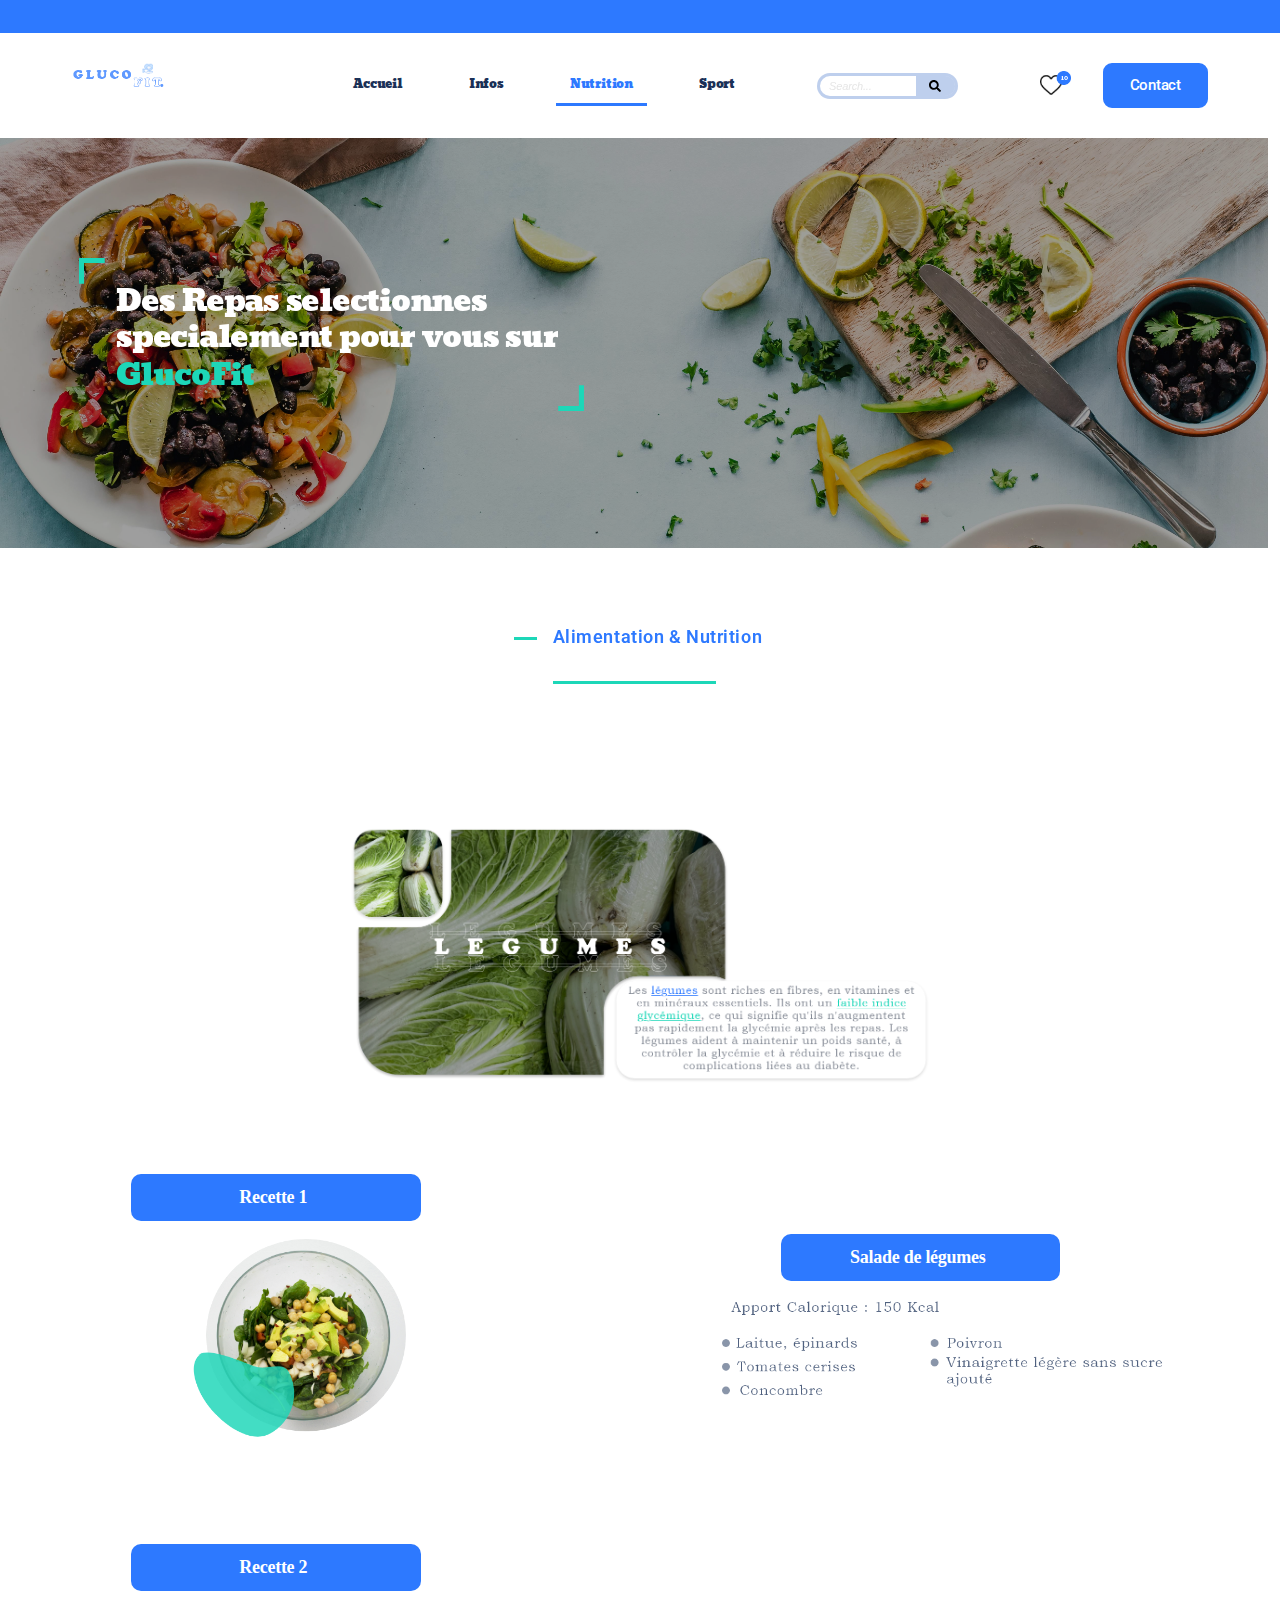
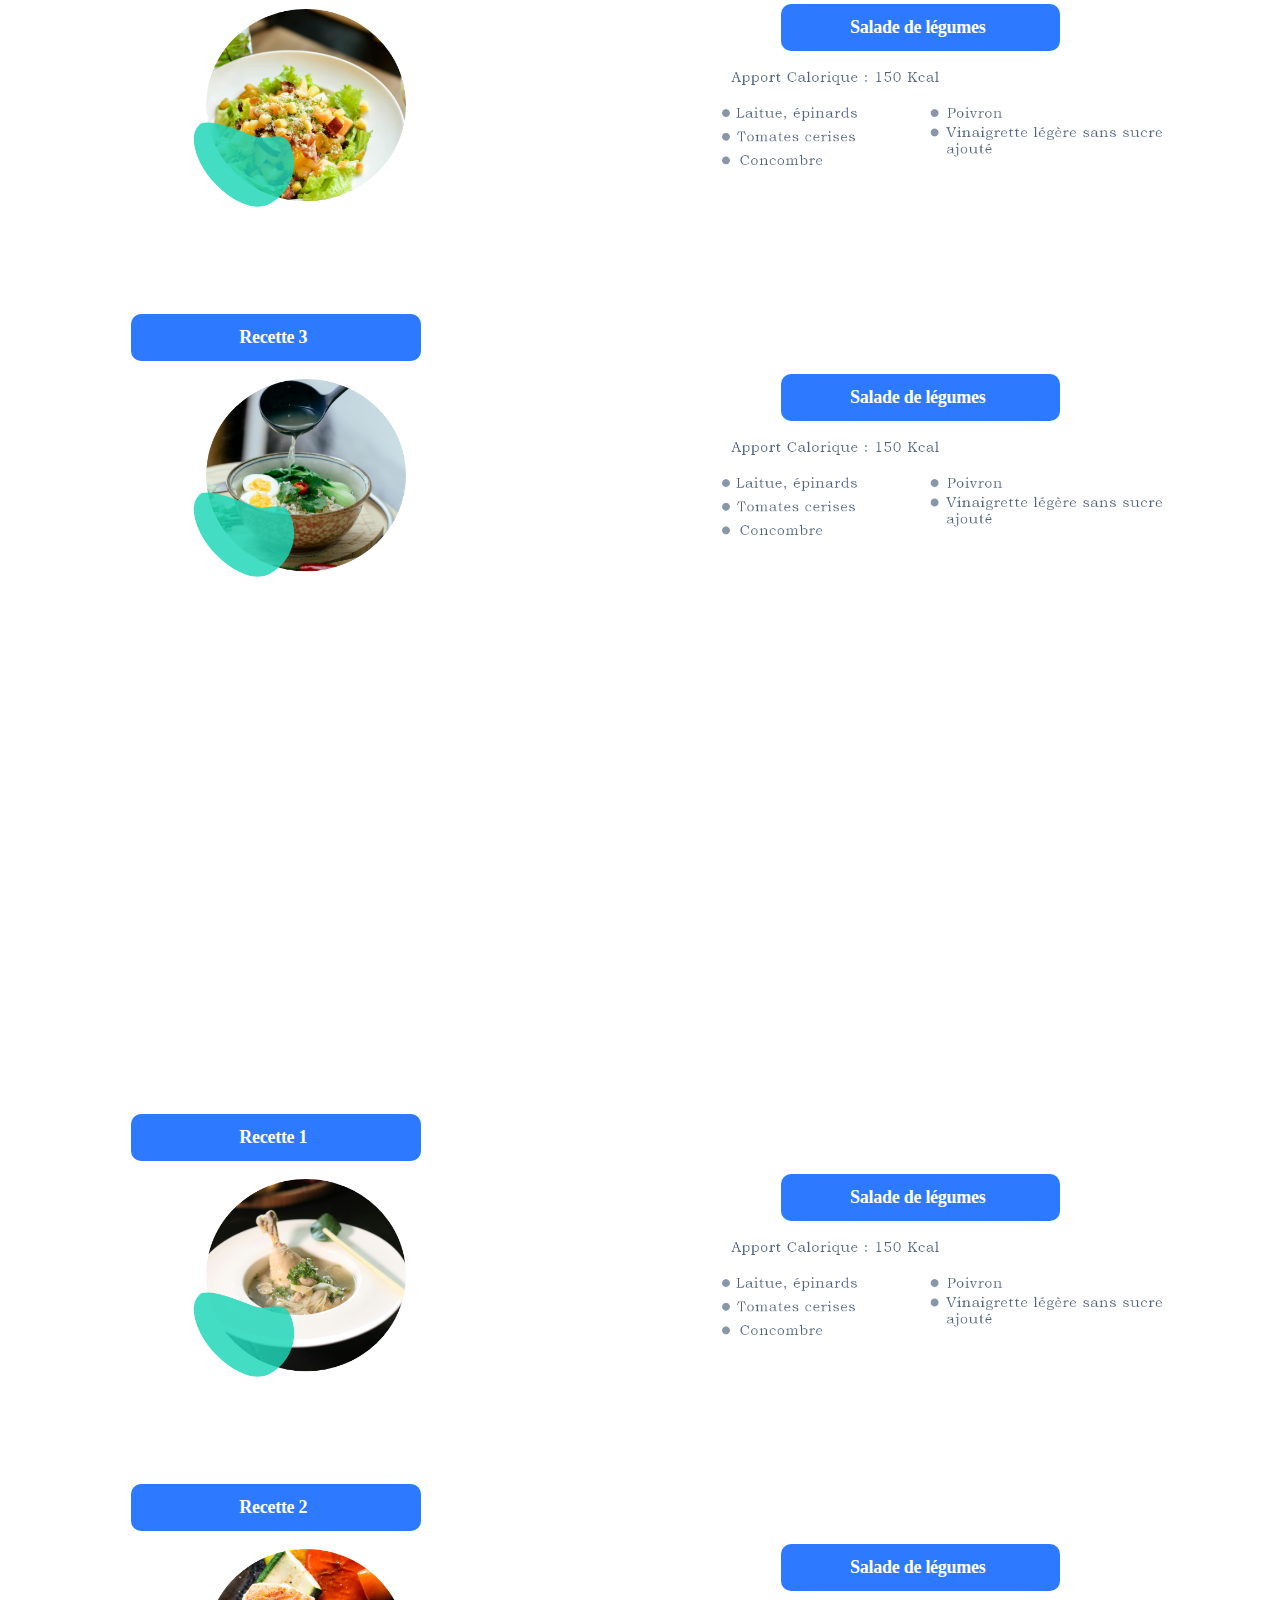
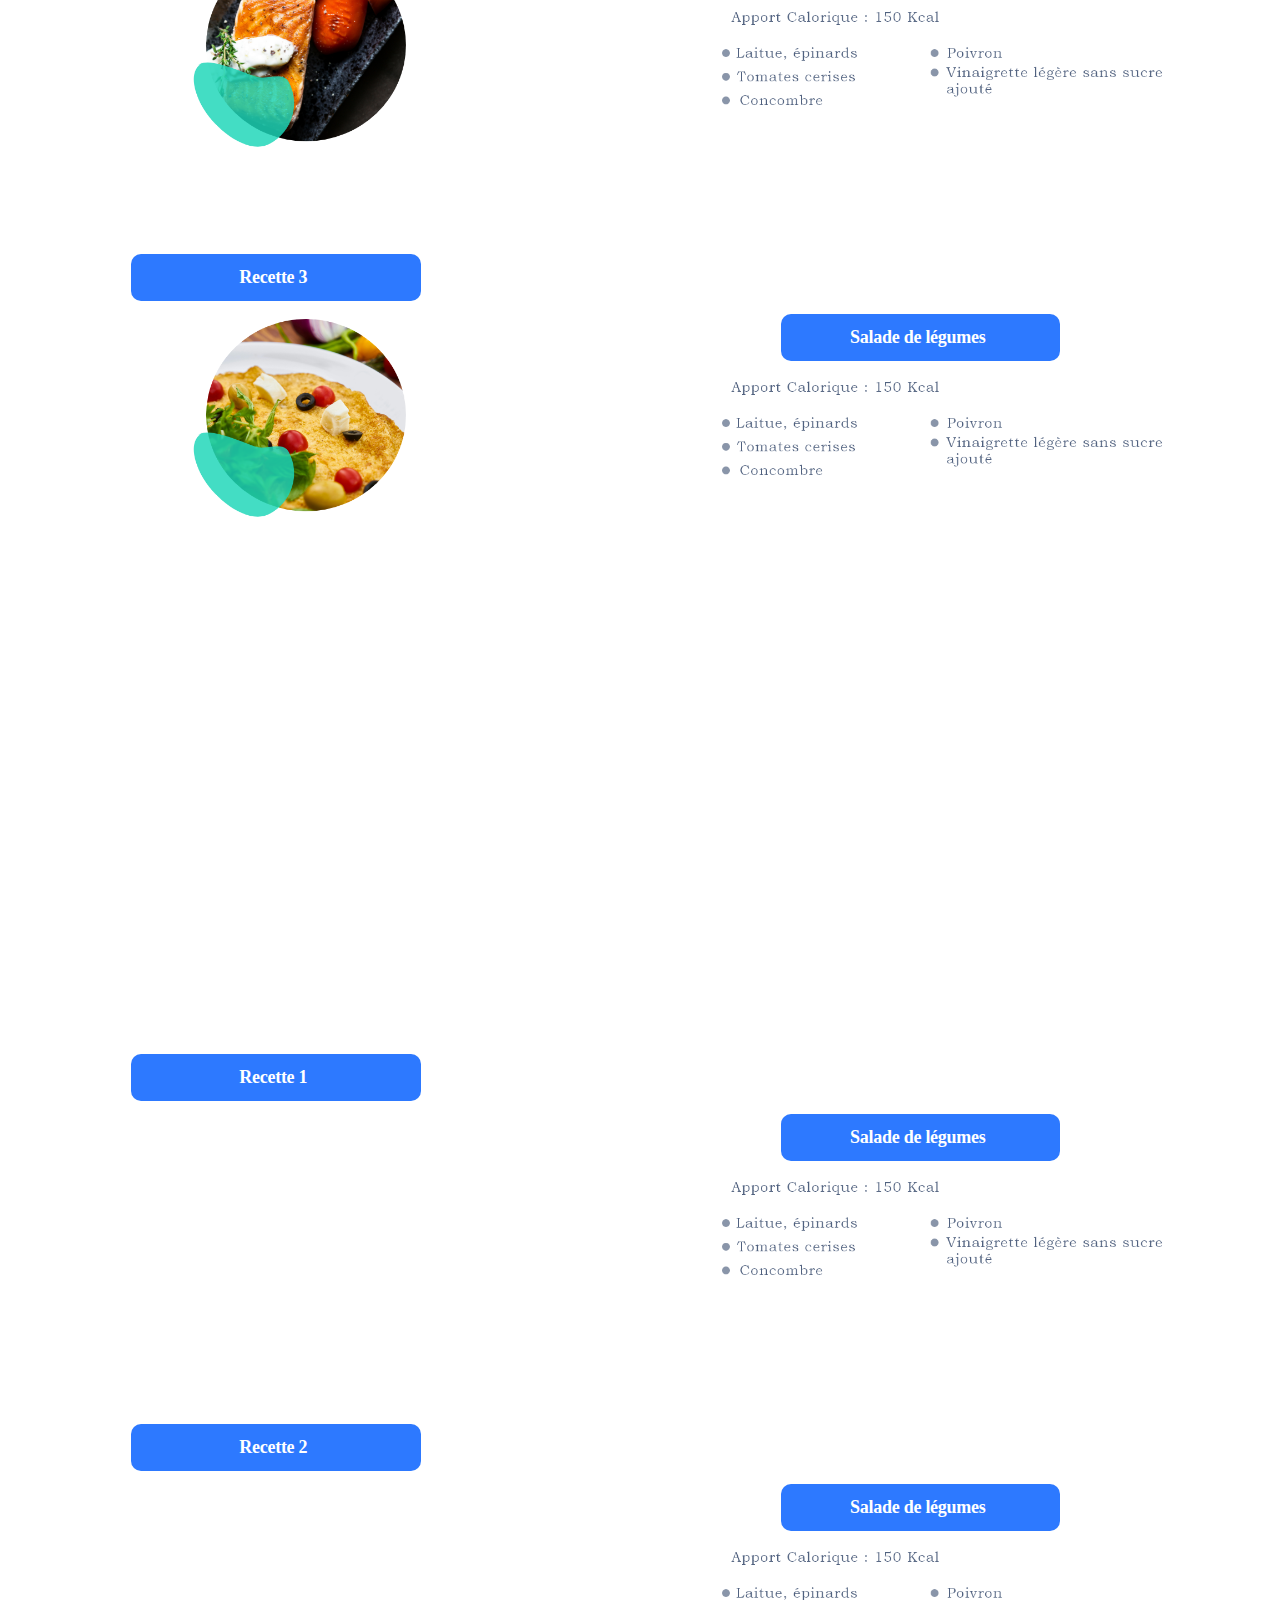
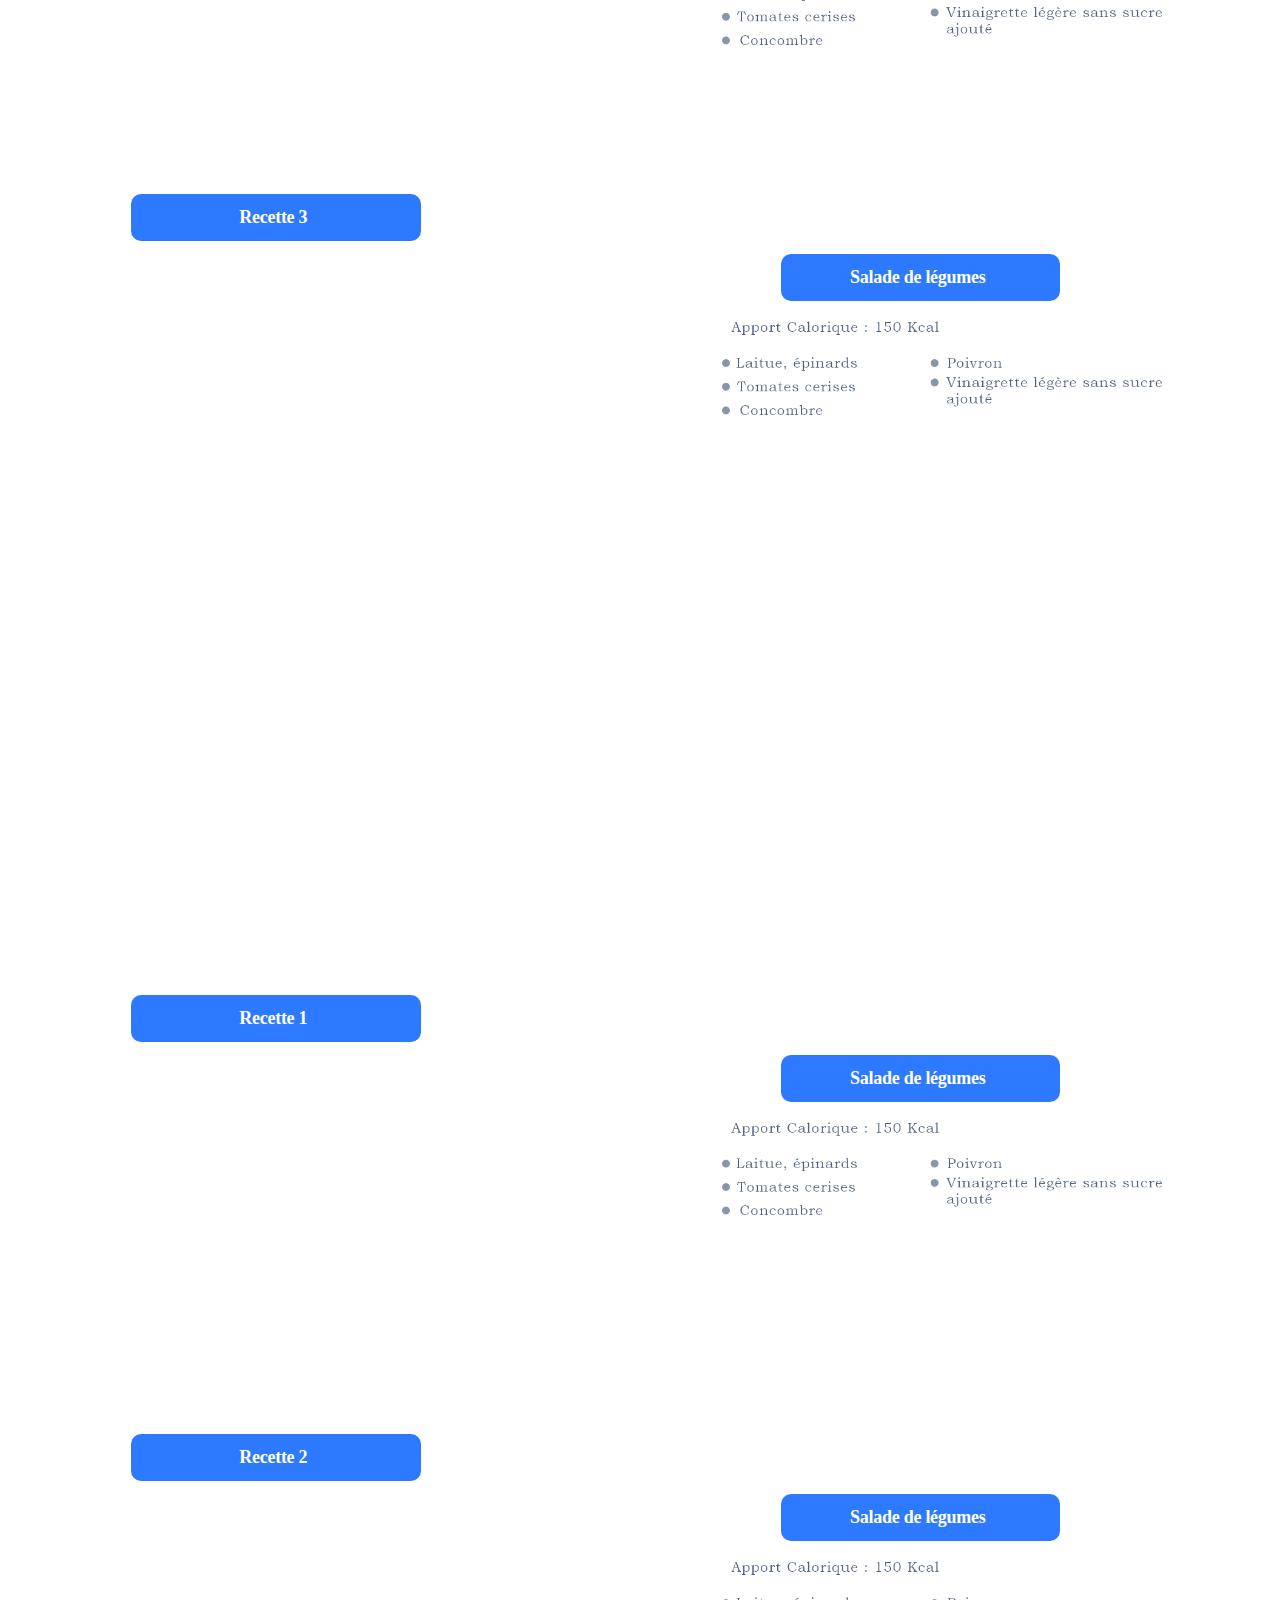
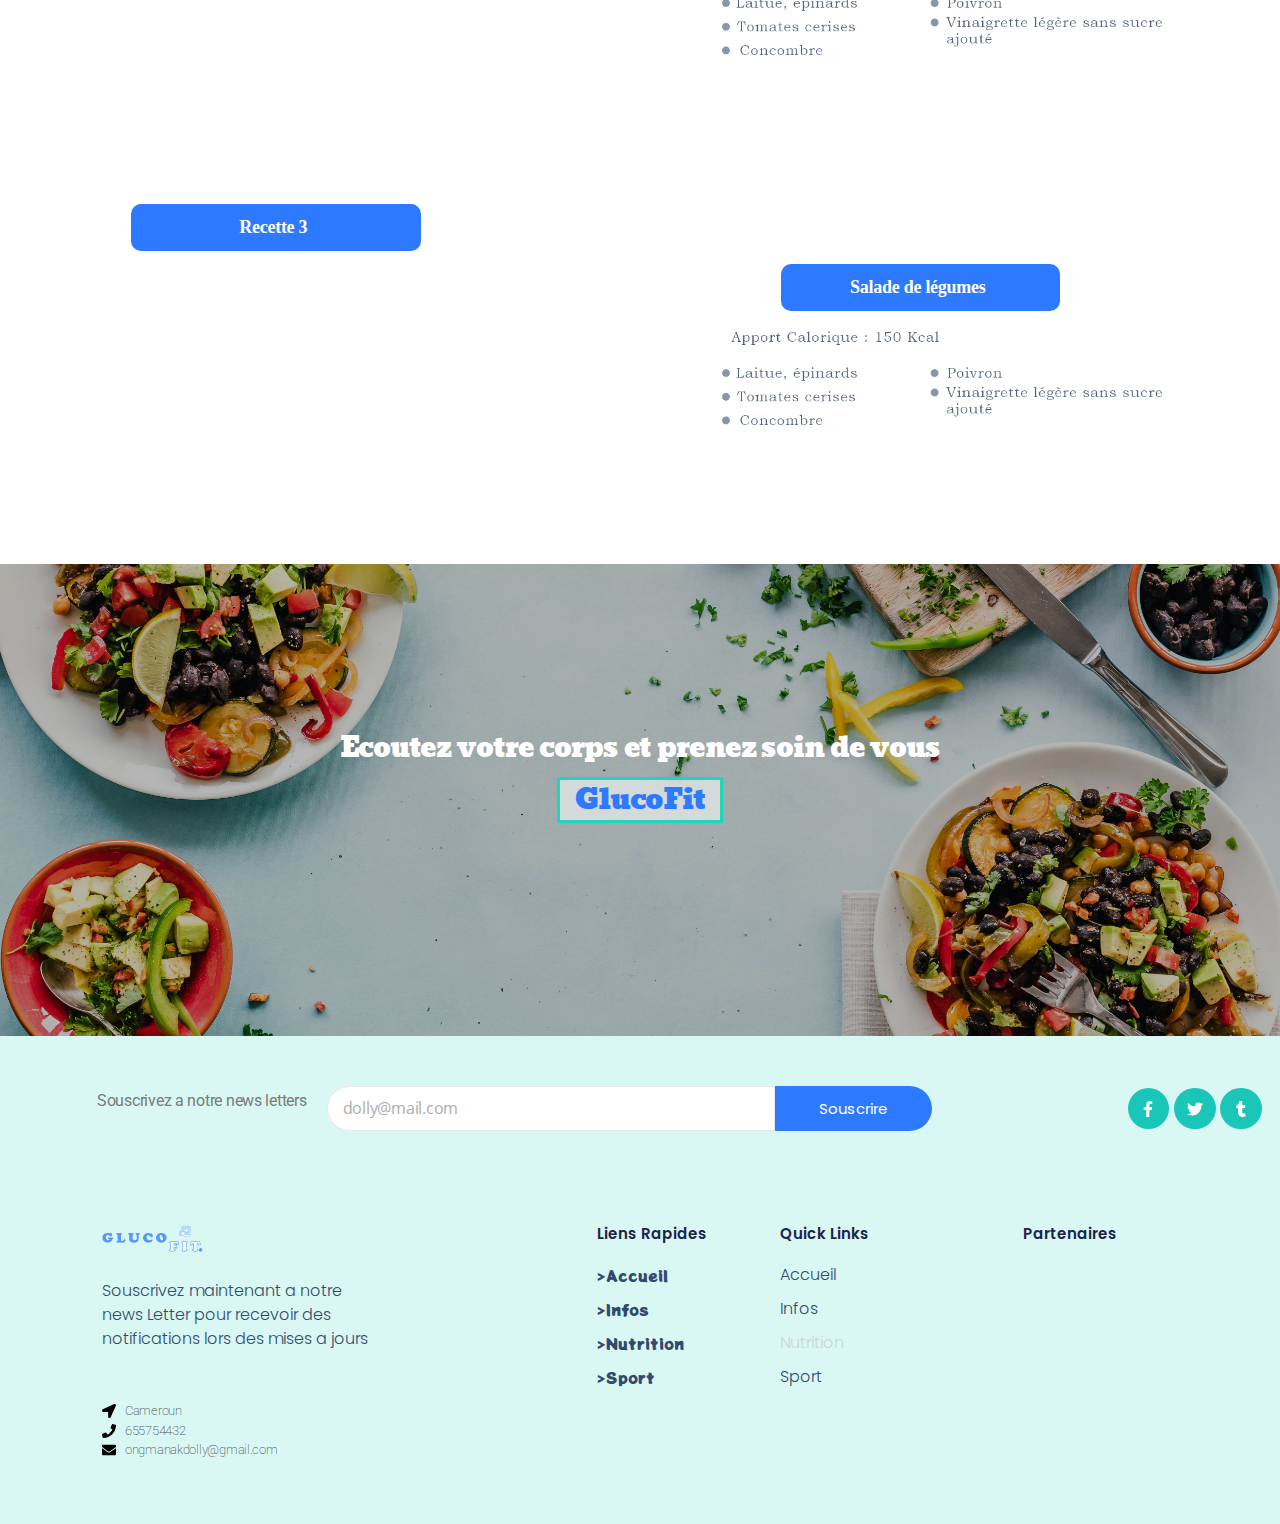
<file: index.html>
<!DOCTYPE html>
<html lang="fr-FR">
<head>
	<meta charset="UTF-8">
		<title>Nutrition</title>
<meta name="robots" content="max-image-preview:large">
<link rel="alternate" type="application/rss+xml" title=" &raquo; Flux" href="/feed/">
<link rel="alternate" type="application/rss+xml" title=" &raquo; Flux des commentaires" href="/comments/feed/">
<script>
window._wpemojiSettings = {"baseUrl":"https:\/\/s.w.org\/images\/core\/emoji\/15.0.3\/72x72\/","ext":".png","svgUrl":"https:\/\/s.w.org\/images\/core\/emoji\/15.0.3\/svg\/","svgExt":".svg","source":{"concatemoji":"\/wp-includes\/js\/wp-emoji-release.min.js?ver=6.5.2"}};
/*! This file is auto-generated */
!function(i,n){var o,s,e;function c(e){try{var t={supportTests:e,timestamp:(new Date).valueOf()};sessionStorage.setItem(o,JSON.stringify(t))}catch(e){}}function p(e,t,n){e.clearRect(0,0,e.canvas.width,e.canvas.height),e.fillText(t,0,0);var t=new Uint32Array(e.getImageData(0,0,e.canvas.width,e.canvas.height).data),r=(e.clearRect(0,0,e.canvas.width,e.canvas.height),e.fillText(n,0,0),new Uint32Array(e.getImageData(0,0,e.canvas.width,e.canvas.height).data));return t.every(function(e,t){return e===r[t]})}function u(e,t,n){switch(t){case"flag":return n(e,"🏳️‍⚧️","🏳️​⚧️")?!1:!n(e,"🇺🇳","🇺​🇳")&&!n(e,"🏴󠁧󠁢󠁥󠁮󠁧󠁿","🏴​󠁧​󠁢​󠁥​󠁮​󠁧​󠁿");case"emoji":return!n(e,"🐦‍⬛","🐦​⬛")}return!1}function f(e,t,n){var r="undefined"!=typeof WorkerGlobalScope&&self instanceof WorkerGlobalScope?new OffscreenCanvas(300,150):i.createElement("canvas"),a=r.getContext("2d",{willReadFrequently:!0}),o=(a.textBaseline="top",a.font="600 32px Arial",{});return e.forEach(function(e){o[e]=t(a,e,n)}),o}function t(e){var t=i.createElement("script");t.src=e,t.defer=!0,i.head.appendChild(t)}"undefined"!=typeof Promise&&(o="wpEmojiSettingsSupports",s=["flag","emoji"],n.supports={everything:!0,everythingExceptFlag:!0},e=new Promise(function(e){i.addEventListener("DOMContentLoaded",e,{once:!0})}),new Promise(function(t){var n=function(){try{var e=JSON.parse(sessionStorage.getItem(o));if("object"==typeof e&&"number"==typeof e.timestamp&&(new Date).valueOf()<e.timestamp+604800&&"object"==typeof e.supportTests)return e.supportTests}catch(e){}return null}();if(!n){if("undefined"!=typeof Worker&&"undefined"!=typeof OffscreenCanvas&&"undefined"!=typeof URL&&URL.createObjectURL&&"undefined"!=typeof Blob)try{var e="postMessage("+f.toString()+"("+[JSON.stringify(s),u.toString(),p.toString()].join(",")+"));",r=new Blob([e],{type:"text/javascript"}),a=new Worker(URL.createObjectURL(r),{name:"wpTestEmojiSupports"});return void(a.onmessage=function(e){c(n=e.data),a.terminate(),t(n)})}catch(e){}c(n=f(s,u,p))}t(n)}).then(function(e){for(var t in e)n.supports[t]=e[t],n.supports.everything=n.supports.everything&&n.supports[t],"flag"!==t&&(n.supports.everythingExceptFlag=n.supports.everythingExceptFlag&&n.supports[t]);n.supports.everythingExceptFlag=n.supports.everythingExceptFlag&&!n.supports.flag,n.DOMReady=!1,n.readyCallback=function(){n.DOMReady=!0}}).then(function(){return e}).then(function(){var e;n.supports.everything||(n.readyCallback(),(e=n.source||{}).concatemoji?t(e.concatemoji):e.wpemoji&&e.twemoji&&(t(e.twemoji),t(e.wpemoji)))}))}((window,document),window._wpemojiSettings);
</script>
<style id="wp-emoji-styles-inline-css">img.wp-smiley, img.emoji {
		display: inline !important;
		border: none !important;
		box-shadow: none !important;
		height: 1em !important;
		width: 1em !important;
		margin: 0 0.07em !important;
		vertical-align: -0.1em !important;
		background: none !important;
		padding: 0 !important;
	}</style>
<style id="classic-theme-styles-inline-css">/*! This file is auto-generated */
.wp-block-button__link{color:#fff;background-color:#32373c;border-radius:9999px;box-shadow:none;text-decoration:none;padding:calc(.667em + 2px) calc(1.333em + 2px);font-size:1.125em}.wp-block-file__button{background:#32373c;color:#fff;text-decoration:none}</style>
<style id="global-styles-inline-css">body{--wp--preset--color--black: #000000;--wp--preset--color--cyan-bluish-gray: #abb8c3;--wp--preset--color--white: #ffffff;--wp--preset--color--pale-pink: #f78da7;--wp--preset--color--vivid-red: #cf2e2e;--wp--preset--color--luminous-vivid-orange: #ff6900;--wp--preset--color--luminous-vivid-amber: #fcb900;--wp--preset--color--light-green-cyan: #7bdcb5;--wp--preset--color--vivid-green-cyan: #00d084;--wp--preset--color--pale-cyan-blue: #8ed1fc;--wp--preset--color--vivid-cyan-blue: #0693e3;--wp--preset--color--vivid-purple: #9b51e0;--wp--preset--color--accent: #cf1ac9;--wp--preset--color--primary: #000000;--wp--preset--color--secondary: #6d6d6d;--wp--preset--color--subtle-background: #dbdbdb;--wp--preset--color--background: #ffffff;--wp--preset--gradient--vivid-cyan-blue-to-vivid-purple: linear-gradient(135deg,rgba(6,147,227,1) 0%,rgb(155,81,224) 100%);--wp--preset--gradient--light-green-cyan-to-vivid-green-cyan: linear-gradient(135deg,rgb(122,220,180) 0%,rgb(0,208,130) 100%);--wp--preset--gradient--luminous-vivid-amber-to-luminous-vivid-orange: linear-gradient(135deg,rgba(252,185,0,1) 0%,rgba(255,105,0,1) 100%);--wp--preset--gradient--luminous-vivid-orange-to-vivid-red: linear-gradient(135deg,rgba(255,105,0,1) 0%,rgb(207,46,46) 100%);--wp--preset--gradient--very-light-gray-to-cyan-bluish-gray: linear-gradient(135deg,rgb(238,238,238) 0%,rgb(169,184,195) 100%);--wp--preset--gradient--cool-to-warm-spectrum: linear-gradient(135deg,rgb(74,234,220) 0%,rgb(151,120,209) 20%,rgb(207,42,186) 40%,rgb(238,44,130) 60%,rgb(251,105,98) 80%,rgb(254,248,76) 100%);--wp--preset--gradient--blush-light-purple: linear-gradient(135deg,rgb(255,206,236) 0%,rgb(152,150,240) 100%);--wp--preset--gradient--blush-bordeaux: linear-gradient(135deg,rgb(254,205,165) 0%,rgb(254,45,45) 50%,rgb(107,0,62) 100%);--wp--preset--gradient--luminous-dusk: linear-gradient(135deg,rgb(255,203,112) 0%,rgb(199,81,192) 50%,rgb(65,88,208) 100%);--wp--preset--gradient--pale-ocean: linear-gradient(135deg,rgb(255,245,203) 0%,rgb(182,227,212) 50%,rgb(51,167,181) 100%);--wp--preset--gradient--electric-grass: linear-gradient(135deg,rgb(202,248,128) 0%,rgb(113,206,126) 100%);--wp--preset--gradient--midnight: linear-gradient(135deg,rgb(2,3,129) 0%,rgb(40,116,252) 100%);--wp--preset--font-size--small: 18px;--wp--preset--font-size--medium: 20px;--wp--preset--font-size--large: 26.25px;--wp--preset--font-size--x-large: 42px;--wp--preset--font-size--normal: 21px;--wp--preset--font-size--larger: 32px;--wp--preset--spacing--20: 0.44rem;--wp--preset--spacing--30: 0.67rem;--wp--preset--spacing--40: 1rem;--wp--preset--spacing--50: 1.5rem;--wp--preset--spacing--60: 2.25rem;--wp--preset--spacing--70: 3.38rem;--wp--preset--spacing--80: 5.06rem;--wp--preset--shadow--natural: 6px 6px 9px rgba(0, 0, 0, 0.2);--wp--preset--shadow--deep: 12px 12px 50px rgba(0, 0, 0, 0.4);--wp--preset--shadow--sharp: 6px 6px 0px rgba(0, 0, 0, 0.2);--wp--preset--shadow--outlined: 6px 6px 0px -3px rgba(255, 255, 255, 1), 6px 6px rgba(0, 0, 0, 1);--wp--preset--shadow--crisp: 6px 6px 0px rgba(0, 0, 0, 1);}:where(.is-layout-flex){gap: 0.5em;}:where(.is-layout-grid){gap: 0.5em;}body .is-layout-flow > .alignleft{float: left;margin-inline-start: 0;margin-inline-end: 2em;}body .is-layout-flow > .alignright{float: right;margin-inline-start: 2em;margin-inline-end: 0;}body .is-layout-flow > .aligncenter{margin-left: auto !important;margin-right: auto !important;}body .is-layout-constrained > .alignleft{float: left;margin-inline-start: 0;margin-inline-end: 2em;}body .is-layout-constrained > .alignright{float: right;margin-inline-start: 2em;margin-inline-end: 0;}body .is-layout-constrained > .aligncenter{margin-left: auto !important;margin-right: auto !important;}body .is-layout-constrained > :where(:not(.alignleft):not(.alignright):not(.alignfull)){max-width: var(--wp--style--global--content-size);margin-left: auto !important;margin-right: auto !important;}body .is-layout-constrained > .alignwide{max-width: var(--wp--style--global--wide-size);}body .is-layout-flex{display: flex;}body .is-layout-flex{flex-wrap: wrap;align-items: center;}body .is-layout-flex > *{margin: 0;}body .is-layout-grid{display: grid;}body .is-layout-grid > *{margin: 0;}:where(.wp-block-columns.is-layout-flex){gap: 2em;}:where(.wp-block-columns.is-layout-grid){gap: 2em;}:where(.wp-block-post-template.is-layout-flex){gap: 1.25em;}:where(.wp-block-post-template.is-layout-grid){gap: 1.25em;}.has-black-color{color: var(--wp--preset--color--black) !important;}.has-cyan-bluish-gray-color{color: var(--wp--preset--color--cyan-bluish-gray) !important;}.has-white-color{color: var(--wp--preset--color--white) !important;}.has-pale-pink-color{color: var(--wp--preset--color--pale-pink) !important;}.has-vivid-red-color{color: var(--wp--preset--color--vivid-red) !important;}.has-luminous-vivid-orange-color{color: var(--wp--preset--color--luminous-vivid-orange) !important;}.has-luminous-vivid-amber-color{color: var(--wp--preset--color--luminous-vivid-amber) !important;}.has-light-green-cyan-color{color: var(--wp--preset--color--light-green-cyan) !important;}.has-vivid-green-cyan-color{color: var(--wp--preset--color--vivid-green-cyan) !important;}.has-pale-cyan-blue-color{color: var(--wp--preset--color--pale-cyan-blue) !important;}.has-vivid-cyan-blue-color{color: var(--wp--preset--color--vivid-cyan-blue) !important;}.has-vivid-purple-color{color: var(--wp--preset--color--vivid-purple) !important;}.has-black-background-color{background-color: var(--wp--preset--color--black) !important;}.has-cyan-bluish-gray-background-color{background-color: var(--wp--preset--color--cyan-bluish-gray) !important;}.has-white-background-color{background-color: var(--wp--preset--color--white) !important;}.has-pale-pink-background-color{background-color: var(--wp--preset--color--pale-pink) !important;}.has-vivid-red-background-color{background-color: var(--wp--preset--color--vivid-red) !important;}.has-luminous-vivid-orange-background-color{background-color: var(--wp--preset--color--luminous-vivid-orange) !important;}.has-luminous-vivid-amber-background-color{background-color: var(--wp--preset--color--luminous-vivid-amber) !important;}.has-light-green-cyan-background-color{background-color: var(--wp--preset--color--light-green-cyan) !important;}.has-vivid-green-cyan-background-color{background-color: var(--wp--preset--color--vivid-green-cyan) !important;}.has-pale-cyan-blue-background-color{background-color: var(--wp--preset--color--pale-cyan-blue) !important;}.has-vivid-cyan-blue-background-color{background-color: var(--wp--preset--color--vivid-cyan-blue) !important;}.has-vivid-purple-background-color{background-color: var(--wp--preset--color--vivid-purple) !important;}.has-black-border-color{border-color: var(--wp--preset--color--black) !important;}.has-cyan-bluish-gray-border-color{border-color: var(--wp--preset--color--cyan-bluish-gray) !important;}.has-white-border-color{border-color: var(--wp--preset--color--white) !important;}.has-pale-pink-border-color{border-color: var(--wp--preset--color--pale-pink) !important;}.has-vivid-red-border-color{border-color: var(--wp--preset--color--vivid-red) !important;}.has-luminous-vivid-orange-border-color{border-color: var(--wp--preset--color--luminous-vivid-orange) !important;}.has-luminous-vivid-amber-border-color{border-color: var(--wp--preset--color--luminous-vivid-amber) !important;}.has-light-green-cyan-border-color{border-color: var(--wp--preset--color--light-green-cyan) !important;}.has-vivid-green-cyan-border-color{border-color: var(--wp--preset--color--vivid-green-cyan) !important;}.has-pale-cyan-blue-border-color{border-color: var(--wp--preset--color--pale-cyan-blue) !important;}.has-vivid-cyan-blue-border-color{border-color: var(--wp--preset--color--vivid-cyan-blue) !important;}.has-vivid-purple-border-color{border-color: var(--wp--preset--color--vivid-purple) !important;}.has-vivid-cyan-blue-to-vivid-purple-gradient-background{background: var(--wp--preset--gradient--vivid-cyan-blue-to-vivid-purple) !important;}.has-light-green-cyan-to-vivid-green-cyan-gradient-background{background: var(--wp--preset--gradient--light-green-cyan-to-vivid-green-cyan) !important;}.has-luminous-vivid-amber-to-luminous-vivid-orange-gradient-background{background: var(--wp--preset--gradient--luminous-vivid-amber-to-luminous-vivid-orange) !important;}.has-luminous-vivid-orange-to-vivid-red-gradient-background{background: var(--wp--preset--gradient--luminous-vivid-orange-to-vivid-red) !important;}.has-very-light-gray-to-cyan-bluish-gray-gradient-background{background: var(--wp--preset--gradient--very-light-gray-to-cyan-bluish-gray) !important;}.has-cool-to-warm-spectrum-gradient-background{background: var(--wp--preset--gradient--cool-to-warm-spectrum) !important;}.has-blush-light-purple-gradient-background{background: var(--wp--preset--gradient--blush-light-purple) !important;}.has-blush-bordeaux-gradient-background{background: var(--wp--preset--gradient--blush-bordeaux) !important;}.has-luminous-dusk-gradient-background{background: var(--wp--preset--gradient--luminous-dusk) !important;}.has-pale-ocean-gradient-background{background: var(--wp--preset--gradient--pale-ocean) !important;}.has-electric-grass-gradient-background{background: var(--wp--preset--gradient--electric-grass) !important;}.has-midnight-gradient-background{background: var(--wp--preset--gradient--midnight) !important;}.has-small-font-size{font-size: var(--wp--preset--font-size--small) !important;}.has-medium-font-size{font-size: var(--wp--preset--font-size--medium) !important;}.has-large-font-size{font-size: var(--wp--preset--font-size--large) !important;}.has-x-large-font-size{font-size: var(--wp--preset--font-size--x-large) !important;}
.wp-block-navigation a:where(:not(.wp-element-button)){color: inherit;}
:where(.wp-block-post-template.is-layout-flex){gap: 1.25em;}:where(.wp-block-post-template.is-layout-grid){gap: 1.25em;}
:where(.wp-block-columns.is-layout-flex){gap: 2em;}:where(.wp-block-columns.is-layout-grid){gap: 2em;}
.wp-block-pullquote{font-size: 1.5em;line-height: 1.6;}</style>
<link rel="stylesheet" id="hfe-style-css" href="/wp-content/plugins/header-footer-elementor/assets/css/header-footer-elementor.css?ver=1.6.28" media="all">
<link rel="stylesheet" id="elementor-frontend-css" href="/wp-content/plugins/elementor/assets/css/frontend-lite.min.css?ver=3.19.4" media="all">
<link rel="stylesheet" id="swiper-css" href="/wp-content/plugins/elementor/assets/lib/swiper/v8/css/swiper.min.css?ver=8.4.5" media="all">
<link rel="stylesheet" id="elementor-post-6-css" href="/wp-content/uploads/elementor/css/post-6.css?ver=1713570965" media="all">
<link rel="stylesheet" id="elementor-pro-css" href="/wp-content/plugins/elementor-pro/assets/css/frontend-lite.min.css?ver=3.19.0" media="all">
<link rel="stylesheet" id="elementor-global-css" href="/wp-content/uploads/elementor/css/global.css?ver=1713570770" media="all">
<link rel="stylesheet" id="elementor-post-204-css" href="/wp-content/uploads/elementor/css/post-204.css?ver=1713873051" media="all">
<link rel="stylesheet" id="hfe-widgets-style-css" href="/wp-content/plugins/header-footer-elementor/inc/widgets-css/frontend.css?ver=1.6.28" media="all">
<link rel="stylesheet" id="twentytwenty-style-css" href="/wp-content/themes/twentytwenty/style.css?ver=2.5" media="all">
<style id="twentytwenty-style-inline-css">.color-accent,.color-accent-hover:hover,.color-accent-hover:focus,:root .has-accent-color,.has-drop-cap:not(:focus):first-letter,.wp-block-button.is-style-outline,a { color: #cf1ac9; }blockquote,.border-color-accent,.border-color-accent-hover:hover,.border-color-accent-hover:focus { border-color: #cf1ac9; }button,.button,.faux-button,.wp-block-button__link,.wp-block-file .wp-block-file__button,input[type="button"],input[type="reset"],input[type="submit"],.bg-accent,.bg-accent-hover:hover,.bg-accent-hover:focus,:root .has-accent-background-color,.comment-reply-link { background-color: #cf1ac9; }.fill-children-accent,.fill-children-accent * { fill: #cf1ac9; }:root .has-background-color,button,.button,.faux-button,.wp-block-button__link,.wp-block-file__button,input[type="button"],input[type="reset"],input[type="submit"],.wp-block-button,.comment-reply-link,.has-background.has-primary-background-color:not(.has-text-color),.has-background.has-primary-background-color *:not(.has-text-color),.has-background.has-accent-background-color:not(.has-text-color),.has-background.has-accent-background-color *:not(.has-text-color) { color: #ffffff; }:root .has-background-background-color { background-color: #ffffff; }body,.entry-title a,:root .has-primary-color { color: #000000; }:root .has-primary-background-color { background-color: #000000; }cite,figcaption,.wp-caption-text,.post-meta,.entry-content .wp-block-archives li,.entry-content .wp-block-categories li,.entry-content .wp-block-latest-posts li,.wp-block-latest-comments__comment-date,.wp-block-latest-posts__post-date,.wp-block-embed figcaption,.wp-block-image figcaption,.wp-block-pullquote cite,.comment-metadata,.comment-respond .comment-notes,.comment-respond .logged-in-as,.pagination .dots,.entry-content hr:not(.has-background),hr.styled-separator,:root .has-secondary-color { color: #6d6d6d; }:root .has-secondary-background-color { background-color: #6d6d6d; }pre,fieldset,input,textarea,table,table *,hr { border-color: #dbdbdb; }caption,code,code,kbd,samp,.wp-block-table.is-style-stripes tbody tr:nth-child(odd),:root .has-subtle-background-background-color { background-color: #dbdbdb; }.wp-block-table.is-style-stripes { border-bottom-color: #dbdbdb; }.wp-block-latest-posts.is-grid li { border-top-color: #dbdbdb; }:root .has-subtle-background-color { color: #dbdbdb; }body:not(.overlay-header) .primary-menu > li > a,body:not(.overlay-header) .primary-menu > li > .icon,.modal-menu a,.footer-menu a, .footer-widgets a:where(:not(.wp-block-button__link)),#site-footer .wp-block-button.is-style-outline,.wp-block-pullquote:before,.singular:not(.overlay-header) .entry-header a,.archive-header a,.header-footer-group .color-accent,.header-footer-group .color-accent-hover:hover { color: #be02b8; }.social-icons a,#site-footer button:not(.toggle),#site-footer .button,#site-footer .faux-button,#site-footer .wp-block-button__link,#site-footer .wp-block-file__button,#site-footer input[type="button"],#site-footer input[type="reset"],#site-footer input[type="submit"] { background-color: #be02b8; }.social-icons a,body:not(.overlay-header) .primary-menu ul,.header-footer-group button,.header-footer-group .button,.header-footer-group .faux-button,.header-footer-group .wp-block-button:not(.is-style-outline) .wp-block-button__link,.header-footer-group .wp-block-file__button,.header-footer-group input[type="button"],.header-footer-group input[type="reset"],.header-footer-group input[type="submit"] { color: #ffe5ec; }#site-header,.footer-nav-widgets-wrapper,#site-footer,.menu-modal,.menu-modal-inner,.search-modal-inner,.archive-header,.singular .entry-header,.singular .featured-media:before,.wp-block-pullquote:before { background-color: #ffe5ec; }.header-footer-group,body:not(.overlay-header) #site-header .toggle,.menu-modal .toggle { color: #000000; }body:not(.overlay-header) .primary-menu ul { background-color: #000000; }body:not(.overlay-header) .primary-menu > li > ul:after { border-bottom-color: #000000; }body:not(.overlay-header) .primary-menu ul ul:after { border-left-color: #000000; }.site-description,body:not(.overlay-header) .toggle-inner .toggle-text,.widget .post-date,.widget .rss-date,.widget_archive li,.widget_categories li,.widget cite,.widget_pages li,.widget_meta li,.widget_nav_menu li,.powered-by-wordpress,.to-the-top,.singular .entry-header .post-meta,.singular:not(.overlay-header) .entry-header .post-meta a { color: #a83850; }.header-footer-group pre,.header-footer-group fieldset,.header-footer-group input,.header-footer-group textarea,.header-footer-group table,.header-footer-group table *,.footer-nav-widgets-wrapper,#site-footer,.menu-modal nav *,.footer-widgets-outer-wrapper,.footer-top { border-color: #f7b9c6; }.header-footer-group table caption,body:not(.overlay-header) .header-inner .toggle-wrapper::before { background-color: #f7b9c6; }</style>
<link rel="stylesheet" id="twentytwenty-print-style-css" href="/wp-content/themes/twentytwenty/print.css?ver=2.5" media="print">
<link rel="stylesheet" id="wpr-text-animations-css-css" href="/wp-content/plugins/royal-elementor-addons/assets/css/lib/animations/text-animations.min.css?ver=1.3.972" media="all">
<link rel="stylesheet" id="wpr-addons-css-css" href="/wp-content/plugins/royal-elementor-addons/assets/css/frontend.min.css?ver=1.3.972" media="all">
<link rel="stylesheet" id="font-awesome-5-all-css" href="/wp-content/plugins/elementor/assets/lib/font-awesome/css/all.min.css?ver=1.3.972" media="all">
<link rel="stylesheet" id="google-fonts-1-css" href="https://fonts.googleapis.com/css?family=Roboto%3A100%2C100italic%2C200%2C200italic%2C300%2C300italic%2C400%2C400italic%2C500%2C500italic%2C600%2C600italic%2C700%2C700italic%2C800%2C800italic%2C900%2C900italic%7CRoboto+Slab%3A100%2C100italic%2C200%2C200italic%2C300%2C300italic%2C400%2C400italic%2C500%2C500italic%2C600%2C600italic%2C700%2C700italic%2C800%2C800italic%2C900%2C900italic%7CAngkor%3A100%2C100italic%2C200%2C200italic%2C300%2C300italic%2C400%2C400italic%2C500%2C500italic%2C600%2C600italic%2C700%2C700italic%2C800%2C800italic%2C900%2C900italic%7COpen+Sans%3A100%2C100italic%2C200%2C200italic%2C300%2C300italic%2C400%2C400italic%2C500%2C500italic%2C600%2C600italic%2C700%2C700italic%2C800%2C800italic%2C900%2C900italic%7CPoppins%3A100%2C100italic%2C200%2C200italic%2C300%2C300italic%2C400%2C400italic%2C500%2C500italic%2C600%2C600italic%2C700%2C700italic%2C800%2C800italic%2C900%2C900italic%7CLato%3A100%2C100italic%2C200%2C200italic%2C300%2C300italic%2C400%2C400italic%2C500%2C500italic%2C600%2C600italic%2C700%2C700italic%2C800%2C800italic%2C900%2C900italic%7CPotta+One%3A100%2C100italic%2C200%2C200italic%2C300%2C300italic%2C400%2C400italic%2C500%2C500italic%2C600%2C600italic%2C700%2C700italic%2C800%2C800italic%2C900%2C900italic&#038;display=swap&#038;ver=6.5.2" media="all">
<link rel="preconnect" href="https://fonts.gstatic.com/" crossorigin>
<script data-cfasync="false" src="/wp-includes/js/jquery/jquery.min.js?ver=3.7.1" id="jquery-core-js"></script>
<script data-cfasync="false" src="/wp-includes/js/jquery/jquery-migrate.min.js?ver=3.4.1" id="jquery-migrate-js"></script>
<script src="/wp-content/themes/twentytwenty/assets/js/index.js?ver=2.5" id="twentytwenty-js-js" defer data-wp-strategy="defer"></script>
<link rel="https://api.w.org/" href="/wp-json/">
<link rel="alternate" type="application/json" href="/wp-json/wp/v2/pages/204">
<link rel="EditURI" type="application/rsd+xml" title="RSD" href="/xmlrpc.php?rsd">
<meta name="generator" content="WordPress 6.5.2">
<link rel="canonical" href="/nutrition/">
<link rel="shortlink" href="/?p=204">
<link rel="alternate" type="application/json+oembed" href="/wp-json/oembed/1.0/embed?url=%2Fnutrition%2F">
<link rel="alternate" type="text/xml+oembed" href="/wp-json/oembed/1.0/embed?url=%2Fnutrition%2F#038;format=xml">
	<script>document.documentElement.className = document.documentElement.className.replace( 'no-js', 'js' );</script>
	<meta name="generator" content="Elementor 3.19.4; features: e_optimized_assets_loading, e_optimized_css_loading, e_font_icon_svg, additional_custom_breakpoints, block_editor_assets_optimize, e_image_loading_optimization; settings: css_print_method-external, google_font-enabled, font_display-swap">
<style id="custom-background-css">body.custom-background { background-color: #ffffff; }</style>
	<style id="wpr_lightbox_styles">.lg-backdrop {
					background-color: rgba(0,0,0,0.6) !important;
				}
				.lg-toolbar,
				.lg-dropdown {
					background-color: rgba(0,0,0,0.8) !important;
				}
				.lg-dropdown:after {
					border-bottom-color: rgba(0,0,0,0.8) !important;
				}
				.lg-sub-html {
					background-color: rgba(0,0,0,0.8) !important;
				}
				.lg-thumb-outer,
				.lg-progress-bar {
					background-color: #444444 !important;
				}
				.lg-progress {
					background-color: #a90707 !important;
				}
				.lg-icon {
					color: #efefef !important;
					font-size: 20px !important;
				}
				.lg-icon.lg-toogle-thumb {
					font-size: 24px !important;
				}
				.lg-icon:hover,
				.lg-dropdown-text:hover {
					color: #ffffff !important;
				}
				.lg-sub-html,
				.lg-dropdown-text {
					color: #efefef !important;
					font-size: 14px !important;
				}
				#lg-counter {
					color: #efefef !important;
					font-size: 14px !important;
				}
				.lg-prev,
				.lg-next {
					font-size: 35px !important;
				}

				/* Defaults */
				.lg-icon {
				background-color: transparent !important;
				}

				#lg-counter {
				opacity: 0.9;
				}

				.lg-thumb-outer {
				padding: 0 10px;
				}

				.lg-thumb-item {
				border-radius: 0 !important;
				border: none !important;
				opacity: 0.5;
				}

				.lg-thumb-item.active {
					opacity: 1;
				}</style>	<meta name="viewport" content="width=device-width, initial-scale=1.0, viewport-fit=cover">
</head>
<body class="page-template page-template-elementor_canvas page page-id-204 custom-background wp-embed-responsive ehf-template-twentytwenty ehf-stylesheet-twentytwenty singular missing-post-thumbnail has-no-pagination not-showing-comments show-avatars elementor_canvas footer-top-visible elementor-default elementor-template-canvas elementor-kit-6 elementor-page elementor-page-204">
	<a class="skip-link screen-reader-text" href="#site-content">Aller au contenu</a>		<div data-elementor-type="wp-page" data-elementor-id="204" class="elementor elementor-204" data-elementor-post-type="page">
				<div class="elementor-element elementor-element-0ade8f7 e-flex e-con-boxed wpr-particle-no wpr-sticky-section-no e-con e-parent" data-id="0ade8f7" data-element_type="container" data-settings="{&quot;background_background&quot;:&quot;classic&quot;,&quot;content_width&quot;:&quot;boxed&quot;}" data-core-v316-plus="true">
					<div class="e-con-inner">
					</div>
				</div>
		<div class="elementor-element elementor-element-20507f2 e-con-full e-flex wpr-particle-no wpr-sticky-section-no e-con e-parent" data-id="20507f2" data-element_type="container" data-settings="{&quot;content_width&quot;:&quot;full&quot;}" data-core-v316-plus="true">
		<div class="elementor-element elementor-element-fc4f1c7 e-flex e-con-boxed wpr-particle-no wpr-sticky-section-no e-con e-child" data-id="fc4f1c7" data-element_type="container" data-settings="{&quot;content_width&quot;:&quot;boxed&quot;}">
					<div class="e-con-inner">
		<div class="elementor-element elementor-element-744ab4d e-con-full e-flex wpr-particle-no wpr-sticky-section-no e-con e-child" data-id="744ab4d" data-element_type="container" data-settings="{&quot;content_width&quot;:&quot;full&quot;}">
				<div class="elementor-element elementor-element-99b1f22 elementor-widget elementor-widget-image" data-id="99b1f22" data-element_type="widget" data-widget_type="image.default">
				<div class="elementor-widget-container">
			<style>/*! elementor - v3.19.0 - 28-02-2024 */
.elementor-widget-image{text-align:center}.elementor-widget-image a{display:inline-block}.elementor-widget-image a img[src$=".svg"]{width:48px}.elementor-widget-image img{vertical-align:middle;display:inline-block}</style>										<img decoding="async" width="177" height="53" src="/wp-content/uploads/2024/04/Group-50.png" class="attachment-medium size-medium wp-image-241" alt="">													</div>
				</div>
				</div>
		<div class="elementor-element elementor-element-5007a97 e-con-full e-flex wpr-particle-no wpr-sticky-section-no e-con e-child" data-id="5007a97" data-element_type="container" data-settings="{&quot;content_width&quot;:&quot;full&quot;}">
				<div class="elementor-element elementor-element-32e94ea elementor-nav-menu__text-align-center elementor-nav-menu--dropdown-tablet elementor-nav-menu--toggle elementor-nav-menu--burger elementor-widget elementor-widget-nav-menu" data-id="32e94ea" data-element_type="widget" data-settings="{&quot;layout&quot;:&quot;horizontal&quot;,&quot;submenu_icon&quot;:{&quot;value&quot;:&quot;&lt;svg class=\&quot;e-font-icon-svg e-fas-caret-down\&quot; viewBox=\&quot;0 0 320 512\&quot; xmlns=\&quot;http:\/\/www.w3.org\/2000\/svg\&quot;&gt;&lt;path d=\&quot;M31.3 192h257.3c17.8 0 26.7 21.5 14.1 34.1L174.1 354.8c-7.8 7.8-20.5 7.8-28.3 0L17.2 226.1C4.6 213.5 13.5 192 31.3 192z\&quot;&gt;&lt;\/path&gt;&lt;\/svg&gt;&quot;,&quot;library&quot;:&quot;fa-solid&quot;},&quot;toggle&quot;:&quot;burger&quot;}" data-widget_type="nav-menu.default">
				<div class="elementor-widget-container">
			<link rel="stylesheet" href="/wp-content/plugins/elementor-pro/assets/css/widget-nav-menu.min.css">			<nav class="elementor-nav-menu--main elementor-nav-menu__container elementor-nav-menu--layout-horizontal e--pointer-underline e--animation-fade">
				<ul id="menu-1-32e94ea" class="elementor-nav-menu">
<li class="menu-item menu-item-type-post_type menu-item-object-page menu-item-211"><a href="/accueil/" class="elementor-item">Accueil</a></li>
<li class="menu-item menu-item-type-post_type menu-item-object-page menu-item-210"><a href="/infos/" class="elementor-item">Infos</a></li>
<li class="menu-item menu-item-type-post_type menu-item-object-page current-menu-item page_item page-item-204 current_page_item menu-item-209"><a href="/nutrition/" aria-current="page" class="elementor-item elementor-item-active">Nutrition</a></li>
<li class="menu-item menu-item-type-post_type menu-item-object-page menu-item-208"><a href="/sport/" class="elementor-item">Sport</a></li>
</ul>			</nav>
					<div class="elementor-menu-toggle" role="button" tabindex="0" aria-label="Menu Toggle" aria-expanded="false">
			<svg aria-hidden="true" role="presentation" class="elementor-menu-toggle__icon--open e-font-icon-svg e-eicon-menu-bar" viewbox="0 0 1000 1000" xmlns="http://www.w3.org/2000/svg"><path d="M104 333H896C929 333 958 304 958 271S929 208 896 208H104C71 208 42 237 42 271S71 333 104 333ZM104 583H896C929 583 958 554 958 521S929 458 896 458H104C71 458 42 487 42 521S71 583 104 583ZM104 833H896C929 833 958 804 958 771S929 708 896 708H104C71 708 42 737 42 771S71 833 104 833Z"></path></svg><svg aria-hidden="true" role="presentation" class="elementor-menu-toggle__icon--close e-font-icon-svg e-eicon-close" viewbox="0 0 1000 1000" xmlns="http://www.w3.org/2000/svg"><path d="M742 167L500 408 258 167C246 154 233 150 217 150 196 150 179 158 167 167 154 179 150 196 150 212 150 229 154 242 171 254L408 500 167 742C138 771 138 800 167 829 196 858 225 858 254 829L496 587 738 829C750 842 767 846 783 846 800 846 817 842 829 829 842 817 846 804 846 783 846 767 842 750 829 737L588 500 833 258C863 229 863 200 833 171 804 137 775 137 742 167Z"></path></svg>			<span class="elementor-screen-only">Menu</span>
		</div>
					<nav class="elementor-nav-menu--dropdown elementor-nav-menu__container" aria-hidden="true">
				<ul id="menu-2-32e94ea" class="elementor-nav-menu">
<li class="menu-item menu-item-type-post_type menu-item-object-page menu-item-211"><a href="/accueil/" class="elementor-item" tabindex="-1">Accueil</a></li>
<li class="menu-item menu-item-type-post_type menu-item-object-page menu-item-210"><a href="/infos/" class="elementor-item" tabindex="-1">Infos</a></li>
<li class="menu-item menu-item-type-post_type menu-item-object-page current-menu-item page_item page-item-204 current_page_item menu-item-209"><a href="/nutrition/" aria-current="page" class="elementor-item elementor-item-active" tabindex="-1">Nutrition</a></li>
<li class="menu-item menu-item-type-post_type menu-item-object-page menu-item-208"><a href="/sport/" class="elementor-item" tabindex="-1">Sport</a></li>
</ul>			</nav>
				</div>
				</div>
				</div>
		<div class="elementor-element elementor-element-95a4248 e-con-full e-flex wpr-particle-no wpr-sticky-section-no e-con e-child" data-id="95a4248" data-element_type="container" data-settings="{&quot;content_width&quot;:&quot;full&quot;}">
				<div class="elementor-element elementor-element-b8daa75 elementor-search-form--skin-classic elementor-search-form--button-type-icon elementor-search-form--icon-search elementor-widget elementor-widget-search-form" data-id="b8daa75" data-element_type="widget" data-settings="{&quot;skin&quot;:&quot;classic&quot;}" data-widget_type="search-form.default">
				<div class="elementor-widget-container">
			<link rel="stylesheet" href="/wp-content/plugins/elementor-pro/assets/css/widget-theme-elements.min.css">		<search role="search">
			<form class="elementor-search-form" action="http://localhost/DollyPastries" method="get">
												<div class="elementor-search-form__container">
					<label class="elementor-screen-only" for="elementor-search-form-b8daa75">Search</label>

					
					<input id="elementor-search-form-b8daa75" placeholder="Search..." class="elementor-search-form__input" type="search" name="s" value="">
					
											<button class="elementor-search-form__submit" type="submit" aria-label="Search">
															<div class="e-font-icon-svg-container"><svg class="fa fa-search e-font-icon-svg e-fas-search" viewbox="0 0 512 512" xmlns="http://www.w3.org/2000/svg"><path d="M505 442.7L405.3 343c-4.5-4.5-10.6-7-17-7H372c27.6-35.3 44-79.7 44-128C416 93.1 322.9 0 208 0S0 93.1 0 208s93.1 208 208 208c48.3 0 92.7-16.4 128-44v16.3c0 6.4 2.5 12.5 7 17l99.7 99.7c9.4 9.4 24.6 9.4 33.9 0l28.3-28.3c9.4-9.4 9.4-24.6.1-34zM208 336c-70.7 0-128-57.2-128-128 0-70.7 57.2-128 128-128 70.7 0 128 57.2 128 128 0 70.7-57.2 128-128 128z"></path></svg></div>								<span class="elementor-screen-only">Search</span>
													</button>
					
									</div>
			</form>
		</search>
				</div>
				</div>
				</div>
		<div class="elementor-element elementor-element-9c80fd6 e-con-full e-flex wpr-particle-no wpr-sticky-section-no e-con e-child" data-id="9c80fd6" data-element_type="container" data-settings="{&quot;content_width&quot;:&quot;full&quot;}">
				<div class="elementor-element elementor-element-401252c elementor-widget elementor-widget-image" data-id="401252c" data-element_type="widget" data-widget_type="image.default">
				<div class="elementor-widget-container">
													<img decoding="async" width="56" height="43" src="/wp-content/uploads/2024/04/Group-86.png" class="attachment-large size-large wp-image-351" alt="">													</div>
				</div>
				<div class="elementor-element elementor-element-227cc5f elementor-widget elementor-widget-button" data-id="227cc5f" data-element_type="widget" data-widget_type="button.default">
				<div class="elementor-widget-container">
					<div class="elementor-button-wrapper">
			<a class="elementor-button elementor-button-link elementor-size-sm" href="#">
						<span class="elementor-button-content-wrapper">
						<span class="elementor-button-text">Contact</span>
		</span>
					</a>
		</div>
				</div>
				</div>
				</div>
					</div>
				</div>
				</div>
		<div class="elementor-element elementor-element-eacca56 e-con-full e-flex wpr-particle-no wpr-sticky-section-no e-con e-parent" data-id="eacca56" data-element_type="container" data-settings="{&quot;content_width&quot;:&quot;full&quot;}" data-core-v316-plus="true">
		<div class="elementor-element elementor-element-8b802f0 e-con-full e-flex wpr-particle-no wpr-sticky-section-no e-con e-child" data-id="8b802f0" data-element_type="container" data-settings="{&quot;background_background&quot;:&quot;slideshow&quot;,&quot;content_width&quot;:&quot;full&quot;,&quot;background_slideshow_gallery&quot;:[],&quot;background_slideshow_loop&quot;:&quot;yes&quot;,&quot;background_slideshow_slide_duration&quot;:5000,&quot;background_slideshow_slide_transition&quot;:&quot;fade&quot;,&quot;background_slideshow_transition_duration&quot;:500}">
				<div class="elementor-element elementor-element-69af5a0 elementor-widget elementor-widget-image" data-id="69af5a0" data-element_type="widget" data-widget_type="image.default">
				<div class="elementor-widget-container">
													<img decoding="async" width="51" height="51" src="/wp-content/uploads/2024/04/Group-1.png" class="attachment-large size-large wp-image-247" alt="">													</div>
				</div>
				<div class="elementor-element elementor-element-cce6225 elementor-widget elementor-widget-heading" data-id="cce6225" data-element_type="widget" data-widget_type="heading.default">
				<div class="elementor-widget-container">
			<style>/*! elementor - v3.19.0 - 28-02-2024 */
.elementor-heading-title{padding:0;margin:0;line-height:1}.elementor-widget-heading .elementor-heading-title[class*=elementor-size-]>a{color:inherit;font-size:inherit;line-height:inherit}.elementor-widget-heading .elementor-heading-title.elementor-size-small{font-size:15px}.elementor-widget-heading .elementor-heading-title.elementor-size-medium{font-size:19px}.elementor-widget-heading .elementor-heading-title.elementor-size-large{font-size:29px}.elementor-widget-heading .elementor-heading-title.elementor-size-xl{font-size:39px}.elementor-widget-heading .elementor-heading-title.elementor-size-xxl{font-size:59px}</style>
<h2 class="elementor-heading-title elementor-size-default">Des Repas selectionnes 
<br>specialement pour vous sur</h2>		</div>
				</div>
				<div class="elementor-element elementor-element-4acabdd elementor-widget elementor-widget-heading" data-id="4acabdd" data-element_type="widget" data-widget_type="heading.default">
				<div class="elementor-widget-container">
			<h2 class="elementor-heading-title elementor-size-default">GlucoFit</h2>		</div>
				</div>
				<div class="elementor-element elementor-element-73591be e-transform elementor-widget elementor-widget-image" data-id="73591be" data-element_type="widget" data-settings="{&quot;_transform_rotateZ_effect&quot;:{&quot;unit&quot;:&quot;px&quot;,&quot;size&quot;:180,&quot;sizes&quot;:[]},&quot;_transform_rotateZ_effect_tablet&quot;:{&quot;unit&quot;:&quot;deg&quot;,&quot;size&quot;:&quot;&quot;,&quot;sizes&quot;:[]},&quot;_transform_rotateZ_effect_mobile&quot;:{&quot;unit&quot;:&quot;deg&quot;,&quot;size&quot;:&quot;&quot;,&quot;sizes&quot;:[]}}" data-widget_type="image.default">
				<div class="elementor-widget-container">
													<img decoding="async" width="51" height="51" src="/wp-content/uploads/2024/04/Group-1.png" class="attachment-large size-large wp-image-247" alt="">													</div>
				</div>
		<div class="elementor-element elementor-element-d423b1d e-con-full e-flex wpr-particle-no wpr-sticky-section-no e-con e-child" data-id="d423b1d" data-element_type="container" data-settings="{&quot;content_width&quot;:&quot;full&quot;,&quot;background_background&quot;:&quot;classic&quot;,&quot;position&quot;:&quot;absolute&quot;}">
				</div>
				</div>
				</div>
		<div class="elementor-element elementor-element-16f61f6 e-flex e-con-boxed wpr-particle-no wpr-sticky-section-no e-con e-parent" data-id="16f61f6" data-element_type="container" data-settings="{&quot;content_width&quot;:&quot;boxed&quot;}" data-core-v316-plus="true">
					<div class="e-con-inner">
				<div class="elementor-element elementor-element-5ef010d elementor-widget elementor-widget-spacer" data-id="5ef010d" data-element_type="widget" data-widget_type="spacer.default">
				<div class="elementor-widget-container">
			<style>/*! elementor - v3.19.0 - 28-02-2024 */
.elementor-column .elementor-spacer-inner{height:var(--spacer-size)}.e-con{--container-widget-width:100%}.e-con-inner>.elementor-widget-spacer,.e-con>.elementor-widget-spacer{width:var(--container-widget-width,var(--spacer-size));--align-self:var(--container-widget-align-self,initial);--flex-shrink:0}.e-con-inner>.elementor-widget-spacer>.elementor-widget-container,.e-con>.elementor-widget-spacer>.elementor-widget-container{height:100%;width:100%}.e-con-inner>.elementor-widget-spacer>.elementor-widget-container>.elementor-spacer,.e-con>.elementor-widget-spacer>.elementor-widget-container>.elementor-spacer{height:100%}.e-con-inner>.elementor-widget-spacer>.elementor-widget-container>.elementor-spacer>.elementor-spacer-inner,.e-con>.elementor-widget-spacer>.elementor-widget-container>.elementor-spacer>.elementor-spacer-inner{height:var(--container-widget-height,var(--spacer-size))}.e-con-inner>.elementor-widget-spacer.elementor-widget-empty,.e-con>.elementor-widget-spacer.elementor-widget-empty{position:relative;min-height:22px;min-width:22px}.e-con-inner>.elementor-widget-spacer.elementor-widget-empty .elementor-widget-empty-icon,.e-con>.elementor-widget-spacer.elementor-widget-empty .elementor-widget-empty-icon{position:absolute;top:0;bottom:0;left:0;right:0;margin:auto;padding:0;width:22px;height:22px}</style>		<div class="elementor-spacer">
			<div class="elementor-spacer-inner"></div>
		</div>
				</div>
				</div>
					</div>
				</div>
		<div class="elementor-element elementor-element-1c51dcc e-flex e-con-boxed wpr-particle-no wpr-sticky-section-no e-con e-parent" data-id="1c51dcc" data-element_type="container" data-settings="{&quot;content_width&quot;:&quot;boxed&quot;}" data-core-v316-plus="true">
					<div class="e-con-inner">
		<div class="elementor-element elementor-element-f462629 e-flex e-con-boxed wpr-particle-no wpr-sticky-section-no e-con e-child" data-id="f462629" data-element_type="container" data-settings="{&quot;content_width&quot;:&quot;boxed&quot;}">
					<div class="e-con-inner">
				<div class="elementor-element elementor-element-a3dfe7e elementor-widget__width-initial elementor-widget-divider--view-line elementor-widget elementor-widget-divider" data-id="a3dfe7e" data-element_type="widget" data-widget_type="divider.default">
				<div class="elementor-widget-container">
			<style>/*! elementor - v3.19.0 - 28-02-2024 */
.elementor-widget-divider{--divider-border-style:none;--divider-border-width:1px;--divider-color:#0c0d0e;--divider-icon-size:20px;--divider-element-spacing:10px;--divider-pattern-height:24px;--divider-pattern-size:20px;--divider-pattern-url:none;--divider-pattern-repeat:repeat-x}.elementor-widget-divider .elementor-divider{display:flex}.elementor-widget-divider .elementor-divider__text{font-size:15px;line-height:1;max-width:95%}.elementor-widget-divider .elementor-divider__element{margin:0 var(--divider-element-spacing);flex-shrink:0}.elementor-widget-divider .elementor-icon{font-size:var(--divider-icon-size)}.elementor-widget-divider .elementor-divider-separator{display:flex;margin:0;direction:ltr}.elementor-widget-divider--view-line_icon .elementor-divider-separator,.elementor-widget-divider--view-line_text .elementor-divider-separator{align-items:center}.elementor-widget-divider--view-line_icon .elementor-divider-separator:after,.elementor-widget-divider--view-line_icon .elementor-divider-separator:before,.elementor-widget-divider--view-line_text .elementor-divider-separator:after,.elementor-widget-divider--view-line_text .elementor-divider-separator:before{display:block;content:"";border-block-end:0;flex-grow:1;border-block-start:var(--divider-border-width) var(--divider-border-style) var(--divider-color)}.elementor-widget-divider--element-align-left .elementor-divider .elementor-divider-separator>.elementor-divider__svg:first-of-type{flex-grow:0;flex-shrink:100}.elementor-widget-divider--element-align-left .elementor-divider-separator:before{content:none}.elementor-widget-divider--element-align-left .elementor-divider__element{margin-left:0}.elementor-widget-divider--element-align-right .elementor-divider .elementor-divider-separator>.elementor-divider__svg:last-of-type{flex-grow:0;flex-shrink:100}.elementor-widget-divider--element-align-right .elementor-divider-separator:after{content:none}.elementor-widget-divider--element-align-right .elementor-divider__element{margin-right:0}.elementor-widget-divider--element-align-start .elementor-divider .elementor-divider-separator>.elementor-divider__svg:first-of-type{flex-grow:0;flex-shrink:100}.elementor-widget-divider--element-align-start .elementor-divider-separator:before{content:none}.elementor-widget-divider--element-align-start .elementor-divider__element{margin-inline-start:0}.elementor-widget-divider--element-align-end .elementor-divider .elementor-divider-separator>.elementor-divider__svg:last-of-type{flex-grow:0;flex-shrink:100}.elementor-widget-divider--element-align-end .elementor-divider-separator:after{content:none}.elementor-widget-divider--element-align-end .elementor-divider__element{margin-inline-end:0}.elementor-widget-divider:not(.elementor-widget-divider--view-line_text):not(.elementor-widget-divider--view-line_icon) .elementor-divider-separator{border-block-start:var(--divider-border-width) var(--divider-border-style) var(--divider-color)}.elementor-widget-divider--separator-type-pattern{--divider-border-style:none}.elementor-widget-divider--separator-type-pattern.elementor-widget-divider--view-line .elementor-divider-separator,.elementor-widget-divider--separator-type-pattern:not(.elementor-widget-divider--view-line) .elementor-divider-separator:after,.elementor-widget-divider--separator-type-pattern:not(.elementor-widget-divider--view-line) .elementor-divider-separator:before,.elementor-widget-divider--separator-type-pattern:not([class*=elementor-widget-divider--view]) .elementor-divider-separator{width:100%;min-height:var(--divider-pattern-height);-webkit-mask-size:var(--divider-pattern-size) 100%;mask-size:var(--divider-pattern-size) 100%;-webkit-mask-repeat:var(--divider-pattern-repeat);mask-repeat:var(--divider-pattern-repeat);background-color:var(--divider-color);-webkit-mask-image:var(--divider-pattern-url);mask-image:var(--divider-pattern-url)}.elementor-widget-divider--no-spacing{--divider-pattern-size:auto}.elementor-widget-divider--bg-round{--divider-pattern-repeat:round}.rtl .elementor-widget-divider .elementor-divider__text{direction:rtl}.e-con-inner>.elementor-widget-divider,.e-con>.elementor-widget-divider{width:var(--container-widget-width,100%);--flex-grow:var(--container-widget-flex-grow)}</style>		<div class="elementor-divider">
			<span class="elementor-divider-separator">
						</span>
		</div>
				</div>
				</div>
				<div class="elementor-element elementor-element-db5fff1 elementor-widget elementor-widget-heading" data-id="db5fff1" data-element_type="widget" data-widget_type="heading.default">
				<div class="elementor-widget-container">
			<h6 class="elementor-heading-title elementor-size-default">Alimentation &amp; Nutrition</h6>		</div>
				</div>
					</div>
				</div>
					</div>
				</div>
		<div class="elementor-element elementor-element-5524645 e-flex e-con-boxed wpr-particle-no wpr-sticky-section-no e-con e-parent" data-id="5524645" data-element_type="container" data-settings="{&quot;content_width&quot;:&quot;boxed&quot;}" data-core-v316-plus="true">
					<div class="e-con-inner">
		<div class="elementor-element elementor-element-f210ab5 e-flex e-con-boxed wpr-particle-no wpr-sticky-section-no e-con e-child" data-id="f210ab5" data-element_type="container" data-settings="{&quot;content_width&quot;:&quot;boxed&quot;}">
					<div class="e-con-inner">
				<div class="elementor-element elementor-element-4c89b6d elementor-widget-divider--view-line elementor-invisible elementor-widget elementor-widget-divider" data-id="4c89b6d" data-element_type="widget" data-settings="{&quot;_animation&quot;:&quot;bounceInLeft&quot;}" data-widget_type="divider.default">
				<div class="elementor-widget-container">
					<div class="elementor-divider">
			<span class="elementor-divider-separator">
						</span>
		</div>
				</div>
				</div>
					</div>
				</div>
					</div>
				</div>
		<div class="elementor-element elementor-element-65035ae e-flex e-con-boxed wpr-particle-no wpr-sticky-section-no e-con e-parent" data-id="65035ae" data-element_type="container" data-settings="{&quot;content_width&quot;:&quot;boxed&quot;}" data-core-v316-plus="true">
					<div class="e-con-inner">
				<div class="elementor-element elementor-element-856e10f elementor-widget elementor-widget-spacer" data-id="856e10f" data-element_type="widget" data-widget_type="spacer.default">
				<div class="elementor-widget-container">
					<div class="elementor-spacer">
			<div class="elementor-spacer-inner"></div>
		</div>
				</div>
				</div>
					</div>
				</div>
		<div class="elementor-element elementor-element-9ffb040 e-flex e-con-boxed wpr-particle-no wpr-sticky-section-no e-con e-parent" data-id="9ffb040" data-element_type="container" data-settings="{&quot;content_width&quot;:&quot;boxed&quot;}" data-core-v316-plus="true">
					<div class="e-con-inner">
				<div class="elementor-element elementor-element-079bb21 elementor-widget__width-initial elementor-widget elementor-widget-image" data-id="079bb21" data-element_type="widget" data-widget_type="image.default">
				<div class="elementor-widget-container">
													<img loading="lazy" decoding="async" width="580" height="257" src="/wp-content/uploads/2024/04/Group-140.png" class="attachment-large size-large wp-image-530" alt="">													</div>
				</div>
					</div>
				</div>
		<div class="elementor-element elementor-element-4f84247 e-flex e-con-boxed wpr-particle-no wpr-sticky-section-no e-con e-parent" data-id="4f84247" data-element_type="container" data-settings="{&quot;content_width&quot;:&quot;boxed&quot;}" data-core-v316-plus="true">
					<div class="e-con-inner">
				<div class="elementor-element elementor-element-360dfa8 elementor-widget elementor-widget-spacer" data-id="360dfa8" data-element_type="widget" data-widget_type="spacer.default">
				<div class="elementor-widget-container">
					<div class="elementor-spacer">
			<div class="elementor-spacer-inner"></div>
		</div>
				</div>
				</div>
					</div>
				</div>
		<div class="elementor-element elementor-element-9cbf2e6 e-flex e-con-boxed wpr-particle-no wpr-sticky-section-no e-con e-parent" data-id="9cbf2e6" data-element_type="container" data-settings="{&quot;content_width&quot;:&quot;boxed&quot;}" data-core-v316-plus="true">
					<div class="e-con-inner">
		<div class="elementor-element elementor-element-be1c038 e-flex e-con-boxed wpr-particle-no wpr-sticky-section-no e-con e-child" data-id="be1c038" data-element_type="container" data-settings="{&quot;content_width&quot;:&quot;boxed&quot;}">
					<div class="e-con-inner">
				<div class="elementor-element elementor-element-5525884 elementor-widget elementor-widget-text-editor" data-id="5525884" data-element_type="widget" data-widget_type="text-editor.default">
				<div class="elementor-widget-container">
			<style>/*! elementor - v3.19.0 - 28-02-2024 */
.elementor-widget-text-editor.elementor-drop-cap-view-stacked .elementor-drop-cap{background-color:#69727d;color:#fff}.elementor-widget-text-editor.elementor-drop-cap-view-framed .elementor-drop-cap{color:#69727d;border:3px solid;background-color:transparent}.elementor-widget-text-editor:not(.elementor-drop-cap-view-default) .elementor-drop-cap{margin-top:8px}.elementor-widget-text-editor:not(.elementor-drop-cap-view-default) .elementor-drop-cap-letter{width:1em;height:1em}.elementor-widget-text-editor .elementor-drop-cap{float:left;text-align:center;line-height:1;font-size:50px}.elementor-widget-text-editor .elementor-drop-cap-letter{display:inline-block}</style>				<p style="background-color: #2d79ff; padding: 10px 10px 10px 5px; border-radius: 10px; text-align: center; color: #ffffff; font-family: 'Bookman Old Style'; font-weight: bold; margin-left: 150px; margin-right: 200px;">Recette 1</p>						</div>
				</div>
				<div class="elementor-element elementor-element-6d3b6ae elementor-widget elementor-widget-image" data-id="6d3b6ae" data-element_type="widget" data-widget_type="image.default">
				<div class="elementor-widget-container">
													<img loading="lazy" decoding="async" width="400" height="388" src="/wp-content/uploads/2024/04/Group-141.png" class="attachment-large size-large wp-image-535" alt="">													</div>
				</div>
					</div>
				</div>
		<div class="elementor-element elementor-element-e64a727 e-flex e-con-boxed wpr-particle-no wpr-sticky-section-no e-con e-child" data-id="e64a727" data-element_type="container" data-settings="{&quot;content_width&quot;:&quot;boxed&quot;}">
					<div class="e-con-inner">
				<div class="elementor-element elementor-element-53c233f elementor-widget elementor-widget-spacer" data-id="53c233f" data-element_type="widget" data-widget_type="spacer.default">
				<div class="elementor-widget-container">
					<div class="elementor-spacer">
			<div class="elementor-spacer-inner"></div>
		</div>
				</div>
				</div>
				<div class="elementor-element elementor-element-771cc59 elementor-widget elementor-widget-text-editor" data-id="771cc59" data-element_type="widget" data-widget_type="text-editor.default">
				<div class="elementor-widget-container">
							<p style="background-color: #2d79ff; padding: 10px 10px 10px 5px; border-radius: 10px; text-align: center; color: #ffffff; font-family: 'Bookman Old Style'; font-weight: bold; margin-left: 150px; margin-right: 200px;">Salade de légumes</p>						</div>
				</div>
				<div class="elementor-element elementor-element-7031750 elementor-widget elementor-widget-image" data-id="7031750" data-element_type="widget" data-widget_type="image.default">
				<div class="elementor-widget-container">
													<img loading="lazy" decoding="async" width="580" height="128" src="/wp-content/uploads/2024/04/Group-100.png" class="attachment-large size-large wp-image-536" alt="">													</div>
				</div>
					</div>
				</div>
					</div>
				</div>
		<div class="elementor-element elementor-element-3bc932f e-flex e-con-boxed wpr-particle-no wpr-sticky-section-no e-con e-parent" data-id="3bc932f" data-element_type="container" data-settings="{&quot;content_width&quot;:&quot;boxed&quot;}" data-core-v316-plus="true">
					<div class="e-con-inner">
				<div class="elementor-element elementor-element-e906cc0 elementor-widget elementor-widget-spacer" data-id="e906cc0" data-element_type="widget" data-widget_type="spacer.default">
				<div class="elementor-widget-container">
					<div class="elementor-spacer">
			<div class="elementor-spacer-inner"></div>
		</div>
				</div>
				</div>
					</div>
				</div>
		<div class="elementor-element elementor-element-0c2fea7 e-flex e-con-boxed wpr-particle-no wpr-sticky-section-no e-con e-parent" data-id="0c2fea7" data-element_type="container" data-settings="{&quot;content_width&quot;:&quot;boxed&quot;}" data-core-v316-plus="true">
					<div class="e-con-inner">
		<div class="elementor-element elementor-element-e7b3eca e-flex e-con-boxed wpr-particle-no wpr-sticky-section-no e-con e-child" data-id="e7b3eca" data-element_type="container" data-settings="{&quot;content_width&quot;:&quot;boxed&quot;}">
					<div class="e-con-inner">
				<div class="elementor-element elementor-element-cd05f84 elementor-widget elementor-widget-text-editor" data-id="cd05f84" data-element_type="widget" data-widget_type="text-editor.default">
				<div class="elementor-widget-container">
							<p style="background-color: #2d79ff; padding: 10px 10px 10px 5px; border-radius: 10px; text-align: center; color: #ffffff; font-family: 'Bookman Old Style'; font-weight: bold; margin-left: 150px; margin-right: 200px;">Recette 2</p>						</div>
				</div>
				<div class="elementor-element elementor-element-eee57b8 elementor-widget elementor-widget-image" data-id="eee57b8" data-element_type="widget" data-widget_type="image.default">
				<div class="elementor-widget-container">
													<img loading="lazy" decoding="async" width="400" height="388" src="/wp-content/uploads/2024/04/Group-142.png" class="attachment-large size-large wp-image-534" alt="">													</div>
				</div>
					</div>
				</div>
		<div class="elementor-element elementor-element-e6354f8 e-flex e-con-boxed wpr-particle-no wpr-sticky-section-no e-con e-child" data-id="e6354f8" data-element_type="container" data-settings="{&quot;content_width&quot;:&quot;boxed&quot;}">
					<div class="e-con-inner">
				<div class="elementor-element elementor-element-48946a8 elementor-widget elementor-widget-spacer" data-id="48946a8" data-element_type="widget" data-widget_type="spacer.default">
				<div class="elementor-widget-container">
					<div class="elementor-spacer">
			<div class="elementor-spacer-inner"></div>
		</div>
				</div>
				</div>
				<div class="elementor-element elementor-element-be7f2a2 elementor-widget elementor-widget-text-editor" data-id="be7f2a2" data-element_type="widget" data-widget_type="text-editor.default">
				<div class="elementor-widget-container">
							<p style="background-color: #2d79ff; padding: 10px 10px 10px 5px; border-radius: 10px; text-align: center; color: #ffffff; font-family: 'Bookman Old Style'; font-weight: bold; margin-left: 150px; margin-right: 200px;">Salade de légumes</p>						</div>
				</div>
				<div class="elementor-element elementor-element-92a422c elementor-widget elementor-widget-image" data-id="92a422c" data-element_type="widget" data-widget_type="image.default">
				<div class="elementor-widget-container">
													<img loading="lazy" decoding="async" width="580" height="128" src="/wp-content/uploads/2024/04/Group-100.png" class="attachment-large size-large wp-image-536" alt="">													</div>
				</div>
					</div>
				</div>
					</div>
				</div>
		<div class="elementor-element elementor-element-2d5b67f e-flex e-con-boxed wpr-particle-no wpr-sticky-section-no e-con e-parent" data-id="2d5b67f" data-element_type="container" data-settings="{&quot;content_width&quot;:&quot;boxed&quot;}" data-core-v316-plus="true">
					<div class="e-con-inner">
				<div class="elementor-element elementor-element-c05181a elementor-widget elementor-widget-spacer" data-id="c05181a" data-element_type="widget" data-widget_type="spacer.default">
				<div class="elementor-widget-container">
					<div class="elementor-spacer">
			<div class="elementor-spacer-inner"></div>
		</div>
				</div>
				</div>
					</div>
				</div>
		<div class="elementor-element elementor-element-2125b69 e-flex e-con-boxed wpr-particle-no wpr-sticky-section-no e-con e-parent" data-id="2125b69" data-element_type="container" data-settings="{&quot;content_width&quot;:&quot;boxed&quot;}" data-core-v316-plus="true">
					<div class="e-con-inner">
		<div class="elementor-element elementor-element-caa42a2 e-flex e-con-boxed wpr-particle-no wpr-sticky-section-no e-con e-child" data-id="caa42a2" data-element_type="container" data-settings="{&quot;content_width&quot;:&quot;boxed&quot;}">
					<div class="e-con-inner">
				<div class="elementor-element elementor-element-2af96d8 elementor-widget elementor-widget-text-editor" data-id="2af96d8" data-element_type="widget" data-widget_type="text-editor.default">
				<div class="elementor-widget-container">
							<p style="background-color: #2d79ff; padding: 10px 10px 10px 5px; border-radius: 10px; text-align: center; color: #ffffff; font-family: 'Bookman Old Style'; font-weight: bold; margin-left: 150px; margin-right: 200px;">Recette 3</p>						</div>
				</div>
				<div class="elementor-element elementor-element-63a83d0 elementor-widget elementor-widget-image" data-id="63a83d0" data-element_type="widget" data-widget_type="image.default">
				<div class="elementor-widget-container">
													<img loading="lazy" decoding="async" width="400" height="388" src="/wp-content/uploads/2024/04/Group-143.png" class="attachment-large size-large wp-image-533" alt="">													</div>
				</div>
					</div>
				</div>
		<div class="elementor-element elementor-element-0cbdf08 e-flex e-con-boxed wpr-particle-no wpr-sticky-section-no e-con e-child" data-id="0cbdf08" data-element_type="container" data-settings="{&quot;content_width&quot;:&quot;boxed&quot;}">
					<div class="e-con-inner">
				<div class="elementor-element elementor-element-c03d0b5 elementor-widget elementor-widget-spacer" data-id="c03d0b5" data-element_type="widget" data-widget_type="spacer.default">
				<div class="elementor-widget-container">
					<div class="elementor-spacer">
			<div class="elementor-spacer-inner"></div>
		</div>
				</div>
				</div>
				<div class="elementor-element elementor-element-e03f205 elementor-widget elementor-widget-text-editor" data-id="e03f205" data-element_type="widget" data-widget_type="text-editor.default">
				<div class="elementor-widget-container">
							<p style="background-color: #2d79ff; padding: 10px 10px 10px 5px; border-radius: 10px; text-align: center; color: #ffffff; font-family: 'Bookman Old Style'; font-weight: bold; margin-left: 150px; margin-right: 200px;">Salade de légumes</p>						</div>
				</div>
				<div class="elementor-element elementor-element-2e911c1 elementor-widget elementor-widget-image" data-id="2e911c1" data-element_type="widget" data-widget_type="image.default">
				<div class="elementor-widget-container">
													<img loading="lazy" decoding="async" width="580" height="128" src="/wp-content/uploads/2024/04/Group-100.png" class="attachment-large size-large wp-image-536" alt="">													</div>
				</div>
					</div>
				</div>
					</div>
				</div>
		<div class="elementor-element elementor-element-8f7b742 e-flex e-con-boxed wpr-particle-no wpr-sticky-section-no e-con e-parent" data-id="8f7b742" data-element_type="container" data-settings="{&quot;content_width&quot;:&quot;boxed&quot;}" data-core-v316-plus="true">
					<div class="e-con-inner">
				<div class="elementor-element elementor-element-a0f2e12 elementor-widget elementor-widget-spacer" data-id="a0f2e12" data-element_type="widget" data-widget_type="spacer.default">
				<div class="elementor-widget-container">
					<div class="elementor-spacer">
			<div class="elementor-spacer-inner"></div>
		</div>
				</div>
				</div>
					</div>
				</div>
		<div class="elementor-element elementor-element-6be6fab e-flex e-con-boxed wpr-particle-no wpr-sticky-section-no e-con e-parent" data-id="6be6fab" data-element_type="container" data-settings="{&quot;content_width&quot;:&quot;boxed&quot;}" data-core-v316-plus="true">
					<div class="e-con-inner">
				<div class="elementor-element elementor-element-a5183e0 elementor-widget__width-initial elementor-widget elementor-widget-image" data-id="a5183e0" data-element_type="widget" data-widget_type="image.default">
				<div class="elementor-widget-container">
													<img loading="lazy" decoding="async" width="580" height="257" src="/wp-content/uploads/2024/04/Group-107.png" class="attachment-large size-large wp-image-537" alt="">													</div>
				</div>
					</div>
				</div>
		<div class="elementor-element elementor-element-5ffce0d e-flex e-con-boxed wpr-particle-no wpr-sticky-section-no e-con e-parent" data-id="5ffce0d" data-element_type="container" data-settings="{&quot;content_width&quot;:&quot;boxed&quot;}" data-core-v316-plus="true">
					<div class="e-con-inner">
				<div class="elementor-element elementor-element-1db9bbe elementor-widget elementor-widget-spacer" data-id="1db9bbe" data-element_type="widget" data-widget_type="spacer.default">
				<div class="elementor-widget-container">
					<div class="elementor-spacer">
			<div class="elementor-spacer-inner"></div>
		</div>
				</div>
				</div>
					</div>
				</div>
		<div class="elementor-element elementor-element-805d99c e-flex e-con-boxed wpr-particle-no wpr-sticky-section-no e-con e-parent" data-id="805d99c" data-element_type="container" data-settings="{&quot;content_width&quot;:&quot;boxed&quot;}" data-core-v316-plus="true">
					<div class="e-con-inner">
		<div class="elementor-element elementor-element-1790451 e-flex e-con-boxed wpr-particle-no wpr-sticky-section-no e-con e-child" data-id="1790451" data-element_type="container" data-settings="{&quot;content_width&quot;:&quot;boxed&quot;}">
					<div class="e-con-inner">
				<div class="elementor-element elementor-element-cfdbe4b elementor-widget elementor-widget-text-editor" data-id="cfdbe4b" data-element_type="widget" data-widget_type="text-editor.default">
				<div class="elementor-widget-container">
							<p style="background-color: #2d79ff; padding: 10px 10px 10px 5px; border-radius: 10px; text-align: center; color: #ffffff; font-family: 'Bookman Old Style'; font-weight: bold; margin-left: 150px; margin-right: 200px;">Recette 1</p>						</div>
				</div>
				<div class="elementor-element elementor-element-7e7e554 elementor-widget elementor-widget-image" data-id="7e7e554" data-element_type="widget" data-widget_type="image.default">
				<div class="elementor-widget-container">
													<img loading="lazy" decoding="async" width="400" height="388" src="/wp-content/uploads/2024/04/Group-144.png" class="attachment-large size-large wp-image-540" alt="">													</div>
				</div>
					</div>
				</div>
		<div class="elementor-element elementor-element-e6fbc4a e-flex e-con-boxed wpr-particle-no wpr-sticky-section-no e-con e-child" data-id="e6fbc4a" data-element_type="container" data-settings="{&quot;content_width&quot;:&quot;boxed&quot;}">
					<div class="e-con-inner">
				<div class="elementor-element elementor-element-9d2bf60 elementor-widget elementor-widget-spacer" data-id="9d2bf60" data-element_type="widget" data-widget_type="spacer.default">
				<div class="elementor-widget-container">
					<div class="elementor-spacer">
			<div class="elementor-spacer-inner"></div>
		</div>
				</div>
				</div>
				<div class="elementor-element elementor-element-fd3e2d0 elementor-widget elementor-widget-text-editor" data-id="fd3e2d0" data-element_type="widget" data-widget_type="text-editor.default">
				<div class="elementor-widget-container">
							<p style="background-color: #2d79ff; padding: 10px 10px 10px 5px; border-radius: 10px; text-align: center; color: #ffffff; font-family: 'Bookman Old Style'; font-weight: bold; margin-left: 150px; margin-right: 200px;">Salade de légumes</p>						</div>
				</div>
				<div class="elementor-element elementor-element-b4c02ba elementor-widget elementor-widget-image" data-id="b4c02ba" data-element_type="widget" data-widget_type="image.default">
				<div class="elementor-widget-container">
													<img loading="lazy" decoding="async" width="580" height="128" src="/wp-content/uploads/2024/04/Group-100.png" class="attachment-large size-large wp-image-536" alt="">													</div>
				</div>
					</div>
				</div>
					</div>
				</div>
		<div class="elementor-element elementor-element-9c92f51 e-flex e-con-boxed wpr-particle-no wpr-sticky-section-no e-con e-parent" data-id="9c92f51" data-element_type="container" data-settings="{&quot;content_width&quot;:&quot;boxed&quot;}" data-core-v316-plus="true">
					<div class="e-con-inner">
				<div class="elementor-element elementor-element-2d21ad3 elementor-widget elementor-widget-spacer" data-id="2d21ad3" data-element_type="widget" data-widget_type="spacer.default">
				<div class="elementor-widget-container">
					<div class="elementor-spacer">
			<div class="elementor-spacer-inner"></div>
		</div>
				</div>
				</div>
					</div>
				</div>
		<div class="elementor-element elementor-element-8980742 e-flex e-con-boxed wpr-particle-no wpr-sticky-section-no e-con e-parent" data-id="8980742" data-element_type="container" data-settings="{&quot;content_width&quot;:&quot;boxed&quot;}" data-core-v316-plus="true">
					<div class="e-con-inner">
		<div class="elementor-element elementor-element-c35282a e-flex e-con-boxed wpr-particle-no wpr-sticky-section-no e-con e-child" data-id="c35282a" data-element_type="container" data-settings="{&quot;content_width&quot;:&quot;boxed&quot;}">
					<div class="e-con-inner">
				<div class="elementor-element elementor-element-9984d1a elementor-widget elementor-widget-text-editor" data-id="9984d1a" data-element_type="widget" data-widget_type="text-editor.default">
				<div class="elementor-widget-container">
							<p style="background-color: #2d79ff; padding: 10px 10px 10px 5px; border-radius: 10px; text-align: center; color: #ffffff; font-family: 'Bookman Old Style'; font-weight: bold; margin-left: 150px; margin-right: 200px;">Recette 2</p>						</div>
				</div>
				<div class="elementor-element elementor-element-29cc82e elementor-widget elementor-widget-image" data-id="29cc82e" data-element_type="widget" data-widget_type="image.default">
				<div class="elementor-widget-container">
													<img loading="lazy" decoding="async" width="400" height="388" src="/wp-content/uploads/2024/04/Group-145.png" class="attachment-large size-large wp-image-539" alt="">													</div>
				</div>
					</div>
				</div>
		<div class="elementor-element elementor-element-98e4fe5 e-flex e-con-boxed wpr-particle-no wpr-sticky-section-no e-con e-child" data-id="98e4fe5" data-element_type="container" data-settings="{&quot;content_width&quot;:&quot;boxed&quot;}">
					<div class="e-con-inner">
				<div class="elementor-element elementor-element-3651b30 elementor-widget elementor-widget-spacer" data-id="3651b30" data-element_type="widget" data-widget_type="spacer.default">
				<div class="elementor-widget-container">
					<div class="elementor-spacer">
			<div class="elementor-spacer-inner"></div>
		</div>
				</div>
				</div>
				<div class="elementor-element elementor-element-96770c7 elementor-widget elementor-widget-text-editor" data-id="96770c7" data-element_type="widget" data-widget_type="text-editor.default">
				<div class="elementor-widget-container">
							<p style="background-color: #2d79ff; padding: 10px 10px 10px 5px; border-radius: 10px; text-align: center; color: #ffffff; font-family: 'Bookman Old Style'; font-weight: bold; margin-left: 150px; margin-right: 200px;">Salade de légumes</p>						</div>
				</div>
				<div class="elementor-element elementor-element-491d5dd elementor-widget elementor-widget-image" data-id="491d5dd" data-element_type="widget" data-widget_type="image.default">
				<div class="elementor-widget-container">
													<img loading="lazy" decoding="async" width="580" height="128" src="/wp-content/uploads/2024/04/Group-100.png" class="attachment-large size-large wp-image-536" alt="">													</div>
				</div>
					</div>
				</div>
					</div>
				</div>
		<div class="elementor-element elementor-element-e66ec62 e-flex e-con-boxed wpr-particle-no wpr-sticky-section-no e-con e-parent" data-id="e66ec62" data-element_type="container" data-settings="{&quot;content_width&quot;:&quot;boxed&quot;}" data-core-v316-plus="true">
					<div class="e-con-inner">
				<div class="elementor-element elementor-element-6e15cbe elementor-widget elementor-widget-spacer" data-id="6e15cbe" data-element_type="widget" data-widget_type="spacer.default">
				<div class="elementor-widget-container">
					<div class="elementor-spacer">
			<div class="elementor-spacer-inner"></div>
		</div>
				</div>
				</div>
					</div>
				</div>
		<div class="elementor-element elementor-element-6843378 e-flex e-con-boxed wpr-particle-no wpr-sticky-section-no e-con e-parent" data-id="6843378" data-element_type="container" data-settings="{&quot;content_width&quot;:&quot;boxed&quot;}" data-core-v316-plus="true">
					<div class="e-con-inner">
		<div class="elementor-element elementor-element-c1ff969 e-flex e-con-boxed wpr-particle-no wpr-sticky-section-no e-con e-child" data-id="c1ff969" data-element_type="container" data-settings="{&quot;content_width&quot;:&quot;boxed&quot;}">
					<div class="e-con-inner">
				<div class="elementor-element elementor-element-257aa31 elementor-widget elementor-widget-text-editor" data-id="257aa31" data-element_type="widget" data-widget_type="text-editor.default">
				<div class="elementor-widget-container">
							<p style="background-color: #2d79ff; padding: 10px 10px 10px 5px; border-radius: 10px; text-align: center; color: #ffffff; font-family: 'Bookman Old Style'; font-weight: bold; margin-left: 150px; margin-right: 200px;">Recette 3</p>						</div>
				</div>
				<div class="elementor-element elementor-element-cde6a05 elementor-widget elementor-widget-image" data-id="cde6a05" data-element_type="widget" data-widget_type="image.default">
				<div class="elementor-widget-container">
													<img loading="lazy" decoding="async" width="400" height="388" src="/wp-content/uploads/2024/04/Group-146.png" class="attachment-large size-large wp-image-538" alt="">													</div>
				</div>
					</div>
				</div>
		<div class="elementor-element elementor-element-094adfc e-flex e-con-boxed wpr-particle-no wpr-sticky-section-no e-con e-child" data-id="094adfc" data-element_type="container" data-settings="{&quot;content_width&quot;:&quot;boxed&quot;}">
					<div class="e-con-inner">
				<div class="elementor-element elementor-element-cbf4b81 elementor-widget elementor-widget-spacer" data-id="cbf4b81" data-element_type="widget" data-widget_type="spacer.default">
				<div class="elementor-widget-container">
					<div class="elementor-spacer">
			<div class="elementor-spacer-inner"></div>
		</div>
				</div>
				</div>
				<div class="elementor-element elementor-element-907870a elementor-widget elementor-widget-text-editor" data-id="907870a" data-element_type="widget" data-widget_type="text-editor.default">
				<div class="elementor-widget-container">
							<p style="background-color: #2d79ff; padding: 10px 10px 10px 5px; border-radius: 10px; text-align: center; color: #ffffff; font-family: 'Bookman Old Style'; font-weight: bold; margin-left: 150px; margin-right: 200px;">Salade de légumes</p>						</div>
				</div>
				<div class="elementor-element elementor-element-302aeed elementor-widget elementor-widget-image" data-id="302aeed" data-element_type="widget" data-widget_type="image.default">
				<div class="elementor-widget-container">
													<img loading="lazy" decoding="async" width="580" height="128" src="/wp-content/uploads/2024/04/Group-100.png" class="attachment-large size-large wp-image-536" alt="">													</div>
				</div>
					</div>
				</div>
					</div>
				</div>
		<div class="elementor-element elementor-element-84f1c64 e-flex e-con-boxed wpr-particle-no wpr-sticky-section-no e-con e-parent" data-id="84f1c64" data-element_type="container" data-settings="{&quot;content_width&quot;:&quot;boxed&quot;}" data-core-v316-plus="true">
					<div class="e-con-inner">
				<div class="elementor-element elementor-element-403571b elementor-widget elementor-widget-spacer" data-id="403571b" data-element_type="widget" data-widget_type="spacer.default">
				<div class="elementor-widget-container">
					<div class="elementor-spacer">
			<div class="elementor-spacer-inner"></div>
		</div>
				</div>
				</div>
					</div>
				</div>
		<div class="elementor-element elementor-element-157f05a e-flex e-con-boxed wpr-particle-no wpr-sticky-section-no e-con e-parent" data-id="157f05a" data-element_type="container" data-settings="{&quot;content_width&quot;:&quot;boxed&quot;}" data-core-v316-plus="true">
					<div class="e-con-inner">
				<div class="elementor-element elementor-element-877e63a elementor-widget__width-initial elementor-widget elementor-widget-image" data-id="877e63a" data-element_type="widget" data-widget_type="image.default">
				<div class="elementor-widget-container">
													<img loading="lazy" decoding="async" width="580" height="257" src="/wp-content/uploads/2024/04/Group-107-1.png" class="attachment-large size-large wp-image-548" alt="">													</div>
				</div>
					</div>
				</div>
		<div class="elementor-element elementor-element-dbfe43e e-flex e-con-boxed wpr-particle-no wpr-sticky-section-no e-con e-parent" data-id="dbfe43e" data-element_type="container" data-settings="{&quot;content_width&quot;:&quot;boxed&quot;}" data-core-v316-plus="true">
					<div class="e-con-inner">
				<div class="elementor-element elementor-element-6ec916d elementor-widget elementor-widget-spacer" data-id="6ec916d" data-element_type="widget" data-widget_type="spacer.default">
				<div class="elementor-widget-container">
					<div class="elementor-spacer">
			<div class="elementor-spacer-inner"></div>
		</div>
				</div>
				</div>
					</div>
				</div>
		<div class="elementor-element elementor-element-7c13700 e-flex e-con-boxed wpr-particle-no wpr-sticky-section-no e-con e-parent" data-id="7c13700" data-element_type="container" data-settings="{&quot;content_width&quot;:&quot;boxed&quot;}" data-core-v316-plus="true">
					<div class="e-con-inner">
		<div class="elementor-element elementor-element-257646a e-flex e-con-boxed wpr-particle-no wpr-sticky-section-no e-con e-child" data-id="257646a" data-element_type="container" data-settings="{&quot;content_width&quot;:&quot;boxed&quot;}">
					<div class="e-con-inner">
				<div class="elementor-element elementor-element-c0f8053 elementor-widget elementor-widget-text-editor" data-id="c0f8053" data-element_type="widget" data-widget_type="text-editor.default">
				<div class="elementor-widget-container">
							<p style="background-color: #2d79ff; padding: 10px 10px 10px 5px; border-radius: 10px; text-align: center; color: #ffffff; font-family: 'Bookman Old Style'; font-weight: bold; margin-left: 150px; margin-right: 200px;">Recette 1</p>						</div>
				</div>
				<div class="elementor-element elementor-element-afe5169 elementor-widget elementor-widget-image" data-id="afe5169" data-element_type="widget" data-widget_type="image.default">
				<div class="elementor-widget-container">
													<img loading="lazy" decoding="async" width="400" height="388" src="/wp-content/uploads/2024/04/Group-150.png" class="attachment-large size-large wp-image-547" alt="">													</div>
				</div>
					</div>
				</div>
		<div class="elementor-element elementor-element-3d027ea e-flex e-con-boxed wpr-particle-no wpr-sticky-section-no e-con e-child" data-id="3d027ea" data-element_type="container" data-settings="{&quot;content_width&quot;:&quot;boxed&quot;}">
					<div class="e-con-inner">
				<div class="elementor-element elementor-element-f5d200c elementor-widget elementor-widget-spacer" data-id="f5d200c" data-element_type="widget" data-widget_type="spacer.default">
				<div class="elementor-widget-container">
					<div class="elementor-spacer">
			<div class="elementor-spacer-inner"></div>
		</div>
				</div>
				</div>
				<div class="elementor-element elementor-element-ac78aec elementor-widget elementor-widget-text-editor" data-id="ac78aec" data-element_type="widget" data-widget_type="text-editor.default">
				<div class="elementor-widget-container">
							<p style="background-color: #2d79ff; padding: 10px 10px 10px 5px; border-radius: 10px; text-align: center; color: #ffffff; font-family: 'Bookman Old Style'; font-weight: bold; margin-left: 150px; margin-right: 200px;">Salade de légumes</p>						</div>
				</div>
				<div class="elementor-element elementor-element-5f157c0 elementor-widget elementor-widget-image" data-id="5f157c0" data-element_type="widget" data-widget_type="image.default">
				<div class="elementor-widget-container">
													<img loading="lazy" decoding="async" width="580" height="128" src="/wp-content/uploads/2024/04/Group-100.png" class="attachment-large size-large wp-image-536" alt="">													</div>
				</div>
					</div>
				</div>
					</div>
				</div>
		<div class="elementor-element elementor-element-05e3e80 e-flex e-con-boxed wpr-particle-no wpr-sticky-section-no e-con e-parent" data-id="05e3e80" data-element_type="container" data-settings="{&quot;content_width&quot;:&quot;boxed&quot;}" data-core-v316-plus="true">
					<div class="e-con-inner">
				<div class="elementor-element elementor-element-7b6a28e elementor-widget elementor-widget-spacer" data-id="7b6a28e" data-element_type="widget" data-widget_type="spacer.default">
				<div class="elementor-widget-container">
					<div class="elementor-spacer">
			<div class="elementor-spacer-inner"></div>
		</div>
				</div>
				</div>
					</div>
				</div>
		<div class="elementor-element elementor-element-6ca9343 e-flex e-con-boxed wpr-particle-no wpr-sticky-section-no e-con e-parent" data-id="6ca9343" data-element_type="container" data-settings="{&quot;content_width&quot;:&quot;boxed&quot;}" data-core-v316-plus="true">
					<div class="e-con-inner">
		<div class="elementor-element elementor-element-0ef2f0e e-flex e-con-boxed wpr-particle-no wpr-sticky-section-no e-con e-child" data-id="0ef2f0e" data-element_type="container" data-settings="{&quot;content_width&quot;:&quot;boxed&quot;}">
					<div class="e-con-inner">
				<div class="elementor-element elementor-element-08b2eed elementor-widget elementor-widget-text-editor" data-id="08b2eed" data-element_type="widget" data-widget_type="text-editor.default">
				<div class="elementor-widget-container">
							<p style="background-color: #2d79ff; padding: 10px 10px 10px 5px; border-radius: 10px; text-align: center; color: #ffffff; font-family: 'Bookman Old Style'; font-weight: bold; margin-left: 150px; margin-right: 200px;">Recette 2</p>						</div>
				</div>
				<div class="elementor-element elementor-element-2641ac4 elementor-widget elementor-widget-image" data-id="2641ac4" data-element_type="widget" data-widget_type="image.default">
				<div class="elementor-widget-container">
													<img loading="lazy" decoding="async" width="400" height="388" src="/wp-content/uploads/2024/04/Group-149.png" class="attachment-large size-large wp-image-546" alt="">													</div>
				</div>
					</div>
				</div>
		<div class="elementor-element elementor-element-9966f36 e-flex e-con-boxed wpr-particle-no wpr-sticky-section-no e-con e-child" data-id="9966f36" data-element_type="container" data-settings="{&quot;content_width&quot;:&quot;boxed&quot;}">
					<div class="e-con-inner">
				<div class="elementor-element elementor-element-75ce2f9 elementor-widget elementor-widget-spacer" data-id="75ce2f9" data-element_type="widget" data-widget_type="spacer.default">
				<div class="elementor-widget-container">
					<div class="elementor-spacer">
			<div class="elementor-spacer-inner"></div>
		</div>
				</div>
				</div>
				<div class="elementor-element elementor-element-f513ca3 elementor-widget elementor-widget-text-editor" data-id="f513ca3" data-element_type="widget" data-widget_type="text-editor.default">
				<div class="elementor-widget-container">
							<p style="background-color: #2d79ff; padding: 10px 10px 10px 5px; border-radius: 10px; text-align: center; color: #ffffff; font-family: 'Bookman Old Style'; font-weight: bold; margin-left: 150px; margin-right: 200px;">Salade de légumes</p>						</div>
				</div>
				<div class="elementor-element elementor-element-b8e42e7 elementor-widget elementor-widget-image" data-id="b8e42e7" data-element_type="widget" data-widget_type="image.default">
				<div class="elementor-widget-container">
													<img loading="lazy" decoding="async" width="580" height="128" src="/wp-content/uploads/2024/04/Group-100.png" class="attachment-large size-large wp-image-536" alt="">													</div>
				</div>
					</div>
				</div>
					</div>
				</div>
		<div class="elementor-element elementor-element-2337fe2 e-flex e-con-boxed wpr-particle-no wpr-sticky-section-no e-con e-parent" data-id="2337fe2" data-element_type="container" data-settings="{&quot;content_width&quot;:&quot;boxed&quot;}" data-core-v316-plus="true">
					<div class="e-con-inner">
				<div class="elementor-element elementor-element-e12a2be elementor-widget elementor-widget-spacer" data-id="e12a2be" data-element_type="widget" data-widget_type="spacer.default">
				<div class="elementor-widget-container">
					<div class="elementor-spacer">
			<div class="elementor-spacer-inner"></div>
		</div>
				</div>
				</div>
					</div>
				</div>
		<div class="elementor-element elementor-element-7e52dcf e-flex e-con-boxed wpr-particle-no wpr-sticky-section-no e-con e-parent" data-id="7e52dcf" data-element_type="container" data-settings="{&quot;content_width&quot;:&quot;boxed&quot;}" data-core-v316-plus="true">
					<div class="e-con-inner">
		<div class="elementor-element elementor-element-bbf4cef e-flex e-con-boxed wpr-particle-no wpr-sticky-section-no e-con e-child" data-id="bbf4cef" data-element_type="container" data-settings="{&quot;content_width&quot;:&quot;boxed&quot;}">
					<div class="e-con-inner">
				<div class="elementor-element elementor-element-db40d43 elementor-widget elementor-widget-text-editor" data-id="db40d43" data-element_type="widget" data-widget_type="text-editor.default">
				<div class="elementor-widget-container">
							<p style="background-color: #2d79ff; padding: 10px 10px 10px 5px; border-radius: 10px; text-align: center; color: #ffffff; font-family: 'Bookman Old Style'; font-weight: bold; margin-left: 150px; margin-right: 200px;">Recette 3</p>						</div>
				</div>
				<div class="elementor-element elementor-element-304586a elementor-widget elementor-widget-image" data-id="304586a" data-element_type="widget" data-widget_type="image.default">
				<div class="elementor-widget-container">
													<img loading="lazy" decoding="async" width="400" height="388" src="/wp-content/uploads/2024/04/Group-151.png" class="attachment-large size-large wp-image-545" alt="">													</div>
				</div>
					</div>
				</div>
		<div class="elementor-element elementor-element-3bcd9ba e-flex e-con-boxed wpr-particle-no wpr-sticky-section-no e-con e-child" data-id="3bcd9ba" data-element_type="container" data-settings="{&quot;content_width&quot;:&quot;boxed&quot;}">
					<div class="e-con-inner">
				<div class="elementor-element elementor-element-d9e649a elementor-widget elementor-widget-spacer" data-id="d9e649a" data-element_type="widget" data-widget_type="spacer.default">
				<div class="elementor-widget-container">
					<div class="elementor-spacer">
			<div class="elementor-spacer-inner"></div>
		</div>
				</div>
				</div>
				<div class="elementor-element elementor-element-d919ce7 elementor-widget elementor-widget-text-editor" data-id="d919ce7" data-element_type="widget" data-widget_type="text-editor.default">
				<div class="elementor-widget-container">
							<p style="background-color: #2d79ff; padding: 10px 10px 10px 5px; border-radius: 10px; text-align: center; color: #ffffff; font-family: 'Bookman Old Style'; font-weight: bold; margin-left: 150px; margin-right: 200px;">Salade de légumes</p>						</div>
				</div>
				<div class="elementor-element elementor-element-52d7a4a elementor-widget elementor-widget-image" data-id="52d7a4a" data-element_type="widget" data-widget_type="image.default">
				<div class="elementor-widget-container">
													<img loading="lazy" decoding="async" width="580" height="128" src="/wp-content/uploads/2024/04/Group-100.png" class="attachment-large size-large wp-image-536" alt="">													</div>
				</div>
					</div>
				</div>
					</div>
				</div>
		<div class="elementor-element elementor-element-90d248f e-flex e-con-boxed wpr-particle-no wpr-sticky-section-no e-con e-parent" data-id="90d248f" data-element_type="container" data-settings="{&quot;content_width&quot;:&quot;boxed&quot;}" data-core-v316-plus="true">
					<div class="e-con-inner">
				<div class="elementor-element elementor-element-05d41b4 elementor-widget elementor-widget-spacer" data-id="05d41b4" data-element_type="widget" data-widget_type="spacer.default">
				<div class="elementor-widget-container">
					<div class="elementor-spacer">
			<div class="elementor-spacer-inner"></div>
		</div>
				</div>
				</div>
					</div>
				</div>
		<div class="elementor-element elementor-element-027b801 e-flex e-con-boxed wpr-particle-no wpr-sticky-section-no e-con e-parent" data-id="027b801" data-element_type="container" data-settings="{&quot;content_width&quot;:&quot;boxed&quot;}" data-core-v316-plus="true">
					<div class="e-con-inner">
				<div class="elementor-element elementor-element-29da572 elementor-widget__width-initial elementor-widget elementor-widget-image" data-id="29da572" data-element_type="widget" data-widget_type="image.default">
				<div class="elementor-widget-container">
													<img loading="lazy" decoding="async" width="580" height="257" src="/wp-content/uploads/2024/04/Group-107-2.png" class="attachment-large size-large wp-image-552" alt="">													</div>
				</div>
					</div>
				</div>
		<div class="elementor-element elementor-element-9a67e83 e-flex e-con-boxed wpr-particle-no wpr-sticky-section-no e-con e-parent" data-id="9a67e83" data-element_type="container" data-settings="{&quot;content_width&quot;:&quot;boxed&quot;}" data-core-v316-plus="true">
					<div class="e-con-inner">
				<div class="elementor-element elementor-element-98abfb3 elementor-widget elementor-widget-spacer" data-id="98abfb3" data-element_type="widget" data-widget_type="spacer.default">
				<div class="elementor-widget-container">
					<div class="elementor-spacer">
			<div class="elementor-spacer-inner"></div>
		</div>
				</div>
				</div>
					</div>
				</div>
		<div class="elementor-element elementor-element-e552ec9 e-flex e-con-boxed wpr-particle-no wpr-sticky-section-no e-con e-parent" data-id="e552ec9" data-element_type="container" data-settings="{&quot;content_width&quot;:&quot;boxed&quot;}" data-core-v316-plus="true">
					<div class="e-con-inner">
		<div class="elementor-element elementor-element-2c769c4 e-flex e-con-boxed wpr-particle-no wpr-sticky-section-no e-con e-child" data-id="2c769c4" data-element_type="container" data-settings="{&quot;content_width&quot;:&quot;boxed&quot;}">
					<div class="e-con-inner">
				<div class="elementor-element elementor-element-3fa07fe elementor-widget elementor-widget-text-editor" data-id="3fa07fe" data-element_type="widget" data-widget_type="text-editor.default">
				<div class="elementor-widget-container">
							<p style="background-color: #2d79ff; padding: 10px 10px 10px 5px; border-radius: 10px; text-align: center; color: #ffffff; font-family: 'Bookman Old Style'; font-weight: bold; margin-left: 150px; margin-right: 200px;">Recette 1</p>						</div>
				</div>
				<div class="elementor-element elementor-element-e9694bf elementor-widget elementor-widget-image" data-id="e9694bf" data-element_type="widget" data-widget_type="image.default">
				<div class="elementor-widget-container">
													<img loading="lazy" decoding="async" width="400" height="388" src="/wp-content/uploads/2024/04/Group-152.png" class="attachment-large size-large wp-image-551" alt="">													</div>
				</div>
					</div>
				</div>
		<div class="elementor-element elementor-element-15282d8 e-flex e-con-boxed wpr-particle-no wpr-sticky-section-no e-con e-child" data-id="15282d8" data-element_type="container" data-settings="{&quot;content_width&quot;:&quot;boxed&quot;}">
					<div class="e-con-inner">
				<div class="elementor-element elementor-element-5a03db4 elementor-widget elementor-widget-spacer" data-id="5a03db4" data-element_type="widget" data-widget_type="spacer.default">
				<div class="elementor-widget-container">
					<div class="elementor-spacer">
			<div class="elementor-spacer-inner"></div>
		</div>
				</div>
				</div>
				<div class="elementor-element elementor-element-b74d49f elementor-widget elementor-widget-text-editor" data-id="b74d49f" data-element_type="widget" data-widget_type="text-editor.default">
				<div class="elementor-widget-container">
							<p style="background-color: #2d79ff; padding: 10px 10px 10px 5px; border-radius: 10px; text-align: center; color: #ffffff; font-family: 'Bookman Old Style'; font-weight: bold; margin-left: 150px; margin-right: 200px;">Salade de légumes</p>						</div>
				</div>
				<div class="elementor-element elementor-element-65871b1 elementor-widget elementor-widget-image" data-id="65871b1" data-element_type="widget" data-widget_type="image.default">
				<div class="elementor-widget-container">
													<img loading="lazy" decoding="async" width="580" height="128" src="/wp-content/uploads/2024/04/Group-100.png" class="attachment-large size-large wp-image-536" alt="">													</div>
				</div>
					</div>
				</div>
					</div>
				</div>
		<div class="elementor-element elementor-element-120a5cf e-flex e-con-boxed wpr-particle-no wpr-sticky-section-no e-con e-parent" data-id="120a5cf" data-element_type="container" data-settings="{&quot;content_width&quot;:&quot;boxed&quot;}" data-core-v316-plus="true">
					<div class="e-con-inner">
				<div class="elementor-element elementor-element-60b7445 elementor-widget elementor-widget-spacer" data-id="60b7445" data-element_type="widget" data-widget_type="spacer.default">
				<div class="elementor-widget-container">
					<div class="elementor-spacer">
			<div class="elementor-spacer-inner"></div>
		</div>
				</div>
				</div>
					</div>
				</div>
		<div class="elementor-element elementor-element-4bca667 e-flex e-con-boxed wpr-particle-no wpr-sticky-section-no e-con e-parent" data-id="4bca667" data-element_type="container" data-settings="{&quot;content_width&quot;:&quot;boxed&quot;}" data-core-v316-plus="true">
					<div class="e-con-inner">
				<div class="elementor-element elementor-element-e98ef4f elementor-widget elementor-widget-spacer" data-id="e98ef4f" data-element_type="widget" data-widget_type="spacer.default">
				<div class="elementor-widget-container">
					<div class="elementor-spacer">
			<div class="elementor-spacer-inner"></div>
		</div>
				</div>
				</div>
					</div>
				</div>
		<div class="elementor-element elementor-element-17b58de e-flex e-con-boxed wpr-particle-no wpr-sticky-section-no e-con e-parent" data-id="17b58de" data-element_type="container" data-settings="{&quot;content_width&quot;:&quot;boxed&quot;}" data-core-v316-plus="true">
					<div class="e-con-inner">
		<div class="elementor-element elementor-element-1f86e25 e-flex e-con-boxed wpr-particle-no wpr-sticky-section-no e-con e-child" data-id="1f86e25" data-element_type="container" data-settings="{&quot;content_width&quot;:&quot;boxed&quot;}">
					<div class="e-con-inner">
				<div class="elementor-element elementor-element-01900e1 elementor-widget elementor-widget-text-editor" data-id="01900e1" data-element_type="widget" data-widget_type="text-editor.default">
				<div class="elementor-widget-container">
							<p style="background-color: #2d79ff; padding: 10px 10px 10px 5px; border-radius: 10px; text-align: center; color: #ffffff; font-family: 'Bookman Old Style'; font-weight: bold; margin-left: 150px; margin-right: 200px;">Recette 2</p>						</div>
				</div>
				<div class="elementor-element elementor-element-37c3945 elementor-widget elementor-widget-image" data-id="37c3945" data-element_type="widget" data-widget_type="image.default">
				<div class="elementor-widget-container">
													<img loading="lazy" decoding="async" width="400" height="388" src="/wp-content/uploads/2024/04/Group-153.png" class="attachment-large size-large wp-image-550" alt="">													</div>
				</div>
					</div>
				</div>
		<div class="elementor-element elementor-element-0ecff87 e-flex e-con-boxed wpr-particle-no wpr-sticky-section-no e-con e-child" data-id="0ecff87" data-element_type="container" data-settings="{&quot;content_width&quot;:&quot;boxed&quot;}">
					<div class="e-con-inner">
				<div class="elementor-element elementor-element-0fc8a86 elementor-widget elementor-widget-spacer" data-id="0fc8a86" data-element_type="widget" data-widget_type="spacer.default">
				<div class="elementor-widget-container">
					<div class="elementor-spacer">
			<div class="elementor-spacer-inner"></div>
		</div>
				</div>
				</div>
				<div class="elementor-element elementor-element-feb3dec elementor-widget elementor-widget-text-editor" data-id="feb3dec" data-element_type="widget" data-widget_type="text-editor.default">
				<div class="elementor-widget-container">
							<p style="background-color: #2d79ff; padding: 10px 10px 10px 5px; border-radius: 10px; text-align: center; color: #ffffff; font-family: 'Bookman Old Style'; font-weight: bold; margin-left: 150px; margin-right: 200px;">Salade de légumes</p>						</div>
				</div>
				<div class="elementor-element elementor-element-0ae43b1 elementor-widget elementor-widget-image" data-id="0ae43b1" data-element_type="widget" data-widget_type="image.default">
				<div class="elementor-widget-container">
													<img loading="lazy" decoding="async" width="580" height="128" src="/wp-content/uploads/2024/04/Group-100.png" class="attachment-large size-large wp-image-536" alt="">													</div>
				</div>
					</div>
				</div>
					</div>
				</div>
		<div class="elementor-element elementor-element-d167a34 e-flex e-con-boxed wpr-particle-no wpr-sticky-section-no e-con e-parent" data-id="d167a34" data-element_type="container" data-settings="{&quot;content_width&quot;:&quot;boxed&quot;}" data-core-v316-plus="true">
					<div class="e-con-inner">
				<div class="elementor-element elementor-element-1167257 elementor-widget elementor-widget-spacer" data-id="1167257" data-element_type="widget" data-widget_type="spacer.default">
				<div class="elementor-widget-container">
					<div class="elementor-spacer">
			<div class="elementor-spacer-inner"></div>
		</div>
				</div>
				</div>
					</div>
				</div>
		<div class="elementor-element elementor-element-3291cad e-flex e-con-boxed wpr-particle-no wpr-sticky-section-no e-con e-parent" data-id="3291cad" data-element_type="container" data-settings="{&quot;content_width&quot;:&quot;boxed&quot;}" data-core-v316-plus="true">
					<div class="e-con-inner">
		<div class="elementor-element elementor-element-4251324 e-flex e-con-boxed wpr-particle-no wpr-sticky-section-no e-con e-child" data-id="4251324" data-element_type="container" data-settings="{&quot;content_width&quot;:&quot;boxed&quot;}">
					<div class="e-con-inner">
				<div class="elementor-element elementor-element-afd8cbb elementor-widget elementor-widget-text-editor" data-id="afd8cbb" data-element_type="widget" data-widget_type="text-editor.default">
				<div class="elementor-widget-container">
							<p style="background-color: #2d79ff; padding: 10px 10px 10px 5px; border-radius: 10px; text-align: center; color: #ffffff; font-family: 'Bookman Old Style'; font-weight: bold; margin-left: 150px; margin-right: 200px;">Recette 3</p>						</div>
				</div>
				<div class="elementor-element elementor-element-2f348d8 elementor-widget elementor-widget-image" data-id="2f348d8" data-element_type="widget" data-widget_type="image.default">
				<div class="elementor-widget-container">
													<img loading="lazy" decoding="async" width="400" height="388" src="/wp-content/uploads/2024/04/Group-154.png" class="attachment-large size-large wp-image-549" alt="">													</div>
				</div>
					</div>
				</div>
		<div class="elementor-element elementor-element-4a9d0f9 e-flex e-con-boxed wpr-particle-no wpr-sticky-section-no e-con e-child" data-id="4a9d0f9" data-element_type="container" data-settings="{&quot;content_width&quot;:&quot;boxed&quot;}">
					<div class="e-con-inner">
				<div class="elementor-element elementor-element-acf12f9 elementor-widget elementor-widget-spacer" data-id="acf12f9" data-element_type="widget" data-widget_type="spacer.default">
				<div class="elementor-widget-container">
					<div class="elementor-spacer">
			<div class="elementor-spacer-inner"></div>
		</div>
				</div>
				</div>
				<div class="elementor-element elementor-element-b1a166a elementor-widget elementor-widget-text-editor" data-id="b1a166a" data-element_type="widget" data-widget_type="text-editor.default">
				<div class="elementor-widget-container">
							<p style="background-color: #2d79ff; padding: 10px 10px 10px 5px; border-radius: 10px; text-align: center; color: #ffffff; font-family: 'Bookman Old Style'; font-weight: bold; margin-left: 150px; margin-right: 200px;">Salade de légumes</p>						</div>
				</div>
				<div class="elementor-element elementor-element-ffc6efc elementor-widget elementor-widget-image" data-id="ffc6efc" data-element_type="widget" data-widget_type="image.default">
				<div class="elementor-widget-container">
													<img loading="lazy" decoding="async" width="580" height="128" src="/wp-content/uploads/2024/04/Group-100.png" class="attachment-large size-large wp-image-536" alt="">													</div>
				</div>
					</div>
				</div>
					</div>
				</div>
		<div class="elementor-element elementor-element-2910369 e-flex e-con-boxed wpr-particle-no wpr-sticky-section-no e-con e-parent" data-id="2910369" data-element_type="container" data-settings="{&quot;content_width&quot;:&quot;boxed&quot;}" data-core-v316-plus="true">
					<div class="e-con-inner">
				<div class="elementor-element elementor-element-17930fd elementor-widget elementor-widget-spacer" data-id="17930fd" data-element_type="widget" data-widget_type="spacer.default">
				<div class="elementor-widget-container">
					<div class="elementor-spacer">
			<div class="elementor-spacer-inner"></div>
		</div>
				</div>
				</div>
					</div>
				</div>
		<div class="elementor-element elementor-element-9b6fc3b e-flex e-con-boxed wpr-particle-no wpr-sticky-section-no e-con e-parent" data-id="9b6fc3b" data-element_type="container" data-settings="{&quot;background_background&quot;:&quot;classic&quot;,&quot;content_width&quot;:&quot;boxed&quot;}" data-core-v316-plus="true">
					<div class="e-con-inner">
				<div class="elementor-element elementor-element-9dae216 elementor-widget elementor-widget-heading" data-id="9dae216" data-element_type="widget" data-widget_type="heading.default">
				<div class="elementor-widget-container">
			<h2 class="elementor-heading-title elementor-size-default">Ecoutez votre corps et prenez soin de vous</h2>		</div>
				</div>
				<div class="elementor-element elementor-element-86ba730 elementor-widget elementor-widget-heading" data-id="86ba730" data-element_type="widget" data-widget_type="heading.default">
				<div class="elementor-widget-container">
			<h2 class="elementor-heading-title elementor-size-default">GlucoFit</h2>		</div>
				</div>
		<div class="elementor-element elementor-element-2fd7f96 e-flex e-con-boxed wpr-particle-no wpr-sticky-section-no e-con e-child" data-id="2fd7f96" data-element_type="container" data-settings="{&quot;background_background&quot;:&quot;classic&quot;,&quot;position&quot;:&quot;absolute&quot;,&quot;content_width&quot;:&quot;boxed&quot;}">
					<div class="e-con-inner">
					</div>
				</div>
					</div>
				</div>
				<section class="elementor-section elementor-top-section elementor-element elementor-element-d275253 elementor-section-boxed elementor-section-height-default elementor-section-height-default wpr-particle-no wpr-sticky-section-no" data-id="d275253" data-element_type="section" data-settings="{&quot;background_background&quot;:&quot;classic&quot;}">
							<div class="elementor-background-overlay"></div>
							<div class="elementor-container elementor-column-gap-default">
					<div class="elementor-column elementor-col-33 elementor-top-column elementor-element elementor-element-0c5dbfb" data-id="0c5dbfb" data-element_type="column">
			<div class="elementor-widget-wrap elementor-element-populated">
						<div class="elementor-element elementor-element-291b4be elementor-widget elementor-widget-text-editor" data-id="291b4be" data-element_type="widget" data-widget_type="text-editor.default">
				<div class="elementor-widget-container">
							<p>Souscrivez a notre news letters</p>						</div>
				</div>
					</div>
		</div>
				<div class="elementor-column elementor-col-33 elementor-top-column elementor-element elementor-element-8d17b15" data-id="8d17b15" data-element_type="column">
			<div class="elementor-widget-wrap elementor-element-populated">
						<div class="elementor-element elementor-element-6e7a119 wpr-mailchimp-layout-hr elementor-widget elementor-widget-wpr-mailchimp" data-id="6e7a119" data-element_type="widget" data-widget_type="wpr-mailchimp.default">
				<div class="elementor-widget-container">
			
		<form class="wpr-mailchimp-form" id="wpr-mailchimp-form-6e7a119" method="POST" data-list-id="def" data-clear-fields="">
			<!-- Form Header -->
			
			<div class="wpr-mailchimp-fields">
				<!-- Email Input -->
				<div class="wpr-mailchimp-email">
										<input type="email" name="wpr_mailchimp_email" placeholder="dolly@mail.com" required="required">
				</div>

				<!-- Extra Fields -->
				
				<!-- Subscribe Button -->
				<div class="wpr-mailchimp-subscribe">
					<button type="submit" id="wpr-subscribe-6e7a119" class="wpr-mailchimp-subscribe-btn" data-loading="Subscribing...">
				  		Souscrire					</button>
				</div>
			</div>

			<!-- Success/Error Message -->
			<div class="wpr-mailchimp-message">
				<span class="wpr-mailchimp-success-message">You have been successfully Subscribed!</span>
				<span class="wpr-mailchimp-error-message">Ops! Something went wrong, please try again.</span>
			</div>
		</form>

				</div>
				</div>
					</div>
		</div>
				<div class="elementor-column elementor-col-33 elementor-top-column elementor-element elementor-element-3dc9a7b" data-id="3dc9a7b" data-element_type="column">
			<div class="elementor-widget-wrap elementor-element-populated">
						<div class="elementor-element elementor-element-d94e1b1 e-grid-align-right elementor-shape-rounded elementor-grid-0 elementor-widget elementor-widget-social-icons" data-id="d94e1b1" data-element_type="widget" data-widget_type="social-icons.default">
				<div class="elementor-widget-container">
			<style>/*! elementor - v3.19.0 - 28-02-2024 */
.elementor-widget-social-icons.elementor-grid-0 .elementor-widget-container,.elementor-widget-social-icons.elementor-grid-mobile-0 .elementor-widget-container,.elementor-widget-social-icons.elementor-grid-tablet-0 .elementor-widget-container{line-height:1;font-size:0}.elementor-widget-social-icons:not(.elementor-grid-0):not(.elementor-grid-tablet-0):not(.elementor-grid-mobile-0) .elementor-grid{display:inline-grid}.elementor-widget-social-icons .elementor-grid{grid-column-gap:var(--grid-column-gap,5px);grid-row-gap:var(--grid-row-gap,5px);grid-template-columns:var(--grid-template-columns);justify-content:var(--justify-content,center);justify-items:var(--justify-content,center)}.elementor-icon.elementor-social-icon{font-size:var(--icon-size,25px);line-height:var(--icon-size,25px);width:calc(var(--icon-size, 25px) + 2 * var(--icon-padding, .5em));height:calc(var(--icon-size, 25px) + 2 * var(--icon-padding, .5em))}.elementor-social-icon{--e-social-icon-icon-color:#fff;display:inline-flex;background-color:#69727d;align-items:center;justify-content:center;text-align:center;cursor:pointer}.elementor-social-icon i{color:var(--e-social-icon-icon-color)}.elementor-social-icon svg{fill:var(--e-social-icon-icon-color)}.elementor-social-icon:last-child{margin:0}.elementor-social-icon:hover{opacity:.9;color:#fff}.elementor-social-icon-android{background-color:#a4c639}.elementor-social-icon-apple{background-color:#999}.elementor-social-icon-behance{background-color:#1769ff}.elementor-social-icon-bitbucket{background-color:#205081}.elementor-social-icon-codepen{background-color:#000}.elementor-social-icon-delicious{background-color:#39f}.elementor-social-icon-deviantart{background-color:#05cc47}.elementor-social-icon-digg{background-color:#005be2}.elementor-social-icon-dribbble{background-color:#ea4c89}.elementor-social-icon-elementor{background-color:#d30c5c}.elementor-social-icon-envelope{background-color:#ea4335}.elementor-social-icon-facebook,.elementor-social-icon-facebook-f{background-color:#3b5998}.elementor-social-icon-flickr{background-color:#0063dc}.elementor-social-icon-foursquare{background-color:#2d5be3}.elementor-social-icon-free-code-camp,.elementor-social-icon-freecodecamp{background-color:#006400}.elementor-social-icon-github{background-color:#333}.elementor-social-icon-gitlab{background-color:#e24329}.elementor-social-icon-globe{background-color:#69727d}.elementor-social-icon-google-plus,.elementor-social-icon-google-plus-g{background-color:#dd4b39}.elementor-social-icon-houzz{background-color:#7ac142}.elementor-social-icon-instagram{background-color:#262626}.elementor-social-icon-jsfiddle{background-color:#487aa2}.elementor-social-icon-link{background-color:#818a91}.elementor-social-icon-linkedin,.elementor-social-icon-linkedin-in{background-color:#0077b5}.elementor-social-icon-medium{background-color:#00ab6b}.elementor-social-icon-meetup{background-color:#ec1c40}.elementor-social-icon-mixcloud{background-color:#273a4b}.elementor-social-icon-odnoklassniki{background-color:#f4731c}.elementor-social-icon-pinterest{background-color:#bd081c}.elementor-social-icon-product-hunt{background-color:#da552f}.elementor-social-icon-reddit{background-color:#ff4500}.elementor-social-icon-rss{background-color:#f26522}.elementor-social-icon-shopping-cart{background-color:#4caf50}.elementor-social-icon-skype{background-color:#00aff0}.elementor-social-icon-slideshare{background-color:#0077b5}.elementor-social-icon-snapchat{background-color:#fffc00}.elementor-social-icon-soundcloud{background-color:#f80}.elementor-social-icon-spotify{background-color:#2ebd59}.elementor-social-icon-stack-overflow{background-color:#fe7a15}.elementor-social-icon-steam{background-color:#00adee}.elementor-social-icon-stumbleupon{background-color:#eb4924}.elementor-social-icon-telegram{background-color:#2ca5e0}.elementor-social-icon-thumb-tack{background-color:#1aa1d8}.elementor-social-icon-tripadvisor{background-color:#589442}.elementor-social-icon-tumblr{background-color:#35465c}.elementor-social-icon-twitch{background-color:#6441a5}.elementor-social-icon-twitter{background-color:#1da1f2}.elementor-social-icon-viber{background-color:#665cac}.elementor-social-icon-vimeo{background-color:#1ab7ea}.elementor-social-icon-vk{background-color:#45668e}.elementor-social-icon-weibo{background-color:#dd2430}.elementor-social-icon-weixin{background-color:#31a918}.elementor-social-icon-whatsapp{background-color:#25d366}.elementor-social-icon-wordpress{background-color:#21759b}.elementor-social-icon-xing{background-color:#026466}.elementor-social-icon-yelp{background-color:#af0606}.elementor-social-icon-youtube{background-color:#cd201f}.elementor-social-icon-500px{background-color:#0099e5}.elementor-shape-rounded .elementor-icon.elementor-social-icon{border-radius:10%}.elementor-shape-circle .elementor-icon.elementor-social-icon{border-radius:50%}</style>		<div class="elementor-social-icons-wrapper elementor-grid">
							<span class="elementor-grid-item">
					<a class="elementor-icon elementor-social-icon elementor-social-icon-facebook-f elementor-repeater-item-b0ad51d" target="_blank">
						<span class="elementor-screen-only">Facebook-f</span>
						<svg class="e-font-icon-svg e-fab-facebook-f" viewbox="0 0 320 512" xmlns="http://www.w3.org/2000/svg"><path d="M279.14 288l14.22-92.66h-88.91v-60.13c0-25.35 12.42-50.06 52.24-50.06h40.42V6.26S260.43 0 225.36 0c-73.22 0-121.08 44.38-121.08 124.72v70.62H22.89V288h81.39v224h100.17V288z"></path></svg>					</a>
				</span>
							<span class="elementor-grid-item">
					<a class="elementor-icon elementor-social-icon elementor-social-icon-twitter elementor-repeater-item-1709ef2" target="_blank">
						<span class="elementor-screen-only">Twitter</span>
						<svg class="e-font-icon-svg e-fab-twitter" viewbox="0 0 512 512" xmlns="http://www.w3.org/2000/svg"><path d="M459.37 151.716c.325 4.548.325 9.097.325 13.645 0 138.72-105.583 298.558-298.558 298.558-59.452 0-114.68-17.219-161.137-47.106 8.447.974 16.568 1.299 25.34 1.299 49.055 0 94.213-16.568 130.274-44.832-46.132-.975-84.792-31.188-98.112-72.772 6.498.974 12.995 1.624 19.818 1.624 9.421 0 18.843-1.3 27.614-3.573-48.081-9.747-84.143-51.98-84.143-102.985v-1.299c13.969 7.797 30.214 12.67 47.431 13.319-28.264-18.843-46.781-51.005-46.781-87.391 0-19.492 5.197-37.36 14.294-52.954 51.655 63.675 129.3 105.258 216.365 109.807-1.624-7.797-2.599-15.918-2.599-24.04 0-57.828 46.782-104.934 104.934-104.934 30.213 0 57.502 12.67 76.67 33.137 23.715-4.548 46.456-13.32 66.599-25.34-7.798 24.366-24.366 44.833-46.132 57.827 21.117-2.273 41.584-8.122 60.426-16.243-14.292 20.791-32.161 39.308-52.628 54.253z"></path></svg>					</a>
				</span>
							<span class="elementor-grid-item">
					<a class="elementor-icon elementor-social-icon elementor-social-icon-tumblr elementor-repeater-item-8f0f5c1" target="_blank">
						<span class="elementor-screen-only">Tumblr</span>
						<svg class="e-font-icon-svg e-fab-tumblr" viewbox="0 0 320 512" xmlns="http://www.w3.org/2000/svg"><path d="M309.8 480.3c-13.6 14.5-50 31.7-97.4 31.7-120.8 0-147-88.8-147-140.6v-144H17.9c-5.5 0-10-4.5-10-10v-68c0-7.2 4.5-13.6 11.3-16 62-21.8 81.5-76 84.3-117.1.8-11 6.5-16.3 16.1-16.3h70.9c5.5 0 10 4.5 10 10v115.2h83c5.5 0 10 4.4 10 9.9v81.7c0 5.5-4.5 10-10 10h-83.4V360c0 34.2 23.7 53.6 68 35.8 4.8-1.9 9-3.2 12.7-2.2 3.5.9 5.8 3.4 7.4 7.9l22 64.3c1.8 5 3.3 10.6-.4 14.5z"></path></svg>					</a>
				</span>
					</div>
				</div>
				</div>
					</div>
		</div>
					</div>
		</section>
		<div class="elementor-element elementor-element-e43936f e-con-full e-flex wpr-particle-no wpr-sticky-section-no e-con e-child" data-id="e43936f" data-element_type="container" data-settings="{&quot;content_width&quot;:&quot;full&quot;,&quot;background_background&quot;:&quot;classic&quot;}">
		<div class="elementor-element elementor-element-685db51 e-con-full e-flex wpr-particle-no wpr-sticky-section-no e-con e-child" data-id="685db51" data-element_type="container" data-settings="{&quot;content_width&quot;:&quot;full&quot;}">
				<div class="elementor-element elementor-element-cc12708 elementor-position-top elementor-widget elementor-widget-image-box" data-id="cc12708" data-element_type="widget" data-widget_type="image-box.default">
				<div class="elementor-widget-container">
			<style>/*! elementor - v3.19.0 - 28-02-2024 */
.elementor-widget-image-box .elementor-image-box-content{width:100%}@media (min-width:768px){.elementor-widget-image-box.elementor-position-left .elementor-image-box-wrapper,.elementor-widget-image-box.elementor-position-right .elementor-image-box-wrapper{display:flex}.elementor-widget-image-box.elementor-position-right .elementor-image-box-wrapper{text-align:right;flex-direction:row-reverse}.elementor-widget-image-box.elementor-position-left .elementor-image-box-wrapper{text-align:left;flex-direction:row}.elementor-widget-image-box.elementor-position-top .elementor-image-box-img{margin:auto}.elementor-widget-image-box.elementor-vertical-align-top .elementor-image-box-wrapper{align-items:flex-start}.elementor-widget-image-box.elementor-vertical-align-middle .elementor-image-box-wrapper{align-items:center}.elementor-widget-image-box.elementor-vertical-align-bottom .elementor-image-box-wrapper{align-items:flex-end}}@media (max-width:767px){.elementor-widget-image-box .elementor-image-box-img{margin-left:auto!important;margin-right:auto!important;margin-bottom:15px}}.elementor-widget-image-box .elementor-image-box-img{display:inline-block}.elementor-widget-image-box .elementor-image-box-title a{color:inherit}.elementor-widget-image-box .elementor-image-box-wrapper{text-align:center}.elementor-widget-image-box .elementor-image-box-description{margin:0}</style>
<div class="elementor-image-box-wrapper">
<figure class="elementor-image-box-img"><img loading="lazy" decoding="async" width="177" height="53" src="/wp-content/uploads/2024/04/Group-50.png" class="attachment-2048x2048 size-2048x2048 wp-image-241" alt=""></figure><div class="elementor-image-box-content"><p class="elementor-image-box-description">Souscrivez maintenant a notre news Letter pour recevoir des notifications lors des mises a jours</p></div>
</div>		</div>
				</div>
				<div class="elementor-element elementor-element-424515c elementor-icon-list--layout-traditional elementor-list-item-link-full_width elementor-widget elementor-widget-icon-list" data-id="424515c" data-element_type="widget" data-widget_type="icon-list.default">
				<div class="elementor-widget-container">
			<link rel="stylesheet" href="/wp-content/plugins/elementor/assets/css/widget-icon-list.min.css">		<ul class="elementor-icon-list-items">
							<li class="elementor-icon-list-item">
											<span class="elementor-icon-list-icon">
							<svg aria-hidden="true" class="e-font-icon-svg e-fas-location-arrow" viewbox="0 0 512 512" xmlns="http://www.w3.org/2000/svg"><path d="M444.52 3.52L28.74 195.42c-47.97 22.39-31.98 92.75 19.19 92.75h175.91v175.91c0 51.17 70.36 67.17 92.75 19.19l191.9-415.78c15.99-38.39-25.59-79.97-63.97-63.97z"></path></svg>						</span>
										<span class="elementor-icon-list-text">Cameroun</span>
									</li>
								<li class="elementor-icon-list-item">
											<span class="elementor-icon-list-icon">
							<svg aria-hidden="true" class="e-font-icon-svg e-fas-phone" viewbox="0 0 512 512" xmlns="http://www.w3.org/2000/svg"><path d="M493.4 24.6l-104-24c-11.3-2.6-22.9 3.3-27.5 13.9l-48 112c-4.2 9.8-1.4 21.3 6.9 28l60.6 49.6c-36 76.7-98.9 140.5-177.2 177.2l-49.6-60.6c-6.8-8.3-18.2-11.1-28-6.9l-112 48C3.9 366.5-2 378.1.6 389.4l24 104C27.1 504.2 36.7 512 48 512c256.1 0 464-207.5 464-464 0-11.2-7.7-20.9-18.6-23.4z"></path></svg>						</span>
										<span class="elementor-icon-list-text">655754432</span>
									</li>
								<li class="elementor-icon-list-item">
											<span class="elementor-icon-list-icon">
							<svg aria-hidden="true" class="e-font-icon-svg e-fas-envelope" viewbox="0 0 512 512" xmlns="http://www.w3.org/2000/svg"><path d="M502.3 190.8c3.9-3.1 9.7-.2 9.7 4.7V400c0 26.5-21.5 48-48 48H48c-26.5 0-48-21.5-48-48V195.6c0-5 5.7-7.8 9.7-4.7 22.4 17.4 52.1 39.5 154.1 113.6 21.1 15.4 56.7 47.8 92.2 47.6 35.7.3 72-32.8 92.3-47.6 102-74.1 131.6-96.3 154-113.7zM256 320c23.2.4 56.6-29.2 73.4-41.4 132.7-96.3 142.8-104.7 173.4-128.7 5.8-4.5 9.2-11.5 9.2-18.9v-19c0-26.5-21.5-48-48-48H48C21.5 64 0 85.5 0 112v19c0 7.4 3.4 14.3 9.2 18.9 30.6 23.9 40.7 32.4 173.4 128.7 16.8 12.2 50.2 41.8 73.4 41.4z"></path></svg>						</span>
										<span class="elementor-icon-list-text">ongmanakdolly@gmail.com</span>
									</li>
						</ul>
				</div>
				</div>
				</div>
		<div class="elementor-element elementor-element-978bea3 e-con-full e-flex wpr-particle-no wpr-sticky-section-no e-con e-child" data-id="978bea3" data-element_type="container" data-settings="{&quot;content_width&quot;:&quot;full&quot;}">
				<div class="elementor-element elementor-element-49df6d3 elementor-widget elementor-widget-heading" data-id="49df6d3" data-element_type="widget" data-widget_type="heading.default">
				<div class="elementor-widget-container">
			<h6 class="elementor-heading-title elementor-size-default">Liens Rapides</h6>		</div>
				</div>
				<div class="elementor-element elementor-element-479d393 elementor-icon-list--layout-traditional elementor-list-item-link-full_width elementor-widget elementor-widget-icon-list" data-id="479d393" data-element_type="widget" data-widget_type="icon-list.default">
				<div class="elementor-widget-container">
					<ul class="elementor-icon-list-items">
							<li class="elementor-icon-list-item">
											<a href="https://library.elementor.com/local-services-wireframe-1-flexbox/services/#service_1">

											<span class="elementor-icon-list-text">>Accueil</span>
											</a>
									</li>
								<li class="elementor-icon-list-item">
											<a href="https://library.elementor.com/local-services-wireframe-1-flexbox/services/#service_2">

											<span class="elementor-icon-list-text">>Infos</span>
											</a>
									</li>
								<li class="elementor-icon-list-item">
											<a href="https://library.elementor.com/local-services-wireframe-1-flexbox/services/#service_3">

											<span class="elementor-icon-list-text">>Nutrition</span>
											</a>
									</li>
								<li class="elementor-icon-list-item">
											<a href="https://library.elementor.com/local-services-wireframe-1-flexbox/services/#service_4">

											<span class="elementor-icon-list-text">>Sport</span>
											</a>
									</li>
						</ul>
				</div>
				</div>
				</div>
		<div class="elementor-element elementor-element-ed8293c e-con-full e-flex wpr-particle-no wpr-sticky-section-no e-con e-child" data-id="ed8293c" data-element_type="container" data-settings="{&quot;content_width&quot;:&quot;full&quot;}">
				<div class="elementor-element elementor-element-99f70c6 elementor-widget elementor-widget-heading" data-id="99f70c6" data-element_type="widget" data-widget_type="heading.default">
				<div class="elementor-widget-container">
			<h6 class="elementor-heading-title elementor-size-default">Quick Links</h6>		</div>
				</div>
				<div class="elementor-element elementor-element-5e49985 elementor-nav-menu--dropdown-none elementor-widget elementor-widget-nav-menu" data-id="5e49985" data-element_type="widget" data-settings="{&quot;layout&quot;:&quot;vertical&quot;,&quot;submenu_icon&quot;:{&quot;value&quot;:&quot;&lt;svg class=\&quot;e-font-icon-svg e-fas-caret-down\&quot; viewBox=\&quot;0 0 320 512\&quot; xmlns=\&quot;http:\/\/www.w3.org\/2000\/svg\&quot;&gt;&lt;path d=\&quot;M31.3 192h257.3c17.8 0 26.7 21.5 14.1 34.1L174.1 354.8c-7.8 7.8-20.5 7.8-28.3 0L17.2 226.1C4.6 213.5 13.5 192 31.3 192z\&quot;&gt;&lt;\/path&gt;&lt;\/svg&gt;&quot;,&quot;library&quot;:&quot;fa-solid&quot;}}" data-widget_type="nav-menu.default">
				<div class="elementor-widget-container">
						<nav class="elementor-nav-menu--main elementor-nav-menu__container elementor-nav-menu--layout-vertical e--pointer-none">
				<ul id="menu-1-5e49985" class="elementor-nav-menu sm-vertical">
<li class="menu-item menu-item-type-post_type menu-item-object-page menu-item-211"><a href="/accueil/" class="elementor-item">Accueil</a></li>
<li class="menu-item menu-item-type-post_type menu-item-object-page menu-item-210"><a href="/infos/" class="elementor-item">Infos</a></li>
<li class="menu-item menu-item-type-post_type menu-item-object-page current-menu-item page_item page-item-204 current_page_item menu-item-209"><a href="/nutrition/" aria-current="page" class="elementor-item elementor-item-active">Nutrition</a></li>
<li class="menu-item menu-item-type-post_type menu-item-object-page menu-item-208"><a href="/sport/" class="elementor-item">Sport</a></li>
</ul>			</nav>
						<nav class="elementor-nav-menu--dropdown elementor-nav-menu__container" aria-hidden="true">
				<ul id="menu-2-5e49985" class="elementor-nav-menu sm-vertical">
<li class="menu-item menu-item-type-post_type menu-item-object-page menu-item-211"><a href="/accueil/" class="elementor-item" tabindex="-1">Accueil</a></li>
<li class="menu-item menu-item-type-post_type menu-item-object-page menu-item-210"><a href="/infos/" class="elementor-item" tabindex="-1">Infos</a></li>
<li class="menu-item menu-item-type-post_type menu-item-object-page current-menu-item page_item page-item-204 current_page_item menu-item-209"><a href="/nutrition/" aria-current="page" class="elementor-item elementor-item-active" tabindex="-1">Nutrition</a></li>
<li class="menu-item menu-item-type-post_type menu-item-object-page menu-item-208"><a href="/sport/" class="elementor-item" tabindex="-1">Sport</a></li>
</ul>			</nav>
				</div>
				</div>
				</div>
		<div class="elementor-element elementor-element-f0b4746 e-con-full e-flex wpr-particle-no wpr-sticky-section-no e-con e-child" data-id="f0b4746" data-element_type="container" data-settings="{&quot;content_width&quot;:&quot;full&quot;}">
		<div class="elementor-element elementor-element-790095a e-flex e-con-boxed wpr-particle-no wpr-sticky-section-no e-con e-child" data-id="790095a" data-element_type="container" data-settings="{&quot;content_width&quot;:&quot;boxed&quot;}">
					<div class="e-con-inner">
				<div class="elementor-element elementor-element-4f131b8 elementor-widget elementor-widget-image" data-id="4f131b8" data-element_type="widget" data-widget_type="image.default">
				<div class="elementor-widget-container">
													<img loading="lazy" decoding="async" width="119" height="66" src="/wp-content/uploads/2024/04/images-2.png" class="attachment-large size-large wp-image-421" alt="">													</div>
				</div>
				<div class="elementor-element elementor-element-2a1f283 elementor-widget elementor-widget-image" data-id="2a1f283" data-element_type="widget" data-widget_type="image.default">
				<div class="elementor-widget-container">
													<img loading="lazy" decoding="async" width="119" height="66" src="/wp-content/uploads/2024/04/images.png" class="attachment-large size-large wp-image-423" alt="">													</div>
				</div>
					</div>
				</div>
		<div class="elementor-element elementor-element-844769c e-flex e-con-boxed wpr-particle-no wpr-sticky-section-no e-con e-child" data-id="844769c" data-element_type="container" data-settings="{&quot;content_width&quot;:&quot;boxed&quot;}">
					<div class="e-con-inner">
				<div class="elementor-element elementor-element-46e853d elementor-widget elementor-widget-image" data-id="46e853d" data-element_type="widget" data-widget_type="image.default">
				<div class="elementor-widget-container">
													<img loading="lazy" decoding="async" width="119" height="66" src="/wp-content/uploads/2024/04/images-1.png" class="attachment-large size-large wp-image-420" alt="">													</div>
				</div>
				<div class="elementor-element elementor-element-07ac298 elementor-widget elementor-widget-image" data-id="07ac298" data-element_type="widget" data-widget_type="image.default">
				<div class="elementor-widget-container">
													<img loading="lazy" decoding="async" width="119" height="66" src="/wp-content/uploads/2024/04/images-5.png" class="attachment-large size-large wp-image-422" alt="">													</div>
				</div>
					</div>
				</div>
				<div class="elementor-element elementor-element-4d3e561 elementor-widget elementor-widget-heading" data-id="4d3e561" data-element_type="widget" data-widget_type="heading.default">
				<div class="elementor-widget-container">
			<h6 class="elementor-heading-title elementor-size-default">Partenaires</h6>		</div>
				</div>
				</div>
				</div>
				</div>
		<link rel="stylesheet" id="e-animations-css" href="/wp-content/plugins/elementor/assets/lib/animations/animations.min.css?ver=3.19.4" media="all">
<script src="/wp-content/plugins/royal-elementor-addons/assets/js/lib/particles/particles.js?ver=3.0.6" id="wpr-particles-js"></script>
<script src="/wp-content/plugins/elementor-pro/assets/lib/smartmenus/jquery.smartmenus.min.js?ver=1.2.1" id="smartmenus-js"></script>
<script src="/wp-content/plugins/elementor-pro/assets/js/webpack-pro.runtime.min.js?ver=3.19.0" id="elementor-pro-webpack-runtime-js"></script>
<script src="/wp-content/plugins/elementor/assets/js/webpack.runtime.min.js?ver=3.19.4" id="elementor-webpack-runtime-js"></script>
<script src="/wp-content/plugins/elementor/assets/js/frontend-modules.min.js?ver=3.19.4" id="elementor-frontend-modules-js"></script>
<script src="/wp-includes/js/dist/vendor/wp-polyfill-inert.min.js?ver=3.1.2" id="wp-polyfill-inert-js"></script>
<script src="/wp-includes/js/dist/vendor/regenerator-runtime.min.js?ver=0.14.0" id="regenerator-runtime-js"></script>
<script src="/wp-includes/js/dist/vendor/wp-polyfill.min.js?ver=3.15.0" id="wp-polyfill-js"></script>
<script src="/wp-includes/js/dist/hooks.min.js?ver=2810c76e705dd1a53b18" id="wp-hooks-js"></script>
<script src="/wp-includes/js/dist/i18n.min.js?ver=5e580eb46a90c2b997e6" id="wp-i18n-js"></script>
<script id="wp-i18n-js-after">
wp.i18n.setLocaleData( { 'text directionltr': [ 'ltr' ] } );
</script>
<script id="elementor-pro-frontend-js-before">var ElementorProFrontendConfig = {"ajaxurl":"\/wp-admin\/admin-ajax.php","nonce":"04863d2d4e","urls":{"assets":"\/wp-content\/plugins\/elementor-pro\/assets\/","rest":"\/wp-json\/"},"shareButtonsNetworks":{"facebook":{"title":"Facebook","has_counter":true},"twitter":{"title":"Twitter"},"linkedin":{"title":"LinkedIn","has_counter":true},"pinterest":{"title":"Pinterest","has_counter":true},"reddit":{"title":"Reddit","has_counter":true},"vk":{"title":"VK","has_counter":true},"odnoklassniki":{"title":"OK","has_counter":true},"tumblr":{"title":"Tumblr"},"digg":{"title":"Digg"},"skype":{"title":"Skype"},"stumbleupon":{"title":"StumbleUpon","has_counter":true},"mix":{"title":"Mix"},"telegram":{"title":"Telegram"},"pocket":{"title":"Pocket","has_counter":true},"xing":{"title":"XING","has_counter":true},"whatsapp":{"title":"WhatsApp"},"email":{"title":"Email"},"print":{"title":"Print"}},"facebook_sdk":{"lang":"fr_FR","app_id":""},"lottie":{"defaultAnimationUrl":"\/wp-content\/plugins\/elementor-pro\/modules\/lottie\/assets\/animations\/default.json"}};</script>
<script src="/wp-content/plugins/elementor-pro/assets/js/frontend.min.js?ver=3.19.0" id="elementor-pro-frontend-js"></script>
<script src="/wp-content/plugins/elementor/assets/lib/waypoints/waypoints.min.js?ver=4.0.2" id="elementor-waypoints-js"></script>
<script src="/wp-includes/js/jquery/ui/core.min.js?ver=1.13.2" id="jquery-ui-core-js"></script>
<script id="elementor-frontend-js-before">var elementorFrontendConfig = {"environmentMode":{"edit":false,"wpPreview":false,"isScriptDebug":false},"i18n":{"shareOnFacebook":"Partager sur Facebook","shareOnTwitter":"Partager sur Twitter","pinIt":"L’épingler","download":"Télécharger","downloadImage":"Télécharger une image","fullscreen":"Plein écran","zoom":"Zoom","share":"Partager","playVideo":"Lire la vidéo","previous":"Précédent","next":"Suivant","close":"Fermer","a11yCarouselWrapperAriaLabel":"Carousel | Scroll horizontal: Flèche gauche & droite","a11yCarouselPrevSlideMessage":"Diapositive précédente","a11yCarouselNextSlideMessage":"Diapositive suivante","a11yCarouselFirstSlideMessage":"Ceci est la première diapositive","a11yCarouselLastSlideMessage":"Ceci est la dernière diapositive","a11yCarouselPaginationBulletMessage":"Aller à la diapositive"},"is_rtl":false,"breakpoints":{"xs":0,"sm":480,"md":768,"lg":1025,"xl":1440,"xxl":1600},"responsive":{"breakpoints":{"mobile":{"label":"Portrait mobile","value":767,"default_value":767,"direction":"max","is_enabled":true},"mobile_extra":{"label":"Mobile Paysage","value":880,"default_value":880,"direction":"max","is_enabled":false},"tablet":{"label":"Tablette en mode portrait","value":1024,"default_value":1024,"direction":"max","is_enabled":true},"tablet_extra":{"label":"Tablette en mode paysage","value":1200,"default_value":1200,"direction":"max","is_enabled":false},"laptop":{"label":"Portable","value":1366,"default_value":1366,"direction":"max","is_enabled":false},"widescreen":{"label":"Écran large","value":2400,"default_value":2400,"direction":"min","is_enabled":false}}},"version":"3.19.4","is_static":false,"experimentalFeatures":{"e_optimized_assets_loading":true,"e_optimized_css_loading":true,"e_font_icon_svg":true,"additional_custom_breakpoints":true,"container":true,"e_swiper_latest":true,"theme_builder_v2":true,"block_editor_assets_optimize":true,"ai-layout":true,"landing-pages":true,"e_image_loading_optimization":true,"e_global_styleguide":true,"page-transitions":true,"notes":true,"form-submissions":true,"e_scroll_snap":true},"urls":{"assets":"\/wp-content\/plugins\/elementor\/assets\/"},"swiperClass":"swiper","settings":{"page":[],"editorPreferences":[]},"kit":{"body_background_background":"classic","active_breakpoints":["viewport_mobile","viewport_tablet"],"global_image_lightbox":"yes","lightbox_enable_counter":"yes","lightbox_enable_fullscreen":"yes","lightbox_enable_zoom":"yes","lightbox_enable_share":"yes","lightbox_title_src":"title","lightbox_description_src":"description"},"post":{"id":204,"title":"Nutrition","excerpt":"","featuredImage":false}};</script>
<script src="/wp-content/plugins/elementor/assets/js/frontend.min.js?ver=3.19.4" id="elementor-frontend-js"></script>
<script src="/wp-content/plugins/elementor-pro/assets/js/elements-handlers.min.js?ver=3.19.0" id="pro-elements-handlers-js"></script>
<script id="wpr-addons-js-js-extra">var WprConfig = {"ajaxurl":"\/wp-admin\/admin-ajax.php","resturl":"\/wp-json\/wpraddons\/v1","nonce":"b16a8127ad","addedToCartText":"was added to cart","viewCart":"View Cart","comparePageID":"","comparePageURL":"\/nutrition\/","wishlistPageID":"","wishlistPageURL":"\/nutrition\/","chooseQuantityText":"Please select the required number of items.","site_key":"","is_admin":"","input_empty":"Please fill out this field","select_empty":"Nothing selected","file_empty":"Please upload a file","recaptcha_error":"Recaptcha Error"};</script>
<script data-cfasync="false" src="/wp-content/plugins/royal-elementor-addons/assets/js/frontend.min.js?ver=1.3.972" id="wpr-addons-js-js"></script>
<script src="/wp-content/plugins/royal-elementor-addons/assets/js/modal-popups.min.js?ver=1.3.972" id="wpr-modal-popups-js-js"></script>
	</body>
</html>
</file>
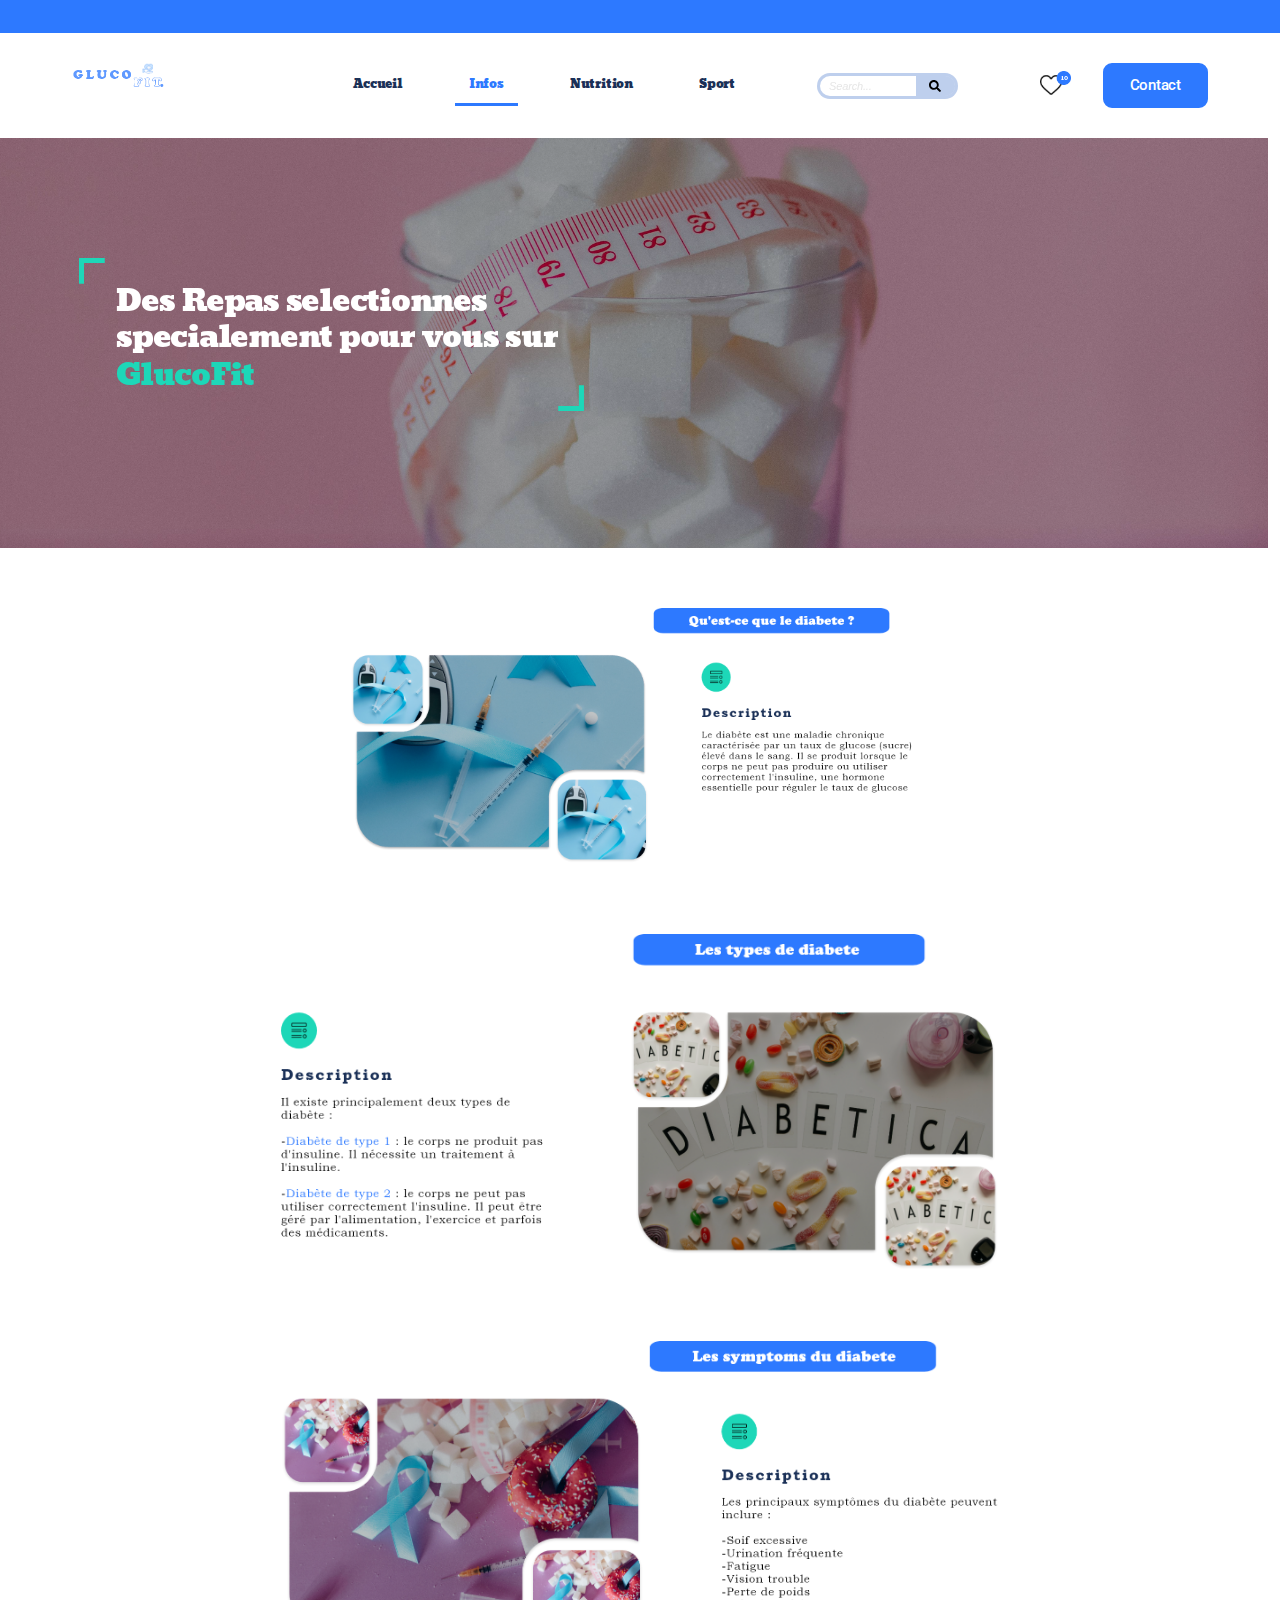
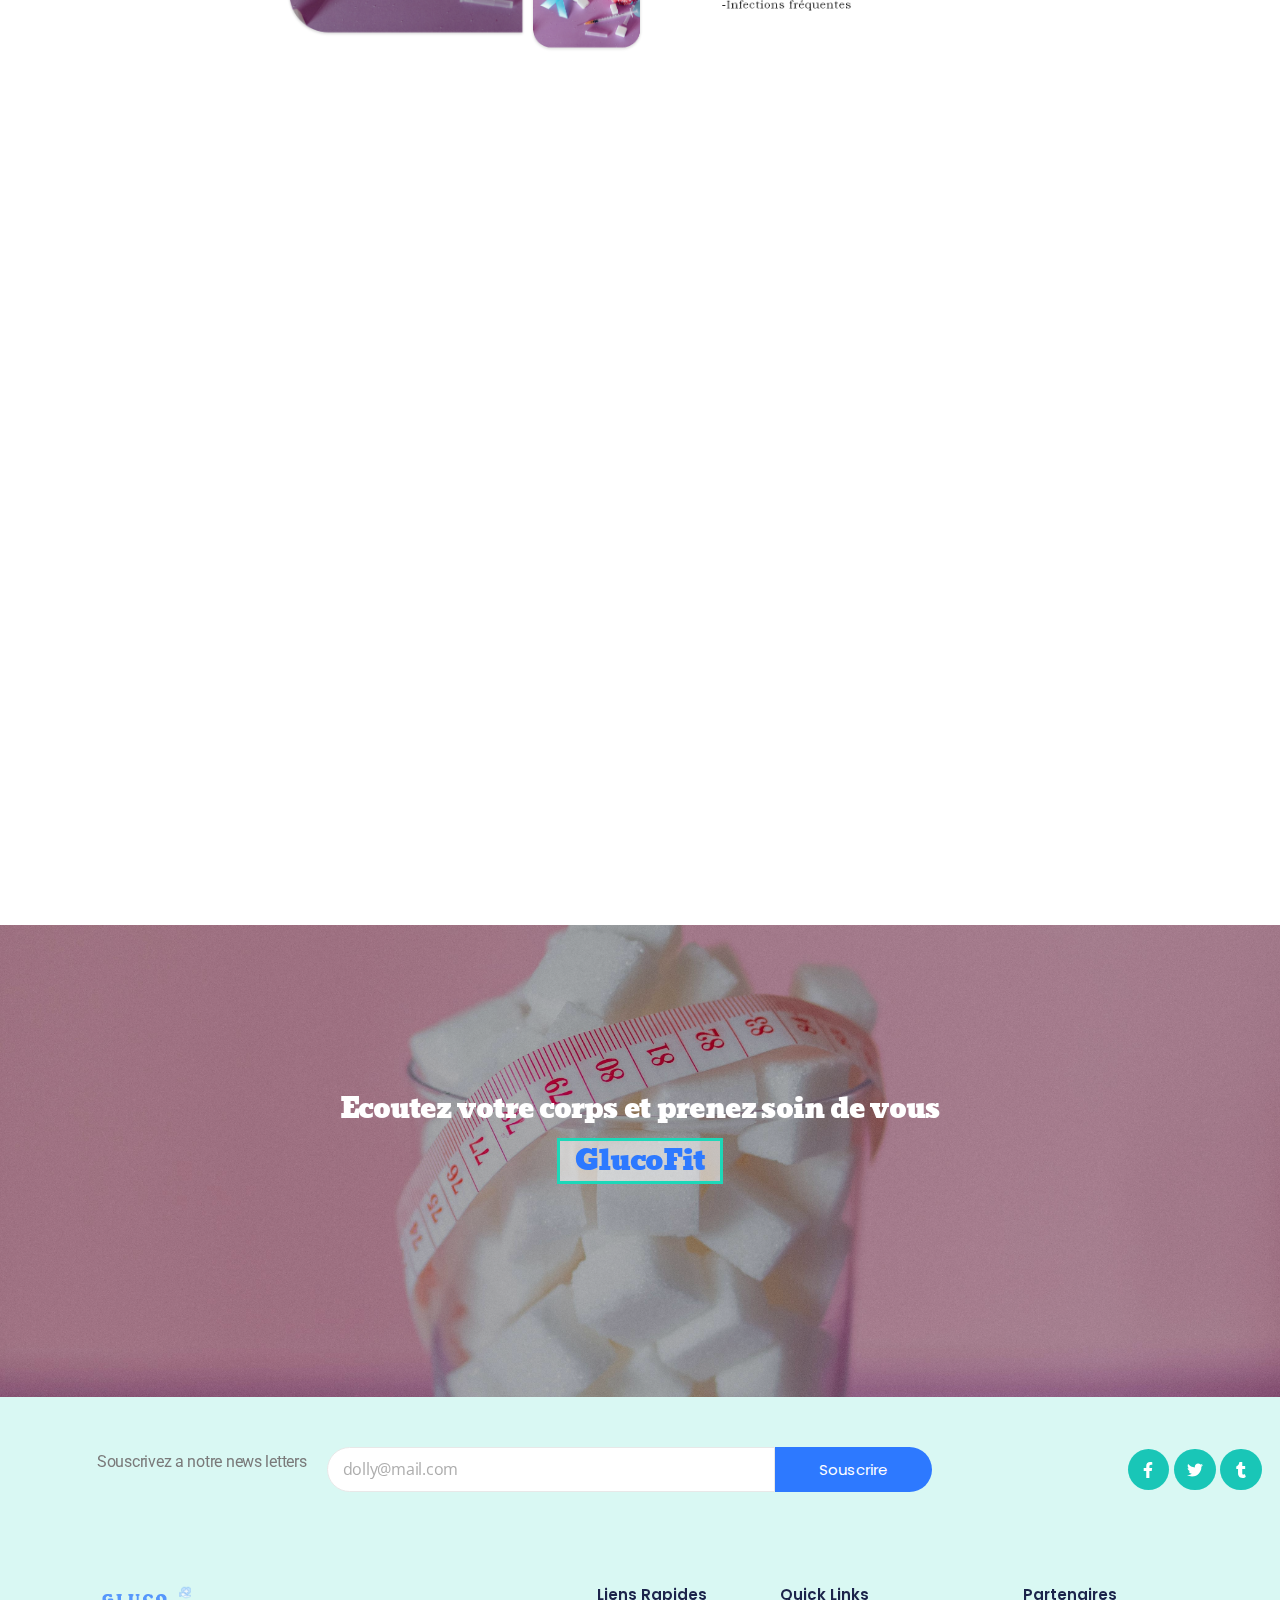
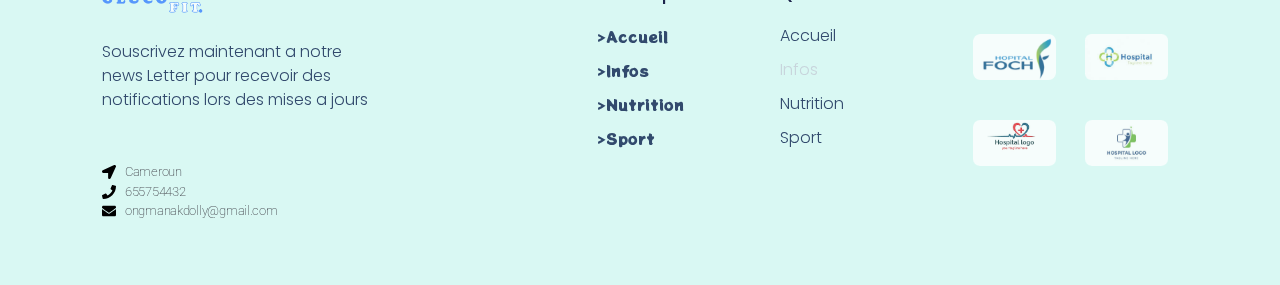
<file: infos/index.html>
<!DOCTYPE html>
<html lang="fr-FR">
<head>
	<meta charset="UTF-8">
		<title>Infos</title>
<meta name="robots" content="max-image-preview:large">
<link rel="alternate" type="application/rss+xml" title=" &raquo; Flux" href="/feed/">
<link rel="alternate" type="application/rss+xml" title=" &raquo; Flux des commentaires" href="/comments/feed/">
<script>
window._wpemojiSettings = {"baseUrl":"https:\/\/s.w.org\/images\/core\/emoji\/15.0.3\/72x72\/","ext":".png","svgUrl":"https:\/\/s.w.org\/images\/core\/emoji\/15.0.3\/svg\/","svgExt":".svg","source":{"concatemoji":"\/wp-includes\/js\/wp-emoji-release.min.js?ver=6.5.2"}};
/*! This file is auto-generated */
!function(i,n){var o,s,e;function c(e){try{var t={supportTests:e,timestamp:(new Date).valueOf()};sessionStorage.setItem(o,JSON.stringify(t))}catch(e){}}function p(e,t,n){e.clearRect(0,0,e.canvas.width,e.canvas.height),e.fillText(t,0,0);var t=new Uint32Array(e.getImageData(0,0,e.canvas.width,e.canvas.height).data),r=(e.clearRect(0,0,e.canvas.width,e.canvas.height),e.fillText(n,0,0),new Uint32Array(e.getImageData(0,0,e.canvas.width,e.canvas.height).data));return t.every(function(e,t){return e===r[t]})}function u(e,t,n){switch(t){case"flag":return n(e,"🏳️‍⚧️","🏳️​⚧️")?!1:!n(e,"🇺🇳","🇺​🇳")&&!n(e,"🏴󠁧󠁢󠁥󠁮󠁧󠁿","🏴​󠁧​󠁢​󠁥​󠁮​󠁧​󠁿");case"emoji":return!n(e,"🐦‍⬛","🐦​⬛")}return!1}function f(e,t,n){var r="undefined"!=typeof WorkerGlobalScope&&self instanceof WorkerGlobalScope?new OffscreenCanvas(300,150):i.createElement("canvas"),a=r.getContext("2d",{willReadFrequently:!0}),o=(a.textBaseline="top",a.font="600 32px Arial",{});return e.forEach(function(e){o[e]=t(a,e,n)}),o}function t(e){var t=i.createElement("script");t.src=e,t.defer=!0,i.head.appendChild(t)}"undefined"!=typeof Promise&&(o="wpEmojiSettingsSupports",s=["flag","emoji"],n.supports={everything:!0,everythingExceptFlag:!0},e=new Promise(function(e){i.addEventListener("DOMContentLoaded",e,{once:!0})}),new Promise(function(t){var n=function(){try{var e=JSON.parse(sessionStorage.getItem(o));if("object"==typeof e&&"number"==typeof e.timestamp&&(new Date).valueOf()<e.timestamp+604800&&"object"==typeof e.supportTests)return e.supportTests}catch(e){}return null}();if(!n){if("undefined"!=typeof Worker&&"undefined"!=typeof OffscreenCanvas&&"undefined"!=typeof URL&&URL.createObjectURL&&"undefined"!=typeof Blob)try{var e="postMessage("+f.toString()+"("+[JSON.stringify(s),u.toString(),p.toString()].join(",")+"));",r=new Blob([e],{type:"text/javascript"}),a=new Worker(URL.createObjectURL(r),{name:"wpTestEmojiSupports"});return void(a.onmessage=function(e){c(n=e.data),a.terminate(),t(n)})}catch(e){}c(n=f(s,u,p))}t(n)}).then(function(e){for(var t in e)n.supports[t]=e[t],n.supports.everything=n.supports.everything&&n.supports[t],"flag"!==t&&(n.supports.everythingExceptFlag=n.supports.everythingExceptFlag&&n.supports[t]);n.supports.everythingExceptFlag=n.supports.everythingExceptFlag&&!n.supports.flag,n.DOMReady=!1,n.readyCallback=function(){n.DOMReady=!0}}).then(function(){return e}).then(function(){var e;n.supports.everything||(n.readyCallback(),(e=n.source||{}).concatemoji?t(e.concatemoji):e.wpemoji&&e.twemoji&&(t(e.twemoji),t(e.wpemoji)))}))}((window,document),window._wpemojiSettings);
</script>
<style id="wp-emoji-styles-inline-css">img.wp-smiley, img.emoji {
		display: inline !important;
		border: none !important;
		box-shadow: none !important;
		height: 1em !important;
		width: 1em !important;
		margin: 0 0.07em !important;
		vertical-align: -0.1em !important;
		background: none !important;
		padding: 0 !important;
	}</style>
<style id="classic-theme-styles-inline-css">/*! This file is auto-generated */
.wp-block-button__link{color:#fff;background-color:#32373c;border-radius:9999px;box-shadow:none;text-decoration:none;padding:calc(.667em + 2px) calc(1.333em + 2px);font-size:1.125em}.wp-block-file__button{background:#32373c;color:#fff;text-decoration:none}</style>
<style id="global-styles-inline-css">body{--wp--preset--color--black: #000000;--wp--preset--color--cyan-bluish-gray: #abb8c3;--wp--preset--color--white: #ffffff;--wp--preset--color--pale-pink: #f78da7;--wp--preset--color--vivid-red: #cf2e2e;--wp--preset--color--luminous-vivid-orange: #ff6900;--wp--preset--color--luminous-vivid-amber: #fcb900;--wp--preset--color--light-green-cyan: #7bdcb5;--wp--preset--color--vivid-green-cyan: #00d084;--wp--preset--color--pale-cyan-blue: #8ed1fc;--wp--preset--color--vivid-cyan-blue: #0693e3;--wp--preset--color--vivid-purple: #9b51e0;--wp--preset--color--accent: #cf1ac9;--wp--preset--color--primary: #000000;--wp--preset--color--secondary: #6d6d6d;--wp--preset--color--subtle-background: #dbdbdb;--wp--preset--color--background: #ffffff;--wp--preset--gradient--vivid-cyan-blue-to-vivid-purple: linear-gradient(135deg,rgba(6,147,227,1) 0%,rgb(155,81,224) 100%);--wp--preset--gradient--light-green-cyan-to-vivid-green-cyan: linear-gradient(135deg,rgb(122,220,180) 0%,rgb(0,208,130) 100%);--wp--preset--gradient--luminous-vivid-amber-to-luminous-vivid-orange: linear-gradient(135deg,rgba(252,185,0,1) 0%,rgba(255,105,0,1) 100%);--wp--preset--gradient--luminous-vivid-orange-to-vivid-red: linear-gradient(135deg,rgba(255,105,0,1) 0%,rgb(207,46,46) 100%);--wp--preset--gradient--very-light-gray-to-cyan-bluish-gray: linear-gradient(135deg,rgb(238,238,238) 0%,rgb(169,184,195) 100%);--wp--preset--gradient--cool-to-warm-spectrum: linear-gradient(135deg,rgb(74,234,220) 0%,rgb(151,120,209) 20%,rgb(207,42,186) 40%,rgb(238,44,130) 60%,rgb(251,105,98) 80%,rgb(254,248,76) 100%);--wp--preset--gradient--blush-light-purple: linear-gradient(135deg,rgb(255,206,236) 0%,rgb(152,150,240) 100%);--wp--preset--gradient--blush-bordeaux: linear-gradient(135deg,rgb(254,205,165) 0%,rgb(254,45,45) 50%,rgb(107,0,62) 100%);--wp--preset--gradient--luminous-dusk: linear-gradient(135deg,rgb(255,203,112) 0%,rgb(199,81,192) 50%,rgb(65,88,208) 100%);--wp--preset--gradient--pale-ocean: linear-gradient(135deg,rgb(255,245,203) 0%,rgb(182,227,212) 50%,rgb(51,167,181) 100%);--wp--preset--gradient--electric-grass: linear-gradient(135deg,rgb(202,248,128) 0%,rgb(113,206,126) 100%);--wp--preset--gradient--midnight: linear-gradient(135deg,rgb(2,3,129) 0%,rgb(40,116,252) 100%);--wp--preset--font-size--small: 18px;--wp--preset--font-size--medium: 20px;--wp--preset--font-size--large: 26.25px;--wp--preset--font-size--x-large: 42px;--wp--preset--font-size--normal: 21px;--wp--preset--font-size--larger: 32px;--wp--preset--spacing--20: 0.44rem;--wp--preset--spacing--30: 0.67rem;--wp--preset--spacing--40: 1rem;--wp--preset--spacing--50: 1.5rem;--wp--preset--spacing--60: 2.25rem;--wp--preset--spacing--70: 3.38rem;--wp--preset--spacing--80: 5.06rem;--wp--preset--shadow--natural: 6px 6px 9px rgba(0, 0, 0, 0.2);--wp--preset--shadow--deep: 12px 12px 50px rgba(0, 0, 0, 0.4);--wp--preset--shadow--sharp: 6px 6px 0px rgba(0, 0, 0, 0.2);--wp--preset--shadow--outlined: 6px 6px 0px -3px rgba(255, 255, 255, 1), 6px 6px rgba(0, 0, 0, 1);--wp--preset--shadow--crisp: 6px 6px 0px rgba(0, 0, 0, 1);}:where(.is-layout-flex){gap: 0.5em;}:where(.is-layout-grid){gap: 0.5em;}body .is-layout-flow > .alignleft{float: left;margin-inline-start: 0;margin-inline-end: 2em;}body .is-layout-flow > .alignright{float: right;margin-inline-start: 2em;margin-inline-end: 0;}body .is-layout-flow > .aligncenter{margin-left: auto !important;margin-right: auto !important;}body .is-layout-constrained > .alignleft{float: left;margin-inline-start: 0;margin-inline-end: 2em;}body .is-layout-constrained > .alignright{float: right;margin-inline-start: 2em;margin-inline-end: 0;}body .is-layout-constrained > .aligncenter{margin-left: auto !important;margin-right: auto !important;}body .is-layout-constrained > :where(:not(.alignleft):not(.alignright):not(.alignfull)){max-width: var(--wp--style--global--content-size);margin-left: auto !important;margin-right: auto !important;}body .is-layout-constrained > .alignwide{max-width: var(--wp--style--global--wide-size);}body .is-layout-flex{display: flex;}body .is-layout-flex{flex-wrap: wrap;align-items: center;}body .is-layout-flex > *{margin: 0;}body .is-layout-grid{display: grid;}body .is-layout-grid > *{margin: 0;}:where(.wp-block-columns.is-layout-flex){gap: 2em;}:where(.wp-block-columns.is-layout-grid){gap: 2em;}:where(.wp-block-post-template.is-layout-flex){gap: 1.25em;}:where(.wp-block-post-template.is-layout-grid){gap: 1.25em;}.has-black-color{color: var(--wp--preset--color--black) !important;}.has-cyan-bluish-gray-color{color: var(--wp--preset--color--cyan-bluish-gray) !important;}.has-white-color{color: var(--wp--preset--color--white) !important;}.has-pale-pink-color{color: var(--wp--preset--color--pale-pink) !important;}.has-vivid-red-color{color: var(--wp--preset--color--vivid-red) !important;}.has-luminous-vivid-orange-color{color: var(--wp--preset--color--luminous-vivid-orange) !important;}.has-luminous-vivid-amber-color{color: var(--wp--preset--color--luminous-vivid-amber) !important;}.has-light-green-cyan-color{color: var(--wp--preset--color--light-green-cyan) !important;}.has-vivid-green-cyan-color{color: var(--wp--preset--color--vivid-green-cyan) !important;}.has-pale-cyan-blue-color{color: var(--wp--preset--color--pale-cyan-blue) !important;}.has-vivid-cyan-blue-color{color: var(--wp--preset--color--vivid-cyan-blue) !important;}.has-vivid-purple-color{color: var(--wp--preset--color--vivid-purple) !important;}.has-black-background-color{background-color: var(--wp--preset--color--black) !important;}.has-cyan-bluish-gray-background-color{background-color: var(--wp--preset--color--cyan-bluish-gray) !important;}.has-white-background-color{background-color: var(--wp--preset--color--white) !important;}.has-pale-pink-background-color{background-color: var(--wp--preset--color--pale-pink) !important;}.has-vivid-red-background-color{background-color: var(--wp--preset--color--vivid-red) !important;}.has-luminous-vivid-orange-background-color{background-color: var(--wp--preset--color--luminous-vivid-orange) !important;}.has-luminous-vivid-amber-background-color{background-color: var(--wp--preset--color--luminous-vivid-amber) !important;}.has-light-green-cyan-background-color{background-color: var(--wp--preset--color--light-green-cyan) !important;}.has-vivid-green-cyan-background-color{background-color: var(--wp--preset--color--vivid-green-cyan) !important;}.has-pale-cyan-blue-background-color{background-color: var(--wp--preset--color--pale-cyan-blue) !important;}.has-vivid-cyan-blue-background-color{background-color: var(--wp--preset--color--vivid-cyan-blue) !important;}.has-vivid-purple-background-color{background-color: var(--wp--preset--color--vivid-purple) !important;}.has-black-border-color{border-color: var(--wp--preset--color--black) !important;}.has-cyan-bluish-gray-border-color{border-color: var(--wp--preset--color--cyan-bluish-gray) !important;}.has-white-border-color{border-color: var(--wp--preset--color--white) !important;}.has-pale-pink-border-color{border-color: var(--wp--preset--color--pale-pink) !important;}.has-vivid-red-border-color{border-color: var(--wp--preset--color--vivid-red) !important;}.has-luminous-vivid-orange-border-color{border-color: var(--wp--preset--color--luminous-vivid-orange) !important;}.has-luminous-vivid-amber-border-color{border-color: var(--wp--preset--color--luminous-vivid-amber) !important;}.has-light-green-cyan-border-color{border-color: var(--wp--preset--color--light-green-cyan) !important;}.has-vivid-green-cyan-border-color{border-color: var(--wp--preset--color--vivid-green-cyan) !important;}.has-pale-cyan-blue-border-color{border-color: var(--wp--preset--color--pale-cyan-blue) !important;}.has-vivid-cyan-blue-border-color{border-color: var(--wp--preset--color--vivid-cyan-blue) !important;}.has-vivid-purple-border-color{border-color: var(--wp--preset--color--vivid-purple) !important;}.has-vivid-cyan-blue-to-vivid-purple-gradient-background{background: var(--wp--preset--gradient--vivid-cyan-blue-to-vivid-purple) !important;}.has-light-green-cyan-to-vivid-green-cyan-gradient-background{background: var(--wp--preset--gradient--light-green-cyan-to-vivid-green-cyan) !important;}.has-luminous-vivid-amber-to-luminous-vivid-orange-gradient-background{background: var(--wp--preset--gradient--luminous-vivid-amber-to-luminous-vivid-orange) !important;}.has-luminous-vivid-orange-to-vivid-red-gradient-background{background: var(--wp--preset--gradient--luminous-vivid-orange-to-vivid-red) !important;}.has-very-light-gray-to-cyan-bluish-gray-gradient-background{background: var(--wp--preset--gradient--very-light-gray-to-cyan-bluish-gray) !important;}.has-cool-to-warm-spectrum-gradient-background{background: var(--wp--preset--gradient--cool-to-warm-spectrum) !important;}.has-blush-light-purple-gradient-background{background: var(--wp--preset--gradient--blush-light-purple) !important;}.has-blush-bordeaux-gradient-background{background: var(--wp--preset--gradient--blush-bordeaux) !important;}.has-luminous-dusk-gradient-background{background: var(--wp--preset--gradient--luminous-dusk) !important;}.has-pale-ocean-gradient-background{background: var(--wp--preset--gradient--pale-ocean) !important;}.has-electric-grass-gradient-background{background: var(--wp--preset--gradient--electric-grass) !important;}.has-midnight-gradient-background{background: var(--wp--preset--gradient--midnight) !important;}.has-small-font-size{font-size: var(--wp--preset--font-size--small) !important;}.has-medium-font-size{font-size: var(--wp--preset--font-size--medium) !important;}.has-large-font-size{font-size: var(--wp--preset--font-size--large) !important;}.has-x-large-font-size{font-size: var(--wp--preset--font-size--x-large) !important;}
.wp-block-navigation a:where(:not(.wp-element-button)){color: inherit;}
:where(.wp-block-post-template.is-layout-flex){gap: 1.25em;}:where(.wp-block-post-template.is-layout-grid){gap: 1.25em;}
:where(.wp-block-columns.is-layout-flex){gap: 2em;}:where(.wp-block-columns.is-layout-grid){gap: 2em;}
.wp-block-pullquote{font-size: 1.5em;line-height: 1.6;}</style>
<link rel="stylesheet" id="hfe-style-css" href="/wp-content/plugins/header-footer-elementor/assets/css/header-footer-elementor.css?ver=1.6.28" media="all">
<link rel="stylesheet" id="elementor-frontend-css" href="/wp-content/plugins/elementor/assets/css/frontend-lite.min.css?ver=3.19.4" media="all">
<link rel="stylesheet" id="swiper-css" href="/wp-content/plugins/elementor/assets/lib/swiper/v8/css/swiper.min.css?ver=8.4.5" media="all">
<link rel="stylesheet" id="elementor-post-6-css" href="/wp-content/uploads/elementor/css/post-6.css?ver=1713570965" media="all">
<link rel="stylesheet" id="elementor-pro-css" href="/wp-content/plugins/elementor-pro/assets/css/frontend-lite.min.css?ver=3.19.0" media="all">
<link rel="stylesheet" id="elementor-global-css" href="/wp-content/uploads/elementor/css/global.css?ver=1713570770" media="all">
<link rel="stylesheet" id="elementor-post-202-css" href="/wp-content/uploads/elementor/css/post-202.css?ver=1713874439" media="all">
<link rel="stylesheet" id="hfe-widgets-style-css" href="/wp-content/plugins/header-footer-elementor/inc/widgets-css/frontend.css?ver=1.6.28" media="all">
<link rel="stylesheet" id="twentytwenty-style-css" href="/wp-content/themes/twentytwenty/style.css?ver=2.5" media="all">
<style id="twentytwenty-style-inline-css">.color-accent,.color-accent-hover:hover,.color-accent-hover:focus,:root .has-accent-color,.has-drop-cap:not(:focus):first-letter,.wp-block-button.is-style-outline,a { color: #cf1ac9; }blockquote,.border-color-accent,.border-color-accent-hover:hover,.border-color-accent-hover:focus { border-color: #cf1ac9; }button,.button,.faux-button,.wp-block-button__link,.wp-block-file .wp-block-file__button,input[type="button"],input[type="reset"],input[type="submit"],.bg-accent,.bg-accent-hover:hover,.bg-accent-hover:focus,:root .has-accent-background-color,.comment-reply-link { background-color: #cf1ac9; }.fill-children-accent,.fill-children-accent * { fill: #cf1ac9; }:root .has-background-color,button,.button,.faux-button,.wp-block-button__link,.wp-block-file__button,input[type="button"],input[type="reset"],input[type="submit"],.wp-block-button,.comment-reply-link,.has-background.has-primary-background-color:not(.has-text-color),.has-background.has-primary-background-color *:not(.has-text-color),.has-background.has-accent-background-color:not(.has-text-color),.has-background.has-accent-background-color *:not(.has-text-color) { color: #ffffff; }:root .has-background-background-color { background-color: #ffffff; }body,.entry-title a,:root .has-primary-color { color: #000000; }:root .has-primary-background-color { background-color: #000000; }cite,figcaption,.wp-caption-text,.post-meta,.entry-content .wp-block-archives li,.entry-content .wp-block-categories li,.entry-content .wp-block-latest-posts li,.wp-block-latest-comments__comment-date,.wp-block-latest-posts__post-date,.wp-block-embed figcaption,.wp-block-image figcaption,.wp-block-pullquote cite,.comment-metadata,.comment-respond .comment-notes,.comment-respond .logged-in-as,.pagination .dots,.entry-content hr:not(.has-background),hr.styled-separator,:root .has-secondary-color { color: #6d6d6d; }:root .has-secondary-background-color { background-color: #6d6d6d; }pre,fieldset,input,textarea,table,table *,hr { border-color: #dbdbdb; }caption,code,code,kbd,samp,.wp-block-table.is-style-stripes tbody tr:nth-child(odd),:root .has-subtle-background-background-color { background-color: #dbdbdb; }.wp-block-table.is-style-stripes { border-bottom-color: #dbdbdb; }.wp-block-latest-posts.is-grid li { border-top-color: #dbdbdb; }:root .has-subtle-background-color { color: #dbdbdb; }body:not(.overlay-header) .primary-menu > li > a,body:not(.overlay-header) .primary-menu > li > .icon,.modal-menu a,.footer-menu a, .footer-widgets a:where(:not(.wp-block-button__link)),#site-footer .wp-block-button.is-style-outline,.wp-block-pullquote:before,.singular:not(.overlay-header) .entry-header a,.archive-header a,.header-footer-group .color-accent,.header-footer-group .color-accent-hover:hover { color: #be02b8; }.social-icons a,#site-footer button:not(.toggle),#site-footer .button,#site-footer .faux-button,#site-footer .wp-block-button__link,#site-footer .wp-block-file__button,#site-footer input[type="button"],#site-footer input[type="reset"],#site-footer input[type="submit"] { background-color: #be02b8; }.social-icons a,body:not(.overlay-header) .primary-menu ul,.header-footer-group button,.header-footer-group .button,.header-footer-group .faux-button,.header-footer-group .wp-block-button:not(.is-style-outline) .wp-block-button__link,.header-footer-group .wp-block-file__button,.header-footer-group input[type="button"],.header-footer-group input[type="reset"],.header-footer-group input[type="submit"] { color: #ffe5ec; }#site-header,.footer-nav-widgets-wrapper,#site-footer,.menu-modal,.menu-modal-inner,.search-modal-inner,.archive-header,.singular .entry-header,.singular .featured-media:before,.wp-block-pullquote:before { background-color: #ffe5ec; }.header-footer-group,body:not(.overlay-header) #site-header .toggle,.menu-modal .toggle { color: #000000; }body:not(.overlay-header) .primary-menu ul { background-color: #000000; }body:not(.overlay-header) .primary-menu > li > ul:after { border-bottom-color: #000000; }body:not(.overlay-header) .primary-menu ul ul:after { border-left-color: #000000; }.site-description,body:not(.overlay-header) .toggle-inner .toggle-text,.widget .post-date,.widget .rss-date,.widget_archive li,.widget_categories li,.widget cite,.widget_pages li,.widget_meta li,.widget_nav_menu li,.powered-by-wordpress,.to-the-top,.singular .entry-header .post-meta,.singular:not(.overlay-header) .entry-header .post-meta a { color: #a83850; }.header-footer-group pre,.header-footer-group fieldset,.header-footer-group input,.header-footer-group textarea,.header-footer-group table,.header-footer-group table *,.footer-nav-widgets-wrapper,#site-footer,.menu-modal nav *,.footer-widgets-outer-wrapper,.footer-top { border-color: #f7b9c6; }.header-footer-group table caption,body:not(.overlay-header) .header-inner .toggle-wrapper::before { background-color: #f7b9c6; }</style>
<link rel="stylesheet" id="twentytwenty-print-style-css" href="/wp-content/themes/twentytwenty/print.css?ver=2.5" media="print">
<link rel="stylesheet" id="wpr-text-animations-css-css" href="/wp-content/plugins/royal-elementor-addons/assets/css/lib/animations/text-animations.min.css?ver=1.3.972" media="all">
<link rel="stylesheet" id="wpr-addons-css-css" href="/wp-content/plugins/royal-elementor-addons/assets/css/frontend.min.css?ver=1.3.972" media="all">
<link rel="stylesheet" id="font-awesome-5-all-css" href="/wp-content/plugins/elementor/assets/lib/font-awesome/css/all.min.css?ver=1.3.972" media="all">
<link rel="stylesheet" id="google-fonts-1-css" href="https://fonts.googleapis.com/css?family=Roboto%3A100%2C100italic%2C200%2C200italic%2C300%2C300italic%2C400%2C400italic%2C500%2C500italic%2C600%2C600italic%2C700%2C700italic%2C800%2C800italic%2C900%2C900italic%7CRoboto+Slab%3A100%2C100italic%2C200%2C200italic%2C300%2C300italic%2C400%2C400italic%2C500%2C500italic%2C600%2C600italic%2C700%2C700italic%2C800%2C800italic%2C900%2C900italic%7CAngkor%3A100%2C100italic%2C200%2C200italic%2C300%2C300italic%2C400%2C400italic%2C500%2C500italic%2C600%2C600italic%2C700%2C700italic%2C800%2C800italic%2C900%2C900italic%7COpen+Sans%3A100%2C100italic%2C200%2C200italic%2C300%2C300italic%2C400%2C400italic%2C500%2C500italic%2C600%2C600italic%2C700%2C700italic%2C800%2C800italic%2C900%2C900italic%7CPoppins%3A100%2C100italic%2C200%2C200italic%2C300%2C300italic%2C400%2C400italic%2C500%2C500italic%2C600%2C600italic%2C700%2C700italic%2C800%2C800italic%2C900%2C900italic%7CLato%3A100%2C100italic%2C200%2C200italic%2C300%2C300italic%2C400%2C400italic%2C500%2C500italic%2C600%2C600italic%2C700%2C700italic%2C800%2C800italic%2C900%2C900italic%7CPotta+One%3A100%2C100italic%2C200%2C200italic%2C300%2C300italic%2C400%2C400italic%2C500%2C500italic%2C600%2C600italic%2C700%2C700italic%2C800%2C800italic%2C900%2C900italic&#038;display=swap&#038;ver=6.5.2" media="all">
<link rel="preconnect" href="https://fonts.gstatic.com/" crossorigin>
<script data-cfasync="false" src="/wp-includes/js/jquery/jquery.min.js?ver=3.7.1" id="jquery-core-js"></script>
<script data-cfasync="false" src="/wp-includes/js/jquery/jquery-migrate.min.js?ver=3.4.1" id="jquery-migrate-js"></script>
<script src="/wp-content/themes/twentytwenty/assets/js/index.js?ver=2.5" id="twentytwenty-js-js" defer data-wp-strategy="defer"></script>
<link rel="https://api.w.org/" href="/wp-json/">
<link rel="alternate" type="application/json" href="/wp-json/wp/v2/pages/202">
<link rel="EditURI" type="application/rsd+xml" title="RSD" href="/xmlrpc.php?rsd">
<meta name="generator" content="WordPress 6.5.2">
<link rel="canonical" href="/infos/">
<link rel="shortlink" href="/?p=202">
<link rel="alternate" type="application/json+oembed" href="/wp-json/oembed/1.0/embed?url=%2Finfos%2F">
<link rel="alternate" type="text/xml+oembed" href="/wp-json/oembed/1.0/embed?url=%2Finfos%2F#038;format=xml">
	<script>document.documentElement.className = document.documentElement.className.replace( 'no-js', 'js' );</script>
	<meta name="generator" content="Elementor 3.19.4; features: e_optimized_assets_loading, e_optimized_css_loading, e_font_icon_svg, additional_custom_breakpoints, block_editor_assets_optimize, e_image_loading_optimization; settings: css_print_method-external, google_font-enabled, font_display-swap">
<style id="custom-background-css">body.custom-background { background-color: #ffffff; }</style>
	<style id="wpr_lightbox_styles">.lg-backdrop {
					background-color: rgba(0,0,0,0.6) !important;
				}
				.lg-toolbar,
				.lg-dropdown {
					background-color: rgba(0,0,0,0.8) !important;
				}
				.lg-dropdown:after {
					border-bottom-color: rgba(0,0,0,0.8) !important;
				}
				.lg-sub-html {
					background-color: rgba(0,0,0,0.8) !important;
				}
				.lg-thumb-outer,
				.lg-progress-bar {
					background-color: #444444 !important;
				}
				.lg-progress {
					background-color: #a90707 !important;
				}
				.lg-icon {
					color: #efefef !important;
					font-size: 20px !important;
				}
				.lg-icon.lg-toogle-thumb {
					font-size: 24px !important;
				}
				.lg-icon:hover,
				.lg-dropdown-text:hover {
					color: #ffffff !important;
				}
				.lg-sub-html,
				.lg-dropdown-text {
					color: #efefef !important;
					font-size: 14px !important;
				}
				#lg-counter {
					color: #efefef !important;
					font-size: 14px !important;
				}
				.lg-prev,
				.lg-next {
					font-size: 35px !important;
				}

				/* Defaults */
				.lg-icon {
				background-color: transparent !important;
				}

				#lg-counter {
				opacity: 0.9;
				}

				.lg-thumb-outer {
				padding: 0 10px;
				}

				.lg-thumb-item {
				border-radius: 0 !important;
				border: none !important;
				opacity: 0.5;
				}

				.lg-thumb-item.active {
					opacity: 1;
				}</style>	<meta name="viewport" content="width=device-width, initial-scale=1.0, viewport-fit=cover">
</head>
<body class="page-template page-template-elementor_canvas page page-id-202 custom-background wp-embed-responsive ehf-template-twentytwenty ehf-stylesheet-twentytwenty singular missing-post-thumbnail has-no-pagination not-showing-comments show-avatars elementor_canvas footer-top-visible elementor-default elementor-template-canvas elementor-kit-6 elementor-page elementor-page-202">
	<a class="skip-link screen-reader-text" href="#site-content">Aller au contenu</a>		<div data-elementor-type="wp-page" data-elementor-id="202" class="elementor elementor-202" data-elementor-post-type="page">
				<div class="elementor-element elementor-element-38ac1b9 e-flex e-con-boxed wpr-particle-no wpr-sticky-section-no e-con e-parent" data-id="38ac1b9" data-element_type="container" data-settings="{&quot;background_background&quot;:&quot;classic&quot;,&quot;content_width&quot;:&quot;boxed&quot;}" data-core-v316-plus="true">
					<div class="e-con-inner">
					</div>
				</div>
		<div class="elementor-element elementor-element-0aabf30 e-con-full e-flex wpr-particle-no wpr-sticky-section-no e-con e-parent" data-id="0aabf30" data-element_type="container" data-settings="{&quot;content_width&quot;:&quot;full&quot;}" data-core-v316-plus="true">
		<div class="elementor-element elementor-element-453569f e-flex e-con-boxed wpr-particle-no wpr-sticky-section-no e-con e-child" data-id="453569f" data-element_type="container" data-settings="{&quot;content_width&quot;:&quot;boxed&quot;}">
					<div class="e-con-inner">
		<div class="elementor-element elementor-element-4255721 e-con-full e-flex wpr-particle-no wpr-sticky-section-no e-con e-child" data-id="4255721" data-element_type="container" data-settings="{&quot;content_width&quot;:&quot;full&quot;}">
				<div class="elementor-element elementor-element-51137ea elementor-widget elementor-widget-image" data-id="51137ea" data-element_type="widget" data-widget_type="image.default">
				<div class="elementor-widget-container">
			<style>/*! elementor - v3.19.0 - 28-02-2024 */
.elementor-widget-image{text-align:center}.elementor-widget-image a{display:inline-block}.elementor-widget-image a img[src$=".svg"]{width:48px}.elementor-widget-image img{vertical-align:middle;display:inline-block}</style>										<img decoding="async" width="177" height="53" src="/wp-content/uploads/2024/04/Group-50.png" class="attachment-medium size-medium wp-image-241" alt="">													</div>
				</div>
				</div>
		<div class="elementor-element elementor-element-9122030 e-con-full e-flex wpr-particle-no wpr-sticky-section-no e-con e-child" data-id="9122030" data-element_type="container" data-settings="{&quot;content_width&quot;:&quot;full&quot;}">
				<div class="elementor-element elementor-element-7b142e0 elementor-nav-menu__text-align-center elementor-nav-menu--dropdown-tablet elementor-nav-menu--toggle elementor-nav-menu--burger elementor-widget elementor-widget-nav-menu" data-id="7b142e0" data-element_type="widget" data-settings="{&quot;layout&quot;:&quot;horizontal&quot;,&quot;submenu_icon&quot;:{&quot;value&quot;:&quot;&lt;svg class=\&quot;e-font-icon-svg e-fas-caret-down\&quot; viewBox=\&quot;0 0 320 512\&quot; xmlns=\&quot;http:\/\/www.w3.org\/2000\/svg\&quot;&gt;&lt;path d=\&quot;M31.3 192h257.3c17.8 0 26.7 21.5 14.1 34.1L174.1 354.8c-7.8 7.8-20.5 7.8-28.3 0L17.2 226.1C4.6 213.5 13.5 192 31.3 192z\&quot;&gt;&lt;\/path&gt;&lt;\/svg&gt;&quot;,&quot;library&quot;:&quot;fa-solid&quot;},&quot;toggle&quot;:&quot;burger&quot;}" data-widget_type="nav-menu.default">
				<div class="elementor-widget-container">
			<link rel="stylesheet" href="/wp-content/plugins/elementor-pro/assets/css/widget-nav-menu.min.css">			<nav class="elementor-nav-menu--main elementor-nav-menu__container elementor-nav-menu--layout-horizontal e--pointer-underline e--animation-fade">
				<ul id="menu-1-7b142e0" class="elementor-nav-menu">
<li class="menu-item menu-item-type-post_type menu-item-object-page menu-item-211"><a href="/accueil/" class="elementor-item">Accueil</a></li>
<li class="menu-item menu-item-type-post_type menu-item-object-page current-menu-item page_item page-item-202 current_page_item menu-item-210"><a href="/infos/" aria-current="page" class="elementor-item elementor-item-active">Infos</a></li>
<li class="menu-item menu-item-type-post_type menu-item-object-page menu-item-209"><a href="/nutrition/" class="elementor-item">Nutrition</a></li>
<li class="menu-item menu-item-type-post_type menu-item-object-page menu-item-208"><a href="/sport/" class="elementor-item">Sport</a></li>
</ul>			</nav>
					<div class="elementor-menu-toggle" role="button" tabindex="0" aria-label="Menu Toggle" aria-expanded="false">
			<svg aria-hidden="true" role="presentation" class="elementor-menu-toggle__icon--open e-font-icon-svg e-eicon-menu-bar" viewbox="0 0 1000 1000" xmlns="http://www.w3.org/2000/svg"><path d="M104 333H896C929 333 958 304 958 271S929 208 896 208H104C71 208 42 237 42 271S71 333 104 333ZM104 583H896C929 583 958 554 958 521S929 458 896 458H104C71 458 42 487 42 521S71 583 104 583ZM104 833H896C929 833 958 804 958 771S929 708 896 708H104C71 708 42 737 42 771S71 833 104 833Z"></path></svg><svg aria-hidden="true" role="presentation" class="elementor-menu-toggle__icon--close e-font-icon-svg e-eicon-close" viewbox="0 0 1000 1000" xmlns="http://www.w3.org/2000/svg"><path d="M742 167L500 408 258 167C246 154 233 150 217 150 196 150 179 158 167 167 154 179 150 196 150 212 150 229 154 242 171 254L408 500 167 742C138 771 138 800 167 829 196 858 225 858 254 829L496 587 738 829C750 842 767 846 783 846 800 846 817 842 829 829 842 817 846 804 846 783 846 767 842 750 829 737L588 500 833 258C863 229 863 200 833 171 804 137 775 137 742 167Z"></path></svg>			<span class="elementor-screen-only">Menu</span>
		</div>
					<nav class="elementor-nav-menu--dropdown elementor-nav-menu__container" aria-hidden="true">
				<ul id="menu-2-7b142e0" class="elementor-nav-menu">
<li class="menu-item menu-item-type-post_type menu-item-object-page menu-item-211"><a href="/accueil/" class="elementor-item" tabindex="-1">Accueil</a></li>
<li class="menu-item menu-item-type-post_type menu-item-object-page current-menu-item page_item page-item-202 current_page_item menu-item-210"><a href="/infos/" aria-current="page" class="elementor-item elementor-item-active" tabindex="-1">Infos</a></li>
<li class="menu-item menu-item-type-post_type menu-item-object-page menu-item-209"><a href="/nutrition/" class="elementor-item" tabindex="-1">Nutrition</a></li>
<li class="menu-item menu-item-type-post_type menu-item-object-page menu-item-208"><a href="/sport/" class="elementor-item" tabindex="-1">Sport</a></li>
</ul>			</nav>
				</div>
				</div>
				</div>
		<div class="elementor-element elementor-element-0a12569 e-con-full e-flex wpr-particle-no wpr-sticky-section-no e-con e-child" data-id="0a12569" data-element_type="container" data-settings="{&quot;content_width&quot;:&quot;full&quot;}">
				<div class="elementor-element elementor-element-4ec1a32 elementor-search-form--skin-classic elementor-search-form--button-type-icon elementor-search-form--icon-search elementor-widget elementor-widget-search-form" data-id="4ec1a32" data-element_type="widget" data-settings="{&quot;skin&quot;:&quot;classic&quot;}" data-widget_type="search-form.default">
				<div class="elementor-widget-container">
			<link rel="stylesheet" href="/wp-content/plugins/elementor-pro/assets/css/widget-theme-elements.min.css">		<search role="search">
			<form class="elementor-search-form" action="http://localhost/DollyPastries" method="get">
												<div class="elementor-search-form__container">
					<label class="elementor-screen-only" for="elementor-search-form-4ec1a32">Search</label>

					
					<input id="elementor-search-form-4ec1a32" placeholder="Search..." class="elementor-search-form__input" type="search" name="s" value="">
					
											<button class="elementor-search-form__submit" type="submit" aria-label="Search">
															<div class="e-font-icon-svg-container"><svg class="fa fa-search e-font-icon-svg e-fas-search" viewbox="0 0 512 512" xmlns="http://www.w3.org/2000/svg"><path d="M505 442.7L405.3 343c-4.5-4.5-10.6-7-17-7H372c27.6-35.3 44-79.7 44-128C416 93.1 322.9 0 208 0S0 93.1 0 208s93.1 208 208 208c48.3 0 92.7-16.4 128-44v16.3c0 6.4 2.5 12.5 7 17l99.7 99.7c9.4 9.4 24.6 9.4 33.9 0l28.3-28.3c9.4-9.4 9.4-24.6.1-34zM208 336c-70.7 0-128-57.2-128-128 0-70.7 57.2-128 128-128 70.7 0 128 57.2 128 128 0 70.7-57.2 128-128 128z"></path></svg></div>								<span class="elementor-screen-only">Search</span>
													</button>
					
									</div>
			</form>
		</search>
				</div>
				</div>
				</div>
		<div class="elementor-element elementor-element-e2927f4 e-con-full e-flex wpr-particle-no wpr-sticky-section-no e-con e-child" data-id="e2927f4" data-element_type="container" data-settings="{&quot;content_width&quot;:&quot;full&quot;}">
				<div class="elementor-element elementor-element-e490b09 elementor-widget elementor-widget-image" data-id="e490b09" data-element_type="widget" data-widget_type="image.default">
				<div class="elementor-widget-container">
													<img decoding="async" width="56" height="43" src="/wp-content/uploads/2024/04/Group-86.png" class="attachment-large size-large wp-image-351" alt="">													</div>
				</div>
				<div class="elementor-element elementor-element-e75431c elementor-widget elementor-widget-button" data-id="e75431c" data-element_type="widget" data-widget_type="button.default">
				<div class="elementor-widget-container">
					<div class="elementor-button-wrapper">
			<a class="elementor-button elementor-button-link elementor-size-sm" href="#">
						<span class="elementor-button-content-wrapper">
						<span class="elementor-button-text">Contact</span>
		</span>
					</a>
		</div>
				</div>
				</div>
				</div>
					</div>
				</div>
				</div>
		<div class="elementor-element elementor-element-eed7bf0 e-con-full e-flex wpr-particle-no wpr-sticky-section-no e-con e-parent" data-id="eed7bf0" data-element_type="container" data-settings="{&quot;content_width&quot;:&quot;full&quot;}" data-core-v316-plus="true">
		<div class="elementor-element elementor-element-b697bc9 e-con-full e-flex wpr-particle-no wpr-sticky-section-no e-con e-child" data-id="b697bc9" data-element_type="container" data-settings="{&quot;background_background&quot;:&quot;slideshow&quot;,&quot;content_width&quot;:&quot;full&quot;,&quot;background_slideshow_gallery&quot;:[],&quot;background_slideshow_loop&quot;:&quot;yes&quot;,&quot;background_slideshow_slide_duration&quot;:5000,&quot;background_slideshow_slide_transition&quot;:&quot;fade&quot;,&quot;background_slideshow_transition_duration&quot;:500}">
				<div class="elementor-element elementor-element-aeb625e elementor-widget elementor-widget-image" data-id="aeb625e" data-element_type="widget" data-widget_type="image.default">
				<div class="elementor-widget-container">
													<img decoding="async" width="51" height="51" src="/wp-content/uploads/2024/04/Group-1.png" class="attachment-large size-large wp-image-247" alt="">													</div>
				</div>
				<div class="elementor-element elementor-element-5e81d08 elementor-widget elementor-widget-heading" data-id="5e81d08" data-element_type="widget" data-widget_type="heading.default">
				<div class="elementor-widget-container">
			<style>/*! elementor - v3.19.0 - 28-02-2024 */
.elementor-heading-title{padding:0;margin:0;line-height:1}.elementor-widget-heading .elementor-heading-title[class*=elementor-size-]>a{color:inherit;font-size:inherit;line-height:inherit}.elementor-widget-heading .elementor-heading-title.elementor-size-small{font-size:15px}.elementor-widget-heading .elementor-heading-title.elementor-size-medium{font-size:19px}.elementor-widget-heading .elementor-heading-title.elementor-size-large{font-size:29px}.elementor-widget-heading .elementor-heading-title.elementor-size-xl{font-size:39px}.elementor-widget-heading .elementor-heading-title.elementor-size-xxl{font-size:59px}</style>
<h2 class="elementor-heading-title elementor-size-default">Des Repas selectionnes 
<br>specialement pour vous sur</h2>		</div>
				</div>
				<div class="elementor-element elementor-element-0e3123f elementor-widget elementor-widget-heading" data-id="0e3123f" data-element_type="widget" data-widget_type="heading.default">
				<div class="elementor-widget-container">
			<h2 class="elementor-heading-title elementor-size-default">GlucoFit</h2>		</div>
				</div>
				<div class="elementor-element elementor-element-03941ea e-transform elementor-widget elementor-widget-image" data-id="03941ea" data-element_type="widget" data-settings="{&quot;_transform_rotateZ_effect&quot;:{&quot;unit&quot;:&quot;px&quot;,&quot;size&quot;:180,&quot;sizes&quot;:[]},&quot;_transform_rotateZ_effect_tablet&quot;:{&quot;unit&quot;:&quot;deg&quot;,&quot;size&quot;:&quot;&quot;,&quot;sizes&quot;:[]},&quot;_transform_rotateZ_effect_mobile&quot;:{&quot;unit&quot;:&quot;deg&quot;,&quot;size&quot;:&quot;&quot;,&quot;sizes&quot;:[]}}" data-widget_type="image.default">
				<div class="elementor-widget-container">
													<img decoding="async" width="51" height="51" src="/wp-content/uploads/2024/04/Group-1.png" class="attachment-large size-large wp-image-247" alt="">													</div>
				</div>
		<div class="elementor-element elementor-element-aa4c714 e-con-full e-flex wpr-particle-no wpr-sticky-section-no e-con e-child" data-id="aa4c714" data-element_type="container" data-settings="{&quot;content_width&quot;:&quot;full&quot;,&quot;background_background&quot;:&quot;classic&quot;,&quot;position&quot;:&quot;absolute&quot;}">
				</div>
				</div>
				</div>
		<div class="elementor-element elementor-element-37a5ca8 e-flex e-con-boxed wpr-particle-no wpr-sticky-section-no e-con e-parent" data-id="37a5ca8" data-element_type="container" data-settings="{&quot;content_width&quot;:&quot;boxed&quot;}" data-core-v316-plus="true">
					<div class="e-con-inner">
				<div class="elementor-element elementor-element-21a665b elementor-widget elementor-widget-spacer" data-id="21a665b" data-element_type="widget" data-widget_type="spacer.default">
				<div class="elementor-widget-container">
			<style>/*! elementor - v3.19.0 - 28-02-2024 */
.elementor-column .elementor-spacer-inner{height:var(--spacer-size)}.e-con{--container-widget-width:100%}.e-con-inner>.elementor-widget-spacer,.e-con>.elementor-widget-spacer{width:var(--container-widget-width,var(--spacer-size));--align-self:var(--container-widget-align-self,initial);--flex-shrink:0}.e-con-inner>.elementor-widget-spacer>.elementor-widget-container,.e-con>.elementor-widget-spacer>.elementor-widget-container{height:100%;width:100%}.e-con-inner>.elementor-widget-spacer>.elementor-widget-container>.elementor-spacer,.e-con>.elementor-widget-spacer>.elementor-widget-container>.elementor-spacer{height:100%}.e-con-inner>.elementor-widget-spacer>.elementor-widget-container>.elementor-spacer>.elementor-spacer-inner,.e-con>.elementor-widget-spacer>.elementor-widget-container>.elementor-spacer>.elementor-spacer-inner{height:var(--container-widget-height,var(--spacer-size))}.e-con-inner>.elementor-widget-spacer.elementor-widget-empty,.e-con>.elementor-widget-spacer.elementor-widget-empty{position:relative;min-height:22px;min-width:22px}.e-con-inner>.elementor-widget-spacer.elementor-widget-empty .elementor-widget-empty-icon,.e-con>.elementor-widget-spacer.elementor-widget-empty .elementor-widget-empty-icon{position:absolute;top:0;bottom:0;left:0;right:0;margin:auto;padding:0;width:22px;height:22px}</style>		<div class="elementor-spacer">
			<div class="elementor-spacer-inner"></div>
		</div>
				</div>
				</div>
				<div class="elementor-element elementor-element-a853bfe elementor-widget elementor-widget-image" data-id="a853bfe" data-element_type="widget" data-widget_type="image.default">
				<div class="elementor-widget-container">
													<img loading="lazy" decoding="async" width="580" height="256" src="/wp-content/uploads/2024/04/Group-122.png" class="attachment-large size-large wp-image-578" alt="">													</div>
				</div>
					</div>
				</div>
		<div class="elementor-element elementor-element-926e35f e-flex e-con-boxed wpr-particle-no wpr-sticky-section-no e-con e-parent" data-id="926e35f" data-element_type="container" data-settings="{&quot;content_width&quot;:&quot;boxed&quot;}" data-core-v316-plus="true">
					<div class="e-con-inner">
				<div class="elementor-element elementor-element-81afa96 elementor-widget elementor-widget-spacer" data-id="81afa96" data-element_type="widget" data-widget_type="spacer.default">
				<div class="elementor-widget-container">
					<div class="elementor-spacer">
			<div class="elementor-spacer-inner"></div>
		</div>
				</div>
				</div>
				<div class="elementor-element elementor-element-b97dc15 elementor-widget elementor-widget-image" data-id="b97dc15" data-element_type="widget" data-widget_type="image.default">
				<div class="elementor-widget-container">
													<img loading="lazy" decoding="async" width="580" height="272" src="/wp-content/uploads/2024/04/Group-123.png" class="attachment-large size-large wp-image-577" alt="">													</div>
				</div>
					</div>
				</div>
		<div class="elementor-element elementor-element-adf8570 e-flex e-con-boxed wpr-particle-no wpr-sticky-section-no e-con e-parent" data-id="adf8570" data-element_type="container" data-settings="{&quot;content_width&quot;:&quot;boxed&quot;}" data-core-v316-plus="true">
					<div class="e-con-inner">
				<div class="elementor-element elementor-element-0581587 elementor-widget elementor-widget-spacer" data-id="0581587" data-element_type="widget" data-widget_type="spacer.default">
				<div class="elementor-widget-container">
					<div class="elementor-spacer">
			<div class="elementor-spacer-inner"></div>
		</div>
				</div>
				</div>
				<div class="elementor-element elementor-element-bb11f22 elementor-widget elementor-widget-image" data-id="bb11f22" data-element_type="widget" data-widget_type="image.default">
				<div class="elementor-widget-container">
													<img loading="lazy" decoding="async" width="580" height="252" src="/wp-content/uploads/2024/04/Group-124.png" class="attachment-large size-large wp-image-576" alt="">													</div>
				</div>
					</div>
				</div>
		<div class="elementor-element elementor-element-c4a3b94 e-flex e-con-boxed wpr-particle-no wpr-sticky-section-no e-con e-parent" data-id="c4a3b94" data-element_type="container" data-settings="{&quot;content_width&quot;:&quot;boxed&quot;}" data-core-v316-plus="true">
					<div class="e-con-inner">
				<div class="elementor-element elementor-element-de3f678 elementor-widget elementor-widget-spacer" data-id="de3f678" data-element_type="widget" data-widget_type="spacer.default">
				<div class="elementor-widget-container">
					<div class="elementor-spacer">
			<div class="elementor-spacer-inner"></div>
		</div>
				</div>
				</div>
				<div class="elementor-element elementor-element-05dcd73 elementor-widget elementor-widget-image" data-id="05dcd73" data-element_type="widget" data-widget_type="image.default">
				<div class="elementor-widget-container">
													<img loading="lazy" decoding="async" width="580" height="272" src="/wp-content/uploads/2024/04/Group-125.png" class="attachment-large size-large wp-image-575" alt="">													</div>
				</div>
					</div>
				</div>
		<div class="elementor-element elementor-element-6bb082e e-flex e-con-boxed wpr-particle-no wpr-sticky-section-no e-con e-parent" data-id="6bb082e" data-element_type="container" data-settings="{&quot;content_width&quot;:&quot;boxed&quot;}" data-core-v316-plus="true">
					<div class="e-con-inner">
				<div class="elementor-element elementor-element-7990942 elementor-widget elementor-widget-spacer" data-id="7990942" data-element_type="widget" data-widget_type="spacer.default">
				<div class="elementor-widget-container">
					<div class="elementor-spacer">
			<div class="elementor-spacer-inner"></div>
		</div>
				</div>
				</div>
				<div class="elementor-element elementor-element-fd8a39d elementor-widget elementor-widget-image" data-id="fd8a39d" data-element_type="widget" data-widget_type="image.default">
				<div class="elementor-widget-container">
													<img loading="lazy" decoding="async" width="580" height="255" src="/wp-content/uploads/2024/04/Group-126.png" class="attachment-large size-large wp-image-574" alt="">													</div>
				</div>
					</div>
				</div>
		<div class="elementor-element elementor-element-1a12483 e-flex e-con-boxed wpr-particle-no wpr-sticky-section-no e-con e-parent" data-id="1a12483" data-element_type="container" data-settings="{&quot;content_width&quot;:&quot;boxed&quot;}" data-core-v316-plus="true">
					<div class="e-con-inner">
				<div class="elementor-element elementor-element-566d401 elementor-widget elementor-widget-spacer" data-id="566d401" data-element_type="widget" data-widget_type="spacer.default">
				<div class="elementor-widget-container">
					<div class="elementor-spacer">
			<div class="elementor-spacer-inner"></div>
		</div>
				</div>
				</div>
					</div>
				</div>
		<div class="elementor-element elementor-element-00fad57 e-flex e-con-boxed wpr-particle-no wpr-sticky-section-no e-con e-parent" data-id="00fad57" data-element_type="container" data-settings="{&quot;background_background&quot;:&quot;classic&quot;,&quot;content_width&quot;:&quot;boxed&quot;}" data-core-v316-plus="true">
					<div class="e-con-inner">
				<div class="elementor-element elementor-element-06c595d elementor-widget elementor-widget-heading" data-id="06c595d" data-element_type="widget" data-widget_type="heading.default">
				<div class="elementor-widget-container">
			<h2 class="elementor-heading-title elementor-size-default">Ecoutez votre corps et prenez soin de vous</h2>		</div>
				</div>
				<div class="elementor-element elementor-element-34e5206 elementor-widget elementor-widget-heading" data-id="34e5206" data-element_type="widget" data-widget_type="heading.default">
				<div class="elementor-widget-container">
			<h2 class="elementor-heading-title elementor-size-default">GlucoFit</h2>		</div>
				</div>
		<div class="elementor-element elementor-element-9bf0675 e-flex e-con-boxed wpr-particle-no wpr-sticky-section-no e-con e-child" data-id="9bf0675" data-element_type="container" data-settings="{&quot;background_background&quot;:&quot;classic&quot;,&quot;position&quot;:&quot;absolute&quot;,&quot;content_width&quot;:&quot;boxed&quot;}">
					<div class="e-con-inner">
					</div>
				</div>
					</div>
				</div>
				<section class="elementor-section elementor-top-section elementor-element elementor-element-124c8d8 elementor-section-boxed elementor-section-height-default elementor-section-height-default wpr-particle-no wpr-sticky-section-no" data-id="124c8d8" data-element_type="section" data-settings="{&quot;background_background&quot;:&quot;classic&quot;}">
							<div class="elementor-background-overlay"></div>
							<div class="elementor-container elementor-column-gap-default">
					<div class="elementor-column elementor-col-33 elementor-top-column elementor-element elementor-element-4f8d288" data-id="4f8d288" data-element_type="column">
			<div class="elementor-widget-wrap elementor-element-populated">
						<div class="elementor-element elementor-element-1866868 elementor-widget elementor-widget-text-editor" data-id="1866868" data-element_type="widget" data-widget_type="text-editor.default">
				<div class="elementor-widget-container">
			<style>/*! elementor - v3.19.0 - 28-02-2024 */
.elementor-widget-text-editor.elementor-drop-cap-view-stacked .elementor-drop-cap{background-color:#69727d;color:#fff}.elementor-widget-text-editor.elementor-drop-cap-view-framed .elementor-drop-cap{color:#69727d;border:3px solid;background-color:transparent}.elementor-widget-text-editor:not(.elementor-drop-cap-view-default) .elementor-drop-cap{margin-top:8px}.elementor-widget-text-editor:not(.elementor-drop-cap-view-default) .elementor-drop-cap-letter{width:1em;height:1em}.elementor-widget-text-editor .elementor-drop-cap{float:left;text-align:center;line-height:1;font-size:50px}.elementor-widget-text-editor .elementor-drop-cap-letter{display:inline-block}</style>				<p>Souscrivez a notre news letters</p>						</div>
				</div>
					</div>
		</div>
				<div class="elementor-column elementor-col-33 elementor-top-column elementor-element elementor-element-42bd962" data-id="42bd962" data-element_type="column">
			<div class="elementor-widget-wrap elementor-element-populated">
						<div class="elementor-element elementor-element-1f2fa68 wpr-mailchimp-layout-hr elementor-widget elementor-widget-wpr-mailchimp" data-id="1f2fa68" data-element_type="widget" data-widget_type="wpr-mailchimp.default">
				<div class="elementor-widget-container">
			
		<form class="wpr-mailchimp-form" id="wpr-mailchimp-form-1f2fa68" method="POST" data-list-id="def" data-clear-fields="">
			<!-- Form Header -->
			
			<div class="wpr-mailchimp-fields">
				<!-- Email Input -->
				<div class="wpr-mailchimp-email">
										<input type="email" name="wpr_mailchimp_email" placeholder="dolly@mail.com" required="required">
				</div>

				<!-- Extra Fields -->
				
				<!-- Subscribe Button -->
				<div class="wpr-mailchimp-subscribe">
					<button type="submit" id="wpr-subscribe-1f2fa68" class="wpr-mailchimp-subscribe-btn" data-loading="Subscribing...">
				  		Souscrire					</button>
				</div>
			</div>

			<!-- Success/Error Message -->
			<div class="wpr-mailchimp-message">
				<span class="wpr-mailchimp-success-message">You have been successfully Subscribed!</span>
				<span class="wpr-mailchimp-error-message">Ops! Something went wrong, please try again.</span>
			</div>
		</form>

				</div>
				</div>
					</div>
		</div>
				<div class="elementor-column elementor-col-33 elementor-top-column elementor-element elementor-element-b1b639d" data-id="b1b639d" data-element_type="column">
			<div class="elementor-widget-wrap elementor-element-populated">
						<div class="elementor-element elementor-element-3fed7f2 e-grid-align-right elementor-shape-rounded elementor-grid-0 elementor-widget elementor-widget-social-icons" data-id="3fed7f2" data-element_type="widget" data-widget_type="social-icons.default">
				<div class="elementor-widget-container">
			<style>/*! elementor - v3.19.0 - 28-02-2024 */
.elementor-widget-social-icons.elementor-grid-0 .elementor-widget-container,.elementor-widget-social-icons.elementor-grid-mobile-0 .elementor-widget-container,.elementor-widget-social-icons.elementor-grid-tablet-0 .elementor-widget-container{line-height:1;font-size:0}.elementor-widget-social-icons:not(.elementor-grid-0):not(.elementor-grid-tablet-0):not(.elementor-grid-mobile-0) .elementor-grid{display:inline-grid}.elementor-widget-social-icons .elementor-grid{grid-column-gap:var(--grid-column-gap,5px);grid-row-gap:var(--grid-row-gap,5px);grid-template-columns:var(--grid-template-columns);justify-content:var(--justify-content,center);justify-items:var(--justify-content,center)}.elementor-icon.elementor-social-icon{font-size:var(--icon-size,25px);line-height:var(--icon-size,25px);width:calc(var(--icon-size, 25px) + 2 * var(--icon-padding, .5em));height:calc(var(--icon-size, 25px) + 2 * var(--icon-padding, .5em))}.elementor-social-icon{--e-social-icon-icon-color:#fff;display:inline-flex;background-color:#69727d;align-items:center;justify-content:center;text-align:center;cursor:pointer}.elementor-social-icon i{color:var(--e-social-icon-icon-color)}.elementor-social-icon svg{fill:var(--e-social-icon-icon-color)}.elementor-social-icon:last-child{margin:0}.elementor-social-icon:hover{opacity:.9;color:#fff}.elementor-social-icon-android{background-color:#a4c639}.elementor-social-icon-apple{background-color:#999}.elementor-social-icon-behance{background-color:#1769ff}.elementor-social-icon-bitbucket{background-color:#205081}.elementor-social-icon-codepen{background-color:#000}.elementor-social-icon-delicious{background-color:#39f}.elementor-social-icon-deviantart{background-color:#05cc47}.elementor-social-icon-digg{background-color:#005be2}.elementor-social-icon-dribbble{background-color:#ea4c89}.elementor-social-icon-elementor{background-color:#d30c5c}.elementor-social-icon-envelope{background-color:#ea4335}.elementor-social-icon-facebook,.elementor-social-icon-facebook-f{background-color:#3b5998}.elementor-social-icon-flickr{background-color:#0063dc}.elementor-social-icon-foursquare{background-color:#2d5be3}.elementor-social-icon-free-code-camp,.elementor-social-icon-freecodecamp{background-color:#006400}.elementor-social-icon-github{background-color:#333}.elementor-social-icon-gitlab{background-color:#e24329}.elementor-social-icon-globe{background-color:#69727d}.elementor-social-icon-google-plus,.elementor-social-icon-google-plus-g{background-color:#dd4b39}.elementor-social-icon-houzz{background-color:#7ac142}.elementor-social-icon-instagram{background-color:#262626}.elementor-social-icon-jsfiddle{background-color:#487aa2}.elementor-social-icon-link{background-color:#818a91}.elementor-social-icon-linkedin,.elementor-social-icon-linkedin-in{background-color:#0077b5}.elementor-social-icon-medium{background-color:#00ab6b}.elementor-social-icon-meetup{background-color:#ec1c40}.elementor-social-icon-mixcloud{background-color:#273a4b}.elementor-social-icon-odnoklassniki{background-color:#f4731c}.elementor-social-icon-pinterest{background-color:#bd081c}.elementor-social-icon-product-hunt{background-color:#da552f}.elementor-social-icon-reddit{background-color:#ff4500}.elementor-social-icon-rss{background-color:#f26522}.elementor-social-icon-shopping-cart{background-color:#4caf50}.elementor-social-icon-skype{background-color:#00aff0}.elementor-social-icon-slideshare{background-color:#0077b5}.elementor-social-icon-snapchat{background-color:#fffc00}.elementor-social-icon-soundcloud{background-color:#f80}.elementor-social-icon-spotify{background-color:#2ebd59}.elementor-social-icon-stack-overflow{background-color:#fe7a15}.elementor-social-icon-steam{background-color:#00adee}.elementor-social-icon-stumbleupon{background-color:#eb4924}.elementor-social-icon-telegram{background-color:#2ca5e0}.elementor-social-icon-thumb-tack{background-color:#1aa1d8}.elementor-social-icon-tripadvisor{background-color:#589442}.elementor-social-icon-tumblr{background-color:#35465c}.elementor-social-icon-twitch{background-color:#6441a5}.elementor-social-icon-twitter{background-color:#1da1f2}.elementor-social-icon-viber{background-color:#665cac}.elementor-social-icon-vimeo{background-color:#1ab7ea}.elementor-social-icon-vk{background-color:#45668e}.elementor-social-icon-weibo{background-color:#dd2430}.elementor-social-icon-weixin{background-color:#31a918}.elementor-social-icon-whatsapp{background-color:#25d366}.elementor-social-icon-wordpress{background-color:#21759b}.elementor-social-icon-xing{background-color:#026466}.elementor-social-icon-yelp{background-color:#af0606}.elementor-social-icon-youtube{background-color:#cd201f}.elementor-social-icon-500px{background-color:#0099e5}.elementor-shape-rounded .elementor-icon.elementor-social-icon{border-radius:10%}.elementor-shape-circle .elementor-icon.elementor-social-icon{border-radius:50%}</style>		<div class="elementor-social-icons-wrapper elementor-grid">
							<span class="elementor-grid-item">
					<a class="elementor-icon elementor-social-icon elementor-social-icon-facebook-f elementor-repeater-item-b0ad51d" target="_blank">
						<span class="elementor-screen-only">Facebook-f</span>
						<svg class="e-font-icon-svg e-fab-facebook-f" viewbox="0 0 320 512" xmlns="http://www.w3.org/2000/svg"><path d="M279.14 288l14.22-92.66h-88.91v-60.13c0-25.35 12.42-50.06 52.24-50.06h40.42V6.26S260.43 0 225.36 0c-73.22 0-121.08 44.38-121.08 124.72v70.62H22.89V288h81.39v224h100.17V288z"></path></svg>					</a>
				</span>
							<span class="elementor-grid-item">
					<a class="elementor-icon elementor-social-icon elementor-social-icon-twitter elementor-repeater-item-1709ef2" target="_blank">
						<span class="elementor-screen-only">Twitter</span>
						<svg class="e-font-icon-svg e-fab-twitter" viewbox="0 0 512 512" xmlns="http://www.w3.org/2000/svg"><path d="M459.37 151.716c.325 4.548.325 9.097.325 13.645 0 138.72-105.583 298.558-298.558 298.558-59.452 0-114.68-17.219-161.137-47.106 8.447.974 16.568 1.299 25.34 1.299 49.055 0 94.213-16.568 130.274-44.832-46.132-.975-84.792-31.188-98.112-72.772 6.498.974 12.995 1.624 19.818 1.624 9.421 0 18.843-1.3 27.614-3.573-48.081-9.747-84.143-51.98-84.143-102.985v-1.299c13.969 7.797 30.214 12.67 47.431 13.319-28.264-18.843-46.781-51.005-46.781-87.391 0-19.492 5.197-37.36 14.294-52.954 51.655 63.675 129.3 105.258 216.365 109.807-1.624-7.797-2.599-15.918-2.599-24.04 0-57.828 46.782-104.934 104.934-104.934 30.213 0 57.502 12.67 76.67 33.137 23.715-4.548 46.456-13.32 66.599-25.34-7.798 24.366-24.366 44.833-46.132 57.827 21.117-2.273 41.584-8.122 60.426-16.243-14.292 20.791-32.161 39.308-52.628 54.253z"></path></svg>					</a>
				</span>
							<span class="elementor-grid-item">
					<a class="elementor-icon elementor-social-icon elementor-social-icon-tumblr elementor-repeater-item-8f0f5c1" target="_blank">
						<span class="elementor-screen-only">Tumblr</span>
						<svg class="e-font-icon-svg e-fab-tumblr" viewbox="0 0 320 512" xmlns="http://www.w3.org/2000/svg"><path d="M309.8 480.3c-13.6 14.5-50 31.7-97.4 31.7-120.8 0-147-88.8-147-140.6v-144H17.9c-5.5 0-10-4.5-10-10v-68c0-7.2 4.5-13.6 11.3-16 62-21.8 81.5-76 84.3-117.1.8-11 6.5-16.3 16.1-16.3h70.9c5.5 0 10 4.5 10 10v115.2h83c5.5 0 10 4.4 10 9.9v81.7c0 5.5-4.5 10-10 10h-83.4V360c0 34.2 23.7 53.6 68 35.8 4.8-1.9 9-3.2 12.7-2.2 3.5.9 5.8 3.4 7.4 7.9l22 64.3c1.8 5 3.3 10.6-.4 14.5z"></path></svg>					</a>
				</span>
					</div>
				</div>
				</div>
					</div>
		</div>
					</div>
		</section>
		<div class="elementor-element elementor-element-252e0e3 e-con-full e-flex wpr-particle-no wpr-sticky-section-no e-con e-child" data-id="252e0e3" data-element_type="container" data-settings="{&quot;content_width&quot;:&quot;full&quot;,&quot;background_background&quot;:&quot;classic&quot;}">
		<div class="elementor-element elementor-element-9d13bba e-con-full e-flex wpr-particle-no wpr-sticky-section-no e-con e-child" data-id="9d13bba" data-element_type="container" data-settings="{&quot;content_width&quot;:&quot;full&quot;}">
				<div class="elementor-element elementor-element-f502dc9 elementor-position-top elementor-widget elementor-widget-image-box" data-id="f502dc9" data-element_type="widget" data-widget_type="image-box.default">
				<div class="elementor-widget-container">
			<style>/*! elementor - v3.19.0 - 28-02-2024 */
.elementor-widget-image-box .elementor-image-box-content{width:100%}@media (min-width:768px){.elementor-widget-image-box.elementor-position-left .elementor-image-box-wrapper,.elementor-widget-image-box.elementor-position-right .elementor-image-box-wrapper{display:flex}.elementor-widget-image-box.elementor-position-right .elementor-image-box-wrapper{text-align:right;flex-direction:row-reverse}.elementor-widget-image-box.elementor-position-left .elementor-image-box-wrapper{text-align:left;flex-direction:row}.elementor-widget-image-box.elementor-position-top .elementor-image-box-img{margin:auto}.elementor-widget-image-box.elementor-vertical-align-top .elementor-image-box-wrapper{align-items:flex-start}.elementor-widget-image-box.elementor-vertical-align-middle .elementor-image-box-wrapper{align-items:center}.elementor-widget-image-box.elementor-vertical-align-bottom .elementor-image-box-wrapper{align-items:flex-end}}@media (max-width:767px){.elementor-widget-image-box .elementor-image-box-img{margin-left:auto!important;margin-right:auto!important;margin-bottom:15px}}.elementor-widget-image-box .elementor-image-box-img{display:inline-block}.elementor-widget-image-box .elementor-image-box-title a{color:inherit}.elementor-widget-image-box .elementor-image-box-wrapper{text-align:center}.elementor-widget-image-box .elementor-image-box-description{margin:0}</style>
<div class="elementor-image-box-wrapper">
<figure class="elementor-image-box-img"><img loading="lazy" decoding="async" width="177" height="53" src="/wp-content/uploads/2024/04/Group-50.png" class="attachment-2048x2048 size-2048x2048 wp-image-241" alt=""></figure><div class="elementor-image-box-content"><p class="elementor-image-box-description">Souscrivez maintenant a notre news Letter pour recevoir des notifications lors des mises a jours</p></div>
</div>		</div>
				</div>
				<div class="elementor-element elementor-element-b013e9b elementor-icon-list--layout-traditional elementor-list-item-link-full_width elementor-widget elementor-widget-icon-list" data-id="b013e9b" data-element_type="widget" data-widget_type="icon-list.default">
				<div class="elementor-widget-container">
			<link rel="stylesheet" href="/wp-content/plugins/elementor/assets/css/widget-icon-list.min.css">		<ul class="elementor-icon-list-items">
							<li class="elementor-icon-list-item">
											<span class="elementor-icon-list-icon">
							<svg aria-hidden="true" class="e-font-icon-svg e-fas-location-arrow" viewbox="0 0 512 512" xmlns="http://www.w3.org/2000/svg"><path d="M444.52 3.52L28.74 195.42c-47.97 22.39-31.98 92.75 19.19 92.75h175.91v175.91c0 51.17 70.36 67.17 92.75 19.19l191.9-415.78c15.99-38.39-25.59-79.97-63.97-63.97z"></path></svg>						</span>
										<span class="elementor-icon-list-text">Cameroun</span>
									</li>
								<li class="elementor-icon-list-item">
											<span class="elementor-icon-list-icon">
							<svg aria-hidden="true" class="e-font-icon-svg e-fas-phone" viewbox="0 0 512 512" xmlns="http://www.w3.org/2000/svg"><path d="M493.4 24.6l-104-24c-11.3-2.6-22.9 3.3-27.5 13.9l-48 112c-4.2 9.8-1.4 21.3 6.9 28l60.6 49.6c-36 76.7-98.9 140.5-177.2 177.2l-49.6-60.6c-6.8-8.3-18.2-11.1-28-6.9l-112 48C3.9 366.5-2 378.1.6 389.4l24 104C27.1 504.2 36.7 512 48 512c256.1 0 464-207.5 464-464 0-11.2-7.7-20.9-18.6-23.4z"></path></svg>						</span>
										<span class="elementor-icon-list-text">655754432</span>
									</li>
								<li class="elementor-icon-list-item">
											<span class="elementor-icon-list-icon">
							<svg aria-hidden="true" class="e-font-icon-svg e-fas-envelope" viewbox="0 0 512 512" xmlns="http://www.w3.org/2000/svg"><path d="M502.3 190.8c3.9-3.1 9.7-.2 9.7 4.7V400c0 26.5-21.5 48-48 48H48c-26.5 0-48-21.5-48-48V195.6c0-5 5.7-7.8 9.7-4.7 22.4 17.4 52.1 39.5 154.1 113.6 21.1 15.4 56.7 47.8 92.2 47.6 35.7.3 72-32.8 92.3-47.6 102-74.1 131.6-96.3 154-113.7zM256 320c23.2.4 56.6-29.2 73.4-41.4 132.7-96.3 142.8-104.7 173.4-128.7 5.8-4.5 9.2-11.5 9.2-18.9v-19c0-26.5-21.5-48-48-48H48C21.5 64 0 85.5 0 112v19c0 7.4 3.4 14.3 9.2 18.9 30.6 23.9 40.7 32.4 173.4 128.7 16.8 12.2 50.2 41.8 73.4 41.4z"></path></svg>						</span>
										<span class="elementor-icon-list-text">ongmanakdolly@gmail.com</span>
									</li>
						</ul>
				</div>
				</div>
				</div>
		<div class="elementor-element elementor-element-07b4468 e-con-full e-flex wpr-particle-no wpr-sticky-section-no e-con e-child" data-id="07b4468" data-element_type="container" data-settings="{&quot;content_width&quot;:&quot;full&quot;}">
				<div class="elementor-element elementor-element-9a206e5 elementor-widget elementor-widget-heading" data-id="9a206e5" data-element_type="widget" data-widget_type="heading.default">
				<div class="elementor-widget-container">
			<h6 class="elementor-heading-title elementor-size-default">Liens Rapides</h6>		</div>
				</div>
				<div class="elementor-element elementor-element-e57decf elementor-icon-list--layout-traditional elementor-list-item-link-full_width elementor-widget elementor-widget-icon-list" data-id="e57decf" data-element_type="widget" data-widget_type="icon-list.default">
				<div class="elementor-widget-container">
					<ul class="elementor-icon-list-items">
							<li class="elementor-icon-list-item">
											<a href="https://library.elementor.com/local-services-wireframe-1-flexbox/services/#service_1">

											<span class="elementor-icon-list-text">>Accueil</span>
											</a>
									</li>
								<li class="elementor-icon-list-item">
											<a href="https://library.elementor.com/local-services-wireframe-1-flexbox/services/#service_2">

											<span class="elementor-icon-list-text">>Infos</span>
											</a>
									</li>
								<li class="elementor-icon-list-item">
											<a href="https://library.elementor.com/local-services-wireframe-1-flexbox/services/#service_3">

											<span class="elementor-icon-list-text">>Nutrition</span>
											</a>
									</li>
								<li class="elementor-icon-list-item">
											<a href="https://library.elementor.com/local-services-wireframe-1-flexbox/services/#service_4">

											<span class="elementor-icon-list-text">>Sport</span>
											</a>
									</li>
						</ul>
				</div>
				</div>
				</div>
		<div class="elementor-element elementor-element-5a36b0a e-con-full e-flex wpr-particle-no wpr-sticky-section-no e-con e-child" data-id="5a36b0a" data-element_type="container" data-settings="{&quot;content_width&quot;:&quot;full&quot;}">
				<div class="elementor-element elementor-element-43f38d9 elementor-widget elementor-widget-heading" data-id="43f38d9" data-element_type="widget" data-widget_type="heading.default">
				<div class="elementor-widget-container">
			<h6 class="elementor-heading-title elementor-size-default">Quick Links</h6>		</div>
				</div>
				<div class="elementor-element elementor-element-45fa26b elementor-nav-menu--dropdown-none elementor-widget elementor-widget-nav-menu" data-id="45fa26b" data-element_type="widget" data-settings="{&quot;layout&quot;:&quot;vertical&quot;,&quot;submenu_icon&quot;:{&quot;value&quot;:&quot;&lt;svg class=\&quot;e-font-icon-svg e-fas-caret-down\&quot; viewBox=\&quot;0 0 320 512\&quot; xmlns=\&quot;http:\/\/www.w3.org\/2000\/svg\&quot;&gt;&lt;path d=\&quot;M31.3 192h257.3c17.8 0 26.7 21.5 14.1 34.1L174.1 354.8c-7.8 7.8-20.5 7.8-28.3 0L17.2 226.1C4.6 213.5 13.5 192 31.3 192z\&quot;&gt;&lt;\/path&gt;&lt;\/svg&gt;&quot;,&quot;library&quot;:&quot;fa-solid&quot;}}" data-widget_type="nav-menu.default">
				<div class="elementor-widget-container">
						<nav class="elementor-nav-menu--main elementor-nav-menu__container elementor-nav-menu--layout-vertical e--pointer-none">
				<ul id="menu-1-45fa26b" class="elementor-nav-menu sm-vertical">
<li class="menu-item menu-item-type-post_type menu-item-object-page menu-item-211"><a href="/accueil/" class="elementor-item">Accueil</a></li>
<li class="menu-item menu-item-type-post_type menu-item-object-page current-menu-item page_item page-item-202 current_page_item menu-item-210"><a href="/infos/" aria-current="page" class="elementor-item elementor-item-active">Infos</a></li>
<li class="menu-item menu-item-type-post_type menu-item-object-page menu-item-209"><a href="/nutrition/" class="elementor-item">Nutrition</a></li>
<li class="menu-item menu-item-type-post_type menu-item-object-page menu-item-208"><a href="/sport/" class="elementor-item">Sport</a></li>
</ul>			</nav>
						<nav class="elementor-nav-menu--dropdown elementor-nav-menu__container" aria-hidden="true">
				<ul id="menu-2-45fa26b" class="elementor-nav-menu sm-vertical">
<li class="menu-item menu-item-type-post_type menu-item-object-page menu-item-211"><a href="/accueil/" class="elementor-item" tabindex="-1">Accueil</a></li>
<li class="menu-item menu-item-type-post_type menu-item-object-page current-menu-item page_item page-item-202 current_page_item menu-item-210"><a href="/infos/" aria-current="page" class="elementor-item elementor-item-active" tabindex="-1">Infos</a></li>
<li class="menu-item menu-item-type-post_type menu-item-object-page menu-item-209"><a href="/nutrition/" class="elementor-item" tabindex="-1">Nutrition</a></li>
<li class="menu-item menu-item-type-post_type menu-item-object-page menu-item-208"><a href="/sport/" class="elementor-item" tabindex="-1">Sport</a></li>
</ul>			</nav>
				</div>
				</div>
				</div>
		<div class="elementor-element elementor-element-84bf670 e-con-full e-flex wpr-particle-no wpr-sticky-section-no e-con e-child" data-id="84bf670" data-element_type="container" data-settings="{&quot;content_width&quot;:&quot;full&quot;}">
		<div class="elementor-element elementor-element-dc9d1a3 e-flex e-con-boxed wpr-particle-no wpr-sticky-section-no e-con e-child" data-id="dc9d1a3" data-element_type="container" data-settings="{&quot;content_width&quot;:&quot;boxed&quot;}">
					<div class="e-con-inner">
				<div class="elementor-element elementor-element-707f005 elementor-widget elementor-widget-image" data-id="707f005" data-element_type="widget" data-widget_type="image.default">
				<div class="elementor-widget-container">
													<img loading="lazy" decoding="async" width="119" height="66" src="/wp-content/uploads/2024/04/images-2.png" class="attachment-large size-large wp-image-421" alt="">													</div>
				</div>
				<div class="elementor-element elementor-element-4a2887c elementor-widget elementor-widget-image" data-id="4a2887c" data-element_type="widget" data-widget_type="image.default">
				<div class="elementor-widget-container">
													<img loading="lazy" decoding="async" width="119" height="66" src="/wp-content/uploads/2024/04/images.png" class="attachment-large size-large wp-image-423" alt="">													</div>
				</div>
					</div>
				</div>
		<div class="elementor-element elementor-element-d85539c e-flex e-con-boxed wpr-particle-no wpr-sticky-section-no e-con e-child" data-id="d85539c" data-element_type="container" data-settings="{&quot;content_width&quot;:&quot;boxed&quot;}">
					<div class="e-con-inner">
				<div class="elementor-element elementor-element-f4a4b8c elementor-widget elementor-widget-image" data-id="f4a4b8c" data-element_type="widget" data-widget_type="image.default">
				<div class="elementor-widget-container">
													<img loading="lazy" decoding="async" width="119" height="66" src="/wp-content/uploads/2024/04/images-1.png" class="attachment-large size-large wp-image-420" alt="">													</div>
				</div>
				<div class="elementor-element elementor-element-dafaffe elementor-widget elementor-widget-image" data-id="dafaffe" data-element_type="widget" data-widget_type="image.default">
				<div class="elementor-widget-container">
													<img loading="lazy" decoding="async" width="119" height="66" src="/wp-content/uploads/2024/04/images-5.png" class="attachment-large size-large wp-image-422" alt="">													</div>
				</div>
					</div>
				</div>
				<div class="elementor-element elementor-element-7c9c66a elementor-widget elementor-widget-heading" data-id="7c9c66a" data-element_type="widget" data-widget_type="heading.default">
				<div class="elementor-widget-container">
			<h6 class="elementor-heading-title elementor-size-default">Partenaires</h6>		</div>
				</div>
				</div>
				</div>
				</div>
		<script src="/wp-content/plugins/royal-elementor-addons/assets/js/lib/particles/particles.js?ver=3.0.6" id="wpr-particles-js"></script>
<script src="/wp-content/plugins/elementor-pro/assets/lib/smartmenus/jquery.smartmenus.min.js?ver=1.2.1" id="smartmenus-js"></script>
<script src="/wp-content/plugins/elementor-pro/assets/js/webpack-pro.runtime.min.js?ver=3.19.0" id="elementor-pro-webpack-runtime-js"></script>
<script src="/wp-content/plugins/elementor/assets/js/webpack.runtime.min.js?ver=3.19.4" id="elementor-webpack-runtime-js"></script>
<script src="/wp-content/plugins/elementor/assets/js/frontend-modules.min.js?ver=3.19.4" id="elementor-frontend-modules-js"></script>
<script src="/wp-includes/js/dist/vendor/wp-polyfill-inert.min.js?ver=3.1.2" id="wp-polyfill-inert-js"></script>
<script src="/wp-includes/js/dist/vendor/regenerator-runtime.min.js?ver=0.14.0" id="regenerator-runtime-js"></script>
<script src="/wp-includes/js/dist/vendor/wp-polyfill.min.js?ver=3.15.0" id="wp-polyfill-js"></script>
<script src="/wp-includes/js/dist/hooks.min.js?ver=2810c76e705dd1a53b18" id="wp-hooks-js"></script>
<script src="/wp-includes/js/dist/i18n.min.js?ver=5e580eb46a90c2b997e6" id="wp-i18n-js"></script>
<script id="wp-i18n-js-after">
wp.i18n.setLocaleData( { 'text directionltr': [ 'ltr' ] } );
</script>
<script id="elementor-pro-frontend-js-before">var ElementorProFrontendConfig = {"ajaxurl":"\/wp-admin\/admin-ajax.php","nonce":"04863d2d4e","urls":{"assets":"\/wp-content\/plugins\/elementor-pro\/assets\/","rest":"\/wp-json\/"},"shareButtonsNetworks":{"facebook":{"title":"Facebook","has_counter":true},"twitter":{"title":"Twitter"},"linkedin":{"title":"LinkedIn","has_counter":true},"pinterest":{"title":"Pinterest","has_counter":true},"reddit":{"title":"Reddit","has_counter":true},"vk":{"title":"VK","has_counter":true},"odnoklassniki":{"title":"OK","has_counter":true},"tumblr":{"title":"Tumblr"},"digg":{"title":"Digg"},"skype":{"title":"Skype"},"stumbleupon":{"title":"StumbleUpon","has_counter":true},"mix":{"title":"Mix"},"telegram":{"title":"Telegram"},"pocket":{"title":"Pocket","has_counter":true},"xing":{"title":"XING","has_counter":true},"whatsapp":{"title":"WhatsApp"},"email":{"title":"Email"},"print":{"title":"Print"}},"facebook_sdk":{"lang":"fr_FR","app_id":""},"lottie":{"defaultAnimationUrl":"\/wp-content\/plugins\/elementor-pro\/modules\/lottie\/assets\/animations\/default.json"}};</script>
<script src="/wp-content/plugins/elementor-pro/assets/js/frontend.min.js?ver=3.19.0" id="elementor-pro-frontend-js"></script>
<script src="/wp-content/plugins/elementor/assets/lib/waypoints/waypoints.min.js?ver=4.0.2" id="elementor-waypoints-js"></script>
<script src="/wp-includes/js/jquery/ui/core.min.js?ver=1.13.2" id="jquery-ui-core-js"></script>
<script id="elementor-frontend-js-before">var elementorFrontendConfig = {"environmentMode":{"edit":false,"wpPreview":false,"isScriptDebug":false},"i18n":{"shareOnFacebook":"Partager sur Facebook","shareOnTwitter":"Partager sur Twitter","pinIt":"L’épingler","download":"Télécharger","downloadImage":"Télécharger une image","fullscreen":"Plein écran","zoom":"Zoom","share":"Partager","playVideo":"Lire la vidéo","previous":"Précédent","next":"Suivant","close":"Fermer","a11yCarouselWrapperAriaLabel":"Carousel | Scroll horizontal: Flèche gauche & droite","a11yCarouselPrevSlideMessage":"Diapositive précédente","a11yCarouselNextSlideMessage":"Diapositive suivante","a11yCarouselFirstSlideMessage":"Ceci est la première diapositive","a11yCarouselLastSlideMessage":"Ceci est la dernière diapositive","a11yCarouselPaginationBulletMessage":"Aller à la diapositive"},"is_rtl":false,"breakpoints":{"xs":0,"sm":480,"md":768,"lg":1025,"xl":1440,"xxl":1600},"responsive":{"breakpoints":{"mobile":{"label":"Portrait mobile","value":767,"default_value":767,"direction":"max","is_enabled":true},"mobile_extra":{"label":"Mobile Paysage","value":880,"default_value":880,"direction":"max","is_enabled":false},"tablet":{"label":"Tablette en mode portrait","value":1024,"default_value":1024,"direction":"max","is_enabled":true},"tablet_extra":{"label":"Tablette en mode paysage","value":1200,"default_value":1200,"direction":"max","is_enabled":false},"laptop":{"label":"Portable","value":1366,"default_value":1366,"direction":"max","is_enabled":false},"widescreen":{"label":"Écran large","value":2400,"default_value":2400,"direction":"min","is_enabled":false}}},"version":"3.19.4","is_static":false,"experimentalFeatures":{"e_optimized_assets_loading":true,"e_optimized_css_loading":true,"e_font_icon_svg":true,"additional_custom_breakpoints":true,"container":true,"e_swiper_latest":true,"theme_builder_v2":true,"block_editor_assets_optimize":true,"ai-layout":true,"landing-pages":true,"e_image_loading_optimization":true,"e_global_styleguide":true,"page-transitions":true,"notes":true,"form-submissions":true,"e_scroll_snap":true},"urls":{"assets":"\/wp-content\/plugins\/elementor\/assets\/"},"swiperClass":"swiper","settings":{"page":[],"editorPreferences":[]},"kit":{"body_background_background":"classic","active_breakpoints":["viewport_mobile","viewport_tablet"],"global_image_lightbox":"yes","lightbox_enable_counter":"yes","lightbox_enable_fullscreen":"yes","lightbox_enable_zoom":"yes","lightbox_enable_share":"yes","lightbox_title_src":"title","lightbox_description_src":"description"},"post":{"id":202,"title":"Infos","excerpt":"","featuredImage":false}};</script>
<script src="/wp-content/plugins/elementor/assets/js/frontend.min.js?ver=3.19.4" id="elementor-frontend-js"></script>
<script src="/wp-content/plugins/elementor-pro/assets/js/elements-handlers.min.js?ver=3.19.0" id="pro-elements-handlers-js"></script>
<script id="wpr-addons-js-js-extra">var WprConfig = {"ajaxurl":"\/wp-admin\/admin-ajax.php","resturl":"\/wp-json\/wpraddons\/v1","nonce":"b16a8127ad","addedToCartText":"was added to cart","viewCart":"View Cart","comparePageID":"","comparePageURL":"\/infos\/","wishlistPageID":"","wishlistPageURL":"\/infos\/","chooseQuantityText":"Please select the required number of items.","site_key":"","is_admin":"","input_empty":"Please fill out this field","select_empty":"Nothing selected","file_empty":"Please upload a file","recaptcha_error":"Recaptcha Error"};</script>
<script data-cfasync="false" src="/wp-content/plugins/royal-elementor-addons/assets/js/frontend.min.js?ver=1.3.972" id="wpr-addons-js-js"></script>
<script src="/wp-content/plugins/royal-elementor-addons/assets/js/modal-popups.min.js?ver=1.3.972" id="wpr-modal-popups-js-js"></script>
	</body>
</html>
</file>
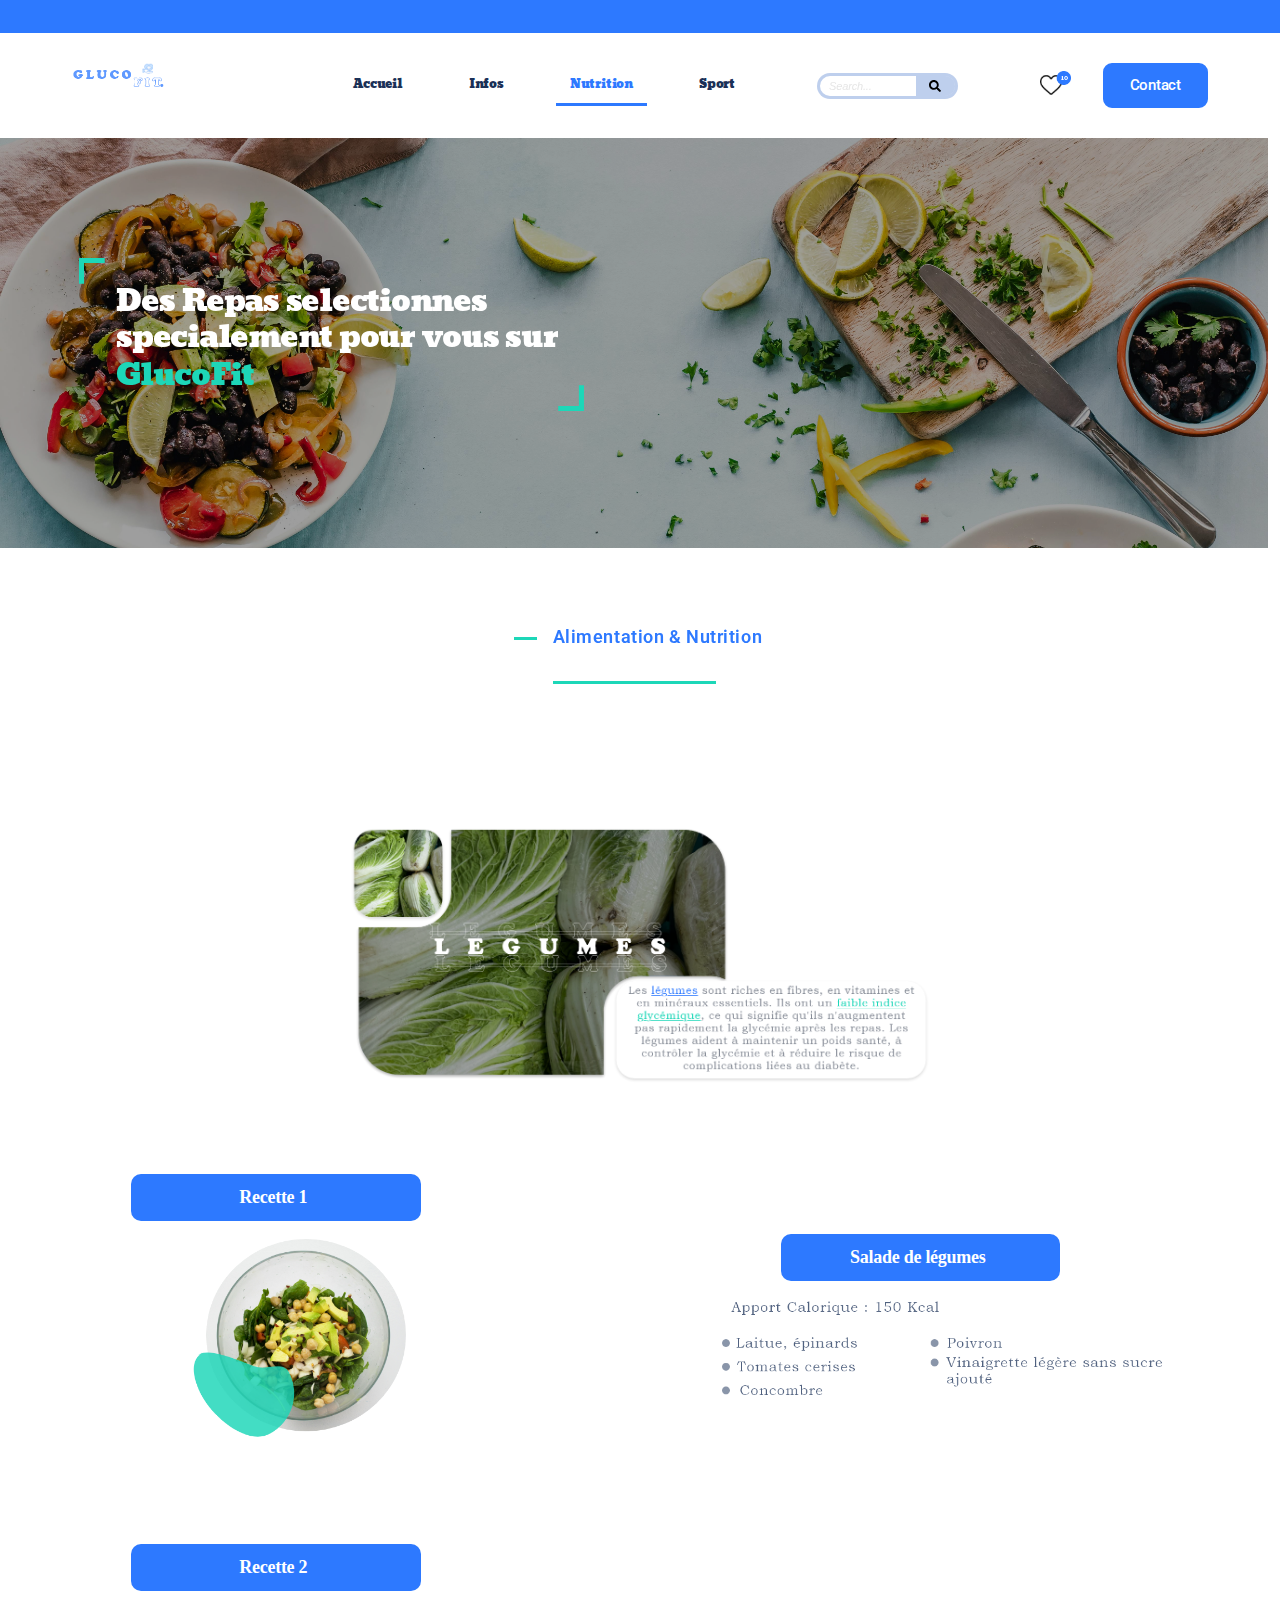
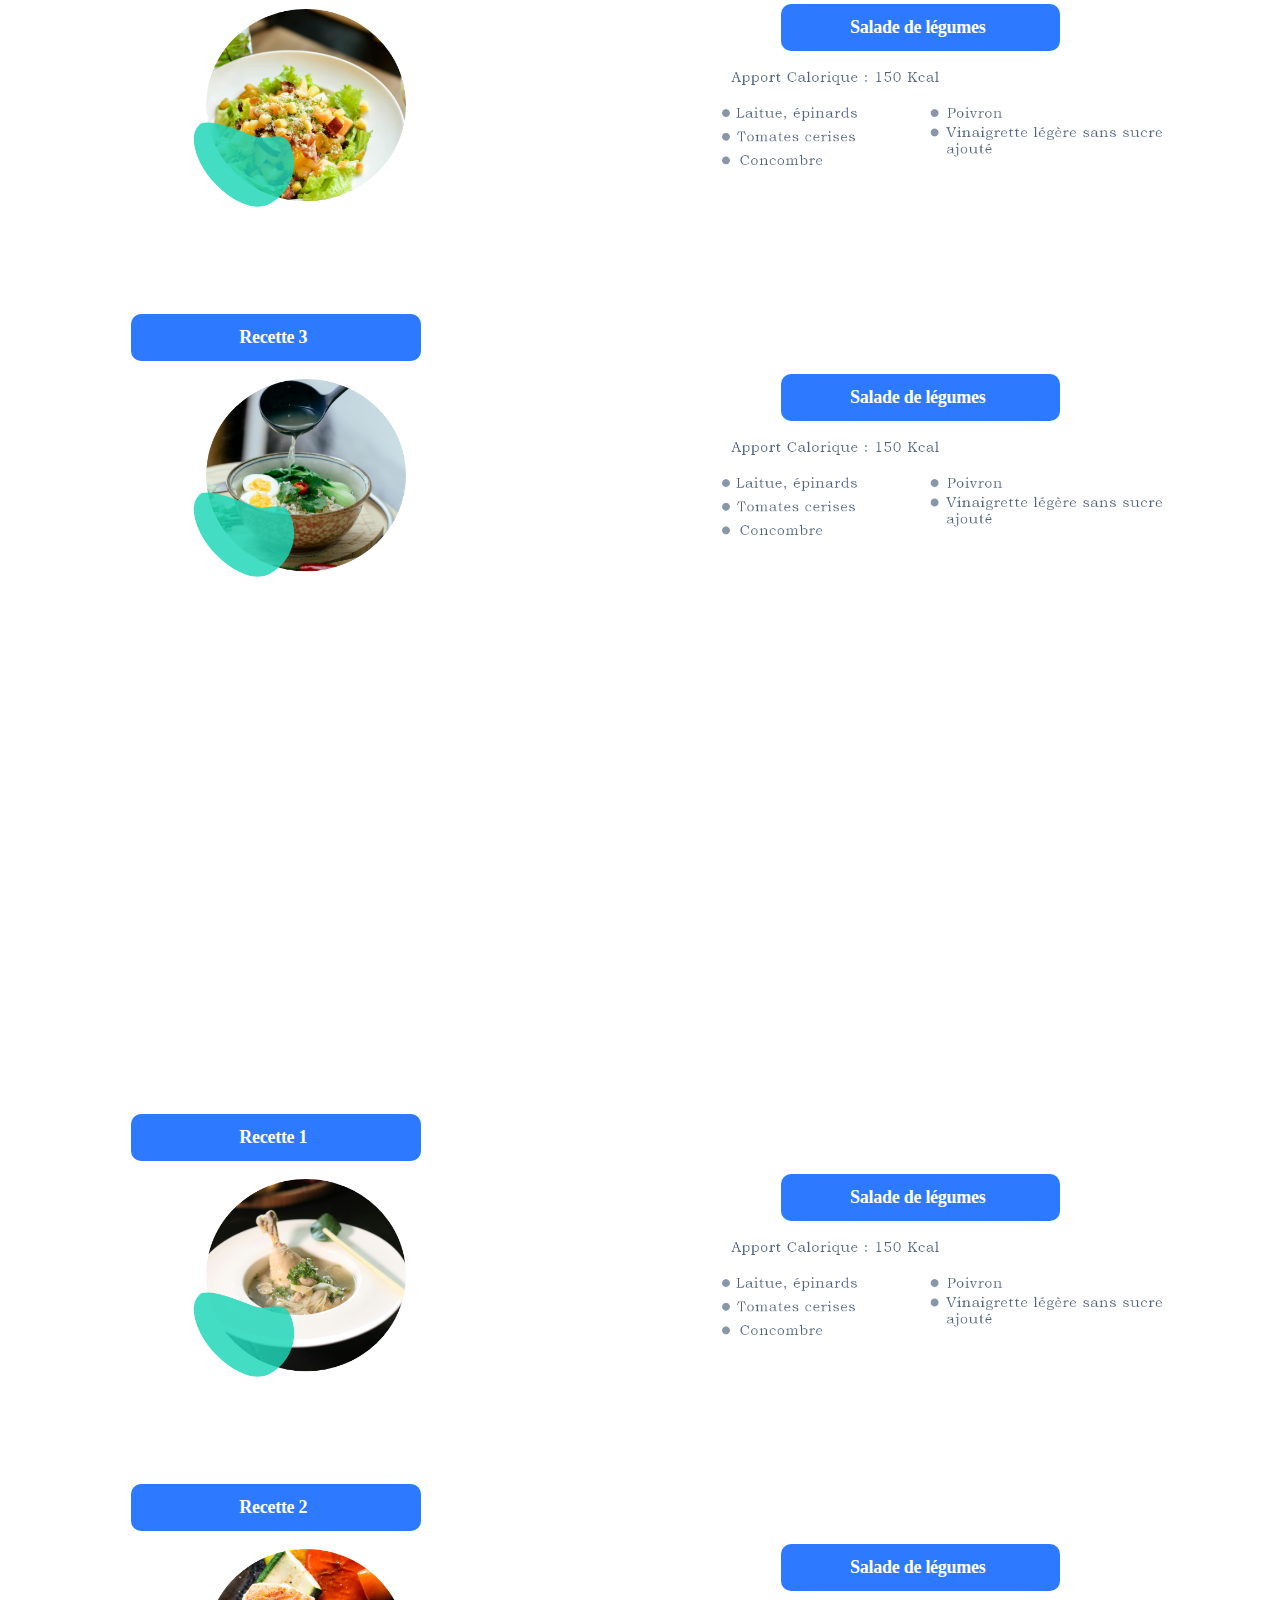
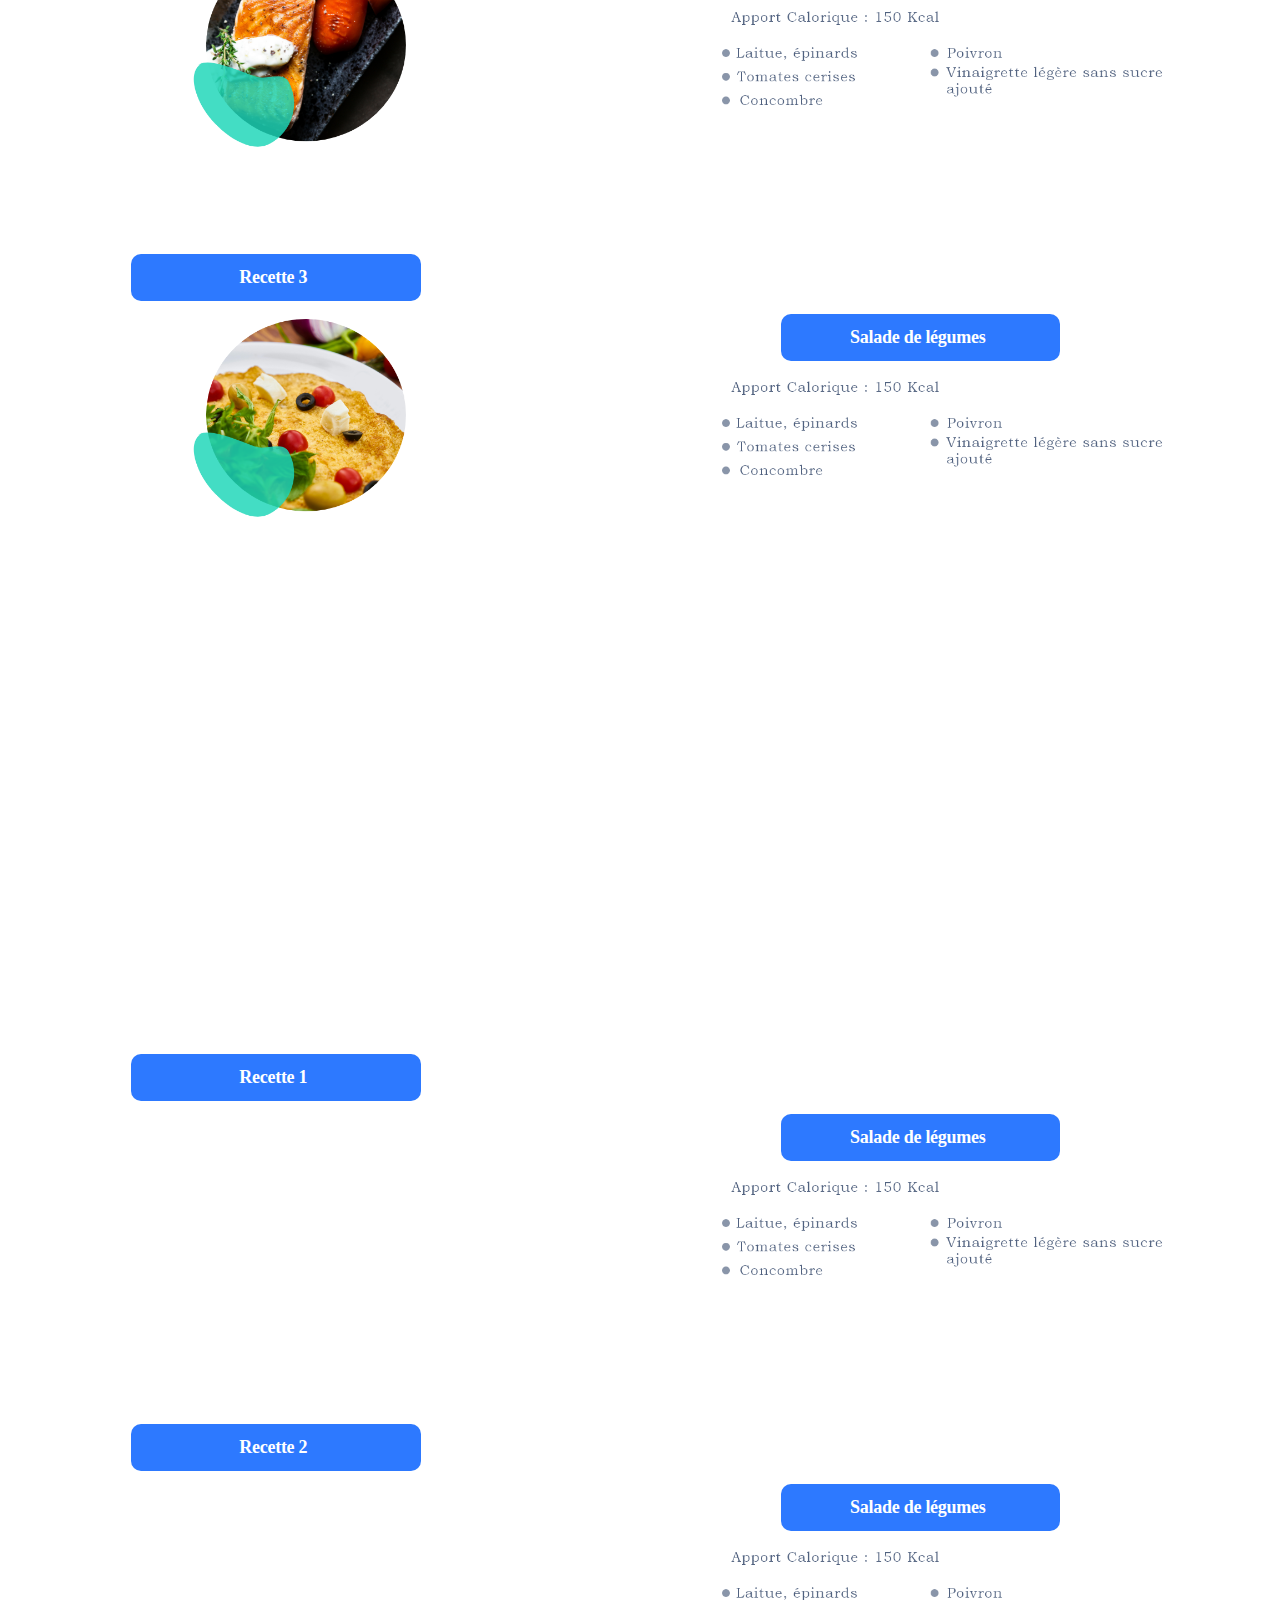
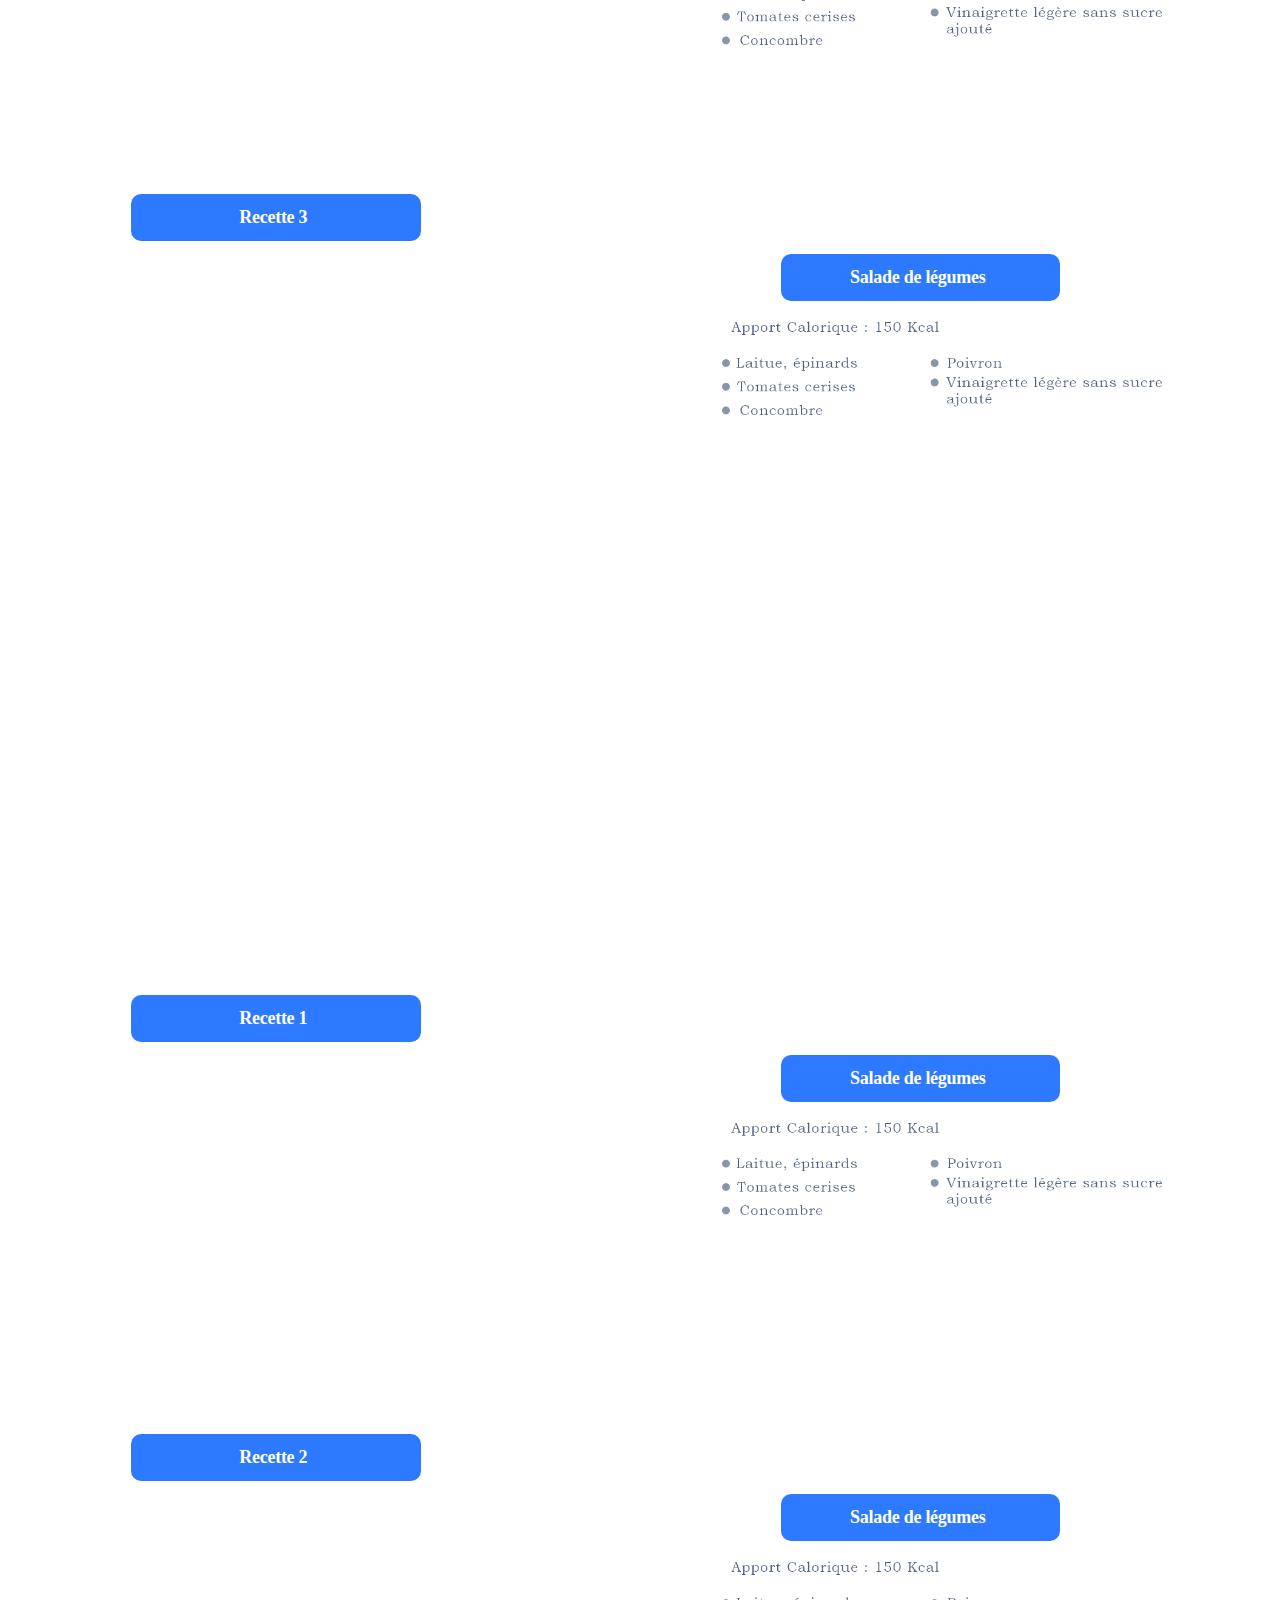
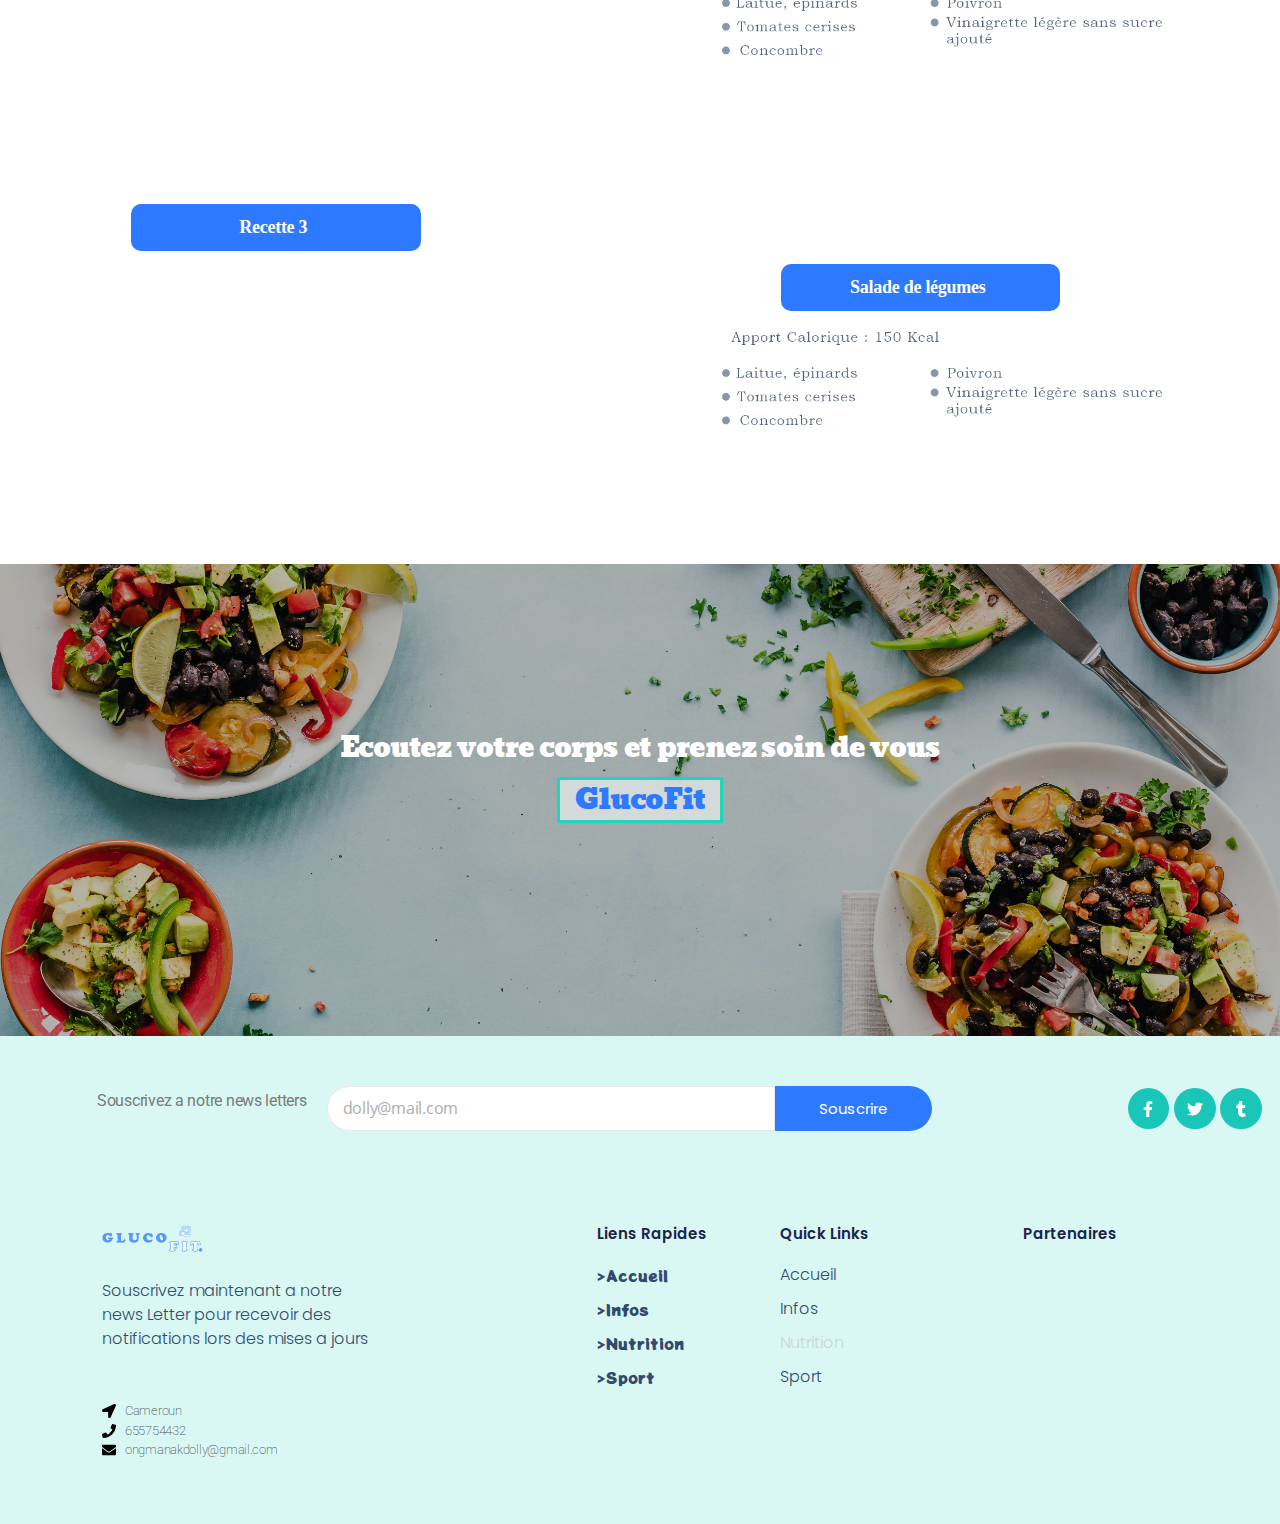
<file: nutrition/index.html>
<!DOCTYPE html>
<html lang="fr-FR">
<head>
	<meta charset="UTF-8">
		<title>Nutrition</title>
<meta name="robots" content="max-image-preview:large">
<link rel="alternate" type="application/rss+xml" title=" &raquo; Flux" href="/feed/">
<link rel="alternate" type="application/rss+xml" title=" &raquo; Flux des commentaires" href="/comments/feed/">
<script>
window._wpemojiSettings = {"baseUrl":"https:\/\/s.w.org\/images\/core\/emoji\/15.0.3\/72x72\/","ext":".png","svgUrl":"https:\/\/s.w.org\/images\/core\/emoji\/15.0.3\/svg\/","svgExt":".svg","source":{"concatemoji":"\/wp-includes\/js\/wp-emoji-release.min.js?ver=6.5.2"}};
/*! This file is auto-generated */
!function(i,n){var o,s,e;function c(e){try{var t={supportTests:e,timestamp:(new Date).valueOf()};sessionStorage.setItem(o,JSON.stringify(t))}catch(e){}}function p(e,t,n){e.clearRect(0,0,e.canvas.width,e.canvas.height),e.fillText(t,0,0);var t=new Uint32Array(e.getImageData(0,0,e.canvas.width,e.canvas.height).data),r=(e.clearRect(0,0,e.canvas.width,e.canvas.height),e.fillText(n,0,0),new Uint32Array(e.getImageData(0,0,e.canvas.width,e.canvas.height).data));return t.every(function(e,t){return e===r[t]})}function u(e,t,n){switch(t){case"flag":return n(e,"🏳️‍⚧️","🏳️​⚧️")?!1:!n(e,"🇺🇳","🇺​🇳")&&!n(e,"🏴󠁧󠁢󠁥󠁮󠁧󠁿","🏴​󠁧​󠁢​󠁥​󠁮​󠁧​󠁿");case"emoji":return!n(e,"🐦‍⬛","🐦​⬛")}return!1}function f(e,t,n){var r="undefined"!=typeof WorkerGlobalScope&&self instanceof WorkerGlobalScope?new OffscreenCanvas(300,150):i.createElement("canvas"),a=r.getContext("2d",{willReadFrequently:!0}),o=(a.textBaseline="top",a.font="600 32px Arial",{});return e.forEach(function(e){o[e]=t(a,e,n)}),o}function t(e){var t=i.createElement("script");t.src=e,t.defer=!0,i.head.appendChild(t)}"undefined"!=typeof Promise&&(o="wpEmojiSettingsSupports",s=["flag","emoji"],n.supports={everything:!0,everythingExceptFlag:!0},e=new Promise(function(e){i.addEventListener("DOMContentLoaded",e,{once:!0})}),new Promise(function(t){var n=function(){try{var e=JSON.parse(sessionStorage.getItem(o));if("object"==typeof e&&"number"==typeof e.timestamp&&(new Date).valueOf()<e.timestamp+604800&&"object"==typeof e.supportTests)return e.supportTests}catch(e){}return null}();if(!n){if("undefined"!=typeof Worker&&"undefined"!=typeof OffscreenCanvas&&"undefined"!=typeof URL&&URL.createObjectURL&&"undefined"!=typeof Blob)try{var e="postMessage("+f.toString()+"("+[JSON.stringify(s),u.toString(),p.toString()].join(",")+"));",r=new Blob([e],{type:"text/javascript"}),a=new Worker(URL.createObjectURL(r),{name:"wpTestEmojiSupports"});return void(a.onmessage=function(e){c(n=e.data),a.terminate(),t(n)})}catch(e){}c(n=f(s,u,p))}t(n)}).then(function(e){for(var t in e)n.supports[t]=e[t],n.supports.everything=n.supports.everything&&n.supports[t],"flag"!==t&&(n.supports.everythingExceptFlag=n.supports.everythingExceptFlag&&n.supports[t]);n.supports.everythingExceptFlag=n.supports.everythingExceptFlag&&!n.supports.flag,n.DOMReady=!1,n.readyCallback=function(){n.DOMReady=!0}}).then(function(){return e}).then(function(){var e;n.supports.everything||(n.readyCallback(),(e=n.source||{}).concatemoji?t(e.concatemoji):e.wpemoji&&e.twemoji&&(t(e.twemoji),t(e.wpemoji)))}))}((window,document),window._wpemojiSettings);
</script>
<style id="wp-emoji-styles-inline-css">img.wp-smiley, img.emoji {
		display: inline !important;
		border: none !important;
		box-shadow: none !important;
		height: 1em !important;
		width: 1em !important;
		margin: 0 0.07em !important;
		vertical-align: -0.1em !important;
		background: none !important;
		padding: 0 !important;
	}</style>
<style id="classic-theme-styles-inline-css">/*! This file is auto-generated */
.wp-block-button__link{color:#fff;background-color:#32373c;border-radius:9999px;box-shadow:none;text-decoration:none;padding:calc(.667em + 2px) calc(1.333em + 2px);font-size:1.125em}.wp-block-file__button{background:#32373c;color:#fff;text-decoration:none}</style>
<style id="global-styles-inline-css">body{--wp--preset--color--black: #000000;--wp--preset--color--cyan-bluish-gray: #abb8c3;--wp--preset--color--white: #ffffff;--wp--preset--color--pale-pink: #f78da7;--wp--preset--color--vivid-red: #cf2e2e;--wp--preset--color--luminous-vivid-orange: #ff6900;--wp--preset--color--luminous-vivid-amber: #fcb900;--wp--preset--color--light-green-cyan: #7bdcb5;--wp--preset--color--vivid-green-cyan: #00d084;--wp--preset--color--pale-cyan-blue: #8ed1fc;--wp--preset--color--vivid-cyan-blue: #0693e3;--wp--preset--color--vivid-purple: #9b51e0;--wp--preset--color--accent: #cf1ac9;--wp--preset--color--primary: #000000;--wp--preset--color--secondary: #6d6d6d;--wp--preset--color--subtle-background: #dbdbdb;--wp--preset--color--background: #ffffff;--wp--preset--gradient--vivid-cyan-blue-to-vivid-purple: linear-gradient(135deg,rgba(6,147,227,1) 0%,rgb(155,81,224) 100%);--wp--preset--gradient--light-green-cyan-to-vivid-green-cyan: linear-gradient(135deg,rgb(122,220,180) 0%,rgb(0,208,130) 100%);--wp--preset--gradient--luminous-vivid-amber-to-luminous-vivid-orange: linear-gradient(135deg,rgba(252,185,0,1) 0%,rgba(255,105,0,1) 100%);--wp--preset--gradient--luminous-vivid-orange-to-vivid-red: linear-gradient(135deg,rgba(255,105,0,1) 0%,rgb(207,46,46) 100%);--wp--preset--gradient--very-light-gray-to-cyan-bluish-gray: linear-gradient(135deg,rgb(238,238,238) 0%,rgb(169,184,195) 100%);--wp--preset--gradient--cool-to-warm-spectrum: linear-gradient(135deg,rgb(74,234,220) 0%,rgb(151,120,209) 20%,rgb(207,42,186) 40%,rgb(238,44,130) 60%,rgb(251,105,98) 80%,rgb(254,248,76) 100%);--wp--preset--gradient--blush-light-purple: linear-gradient(135deg,rgb(255,206,236) 0%,rgb(152,150,240) 100%);--wp--preset--gradient--blush-bordeaux: linear-gradient(135deg,rgb(254,205,165) 0%,rgb(254,45,45) 50%,rgb(107,0,62) 100%);--wp--preset--gradient--luminous-dusk: linear-gradient(135deg,rgb(255,203,112) 0%,rgb(199,81,192) 50%,rgb(65,88,208) 100%);--wp--preset--gradient--pale-ocean: linear-gradient(135deg,rgb(255,245,203) 0%,rgb(182,227,212) 50%,rgb(51,167,181) 100%);--wp--preset--gradient--electric-grass: linear-gradient(135deg,rgb(202,248,128) 0%,rgb(113,206,126) 100%);--wp--preset--gradient--midnight: linear-gradient(135deg,rgb(2,3,129) 0%,rgb(40,116,252) 100%);--wp--preset--font-size--small: 18px;--wp--preset--font-size--medium: 20px;--wp--preset--font-size--large: 26.25px;--wp--preset--font-size--x-large: 42px;--wp--preset--font-size--normal: 21px;--wp--preset--font-size--larger: 32px;--wp--preset--spacing--20: 0.44rem;--wp--preset--spacing--30: 0.67rem;--wp--preset--spacing--40: 1rem;--wp--preset--spacing--50: 1.5rem;--wp--preset--spacing--60: 2.25rem;--wp--preset--spacing--70: 3.38rem;--wp--preset--spacing--80: 5.06rem;--wp--preset--shadow--natural: 6px 6px 9px rgba(0, 0, 0, 0.2);--wp--preset--shadow--deep: 12px 12px 50px rgba(0, 0, 0, 0.4);--wp--preset--shadow--sharp: 6px 6px 0px rgba(0, 0, 0, 0.2);--wp--preset--shadow--outlined: 6px 6px 0px -3px rgba(255, 255, 255, 1), 6px 6px rgba(0, 0, 0, 1);--wp--preset--shadow--crisp: 6px 6px 0px rgba(0, 0, 0, 1);}:where(.is-layout-flex){gap: 0.5em;}:where(.is-layout-grid){gap: 0.5em;}body .is-layout-flow > .alignleft{float: left;margin-inline-start: 0;margin-inline-end: 2em;}body .is-layout-flow > .alignright{float: right;margin-inline-start: 2em;margin-inline-end: 0;}body .is-layout-flow > .aligncenter{margin-left: auto !important;margin-right: auto !important;}body .is-layout-constrained > .alignleft{float: left;margin-inline-start: 0;margin-inline-end: 2em;}body .is-layout-constrained > .alignright{float: right;margin-inline-start: 2em;margin-inline-end: 0;}body .is-layout-constrained > .aligncenter{margin-left: auto !important;margin-right: auto !important;}body .is-layout-constrained > :where(:not(.alignleft):not(.alignright):not(.alignfull)){max-width: var(--wp--style--global--content-size);margin-left: auto !important;margin-right: auto !important;}body .is-layout-constrained > .alignwide{max-width: var(--wp--style--global--wide-size);}body .is-layout-flex{display: flex;}body .is-layout-flex{flex-wrap: wrap;align-items: center;}body .is-layout-flex > *{margin: 0;}body .is-layout-grid{display: grid;}body .is-layout-grid > *{margin: 0;}:where(.wp-block-columns.is-layout-flex){gap: 2em;}:where(.wp-block-columns.is-layout-grid){gap: 2em;}:where(.wp-block-post-template.is-layout-flex){gap: 1.25em;}:where(.wp-block-post-template.is-layout-grid){gap: 1.25em;}.has-black-color{color: var(--wp--preset--color--black) !important;}.has-cyan-bluish-gray-color{color: var(--wp--preset--color--cyan-bluish-gray) !important;}.has-white-color{color: var(--wp--preset--color--white) !important;}.has-pale-pink-color{color: var(--wp--preset--color--pale-pink) !important;}.has-vivid-red-color{color: var(--wp--preset--color--vivid-red) !important;}.has-luminous-vivid-orange-color{color: var(--wp--preset--color--luminous-vivid-orange) !important;}.has-luminous-vivid-amber-color{color: var(--wp--preset--color--luminous-vivid-amber) !important;}.has-light-green-cyan-color{color: var(--wp--preset--color--light-green-cyan) !important;}.has-vivid-green-cyan-color{color: var(--wp--preset--color--vivid-green-cyan) !important;}.has-pale-cyan-blue-color{color: var(--wp--preset--color--pale-cyan-blue) !important;}.has-vivid-cyan-blue-color{color: var(--wp--preset--color--vivid-cyan-blue) !important;}.has-vivid-purple-color{color: var(--wp--preset--color--vivid-purple) !important;}.has-black-background-color{background-color: var(--wp--preset--color--black) !important;}.has-cyan-bluish-gray-background-color{background-color: var(--wp--preset--color--cyan-bluish-gray) !important;}.has-white-background-color{background-color: var(--wp--preset--color--white) !important;}.has-pale-pink-background-color{background-color: var(--wp--preset--color--pale-pink) !important;}.has-vivid-red-background-color{background-color: var(--wp--preset--color--vivid-red) !important;}.has-luminous-vivid-orange-background-color{background-color: var(--wp--preset--color--luminous-vivid-orange) !important;}.has-luminous-vivid-amber-background-color{background-color: var(--wp--preset--color--luminous-vivid-amber) !important;}.has-light-green-cyan-background-color{background-color: var(--wp--preset--color--light-green-cyan) !important;}.has-vivid-green-cyan-background-color{background-color: var(--wp--preset--color--vivid-green-cyan) !important;}.has-pale-cyan-blue-background-color{background-color: var(--wp--preset--color--pale-cyan-blue) !important;}.has-vivid-cyan-blue-background-color{background-color: var(--wp--preset--color--vivid-cyan-blue) !important;}.has-vivid-purple-background-color{background-color: var(--wp--preset--color--vivid-purple) !important;}.has-black-border-color{border-color: var(--wp--preset--color--black) !important;}.has-cyan-bluish-gray-border-color{border-color: var(--wp--preset--color--cyan-bluish-gray) !important;}.has-white-border-color{border-color: var(--wp--preset--color--white) !important;}.has-pale-pink-border-color{border-color: var(--wp--preset--color--pale-pink) !important;}.has-vivid-red-border-color{border-color: var(--wp--preset--color--vivid-red) !important;}.has-luminous-vivid-orange-border-color{border-color: var(--wp--preset--color--luminous-vivid-orange) !important;}.has-luminous-vivid-amber-border-color{border-color: var(--wp--preset--color--luminous-vivid-amber) !important;}.has-light-green-cyan-border-color{border-color: var(--wp--preset--color--light-green-cyan) !important;}.has-vivid-green-cyan-border-color{border-color: var(--wp--preset--color--vivid-green-cyan) !important;}.has-pale-cyan-blue-border-color{border-color: var(--wp--preset--color--pale-cyan-blue) !important;}.has-vivid-cyan-blue-border-color{border-color: var(--wp--preset--color--vivid-cyan-blue) !important;}.has-vivid-purple-border-color{border-color: var(--wp--preset--color--vivid-purple) !important;}.has-vivid-cyan-blue-to-vivid-purple-gradient-background{background: var(--wp--preset--gradient--vivid-cyan-blue-to-vivid-purple) !important;}.has-light-green-cyan-to-vivid-green-cyan-gradient-background{background: var(--wp--preset--gradient--light-green-cyan-to-vivid-green-cyan) !important;}.has-luminous-vivid-amber-to-luminous-vivid-orange-gradient-background{background: var(--wp--preset--gradient--luminous-vivid-amber-to-luminous-vivid-orange) !important;}.has-luminous-vivid-orange-to-vivid-red-gradient-background{background: var(--wp--preset--gradient--luminous-vivid-orange-to-vivid-red) !important;}.has-very-light-gray-to-cyan-bluish-gray-gradient-background{background: var(--wp--preset--gradient--very-light-gray-to-cyan-bluish-gray) !important;}.has-cool-to-warm-spectrum-gradient-background{background: var(--wp--preset--gradient--cool-to-warm-spectrum) !important;}.has-blush-light-purple-gradient-background{background: var(--wp--preset--gradient--blush-light-purple) !important;}.has-blush-bordeaux-gradient-background{background: var(--wp--preset--gradient--blush-bordeaux) !important;}.has-luminous-dusk-gradient-background{background: var(--wp--preset--gradient--luminous-dusk) !important;}.has-pale-ocean-gradient-background{background: var(--wp--preset--gradient--pale-ocean) !important;}.has-electric-grass-gradient-background{background: var(--wp--preset--gradient--electric-grass) !important;}.has-midnight-gradient-background{background: var(--wp--preset--gradient--midnight) !important;}.has-small-font-size{font-size: var(--wp--preset--font-size--small) !important;}.has-medium-font-size{font-size: var(--wp--preset--font-size--medium) !important;}.has-large-font-size{font-size: var(--wp--preset--font-size--large) !important;}.has-x-large-font-size{font-size: var(--wp--preset--font-size--x-large) !important;}
.wp-block-navigation a:where(:not(.wp-element-button)){color: inherit;}
:where(.wp-block-post-template.is-layout-flex){gap: 1.25em;}:where(.wp-block-post-template.is-layout-grid){gap: 1.25em;}
:where(.wp-block-columns.is-layout-flex){gap: 2em;}:where(.wp-block-columns.is-layout-grid){gap: 2em;}
.wp-block-pullquote{font-size: 1.5em;line-height: 1.6;}</style>
<link rel="stylesheet" id="hfe-style-css" href="/wp-content/plugins/header-footer-elementor/assets/css/header-footer-elementor.css?ver=1.6.28" media="all">
<link rel="stylesheet" id="elementor-frontend-css" href="/wp-content/plugins/elementor/assets/css/frontend-lite.min.css?ver=3.19.4" media="all">
<link rel="stylesheet" id="swiper-css" href="/wp-content/plugins/elementor/assets/lib/swiper/v8/css/swiper.min.css?ver=8.4.5" media="all">
<link rel="stylesheet" id="elementor-post-6-css" href="/wp-content/uploads/elementor/css/post-6.css?ver=1713570965" media="all">
<link rel="stylesheet" id="elementor-pro-css" href="/wp-content/plugins/elementor-pro/assets/css/frontend-lite.min.css?ver=3.19.0" media="all">
<link rel="stylesheet" id="elementor-global-css" href="/wp-content/uploads/elementor/css/global.css?ver=1713570770" media="all">
<link rel="stylesheet" id="elementor-post-204-css" href="/wp-content/uploads/elementor/css/post-204.css?ver=1713873051" media="all">
<link rel="stylesheet" id="hfe-widgets-style-css" href="/wp-content/plugins/header-footer-elementor/inc/widgets-css/frontend.css?ver=1.6.28" media="all">
<link rel="stylesheet" id="twentytwenty-style-css" href="/wp-content/themes/twentytwenty/style.css?ver=2.5" media="all">
<style id="twentytwenty-style-inline-css">.color-accent,.color-accent-hover:hover,.color-accent-hover:focus,:root .has-accent-color,.has-drop-cap:not(:focus):first-letter,.wp-block-button.is-style-outline,a { color: #cf1ac9; }blockquote,.border-color-accent,.border-color-accent-hover:hover,.border-color-accent-hover:focus { border-color: #cf1ac9; }button,.button,.faux-button,.wp-block-button__link,.wp-block-file .wp-block-file__button,input[type="button"],input[type="reset"],input[type="submit"],.bg-accent,.bg-accent-hover:hover,.bg-accent-hover:focus,:root .has-accent-background-color,.comment-reply-link { background-color: #cf1ac9; }.fill-children-accent,.fill-children-accent * { fill: #cf1ac9; }:root .has-background-color,button,.button,.faux-button,.wp-block-button__link,.wp-block-file__button,input[type="button"],input[type="reset"],input[type="submit"],.wp-block-button,.comment-reply-link,.has-background.has-primary-background-color:not(.has-text-color),.has-background.has-primary-background-color *:not(.has-text-color),.has-background.has-accent-background-color:not(.has-text-color),.has-background.has-accent-background-color *:not(.has-text-color) { color: #ffffff; }:root .has-background-background-color { background-color: #ffffff; }body,.entry-title a,:root .has-primary-color { color: #000000; }:root .has-primary-background-color { background-color: #000000; }cite,figcaption,.wp-caption-text,.post-meta,.entry-content .wp-block-archives li,.entry-content .wp-block-categories li,.entry-content .wp-block-latest-posts li,.wp-block-latest-comments__comment-date,.wp-block-latest-posts__post-date,.wp-block-embed figcaption,.wp-block-image figcaption,.wp-block-pullquote cite,.comment-metadata,.comment-respond .comment-notes,.comment-respond .logged-in-as,.pagination .dots,.entry-content hr:not(.has-background),hr.styled-separator,:root .has-secondary-color { color: #6d6d6d; }:root .has-secondary-background-color { background-color: #6d6d6d; }pre,fieldset,input,textarea,table,table *,hr { border-color: #dbdbdb; }caption,code,code,kbd,samp,.wp-block-table.is-style-stripes tbody tr:nth-child(odd),:root .has-subtle-background-background-color { background-color: #dbdbdb; }.wp-block-table.is-style-stripes { border-bottom-color: #dbdbdb; }.wp-block-latest-posts.is-grid li { border-top-color: #dbdbdb; }:root .has-subtle-background-color { color: #dbdbdb; }body:not(.overlay-header) .primary-menu > li > a,body:not(.overlay-header) .primary-menu > li > .icon,.modal-menu a,.footer-menu a, .footer-widgets a:where(:not(.wp-block-button__link)),#site-footer .wp-block-button.is-style-outline,.wp-block-pullquote:before,.singular:not(.overlay-header) .entry-header a,.archive-header a,.header-footer-group .color-accent,.header-footer-group .color-accent-hover:hover { color: #be02b8; }.social-icons a,#site-footer button:not(.toggle),#site-footer .button,#site-footer .faux-button,#site-footer .wp-block-button__link,#site-footer .wp-block-file__button,#site-footer input[type="button"],#site-footer input[type="reset"],#site-footer input[type="submit"] { background-color: #be02b8; }.social-icons a,body:not(.overlay-header) .primary-menu ul,.header-footer-group button,.header-footer-group .button,.header-footer-group .faux-button,.header-footer-group .wp-block-button:not(.is-style-outline) .wp-block-button__link,.header-footer-group .wp-block-file__button,.header-footer-group input[type="button"],.header-footer-group input[type="reset"],.header-footer-group input[type="submit"] { color: #ffe5ec; }#site-header,.footer-nav-widgets-wrapper,#site-footer,.menu-modal,.menu-modal-inner,.search-modal-inner,.archive-header,.singular .entry-header,.singular .featured-media:before,.wp-block-pullquote:before { background-color: #ffe5ec; }.header-footer-group,body:not(.overlay-header) #site-header .toggle,.menu-modal .toggle { color: #000000; }body:not(.overlay-header) .primary-menu ul { background-color: #000000; }body:not(.overlay-header) .primary-menu > li > ul:after { border-bottom-color: #000000; }body:not(.overlay-header) .primary-menu ul ul:after { border-left-color: #000000; }.site-description,body:not(.overlay-header) .toggle-inner .toggle-text,.widget .post-date,.widget .rss-date,.widget_archive li,.widget_categories li,.widget cite,.widget_pages li,.widget_meta li,.widget_nav_menu li,.powered-by-wordpress,.to-the-top,.singular .entry-header .post-meta,.singular:not(.overlay-header) .entry-header .post-meta a { color: #a83850; }.header-footer-group pre,.header-footer-group fieldset,.header-footer-group input,.header-footer-group textarea,.header-footer-group table,.header-footer-group table *,.footer-nav-widgets-wrapper,#site-footer,.menu-modal nav *,.footer-widgets-outer-wrapper,.footer-top { border-color: #f7b9c6; }.header-footer-group table caption,body:not(.overlay-header) .header-inner .toggle-wrapper::before { background-color: #f7b9c6; }</style>
<link rel="stylesheet" id="twentytwenty-print-style-css" href="/wp-content/themes/twentytwenty/print.css?ver=2.5" media="print">
<link rel="stylesheet" id="wpr-text-animations-css-css" href="/wp-content/plugins/royal-elementor-addons/assets/css/lib/animations/text-animations.min.css?ver=1.3.972" media="all">
<link rel="stylesheet" id="wpr-addons-css-css" href="/wp-content/plugins/royal-elementor-addons/assets/css/frontend.min.css?ver=1.3.972" media="all">
<link rel="stylesheet" id="font-awesome-5-all-css" href="/wp-content/plugins/elementor/assets/lib/font-awesome/css/all.min.css?ver=1.3.972" media="all">
<link rel="stylesheet" id="google-fonts-1-css" href="https://fonts.googleapis.com/css?family=Roboto%3A100%2C100italic%2C200%2C200italic%2C300%2C300italic%2C400%2C400italic%2C500%2C500italic%2C600%2C600italic%2C700%2C700italic%2C800%2C800italic%2C900%2C900italic%7CRoboto+Slab%3A100%2C100italic%2C200%2C200italic%2C300%2C300italic%2C400%2C400italic%2C500%2C500italic%2C600%2C600italic%2C700%2C700italic%2C800%2C800italic%2C900%2C900italic%7CAngkor%3A100%2C100italic%2C200%2C200italic%2C300%2C300italic%2C400%2C400italic%2C500%2C500italic%2C600%2C600italic%2C700%2C700italic%2C800%2C800italic%2C900%2C900italic%7COpen+Sans%3A100%2C100italic%2C200%2C200italic%2C300%2C300italic%2C400%2C400italic%2C500%2C500italic%2C600%2C600italic%2C700%2C700italic%2C800%2C800italic%2C900%2C900italic%7CPoppins%3A100%2C100italic%2C200%2C200italic%2C300%2C300italic%2C400%2C400italic%2C500%2C500italic%2C600%2C600italic%2C700%2C700italic%2C800%2C800italic%2C900%2C900italic%7CLato%3A100%2C100italic%2C200%2C200italic%2C300%2C300italic%2C400%2C400italic%2C500%2C500italic%2C600%2C600italic%2C700%2C700italic%2C800%2C800italic%2C900%2C900italic%7CPotta+One%3A100%2C100italic%2C200%2C200italic%2C300%2C300italic%2C400%2C400italic%2C500%2C500italic%2C600%2C600italic%2C700%2C700italic%2C800%2C800italic%2C900%2C900italic&#038;display=swap&#038;ver=6.5.2" media="all">
<link rel="preconnect" href="https://fonts.gstatic.com/" crossorigin>
<script data-cfasync="false" src="/wp-includes/js/jquery/jquery.min.js?ver=3.7.1" id="jquery-core-js"></script>
<script data-cfasync="false" src="/wp-includes/js/jquery/jquery-migrate.min.js?ver=3.4.1" id="jquery-migrate-js"></script>
<script src="/wp-content/themes/twentytwenty/assets/js/index.js?ver=2.5" id="twentytwenty-js-js" defer data-wp-strategy="defer"></script>
<link rel="https://api.w.org/" href="/wp-json/">
<link rel="alternate" type="application/json" href="/wp-json/wp/v2/pages/204">
<link rel="EditURI" type="application/rsd+xml" title="RSD" href="/xmlrpc.php?rsd">
<meta name="generator" content="WordPress 6.5.2">
<link rel="canonical" href="/nutrition/">
<link rel="shortlink" href="/?p=204">
<link rel="alternate" type="application/json+oembed" href="/wp-json/oembed/1.0/embed?url=%2Fnutrition%2F">
<link rel="alternate" type="text/xml+oembed" href="/wp-json/oembed/1.0/embed?url=%2Fnutrition%2F#038;format=xml">
	<script>document.documentElement.className = document.documentElement.className.replace( 'no-js', 'js' );</script>
	<meta name="generator" content="Elementor 3.19.4; features: e_optimized_assets_loading, e_optimized_css_loading, e_font_icon_svg, additional_custom_breakpoints, block_editor_assets_optimize, e_image_loading_optimization; settings: css_print_method-external, google_font-enabled, font_display-swap">
<style id="custom-background-css">body.custom-background { background-color: #ffffff; }</style>
	<style id="wpr_lightbox_styles">.lg-backdrop {
					background-color: rgba(0,0,0,0.6) !important;
				}
				.lg-toolbar,
				.lg-dropdown {
					background-color: rgba(0,0,0,0.8) !important;
				}
				.lg-dropdown:after {
					border-bottom-color: rgba(0,0,0,0.8) !important;
				}
				.lg-sub-html {
					background-color: rgba(0,0,0,0.8) !important;
				}
				.lg-thumb-outer,
				.lg-progress-bar {
					background-color: #444444 !important;
				}
				.lg-progress {
					background-color: #a90707 !important;
				}
				.lg-icon {
					color: #efefef !important;
					font-size: 20px !important;
				}
				.lg-icon.lg-toogle-thumb {
					font-size: 24px !important;
				}
				.lg-icon:hover,
				.lg-dropdown-text:hover {
					color: #ffffff !important;
				}
				.lg-sub-html,
				.lg-dropdown-text {
					color: #efefef !important;
					font-size: 14px !important;
				}
				#lg-counter {
					color: #efefef !important;
					font-size: 14px !important;
				}
				.lg-prev,
				.lg-next {
					font-size: 35px !important;
				}

				/* Defaults */
				.lg-icon {
				background-color: transparent !important;
				}

				#lg-counter {
				opacity: 0.9;
				}

				.lg-thumb-outer {
				padding: 0 10px;
				}

				.lg-thumb-item {
				border-radius: 0 !important;
				border: none !important;
				opacity: 0.5;
				}

				.lg-thumb-item.active {
					opacity: 1;
				}</style>	<meta name="viewport" content="width=device-width, initial-scale=1.0, viewport-fit=cover">
</head>
<body class="page-template page-template-elementor_canvas page page-id-204 custom-background wp-embed-responsive ehf-template-twentytwenty ehf-stylesheet-twentytwenty singular missing-post-thumbnail has-no-pagination not-showing-comments show-avatars elementor_canvas footer-top-visible elementor-default elementor-template-canvas elementor-kit-6 elementor-page elementor-page-204">
	<a class="skip-link screen-reader-text" href="#site-content">Aller au contenu</a>		<div data-elementor-type="wp-page" data-elementor-id="204" class="elementor elementor-204" data-elementor-post-type="page">
				<div class="elementor-element elementor-element-0ade8f7 e-flex e-con-boxed wpr-particle-no wpr-sticky-section-no e-con e-parent" data-id="0ade8f7" data-element_type="container" data-settings="{&quot;background_background&quot;:&quot;classic&quot;,&quot;content_width&quot;:&quot;boxed&quot;}" data-core-v316-plus="true">
					<div class="e-con-inner">
					</div>
				</div>
		<div class="elementor-element elementor-element-20507f2 e-con-full e-flex wpr-particle-no wpr-sticky-section-no e-con e-parent" data-id="20507f2" data-element_type="container" data-settings="{&quot;content_width&quot;:&quot;full&quot;}" data-core-v316-plus="true">
		<div class="elementor-element elementor-element-fc4f1c7 e-flex e-con-boxed wpr-particle-no wpr-sticky-section-no e-con e-child" data-id="fc4f1c7" data-element_type="container" data-settings="{&quot;content_width&quot;:&quot;boxed&quot;}">
					<div class="e-con-inner">
		<div class="elementor-element elementor-element-744ab4d e-con-full e-flex wpr-particle-no wpr-sticky-section-no e-con e-child" data-id="744ab4d" data-element_type="container" data-settings="{&quot;content_width&quot;:&quot;full&quot;}">
				<div class="elementor-element elementor-element-99b1f22 elementor-widget elementor-widget-image" data-id="99b1f22" data-element_type="widget" data-widget_type="image.default">
				<div class="elementor-widget-container">
			<style>/*! elementor - v3.19.0 - 28-02-2024 */
.elementor-widget-image{text-align:center}.elementor-widget-image a{display:inline-block}.elementor-widget-image a img[src$=".svg"]{width:48px}.elementor-widget-image img{vertical-align:middle;display:inline-block}</style>										<img decoding="async" width="177" height="53" src="/wp-content/uploads/2024/04/Group-50.png" class="attachment-medium size-medium wp-image-241" alt="">													</div>
				</div>
				</div>
		<div class="elementor-element elementor-element-5007a97 e-con-full e-flex wpr-particle-no wpr-sticky-section-no e-con e-child" data-id="5007a97" data-element_type="container" data-settings="{&quot;content_width&quot;:&quot;full&quot;}">
				<div class="elementor-element elementor-element-32e94ea elementor-nav-menu__text-align-center elementor-nav-menu--dropdown-tablet elementor-nav-menu--toggle elementor-nav-menu--burger elementor-widget elementor-widget-nav-menu" data-id="32e94ea" data-element_type="widget" data-settings="{&quot;layout&quot;:&quot;horizontal&quot;,&quot;submenu_icon&quot;:{&quot;value&quot;:&quot;&lt;svg class=\&quot;e-font-icon-svg e-fas-caret-down\&quot; viewBox=\&quot;0 0 320 512\&quot; xmlns=\&quot;http:\/\/www.w3.org\/2000\/svg\&quot;&gt;&lt;path d=\&quot;M31.3 192h257.3c17.8 0 26.7 21.5 14.1 34.1L174.1 354.8c-7.8 7.8-20.5 7.8-28.3 0L17.2 226.1C4.6 213.5 13.5 192 31.3 192z\&quot;&gt;&lt;\/path&gt;&lt;\/svg&gt;&quot;,&quot;library&quot;:&quot;fa-solid&quot;},&quot;toggle&quot;:&quot;burger&quot;}" data-widget_type="nav-menu.default">
				<div class="elementor-widget-container">
			<link rel="stylesheet" href="/wp-content/plugins/elementor-pro/assets/css/widget-nav-menu.min.css">			<nav class="elementor-nav-menu--main elementor-nav-menu__container elementor-nav-menu--layout-horizontal e--pointer-underline e--animation-fade">
				<ul id="menu-1-32e94ea" class="elementor-nav-menu">
<li class="menu-item menu-item-type-post_type menu-item-object-page menu-item-211"><a href="/accueil/" class="elementor-item">Accueil</a></li>
<li class="menu-item menu-item-type-post_type menu-item-object-page menu-item-210"><a href="/infos/" class="elementor-item">Infos</a></li>
<li class="menu-item menu-item-type-post_type menu-item-object-page current-menu-item page_item page-item-204 current_page_item menu-item-209"><a href="/nutrition/" aria-current="page" class="elementor-item elementor-item-active">Nutrition</a></li>
<li class="menu-item menu-item-type-post_type menu-item-object-page menu-item-208"><a href="/sport/" class="elementor-item">Sport</a></li>
</ul>			</nav>
					<div class="elementor-menu-toggle" role="button" tabindex="0" aria-label="Menu Toggle" aria-expanded="false">
			<svg aria-hidden="true" role="presentation" class="elementor-menu-toggle__icon--open e-font-icon-svg e-eicon-menu-bar" viewbox="0 0 1000 1000" xmlns="http://www.w3.org/2000/svg"><path d="M104 333H896C929 333 958 304 958 271S929 208 896 208H104C71 208 42 237 42 271S71 333 104 333ZM104 583H896C929 583 958 554 958 521S929 458 896 458H104C71 458 42 487 42 521S71 583 104 583ZM104 833H896C929 833 958 804 958 771S929 708 896 708H104C71 708 42 737 42 771S71 833 104 833Z"></path></svg><svg aria-hidden="true" role="presentation" class="elementor-menu-toggle__icon--close e-font-icon-svg e-eicon-close" viewbox="0 0 1000 1000" xmlns="http://www.w3.org/2000/svg"><path d="M742 167L500 408 258 167C246 154 233 150 217 150 196 150 179 158 167 167 154 179 150 196 150 212 150 229 154 242 171 254L408 500 167 742C138 771 138 800 167 829 196 858 225 858 254 829L496 587 738 829C750 842 767 846 783 846 800 846 817 842 829 829 842 817 846 804 846 783 846 767 842 750 829 737L588 500 833 258C863 229 863 200 833 171 804 137 775 137 742 167Z"></path></svg>			<span class="elementor-screen-only">Menu</span>
		</div>
					<nav class="elementor-nav-menu--dropdown elementor-nav-menu__container" aria-hidden="true">
				<ul id="menu-2-32e94ea" class="elementor-nav-menu">
<li class="menu-item menu-item-type-post_type menu-item-object-page menu-item-211"><a href="/accueil/" class="elementor-item" tabindex="-1">Accueil</a></li>
<li class="menu-item menu-item-type-post_type menu-item-object-page menu-item-210"><a href="/infos/" class="elementor-item" tabindex="-1">Infos</a></li>
<li class="menu-item menu-item-type-post_type menu-item-object-page current-menu-item page_item page-item-204 current_page_item menu-item-209"><a href="/nutrition/" aria-current="page" class="elementor-item elementor-item-active" tabindex="-1">Nutrition</a></li>
<li class="menu-item menu-item-type-post_type menu-item-object-page menu-item-208"><a href="/sport/" class="elementor-item" tabindex="-1">Sport</a></li>
</ul>			</nav>
				</div>
				</div>
				</div>
		<div class="elementor-element elementor-element-95a4248 e-con-full e-flex wpr-particle-no wpr-sticky-section-no e-con e-child" data-id="95a4248" data-element_type="container" data-settings="{&quot;content_width&quot;:&quot;full&quot;}">
				<div class="elementor-element elementor-element-b8daa75 elementor-search-form--skin-classic elementor-search-form--button-type-icon elementor-search-form--icon-search elementor-widget elementor-widget-search-form" data-id="b8daa75" data-element_type="widget" data-settings="{&quot;skin&quot;:&quot;classic&quot;}" data-widget_type="search-form.default">
				<div class="elementor-widget-container">
			<link rel="stylesheet" href="/wp-content/plugins/elementor-pro/assets/css/widget-theme-elements.min.css">		<search role="search">
			<form class="elementor-search-form" action="http://localhost/DollyPastries" method="get">
												<div class="elementor-search-form__container">
					<label class="elementor-screen-only" for="elementor-search-form-b8daa75">Search</label>

					
					<input id="elementor-search-form-b8daa75" placeholder="Search..." class="elementor-search-form__input" type="search" name="s" value="">
					
											<button class="elementor-search-form__submit" type="submit" aria-label="Search">
															<div class="e-font-icon-svg-container"><svg class="fa fa-search e-font-icon-svg e-fas-search" viewbox="0 0 512 512" xmlns="http://www.w3.org/2000/svg"><path d="M505 442.7L405.3 343c-4.5-4.5-10.6-7-17-7H372c27.6-35.3 44-79.7 44-128C416 93.1 322.9 0 208 0S0 93.1 0 208s93.1 208 208 208c48.3 0 92.7-16.4 128-44v16.3c0 6.4 2.5 12.5 7 17l99.7 99.7c9.4 9.4 24.6 9.4 33.9 0l28.3-28.3c9.4-9.4 9.4-24.6.1-34zM208 336c-70.7 0-128-57.2-128-128 0-70.7 57.2-128 128-128 70.7 0 128 57.2 128 128 0 70.7-57.2 128-128 128z"></path></svg></div>								<span class="elementor-screen-only">Search</span>
													</button>
					
									</div>
			</form>
		</search>
				</div>
				</div>
				</div>
		<div class="elementor-element elementor-element-9c80fd6 e-con-full e-flex wpr-particle-no wpr-sticky-section-no e-con e-child" data-id="9c80fd6" data-element_type="container" data-settings="{&quot;content_width&quot;:&quot;full&quot;}">
				<div class="elementor-element elementor-element-401252c elementor-widget elementor-widget-image" data-id="401252c" data-element_type="widget" data-widget_type="image.default">
				<div class="elementor-widget-container">
													<img decoding="async" width="56" height="43" src="/wp-content/uploads/2024/04/Group-86.png" class="attachment-large size-large wp-image-351" alt="">													</div>
				</div>
				<div class="elementor-element elementor-element-227cc5f elementor-widget elementor-widget-button" data-id="227cc5f" data-element_type="widget" data-widget_type="button.default">
				<div class="elementor-widget-container">
					<div class="elementor-button-wrapper">
			<a class="elementor-button elementor-button-link elementor-size-sm" href="#">
						<span class="elementor-button-content-wrapper">
						<span class="elementor-button-text">Contact</span>
		</span>
					</a>
		</div>
				</div>
				</div>
				</div>
					</div>
				</div>
				</div>
		<div class="elementor-element elementor-element-eacca56 e-con-full e-flex wpr-particle-no wpr-sticky-section-no e-con e-parent" data-id="eacca56" data-element_type="container" data-settings="{&quot;content_width&quot;:&quot;full&quot;}" data-core-v316-plus="true">
		<div class="elementor-element elementor-element-8b802f0 e-con-full e-flex wpr-particle-no wpr-sticky-section-no e-con e-child" data-id="8b802f0" data-element_type="container" data-settings="{&quot;background_background&quot;:&quot;slideshow&quot;,&quot;content_width&quot;:&quot;full&quot;,&quot;background_slideshow_gallery&quot;:[],&quot;background_slideshow_loop&quot;:&quot;yes&quot;,&quot;background_slideshow_slide_duration&quot;:5000,&quot;background_slideshow_slide_transition&quot;:&quot;fade&quot;,&quot;background_slideshow_transition_duration&quot;:500}">
				<div class="elementor-element elementor-element-69af5a0 elementor-widget elementor-widget-image" data-id="69af5a0" data-element_type="widget" data-widget_type="image.default">
				<div class="elementor-widget-container">
													<img decoding="async" width="51" height="51" src="/wp-content/uploads/2024/04/Group-1.png" class="attachment-large size-large wp-image-247" alt="">													</div>
				</div>
				<div class="elementor-element elementor-element-cce6225 elementor-widget elementor-widget-heading" data-id="cce6225" data-element_type="widget" data-widget_type="heading.default">
				<div class="elementor-widget-container">
			<style>/*! elementor - v3.19.0 - 28-02-2024 */
.elementor-heading-title{padding:0;margin:0;line-height:1}.elementor-widget-heading .elementor-heading-title[class*=elementor-size-]>a{color:inherit;font-size:inherit;line-height:inherit}.elementor-widget-heading .elementor-heading-title.elementor-size-small{font-size:15px}.elementor-widget-heading .elementor-heading-title.elementor-size-medium{font-size:19px}.elementor-widget-heading .elementor-heading-title.elementor-size-large{font-size:29px}.elementor-widget-heading .elementor-heading-title.elementor-size-xl{font-size:39px}.elementor-widget-heading .elementor-heading-title.elementor-size-xxl{font-size:59px}</style>
<h2 class="elementor-heading-title elementor-size-default">Des Repas selectionnes 
<br>specialement pour vous sur</h2>		</div>
				</div>
				<div class="elementor-element elementor-element-4acabdd elementor-widget elementor-widget-heading" data-id="4acabdd" data-element_type="widget" data-widget_type="heading.default">
				<div class="elementor-widget-container">
			<h2 class="elementor-heading-title elementor-size-default">GlucoFit</h2>		</div>
				</div>
				<div class="elementor-element elementor-element-73591be e-transform elementor-widget elementor-widget-image" data-id="73591be" data-element_type="widget" data-settings="{&quot;_transform_rotateZ_effect&quot;:{&quot;unit&quot;:&quot;px&quot;,&quot;size&quot;:180,&quot;sizes&quot;:[]},&quot;_transform_rotateZ_effect_tablet&quot;:{&quot;unit&quot;:&quot;deg&quot;,&quot;size&quot;:&quot;&quot;,&quot;sizes&quot;:[]},&quot;_transform_rotateZ_effect_mobile&quot;:{&quot;unit&quot;:&quot;deg&quot;,&quot;size&quot;:&quot;&quot;,&quot;sizes&quot;:[]}}" data-widget_type="image.default">
				<div class="elementor-widget-container">
													<img decoding="async" width="51" height="51" src="/wp-content/uploads/2024/04/Group-1.png" class="attachment-large size-large wp-image-247" alt="">													</div>
				</div>
		<div class="elementor-element elementor-element-d423b1d e-con-full e-flex wpr-particle-no wpr-sticky-section-no e-con e-child" data-id="d423b1d" data-element_type="container" data-settings="{&quot;content_width&quot;:&quot;full&quot;,&quot;background_background&quot;:&quot;classic&quot;,&quot;position&quot;:&quot;absolute&quot;}">
				</div>
				</div>
				</div>
		<div class="elementor-element elementor-element-16f61f6 e-flex e-con-boxed wpr-particle-no wpr-sticky-section-no e-con e-parent" data-id="16f61f6" data-element_type="container" data-settings="{&quot;content_width&quot;:&quot;boxed&quot;}" data-core-v316-plus="true">
					<div class="e-con-inner">
				<div class="elementor-element elementor-element-5ef010d elementor-widget elementor-widget-spacer" data-id="5ef010d" data-element_type="widget" data-widget_type="spacer.default">
				<div class="elementor-widget-container">
			<style>/*! elementor - v3.19.0 - 28-02-2024 */
.elementor-column .elementor-spacer-inner{height:var(--spacer-size)}.e-con{--container-widget-width:100%}.e-con-inner>.elementor-widget-spacer,.e-con>.elementor-widget-spacer{width:var(--container-widget-width,var(--spacer-size));--align-self:var(--container-widget-align-self,initial);--flex-shrink:0}.e-con-inner>.elementor-widget-spacer>.elementor-widget-container,.e-con>.elementor-widget-spacer>.elementor-widget-container{height:100%;width:100%}.e-con-inner>.elementor-widget-spacer>.elementor-widget-container>.elementor-spacer,.e-con>.elementor-widget-spacer>.elementor-widget-container>.elementor-spacer{height:100%}.e-con-inner>.elementor-widget-spacer>.elementor-widget-container>.elementor-spacer>.elementor-spacer-inner,.e-con>.elementor-widget-spacer>.elementor-widget-container>.elementor-spacer>.elementor-spacer-inner{height:var(--container-widget-height,var(--spacer-size))}.e-con-inner>.elementor-widget-spacer.elementor-widget-empty,.e-con>.elementor-widget-spacer.elementor-widget-empty{position:relative;min-height:22px;min-width:22px}.e-con-inner>.elementor-widget-spacer.elementor-widget-empty .elementor-widget-empty-icon,.e-con>.elementor-widget-spacer.elementor-widget-empty .elementor-widget-empty-icon{position:absolute;top:0;bottom:0;left:0;right:0;margin:auto;padding:0;width:22px;height:22px}</style>		<div class="elementor-spacer">
			<div class="elementor-spacer-inner"></div>
		</div>
				</div>
				</div>
					</div>
				</div>
		<div class="elementor-element elementor-element-1c51dcc e-flex e-con-boxed wpr-particle-no wpr-sticky-section-no e-con e-parent" data-id="1c51dcc" data-element_type="container" data-settings="{&quot;content_width&quot;:&quot;boxed&quot;}" data-core-v316-plus="true">
					<div class="e-con-inner">
		<div class="elementor-element elementor-element-f462629 e-flex e-con-boxed wpr-particle-no wpr-sticky-section-no e-con e-child" data-id="f462629" data-element_type="container" data-settings="{&quot;content_width&quot;:&quot;boxed&quot;}">
					<div class="e-con-inner">
				<div class="elementor-element elementor-element-a3dfe7e elementor-widget__width-initial elementor-widget-divider--view-line elementor-widget elementor-widget-divider" data-id="a3dfe7e" data-element_type="widget" data-widget_type="divider.default">
				<div class="elementor-widget-container">
			<style>/*! elementor - v3.19.0 - 28-02-2024 */
.elementor-widget-divider{--divider-border-style:none;--divider-border-width:1px;--divider-color:#0c0d0e;--divider-icon-size:20px;--divider-element-spacing:10px;--divider-pattern-height:24px;--divider-pattern-size:20px;--divider-pattern-url:none;--divider-pattern-repeat:repeat-x}.elementor-widget-divider .elementor-divider{display:flex}.elementor-widget-divider .elementor-divider__text{font-size:15px;line-height:1;max-width:95%}.elementor-widget-divider .elementor-divider__element{margin:0 var(--divider-element-spacing);flex-shrink:0}.elementor-widget-divider .elementor-icon{font-size:var(--divider-icon-size)}.elementor-widget-divider .elementor-divider-separator{display:flex;margin:0;direction:ltr}.elementor-widget-divider--view-line_icon .elementor-divider-separator,.elementor-widget-divider--view-line_text .elementor-divider-separator{align-items:center}.elementor-widget-divider--view-line_icon .elementor-divider-separator:after,.elementor-widget-divider--view-line_icon .elementor-divider-separator:before,.elementor-widget-divider--view-line_text .elementor-divider-separator:after,.elementor-widget-divider--view-line_text .elementor-divider-separator:before{display:block;content:"";border-block-end:0;flex-grow:1;border-block-start:var(--divider-border-width) var(--divider-border-style) var(--divider-color)}.elementor-widget-divider--element-align-left .elementor-divider .elementor-divider-separator>.elementor-divider__svg:first-of-type{flex-grow:0;flex-shrink:100}.elementor-widget-divider--element-align-left .elementor-divider-separator:before{content:none}.elementor-widget-divider--element-align-left .elementor-divider__element{margin-left:0}.elementor-widget-divider--element-align-right .elementor-divider .elementor-divider-separator>.elementor-divider__svg:last-of-type{flex-grow:0;flex-shrink:100}.elementor-widget-divider--element-align-right .elementor-divider-separator:after{content:none}.elementor-widget-divider--element-align-right .elementor-divider__element{margin-right:0}.elementor-widget-divider--element-align-start .elementor-divider .elementor-divider-separator>.elementor-divider__svg:first-of-type{flex-grow:0;flex-shrink:100}.elementor-widget-divider--element-align-start .elementor-divider-separator:before{content:none}.elementor-widget-divider--element-align-start .elementor-divider__element{margin-inline-start:0}.elementor-widget-divider--element-align-end .elementor-divider .elementor-divider-separator>.elementor-divider__svg:last-of-type{flex-grow:0;flex-shrink:100}.elementor-widget-divider--element-align-end .elementor-divider-separator:after{content:none}.elementor-widget-divider--element-align-end .elementor-divider__element{margin-inline-end:0}.elementor-widget-divider:not(.elementor-widget-divider--view-line_text):not(.elementor-widget-divider--view-line_icon) .elementor-divider-separator{border-block-start:var(--divider-border-width) var(--divider-border-style) var(--divider-color)}.elementor-widget-divider--separator-type-pattern{--divider-border-style:none}.elementor-widget-divider--separator-type-pattern.elementor-widget-divider--view-line .elementor-divider-separator,.elementor-widget-divider--separator-type-pattern:not(.elementor-widget-divider--view-line) .elementor-divider-separator:after,.elementor-widget-divider--separator-type-pattern:not(.elementor-widget-divider--view-line) .elementor-divider-separator:before,.elementor-widget-divider--separator-type-pattern:not([class*=elementor-widget-divider--view]) .elementor-divider-separator{width:100%;min-height:var(--divider-pattern-height);-webkit-mask-size:var(--divider-pattern-size) 100%;mask-size:var(--divider-pattern-size) 100%;-webkit-mask-repeat:var(--divider-pattern-repeat);mask-repeat:var(--divider-pattern-repeat);background-color:var(--divider-color);-webkit-mask-image:var(--divider-pattern-url);mask-image:var(--divider-pattern-url)}.elementor-widget-divider--no-spacing{--divider-pattern-size:auto}.elementor-widget-divider--bg-round{--divider-pattern-repeat:round}.rtl .elementor-widget-divider .elementor-divider__text{direction:rtl}.e-con-inner>.elementor-widget-divider,.e-con>.elementor-widget-divider{width:var(--container-widget-width,100%);--flex-grow:var(--container-widget-flex-grow)}</style>		<div class="elementor-divider">
			<span class="elementor-divider-separator">
						</span>
		</div>
				</div>
				</div>
				<div class="elementor-element elementor-element-db5fff1 elementor-widget elementor-widget-heading" data-id="db5fff1" data-element_type="widget" data-widget_type="heading.default">
				<div class="elementor-widget-container">
			<h6 class="elementor-heading-title elementor-size-default">Alimentation &amp; Nutrition</h6>		</div>
				</div>
					</div>
				</div>
					</div>
				</div>
		<div class="elementor-element elementor-element-5524645 e-flex e-con-boxed wpr-particle-no wpr-sticky-section-no e-con e-parent" data-id="5524645" data-element_type="container" data-settings="{&quot;content_width&quot;:&quot;boxed&quot;}" data-core-v316-plus="true">
					<div class="e-con-inner">
		<div class="elementor-element elementor-element-f210ab5 e-flex e-con-boxed wpr-particle-no wpr-sticky-section-no e-con e-child" data-id="f210ab5" data-element_type="container" data-settings="{&quot;content_width&quot;:&quot;boxed&quot;}">
					<div class="e-con-inner">
				<div class="elementor-element elementor-element-4c89b6d elementor-widget-divider--view-line elementor-invisible elementor-widget elementor-widget-divider" data-id="4c89b6d" data-element_type="widget" data-settings="{&quot;_animation&quot;:&quot;bounceInLeft&quot;}" data-widget_type="divider.default">
				<div class="elementor-widget-container">
					<div class="elementor-divider">
			<span class="elementor-divider-separator">
						</span>
		</div>
				</div>
				</div>
					</div>
				</div>
					</div>
				</div>
		<div class="elementor-element elementor-element-65035ae e-flex e-con-boxed wpr-particle-no wpr-sticky-section-no e-con e-parent" data-id="65035ae" data-element_type="container" data-settings="{&quot;content_width&quot;:&quot;boxed&quot;}" data-core-v316-plus="true">
					<div class="e-con-inner">
				<div class="elementor-element elementor-element-856e10f elementor-widget elementor-widget-spacer" data-id="856e10f" data-element_type="widget" data-widget_type="spacer.default">
				<div class="elementor-widget-container">
					<div class="elementor-spacer">
			<div class="elementor-spacer-inner"></div>
		</div>
				</div>
				</div>
					</div>
				</div>
		<div class="elementor-element elementor-element-9ffb040 e-flex e-con-boxed wpr-particle-no wpr-sticky-section-no e-con e-parent" data-id="9ffb040" data-element_type="container" data-settings="{&quot;content_width&quot;:&quot;boxed&quot;}" data-core-v316-plus="true">
					<div class="e-con-inner">
				<div class="elementor-element elementor-element-079bb21 elementor-widget__width-initial elementor-widget elementor-widget-image" data-id="079bb21" data-element_type="widget" data-widget_type="image.default">
				<div class="elementor-widget-container">
													<img loading="lazy" decoding="async" width="580" height="257" src="/wp-content/uploads/2024/04/Group-140.png" class="attachment-large size-large wp-image-530" alt="">													</div>
				</div>
					</div>
				</div>
		<div class="elementor-element elementor-element-4f84247 e-flex e-con-boxed wpr-particle-no wpr-sticky-section-no e-con e-parent" data-id="4f84247" data-element_type="container" data-settings="{&quot;content_width&quot;:&quot;boxed&quot;}" data-core-v316-plus="true">
					<div class="e-con-inner">
				<div class="elementor-element elementor-element-360dfa8 elementor-widget elementor-widget-spacer" data-id="360dfa8" data-element_type="widget" data-widget_type="spacer.default">
				<div class="elementor-widget-container">
					<div class="elementor-spacer">
			<div class="elementor-spacer-inner"></div>
		</div>
				</div>
				</div>
					</div>
				</div>
		<div class="elementor-element elementor-element-9cbf2e6 e-flex e-con-boxed wpr-particle-no wpr-sticky-section-no e-con e-parent" data-id="9cbf2e6" data-element_type="container" data-settings="{&quot;content_width&quot;:&quot;boxed&quot;}" data-core-v316-plus="true">
					<div class="e-con-inner">
		<div class="elementor-element elementor-element-be1c038 e-flex e-con-boxed wpr-particle-no wpr-sticky-section-no e-con e-child" data-id="be1c038" data-element_type="container" data-settings="{&quot;content_width&quot;:&quot;boxed&quot;}">
					<div class="e-con-inner">
				<div class="elementor-element elementor-element-5525884 elementor-widget elementor-widget-text-editor" data-id="5525884" data-element_type="widget" data-widget_type="text-editor.default">
				<div class="elementor-widget-container">
			<style>/*! elementor - v3.19.0 - 28-02-2024 */
.elementor-widget-text-editor.elementor-drop-cap-view-stacked .elementor-drop-cap{background-color:#69727d;color:#fff}.elementor-widget-text-editor.elementor-drop-cap-view-framed .elementor-drop-cap{color:#69727d;border:3px solid;background-color:transparent}.elementor-widget-text-editor:not(.elementor-drop-cap-view-default) .elementor-drop-cap{margin-top:8px}.elementor-widget-text-editor:not(.elementor-drop-cap-view-default) .elementor-drop-cap-letter{width:1em;height:1em}.elementor-widget-text-editor .elementor-drop-cap{float:left;text-align:center;line-height:1;font-size:50px}.elementor-widget-text-editor .elementor-drop-cap-letter{display:inline-block}</style>				<p style="background-color: #2d79ff; padding: 10px 10px 10px 5px; border-radius: 10px; text-align: center; color: #ffffff; font-family: 'Bookman Old Style'; font-weight: bold; margin-left: 150px; margin-right: 200px;">Recette 1</p>						</div>
				</div>
				<div class="elementor-element elementor-element-6d3b6ae elementor-widget elementor-widget-image" data-id="6d3b6ae" data-element_type="widget" data-widget_type="image.default">
				<div class="elementor-widget-container">
													<img loading="lazy" decoding="async" width="400" height="388" src="/wp-content/uploads/2024/04/Group-141.png" class="attachment-large size-large wp-image-535" alt="">													</div>
				</div>
					</div>
				</div>
		<div class="elementor-element elementor-element-e64a727 e-flex e-con-boxed wpr-particle-no wpr-sticky-section-no e-con e-child" data-id="e64a727" data-element_type="container" data-settings="{&quot;content_width&quot;:&quot;boxed&quot;}">
					<div class="e-con-inner">
				<div class="elementor-element elementor-element-53c233f elementor-widget elementor-widget-spacer" data-id="53c233f" data-element_type="widget" data-widget_type="spacer.default">
				<div class="elementor-widget-container">
					<div class="elementor-spacer">
			<div class="elementor-spacer-inner"></div>
		</div>
				</div>
				</div>
				<div class="elementor-element elementor-element-771cc59 elementor-widget elementor-widget-text-editor" data-id="771cc59" data-element_type="widget" data-widget_type="text-editor.default">
				<div class="elementor-widget-container">
							<p style="background-color: #2d79ff; padding: 10px 10px 10px 5px; border-radius: 10px; text-align: center; color: #ffffff; font-family: 'Bookman Old Style'; font-weight: bold; margin-left: 150px; margin-right: 200px;">Salade de légumes</p>						</div>
				</div>
				<div class="elementor-element elementor-element-7031750 elementor-widget elementor-widget-image" data-id="7031750" data-element_type="widget" data-widget_type="image.default">
				<div class="elementor-widget-container">
													<img loading="lazy" decoding="async" width="580" height="128" src="/wp-content/uploads/2024/04/Group-100.png" class="attachment-large size-large wp-image-536" alt="">													</div>
				</div>
					</div>
				</div>
					</div>
				</div>
		<div class="elementor-element elementor-element-3bc932f e-flex e-con-boxed wpr-particle-no wpr-sticky-section-no e-con e-parent" data-id="3bc932f" data-element_type="container" data-settings="{&quot;content_width&quot;:&quot;boxed&quot;}" data-core-v316-plus="true">
					<div class="e-con-inner">
				<div class="elementor-element elementor-element-e906cc0 elementor-widget elementor-widget-spacer" data-id="e906cc0" data-element_type="widget" data-widget_type="spacer.default">
				<div class="elementor-widget-container">
					<div class="elementor-spacer">
			<div class="elementor-spacer-inner"></div>
		</div>
				</div>
				</div>
					</div>
				</div>
		<div class="elementor-element elementor-element-0c2fea7 e-flex e-con-boxed wpr-particle-no wpr-sticky-section-no e-con e-parent" data-id="0c2fea7" data-element_type="container" data-settings="{&quot;content_width&quot;:&quot;boxed&quot;}" data-core-v316-plus="true">
					<div class="e-con-inner">
		<div class="elementor-element elementor-element-e7b3eca e-flex e-con-boxed wpr-particle-no wpr-sticky-section-no e-con e-child" data-id="e7b3eca" data-element_type="container" data-settings="{&quot;content_width&quot;:&quot;boxed&quot;}">
					<div class="e-con-inner">
				<div class="elementor-element elementor-element-cd05f84 elementor-widget elementor-widget-text-editor" data-id="cd05f84" data-element_type="widget" data-widget_type="text-editor.default">
				<div class="elementor-widget-container">
							<p style="background-color: #2d79ff; padding: 10px 10px 10px 5px; border-radius: 10px; text-align: center; color: #ffffff; font-family: 'Bookman Old Style'; font-weight: bold; margin-left: 150px; margin-right: 200px;">Recette 2</p>						</div>
				</div>
				<div class="elementor-element elementor-element-eee57b8 elementor-widget elementor-widget-image" data-id="eee57b8" data-element_type="widget" data-widget_type="image.default">
				<div class="elementor-widget-container">
													<img loading="lazy" decoding="async" width="400" height="388" src="/wp-content/uploads/2024/04/Group-142.png" class="attachment-large size-large wp-image-534" alt="">													</div>
				</div>
					</div>
				</div>
		<div class="elementor-element elementor-element-e6354f8 e-flex e-con-boxed wpr-particle-no wpr-sticky-section-no e-con e-child" data-id="e6354f8" data-element_type="container" data-settings="{&quot;content_width&quot;:&quot;boxed&quot;}">
					<div class="e-con-inner">
				<div class="elementor-element elementor-element-48946a8 elementor-widget elementor-widget-spacer" data-id="48946a8" data-element_type="widget" data-widget_type="spacer.default">
				<div class="elementor-widget-container">
					<div class="elementor-spacer">
			<div class="elementor-spacer-inner"></div>
		</div>
				</div>
				</div>
				<div class="elementor-element elementor-element-be7f2a2 elementor-widget elementor-widget-text-editor" data-id="be7f2a2" data-element_type="widget" data-widget_type="text-editor.default">
				<div class="elementor-widget-container">
							<p style="background-color: #2d79ff; padding: 10px 10px 10px 5px; border-radius: 10px; text-align: center; color: #ffffff; font-family: 'Bookman Old Style'; font-weight: bold; margin-left: 150px; margin-right: 200px;">Salade de légumes</p>						</div>
				</div>
				<div class="elementor-element elementor-element-92a422c elementor-widget elementor-widget-image" data-id="92a422c" data-element_type="widget" data-widget_type="image.default">
				<div class="elementor-widget-container">
													<img loading="lazy" decoding="async" width="580" height="128" src="/wp-content/uploads/2024/04/Group-100.png" class="attachment-large size-large wp-image-536" alt="">													</div>
				</div>
					</div>
				</div>
					</div>
				</div>
		<div class="elementor-element elementor-element-2d5b67f e-flex e-con-boxed wpr-particle-no wpr-sticky-section-no e-con e-parent" data-id="2d5b67f" data-element_type="container" data-settings="{&quot;content_width&quot;:&quot;boxed&quot;}" data-core-v316-plus="true">
					<div class="e-con-inner">
				<div class="elementor-element elementor-element-c05181a elementor-widget elementor-widget-spacer" data-id="c05181a" data-element_type="widget" data-widget_type="spacer.default">
				<div class="elementor-widget-container">
					<div class="elementor-spacer">
			<div class="elementor-spacer-inner"></div>
		</div>
				</div>
				</div>
					</div>
				</div>
		<div class="elementor-element elementor-element-2125b69 e-flex e-con-boxed wpr-particle-no wpr-sticky-section-no e-con e-parent" data-id="2125b69" data-element_type="container" data-settings="{&quot;content_width&quot;:&quot;boxed&quot;}" data-core-v316-plus="true">
					<div class="e-con-inner">
		<div class="elementor-element elementor-element-caa42a2 e-flex e-con-boxed wpr-particle-no wpr-sticky-section-no e-con e-child" data-id="caa42a2" data-element_type="container" data-settings="{&quot;content_width&quot;:&quot;boxed&quot;}">
					<div class="e-con-inner">
				<div class="elementor-element elementor-element-2af96d8 elementor-widget elementor-widget-text-editor" data-id="2af96d8" data-element_type="widget" data-widget_type="text-editor.default">
				<div class="elementor-widget-container">
							<p style="background-color: #2d79ff; padding: 10px 10px 10px 5px; border-radius: 10px; text-align: center; color: #ffffff; font-family: 'Bookman Old Style'; font-weight: bold; margin-left: 150px; margin-right: 200px;">Recette 3</p>						</div>
				</div>
				<div class="elementor-element elementor-element-63a83d0 elementor-widget elementor-widget-image" data-id="63a83d0" data-element_type="widget" data-widget_type="image.default">
				<div class="elementor-widget-container">
													<img loading="lazy" decoding="async" width="400" height="388" src="/wp-content/uploads/2024/04/Group-143.png" class="attachment-large size-large wp-image-533" alt="">													</div>
				</div>
					</div>
				</div>
		<div class="elementor-element elementor-element-0cbdf08 e-flex e-con-boxed wpr-particle-no wpr-sticky-section-no e-con e-child" data-id="0cbdf08" data-element_type="container" data-settings="{&quot;content_width&quot;:&quot;boxed&quot;}">
					<div class="e-con-inner">
				<div class="elementor-element elementor-element-c03d0b5 elementor-widget elementor-widget-spacer" data-id="c03d0b5" data-element_type="widget" data-widget_type="spacer.default">
				<div class="elementor-widget-container">
					<div class="elementor-spacer">
			<div class="elementor-spacer-inner"></div>
		</div>
				</div>
				</div>
				<div class="elementor-element elementor-element-e03f205 elementor-widget elementor-widget-text-editor" data-id="e03f205" data-element_type="widget" data-widget_type="text-editor.default">
				<div class="elementor-widget-container">
							<p style="background-color: #2d79ff; padding: 10px 10px 10px 5px; border-radius: 10px; text-align: center; color: #ffffff; font-family: 'Bookman Old Style'; font-weight: bold; margin-left: 150px; margin-right: 200px;">Salade de légumes</p>						</div>
				</div>
				<div class="elementor-element elementor-element-2e911c1 elementor-widget elementor-widget-image" data-id="2e911c1" data-element_type="widget" data-widget_type="image.default">
				<div class="elementor-widget-container">
													<img loading="lazy" decoding="async" width="580" height="128" src="/wp-content/uploads/2024/04/Group-100.png" class="attachment-large size-large wp-image-536" alt="">													</div>
				</div>
					</div>
				</div>
					</div>
				</div>
		<div class="elementor-element elementor-element-8f7b742 e-flex e-con-boxed wpr-particle-no wpr-sticky-section-no e-con e-parent" data-id="8f7b742" data-element_type="container" data-settings="{&quot;content_width&quot;:&quot;boxed&quot;}" data-core-v316-plus="true">
					<div class="e-con-inner">
				<div class="elementor-element elementor-element-a0f2e12 elementor-widget elementor-widget-spacer" data-id="a0f2e12" data-element_type="widget" data-widget_type="spacer.default">
				<div class="elementor-widget-container">
					<div class="elementor-spacer">
			<div class="elementor-spacer-inner"></div>
		</div>
				</div>
				</div>
					</div>
				</div>
		<div class="elementor-element elementor-element-6be6fab e-flex e-con-boxed wpr-particle-no wpr-sticky-section-no e-con e-parent" data-id="6be6fab" data-element_type="container" data-settings="{&quot;content_width&quot;:&quot;boxed&quot;}" data-core-v316-plus="true">
					<div class="e-con-inner">
				<div class="elementor-element elementor-element-a5183e0 elementor-widget__width-initial elementor-widget elementor-widget-image" data-id="a5183e0" data-element_type="widget" data-widget_type="image.default">
				<div class="elementor-widget-container">
													<img loading="lazy" decoding="async" width="580" height="257" src="/wp-content/uploads/2024/04/Group-107.png" class="attachment-large size-large wp-image-537" alt="">													</div>
				</div>
					</div>
				</div>
		<div class="elementor-element elementor-element-5ffce0d e-flex e-con-boxed wpr-particle-no wpr-sticky-section-no e-con e-parent" data-id="5ffce0d" data-element_type="container" data-settings="{&quot;content_width&quot;:&quot;boxed&quot;}" data-core-v316-plus="true">
					<div class="e-con-inner">
				<div class="elementor-element elementor-element-1db9bbe elementor-widget elementor-widget-spacer" data-id="1db9bbe" data-element_type="widget" data-widget_type="spacer.default">
				<div class="elementor-widget-container">
					<div class="elementor-spacer">
			<div class="elementor-spacer-inner"></div>
		</div>
				</div>
				</div>
					</div>
				</div>
		<div class="elementor-element elementor-element-805d99c e-flex e-con-boxed wpr-particle-no wpr-sticky-section-no e-con e-parent" data-id="805d99c" data-element_type="container" data-settings="{&quot;content_width&quot;:&quot;boxed&quot;}" data-core-v316-plus="true">
					<div class="e-con-inner">
		<div class="elementor-element elementor-element-1790451 e-flex e-con-boxed wpr-particle-no wpr-sticky-section-no e-con e-child" data-id="1790451" data-element_type="container" data-settings="{&quot;content_width&quot;:&quot;boxed&quot;}">
					<div class="e-con-inner">
				<div class="elementor-element elementor-element-cfdbe4b elementor-widget elementor-widget-text-editor" data-id="cfdbe4b" data-element_type="widget" data-widget_type="text-editor.default">
				<div class="elementor-widget-container">
							<p style="background-color: #2d79ff; padding: 10px 10px 10px 5px; border-radius: 10px; text-align: center; color: #ffffff; font-family: 'Bookman Old Style'; font-weight: bold; margin-left: 150px; margin-right: 200px;">Recette 1</p>						</div>
				</div>
				<div class="elementor-element elementor-element-7e7e554 elementor-widget elementor-widget-image" data-id="7e7e554" data-element_type="widget" data-widget_type="image.default">
				<div class="elementor-widget-container">
													<img loading="lazy" decoding="async" width="400" height="388" src="/wp-content/uploads/2024/04/Group-144.png" class="attachment-large size-large wp-image-540" alt="">													</div>
				</div>
					</div>
				</div>
		<div class="elementor-element elementor-element-e6fbc4a e-flex e-con-boxed wpr-particle-no wpr-sticky-section-no e-con e-child" data-id="e6fbc4a" data-element_type="container" data-settings="{&quot;content_width&quot;:&quot;boxed&quot;}">
					<div class="e-con-inner">
				<div class="elementor-element elementor-element-9d2bf60 elementor-widget elementor-widget-spacer" data-id="9d2bf60" data-element_type="widget" data-widget_type="spacer.default">
				<div class="elementor-widget-container">
					<div class="elementor-spacer">
			<div class="elementor-spacer-inner"></div>
		</div>
				</div>
				</div>
				<div class="elementor-element elementor-element-fd3e2d0 elementor-widget elementor-widget-text-editor" data-id="fd3e2d0" data-element_type="widget" data-widget_type="text-editor.default">
				<div class="elementor-widget-container">
							<p style="background-color: #2d79ff; padding: 10px 10px 10px 5px; border-radius: 10px; text-align: center; color: #ffffff; font-family: 'Bookman Old Style'; font-weight: bold; margin-left: 150px; margin-right: 200px;">Salade de légumes</p>						</div>
				</div>
				<div class="elementor-element elementor-element-b4c02ba elementor-widget elementor-widget-image" data-id="b4c02ba" data-element_type="widget" data-widget_type="image.default">
				<div class="elementor-widget-container">
													<img loading="lazy" decoding="async" width="580" height="128" src="/wp-content/uploads/2024/04/Group-100.png" class="attachment-large size-large wp-image-536" alt="">													</div>
				</div>
					</div>
				</div>
					</div>
				</div>
		<div class="elementor-element elementor-element-9c92f51 e-flex e-con-boxed wpr-particle-no wpr-sticky-section-no e-con e-parent" data-id="9c92f51" data-element_type="container" data-settings="{&quot;content_width&quot;:&quot;boxed&quot;}" data-core-v316-plus="true">
					<div class="e-con-inner">
				<div class="elementor-element elementor-element-2d21ad3 elementor-widget elementor-widget-spacer" data-id="2d21ad3" data-element_type="widget" data-widget_type="spacer.default">
				<div class="elementor-widget-container">
					<div class="elementor-spacer">
			<div class="elementor-spacer-inner"></div>
		</div>
				</div>
				</div>
					</div>
				</div>
		<div class="elementor-element elementor-element-8980742 e-flex e-con-boxed wpr-particle-no wpr-sticky-section-no e-con e-parent" data-id="8980742" data-element_type="container" data-settings="{&quot;content_width&quot;:&quot;boxed&quot;}" data-core-v316-plus="true">
					<div class="e-con-inner">
		<div class="elementor-element elementor-element-c35282a e-flex e-con-boxed wpr-particle-no wpr-sticky-section-no e-con e-child" data-id="c35282a" data-element_type="container" data-settings="{&quot;content_width&quot;:&quot;boxed&quot;}">
					<div class="e-con-inner">
				<div class="elementor-element elementor-element-9984d1a elementor-widget elementor-widget-text-editor" data-id="9984d1a" data-element_type="widget" data-widget_type="text-editor.default">
				<div class="elementor-widget-container">
							<p style="background-color: #2d79ff; padding: 10px 10px 10px 5px; border-radius: 10px; text-align: center; color: #ffffff; font-family: 'Bookman Old Style'; font-weight: bold; margin-left: 150px; margin-right: 200px;">Recette 2</p>						</div>
				</div>
				<div class="elementor-element elementor-element-29cc82e elementor-widget elementor-widget-image" data-id="29cc82e" data-element_type="widget" data-widget_type="image.default">
				<div class="elementor-widget-container">
													<img loading="lazy" decoding="async" width="400" height="388" src="/wp-content/uploads/2024/04/Group-145.png" class="attachment-large size-large wp-image-539" alt="">													</div>
				</div>
					</div>
				</div>
		<div class="elementor-element elementor-element-98e4fe5 e-flex e-con-boxed wpr-particle-no wpr-sticky-section-no e-con e-child" data-id="98e4fe5" data-element_type="container" data-settings="{&quot;content_width&quot;:&quot;boxed&quot;}">
					<div class="e-con-inner">
				<div class="elementor-element elementor-element-3651b30 elementor-widget elementor-widget-spacer" data-id="3651b30" data-element_type="widget" data-widget_type="spacer.default">
				<div class="elementor-widget-container">
					<div class="elementor-spacer">
			<div class="elementor-spacer-inner"></div>
		</div>
				</div>
				</div>
				<div class="elementor-element elementor-element-96770c7 elementor-widget elementor-widget-text-editor" data-id="96770c7" data-element_type="widget" data-widget_type="text-editor.default">
				<div class="elementor-widget-container">
							<p style="background-color: #2d79ff; padding: 10px 10px 10px 5px; border-radius: 10px; text-align: center; color: #ffffff; font-family: 'Bookman Old Style'; font-weight: bold; margin-left: 150px; margin-right: 200px;">Salade de légumes</p>						</div>
				</div>
				<div class="elementor-element elementor-element-491d5dd elementor-widget elementor-widget-image" data-id="491d5dd" data-element_type="widget" data-widget_type="image.default">
				<div class="elementor-widget-container">
													<img loading="lazy" decoding="async" width="580" height="128" src="/wp-content/uploads/2024/04/Group-100.png" class="attachment-large size-large wp-image-536" alt="">													</div>
				</div>
					</div>
				</div>
					</div>
				</div>
		<div class="elementor-element elementor-element-e66ec62 e-flex e-con-boxed wpr-particle-no wpr-sticky-section-no e-con e-parent" data-id="e66ec62" data-element_type="container" data-settings="{&quot;content_width&quot;:&quot;boxed&quot;}" data-core-v316-plus="true">
					<div class="e-con-inner">
				<div class="elementor-element elementor-element-6e15cbe elementor-widget elementor-widget-spacer" data-id="6e15cbe" data-element_type="widget" data-widget_type="spacer.default">
				<div class="elementor-widget-container">
					<div class="elementor-spacer">
			<div class="elementor-spacer-inner"></div>
		</div>
				</div>
				</div>
					</div>
				</div>
		<div class="elementor-element elementor-element-6843378 e-flex e-con-boxed wpr-particle-no wpr-sticky-section-no e-con e-parent" data-id="6843378" data-element_type="container" data-settings="{&quot;content_width&quot;:&quot;boxed&quot;}" data-core-v316-plus="true">
					<div class="e-con-inner">
		<div class="elementor-element elementor-element-c1ff969 e-flex e-con-boxed wpr-particle-no wpr-sticky-section-no e-con e-child" data-id="c1ff969" data-element_type="container" data-settings="{&quot;content_width&quot;:&quot;boxed&quot;}">
					<div class="e-con-inner">
				<div class="elementor-element elementor-element-257aa31 elementor-widget elementor-widget-text-editor" data-id="257aa31" data-element_type="widget" data-widget_type="text-editor.default">
				<div class="elementor-widget-container">
							<p style="background-color: #2d79ff; padding: 10px 10px 10px 5px; border-radius: 10px; text-align: center; color: #ffffff; font-family: 'Bookman Old Style'; font-weight: bold; margin-left: 150px; margin-right: 200px;">Recette 3</p>						</div>
				</div>
				<div class="elementor-element elementor-element-cde6a05 elementor-widget elementor-widget-image" data-id="cde6a05" data-element_type="widget" data-widget_type="image.default">
				<div class="elementor-widget-container">
													<img loading="lazy" decoding="async" width="400" height="388" src="/wp-content/uploads/2024/04/Group-146.png" class="attachment-large size-large wp-image-538" alt="">													</div>
				</div>
					</div>
				</div>
		<div class="elementor-element elementor-element-094adfc e-flex e-con-boxed wpr-particle-no wpr-sticky-section-no e-con e-child" data-id="094adfc" data-element_type="container" data-settings="{&quot;content_width&quot;:&quot;boxed&quot;}">
					<div class="e-con-inner">
				<div class="elementor-element elementor-element-cbf4b81 elementor-widget elementor-widget-spacer" data-id="cbf4b81" data-element_type="widget" data-widget_type="spacer.default">
				<div class="elementor-widget-container">
					<div class="elementor-spacer">
			<div class="elementor-spacer-inner"></div>
		</div>
				</div>
				</div>
				<div class="elementor-element elementor-element-907870a elementor-widget elementor-widget-text-editor" data-id="907870a" data-element_type="widget" data-widget_type="text-editor.default">
				<div class="elementor-widget-container">
							<p style="background-color: #2d79ff; padding: 10px 10px 10px 5px; border-radius: 10px; text-align: center; color: #ffffff; font-family: 'Bookman Old Style'; font-weight: bold; margin-left: 150px; margin-right: 200px;">Salade de légumes</p>						</div>
				</div>
				<div class="elementor-element elementor-element-302aeed elementor-widget elementor-widget-image" data-id="302aeed" data-element_type="widget" data-widget_type="image.default">
				<div class="elementor-widget-container">
													<img loading="lazy" decoding="async" width="580" height="128" src="/wp-content/uploads/2024/04/Group-100.png" class="attachment-large size-large wp-image-536" alt="">													</div>
				</div>
					</div>
				</div>
					</div>
				</div>
		<div class="elementor-element elementor-element-84f1c64 e-flex e-con-boxed wpr-particle-no wpr-sticky-section-no e-con e-parent" data-id="84f1c64" data-element_type="container" data-settings="{&quot;content_width&quot;:&quot;boxed&quot;}" data-core-v316-plus="true">
					<div class="e-con-inner">
				<div class="elementor-element elementor-element-403571b elementor-widget elementor-widget-spacer" data-id="403571b" data-element_type="widget" data-widget_type="spacer.default">
				<div class="elementor-widget-container">
					<div class="elementor-spacer">
			<div class="elementor-spacer-inner"></div>
		</div>
				</div>
				</div>
					</div>
				</div>
		<div class="elementor-element elementor-element-157f05a e-flex e-con-boxed wpr-particle-no wpr-sticky-section-no e-con e-parent" data-id="157f05a" data-element_type="container" data-settings="{&quot;content_width&quot;:&quot;boxed&quot;}" data-core-v316-plus="true">
					<div class="e-con-inner">
				<div class="elementor-element elementor-element-877e63a elementor-widget__width-initial elementor-widget elementor-widget-image" data-id="877e63a" data-element_type="widget" data-widget_type="image.default">
				<div class="elementor-widget-container">
													<img loading="lazy" decoding="async" width="580" height="257" src="/wp-content/uploads/2024/04/Group-107-1.png" class="attachment-large size-large wp-image-548" alt="">													</div>
				</div>
					</div>
				</div>
		<div class="elementor-element elementor-element-dbfe43e e-flex e-con-boxed wpr-particle-no wpr-sticky-section-no e-con e-parent" data-id="dbfe43e" data-element_type="container" data-settings="{&quot;content_width&quot;:&quot;boxed&quot;}" data-core-v316-plus="true">
					<div class="e-con-inner">
				<div class="elementor-element elementor-element-6ec916d elementor-widget elementor-widget-spacer" data-id="6ec916d" data-element_type="widget" data-widget_type="spacer.default">
				<div class="elementor-widget-container">
					<div class="elementor-spacer">
			<div class="elementor-spacer-inner"></div>
		</div>
				</div>
				</div>
					</div>
				</div>
		<div class="elementor-element elementor-element-7c13700 e-flex e-con-boxed wpr-particle-no wpr-sticky-section-no e-con e-parent" data-id="7c13700" data-element_type="container" data-settings="{&quot;content_width&quot;:&quot;boxed&quot;}" data-core-v316-plus="true">
					<div class="e-con-inner">
		<div class="elementor-element elementor-element-257646a e-flex e-con-boxed wpr-particle-no wpr-sticky-section-no e-con e-child" data-id="257646a" data-element_type="container" data-settings="{&quot;content_width&quot;:&quot;boxed&quot;}">
					<div class="e-con-inner">
				<div class="elementor-element elementor-element-c0f8053 elementor-widget elementor-widget-text-editor" data-id="c0f8053" data-element_type="widget" data-widget_type="text-editor.default">
				<div class="elementor-widget-container">
							<p style="background-color: #2d79ff; padding: 10px 10px 10px 5px; border-radius: 10px; text-align: center; color: #ffffff; font-family: 'Bookman Old Style'; font-weight: bold; margin-left: 150px; margin-right: 200px;">Recette 1</p>						</div>
				</div>
				<div class="elementor-element elementor-element-afe5169 elementor-widget elementor-widget-image" data-id="afe5169" data-element_type="widget" data-widget_type="image.default">
				<div class="elementor-widget-container">
													<img loading="lazy" decoding="async" width="400" height="388" src="/wp-content/uploads/2024/04/Group-150.png" class="attachment-large size-large wp-image-547" alt="">													</div>
				</div>
					</div>
				</div>
		<div class="elementor-element elementor-element-3d027ea e-flex e-con-boxed wpr-particle-no wpr-sticky-section-no e-con e-child" data-id="3d027ea" data-element_type="container" data-settings="{&quot;content_width&quot;:&quot;boxed&quot;}">
					<div class="e-con-inner">
				<div class="elementor-element elementor-element-f5d200c elementor-widget elementor-widget-spacer" data-id="f5d200c" data-element_type="widget" data-widget_type="spacer.default">
				<div class="elementor-widget-container">
					<div class="elementor-spacer">
			<div class="elementor-spacer-inner"></div>
		</div>
				</div>
				</div>
				<div class="elementor-element elementor-element-ac78aec elementor-widget elementor-widget-text-editor" data-id="ac78aec" data-element_type="widget" data-widget_type="text-editor.default">
				<div class="elementor-widget-container">
							<p style="background-color: #2d79ff; padding: 10px 10px 10px 5px; border-radius: 10px; text-align: center; color: #ffffff; font-family: 'Bookman Old Style'; font-weight: bold; margin-left: 150px; margin-right: 200px;">Salade de légumes</p>						</div>
				</div>
				<div class="elementor-element elementor-element-5f157c0 elementor-widget elementor-widget-image" data-id="5f157c0" data-element_type="widget" data-widget_type="image.default">
				<div class="elementor-widget-container">
													<img loading="lazy" decoding="async" width="580" height="128" src="/wp-content/uploads/2024/04/Group-100.png" class="attachment-large size-large wp-image-536" alt="">													</div>
				</div>
					</div>
				</div>
					</div>
				</div>
		<div class="elementor-element elementor-element-05e3e80 e-flex e-con-boxed wpr-particle-no wpr-sticky-section-no e-con e-parent" data-id="05e3e80" data-element_type="container" data-settings="{&quot;content_width&quot;:&quot;boxed&quot;}" data-core-v316-plus="true">
					<div class="e-con-inner">
				<div class="elementor-element elementor-element-7b6a28e elementor-widget elementor-widget-spacer" data-id="7b6a28e" data-element_type="widget" data-widget_type="spacer.default">
				<div class="elementor-widget-container">
					<div class="elementor-spacer">
			<div class="elementor-spacer-inner"></div>
		</div>
				</div>
				</div>
					</div>
				</div>
		<div class="elementor-element elementor-element-6ca9343 e-flex e-con-boxed wpr-particle-no wpr-sticky-section-no e-con e-parent" data-id="6ca9343" data-element_type="container" data-settings="{&quot;content_width&quot;:&quot;boxed&quot;}" data-core-v316-plus="true">
					<div class="e-con-inner">
		<div class="elementor-element elementor-element-0ef2f0e e-flex e-con-boxed wpr-particle-no wpr-sticky-section-no e-con e-child" data-id="0ef2f0e" data-element_type="container" data-settings="{&quot;content_width&quot;:&quot;boxed&quot;}">
					<div class="e-con-inner">
				<div class="elementor-element elementor-element-08b2eed elementor-widget elementor-widget-text-editor" data-id="08b2eed" data-element_type="widget" data-widget_type="text-editor.default">
				<div class="elementor-widget-container">
							<p style="background-color: #2d79ff; padding: 10px 10px 10px 5px; border-radius: 10px; text-align: center; color: #ffffff; font-family: 'Bookman Old Style'; font-weight: bold; margin-left: 150px; margin-right: 200px;">Recette 2</p>						</div>
				</div>
				<div class="elementor-element elementor-element-2641ac4 elementor-widget elementor-widget-image" data-id="2641ac4" data-element_type="widget" data-widget_type="image.default">
				<div class="elementor-widget-container">
													<img loading="lazy" decoding="async" width="400" height="388" src="/wp-content/uploads/2024/04/Group-149.png" class="attachment-large size-large wp-image-546" alt="">													</div>
				</div>
					</div>
				</div>
		<div class="elementor-element elementor-element-9966f36 e-flex e-con-boxed wpr-particle-no wpr-sticky-section-no e-con e-child" data-id="9966f36" data-element_type="container" data-settings="{&quot;content_width&quot;:&quot;boxed&quot;}">
					<div class="e-con-inner">
				<div class="elementor-element elementor-element-75ce2f9 elementor-widget elementor-widget-spacer" data-id="75ce2f9" data-element_type="widget" data-widget_type="spacer.default">
				<div class="elementor-widget-container">
					<div class="elementor-spacer">
			<div class="elementor-spacer-inner"></div>
		</div>
				</div>
				</div>
				<div class="elementor-element elementor-element-f513ca3 elementor-widget elementor-widget-text-editor" data-id="f513ca3" data-element_type="widget" data-widget_type="text-editor.default">
				<div class="elementor-widget-container">
							<p style="background-color: #2d79ff; padding: 10px 10px 10px 5px; border-radius: 10px; text-align: center; color: #ffffff; font-family: 'Bookman Old Style'; font-weight: bold; margin-left: 150px; margin-right: 200px;">Salade de légumes</p>						</div>
				</div>
				<div class="elementor-element elementor-element-b8e42e7 elementor-widget elementor-widget-image" data-id="b8e42e7" data-element_type="widget" data-widget_type="image.default">
				<div class="elementor-widget-container">
													<img loading="lazy" decoding="async" width="580" height="128" src="/wp-content/uploads/2024/04/Group-100.png" class="attachment-large size-large wp-image-536" alt="">													</div>
				</div>
					</div>
				</div>
					</div>
				</div>
		<div class="elementor-element elementor-element-2337fe2 e-flex e-con-boxed wpr-particle-no wpr-sticky-section-no e-con e-parent" data-id="2337fe2" data-element_type="container" data-settings="{&quot;content_width&quot;:&quot;boxed&quot;}" data-core-v316-plus="true">
					<div class="e-con-inner">
				<div class="elementor-element elementor-element-e12a2be elementor-widget elementor-widget-spacer" data-id="e12a2be" data-element_type="widget" data-widget_type="spacer.default">
				<div class="elementor-widget-container">
					<div class="elementor-spacer">
			<div class="elementor-spacer-inner"></div>
		</div>
				</div>
				</div>
					</div>
				</div>
		<div class="elementor-element elementor-element-7e52dcf e-flex e-con-boxed wpr-particle-no wpr-sticky-section-no e-con e-parent" data-id="7e52dcf" data-element_type="container" data-settings="{&quot;content_width&quot;:&quot;boxed&quot;}" data-core-v316-plus="true">
					<div class="e-con-inner">
		<div class="elementor-element elementor-element-bbf4cef e-flex e-con-boxed wpr-particle-no wpr-sticky-section-no e-con e-child" data-id="bbf4cef" data-element_type="container" data-settings="{&quot;content_width&quot;:&quot;boxed&quot;}">
					<div class="e-con-inner">
				<div class="elementor-element elementor-element-db40d43 elementor-widget elementor-widget-text-editor" data-id="db40d43" data-element_type="widget" data-widget_type="text-editor.default">
				<div class="elementor-widget-container">
							<p style="background-color: #2d79ff; padding: 10px 10px 10px 5px; border-radius: 10px; text-align: center; color: #ffffff; font-family: 'Bookman Old Style'; font-weight: bold; margin-left: 150px; margin-right: 200px;">Recette 3</p>						</div>
				</div>
				<div class="elementor-element elementor-element-304586a elementor-widget elementor-widget-image" data-id="304586a" data-element_type="widget" data-widget_type="image.default">
				<div class="elementor-widget-container">
													<img loading="lazy" decoding="async" width="400" height="388" src="/wp-content/uploads/2024/04/Group-151.png" class="attachment-large size-large wp-image-545" alt="">													</div>
				</div>
					</div>
				</div>
		<div class="elementor-element elementor-element-3bcd9ba e-flex e-con-boxed wpr-particle-no wpr-sticky-section-no e-con e-child" data-id="3bcd9ba" data-element_type="container" data-settings="{&quot;content_width&quot;:&quot;boxed&quot;}">
					<div class="e-con-inner">
				<div class="elementor-element elementor-element-d9e649a elementor-widget elementor-widget-spacer" data-id="d9e649a" data-element_type="widget" data-widget_type="spacer.default">
				<div class="elementor-widget-container">
					<div class="elementor-spacer">
			<div class="elementor-spacer-inner"></div>
		</div>
				</div>
				</div>
				<div class="elementor-element elementor-element-d919ce7 elementor-widget elementor-widget-text-editor" data-id="d919ce7" data-element_type="widget" data-widget_type="text-editor.default">
				<div class="elementor-widget-container">
							<p style="background-color: #2d79ff; padding: 10px 10px 10px 5px; border-radius: 10px; text-align: center; color: #ffffff; font-family: 'Bookman Old Style'; font-weight: bold; margin-left: 150px; margin-right: 200px;">Salade de légumes</p>						</div>
				</div>
				<div class="elementor-element elementor-element-52d7a4a elementor-widget elementor-widget-image" data-id="52d7a4a" data-element_type="widget" data-widget_type="image.default">
				<div class="elementor-widget-container">
													<img loading="lazy" decoding="async" width="580" height="128" src="/wp-content/uploads/2024/04/Group-100.png" class="attachment-large size-large wp-image-536" alt="">													</div>
				</div>
					</div>
				</div>
					</div>
				</div>
		<div class="elementor-element elementor-element-90d248f e-flex e-con-boxed wpr-particle-no wpr-sticky-section-no e-con e-parent" data-id="90d248f" data-element_type="container" data-settings="{&quot;content_width&quot;:&quot;boxed&quot;}" data-core-v316-plus="true">
					<div class="e-con-inner">
				<div class="elementor-element elementor-element-05d41b4 elementor-widget elementor-widget-spacer" data-id="05d41b4" data-element_type="widget" data-widget_type="spacer.default">
				<div class="elementor-widget-container">
					<div class="elementor-spacer">
			<div class="elementor-spacer-inner"></div>
		</div>
				</div>
				</div>
					</div>
				</div>
		<div class="elementor-element elementor-element-027b801 e-flex e-con-boxed wpr-particle-no wpr-sticky-section-no e-con e-parent" data-id="027b801" data-element_type="container" data-settings="{&quot;content_width&quot;:&quot;boxed&quot;}" data-core-v316-plus="true">
					<div class="e-con-inner">
				<div class="elementor-element elementor-element-29da572 elementor-widget__width-initial elementor-widget elementor-widget-image" data-id="29da572" data-element_type="widget" data-widget_type="image.default">
				<div class="elementor-widget-container">
													<img loading="lazy" decoding="async" width="580" height="257" src="/wp-content/uploads/2024/04/Group-107-2.png" class="attachment-large size-large wp-image-552" alt="">													</div>
				</div>
					</div>
				</div>
		<div class="elementor-element elementor-element-9a67e83 e-flex e-con-boxed wpr-particle-no wpr-sticky-section-no e-con e-parent" data-id="9a67e83" data-element_type="container" data-settings="{&quot;content_width&quot;:&quot;boxed&quot;}" data-core-v316-plus="true">
					<div class="e-con-inner">
				<div class="elementor-element elementor-element-98abfb3 elementor-widget elementor-widget-spacer" data-id="98abfb3" data-element_type="widget" data-widget_type="spacer.default">
				<div class="elementor-widget-container">
					<div class="elementor-spacer">
			<div class="elementor-spacer-inner"></div>
		</div>
				</div>
				</div>
					</div>
				</div>
		<div class="elementor-element elementor-element-e552ec9 e-flex e-con-boxed wpr-particle-no wpr-sticky-section-no e-con e-parent" data-id="e552ec9" data-element_type="container" data-settings="{&quot;content_width&quot;:&quot;boxed&quot;}" data-core-v316-plus="true">
					<div class="e-con-inner">
		<div class="elementor-element elementor-element-2c769c4 e-flex e-con-boxed wpr-particle-no wpr-sticky-section-no e-con e-child" data-id="2c769c4" data-element_type="container" data-settings="{&quot;content_width&quot;:&quot;boxed&quot;}">
					<div class="e-con-inner">
				<div class="elementor-element elementor-element-3fa07fe elementor-widget elementor-widget-text-editor" data-id="3fa07fe" data-element_type="widget" data-widget_type="text-editor.default">
				<div class="elementor-widget-container">
							<p style="background-color: #2d79ff; padding: 10px 10px 10px 5px; border-radius: 10px; text-align: center; color: #ffffff; font-family: 'Bookman Old Style'; font-weight: bold; margin-left: 150px; margin-right: 200px;">Recette 1</p>						</div>
				</div>
				<div class="elementor-element elementor-element-e9694bf elementor-widget elementor-widget-image" data-id="e9694bf" data-element_type="widget" data-widget_type="image.default">
				<div class="elementor-widget-container">
													<img loading="lazy" decoding="async" width="400" height="388" src="/wp-content/uploads/2024/04/Group-152.png" class="attachment-large size-large wp-image-551" alt="">													</div>
				</div>
					</div>
				</div>
		<div class="elementor-element elementor-element-15282d8 e-flex e-con-boxed wpr-particle-no wpr-sticky-section-no e-con e-child" data-id="15282d8" data-element_type="container" data-settings="{&quot;content_width&quot;:&quot;boxed&quot;}">
					<div class="e-con-inner">
				<div class="elementor-element elementor-element-5a03db4 elementor-widget elementor-widget-spacer" data-id="5a03db4" data-element_type="widget" data-widget_type="spacer.default">
				<div class="elementor-widget-container">
					<div class="elementor-spacer">
			<div class="elementor-spacer-inner"></div>
		</div>
				</div>
				</div>
				<div class="elementor-element elementor-element-b74d49f elementor-widget elementor-widget-text-editor" data-id="b74d49f" data-element_type="widget" data-widget_type="text-editor.default">
				<div class="elementor-widget-container">
							<p style="background-color: #2d79ff; padding: 10px 10px 10px 5px; border-radius: 10px; text-align: center; color: #ffffff; font-family: 'Bookman Old Style'; font-weight: bold; margin-left: 150px; margin-right: 200px;">Salade de légumes</p>						</div>
				</div>
				<div class="elementor-element elementor-element-65871b1 elementor-widget elementor-widget-image" data-id="65871b1" data-element_type="widget" data-widget_type="image.default">
				<div class="elementor-widget-container">
													<img loading="lazy" decoding="async" width="580" height="128" src="/wp-content/uploads/2024/04/Group-100.png" class="attachment-large size-large wp-image-536" alt="">													</div>
				</div>
					</div>
				</div>
					</div>
				</div>
		<div class="elementor-element elementor-element-120a5cf e-flex e-con-boxed wpr-particle-no wpr-sticky-section-no e-con e-parent" data-id="120a5cf" data-element_type="container" data-settings="{&quot;content_width&quot;:&quot;boxed&quot;}" data-core-v316-plus="true">
					<div class="e-con-inner">
				<div class="elementor-element elementor-element-60b7445 elementor-widget elementor-widget-spacer" data-id="60b7445" data-element_type="widget" data-widget_type="spacer.default">
				<div class="elementor-widget-container">
					<div class="elementor-spacer">
			<div class="elementor-spacer-inner"></div>
		</div>
				</div>
				</div>
					</div>
				</div>
		<div class="elementor-element elementor-element-4bca667 e-flex e-con-boxed wpr-particle-no wpr-sticky-section-no e-con e-parent" data-id="4bca667" data-element_type="container" data-settings="{&quot;content_width&quot;:&quot;boxed&quot;}" data-core-v316-plus="true">
					<div class="e-con-inner">
				<div class="elementor-element elementor-element-e98ef4f elementor-widget elementor-widget-spacer" data-id="e98ef4f" data-element_type="widget" data-widget_type="spacer.default">
				<div class="elementor-widget-container">
					<div class="elementor-spacer">
			<div class="elementor-spacer-inner"></div>
		</div>
				</div>
				</div>
					</div>
				</div>
		<div class="elementor-element elementor-element-17b58de e-flex e-con-boxed wpr-particle-no wpr-sticky-section-no e-con e-parent" data-id="17b58de" data-element_type="container" data-settings="{&quot;content_width&quot;:&quot;boxed&quot;}" data-core-v316-plus="true">
					<div class="e-con-inner">
		<div class="elementor-element elementor-element-1f86e25 e-flex e-con-boxed wpr-particle-no wpr-sticky-section-no e-con e-child" data-id="1f86e25" data-element_type="container" data-settings="{&quot;content_width&quot;:&quot;boxed&quot;}">
					<div class="e-con-inner">
				<div class="elementor-element elementor-element-01900e1 elementor-widget elementor-widget-text-editor" data-id="01900e1" data-element_type="widget" data-widget_type="text-editor.default">
				<div class="elementor-widget-container">
							<p style="background-color: #2d79ff; padding: 10px 10px 10px 5px; border-radius: 10px; text-align: center; color: #ffffff; font-family: 'Bookman Old Style'; font-weight: bold; margin-left: 150px; margin-right: 200px;">Recette 2</p>						</div>
				</div>
				<div class="elementor-element elementor-element-37c3945 elementor-widget elementor-widget-image" data-id="37c3945" data-element_type="widget" data-widget_type="image.default">
				<div class="elementor-widget-container">
													<img loading="lazy" decoding="async" width="400" height="388" src="/wp-content/uploads/2024/04/Group-153.png" class="attachment-large size-large wp-image-550" alt="">													</div>
				</div>
					</div>
				</div>
		<div class="elementor-element elementor-element-0ecff87 e-flex e-con-boxed wpr-particle-no wpr-sticky-section-no e-con e-child" data-id="0ecff87" data-element_type="container" data-settings="{&quot;content_width&quot;:&quot;boxed&quot;}">
					<div class="e-con-inner">
				<div class="elementor-element elementor-element-0fc8a86 elementor-widget elementor-widget-spacer" data-id="0fc8a86" data-element_type="widget" data-widget_type="spacer.default">
				<div class="elementor-widget-container">
					<div class="elementor-spacer">
			<div class="elementor-spacer-inner"></div>
		</div>
				</div>
				</div>
				<div class="elementor-element elementor-element-feb3dec elementor-widget elementor-widget-text-editor" data-id="feb3dec" data-element_type="widget" data-widget_type="text-editor.default">
				<div class="elementor-widget-container">
							<p style="background-color: #2d79ff; padding: 10px 10px 10px 5px; border-radius: 10px; text-align: center; color: #ffffff; font-family: 'Bookman Old Style'; font-weight: bold; margin-left: 150px; margin-right: 200px;">Salade de légumes</p>						</div>
				</div>
				<div class="elementor-element elementor-element-0ae43b1 elementor-widget elementor-widget-image" data-id="0ae43b1" data-element_type="widget" data-widget_type="image.default">
				<div class="elementor-widget-container">
													<img loading="lazy" decoding="async" width="580" height="128" src="/wp-content/uploads/2024/04/Group-100.png" class="attachment-large size-large wp-image-536" alt="">													</div>
				</div>
					</div>
				</div>
					</div>
				</div>
		<div class="elementor-element elementor-element-d167a34 e-flex e-con-boxed wpr-particle-no wpr-sticky-section-no e-con e-parent" data-id="d167a34" data-element_type="container" data-settings="{&quot;content_width&quot;:&quot;boxed&quot;}" data-core-v316-plus="true">
					<div class="e-con-inner">
				<div class="elementor-element elementor-element-1167257 elementor-widget elementor-widget-spacer" data-id="1167257" data-element_type="widget" data-widget_type="spacer.default">
				<div class="elementor-widget-container">
					<div class="elementor-spacer">
			<div class="elementor-spacer-inner"></div>
		</div>
				</div>
				</div>
					</div>
				</div>
		<div class="elementor-element elementor-element-3291cad e-flex e-con-boxed wpr-particle-no wpr-sticky-section-no e-con e-parent" data-id="3291cad" data-element_type="container" data-settings="{&quot;content_width&quot;:&quot;boxed&quot;}" data-core-v316-plus="true">
					<div class="e-con-inner">
		<div class="elementor-element elementor-element-4251324 e-flex e-con-boxed wpr-particle-no wpr-sticky-section-no e-con e-child" data-id="4251324" data-element_type="container" data-settings="{&quot;content_width&quot;:&quot;boxed&quot;}">
					<div class="e-con-inner">
				<div class="elementor-element elementor-element-afd8cbb elementor-widget elementor-widget-text-editor" data-id="afd8cbb" data-element_type="widget" data-widget_type="text-editor.default">
				<div class="elementor-widget-container">
							<p style="background-color: #2d79ff; padding: 10px 10px 10px 5px; border-radius: 10px; text-align: center; color: #ffffff; font-family: 'Bookman Old Style'; font-weight: bold; margin-left: 150px; margin-right: 200px;">Recette 3</p>						</div>
				</div>
				<div class="elementor-element elementor-element-2f348d8 elementor-widget elementor-widget-image" data-id="2f348d8" data-element_type="widget" data-widget_type="image.default">
				<div class="elementor-widget-container">
													<img loading="lazy" decoding="async" width="400" height="388" src="/wp-content/uploads/2024/04/Group-154.png" class="attachment-large size-large wp-image-549" alt="">													</div>
				</div>
					</div>
				</div>
		<div class="elementor-element elementor-element-4a9d0f9 e-flex e-con-boxed wpr-particle-no wpr-sticky-section-no e-con e-child" data-id="4a9d0f9" data-element_type="container" data-settings="{&quot;content_width&quot;:&quot;boxed&quot;}">
					<div class="e-con-inner">
				<div class="elementor-element elementor-element-acf12f9 elementor-widget elementor-widget-spacer" data-id="acf12f9" data-element_type="widget" data-widget_type="spacer.default">
				<div class="elementor-widget-container">
					<div class="elementor-spacer">
			<div class="elementor-spacer-inner"></div>
		</div>
				</div>
				</div>
				<div class="elementor-element elementor-element-b1a166a elementor-widget elementor-widget-text-editor" data-id="b1a166a" data-element_type="widget" data-widget_type="text-editor.default">
				<div class="elementor-widget-container">
							<p style="background-color: #2d79ff; padding: 10px 10px 10px 5px; border-radius: 10px; text-align: center; color: #ffffff; font-family: 'Bookman Old Style'; font-weight: bold; margin-left: 150px; margin-right: 200px;">Salade de légumes</p>						</div>
				</div>
				<div class="elementor-element elementor-element-ffc6efc elementor-widget elementor-widget-image" data-id="ffc6efc" data-element_type="widget" data-widget_type="image.default">
				<div class="elementor-widget-container">
													<img loading="lazy" decoding="async" width="580" height="128" src="/wp-content/uploads/2024/04/Group-100.png" class="attachment-large size-large wp-image-536" alt="">													</div>
				</div>
					</div>
				</div>
					</div>
				</div>
		<div class="elementor-element elementor-element-2910369 e-flex e-con-boxed wpr-particle-no wpr-sticky-section-no e-con e-parent" data-id="2910369" data-element_type="container" data-settings="{&quot;content_width&quot;:&quot;boxed&quot;}" data-core-v316-plus="true">
					<div class="e-con-inner">
				<div class="elementor-element elementor-element-17930fd elementor-widget elementor-widget-spacer" data-id="17930fd" data-element_type="widget" data-widget_type="spacer.default">
				<div class="elementor-widget-container">
					<div class="elementor-spacer">
			<div class="elementor-spacer-inner"></div>
		</div>
				</div>
				</div>
					</div>
				</div>
		<div class="elementor-element elementor-element-9b6fc3b e-flex e-con-boxed wpr-particle-no wpr-sticky-section-no e-con e-parent" data-id="9b6fc3b" data-element_type="container" data-settings="{&quot;background_background&quot;:&quot;classic&quot;,&quot;content_width&quot;:&quot;boxed&quot;}" data-core-v316-plus="true">
					<div class="e-con-inner">
				<div class="elementor-element elementor-element-9dae216 elementor-widget elementor-widget-heading" data-id="9dae216" data-element_type="widget" data-widget_type="heading.default">
				<div class="elementor-widget-container">
			<h2 class="elementor-heading-title elementor-size-default">Ecoutez votre corps et prenez soin de vous</h2>		</div>
				</div>
				<div class="elementor-element elementor-element-86ba730 elementor-widget elementor-widget-heading" data-id="86ba730" data-element_type="widget" data-widget_type="heading.default">
				<div class="elementor-widget-container">
			<h2 class="elementor-heading-title elementor-size-default">GlucoFit</h2>		</div>
				</div>
		<div class="elementor-element elementor-element-2fd7f96 e-flex e-con-boxed wpr-particle-no wpr-sticky-section-no e-con e-child" data-id="2fd7f96" data-element_type="container" data-settings="{&quot;background_background&quot;:&quot;classic&quot;,&quot;position&quot;:&quot;absolute&quot;,&quot;content_width&quot;:&quot;boxed&quot;}">
					<div class="e-con-inner">
					</div>
				</div>
					</div>
				</div>
				<section class="elementor-section elementor-top-section elementor-element elementor-element-d275253 elementor-section-boxed elementor-section-height-default elementor-section-height-default wpr-particle-no wpr-sticky-section-no" data-id="d275253" data-element_type="section" data-settings="{&quot;background_background&quot;:&quot;classic&quot;}">
							<div class="elementor-background-overlay"></div>
							<div class="elementor-container elementor-column-gap-default">
					<div class="elementor-column elementor-col-33 elementor-top-column elementor-element elementor-element-0c5dbfb" data-id="0c5dbfb" data-element_type="column">
			<div class="elementor-widget-wrap elementor-element-populated">
						<div class="elementor-element elementor-element-291b4be elementor-widget elementor-widget-text-editor" data-id="291b4be" data-element_type="widget" data-widget_type="text-editor.default">
				<div class="elementor-widget-container">
							<p>Souscrivez a notre news letters</p>						</div>
				</div>
					</div>
		</div>
				<div class="elementor-column elementor-col-33 elementor-top-column elementor-element elementor-element-8d17b15" data-id="8d17b15" data-element_type="column">
			<div class="elementor-widget-wrap elementor-element-populated">
						<div class="elementor-element elementor-element-6e7a119 wpr-mailchimp-layout-hr elementor-widget elementor-widget-wpr-mailchimp" data-id="6e7a119" data-element_type="widget" data-widget_type="wpr-mailchimp.default">
				<div class="elementor-widget-container">
			
		<form class="wpr-mailchimp-form" id="wpr-mailchimp-form-6e7a119" method="POST" data-list-id="def" data-clear-fields="">
			<!-- Form Header -->
			
			<div class="wpr-mailchimp-fields">
				<!-- Email Input -->
				<div class="wpr-mailchimp-email">
										<input type="email" name="wpr_mailchimp_email" placeholder="dolly@mail.com" required="required">
				</div>

				<!-- Extra Fields -->
				
				<!-- Subscribe Button -->
				<div class="wpr-mailchimp-subscribe">
					<button type="submit" id="wpr-subscribe-6e7a119" class="wpr-mailchimp-subscribe-btn" data-loading="Subscribing...">
				  		Souscrire					</button>
				</div>
			</div>

			<!-- Success/Error Message -->
			<div class="wpr-mailchimp-message">
				<span class="wpr-mailchimp-success-message">You have been successfully Subscribed!</span>
				<span class="wpr-mailchimp-error-message">Ops! Something went wrong, please try again.</span>
			</div>
		</form>

				</div>
				</div>
					</div>
		</div>
				<div class="elementor-column elementor-col-33 elementor-top-column elementor-element elementor-element-3dc9a7b" data-id="3dc9a7b" data-element_type="column">
			<div class="elementor-widget-wrap elementor-element-populated">
						<div class="elementor-element elementor-element-d94e1b1 e-grid-align-right elementor-shape-rounded elementor-grid-0 elementor-widget elementor-widget-social-icons" data-id="d94e1b1" data-element_type="widget" data-widget_type="social-icons.default">
				<div class="elementor-widget-container">
			<style>/*! elementor - v3.19.0 - 28-02-2024 */
.elementor-widget-social-icons.elementor-grid-0 .elementor-widget-container,.elementor-widget-social-icons.elementor-grid-mobile-0 .elementor-widget-container,.elementor-widget-social-icons.elementor-grid-tablet-0 .elementor-widget-container{line-height:1;font-size:0}.elementor-widget-social-icons:not(.elementor-grid-0):not(.elementor-grid-tablet-0):not(.elementor-grid-mobile-0) .elementor-grid{display:inline-grid}.elementor-widget-social-icons .elementor-grid{grid-column-gap:var(--grid-column-gap,5px);grid-row-gap:var(--grid-row-gap,5px);grid-template-columns:var(--grid-template-columns);justify-content:var(--justify-content,center);justify-items:var(--justify-content,center)}.elementor-icon.elementor-social-icon{font-size:var(--icon-size,25px);line-height:var(--icon-size,25px);width:calc(var(--icon-size, 25px) + 2 * var(--icon-padding, .5em));height:calc(var(--icon-size, 25px) + 2 * var(--icon-padding, .5em))}.elementor-social-icon{--e-social-icon-icon-color:#fff;display:inline-flex;background-color:#69727d;align-items:center;justify-content:center;text-align:center;cursor:pointer}.elementor-social-icon i{color:var(--e-social-icon-icon-color)}.elementor-social-icon svg{fill:var(--e-social-icon-icon-color)}.elementor-social-icon:last-child{margin:0}.elementor-social-icon:hover{opacity:.9;color:#fff}.elementor-social-icon-android{background-color:#a4c639}.elementor-social-icon-apple{background-color:#999}.elementor-social-icon-behance{background-color:#1769ff}.elementor-social-icon-bitbucket{background-color:#205081}.elementor-social-icon-codepen{background-color:#000}.elementor-social-icon-delicious{background-color:#39f}.elementor-social-icon-deviantart{background-color:#05cc47}.elementor-social-icon-digg{background-color:#005be2}.elementor-social-icon-dribbble{background-color:#ea4c89}.elementor-social-icon-elementor{background-color:#d30c5c}.elementor-social-icon-envelope{background-color:#ea4335}.elementor-social-icon-facebook,.elementor-social-icon-facebook-f{background-color:#3b5998}.elementor-social-icon-flickr{background-color:#0063dc}.elementor-social-icon-foursquare{background-color:#2d5be3}.elementor-social-icon-free-code-camp,.elementor-social-icon-freecodecamp{background-color:#006400}.elementor-social-icon-github{background-color:#333}.elementor-social-icon-gitlab{background-color:#e24329}.elementor-social-icon-globe{background-color:#69727d}.elementor-social-icon-google-plus,.elementor-social-icon-google-plus-g{background-color:#dd4b39}.elementor-social-icon-houzz{background-color:#7ac142}.elementor-social-icon-instagram{background-color:#262626}.elementor-social-icon-jsfiddle{background-color:#487aa2}.elementor-social-icon-link{background-color:#818a91}.elementor-social-icon-linkedin,.elementor-social-icon-linkedin-in{background-color:#0077b5}.elementor-social-icon-medium{background-color:#00ab6b}.elementor-social-icon-meetup{background-color:#ec1c40}.elementor-social-icon-mixcloud{background-color:#273a4b}.elementor-social-icon-odnoklassniki{background-color:#f4731c}.elementor-social-icon-pinterest{background-color:#bd081c}.elementor-social-icon-product-hunt{background-color:#da552f}.elementor-social-icon-reddit{background-color:#ff4500}.elementor-social-icon-rss{background-color:#f26522}.elementor-social-icon-shopping-cart{background-color:#4caf50}.elementor-social-icon-skype{background-color:#00aff0}.elementor-social-icon-slideshare{background-color:#0077b5}.elementor-social-icon-snapchat{background-color:#fffc00}.elementor-social-icon-soundcloud{background-color:#f80}.elementor-social-icon-spotify{background-color:#2ebd59}.elementor-social-icon-stack-overflow{background-color:#fe7a15}.elementor-social-icon-steam{background-color:#00adee}.elementor-social-icon-stumbleupon{background-color:#eb4924}.elementor-social-icon-telegram{background-color:#2ca5e0}.elementor-social-icon-thumb-tack{background-color:#1aa1d8}.elementor-social-icon-tripadvisor{background-color:#589442}.elementor-social-icon-tumblr{background-color:#35465c}.elementor-social-icon-twitch{background-color:#6441a5}.elementor-social-icon-twitter{background-color:#1da1f2}.elementor-social-icon-viber{background-color:#665cac}.elementor-social-icon-vimeo{background-color:#1ab7ea}.elementor-social-icon-vk{background-color:#45668e}.elementor-social-icon-weibo{background-color:#dd2430}.elementor-social-icon-weixin{background-color:#31a918}.elementor-social-icon-whatsapp{background-color:#25d366}.elementor-social-icon-wordpress{background-color:#21759b}.elementor-social-icon-xing{background-color:#026466}.elementor-social-icon-yelp{background-color:#af0606}.elementor-social-icon-youtube{background-color:#cd201f}.elementor-social-icon-500px{background-color:#0099e5}.elementor-shape-rounded .elementor-icon.elementor-social-icon{border-radius:10%}.elementor-shape-circle .elementor-icon.elementor-social-icon{border-radius:50%}</style>		<div class="elementor-social-icons-wrapper elementor-grid">
							<span class="elementor-grid-item">
					<a class="elementor-icon elementor-social-icon elementor-social-icon-facebook-f elementor-repeater-item-b0ad51d" target="_blank">
						<span class="elementor-screen-only">Facebook-f</span>
						<svg class="e-font-icon-svg e-fab-facebook-f" viewbox="0 0 320 512" xmlns="http://www.w3.org/2000/svg"><path d="M279.14 288l14.22-92.66h-88.91v-60.13c0-25.35 12.42-50.06 52.24-50.06h40.42V6.26S260.43 0 225.36 0c-73.22 0-121.08 44.38-121.08 124.72v70.62H22.89V288h81.39v224h100.17V288z"></path></svg>					</a>
				</span>
							<span class="elementor-grid-item">
					<a class="elementor-icon elementor-social-icon elementor-social-icon-twitter elementor-repeater-item-1709ef2" target="_blank">
						<span class="elementor-screen-only">Twitter</span>
						<svg class="e-font-icon-svg e-fab-twitter" viewbox="0 0 512 512" xmlns="http://www.w3.org/2000/svg"><path d="M459.37 151.716c.325 4.548.325 9.097.325 13.645 0 138.72-105.583 298.558-298.558 298.558-59.452 0-114.68-17.219-161.137-47.106 8.447.974 16.568 1.299 25.34 1.299 49.055 0 94.213-16.568 130.274-44.832-46.132-.975-84.792-31.188-98.112-72.772 6.498.974 12.995 1.624 19.818 1.624 9.421 0 18.843-1.3 27.614-3.573-48.081-9.747-84.143-51.98-84.143-102.985v-1.299c13.969 7.797 30.214 12.67 47.431 13.319-28.264-18.843-46.781-51.005-46.781-87.391 0-19.492 5.197-37.36 14.294-52.954 51.655 63.675 129.3 105.258 216.365 109.807-1.624-7.797-2.599-15.918-2.599-24.04 0-57.828 46.782-104.934 104.934-104.934 30.213 0 57.502 12.67 76.67 33.137 23.715-4.548 46.456-13.32 66.599-25.34-7.798 24.366-24.366 44.833-46.132 57.827 21.117-2.273 41.584-8.122 60.426-16.243-14.292 20.791-32.161 39.308-52.628 54.253z"></path></svg>					</a>
				</span>
							<span class="elementor-grid-item">
					<a class="elementor-icon elementor-social-icon elementor-social-icon-tumblr elementor-repeater-item-8f0f5c1" target="_blank">
						<span class="elementor-screen-only">Tumblr</span>
						<svg class="e-font-icon-svg e-fab-tumblr" viewbox="0 0 320 512" xmlns="http://www.w3.org/2000/svg"><path d="M309.8 480.3c-13.6 14.5-50 31.7-97.4 31.7-120.8 0-147-88.8-147-140.6v-144H17.9c-5.5 0-10-4.5-10-10v-68c0-7.2 4.5-13.6 11.3-16 62-21.8 81.5-76 84.3-117.1.8-11 6.5-16.3 16.1-16.3h70.9c5.5 0 10 4.5 10 10v115.2h83c5.5 0 10 4.4 10 9.9v81.7c0 5.5-4.5 10-10 10h-83.4V360c0 34.2 23.7 53.6 68 35.8 4.8-1.9 9-3.2 12.7-2.2 3.5.9 5.8 3.4 7.4 7.9l22 64.3c1.8 5 3.3 10.6-.4 14.5z"></path></svg>					</a>
				</span>
					</div>
				</div>
				</div>
					</div>
		</div>
					</div>
		</section>
		<div class="elementor-element elementor-element-e43936f e-con-full e-flex wpr-particle-no wpr-sticky-section-no e-con e-child" data-id="e43936f" data-element_type="container" data-settings="{&quot;content_width&quot;:&quot;full&quot;,&quot;background_background&quot;:&quot;classic&quot;}">
		<div class="elementor-element elementor-element-685db51 e-con-full e-flex wpr-particle-no wpr-sticky-section-no e-con e-child" data-id="685db51" data-element_type="container" data-settings="{&quot;content_width&quot;:&quot;full&quot;}">
				<div class="elementor-element elementor-element-cc12708 elementor-position-top elementor-widget elementor-widget-image-box" data-id="cc12708" data-element_type="widget" data-widget_type="image-box.default">
				<div class="elementor-widget-container">
			<style>/*! elementor - v3.19.0 - 28-02-2024 */
.elementor-widget-image-box .elementor-image-box-content{width:100%}@media (min-width:768px){.elementor-widget-image-box.elementor-position-left .elementor-image-box-wrapper,.elementor-widget-image-box.elementor-position-right .elementor-image-box-wrapper{display:flex}.elementor-widget-image-box.elementor-position-right .elementor-image-box-wrapper{text-align:right;flex-direction:row-reverse}.elementor-widget-image-box.elementor-position-left .elementor-image-box-wrapper{text-align:left;flex-direction:row}.elementor-widget-image-box.elementor-position-top .elementor-image-box-img{margin:auto}.elementor-widget-image-box.elementor-vertical-align-top .elementor-image-box-wrapper{align-items:flex-start}.elementor-widget-image-box.elementor-vertical-align-middle .elementor-image-box-wrapper{align-items:center}.elementor-widget-image-box.elementor-vertical-align-bottom .elementor-image-box-wrapper{align-items:flex-end}}@media (max-width:767px){.elementor-widget-image-box .elementor-image-box-img{margin-left:auto!important;margin-right:auto!important;margin-bottom:15px}}.elementor-widget-image-box .elementor-image-box-img{display:inline-block}.elementor-widget-image-box .elementor-image-box-title a{color:inherit}.elementor-widget-image-box .elementor-image-box-wrapper{text-align:center}.elementor-widget-image-box .elementor-image-box-description{margin:0}</style>
<div class="elementor-image-box-wrapper">
<figure class="elementor-image-box-img"><img loading="lazy" decoding="async" width="177" height="53" src="/wp-content/uploads/2024/04/Group-50.png" class="attachment-2048x2048 size-2048x2048 wp-image-241" alt=""></figure><div class="elementor-image-box-content"><p class="elementor-image-box-description">Souscrivez maintenant a notre news Letter pour recevoir des notifications lors des mises a jours</p></div>
</div>		</div>
				</div>
				<div class="elementor-element elementor-element-424515c elementor-icon-list--layout-traditional elementor-list-item-link-full_width elementor-widget elementor-widget-icon-list" data-id="424515c" data-element_type="widget" data-widget_type="icon-list.default">
				<div class="elementor-widget-container">
			<link rel="stylesheet" href="/wp-content/plugins/elementor/assets/css/widget-icon-list.min.css">		<ul class="elementor-icon-list-items">
							<li class="elementor-icon-list-item">
											<span class="elementor-icon-list-icon">
							<svg aria-hidden="true" class="e-font-icon-svg e-fas-location-arrow" viewbox="0 0 512 512" xmlns="http://www.w3.org/2000/svg"><path d="M444.52 3.52L28.74 195.42c-47.97 22.39-31.98 92.75 19.19 92.75h175.91v175.91c0 51.17 70.36 67.17 92.75 19.19l191.9-415.78c15.99-38.39-25.59-79.97-63.97-63.97z"></path></svg>						</span>
										<span class="elementor-icon-list-text">Cameroun</span>
									</li>
								<li class="elementor-icon-list-item">
											<span class="elementor-icon-list-icon">
							<svg aria-hidden="true" class="e-font-icon-svg e-fas-phone" viewbox="0 0 512 512" xmlns="http://www.w3.org/2000/svg"><path d="M493.4 24.6l-104-24c-11.3-2.6-22.9 3.3-27.5 13.9l-48 112c-4.2 9.8-1.4 21.3 6.9 28l60.6 49.6c-36 76.7-98.9 140.5-177.2 177.2l-49.6-60.6c-6.8-8.3-18.2-11.1-28-6.9l-112 48C3.9 366.5-2 378.1.6 389.4l24 104C27.1 504.2 36.7 512 48 512c256.1 0 464-207.5 464-464 0-11.2-7.7-20.9-18.6-23.4z"></path></svg>						</span>
										<span class="elementor-icon-list-text">655754432</span>
									</li>
								<li class="elementor-icon-list-item">
											<span class="elementor-icon-list-icon">
							<svg aria-hidden="true" class="e-font-icon-svg e-fas-envelope" viewbox="0 0 512 512" xmlns="http://www.w3.org/2000/svg"><path d="M502.3 190.8c3.9-3.1 9.7-.2 9.7 4.7V400c0 26.5-21.5 48-48 48H48c-26.5 0-48-21.5-48-48V195.6c0-5 5.7-7.8 9.7-4.7 22.4 17.4 52.1 39.5 154.1 113.6 21.1 15.4 56.7 47.8 92.2 47.6 35.7.3 72-32.8 92.3-47.6 102-74.1 131.6-96.3 154-113.7zM256 320c23.2.4 56.6-29.2 73.4-41.4 132.7-96.3 142.8-104.7 173.4-128.7 5.8-4.5 9.2-11.5 9.2-18.9v-19c0-26.5-21.5-48-48-48H48C21.5 64 0 85.5 0 112v19c0 7.4 3.4 14.3 9.2 18.9 30.6 23.9 40.7 32.4 173.4 128.7 16.8 12.2 50.2 41.8 73.4 41.4z"></path></svg>						</span>
										<span class="elementor-icon-list-text">ongmanakdolly@gmail.com</span>
									</li>
						</ul>
				</div>
				</div>
				</div>
		<div class="elementor-element elementor-element-978bea3 e-con-full e-flex wpr-particle-no wpr-sticky-section-no e-con e-child" data-id="978bea3" data-element_type="container" data-settings="{&quot;content_width&quot;:&quot;full&quot;}">
				<div class="elementor-element elementor-element-49df6d3 elementor-widget elementor-widget-heading" data-id="49df6d3" data-element_type="widget" data-widget_type="heading.default">
				<div class="elementor-widget-container">
			<h6 class="elementor-heading-title elementor-size-default">Liens Rapides</h6>		</div>
				</div>
				<div class="elementor-element elementor-element-479d393 elementor-icon-list--layout-traditional elementor-list-item-link-full_width elementor-widget elementor-widget-icon-list" data-id="479d393" data-element_type="widget" data-widget_type="icon-list.default">
				<div class="elementor-widget-container">
					<ul class="elementor-icon-list-items">
							<li class="elementor-icon-list-item">
											<a href="https://library.elementor.com/local-services-wireframe-1-flexbox/services/#service_1">

											<span class="elementor-icon-list-text">>Accueil</span>
											</a>
									</li>
								<li class="elementor-icon-list-item">
											<a href="https://library.elementor.com/local-services-wireframe-1-flexbox/services/#service_2">

											<span class="elementor-icon-list-text">>Infos</span>
											</a>
									</li>
								<li class="elementor-icon-list-item">
											<a href="https://library.elementor.com/local-services-wireframe-1-flexbox/services/#service_3">

											<span class="elementor-icon-list-text">>Nutrition</span>
											</a>
									</li>
								<li class="elementor-icon-list-item">
											<a href="https://library.elementor.com/local-services-wireframe-1-flexbox/services/#service_4">

											<span class="elementor-icon-list-text">>Sport</span>
											</a>
									</li>
						</ul>
				</div>
				</div>
				</div>
		<div class="elementor-element elementor-element-ed8293c e-con-full e-flex wpr-particle-no wpr-sticky-section-no e-con e-child" data-id="ed8293c" data-element_type="container" data-settings="{&quot;content_width&quot;:&quot;full&quot;}">
				<div class="elementor-element elementor-element-99f70c6 elementor-widget elementor-widget-heading" data-id="99f70c6" data-element_type="widget" data-widget_type="heading.default">
				<div class="elementor-widget-container">
			<h6 class="elementor-heading-title elementor-size-default">Quick Links</h6>		</div>
				</div>
				<div class="elementor-element elementor-element-5e49985 elementor-nav-menu--dropdown-none elementor-widget elementor-widget-nav-menu" data-id="5e49985" data-element_type="widget" data-settings="{&quot;layout&quot;:&quot;vertical&quot;,&quot;submenu_icon&quot;:{&quot;value&quot;:&quot;&lt;svg class=\&quot;e-font-icon-svg e-fas-caret-down\&quot; viewBox=\&quot;0 0 320 512\&quot; xmlns=\&quot;http:\/\/www.w3.org\/2000\/svg\&quot;&gt;&lt;path d=\&quot;M31.3 192h257.3c17.8 0 26.7 21.5 14.1 34.1L174.1 354.8c-7.8 7.8-20.5 7.8-28.3 0L17.2 226.1C4.6 213.5 13.5 192 31.3 192z\&quot;&gt;&lt;\/path&gt;&lt;\/svg&gt;&quot;,&quot;library&quot;:&quot;fa-solid&quot;}}" data-widget_type="nav-menu.default">
				<div class="elementor-widget-container">
						<nav class="elementor-nav-menu--main elementor-nav-menu__container elementor-nav-menu--layout-vertical e--pointer-none">
				<ul id="menu-1-5e49985" class="elementor-nav-menu sm-vertical">
<li class="menu-item menu-item-type-post_type menu-item-object-page menu-item-211"><a href="/accueil/" class="elementor-item">Accueil</a></li>
<li class="menu-item menu-item-type-post_type menu-item-object-page menu-item-210"><a href="/infos/" class="elementor-item">Infos</a></li>
<li class="menu-item menu-item-type-post_type menu-item-object-page current-menu-item page_item page-item-204 current_page_item menu-item-209"><a href="/nutrition/" aria-current="page" class="elementor-item elementor-item-active">Nutrition</a></li>
<li class="menu-item menu-item-type-post_type menu-item-object-page menu-item-208"><a href="/sport/" class="elementor-item">Sport</a></li>
</ul>			</nav>
						<nav class="elementor-nav-menu--dropdown elementor-nav-menu__container" aria-hidden="true">
				<ul id="menu-2-5e49985" class="elementor-nav-menu sm-vertical">
<li class="menu-item menu-item-type-post_type menu-item-object-page menu-item-211"><a href="/accueil/" class="elementor-item" tabindex="-1">Accueil</a></li>
<li class="menu-item menu-item-type-post_type menu-item-object-page menu-item-210"><a href="/infos/" class="elementor-item" tabindex="-1">Infos</a></li>
<li class="menu-item menu-item-type-post_type menu-item-object-page current-menu-item page_item page-item-204 current_page_item menu-item-209"><a href="/nutrition/" aria-current="page" class="elementor-item elementor-item-active" tabindex="-1">Nutrition</a></li>
<li class="menu-item menu-item-type-post_type menu-item-object-page menu-item-208"><a href="/sport/" class="elementor-item" tabindex="-1">Sport</a></li>
</ul>			</nav>
				</div>
				</div>
				</div>
		<div class="elementor-element elementor-element-f0b4746 e-con-full e-flex wpr-particle-no wpr-sticky-section-no e-con e-child" data-id="f0b4746" data-element_type="container" data-settings="{&quot;content_width&quot;:&quot;full&quot;}">
		<div class="elementor-element elementor-element-790095a e-flex e-con-boxed wpr-particle-no wpr-sticky-section-no e-con e-child" data-id="790095a" data-element_type="container" data-settings="{&quot;content_width&quot;:&quot;boxed&quot;}">
					<div class="e-con-inner">
				<div class="elementor-element elementor-element-4f131b8 elementor-widget elementor-widget-image" data-id="4f131b8" data-element_type="widget" data-widget_type="image.default">
				<div class="elementor-widget-container">
													<img loading="lazy" decoding="async" width="119" height="66" src="/wp-content/uploads/2024/04/images-2.png" class="attachment-large size-large wp-image-421" alt="">													</div>
				</div>
				<div class="elementor-element elementor-element-2a1f283 elementor-widget elementor-widget-image" data-id="2a1f283" data-element_type="widget" data-widget_type="image.default">
				<div class="elementor-widget-container">
													<img loading="lazy" decoding="async" width="119" height="66" src="/wp-content/uploads/2024/04/images.png" class="attachment-large size-large wp-image-423" alt="">													</div>
				</div>
					</div>
				</div>
		<div class="elementor-element elementor-element-844769c e-flex e-con-boxed wpr-particle-no wpr-sticky-section-no e-con e-child" data-id="844769c" data-element_type="container" data-settings="{&quot;content_width&quot;:&quot;boxed&quot;}">
					<div class="e-con-inner">
				<div class="elementor-element elementor-element-46e853d elementor-widget elementor-widget-image" data-id="46e853d" data-element_type="widget" data-widget_type="image.default">
				<div class="elementor-widget-container">
													<img loading="lazy" decoding="async" width="119" height="66" src="/wp-content/uploads/2024/04/images-1.png" class="attachment-large size-large wp-image-420" alt="">													</div>
				</div>
				<div class="elementor-element elementor-element-07ac298 elementor-widget elementor-widget-image" data-id="07ac298" data-element_type="widget" data-widget_type="image.default">
				<div class="elementor-widget-container">
													<img loading="lazy" decoding="async" width="119" height="66" src="/wp-content/uploads/2024/04/images-5.png" class="attachment-large size-large wp-image-422" alt="">													</div>
				</div>
					</div>
				</div>
				<div class="elementor-element elementor-element-4d3e561 elementor-widget elementor-widget-heading" data-id="4d3e561" data-element_type="widget" data-widget_type="heading.default">
				<div class="elementor-widget-container">
			<h6 class="elementor-heading-title elementor-size-default">Partenaires</h6>		</div>
				</div>
				</div>
				</div>
				</div>
		<link rel="stylesheet" id="e-animations-css" href="/wp-content/plugins/elementor/assets/lib/animations/animations.min.css?ver=3.19.4" media="all">
<script src="/wp-content/plugins/royal-elementor-addons/assets/js/lib/particles/particles.js?ver=3.0.6" id="wpr-particles-js"></script>
<script src="/wp-content/plugins/elementor-pro/assets/lib/smartmenus/jquery.smartmenus.min.js?ver=1.2.1" id="smartmenus-js"></script>
<script src="/wp-content/plugins/elementor-pro/assets/js/webpack-pro.runtime.min.js?ver=3.19.0" id="elementor-pro-webpack-runtime-js"></script>
<script src="/wp-content/plugins/elementor/assets/js/webpack.runtime.min.js?ver=3.19.4" id="elementor-webpack-runtime-js"></script>
<script src="/wp-content/plugins/elementor/assets/js/frontend-modules.min.js?ver=3.19.4" id="elementor-frontend-modules-js"></script>
<script src="/wp-includes/js/dist/vendor/wp-polyfill-inert.min.js?ver=3.1.2" id="wp-polyfill-inert-js"></script>
<script src="/wp-includes/js/dist/vendor/regenerator-runtime.min.js?ver=0.14.0" id="regenerator-runtime-js"></script>
<script src="/wp-includes/js/dist/vendor/wp-polyfill.min.js?ver=3.15.0" id="wp-polyfill-js"></script>
<script src="/wp-includes/js/dist/hooks.min.js?ver=2810c76e705dd1a53b18" id="wp-hooks-js"></script>
<script src="/wp-includes/js/dist/i18n.min.js?ver=5e580eb46a90c2b997e6" id="wp-i18n-js"></script>
<script id="wp-i18n-js-after">
wp.i18n.setLocaleData( { 'text directionltr': [ 'ltr' ] } );
</script>
<script id="elementor-pro-frontend-js-before">var ElementorProFrontendConfig = {"ajaxurl":"\/wp-admin\/admin-ajax.php","nonce":"04863d2d4e","urls":{"assets":"\/wp-content\/plugins\/elementor-pro\/assets\/","rest":"\/wp-json\/"},"shareButtonsNetworks":{"facebook":{"title":"Facebook","has_counter":true},"twitter":{"title":"Twitter"},"linkedin":{"title":"LinkedIn","has_counter":true},"pinterest":{"title":"Pinterest","has_counter":true},"reddit":{"title":"Reddit","has_counter":true},"vk":{"title":"VK","has_counter":true},"odnoklassniki":{"title":"OK","has_counter":true},"tumblr":{"title":"Tumblr"},"digg":{"title":"Digg"},"skype":{"title":"Skype"},"stumbleupon":{"title":"StumbleUpon","has_counter":true},"mix":{"title":"Mix"},"telegram":{"title":"Telegram"},"pocket":{"title":"Pocket","has_counter":true},"xing":{"title":"XING","has_counter":true},"whatsapp":{"title":"WhatsApp"},"email":{"title":"Email"},"print":{"title":"Print"}},"facebook_sdk":{"lang":"fr_FR","app_id":""},"lottie":{"defaultAnimationUrl":"\/wp-content\/plugins\/elementor-pro\/modules\/lottie\/assets\/animations\/default.json"}};</script>
<script src="/wp-content/plugins/elementor-pro/assets/js/frontend.min.js?ver=3.19.0" id="elementor-pro-frontend-js"></script>
<script src="/wp-content/plugins/elementor/assets/lib/waypoints/waypoints.min.js?ver=4.0.2" id="elementor-waypoints-js"></script>
<script src="/wp-includes/js/jquery/ui/core.min.js?ver=1.13.2" id="jquery-ui-core-js"></script>
<script id="elementor-frontend-js-before">var elementorFrontendConfig = {"environmentMode":{"edit":false,"wpPreview":false,"isScriptDebug":false},"i18n":{"shareOnFacebook":"Partager sur Facebook","shareOnTwitter":"Partager sur Twitter","pinIt":"L’épingler","download":"Télécharger","downloadImage":"Télécharger une image","fullscreen":"Plein écran","zoom":"Zoom","share":"Partager","playVideo":"Lire la vidéo","previous":"Précédent","next":"Suivant","close":"Fermer","a11yCarouselWrapperAriaLabel":"Carousel | Scroll horizontal: Flèche gauche & droite","a11yCarouselPrevSlideMessage":"Diapositive précédente","a11yCarouselNextSlideMessage":"Diapositive suivante","a11yCarouselFirstSlideMessage":"Ceci est la première diapositive","a11yCarouselLastSlideMessage":"Ceci est la dernière diapositive","a11yCarouselPaginationBulletMessage":"Aller à la diapositive"},"is_rtl":false,"breakpoints":{"xs":0,"sm":480,"md":768,"lg":1025,"xl":1440,"xxl":1600},"responsive":{"breakpoints":{"mobile":{"label":"Portrait mobile","value":767,"default_value":767,"direction":"max","is_enabled":true},"mobile_extra":{"label":"Mobile Paysage","value":880,"default_value":880,"direction":"max","is_enabled":false},"tablet":{"label":"Tablette en mode portrait","value":1024,"default_value":1024,"direction":"max","is_enabled":true},"tablet_extra":{"label":"Tablette en mode paysage","value":1200,"default_value":1200,"direction":"max","is_enabled":false},"laptop":{"label":"Portable","value":1366,"default_value":1366,"direction":"max","is_enabled":false},"widescreen":{"label":"Écran large","value":2400,"default_value":2400,"direction":"min","is_enabled":false}}},"version":"3.19.4","is_static":false,"experimentalFeatures":{"e_optimized_assets_loading":true,"e_optimized_css_loading":true,"e_font_icon_svg":true,"additional_custom_breakpoints":true,"container":true,"e_swiper_latest":true,"theme_builder_v2":true,"block_editor_assets_optimize":true,"ai-layout":true,"landing-pages":true,"e_image_loading_optimization":true,"e_global_styleguide":true,"page-transitions":true,"notes":true,"form-submissions":true,"e_scroll_snap":true},"urls":{"assets":"\/wp-content\/plugins\/elementor\/assets\/"},"swiperClass":"swiper","settings":{"page":[],"editorPreferences":[]},"kit":{"body_background_background":"classic","active_breakpoints":["viewport_mobile","viewport_tablet"],"global_image_lightbox":"yes","lightbox_enable_counter":"yes","lightbox_enable_fullscreen":"yes","lightbox_enable_zoom":"yes","lightbox_enable_share":"yes","lightbox_title_src":"title","lightbox_description_src":"description"},"post":{"id":204,"title":"Nutrition","excerpt":"","featuredImage":false}};</script>
<script src="/wp-content/plugins/elementor/assets/js/frontend.min.js?ver=3.19.4" id="elementor-frontend-js"></script>
<script src="/wp-content/plugins/elementor-pro/assets/js/elements-handlers.min.js?ver=3.19.0" id="pro-elements-handlers-js"></script>
<script id="wpr-addons-js-js-extra">var WprConfig = {"ajaxurl":"\/wp-admin\/admin-ajax.php","resturl":"\/wp-json\/wpraddons\/v1","nonce":"b16a8127ad","addedToCartText":"was added to cart","viewCart":"View Cart","comparePageID":"","comparePageURL":"\/nutrition\/","wishlistPageID":"","wishlistPageURL":"\/nutrition\/","chooseQuantityText":"Please select the required number of items.","site_key":"","is_admin":"","input_empty":"Please fill out this field","select_empty":"Nothing selected","file_empty":"Please upload a file","recaptcha_error":"Recaptcha Error"};</script>
<script data-cfasync="false" src="/wp-content/plugins/royal-elementor-addons/assets/js/frontend.min.js?ver=1.3.972" id="wpr-addons-js-js"></script>
<script src="/wp-content/plugins/royal-elementor-addons/assets/js/modal-popups.min.js?ver=1.3.972" id="wpr-modal-popups-js-js"></script>
	</body>
</html>
</file>
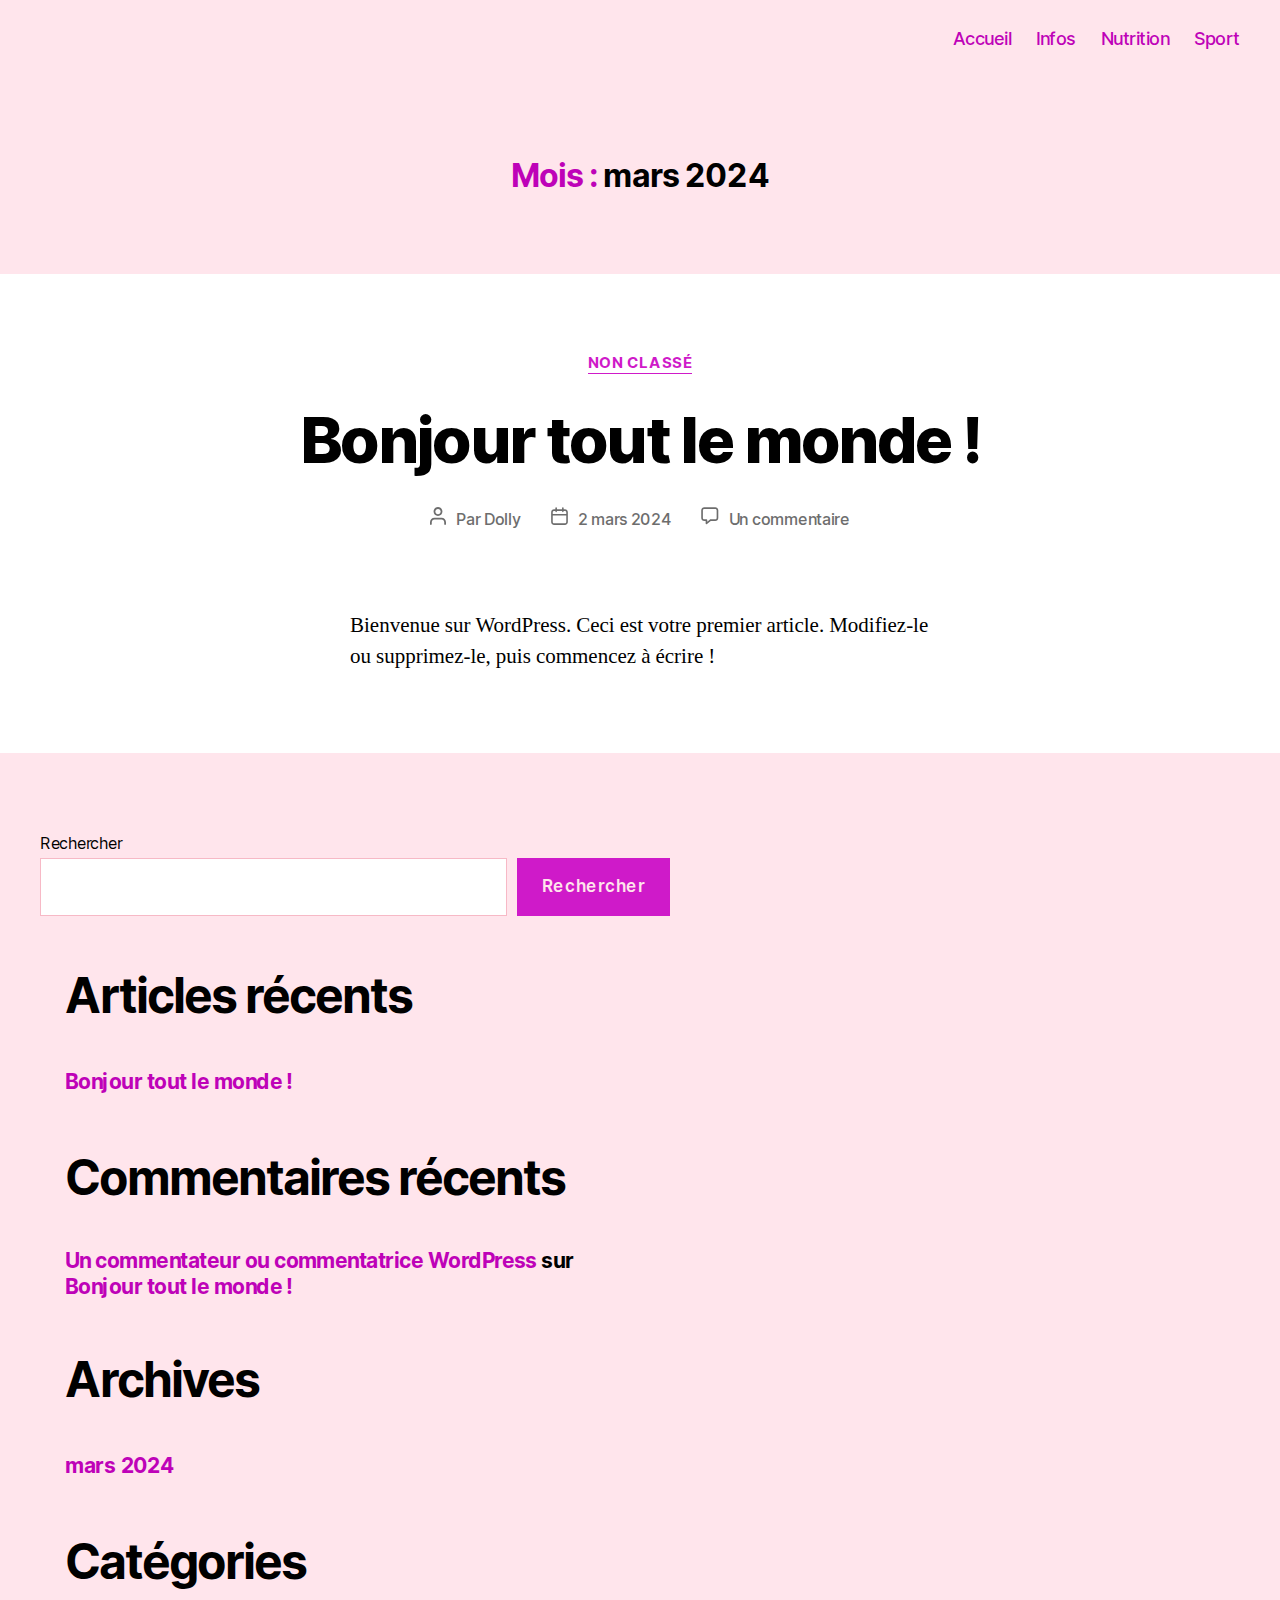
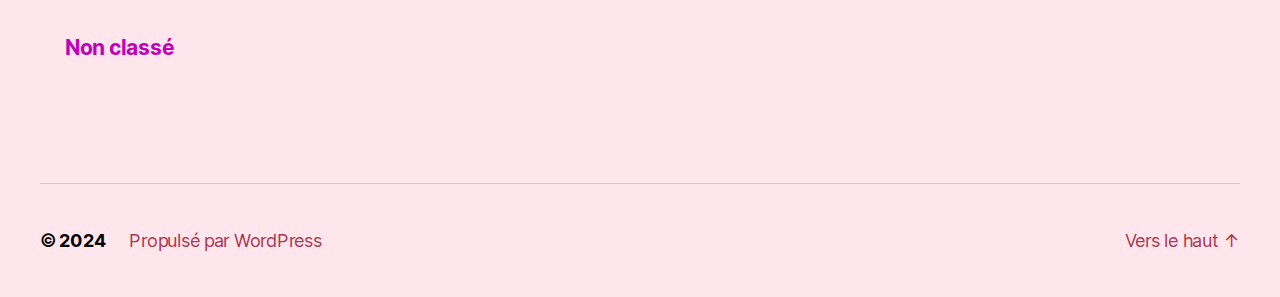
<file: 2024/03/index.html>
<!DOCTYPE html>
<html class="no-js" lang="fr-FR">

	<head>

		<meta charset="UTF-8">
		<meta name="viewport" content="width=device-width, initial-scale=1.0">

		<link rel="profile" href="https://gmpg.org/xfn/11">

		<title>mars 2024</title>
<meta name="robots" content="max-image-preview:large">
<link rel="alternate" type="application/rss+xml" title=" &raquo; Flux" href="/feed/">
<link rel="alternate" type="application/rss+xml" title=" &raquo; Flux des commentaires" href="/comments/feed/">
<script>
window._wpemojiSettings = {"baseUrl":"https:\/\/s.w.org\/images\/core\/emoji\/15.0.3\/72x72\/","ext":".png","svgUrl":"https:\/\/s.w.org\/images\/core\/emoji\/15.0.3\/svg\/","svgExt":".svg","source":{"concatemoji":"\/wp-includes\/js\/wp-emoji-release.min.js?ver=6.5.2"}};
/*! This file is auto-generated */
!function(i,n){var o,s,e;function c(e){try{var t={supportTests:e,timestamp:(new Date).valueOf()};sessionStorage.setItem(o,JSON.stringify(t))}catch(e){}}function p(e,t,n){e.clearRect(0,0,e.canvas.width,e.canvas.height),e.fillText(t,0,0);var t=new Uint32Array(e.getImageData(0,0,e.canvas.width,e.canvas.height).data),r=(e.clearRect(0,0,e.canvas.width,e.canvas.height),e.fillText(n,0,0),new Uint32Array(e.getImageData(0,0,e.canvas.width,e.canvas.height).data));return t.every(function(e,t){return e===r[t]})}function u(e,t,n){switch(t){case"flag":return n(e,"🏳️‍⚧️","🏳️​⚧️")?!1:!n(e,"🇺🇳","🇺​🇳")&&!n(e,"🏴󠁧󠁢󠁥󠁮󠁧󠁿","🏴​󠁧​󠁢​󠁥​󠁮​󠁧​󠁿");case"emoji":return!n(e,"🐦‍⬛","🐦​⬛")}return!1}function f(e,t,n){var r="undefined"!=typeof WorkerGlobalScope&&self instanceof WorkerGlobalScope?new OffscreenCanvas(300,150):i.createElement("canvas"),a=r.getContext("2d",{willReadFrequently:!0}),o=(a.textBaseline="top",a.font="600 32px Arial",{});return e.forEach(function(e){o[e]=t(a,e,n)}),o}function t(e){var t=i.createElement("script");t.src=e,t.defer=!0,i.head.appendChild(t)}"undefined"!=typeof Promise&&(o="wpEmojiSettingsSupports",s=["flag","emoji"],n.supports={everything:!0,everythingExceptFlag:!0},e=new Promise(function(e){i.addEventListener("DOMContentLoaded",e,{once:!0})}),new Promise(function(t){var n=function(){try{var e=JSON.parse(sessionStorage.getItem(o));if("object"==typeof e&&"number"==typeof e.timestamp&&(new Date).valueOf()<e.timestamp+604800&&"object"==typeof e.supportTests)return e.supportTests}catch(e){}return null}();if(!n){if("undefined"!=typeof Worker&&"undefined"!=typeof OffscreenCanvas&&"undefined"!=typeof URL&&URL.createObjectURL&&"undefined"!=typeof Blob)try{var e="postMessage("+f.toString()+"("+[JSON.stringify(s),u.toString(),p.toString()].join(",")+"));",r=new Blob([e],{type:"text/javascript"}),a=new Worker(URL.createObjectURL(r),{name:"wpTestEmojiSupports"});return void(a.onmessage=function(e){c(n=e.data),a.terminate(),t(n)})}catch(e){}c(n=f(s,u,p))}t(n)}).then(function(e){for(var t in e)n.supports[t]=e[t],n.supports.everything=n.supports.everything&&n.supports[t],"flag"!==t&&(n.supports.everythingExceptFlag=n.supports.everythingExceptFlag&&n.supports[t]);n.supports.everythingExceptFlag=n.supports.everythingExceptFlag&&!n.supports.flag,n.DOMReady=!1,n.readyCallback=function(){n.DOMReady=!0}}).then(function(){return e}).then(function(){var e;n.supports.everything||(n.readyCallback(),(e=n.source||{}).concatemoji?t(e.concatemoji):e.wpemoji&&e.twemoji&&(t(e.twemoji),t(e.wpemoji)))}))}((window,document),window._wpemojiSettings);
</script>
<style id="wp-emoji-styles-inline-css">img.wp-smiley, img.emoji {
		display: inline !important;
		border: none !important;
		box-shadow: none !important;
		height: 1em !important;
		width: 1em !important;
		margin: 0 0.07em !important;
		vertical-align: -0.1em !important;
		background: none !important;
		padding: 0 !important;
	}</style>
<link rel="stylesheet" id="wp-block-library-css" href="/wp-includes/css/dist/block-library/style.min.css?ver=6.5.2" media="all">
<style id="classic-theme-styles-inline-css">/*! This file is auto-generated */
.wp-block-button__link{color:#fff;background-color:#32373c;border-radius:9999px;box-shadow:none;text-decoration:none;padding:calc(.667em + 2px) calc(1.333em + 2px);font-size:1.125em}.wp-block-file__button{background:#32373c;color:#fff;text-decoration:none}</style>
<style id="global-styles-inline-css">body{--wp--preset--color--black: #000000;--wp--preset--color--cyan-bluish-gray: #abb8c3;--wp--preset--color--white: #ffffff;--wp--preset--color--pale-pink: #f78da7;--wp--preset--color--vivid-red: #cf2e2e;--wp--preset--color--luminous-vivid-orange: #ff6900;--wp--preset--color--luminous-vivid-amber: #fcb900;--wp--preset--color--light-green-cyan: #7bdcb5;--wp--preset--color--vivid-green-cyan: #00d084;--wp--preset--color--pale-cyan-blue: #8ed1fc;--wp--preset--color--vivid-cyan-blue: #0693e3;--wp--preset--color--vivid-purple: #9b51e0;--wp--preset--color--accent: #cf1ac9;--wp--preset--color--primary: #000000;--wp--preset--color--secondary: #6d6d6d;--wp--preset--color--subtle-background: #dbdbdb;--wp--preset--color--background: #ffffff;--wp--preset--gradient--vivid-cyan-blue-to-vivid-purple: linear-gradient(135deg,rgba(6,147,227,1) 0%,rgb(155,81,224) 100%);--wp--preset--gradient--light-green-cyan-to-vivid-green-cyan: linear-gradient(135deg,rgb(122,220,180) 0%,rgb(0,208,130) 100%);--wp--preset--gradient--luminous-vivid-amber-to-luminous-vivid-orange: linear-gradient(135deg,rgba(252,185,0,1) 0%,rgba(255,105,0,1) 100%);--wp--preset--gradient--luminous-vivid-orange-to-vivid-red: linear-gradient(135deg,rgba(255,105,0,1) 0%,rgb(207,46,46) 100%);--wp--preset--gradient--very-light-gray-to-cyan-bluish-gray: linear-gradient(135deg,rgb(238,238,238) 0%,rgb(169,184,195) 100%);--wp--preset--gradient--cool-to-warm-spectrum: linear-gradient(135deg,rgb(74,234,220) 0%,rgb(151,120,209) 20%,rgb(207,42,186) 40%,rgb(238,44,130) 60%,rgb(251,105,98) 80%,rgb(254,248,76) 100%);--wp--preset--gradient--blush-light-purple: linear-gradient(135deg,rgb(255,206,236) 0%,rgb(152,150,240) 100%);--wp--preset--gradient--blush-bordeaux: linear-gradient(135deg,rgb(254,205,165) 0%,rgb(254,45,45) 50%,rgb(107,0,62) 100%);--wp--preset--gradient--luminous-dusk: linear-gradient(135deg,rgb(255,203,112) 0%,rgb(199,81,192) 50%,rgb(65,88,208) 100%);--wp--preset--gradient--pale-ocean: linear-gradient(135deg,rgb(255,245,203) 0%,rgb(182,227,212) 50%,rgb(51,167,181) 100%);--wp--preset--gradient--electric-grass: linear-gradient(135deg,rgb(202,248,128) 0%,rgb(113,206,126) 100%);--wp--preset--gradient--midnight: linear-gradient(135deg,rgb(2,3,129) 0%,rgb(40,116,252) 100%);--wp--preset--font-size--small: 18px;--wp--preset--font-size--medium: 20px;--wp--preset--font-size--large: 26.25px;--wp--preset--font-size--x-large: 42px;--wp--preset--font-size--normal: 21px;--wp--preset--font-size--larger: 32px;--wp--preset--spacing--20: 0.44rem;--wp--preset--spacing--30: 0.67rem;--wp--preset--spacing--40: 1rem;--wp--preset--spacing--50: 1.5rem;--wp--preset--spacing--60: 2.25rem;--wp--preset--spacing--70: 3.38rem;--wp--preset--spacing--80: 5.06rem;--wp--preset--shadow--natural: 6px 6px 9px rgba(0, 0, 0, 0.2);--wp--preset--shadow--deep: 12px 12px 50px rgba(0, 0, 0, 0.4);--wp--preset--shadow--sharp: 6px 6px 0px rgba(0, 0, 0, 0.2);--wp--preset--shadow--outlined: 6px 6px 0px -3px rgba(255, 255, 255, 1), 6px 6px rgba(0, 0, 0, 1);--wp--preset--shadow--crisp: 6px 6px 0px rgba(0, 0, 0, 1);}:where(.is-layout-flex){gap: 0.5em;}:where(.is-layout-grid){gap: 0.5em;}body .is-layout-flow > .alignleft{float: left;margin-inline-start: 0;margin-inline-end: 2em;}body .is-layout-flow > .alignright{float: right;margin-inline-start: 2em;margin-inline-end: 0;}body .is-layout-flow > .aligncenter{margin-left: auto !important;margin-right: auto !important;}body .is-layout-constrained > .alignleft{float: left;margin-inline-start: 0;margin-inline-end: 2em;}body .is-layout-constrained > .alignright{float: right;margin-inline-start: 2em;margin-inline-end: 0;}body .is-layout-constrained > .aligncenter{margin-left: auto !important;margin-right: auto !important;}body .is-layout-constrained > :where(:not(.alignleft):not(.alignright):not(.alignfull)){max-width: var(--wp--style--global--content-size);margin-left: auto !important;margin-right: auto !important;}body .is-layout-constrained > .alignwide{max-width: var(--wp--style--global--wide-size);}body .is-layout-flex{display: flex;}body .is-layout-flex{flex-wrap: wrap;align-items: center;}body .is-layout-flex > *{margin: 0;}body .is-layout-grid{display: grid;}body .is-layout-grid > *{margin: 0;}:where(.wp-block-columns.is-layout-flex){gap: 2em;}:where(.wp-block-columns.is-layout-grid){gap: 2em;}:where(.wp-block-post-template.is-layout-flex){gap: 1.25em;}:where(.wp-block-post-template.is-layout-grid){gap: 1.25em;}.has-black-color{color: var(--wp--preset--color--black) !important;}.has-cyan-bluish-gray-color{color: var(--wp--preset--color--cyan-bluish-gray) !important;}.has-white-color{color: var(--wp--preset--color--white) !important;}.has-pale-pink-color{color: var(--wp--preset--color--pale-pink) !important;}.has-vivid-red-color{color: var(--wp--preset--color--vivid-red) !important;}.has-luminous-vivid-orange-color{color: var(--wp--preset--color--luminous-vivid-orange) !important;}.has-luminous-vivid-amber-color{color: var(--wp--preset--color--luminous-vivid-amber) !important;}.has-light-green-cyan-color{color: var(--wp--preset--color--light-green-cyan) !important;}.has-vivid-green-cyan-color{color: var(--wp--preset--color--vivid-green-cyan) !important;}.has-pale-cyan-blue-color{color: var(--wp--preset--color--pale-cyan-blue) !important;}.has-vivid-cyan-blue-color{color: var(--wp--preset--color--vivid-cyan-blue) !important;}.has-vivid-purple-color{color: var(--wp--preset--color--vivid-purple) !important;}.has-black-background-color{background-color: var(--wp--preset--color--black) !important;}.has-cyan-bluish-gray-background-color{background-color: var(--wp--preset--color--cyan-bluish-gray) !important;}.has-white-background-color{background-color: var(--wp--preset--color--white) !important;}.has-pale-pink-background-color{background-color: var(--wp--preset--color--pale-pink) !important;}.has-vivid-red-background-color{background-color: var(--wp--preset--color--vivid-red) !important;}.has-luminous-vivid-orange-background-color{background-color: var(--wp--preset--color--luminous-vivid-orange) !important;}.has-luminous-vivid-amber-background-color{background-color: var(--wp--preset--color--luminous-vivid-amber) !important;}.has-light-green-cyan-background-color{background-color: var(--wp--preset--color--light-green-cyan) !important;}.has-vivid-green-cyan-background-color{background-color: var(--wp--preset--color--vivid-green-cyan) !important;}.has-pale-cyan-blue-background-color{background-color: var(--wp--preset--color--pale-cyan-blue) !important;}.has-vivid-cyan-blue-background-color{background-color: var(--wp--preset--color--vivid-cyan-blue) !important;}.has-vivid-purple-background-color{background-color: var(--wp--preset--color--vivid-purple) !important;}.has-black-border-color{border-color: var(--wp--preset--color--black) !important;}.has-cyan-bluish-gray-border-color{border-color: var(--wp--preset--color--cyan-bluish-gray) !important;}.has-white-border-color{border-color: var(--wp--preset--color--white) !important;}.has-pale-pink-border-color{border-color: var(--wp--preset--color--pale-pink) !important;}.has-vivid-red-border-color{border-color: var(--wp--preset--color--vivid-red) !important;}.has-luminous-vivid-orange-border-color{border-color: var(--wp--preset--color--luminous-vivid-orange) !important;}.has-luminous-vivid-amber-border-color{border-color: var(--wp--preset--color--luminous-vivid-amber) !important;}.has-light-green-cyan-border-color{border-color: var(--wp--preset--color--light-green-cyan) !important;}.has-vivid-green-cyan-border-color{border-color: var(--wp--preset--color--vivid-green-cyan) !important;}.has-pale-cyan-blue-border-color{border-color: var(--wp--preset--color--pale-cyan-blue) !important;}.has-vivid-cyan-blue-border-color{border-color: var(--wp--preset--color--vivid-cyan-blue) !important;}.has-vivid-purple-border-color{border-color: var(--wp--preset--color--vivid-purple) !important;}.has-vivid-cyan-blue-to-vivid-purple-gradient-background{background: var(--wp--preset--gradient--vivid-cyan-blue-to-vivid-purple) !important;}.has-light-green-cyan-to-vivid-green-cyan-gradient-background{background: var(--wp--preset--gradient--light-green-cyan-to-vivid-green-cyan) !important;}.has-luminous-vivid-amber-to-luminous-vivid-orange-gradient-background{background: var(--wp--preset--gradient--luminous-vivid-amber-to-luminous-vivid-orange) !important;}.has-luminous-vivid-orange-to-vivid-red-gradient-background{background: var(--wp--preset--gradient--luminous-vivid-orange-to-vivid-red) !important;}.has-very-light-gray-to-cyan-bluish-gray-gradient-background{background: var(--wp--preset--gradient--very-light-gray-to-cyan-bluish-gray) !important;}.has-cool-to-warm-spectrum-gradient-background{background: var(--wp--preset--gradient--cool-to-warm-spectrum) !important;}.has-blush-light-purple-gradient-background{background: var(--wp--preset--gradient--blush-light-purple) !important;}.has-blush-bordeaux-gradient-background{background: var(--wp--preset--gradient--blush-bordeaux) !important;}.has-luminous-dusk-gradient-background{background: var(--wp--preset--gradient--luminous-dusk) !important;}.has-pale-ocean-gradient-background{background: var(--wp--preset--gradient--pale-ocean) !important;}.has-electric-grass-gradient-background{background: var(--wp--preset--gradient--electric-grass) !important;}.has-midnight-gradient-background{background: var(--wp--preset--gradient--midnight) !important;}.has-small-font-size{font-size: var(--wp--preset--font-size--small) !important;}.has-medium-font-size{font-size: var(--wp--preset--font-size--medium) !important;}.has-large-font-size{font-size: var(--wp--preset--font-size--large) !important;}.has-x-large-font-size{font-size: var(--wp--preset--font-size--x-large) !important;}
.wp-block-navigation a:where(:not(.wp-element-button)){color: inherit;}
:where(.wp-block-post-template.is-layout-flex){gap: 1.25em;}:where(.wp-block-post-template.is-layout-grid){gap: 1.25em;}
:where(.wp-block-columns.is-layout-flex){gap: 2em;}:where(.wp-block-columns.is-layout-grid){gap: 2em;}
.wp-block-pullquote{font-size: 1.5em;line-height: 1.6;}</style>
<link rel="stylesheet" id="hfe-style-css" href="/wp-content/plugins/header-footer-elementor/assets/css/header-footer-elementor.css?ver=1.6.28" media="all">
<link rel="stylesheet" id="elementor-frontend-css" href="/wp-content/plugins/elementor/assets/css/frontend-lite.min.css?ver=3.19.4" media="all">
<link rel="stylesheet" id="swiper-css" href="/wp-content/plugins/elementor/assets/lib/swiper/v8/css/swiper.min.css?ver=8.4.5" media="all">
<link rel="stylesheet" id="elementor-post-6-css" href="/wp-content/uploads/elementor/css/post-6.css?ver=1713570965" media="all">
<link rel="stylesheet" id="elementor-pro-css" href="/wp-content/plugins/elementor-pro/assets/css/frontend-lite.min.css?ver=3.19.0" media="all">
<link rel="stylesheet" id="elementor-global-css" href="/wp-content/uploads/elementor/css/global.css?ver=1713570770" media="all">
<link rel="stylesheet" id="twentytwenty-style-css" href="/wp-content/themes/twentytwenty/style.css?ver=2.5" media="all">
<style id="twentytwenty-style-inline-css">.color-accent,.color-accent-hover:hover,.color-accent-hover:focus,:root .has-accent-color,.has-drop-cap:not(:focus):first-letter,.wp-block-button.is-style-outline,a { color: #cf1ac9; }blockquote,.border-color-accent,.border-color-accent-hover:hover,.border-color-accent-hover:focus { border-color: #cf1ac9; }button,.button,.faux-button,.wp-block-button__link,.wp-block-file .wp-block-file__button,input[type="button"],input[type="reset"],input[type="submit"],.bg-accent,.bg-accent-hover:hover,.bg-accent-hover:focus,:root .has-accent-background-color,.comment-reply-link { background-color: #cf1ac9; }.fill-children-accent,.fill-children-accent * { fill: #cf1ac9; }:root .has-background-color,button,.button,.faux-button,.wp-block-button__link,.wp-block-file__button,input[type="button"],input[type="reset"],input[type="submit"],.wp-block-button,.comment-reply-link,.has-background.has-primary-background-color:not(.has-text-color),.has-background.has-primary-background-color *:not(.has-text-color),.has-background.has-accent-background-color:not(.has-text-color),.has-background.has-accent-background-color *:not(.has-text-color) { color: #ffffff; }:root .has-background-background-color { background-color: #ffffff; }body,.entry-title a,:root .has-primary-color { color: #000000; }:root .has-primary-background-color { background-color: #000000; }cite,figcaption,.wp-caption-text,.post-meta,.entry-content .wp-block-archives li,.entry-content .wp-block-categories li,.entry-content .wp-block-latest-posts li,.wp-block-latest-comments__comment-date,.wp-block-latest-posts__post-date,.wp-block-embed figcaption,.wp-block-image figcaption,.wp-block-pullquote cite,.comment-metadata,.comment-respond .comment-notes,.comment-respond .logged-in-as,.pagination .dots,.entry-content hr:not(.has-background),hr.styled-separator,:root .has-secondary-color { color: #6d6d6d; }:root .has-secondary-background-color { background-color: #6d6d6d; }pre,fieldset,input,textarea,table,table *,hr { border-color: #dbdbdb; }caption,code,code,kbd,samp,.wp-block-table.is-style-stripes tbody tr:nth-child(odd),:root .has-subtle-background-background-color { background-color: #dbdbdb; }.wp-block-table.is-style-stripes { border-bottom-color: #dbdbdb; }.wp-block-latest-posts.is-grid li { border-top-color: #dbdbdb; }:root .has-subtle-background-color { color: #dbdbdb; }body:not(.overlay-header) .primary-menu > li > a,body:not(.overlay-header) .primary-menu > li > .icon,.modal-menu a,.footer-menu a, .footer-widgets a:where(:not(.wp-block-button__link)),#site-footer .wp-block-button.is-style-outline,.wp-block-pullquote:before,.singular:not(.overlay-header) .entry-header a,.archive-header a,.header-footer-group .color-accent,.header-footer-group .color-accent-hover:hover { color: #be02b8; }.social-icons a,#site-footer button:not(.toggle),#site-footer .button,#site-footer .faux-button,#site-footer .wp-block-button__link,#site-footer .wp-block-file__button,#site-footer input[type="button"],#site-footer input[type="reset"],#site-footer input[type="submit"] { background-color: #be02b8; }.social-icons a,body:not(.overlay-header) .primary-menu ul,.header-footer-group button,.header-footer-group .button,.header-footer-group .faux-button,.header-footer-group .wp-block-button:not(.is-style-outline) .wp-block-button__link,.header-footer-group .wp-block-file__button,.header-footer-group input[type="button"],.header-footer-group input[type="reset"],.header-footer-group input[type="submit"] { color: #ffe5ec; }#site-header,.footer-nav-widgets-wrapper,#site-footer,.menu-modal,.menu-modal-inner,.search-modal-inner,.archive-header,.singular .entry-header,.singular .featured-media:before,.wp-block-pullquote:before { background-color: #ffe5ec; }.header-footer-group,body:not(.overlay-header) #site-header .toggle,.menu-modal .toggle { color: #000000; }body:not(.overlay-header) .primary-menu ul { background-color: #000000; }body:not(.overlay-header) .primary-menu > li > ul:after { border-bottom-color: #000000; }body:not(.overlay-header) .primary-menu ul ul:after { border-left-color: #000000; }.site-description,body:not(.overlay-header) .toggle-inner .toggle-text,.widget .post-date,.widget .rss-date,.widget_archive li,.widget_categories li,.widget cite,.widget_pages li,.widget_meta li,.widget_nav_menu li,.powered-by-wordpress,.to-the-top,.singular .entry-header .post-meta,.singular:not(.overlay-header) .entry-header .post-meta a { color: #a83850; }.header-footer-group pre,.header-footer-group fieldset,.header-footer-group input,.header-footer-group textarea,.header-footer-group table,.header-footer-group table *,.footer-nav-widgets-wrapper,#site-footer,.menu-modal nav *,.footer-widgets-outer-wrapper,.footer-top { border-color: #f7b9c6; }.header-footer-group table caption,body:not(.overlay-header) .header-inner .toggle-wrapper::before { background-color: #f7b9c6; }</style>
<link rel="stylesheet" id="twentytwenty-print-style-css" href="/wp-content/themes/twentytwenty/print.css?ver=2.5" media="print">
<link rel="stylesheet" id="wpr-text-animations-css-css" href="/wp-content/plugins/royal-elementor-addons/assets/css/lib/animations/text-animations.min.css?ver=1.3.972" media="all">
<link rel="stylesheet" id="wpr-addons-css-css" href="/wp-content/plugins/royal-elementor-addons/assets/css/frontend.min.css?ver=1.3.972" media="all">
<link rel="stylesheet" id="font-awesome-5-all-css" href="/wp-content/plugins/elementor/assets/lib/font-awesome/css/all.min.css?ver=1.3.972" media="all">
<link rel="stylesheet" id="google-fonts-1-css" href="https://fonts.googleapis.com/css?family=Roboto%3A100%2C100italic%2C200%2C200italic%2C300%2C300italic%2C400%2C400italic%2C500%2C500italic%2C600%2C600italic%2C700%2C700italic%2C800%2C800italic%2C900%2C900italic%7CRoboto+Slab%3A100%2C100italic%2C200%2C200italic%2C300%2C300italic%2C400%2C400italic%2C500%2C500italic%2C600%2C600italic%2C700%2C700italic%2C800%2C800italic%2C900%2C900italic&#038;display=swap&#038;ver=6.5.2" media="all">
<link rel="preconnect" href="https://fonts.gstatic.com/" crossorigin>
<script data-cfasync="false" src="/wp-includes/js/jquery/jquery.min.js?ver=3.7.1" id="jquery-core-js"></script>
<script data-cfasync="false" src="/wp-includes/js/jquery/jquery-migrate.min.js?ver=3.4.1" id="jquery-migrate-js"></script>
<script src="/wp-content/themes/twentytwenty/assets/js/index.js?ver=2.5" id="twentytwenty-js-js" defer data-wp-strategy="defer"></script>
<link rel="https://api.w.org/" href="/wp-json/">
<link rel="EditURI" type="application/rsd+xml" title="RSD" href="/xmlrpc.php?rsd">
<meta name="generator" content="WordPress 6.5.2">
	<script>document.documentElement.className = document.documentElement.className.replace( 'no-js', 'js' );</script>
	<meta name="generator" content="Elementor 3.19.4; features: e_optimized_assets_loading, e_optimized_css_loading, e_font_icon_svg, additional_custom_breakpoints, block_editor_assets_optimize, e_image_loading_optimization; settings: css_print_method-external, google_font-enabled, font_display-swap">
<style id="custom-background-css">body.custom-background { background-color: #ffffff; }</style>
	<style id="wpr_lightbox_styles">.lg-backdrop {
					background-color: rgba(0,0,0,0.6) !important;
				}
				.lg-toolbar,
				.lg-dropdown {
					background-color: rgba(0,0,0,0.8) !important;
				}
				.lg-dropdown:after {
					border-bottom-color: rgba(0,0,0,0.8) !important;
				}
				.lg-sub-html {
					background-color: rgba(0,0,0,0.8) !important;
				}
				.lg-thumb-outer,
				.lg-progress-bar {
					background-color: #444444 !important;
				}
				.lg-progress {
					background-color: #a90707 !important;
				}
				.lg-icon {
					color: #efefef !important;
					font-size: 20px !important;
				}
				.lg-icon.lg-toogle-thumb {
					font-size: 24px !important;
				}
				.lg-icon:hover,
				.lg-dropdown-text:hover {
					color: #ffffff !important;
				}
				.lg-sub-html,
				.lg-dropdown-text {
					color: #efefef !important;
					font-size: 14px !important;
				}
				#lg-counter {
					color: #efefef !important;
					font-size: 14px !important;
				}
				.lg-prev,
				.lg-next {
					font-size: 35px !important;
				}

				/* Defaults */
				.lg-icon {
				background-color: transparent !important;
				}

				#lg-counter {
				opacity: 0.9;
				}

				.lg-thumb-outer {
				padding: 0 10px;
				}

				.lg-thumb-item {
				border-radius: 0 !important;
				border: none !important;
				opacity: 0.5;
				}

				.lg-thumb-item.active {
					opacity: 1;
				}</style>
	</head>

	<body class="archive date custom-background wp-embed-responsive ehf-template-twentytwenty ehf-stylesheet-twentytwenty has-no-pagination showing-comments show-avatars footer-top-visible elementor-default elementor-kit-6">

		<a class="skip-link screen-reader-text" href="#site-content">Aller au contenu</a>
		<header id="site-header" class="header-footer-group">

			<div class="header-inner section-inner">

				<div class="header-titles-wrapper">

					
					<div class="header-titles">

						<div class="site-title faux-heading"><a href="/"></a></div>
					</div>
<!-- .header-titles -->

					<button class="toggle nav-toggle mobile-nav-toggle" data-toggle-target=".menu-modal" data-toggle-body-class="showing-menu-modal" aria-expanded="false" data-set-focus=".close-nav-toggle">
						<span class="toggle-inner">
							<span class="toggle-icon">
								<svg class="svg-icon" aria-hidden="true" role="img" focusable="false" xmlns="http://www.w3.org/2000/svg" width="26" height="7" viewbox="0 0 26 7"><path fill-rule="evenodd" d="M332.5,45 C330.567003,45 329,43.4329966 329,41.5 C329,39.5670034 330.567003,38 332.5,38 C334.432997,38 336,39.5670034 336,41.5 C336,43.4329966 334.432997,45 332.5,45 Z M342,45 C340.067003,45 338.5,43.4329966 338.5,41.5 C338.5,39.5670034 340.067003,38 342,38 C343.932997,38 345.5,39.5670034 345.5,41.5 C345.5,43.4329966 343.932997,45 342,45 Z M351.5,45 C349.567003,45 348,43.4329966 348,41.5 C348,39.5670034 349.567003,38 351.5,38 C353.432997,38 355,39.5670034 355,41.5 C355,43.4329966 353.432997,45 351.5,45 Z" transform="translate(-329 -38)"></path></svg>							</span>
							<span class="toggle-text">Menu</span>
						</span>
					</button><!-- .nav-toggle -->

				</div>
<!-- .header-titles-wrapper -->

				<div class="header-navigation-wrapper">

					
							<nav class="primary-menu-wrapper" aria-label="Horizontal">

								<ul class="primary-menu reset-list-style">

								<li id="menu-item-211" class="menu-item menu-item-type-post_type menu-item-object-page menu-item-211"><a href="/accueil/">Accueil</a></li>
<li id="menu-item-210" class="menu-item menu-item-type-post_type menu-item-object-page menu-item-210"><a href="/infos/">Infos</a></li>
<li id="menu-item-209" class="menu-item menu-item-type-post_type menu-item-object-page menu-item-209"><a href="/nutrition/">Nutrition</a></li>
<li id="menu-item-208" class="menu-item menu-item-type-post_type menu-item-object-page menu-item-208"><a href="/sport/">Sport</a></li>

								</ul>

							</nav><!-- .primary-menu-wrapper -->

						
				</div>
<!-- .header-navigation-wrapper -->

			</div>
<!-- .header-inner -->

			
		</header><!-- #site-header -->

		
<div class="menu-modal cover-modal header-footer-group" data-modal-target-string=".menu-modal">

	<div class="menu-modal-inner modal-inner">

		<div class="menu-wrapper section-inner">

			<div class="menu-top">

				<button class="toggle close-nav-toggle fill-children-current-color" data-toggle-target=".menu-modal" data-toggle-body-class="showing-menu-modal" data-set-focus=".menu-modal">
					<span class="toggle-text">Fermer le menu</span>
					<svg class="svg-icon" aria-hidden="true" role="img" focusable="false" xmlns="http://www.w3.org/2000/svg" width="16" height="16" viewbox="0 0 16 16"><polygon fill="" fill-rule="evenodd" points="6.852 7.649 .399 1.195 1.445 .149 7.899 6.602 14.352 .149 15.399 1.195 8.945 7.649 15.399 14.102 14.352 15.149 7.899 8.695 1.445 15.149 .399 14.102"></polygon></svg>				</button><!-- .nav-toggle -->

				
					<nav class="mobile-menu" aria-label="Mobile">

						<ul class="modal-menu reset-list-style">

						<li class="menu-item menu-item-type-post_type menu-item-object-page menu-item-211">
<div class="ancestor-wrapper"><a href="/accueil/">Accueil</a></div>
<!-- .ancestor-wrapper -->
</li>
<li class="menu-item menu-item-type-post_type menu-item-object-page menu-item-210">
<div class="ancestor-wrapper"><a href="/infos/">Infos</a></div>
<!-- .ancestor-wrapper -->
</li>
<li class="menu-item menu-item-type-post_type menu-item-object-page menu-item-209">
<div class="ancestor-wrapper"><a href="/nutrition/">Nutrition</a></div>
<!-- .ancestor-wrapper -->
</li>
<li class="menu-item menu-item-type-post_type menu-item-object-page menu-item-208">
<div class="ancestor-wrapper"><a href="/sport/">Sport</a></div>
<!-- .ancestor-wrapper -->
</li>

						</ul>

					</nav>

					
			</div>
<!-- .menu-top -->

			<div class="menu-bottom">

				
			</div>
<!-- .menu-bottom -->

		</div>
<!-- .menu-wrapper -->

	</div>
<!-- .menu-modal-inner -->

</div>
<!-- .menu-modal -->

<main id="site-content">

	
		<header class="archive-header has-text-align-center header-footer-group">

			<div class="archive-header-inner section-inner medium">

									<h1 class="archive-title">
<span class="color-accent">Mois :</span> <span>mars 2024</span>
</h1>
				
				
			</div>
<!-- .archive-header-inner -->

		</header><!-- .archive-header -->

		
<article class="post-1 post type-post status-publish format-standard hentry category-non-classe" id="post-1">

	
<header class="entry-header has-text-align-center">

	<div class="entry-header-inner section-inner medium">

		
			<div class="entry-categories">
				<span class="screen-reader-text">
					Catégories				</span>
				<div class="entry-categories-inner">
					<a href="/category/non-classe/" rel="category tag">Non classé</a>				</div>
<!-- .entry-categories-inner -->
			</div>
<!-- .entry-categories -->

			<h2 class="entry-title heading-size-1"><a href="/2024/03/02/bonjour-tout-le-monde/">Bonjour tout le monde !</a></h2>
		<div class="post-meta-wrapper post-meta-single post-meta-single-top">

			<ul class="post-meta">

									<li class="post-author meta-wrapper">
						<span class="meta-icon">
							<span class="screen-reader-text">
								Auteur de l’article							</span>
							<svg class="svg-icon" aria-hidden="true" role="img" focusable="false" xmlns="http://www.w3.org/2000/svg" width="18" height="20" viewbox="0 0 18 20"><path fill="" d="M18,19 C18,19.5522847 17.5522847,20 17,20 C16.4477153,20 16,19.5522847 16,19 L16,17 C16,15.3431458 14.6568542,14 13,14 L5,14 C3.34314575,14 2,15.3431458 2,17 L2,19 C2,19.5522847 1.55228475,20 1,20 C0.44771525,20 0,19.5522847 0,19 L0,17 C0,14.2385763 2.23857625,12 5,12 L13,12 C15.7614237,12 18,14.2385763 18,17 L18,19 Z M9,10 C6.23857625,10 4,7.76142375 4,5 C4,2.23857625 6.23857625,0 9,0 C11.7614237,0 14,2.23857625 14,5 C14,7.76142375 11.7614237,10 9,10 Z M9,8 C10.6568542,8 12,6.65685425 12,5 C12,3.34314575 10.6568542,2 9,2 C7.34314575,2 6,3.34314575 6,5 C6,6.65685425 7.34314575,8 9,8 Z"></path></svg>						</span>
						<span class="meta-text">
							Par <a href="/author/dolly/">Dolly</a>						</span>
					</li>
										<li class="post-date meta-wrapper">
						<span class="meta-icon">
							<span class="screen-reader-text">
								Date de l’article							</span>
							<svg class="svg-icon" aria-hidden="true" role="img" focusable="false" xmlns="http://www.w3.org/2000/svg" width="18" height="19" viewbox="0 0 18 19"><path fill="" d="M4.60069444,4.09375 L3.25,4.09375 C2.47334957,4.09375 1.84375,4.72334957 1.84375,5.5 L1.84375,7.26736111 L16.15625,7.26736111 L16.15625,5.5 C16.15625,4.72334957 15.5266504,4.09375 14.75,4.09375 L13.3993056,4.09375 L13.3993056,4.55555556 C13.3993056,5.02154581 13.0215458,5.39930556 12.5555556,5.39930556 C12.0895653,5.39930556 11.7118056,5.02154581 11.7118056,4.55555556 L11.7118056,4.09375 L6.28819444,4.09375 L6.28819444,4.55555556 C6.28819444,5.02154581 5.9104347,5.39930556 5.44444444,5.39930556 C4.97845419,5.39930556 4.60069444,5.02154581 4.60069444,4.55555556 L4.60069444,4.09375 Z M6.28819444,2.40625 L11.7118056,2.40625 L11.7118056,1 C11.7118056,0.534009742 12.0895653,0.15625 12.5555556,0.15625 C13.0215458,0.15625 13.3993056,0.534009742 13.3993056,1 L13.3993056,2.40625 L14.75,2.40625 C16.4586309,2.40625 17.84375,3.79136906 17.84375,5.5 L17.84375,15.875 C17.84375,17.5836309 16.4586309,18.96875 14.75,18.96875 L3.25,18.96875 C1.54136906,18.96875 0.15625,17.5836309 0.15625,15.875 L0.15625,5.5 C0.15625,3.79136906 1.54136906,2.40625 3.25,2.40625 L4.60069444,2.40625 L4.60069444,1 C4.60069444,0.534009742 4.97845419,0.15625 5.44444444,0.15625 C5.9104347,0.15625 6.28819444,0.534009742 6.28819444,1 L6.28819444,2.40625 Z M1.84375,8.95486111 L1.84375,15.875 C1.84375,16.6516504 2.47334957,17.28125 3.25,17.28125 L14.75,17.28125 C15.5266504,17.28125 16.15625,16.6516504 16.15625,15.875 L16.15625,8.95486111 L1.84375,8.95486111 Z"></path></svg>						</span>
						<span class="meta-text">
							<a href="/2024/03/02/bonjour-tout-le-monde/">2 mars 2024</a>
						</span>
					</li>
										<li class="post-comment-link meta-wrapper">
						<span class="meta-icon">
							<svg class="svg-icon" aria-hidden="true" role="img" focusable="false" xmlns="http://www.w3.org/2000/svg" width="19" height="19" viewbox="0 0 19 19"><path d="M9.43016863,13.2235931 C9.58624731,13.094699 9.7823475,13.0241935 9.98476849,13.0241935 L15.0564516,13.0241935 C15.8581553,13.0241935 16.5080645,12.3742843 16.5080645,11.5725806 L16.5080645,3.44354839 C16.5080645,2.64184472 15.8581553,1.99193548 15.0564516,1.99193548 L3.44354839,1.99193548 C2.64184472,1.99193548 1.99193548,2.64184472 1.99193548,3.44354839 L1.99193548,11.5725806 C1.99193548,12.3742843 2.64184472,13.0241935 3.44354839,13.0241935 L5.76612903,13.0241935 C6.24715123,13.0241935 6.63709677,13.4141391 6.63709677,13.8951613 L6.63709677,15.5301903 L9.43016863,13.2235931 Z M3.44354839,14.766129 C1.67980032,14.766129 0.25,13.3363287 0.25,11.5725806 L0.25,3.44354839 C0.25,1.67980032 1.67980032,0.25 3.44354839,0.25 L15.0564516,0.25 C16.8201997,0.25 18.25,1.67980032 18.25,3.44354839 L18.25,11.5725806 C18.25,13.3363287 16.8201997,14.766129 15.0564516,14.766129 L10.2979143,14.766129 L6.32072889,18.0506004 C5.75274472,18.5196577 4.89516129,18.1156602 4.89516129,17.3790323 L4.89516129,14.766129 L3.44354839,14.766129 Z"></path></svg>						</span>
						<span class="meta-text">
							<a href="/2024/03/02/bonjour-tout-le-monde/#comments">Un commentaire <span class="screen-reader-text"> sur Bonjour tout le monde !</span></a>						</span>
					</li>
					
			</ul>
<!-- .post-meta -->

		</div>
<!-- .post-meta-wrapper -->

		
	</div>
<!-- .entry-header-inner -->

</header><!-- .entry-header -->

	<div class="post-inner thin ">

		<div class="entry-content">

			
<p>Bienvenue sur WordPress. Ceci est votre premier article. Modifiez-le ou supprimez-le, puis commencez à écrire !</p>

		</div>
<!-- .entry-content -->

	</div>
<!-- .post-inner -->

	<div class="section-inner">
		
	</div>
<!-- .section-inner -->

	
</article><!-- .post -->

	
</main><!-- #site-content -->


	<div class="footer-nav-widgets-wrapper header-footer-group">

		<div class="footer-inner section-inner">

			
			
				<aside class="footer-widgets-outer-wrapper">

					<div class="footer-widgets-wrapper">

						
							<div class="footer-widgets column-one grid-item">
								<div class="widget widget_block widget_search"><div class="widget-content"><form role="search" method="get" action="http://localhost/DollyPastries/" class="wp-block-search__button-outside wp-block-search__text-button wp-block-search">
<label class="wp-block-search__label" for="wp-block-search__input-1">Rechercher</label><div class="wp-block-search__inside-wrapper ">
<input class="wp-block-search__input" id="wp-block-search__input-1" placeholder="" value="" type="search" name="s" required><button aria-label="Rechercher" class="wp-block-search__button wp-element-button" type="submit">Rechercher</button>
</div>
</form></div></div>
<div class="widget widget_block"><div class="widget-content"><div class="wp-block-group"><div class="wp-block-group__inner-container is-layout-flow wp-block-group-is-layout-flow">
<h2 class="wp-block-heading">Articles récents</h2>
<ul class="wp-block-latest-posts__list wp-block-latest-posts">
<li><a class="wp-block-latest-posts__post-title" href="/2024/03/02/bonjour-tout-le-monde/">Bonjour tout le monde !</a></li>
</ul>
</div></div></div></div>
<div class="widget widget_block"><div class="widget-content"><div class="wp-block-group"><div class="wp-block-group__inner-container is-layout-flow wp-block-group-is-layout-flow">
<h2 class="wp-block-heading">Commentaires récents</h2>
<ol class="wp-block-latest-comments"><li class="wp-block-latest-comments__comment"><article><footer class="wp-block-latest-comments__comment-meta"><a class="wp-block-latest-comments__comment-author" href="https://fr.wordpress.org/">Un commentateur ou commentatrice WordPress</a> sur <a class="wp-block-latest-comments__comment-link" href="/2024/03/02/bonjour-tout-le-monde/#comment-1">Bonjour tout le monde !</a></footer></article></li></ol>
</div></div></div></div>
<div class="widget widget_block"><div class="widget-content"><div class="wp-block-group"><div class="wp-block-group__inner-container is-layout-flow wp-block-group-is-layout-flow">
<h2 class="wp-block-heading">Archives</h2>
<ul class="wp-block-archives-list wp-block-archives">	<li><a href="/2024/03/" aria-current="page">mars 2024</a></li>
</ul>
</div></div></div></div>
<div class="widget widget_block"><div class="widget-content"><div class="wp-block-group"><div class="wp-block-group__inner-container is-layout-flow wp-block-group-is-layout-flow">
<h2 class="wp-block-heading">Catégories</h2>
<ul class="wp-block-categories-list wp-block-categories">	<li class="cat-item cat-item-1">
<a href="/category/non-classe/">Non classé</a>
</li>
</ul>
</div></div></div></div>							</div>

						
						
					</div>
<!-- .footer-widgets-wrapper -->

				</aside><!-- .footer-widgets-outer-wrapper -->

			
		</div>
<!-- .footer-inner -->

	</div>
<!-- .footer-nav-widgets-wrapper -->

	
			<footer id="site-footer" class="header-footer-group">

				<div class="section-inner">

					<div class="footer-credits">

						<p class="footer-copyright">&copy;
							2024							<a href="/"></a>
						</p>
<!-- .footer-copyright -->

						
						<p class="powered-by-wordpress">
							<a href="https://fr.wordpress.org/">
								Propulsé par WordPress							</a>
						</p>
<!-- .powered-by-wordpress -->

					</div>
<!-- .footer-credits -->

					<a class="to-the-top" href="#site-header">
						<span class="to-the-top-long">
							Vers le haut <span class="arrow" aria-hidden="true">&uarr;</span>						</span><!-- .to-the-top-long -->
						<span class="to-the-top-short">
							Haut <span class="arrow" aria-hidden="true">&uarr;</span>						</span><!-- .to-the-top-short -->
					</a><!-- .to-the-top -->

				</div>
<!-- .section-inner -->

			</footer><!-- #site-footer -->

		<script src="/wp-content/plugins/royal-elementor-addons/assets/js/lib/particles/particles.js?ver=3.0.6" id="wpr-particles-js"></script>

	</body>
</html>
</file>
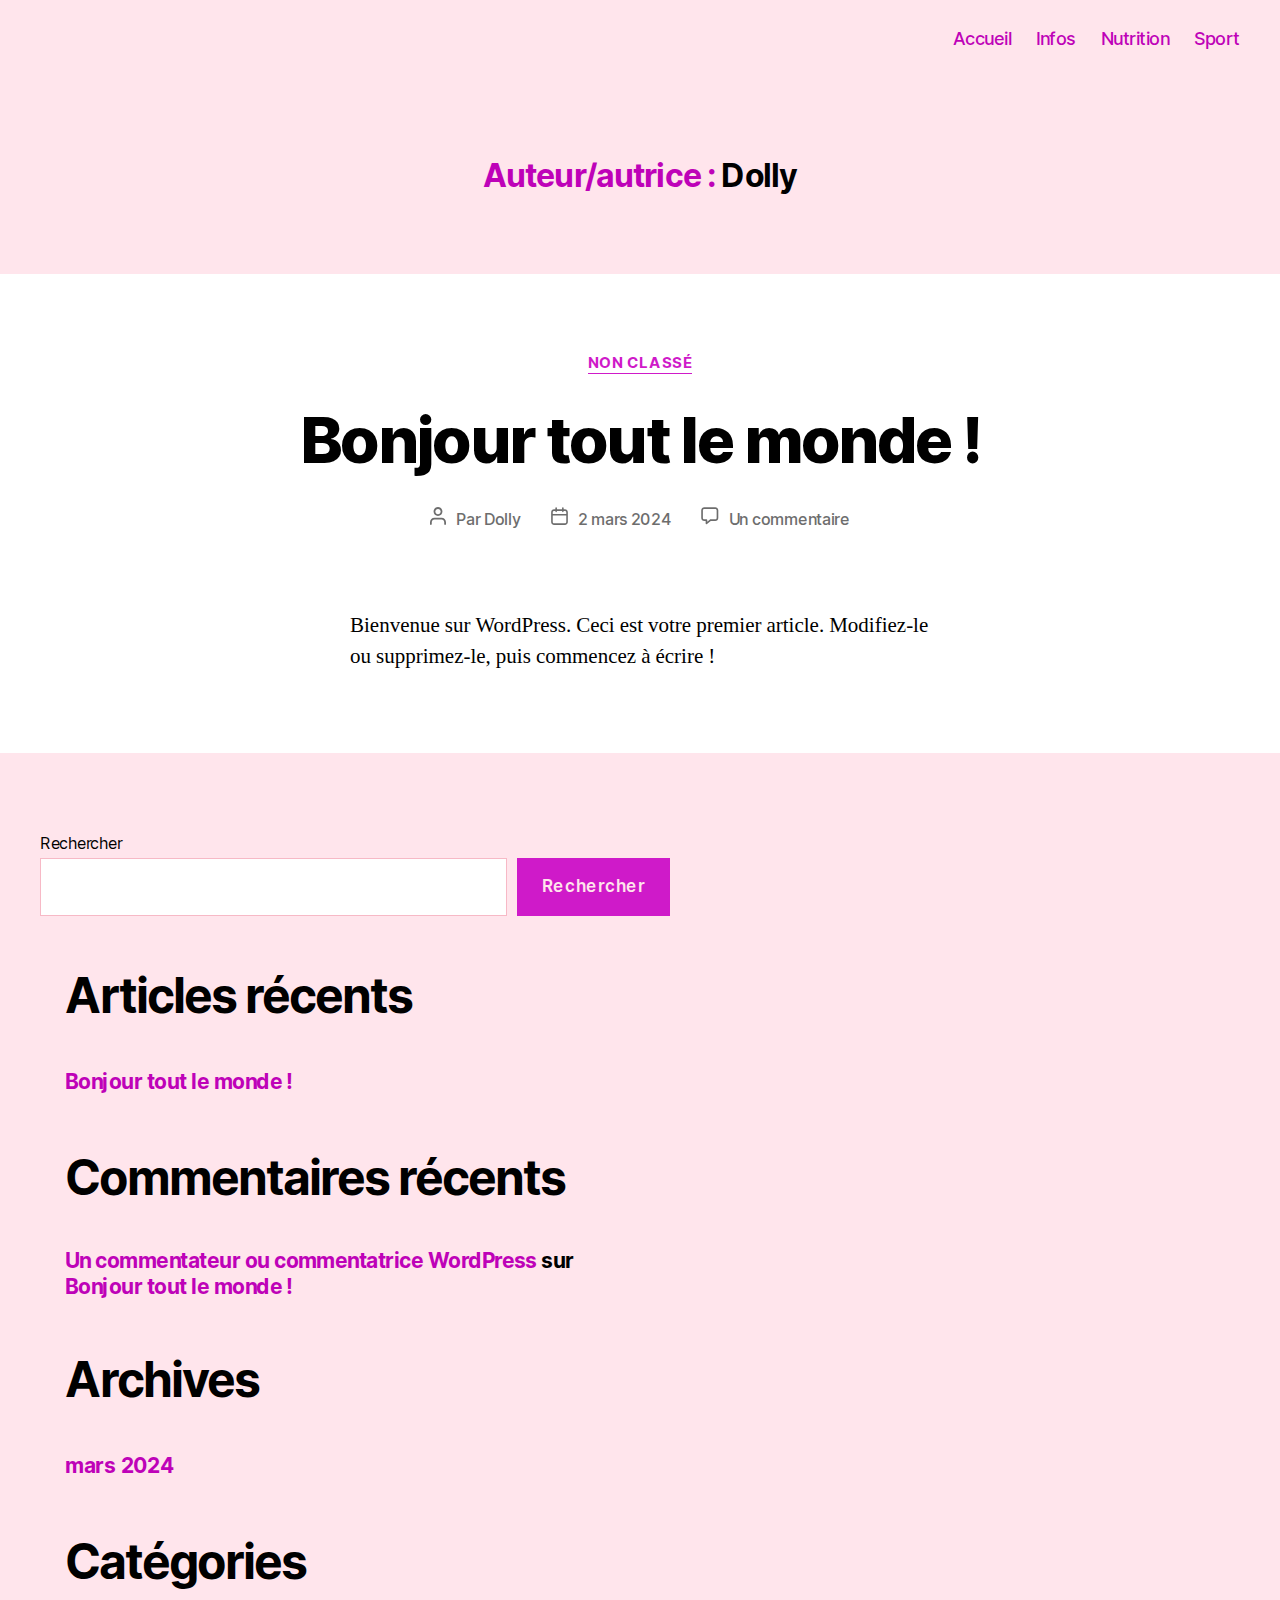
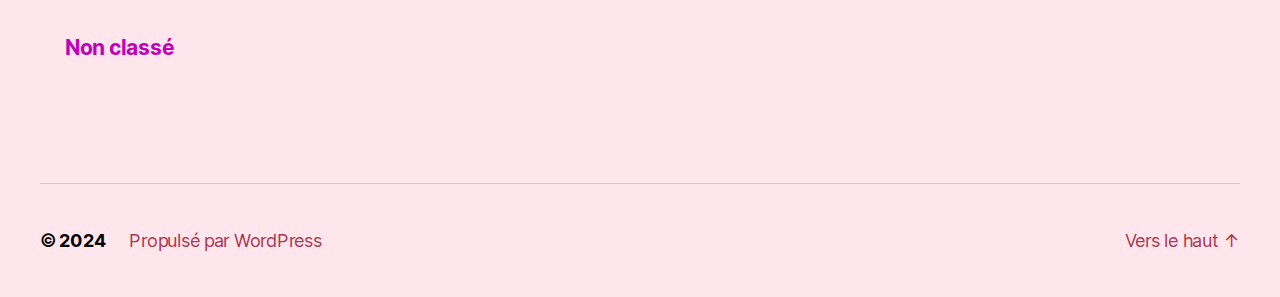
<file: author/dolly/index.html>
<!DOCTYPE html>
<html class="no-js" lang="fr-FR">

	<head>

		<meta charset="UTF-8">
		<meta name="viewport" content="width=device-width, initial-scale=1.0">

		<link rel="profile" href="https://gmpg.org/xfn/11">

		<title>Dolly</title>
<meta name="robots" content="max-image-preview:large">
<link rel="alternate" type="application/rss+xml" title=" &raquo; Flux" href="/feed/">
<link rel="alternate" type="application/rss+xml" title=" &raquo; Flux des commentaires" href="/comments/feed/">
<link rel="alternate" type="application/rss+xml" title=" &raquo; Flux des articles écrits par Dolly" href="/author/dolly/feed/">
<script>
window._wpemojiSettings = {"baseUrl":"https:\/\/s.w.org\/images\/core\/emoji\/15.0.3\/72x72\/","ext":".png","svgUrl":"https:\/\/s.w.org\/images\/core\/emoji\/15.0.3\/svg\/","svgExt":".svg","source":{"concatemoji":"\/wp-includes\/js\/wp-emoji-release.min.js?ver=6.5.2"}};
/*! This file is auto-generated */
!function(i,n){var o,s,e;function c(e){try{var t={supportTests:e,timestamp:(new Date).valueOf()};sessionStorage.setItem(o,JSON.stringify(t))}catch(e){}}function p(e,t,n){e.clearRect(0,0,e.canvas.width,e.canvas.height),e.fillText(t,0,0);var t=new Uint32Array(e.getImageData(0,0,e.canvas.width,e.canvas.height).data),r=(e.clearRect(0,0,e.canvas.width,e.canvas.height),e.fillText(n,0,0),new Uint32Array(e.getImageData(0,0,e.canvas.width,e.canvas.height).data));return t.every(function(e,t){return e===r[t]})}function u(e,t,n){switch(t){case"flag":return n(e,"🏳️‍⚧️","🏳️​⚧️")?!1:!n(e,"🇺🇳","🇺​🇳")&&!n(e,"🏴󠁧󠁢󠁥󠁮󠁧󠁿","🏴​󠁧​󠁢​󠁥​󠁮​󠁧​󠁿");case"emoji":return!n(e,"🐦‍⬛","🐦​⬛")}return!1}function f(e,t,n){var r="undefined"!=typeof WorkerGlobalScope&&self instanceof WorkerGlobalScope?new OffscreenCanvas(300,150):i.createElement("canvas"),a=r.getContext("2d",{willReadFrequently:!0}),o=(a.textBaseline="top",a.font="600 32px Arial",{});return e.forEach(function(e){o[e]=t(a,e,n)}),o}function t(e){var t=i.createElement("script");t.src=e,t.defer=!0,i.head.appendChild(t)}"undefined"!=typeof Promise&&(o="wpEmojiSettingsSupports",s=["flag","emoji"],n.supports={everything:!0,everythingExceptFlag:!0},e=new Promise(function(e){i.addEventListener("DOMContentLoaded",e,{once:!0})}),new Promise(function(t){var n=function(){try{var e=JSON.parse(sessionStorage.getItem(o));if("object"==typeof e&&"number"==typeof e.timestamp&&(new Date).valueOf()<e.timestamp+604800&&"object"==typeof e.supportTests)return e.supportTests}catch(e){}return null}();if(!n){if("undefined"!=typeof Worker&&"undefined"!=typeof OffscreenCanvas&&"undefined"!=typeof URL&&URL.createObjectURL&&"undefined"!=typeof Blob)try{var e="postMessage("+f.toString()+"("+[JSON.stringify(s),u.toString(),p.toString()].join(",")+"));",r=new Blob([e],{type:"text/javascript"}),a=new Worker(URL.createObjectURL(r),{name:"wpTestEmojiSupports"});return void(a.onmessage=function(e){c(n=e.data),a.terminate(),t(n)})}catch(e){}c(n=f(s,u,p))}t(n)}).then(function(e){for(var t in e)n.supports[t]=e[t],n.supports.everything=n.supports.everything&&n.supports[t],"flag"!==t&&(n.supports.everythingExceptFlag=n.supports.everythingExceptFlag&&n.supports[t]);n.supports.everythingExceptFlag=n.supports.everythingExceptFlag&&!n.supports.flag,n.DOMReady=!1,n.readyCallback=function(){n.DOMReady=!0}}).then(function(){return e}).then(function(){var e;n.supports.everything||(n.readyCallback(),(e=n.source||{}).concatemoji?t(e.concatemoji):e.wpemoji&&e.twemoji&&(t(e.twemoji),t(e.wpemoji)))}))}((window,document),window._wpemojiSettings);
</script>
<style id="wp-emoji-styles-inline-css">img.wp-smiley, img.emoji {
		display: inline !important;
		border: none !important;
		box-shadow: none !important;
		height: 1em !important;
		width: 1em !important;
		margin: 0 0.07em !important;
		vertical-align: -0.1em !important;
		background: none !important;
		padding: 0 !important;
	}</style>
<link rel="stylesheet" id="wp-block-library-css" href="/wp-includes/css/dist/block-library/style.min.css?ver=6.5.2" media="all">
<style id="classic-theme-styles-inline-css">/*! This file is auto-generated */
.wp-block-button__link{color:#fff;background-color:#32373c;border-radius:9999px;box-shadow:none;text-decoration:none;padding:calc(.667em + 2px) calc(1.333em + 2px);font-size:1.125em}.wp-block-file__button{background:#32373c;color:#fff;text-decoration:none}</style>
<style id="global-styles-inline-css">body{--wp--preset--color--black: #000000;--wp--preset--color--cyan-bluish-gray: #abb8c3;--wp--preset--color--white: #ffffff;--wp--preset--color--pale-pink: #f78da7;--wp--preset--color--vivid-red: #cf2e2e;--wp--preset--color--luminous-vivid-orange: #ff6900;--wp--preset--color--luminous-vivid-amber: #fcb900;--wp--preset--color--light-green-cyan: #7bdcb5;--wp--preset--color--vivid-green-cyan: #00d084;--wp--preset--color--pale-cyan-blue: #8ed1fc;--wp--preset--color--vivid-cyan-blue: #0693e3;--wp--preset--color--vivid-purple: #9b51e0;--wp--preset--color--accent: #cf1ac9;--wp--preset--color--primary: #000000;--wp--preset--color--secondary: #6d6d6d;--wp--preset--color--subtle-background: #dbdbdb;--wp--preset--color--background: #ffffff;--wp--preset--gradient--vivid-cyan-blue-to-vivid-purple: linear-gradient(135deg,rgba(6,147,227,1) 0%,rgb(155,81,224) 100%);--wp--preset--gradient--light-green-cyan-to-vivid-green-cyan: linear-gradient(135deg,rgb(122,220,180) 0%,rgb(0,208,130) 100%);--wp--preset--gradient--luminous-vivid-amber-to-luminous-vivid-orange: linear-gradient(135deg,rgba(252,185,0,1) 0%,rgba(255,105,0,1) 100%);--wp--preset--gradient--luminous-vivid-orange-to-vivid-red: linear-gradient(135deg,rgba(255,105,0,1) 0%,rgb(207,46,46) 100%);--wp--preset--gradient--very-light-gray-to-cyan-bluish-gray: linear-gradient(135deg,rgb(238,238,238) 0%,rgb(169,184,195) 100%);--wp--preset--gradient--cool-to-warm-spectrum: linear-gradient(135deg,rgb(74,234,220) 0%,rgb(151,120,209) 20%,rgb(207,42,186) 40%,rgb(238,44,130) 60%,rgb(251,105,98) 80%,rgb(254,248,76) 100%);--wp--preset--gradient--blush-light-purple: linear-gradient(135deg,rgb(255,206,236) 0%,rgb(152,150,240) 100%);--wp--preset--gradient--blush-bordeaux: linear-gradient(135deg,rgb(254,205,165) 0%,rgb(254,45,45) 50%,rgb(107,0,62) 100%);--wp--preset--gradient--luminous-dusk: linear-gradient(135deg,rgb(255,203,112) 0%,rgb(199,81,192) 50%,rgb(65,88,208) 100%);--wp--preset--gradient--pale-ocean: linear-gradient(135deg,rgb(255,245,203) 0%,rgb(182,227,212) 50%,rgb(51,167,181) 100%);--wp--preset--gradient--electric-grass: linear-gradient(135deg,rgb(202,248,128) 0%,rgb(113,206,126) 100%);--wp--preset--gradient--midnight: linear-gradient(135deg,rgb(2,3,129) 0%,rgb(40,116,252) 100%);--wp--preset--font-size--small: 18px;--wp--preset--font-size--medium: 20px;--wp--preset--font-size--large: 26.25px;--wp--preset--font-size--x-large: 42px;--wp--preset--font-size--normal: 21px;--wp--preset--font-size--larger: 32px;--wp--preset--spacing--20: 0.44rem;--wp--preset--spacing--30: 0.67rem;--wp--preset--spacing--40: 1rem;--wp--preset--spacing--50: 1.5rem;--wp--preset--spacing--60: 2.25rem;--wp--preset--spacing--70: 3.38rem;--wp--preset--spacing--80: 5.06rem;--wp--preset--shadow--natural: 6px 6px 9px rgba(0, 0, 0, 0.2);--wp--preset--shadow--deep: 12px 12px 50px rgba(0, 0, 0, 0.4);--wp--preset--shadow--sharp: 6px 6px 0px rgba(0, 0, 0, 0.2);--wp--preset--shadow--outlined: 6px 6px 0px -3px rgba(255, 255, 255, 1), 6px 6px rgba(0, 0, 0, 1);--wp--preset--shadow--crisp: 6px 6px 0px rgba(0, 0, 0, 1);}:where(.is-layout-flex){gap: 0.5em;}:where(.is-layout-grid){gap: 0.5em;}body .is-layout-flow > .alignleft{float: left;margin-inline-start: 0;margin-inline-end: 2em;}body .is-layout-flow > .alignright{float: right;margin-inline-start: 2em;margin-inline-end: 0;}body .is-layout-flow > .aligncenter{margin-left: auto !important;margin-right: auto !important;}body .is-layout-constrained > .alignleft{float: left;margin-inline-start: 0;margin-inline-end: 2em;}body .is-layout-constrained > .alignright{float: right;margin-inline-start: 2em;margin-inline-end: 0;}body .is-layout-constrained > .aligncenter{margin-left: auto !important;margin-right: auto !important;}body .is-layout-constrained > :where(:not(.alignleft):not(.alignright):not(.alignfull)){max-width: var(--wp--style--global--content-size);margin-left: auto !important;margin-right: auto !important;}body .is-layout-constrained > .alignwide{max-width: var(--wp--style--global--wide-size);}body .is-layout-flex{display: flex;}body .is-layout-flex{flex-wrap: wrap;align-items: center;}body .is-layout-flex > *{margin: 0;}body .is-layout-grid{display: grid;}body .is-layout-grid > *{margin: 0;}:where(.wp-block-columns.is-layout-flex){gap: 2em;}:where(.wp-block-columns.is-layout-grid){gap: 2em;}:where(.wp-block-post-template.is-layout-flex){gap: 1.25em;}:where(.wp-block-post-template.is-layout-grid){gap: 1.25em;}.has-black-color{color: var(--wp--preset--color--black) !important;}.has-cyan-bluish-gray-color{color: var(--wp--preset--color--cyan-bluish-gray) !important;}.has-white-color{color: var(--wp--preset--color--white) !important;}.has-pale-pink-color{color: var(--wp--preset--color--pale-pink) !important;}.has-vivid-red-color{color: var(--wp--preset--color--vivid-red) !important;}.has-luminous-vivid-orange-color{color: var(--wp--preset--color--luminous-vivid-orange) !important;}.has-luminous-vivid-amber-color{color: var(--wp--preset--color--luminous-vivid-amber) !important;}.has-light-green-cyan-color{color: var(--wp--preset--color--light-green-cyan) !important;}.has-vivid-green-cyan-color{color: var(--wp--preset--color--vivid-green-cyan) !important;}.has-pale-cyan-blue-color{color: var(--wp--preset--color--pale-cyan-blue) !important;}.has-vivid-cyan-blue-color{color: var(--wp--preset--color--vivid-cyan-blue) !important;}.has-vivid-purple-color{color: var(--wp--preset--color--vivid-purple) !important;}.has-black-background-color{background-color: var(--wp--preset--color--black) !important;}.has-cyan-bluish-gray-background-color{background-color: var(--wp--preset--color--cyan-bluish-gray) !important;}.has-white-background-color{background-color: var(--wp--preset--color--white) !important;}.has-pale-pink-background-color{background-color: var(--wp--preset--color--pale-pink) !important;}.has-vivid-red-background-color{background-color: var(--wp--preset--color--vivid-red) !important;}.has-luminous-vivid-orange-background-color{background-color: var(--wp--preset--color--luminous-vivid-orange) !important;}.has-luminous-vivid-amber-background-color{background-color: var(--wp--preset--color--luminous-vivid-amber) !important;}.has-light-green-cyan-background-color{background-color: var(--wp--preset--color--light-green-cyan) !important;}.has-vivid-green-cyan-background-color{background-color: var(--wp--preset--color--vivid-green-cyan) !important;}.has-pale-cyan-blue-background-color{background-color: var(--wp--preset--color--pale-cyan-blue) !important;}.has-vivid-cyan-blue-background-color{background-color: var(--wp--preset--color--vivid-cyan-blue) !important;}.has-vivid-purple-background-color{background-color: var(--wp--preset--color--vivid-purple) !important;}.has-black-border-color{border-color: var(--wp--preset--color--black) !important;}.has-cyan-bluish-gray-border-color{border-color: var(--wp--preset--color--cyan-bluish-gray) !important;}.has-white-border-color{border-color: var(--wp--preset--color--white) !important;}.has-pale-pink-border-color{border-color: var(--wp--preset--color--pale-pink) !important;}.has-vivid-red-border-color{border-color: var(--wp--preset--color--vivid-red) !important;}.has-luminous-vivid-orange-border-color{border-color: var(--wp--preset--color--luminous-vivid-orange) !important;}.has-luminous-vivid-amber-border-color{border-color: var(--wp--preset--color--luminous-vivid-amber) !important;}.has-light-green-cyan-border-color{border-color: var(--wp--preset--color--light-green-cyan) !important;}.has-vivid-green-cyan-border-color{border-color: var(--wp--preset--color--vivid-green-cyan) !important;}.has-pale-cyan-blue-border-color{border-color: var(--wp--preset--color--pale-cyan-blue) !important;}.has-vivid-cyan-blue-border-color{border-color: var(--wp--preset--color--vivid-cyan-blue) !important;}.has-vivid-purple-border-color{border-color: var(--wp--preset--color--vivid-purple) !important;}.has-vivid-cyan-blue-to-vivid-purple-gradient-background{background: var(--wp--preset--gradient--vivid-cyan-blue-to-vivid-purple) !important;}.has-light-green-cyan-to-vivid-green-cyan-gradient-background{background: var(--wp--preset--gradient--light-green-cyan-to-vivid-green-cyan) !important;}.has-luminous-vivid-amber-to-luminous-vivid-orange-gradient-background{background: var(--wp--preset--gradient--luminous-vivid-amber-to-luminous-vivid-orange) !important;}.has-luminous-vivid-orange-to-vivid-red-gradient-background{background: var(--wp--preset--gradient--luminous-vivid-orange-to-vivid-red) !important;}.has-very-light-gray-to-cyan-bluish-gray-gradient-background{background: var(--wp--preset--gradient--very-light-gray-to-cyan-bluish-gray) !important;}.has-cool-to-warm-spectrum-gradient-background{background: var(--wp--preset--gradient--cool-to-warm-spectrum) !important;}.has-blush-light-purple-gradient-background{background: var(--wp--preset--gradient--blush-light-purple) !important;}.has-blush-bordeaux-gradient-background{background: var(--wp--preset--gradient--blush-bordeaux) !important;}.has-luminous-dusk-gradient-background{background: var(--wp--preset--gradient--luminous-dusk) !important;}.has-pale-ocean-gradient-background{background: var(--wp--preset--gradient--pale-ocean) !important;}.has-electric-grass-gradient-background{background: var(--wp--preset--gradient--electric-grass) !important;}.has-midnight-gradient-background{background: var(--wp--preset--gradient--midnight) !important;}.has-small-font-size{font-size: var(--wp--preset--font-size--small) !important;}.has-medium-font-size{font-size: var(--wp--preset--font-size--medium) !important;}.has-large-font-size{font-size: var(--wp--preset--font-size--large) !important;}.has-x-large-font-size{font-size: var(--wp--preset--font-size--x-large) !important;}
.wp-block-navigation a:where(:not(.wp-element-button)){color: inherit;}
:where(.wp-block-post-template.is-layout-flex){gap: 1.25em;}:where(.wp-block-post-template.is-layout-grid){gap: 1.25em;}
:where(.wp-block-columns.is-layout-flex){gap: 2em;}:where(.wp-block-columns.is-layout-grid){gap: 2em;}
.wp-block-pullquote{font-size: 1.5em;line-height: 1.6;}</style>
<link rel="stylesheet" id="hfe-style-css" href="/wp-content/plugins/header-footer-elementor/assets/css/header-footer-elementor.css?ver=1.6.28" media="all">
<link rel="stylesheet" id="elementor-frontend-css" href="/wp-content/plugins/elementor/assets/css/frontend-lite.min.css?ver=3.19.4" media="all">
<link rel="stylesheet" id="swiper-css" href="/wp-content/plugins/elementor/assets/lib/swiper/v8/css/swiper.min.css?ver=8.4.5" media="all">
<link rel="stylesheet" id="elementor-post-6-css" href="/wp-content/uploads/elementor/css/post-6.css?ver=1713570965" media="all">
<link rel="stylesheet" id="elementor-pro-css" href="/wp-content/plugins/elementor-pro/assets/css/frontend-lite.min.css?ver=3.19.0" media="all">
<link rel="stylesheet" id="elementor-global-css" href="/wp-content/uploads/elementor/css/global.css?ver=1713570770" media="all">
<link rel="stylesheet" id="twentytwenty-style-css" href="/wp-content/themes/twentytwenty/style.css?ver=2.5" media="all">
<style id="twentytwenty-style-inline-css">.color-accent,.color-accent-hover:hover,.color-accent-hover:focus,:root .has-accent-color,.has-drop-cap:not(:focus):first-letter,.wp-block-button.is-style-outline,a { color: #cf1ac9; }blockquote,.border-color-accent,.border-color-accent-hover:hover,.border-color-accent-hover:focus { border-color: #cf1ac9; }button,.button,.faux-button,.wp-block-button__link,.wp-block-file .wp-block-file__button,input[type="button"],input[type="reset"],input[type="submit"],.bg-accent,.bg-accent-hover:hover,.bg-accent-hover:focus,:root .has-accent-background-color,.comment-reply-link { background-color: #cf1ac9; }.fill-children-accent,.fill-children-accent * { fill: #cf1ac9; }:root .has-background-color,button,.button,.faux-button,.wp-block-button__link,.wp-block-file__button,input[type="button"],input[type="reset"],input[type="submit"],.wp-block-button,.comment-reply-link,.has-background.has-primary-background-color:not(.has-text-color),.has-background.has-primary-background-color *:not(.has-text-color),.has-background.has-accent-background-color:not(.has-text-color),.has-background.has-accent-background-color *:not(.has-text-color) { color: #ffffff; }:root .has-background-background-color { background-color: #ffffff; }body,.entry-title a,:root .has-primary-color { color: #000000; }:root .has-primary-background-color { background-color: #000000; }cite,figcaption,.wp-caption-text,.post-meta,.entry-content .wp-block-archives li,.entry-content .wp-block-categories li,.entry-content .wp-block-latest-posts li,.wp-block-latest-comments__comment-date,.wp-block-latest-posts__post-date,.wp-block-embed figcaption,.wp-block-image figcaption,.wp-block-pullquote cite,.comment-metadata,.comment-respond .comment-notes,.comment-respond .logged-in-as,.pagination .dots,.entry-content hr:not(.has-background),hr.styled-separator,:root .has-secondary-color { color: #6d6d6d; }:root .has-secondary-background-color { background-color: #6d6d6d; }pre,fieldset,input,textarea,table,table *,hr { border-color: #dbdbdb; }caption,code,code,kbd,samp,.wp-block-table.is-style-stripes tbody tr:nth-child(odd),:root .has-subtle-background-background-color { background-color: #dbdbdb; }.wp-block-table.is-style-stripes { border-bottom-color: #dbdbdb; }.wp-block-latest-posts.is-grid li { border-top-color: #dbdbdb; }:root .has-subtle-background-color { color: #dbdbdb; }body:not(.overlay-header) .primary-menu > li > a,body:not(.overlay-header) .primary-menu > li > .icon,.modal-menu a,.footer-menu a, .footer-widgets a:where(:not(.wp-block-button__link)),#site-footer .wp-block-button.is-style-outline,.wp-block-pullquote:before,.singular:not(.overlay-header) .entry-header a,.archive-header a,.header-footer-group .color-accent,.header-footer-group .color-accent-hover:hover { color: #be02b8; }.social-icons a,#site-footer button:not(.toggle),#site-footer .button,#site-footer .faux-button,#site-footer .wp-block-button__link,#site-footer .wp-block-file__button,#site-footer input[type="button"],#site-footer input[type="reset"],#site-footer input[type="submit"] { background-color: #be02b8; }.social-icons a,body:not(.overlay-header) .primary-menu ul,.header-footer-group button,.header-footer-group .button,.header-footer-group .faux-button,.header-footer-group .wp-block-button:not(.is-style-outline) .wp-block-button__link,.header-footer-group .wp-block-file__button,.header-footer-group input[type="button"],.header-footer-group input[type="reset"],.header-footer-group input[type="submit"] { color: #ffe5ec; }#site-header,.footer-nav-widgets-wrapper,#site-footer,.menu-modal,.menu-modal-inner,.search-modal-inner,.archive-header,.singular .entry-header,.singular .featured-media:before,.wp-block-pullquote:before { background-color: #ffe5ec; }.header-footer-group,body:not(.overlay-header) #site-header .toggle,.menu-modal .toggle { color: #000000; }body:not(.overlay-header) .primary-menu ul { background-color: #000000; }body:not(.overlay-header) .primary-menu > li > ul:after { border-bottom-color: #000000; }body:not(.overlay-header) .primary-menu ul ul:after { border-left-color: #000000; }.site-description,body:not(.overlay-header) .toggle-inner .toggle-text,.widget .post-date,.widget .rss-date,.widget_archive li,.widget_categories li,.widget cite,.widget_pages li,.widget_meta li,.widget_nav_menu li,.powered-by-wordpress,.to-the-top,.singular .entry-header .post-meta,.singular:not(.overlay-header) .entry-header .post-meta a { color: #a83850; }.header-footer-group pre,.header-footer-group fieldset,.header-footer-group input,.header-footer-group textarea,.header-footer-group table,.header-footer-group table *,.footer-nav-widgets-wrapper,#site-footer,.menu-modal nav *,.footer-widgets-outer-wrapper,.footer-top { border-color: #f7b9c6; }.header-footer-group table caption,body:not(.overlay-header) .header-inner .toggle-wrapper::before { background-color: #f7b9c6; }</style>
<link rel="stylesheet" id="twentytwenty-print-style-css" href="/wp-content/themes/twentytwenty/print.css?ver=2.5" media="print">
<link rel="stylesheet" id="wpr-text-animations-css-css" href="/wp-content/plugins/royal-elementor-addons/assets/css/lib/animations/text-animations.min.css?ver=1.3.972" media="all">
<link rel="stylesheet" id="wpr-addons-css-css" href="/wp-content/plugins/royal-elementor-addons/assets/css/frontend.min.css?ver=1.3.972" media="all">
<link rel="stylesheet" id="font-awesome-5-all-css" href="/wp-content/plugins/elementor/assets/lib/font-awesome/css/all.min.css?ver=1.3.972" media="all">
<link rel="stylesheet" id="google-fonts-1-css" href="https://fonts.googleapis.com/css?family=Roboto%3A100%2C100italic%2C200%2C200italic%2C300%2C300italic%2C400%2C400italic%2C500%2C500italic%2C600%2C600italic%2C700%2C700italic%2C800%2C800italic%2C900%2C900italic%7CRoboto+Slab%3A100%2C100italic%2C200%2C200italic%2C300%2C300italic%2C400%2C400italic%2C500%2C500italic%2C600%2C600italic%2C700%2C700italic%2C800%2C800italic%2C900%2C900italic&#038;display=swap&#038;ver=6.5.2" media="all">
<link rel="preconnect" href="https://fonts.gstatic.com/" crossorigin>
<script data-cfasync="false" src="/wp-includes/js/jquery/jquery.min.js?ver=3.7.1" id="jquery-core-js"></script>
<script data-cfasync="false" src="/wp-includes/js/jquery/jquery-migrate.min.js?ver=3.4.1" id="jquery-migrate-js"></script>
<script src="/wp-content/themes/twentytwenty/assets/js/index.js?ver=2.5" id="twentytwenty-js-js" defer data-wp-strategy="defer"></script>
<link rel="https://api.w.org/" href="/wp-json/">
<link rel="alternate" type="application/json" href="/wp-json/wp/v2/users/1">
<link rel="EditURI" type="application/rsd+xml" title="RSD" href="/xmlrpc.php?rsd">
<meta name="generator" content="WordPress 6.5.2">
	<script>document.documentElement.className = document.documentElement.className.replace( 'no-js', 'js' );</script>
	<meta name="generator" content="Elementor 3.19.4; features: e_optimized_assets_loading, e_optimized_css_loading, e_font_icon_svg, additional_custom_breakpoints, block_editor_assets_optimize, e_image_loading_optimization; settings: css_print_method-external, google_font-enabled, font_display-swap">
<style id="custom-background-css">body.custom-background { background-color: #ffffff; }</style>
	<style id="wpr_lightbox_styles">.lg-backdrop {
					background-color: rgba(0,0,0,0.6) !important;
				}
				.lg-toolbar,
				.lg-dropdown {
					background-color: rgba(0,0,0,0.8) !important;
				}
				.lg-dropdown:after {
					border-bottom-color: rgba(0,0,0,0.8) !important;
				}
				.lg-sub-html {
					background-color: rgba(0,0,0,0.8) !important;
				}
				.lg-thumb-outer,
				.lg-progress-bar {
					background-color: #444444 !important;
				}
				.lg-progress {
					background-color: #a90707 !important;
				}
				.lg-icon {
					color: #efefef !important;
					font-size: 20px !important;
				}
				.lg-icon.lg-toogle-thumb {
					font-size: 24px !important;
				}
				.lg-icon:hover,
				.lg-dropdown-text:hover {
					color: #ffffff !important;
				}
				.lg-sub-html,
				.lg-dropdown-text {
					color: #efefef !important;
					font-size: 14px !important;
				}
				#lg-counter {
					color: #efefef !important;
					font-size: 14px !important;
				}
				.lg-prev,
				.lg-next {
					font-size: 35px !important;
				}

				/* Defaults */
				.lg-icon {
				background-color: transparent !important;
				}

				#lg-counter {
				opacity: 0.9;
				}

				.lg-thumb-outer {
				padding: 0 10px;
				}

				.lg-thumb-item {
				border-radius: 0 !important;
				border: none !important;
				opacity: 0.5;
				}

				.lg-thumb-item.active {
					opacity: 1;
				}</style>
	</head>

	<body class="archive author author-dolly author-1 custom-background wp-embed-responsive ehf-template-twentytwenty ehf-stylesheet-twentytwenty has-no-pagination showing-comments show-avatars footer-top-visible elementor-default elementor-kit-6">

		<a class="skip-link screen-reader-text" href="#site-content">Aller au contenu</a>
		<header id="site-header" class="header-footer-group">

			<div class="header-inner section-inner">

				<div class="header-titles-wrapper">

					
					<div class="header-titles">

						<div class="site-title faux-heading"><a href="/"></a></div>
					</div>
<!-- .header-titles -->

					<button class="toggle nav-toggle mobile-nav-toggle" data-toggle-target=".menu-modal" data-toggle-body-class="showing-menu-modal" aria-expanded="false" data-set-focus=".close-nav-toggle">
						<span class="toggle-inner">
							<span class="toggle-icon">
								<svg class="svg-icon" aria-hidden="true" role="img" focusable="false" xmlns="http://www.w3.org/2000/svg" width="26" height="7" viewbox="0 0 26 7"><path fill-rule="evenodd" d="M332.5,45 C330.567003,45 329,43.4329966 329,41.5 C329,39.5670034 330.567003,38 332.5,38 C334.432997,38 336,39.5670034 336,41.5 C336,43.4329966 334.432997,45 332.5,45 Z M342,45 C340.067003,45 338.5,43.4329966 338.5,41.5 C338.5,39.5670034 340.067003,38 342,38 C343.932997,38 345.5,39.5670034 345.5,41.5 C345.5,43.4329966 343.932997,45 342,45 Z M351.5,45 C349.567003,45 348,43.4329966 348,41.5 C348,39.5670034 349.567003,38 351.5,38 C353.432997,38 355,39.5670034 355,41.5 C355,43.4329966 353.432997,45 351.5,45 Z" transform="translate(-329 -38)"></path></svg>							</span>
							<span class="toggle-text">Menu</span>
						</span>
					</button><!-- .nav-toggle -->

				</div>
<!-- .header-titles-wrapper -->

				<div class="header-navigation-wrapper">

					
							<nav class="primary-menu-wrapper" aria-label="Horizontal">

								<ul class="primary-menu reset-list-style">

								<li id="menu-item-211" class="menu-item menu-item-type-post_type menu-item-object-page menu-item-211"><a href="/accueil/">Accueil</a></li>
<li id="menu-item-210" class="menu-item menu-item-type-post_type menu-item-object-page menu-item-210"><a href="/infos/">Infos</a></li>
<li id="menu-item-209" class="menu-item menu-item-type-post_type menu-item-object-page menu-item-209"><a href="/nutrition/">Nutrition</a></li>
<li id="menu-item-208" class="menu-item menu-item-type-post_type menu-item-object-page menu-item-208"><a href="/sport/">Sport</a></li>

								</ul>

							</nav><!-- .primary-menu-wrapper -->

						
				</div>
<!-- .header-navigation-wrapper -->

			</div>
<!-- .header-inner -->

			
		</header><!-- #site-header -->

		
<div class="menu-modal cover-modal header-footer-group" data-modal-target-string=".menu-modal">

	<div class="menu-modal-inner modal-inner">

		<div class="menu-wrapper section-inner">

			<div class="menu-top">

				<button class="toggle close-nav-toggle fill-children-current-color" data-toggle-target=".menu-modal" data-toggle-body-class="showing-menu-modal" data-set-focus=".menu-modal">
					<span class="toggle-text">Fermer le menu</span>
					<svg class="svg-icon" aria-hidden="true" role="img" focusable="false" xmlns="http://www.w3.org/2000/svg" width="16" height="16" viewbox="0 0 16 16"><polygon fill="" fill-rule="evenodd" points="6.852 7.649 .399 1.195 1.445 .149 7.899 6.602 14.352 .149 15.399 1.195 8.945 7.649 15.399 14.102 14.352 15.149 7.899 8.695 1.445 15.149 .399 14.102"></polygon></svg>				</button><!-- .nav-toggle -->

				
					<nav class="mobile-menu" aria-label="Mobile">

						<ul class="modal-menu reset-list-style">

						<li class="menu-item menu-item-type-post_type menu-item-object-page menu-item-211">
<div class="ancestor-wrapper"><a href="/accueil/">Accueil</a></div>
<!-- .ancestor-wrapper -->
</li>
<li class="menu-item menu-item-type-post_type menu-item-object-page menu-item-210">
<div class="ancestor-wrapper"><a href="/infos/">Infos</a></div>
<!-- .ancestor-wrapper -->
</li>
<li class="menu-item menu-item-type-post_type menu-item-object-page menu-item-209">
<div class="ancestor-wrapper"><a href="/nutrition/">Nutrition</a></div>
<!-- .ancestor-wrapper -->
</li>
<li class="menu-item menu-item-type-post_type menu-item-object-page menu-item-208">
<div class="ancestor-wrapper"><a href="/sport/">Sport</a></div>
<!-- .ancestor-wrapper -->
</li>

						</ul>

					</nav>

					
			</div>
<!-- .menu-top -->

			<div class="menu-bottom">

				
			</div>
<!-- .menu-bottom -->

		</div>
<!-- .menu-wrapper -->

	</div>
<!-- .menu-modal-inner -->

</div>
<!-- .menu-modal -->

<main id="site-content">

	
		<header class="archive-header has-text-align-center header-footer-group">

			<div class="archive-header-inner section-inner medium">

									<h1 class="archive-title">
<span class="color-accent">Auteur/autrice :</span> <span>Dolly</span>
</h1>
				
				
			</div>
<!-- .archive-header-inner -->

		</header><!-- .archive-header -->

		
<article class="post-1 post type-post status-publish format-standard hentry category-non-classe" id="post-1">

	
<header class="entry-header has-text-align-center">

	<div class="entry-header-inner section-inner medium">

		
			<div class="entry-categories">
				<span class="screen-reader-text">
					Catégories				</span>
				<div class="entry-categories-inner">
					<a href="/category/non-classe/" rel="category tag">Non classé</a>				</div>
<!-- .entry-categories-inner -->
			</div>
<!-- .entry-categories -->

			<h2 class="entry-title heading-size-1"><a href="/2024/03/02/bonjour-tout-le-monde/">Bonjour tout le monde !</a></h2>
		<div class="post-meta-wrapper post-meta-single post-meta-single-top">

			<ul class="post-meta">

									<li class="post-author meta-wrapper">
						<span class="meta-icon">
							<span class="screen-reader-text">
								Auteur de l’article							</span>
							<svg class="svg-icon" aria-hidden="true" role="img" focusable="false" xmlns="http://www.w3.org/2000/svg" width="18" height="20" viewbox="0 0 18 20"><path fill="" d="M18,19 C18,19.5522847 17.5522847,20 17,20 C16.4477153,20 16,19.5522847 16,19 L16,17 C16,15.3431458 14.6568542,14 13,14 L5,14 C3.34314575,14 2,15.3431458 2,17 L2,19 C2,19.5522847 1.55228475,20 1,20 C0.44771525,20 0,19.5522847 0,19 L0,17 C0,14.2385763 2.23857625,12 5,12 L13,12 C15.7614237,12 18,14.2385763 18,17 L18,19 Z M9,10 C6.23857625,10 4,7.76142375 4,5 C4,2.23857625 6.23857625,0 9,0 C11.7614237,0 14,2.23857625 14,5 C14,7.76142375 11.7614237,10 9,10 Z M9,8 C10.6568542,8 12,6.65685425 12,5 C12,3.34314575 10.6568542,2 9,2 C7.34314575,2 6,3.34314575 6,5 C6,6.65685425 7.34314575,8 9,8 Z"></path></svg>						</span>
						<span class="meta-text">
							Par <a href="/author/dolly/">Dolly</a>						</span>
					</li>
										<li class="post-date meta-wrapper">
						<span class="meta-icon">
							<span class="screen-reader-text">
								Date de l’article							</span>
							<svg class="svg-icon" aria-hidden="true" role="img" focusable="false" xmlns="http://www.w3.org/2000/svg" width="18" height="19" viewbox="0 0 18 19"><path fill="" d="M4.60069444,4.09375 L3.25,4.09375 C2.47334957,4.09375 1.84375,4.72334957 1.84375,5.5 L1.84375,7.26736111 L16.15625,7.26736111 L16.15625,5.5 C16.15625,4.72334957 15.5266504,4.09375 14.75,4.09375 L13.3993056,4.09375 L13.3993056,4.55555556 C13.3993056,5.02154581 13.0215458,5.39930556 12.5555556,5.39930556 C12.0895653,5.39930556 11.7118056,5.02154581 11.7118056,4.55555556 L11.7118056,4.09375 L6.28819444,4.09375 L6.28819444,4.55555556 C6.28819444,5.02154581 5.9104347,5.39930556 5.44444444,5.39930556 C4.97845419,5.39930556 4.60069444,5.02154581 4.60069444,4.55555556 L4.60069444,4.09375 Z M6.28819444,2.40625 L11.7118056,2.40625 L11.7118056,1 C11.7118056,0.534009742 12.0895653,0.15625 12.5555556,0.15625 C13.0215458,0.15625 13.3993056,0.534009742 13.3993056,1 L13.3993056,2.40625 L14.75,2.40625 C16.4586309,2.40625 17.84375,3.79136906 17.84375,5.5 L17.84375,15.875 C17.84375,17.5836309 16.4586309,18.96875 14.75,18.96875 L3.25,18.96875 C1.54136906,18.96875 0.15625,17.5836309 0.15625,15.875 L0.15625,5.5 C0.15625,3.79136906 1.54136906,2.40625 3.25,2.40625 L4.60069444,2.40625 L4.60069444,1 C4.60069444,0.534009742 4.97845419,0.15625 5.44444444,0.15625 C5.9104347,0.15625 6.28819444,0.534009742 6.28819444,1 L6.28819444,2.40625 Z M1.84375,8.95486111 L1.84375,15.875 C1.84375,16.6516504 2.47334957,17.28125 3.25,17.28125 L14.75,17.28125 C15.5266504,17.28125 16.15625,16.6516504 16.15625,15.875 L16.15625,8.95486111 L1.84375,8.95486111 Z"></path></svg>						</span>
						<span class="meta-text">
							<a href="/2024/03/02/bonjour-tout-le-monde/">2 mars 2024</a>
						</span>
					</li>
										<li class="post-comment-link meta-wrapper">
						<span class="meta-icon">
							<svg class="svg-icon" aria-hidden="true" role="img" focusable="false" xmlns="http://www.w3.org/2000/svg" width="19" height="19" viewbox="0 0 19 19"><path d="M9.43016863,13.2235931 C9.58624731,13.094699 9.7823475,13.0241935 9.98476849,13.0241935 L15.0564516,13.0241935 C15.8581553,13.0241935 16.5080645,12.3742843 16.5080645,11.5725806 L16.5080645,3.44354839 C16.5080645,2.64184472 15.8581553,1.99193548 15.0564516,1.99193548 L3.44354839,1.99193548 C2.64184472,1.99193548 1.99193548,2.64184472 1.99193548,3.44354839 L1.99193548,11.5725806 C1.99193548,12.3742843 2.64184472,13.0241935 3.44354839,13.0241935 L5.76612903,13.0241935 C6.24715123,13.0241935 6.63709677,13.4141391 6.63709677,13.8951613 L6.63709677,15.5301903 L9.43016863,13.2235931 Z M3.44354839,14.766129 C1.67980032,14.766129 0.25,13.3363287 0.25,11.5725806 L0.25,3.44354839 C0.25,1.67980032 1.67980032,0.25 3.44354839,0.25 L15.0564516,0.25 C16.8201997,0.25 18.25,1.67980032 18.25,3.44354839 L18.25,11.5725806 C18.25,13.3363287 16.8201997,14.766129 15.0564516,14.766129 L10.2979143,14.766129 L6.32072889,18.0506004 C5.75274472,18.5196577 4.89516129,18.1156602 4.89516129,17.3790323 L4.89516129,14.766129 L3.44354839,14.766129 Z"></path></svg>						</span>
						<span class="meta-text">
							<a href="/2024/03/02/bonjour-tout-le-monde/#comments">Un commentaire <span class="screen-reader-text"> sur Bonjour tout le monde !</span></a>						</span>
					</li>
					
			</ul>
<!-- .post-meta -->

		</div>
<!-- .post-meta-wrapper -->

		
	</div>
<!-- .entry-header-inner -->

</header><!-- .entry-header -->

	<div class="post-inner thin ">

		<div class="entry-content">

			
<p>Bienvenue sur WordPress. Ceci est votre premier article. Modifiez-le ou supprimez-le, puis commencez à écrire !</p>

		</div>
<!-- .entry-content -->

	</div>
<!-- .post-inner -->

	<div class="section-inner">
		
	</div>
<!-- .section-inner -->

	
</article><!-- .post -->

	
</main><!-- #site-content -->


	<div class="footer-nav-widgets-wrapper header-footer-group">

		<div class="footer-inner section-inner">

			
			
				<aside class="footer-widgets-outer-wrapper">

					<div class="footer-widgets-wrapper">

						
							<div class="footer-widgets column-one grid-item">
								<div class="widget widget_block widget_search"><div class="widget-content"><form role="search" method="get" action="http://localhost/DollyPastries/" class="wp-block-search__button-outside wp-block-search__text-button wp-block-search">
<label class="wp-block-search__label" for="wp-block-search__input-1">Rechercher</label><div class="wp-block-search__inside-wrapper ">
<input class="wp-block-search__input" id="wp-block-search__input-1" placeholder="" value="" type="search" name="s" required><button aria-label="Rechercher" class="wp-block-search__button wp-element-button" type="submit">Rechercher</button>
</div>
</form></div></div>
<div class="widget widget_block"><div class="widget-content"><div class="wp-block-group"><div class="wp-block-group__inner-container is-layout-flow wp-block-group-is-layout-flow">
<h2 class="wp-block-heading">Articles récents</h2>
<ul class="wp-block-latest-posts__list wp-block-latest-posts">
<li><a class="wp-block-latest-posts__post-title" href="/2024/03/02/bonjour-tout-le-monde/">Bonjour tout le monde !</a></li>
</ul>
</div></div></div></div>
<div class="widget widget_block"><div class="widget-content"><div class="wp-block-group"><div class="wp-block-group__inner-container is-layout-flow wp-block-group-is-layout-flow">
<h2 class="wp-block-heading">Commentaires récents</h2>
<ol class="wp-block-latest-comments"><li class="wp-block-latest-comments__comment"><article><footer class="wp-block-latest-comments__comment-meta"><a class="wp-block-latest-comments__comment-author" href="https://fr.wordpress.org/">Un commentateur ou commentatrice WordPress</a> sur <a class="wp-block-latest-comments__comment-link" href="/2024/03/02/bonjour-tout-le-monde/#comment-1">Bonjour tout le monde !</a></footer></article></li></ol>
</div></div></div></div>
<div class="widget widget_block"><div class="widget-content"><div class="wp-block-group"><div class="wp-block-group__inner-container is-layout-flow wp-block-group-is-layout-flow">
<h2 class="wp-block-heading">Archives</h2>
<ul class="wp-block-archives-list wp-block-archives">	<li><a href="/2024/03/">mars 2024</a></li>
</ul>
</div></div></div></div>
<div class="widget widget_block"><div class="widget-content"><div class="wp-block-group"><div class="wp-block-group__inner-container is-layout-flow wp-block-group-is-layout-flow">
<h2 class="wp-block-heading">Catégories</h2>
<ul class="wp-block-categories-list wp-block-categories">	<li class="cat-item cat-item-1">
<a href="/category/non-classe/">Non classé</a>
</li>
</ul>
</div></div></div></div>							</div>

						
						
					</div>
<!-- .footer-widgets-wrapper -->

				</aside><!-- .footer-widgets-outer-wrapper -->

			
		</div>
<!-- .footer-inner -->

	</div>
<!-- .footer-nav-widgets-wrapper -->

	
			<footer id="site-footer" class="header-footer-group">

				<div class="section-inner">

					<div class="footer-credits">

						<p class="footer-copyright">&copy;
							2024							<a href="/"></a>
						</p>
<!-- .footer-copyright -->

						
						<p class="powered-by-wordpress">
							<a href="https://fr.wordpress.org/">
								Propulsé par WordPress							</a>
						</p>
<!-- .powered-by-wordpress -->

					</div>
<!-- .footer-credits -->

					<a class="to-the-top" href="#site-header">
						<span class="to-the-top-long">
							Vers le haut <span class="arrow" aria-hidden="true">&uarr;</span>						</span><!-- .to-the-top-long -->
						<span class="to-the-top-short">
							Haut <span class="arrow" aria-hidden="true">&uarr;</span>						</span><!-- .to-the-top-short -->
					</a><!-- .to-the-top -->

				</div>
<!-- .section-inner -->

			</footer><!-- #site-footer -->

		<script src="/wp-content/plugins/royal-elementor-addons/assets/js/lib/particles/particles.js?ver=3.0.6" id="wpr-particles-js"></script>

	</body>
</html>
</file>
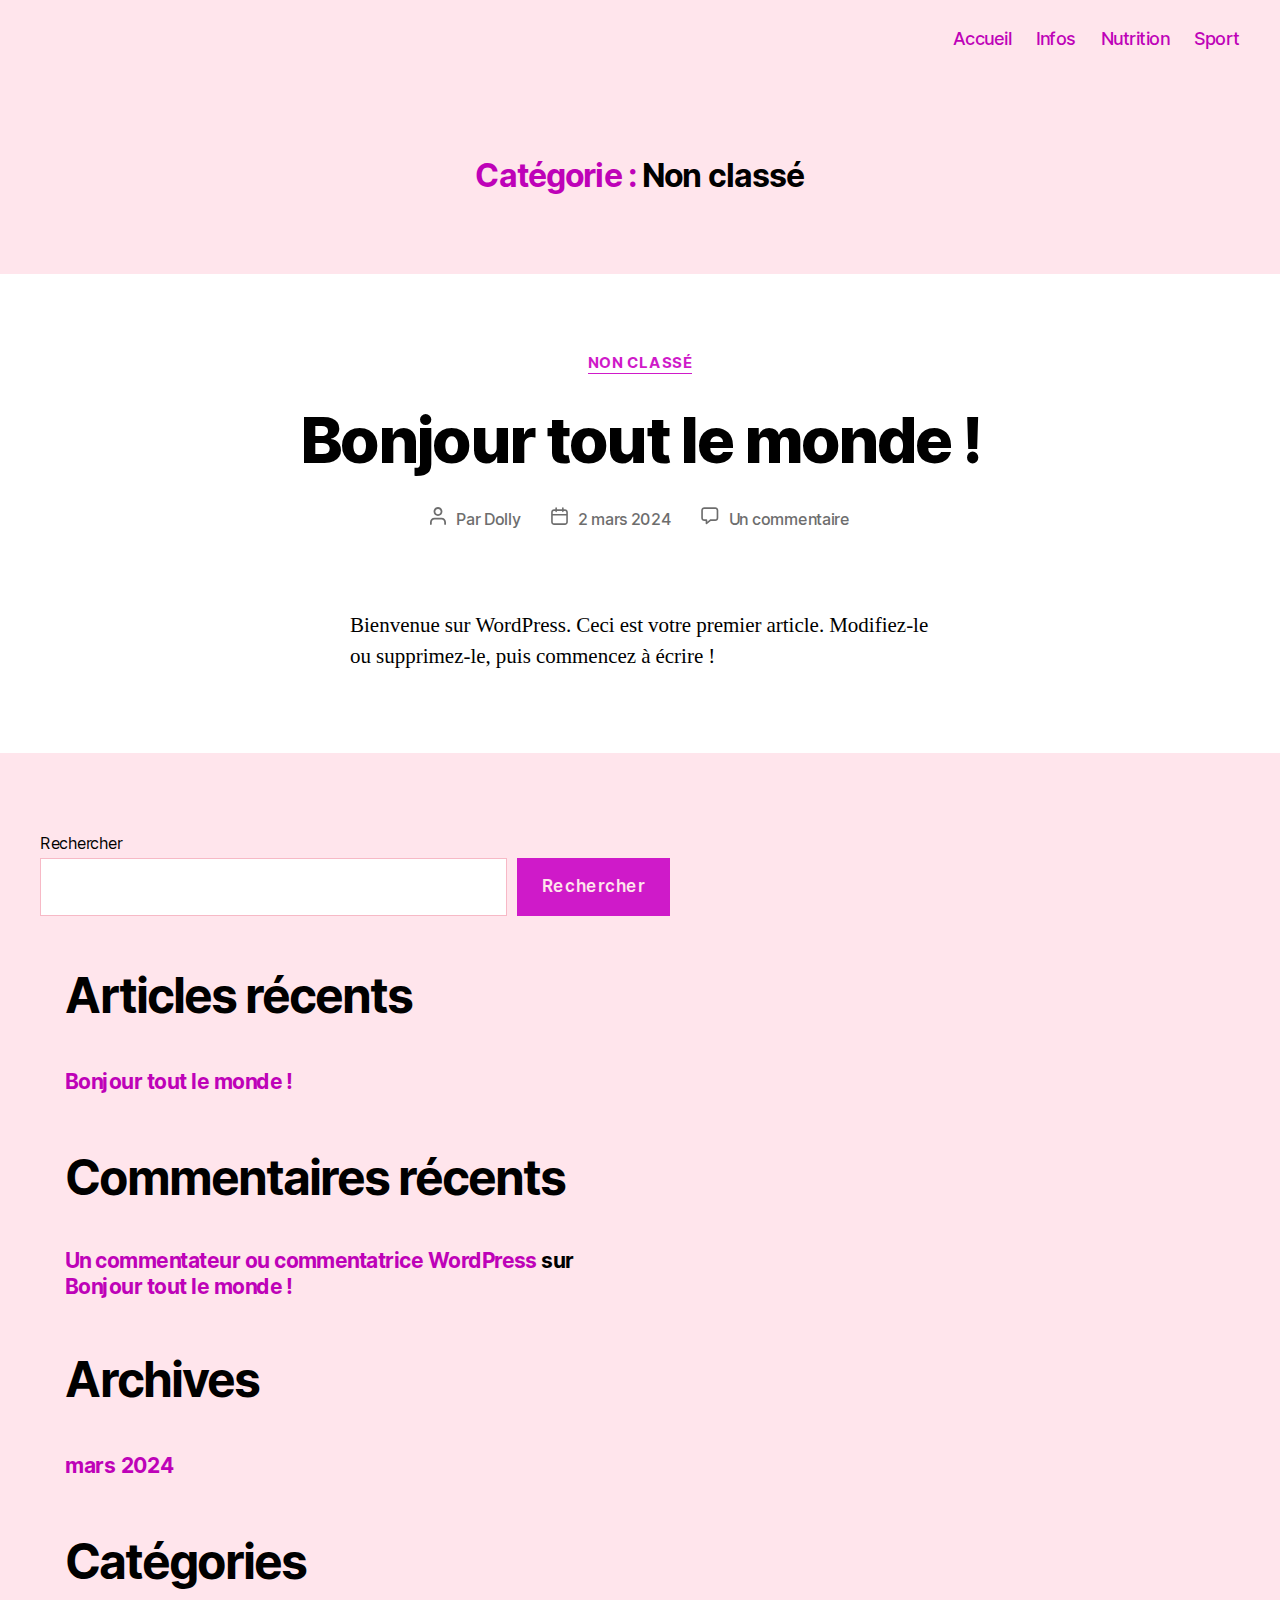
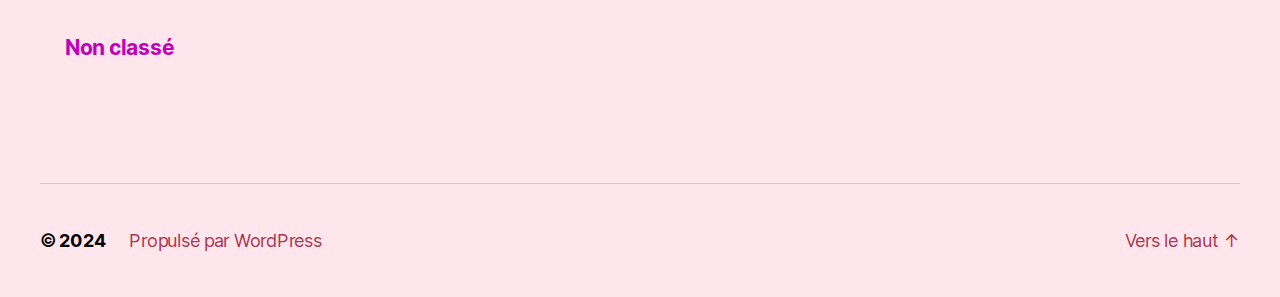
<file: category/non-classe/index.html>
<!DOCTYPE html>
<html class="no-js" lang="fr-FR">

	<head>

		<meta charset="UTF-8">
		<meta name="viewport" content="width=device-width, initial-scale=1.0">

		<link rel="profile" href="https://gmpg.org/xfn/11">

		<title>Non classé</title>
<meta name="robots" content="max-image-preview:large">
<link rel="alternate" type="application/rss+xml" title=" &raquo; Flux" href="/feed/">
<link rel="alternate" type="application/rss+xml" title=" &raquo; Flux des commentaires" href="/comments/feed/">
<link rel="alternate" type="application/rss+xml" title=" &raquo; Flux de la catégorie Non classé" href="/category/non-classe/feed/">
<script>
window._wpemojiSettings = {"baseUrl":"https:\/\/s.w.org\/images\/core\/emoji\/15.0.3\/72x72\/","ext":".png","svgUrl":"https:\/\/s.w.org\/images\/core\/emoji\/15.0.3\/svg\/","svgExt":".svg","source":{"concatemoji":"\/wp-includes\/js\/wp-emoji-release.min.js?ver=6.5.2"}};
/*! This file is auto-generated */
!function(i,n){var o,s,e;function c(e){try{var t={supportTests:e,timestamp:(new Date).valueOf()};sessionStorage.setItem(o,JSON.stringify(t))}catch(e){}}function p(e,t,n){e.clearRect(0,0,e.canvas.width,e.canvas.height),e.fillText(t,0,0);var t=new Uint32Array(e.getImageData(0,0,e.canvas.width,e.canvas.height).data),r=(e.clearRect(0,0,e.canvas.width,e.canvas.height),e.fillText(n,0,0),new Uint32Array(e.getImageData(0,0,e.canvas.width,e.canvas.height).data));return t.every(function(e,t){return e===r[t]})}function u(e,t,n){switch(t){case"flag":return n(e,"🏳️‍⚧️","🏳️​⚧️")?!1:!n(e,"🇺🇳","🇺​🇳")&&!n(e,"🏴󠁧󠁢󠁥󠁮󠁧󠁿","🏴​󠁧​󠁢​󠁥​󠁮​󠁧​󠁿");case"emoji":return!n(e,"🐦‍⬛","🐦​⬛")}return!1}function f(e,t,n){var r="undefined"!=typeof WorkerGlobalScope&&self instanceof WorkerGlobalScope?new OffscreenCanvas(300,150):i.createElement("canvas"),a=r.getContext("2d",{willReadFrequently:!0}),o=(a.textBaseline="top",a.font="600 32px Arial",{});return e.forEach(function(e){o[e]=t(a,e,n)}),o}function t(e){var t=i.createElement("script");t.src=e,t.defer=!0,i.head.appendChild(t)}"undefined"!=typeof Promise&&(o="wpEmojiSettingsSupports",s=["flag","emoji"],n.supports={everything:!0,everythingExceptFlag:!0},e=new Promise(function(e){i.addEventListener("DOMContentLoaded",e,{once:!0})}),new Promise(function(t){var n=function(){try{var e=JSON.parse(sessionStorage.getItem(o));if("object"==typeof e&&"number"==typeof e.timestamp&&(new Date).valueOf()<e.timestamp+604800&&"object"==typeof e.supportTests)return e.supportTests}catch(e){}return null}();if(!n){if("undefined"!=typeof Worker&&"undefined"!=typeof OffscreenCanvas&&"undefined"!=typeof URL&&URL.createObjectURL&&"undefined"!=typeof Blob)try{var e="postMessage("+f.toString()+"("+[JSON.stringify(s),u.toString(),p.toString()].join(",")+"));",r=new Blob([e],{type:"text/javascript"}),a=new Worker(URL.createObjectURL(r),{name:"wpTestEmojiSupports"});return void(a.onmessage=function(e){c(n=e.data),a.terminate(),t(n)})}catch(e){}c(n=f(s,u,p))}t(n)}).then(function(e){for(var t in e)n.supports[t]=e[t],n.supports.everything=n.supports.everything&&n.supports[t],"flag"!==t&&(n.supports.everythingExceptFlag=n.supports.everythingExceptFlag&&n.supports[t]);n.supports.everythingExceptFlag=n.supports.everythingExceptFlag&&!n.supports.flag,n.DOMReady=!1,n.readyCallback=function(){n.DOMReady=!0}}).then(function(){return e}).then(function(){var e;n.supports.everything||(n.readyCallback(),(e=n.source||{}).concatemoji?t(e.concatemoji):e.wpemoji&&e.twemoji&&(t(e.twemoji),t(e.wpemoji)))}))}((window,document),window._wpemojiSettings);
</script>
<style id="wp-emoji-styles-inline-css">img.wp-smiley, img.emoji {
		display: inline !important;
		border: none !important;
		box-shadow: none !important;
		height: 1em !important;
		width: 1em !important;
		margin: 0 0.07em !important;
		vertical-align: -0.1em !important;
		background: none !important;
		padding: 0 !important;
	}</style>
<link rel="stylesheet" id="wp-block-library-css" href="/wp-includes/css/dist/block-library/style.min.css?ver=6.5.2" media="all">
<style id="classic-theme-styles-inline-css">/*! This file is auto-generated */
.wp-block-button__link{color:#fff;background-color:#32373c;border-radius:9999px;box-shadow:none;text-decoration:none;padding:calc(.667em + 2px) calc(1.333em + 2px);font-size:1.125em}.wp-block-file__button{background:#32373c;color:#fff;text-decoration:none}</style>
<style id="global-styles-inline-css">body{--wp--preset--color--black: #000000;--wp--preset--color--cyan-bluish-gray: #abb8c3;--wp--preset--color--white: #ffffff;--wp--preset--color--pale-pink: #f78da7;--wp--preset--color--vivid-red: #cf2e2e;--wp--preset--color--luminous-vivid-orange: #ff6900;--wp--preset--color--luminous-vivid-amber: #fcb900;--wp--preset--color--light-green-cyan: #7bdcb5;--wp--preset--color--vivid-green-cyan: #00d084;--wp--preset--color--pale-cyan-blue: #8ed1fc;--wp--preset--color--vivid-cyan-blue: #0693e3;--wp--preset--color--vivid-purple: #9b51e0;--wp--preset--color--accent: #cf1ac9;--wp--preset--color--primary: #000000;--wp--preset--color--secondary: #6d6d6d;--wp--preset--color--subtle-background: #dbdbdb;--wp--preset--color--background: #ffffff;--wp--preset--gradient--vivid-cyan-blue-to-vivid-purple: linear-gradient(135deg,rgba(6,147,227,1) 0%,rgb(155,81,224) 100%);--wp--preset--gradient--light-green-cyan-to-vivid-green-cyan: linear-gradient(135deg,rgb(122,220,180) 0%,rgb(0,208,130) 100%);--wp--preset--gradient--luminous-vivid-amber-to-luminous-vivid-orange: linear-gradient(135deg,rgba(252,185,0,1) 0%,rgba(255,105,0,1) 100%);--wp--preset--gradient--luminous-vivid-orange-to-vivid-red: linear-gradient(135deg,rgba(255,105,0,1) 0%,rgb(207,46,46) 100%);--wp--preset--gradient--very-light-gray-to-cyan-bluish-gray: linear-gradient(135deg,rgb(238,238,238) 0%,rgb(169,184,195) 100%);--wp--preset--gradient--cool-to-warm-spectrum: linear-gradient(135deg,rgb(74,234,220) 0%,rgb(151,120,209) 20%,rgb(207,42,186) 40%,rgb(238,44,130) 60%,rgb(251,105,98) 80%,rgb(254,248,76) 100%);--wp--preset--gradient--blush-light-purple: linear-gradient(135deg,rgb(255,206,236) 0%,rgb(152,150,240) 100%);--wp--preset--gradient--blush-bordeaux: linear-gradient(135deg,rgb(254,205,165) 0%,rgb(254,45,45) 50%,rgb(107,0,62) 100%);--wp--preset--gradient--luminous-dusk: linear-gradient(135deg,rgb(255,203,112) 0%,rgb(199,81,192) 50%,rgb(65,88,208) 100%);--wp--preset--gradient--pale-ocean: linear-gradient(135deg,rgb(255,245,203) 0%,rgb(182,227,212) 50%,rgb(51,167,181) 100%);--wp--preset--gradient--electric-grass: linear-gradient(135deg,rgb(202,248,128) 0%,rgb(113,206,126) 100%);--wp--preset--gradient--midnight: linear-gradient(135deg,rgb(2,3,129) 0%,rgb(40,116,252) 100%);--wp--preset--font-size--small: 18px;--wp--preset--font-size--medium: 20px;--wp--preset--font-size--large: 26.25px;--wp--preset--font-size--x-large: 42px;--wp--preset--font-size--normal: 21px;--wp--preset--font-size--larger: 32px;--wp--preset--spacing--20: 0.44rem;--wp--preset--spacing--30: 0.67rem;--wp--preset--spacing--40: 1rem;--wp--preset--spacing--50: 1.5rem;--wp--preset--spacing--60: 2.25rem;--wp--preset--spacing--70: 3.38rem;--wp--preset--spacing--80: 5.06rem;--wp--preset--shadow--natural: 6px 6px 9px rgba(0, 0, 0, 0.2);--wp--preset--shadow--deep: 12px 12px 50px rgba(0, 0, 0, 0.4);--wp--preset--shadow--sharp: 6px 6px 0px rgba(0, 0, 0, 0.2);--wp--preset--shadow--outlined: 6px 6px 0px -3px rgba(255, 255, 255, 1), 6px 6px rgba(0, 0, 0, 1);--wp--preset--shadow--crisp: 6px 6px 0px rgba(0, 0, 0, 1);}:where(.is-layout-flex){gap: 0.5em;}:where(.is-layout-grid){gap: 0.5em;}body .is-layout-flow > .alignleft{float: left;margin-inline-start: 0;margin-inline-end: 2em;}body .is-layout-flow > .alignright{float: right;margin-inline-start: 2em;margin-inline-end: 0;}body .is-layout-flow > .aligncenter{margin-left: auto !important;margin-right: auto !important;}body .is-layout-constrained > .alignleft{float: left;margin-inline-start: 0;margin-inline-end: 2em;}body .is-layout-constrained > .alignright{float: right;margin-inline-start: 2em;margin-inline-end: 0;}body .is-layout-constrained > .aligncenter{margin-left: auto !important;margin-right: auto !important;}body .is-layout-constrained > :where(:not(.alignleft):not(.alignright):not(.alignfull)){max-width: var(--wp--style--global--content-size);margin-left: auto !important;margin-right: auto !important;}body .is-layout-constrained > .alignwide{max-width: var(--wp--style--global--wide-size);}body .is-layout-flex{display: flex;}body .is-layout-flex{flex-wrap: wrap;align-items: center;}body .is-layout-flex > *{margin: 0;}body .is-layout-grid{display: grid;}body .is-layout-grid > *{margin: 0;}:where(.wp-block-columns.is-layout-flex){gap: 2em;}:where(.wp-block-columns.is-layout-grid){gap: 2em;}:where(.wp-block-post-template.is-layout-flex){gap: 1.25em;}:where(.wp-block-post-template.is-layout-grid){gap: 1.25em;}.has-black-color{color: var(--wp--preset--color--black) !important;}.has-cyan-bluish-gray-color{color: var(--wp--preset--color--cyan-bluish-gray) !important;}.has-white-color{color: var(--wp--preset--color--white) !important;}.has-pale-pink-color{color: var(--wp--preset--color--pale-pink) !important;}.has-vivid-red-color{color: var(--wp--preset--color--vivid-red) !important;}.has-luminous-vivid-orange-color{color: var(--wp--preset--color--luminous-vivid-orange) !important;}.has-luminous-vivid-amber-color{color: var(--wp--preset--color--luminous-vivid-amber) !important;}.has-light-green-cyan-color{color: var(--wp--preset--color--light-green-cyan) !important;}.has-vivid-green-cyan-color{color: var(--wp--preset--color--vivid-green-cyan) !important;}.has-pale-cyan-blue-color{color: var(--wp--preset--color--pale-cyan-blue) !important;}.has-vivid-cyan-blue-color{color: var(--wp--preset--color--vivid-cyan-blue) !important;}.has-vivid-purple-color{color: var(--wp--preset--color--vivid-purple) !important;}.has-black-background-color{background-color: var(--wp--preset--color--black) !important;}.has-cyan-bluish-gray-background-color{background-color: var(--wp--preset--color--cyan-bluish-gray) !important;}.has-white-background-color{background-color: var(--wp--preset--color--white) !important;}.has-pale-pink-background-color{background-color: var(--wp--preset--color--pale-pink) !important;}.has-vivid-red-background-color{background-color: var(--wp--preset--color--vivid-red) !important;}.has-luminous-vivid-orange-background-color{background-color: var(--wp--preset--color--luminous-vivid-orange) !important;}.has-luminous-vivid-amber-background-color{background-color: var(--wp--preset--color--luminous-vivid-amber) !important;}.has-light-green-cyan-background-color{background-color: var(--wp--preset--color--light-green-cyan) !important;}.has-vivid-green-cyan-background-color{background-color: var(--wp--preset--color--vivid-green-cyan) !important;}.has-pale-cyan-blue-background-color{background-color: var(--wp--preset--color--pale-cyan-blue) !important;}.has-vivid-cyan-blue-background-color{background-color: var(--wp--preset--color--vivid-cyan-blue) !important;}.has-vivid-purple-background-color{background-color: var(--wp--preset--color--vivid-purple) !important;}.has-black-border-color{border-color: var(--wp--preset--color--black) !important;}.has-cyan-bluish-gray-border-color{border-color: var(--wp--preset--color--cyan-bluish-gray) !important;}.has-white-border-color{border-color: var(--wp--preset--color--white) !important;}.has-pale-pink-border-color{border-color: var(--wp--preset--color--pale-pink) !important;}.has-vivid-red-border-color{border-color: var(--wp--preset--color--vivid-red) !important;}.has-luminous-vivid-orange-border-color{border-color: var(--wp--preset--color--luminous-vivid-orange) !important;}.has-luminous-vivid-amber-border-color{border-color: var(--wp--preset--color--luminous-vivid-amber) !important;}.has-light-green-cyan-border-color{border-color: var(--wp--preset--color--light-green-cyan) !important;}.has-vivid-green-cyan-border-color{border-color: var(--wp--preset--color--vivid-green-cyan) !important;}.has-pale-cyan-blue-border-color{border-color: var(--wp--preset--color--pale-cyan-blue) !important;}.has-vivid-cyan-blue-border-color{border-color: var(--wp--preset--color--vivid-cyan-blue) !important;}.has-vivid-purple-border-color{border-color: var(--wp--preset--color--vivid-purple) !important;}.has-vivid-cyan-blue-to-vivid-purple-gradient-background{background: var(--wp--preset--gradient--vivid-cyan-blue-to-vivid-purple) !important;}.has-light-green-cyan-to-vivid-green-cyan-gradient-background{background: var(--wp--preset--gradient--light-green-cyan-to-vivid-green-cyan) !important;}.has-luminous-vivid-amber-to-luminous-vivid-orange-gradient-background{background: var(--wp--preset--gradient--luminous-vivid-amber-to-luminous-vivid-orange) !important;}.has-luminous-vivid-orange-to-vivid-red-gradient-background{background: var(--wp--preset--gradient--luminous-vivid-orange-to-vivid-red) !important;}.has-very-light-gray-to-cyan-bluish-gray-gradient-background{background: var(--wp--preset--gradient--very-light-gray-to-cyan-bluish-gray) !important;}.has-cool-to-warm-spectrum-gradient-background{background: var(--wp--preset--gradient--cool-to-warm-spectrum) !important;}.has-blush-light-purple-gradient-background{background: var(--wp--preset--gradient--blush-light-purple) !important;}.has-blush-bordeaux-gradient-background{background: var(--wp--preset--gradient--blush-bordeaux) !important;}.has-luminous-dusk-gradient-background{background: var(--wp--preset--gradient--luminous-dusk) !important;}.has-pale-ocean-gradient-background{background: var(--wp--preset--gradient--pale-ocean) !important;}.has-electric-grass-gradient-background{background: var(--wp--preset--gradient--electric-grass) !important;}.has-midnight-gradient-background{background: var(--wp--preset--gradient--midnight) !important;}.has-small-font-size{font-size: var(--wp--preset--font-size--small) !important;}.has-medium-font-size{font-size: var(--wp--preset--font-size--medium) !important;}.has-large-font-size{font-size: var(--wp--preset--font-size--large) !important;}.has-x-large-font-size{font-size: var(--wp--preset--font-size--x-large) !important;}
.wp-block-navigation a:where(:not(.wp-element-button)){color: inherit;}
:where(.wp-block-post-template.is-layout-flex){gap: 1.25em;}:where(.wp-block-post-template.is-layout-grid){gap: 1.25em;}
:where(.wp-block-columns.is-layout-flex){gap: 2em;}:where(.wp-block-columns.is-layout-grid){gap: 2em;}
.wp-block-pullquote{font-size: 1.5em;line-height: 1.6;}</style>
<link rel="stylesheet" id="hfe-style-css" href="/wp-content/plugins/header-footer-elementor/assets/css/header-footer-elementor.css?ver=1.6.28" media="all">
<link rel="stylesheet" id="elementor-frontend-css" href="/wp-content/plugins/elementor/assets/css/frontend-lite.min.css?ver=3.19.4" media="all">
<link rel="stylesheet" id="swiper-css" href="/wp-content/plugins/elementor/assets/lib/swiper/v8/css/swiper.min.css?ver=8.4.5" media="all">
<link rel="stylesheet" id="elementor-post-6-css" href="/wp-content/uploads/elementor/css/post-6.css?ver=1713570965" media="all">
<link rel="stylesheet" id="elementor-pro-css" href="/wp-content/plugins/elementor-pro/assets/css/frontend-lite.min.css?ver=3.19.0" media="all">
<link rel="stylesheet" id="elementor-global-css" href="/wp-content/uploads/elementor/css/global.css?ver=1713570770" media="all">
<link rel="stylesheet" id="twentytwenty-style-css" href="/wp-content/themes/twentytwenty/style.css?ver=2.5" media="all">
<style id="twentytwenty-style-inline-css">.color-accent,.color-accent-hover:hover,.color-accent-hover:focus,:root .has-accent-color,.has-drop-cap:not(:focus):first-letter,.wp-block-button.is-style-outline,a { color: #cf1ac9; }blockquote,.border-color-accent,.border-color-accent-hover:hover,.border-color-accent-hover:focus { border-color: #cf1ac9; }button,.button,.faux-button,.wp-block-button__link,.wp-block-file .wp-block-file__button,input[type="button"],input[type="reset"],input[type="submit"],.bg-accent,.bg-accent-hover:hover,.bg-accent-hover:focus,:root .has-accent-background-color,.comment-reply-link { background-color: #cf1ac9; }.fill-children-accent,.fill-children-accent * { fill: #cf1ac9; }:root .has-background-color,button,.button,.faux-button,.wp-block-button__link,.wp-block-file__button,input[type="button"],input[type="reset"],input[type="submit"],.wp-block-button,.comment-reply-link,.has-background.has-primary-background-color:not(.has-text-color),.has-background.has-primary-background-color *:not(.has-text-color),.has-background.has-accent-background-color:not(.has-text-color),.has-background.has-accent-background-color *:not(.has-text-color) { color: #ffffff; }:root .has-background-background-color { background-color: #ffffff; }body,.entry-title a,:root .has-primary-color { color: #000000; }:root .has-primary-background-color { background-color: #000000; }cite,figcaption,.wp-caption-text,.post-meta,.entry-content .wp-block-archives li,.entry-content .wp-block-categories li,.entry-content .wp-block-latest-posts li,.wp-block-latest-comments__comment-date,.wp-block-latest-posts__post-date,.wp-block-embed figcaption,.wp-block-image figcaption,.wp-block-pullquote cite,.comment-metadata,.comment-respond .comment-notes,.comment-respond .logged-in-as,.pagination .dots,.entry-content hr:not(.has-background),hr.styled-separator,:root .has-secondary-color { color: #6d6d6d; }:root .has-secondary-background-color { background-color: #6d6d6d; }pre,fieldset,input,textarea,table,table *,hr { border-color: #dbdbdb; }caption,code,code,kbd,samp,.wp-block-table.is-style-stripes tbody tr:nth-child(odd),:root .has-subtle-background-background-color { background-color: #dbdbdb; }.wp-block-table.is-style-stripes { border-bottom-color: #dbdbdb; }.wp-block-latest-posts.is-grid li { border-top-color: #dbdbdb; }:root .has-subtle-background-color { color: #dbdbdb; }body:not(.overlay-header) .primary-menu > li > a,body:not(.overlay-header) .primary-menu > li > .icon,.modal-menu a,.footer-menu a, .footer-widgets a:where(:not(.wp-block-button__link)),#site-footer .wp-block-button.is-style-outline,.wp-block-pullquote:before,.singular:not(.overlay-header) .entry-header a,.archive-header a,.header-footer-group .color-accent,.header-footer-group .color-accent-hover:hover { color: #be02b8; }.social-icons a,#site-footer button:not(.toggle),#site-footer .button,#site-footer .faux-button,#site-footer .wp-block-button__link,#site-footer .wp-block-file__button,#site-footer input[type="button"],#site-footer input[type="reset"],#site-footer input[type="submit"] { background-color: #be02b8; }.social-icons a,body:not(.overlay-header) .primary-menu ul,.header-footer-group button,.header-footer-group .button,.header-footer-group .faux-button,.header-footer-group .wp-block-button:not(.is-style-outline) .wp-block-button__link,.header-footer-group .wp-block-file__button,.header-footer-group input[type="button"],.header-footer-group input[type="reset"],.header-footer-group input[type="submit"] { color: #ffe5ec; }#site-header,.footer-nav-widgets-wrapper,#site-footer,.menu-modal,.menu-modal-inner,.search-modal-inner,.archive-header,.singular .entry-header,.singular .featured-media:before,.wp-block-pullquote:before { background-color: #ffe5ec; }.header-footer-group,body:not(.overlay-header) #site-header .toggle,.menu-modal .toggle { color: #000000; }body:not(.overlay-header) .primary-menu ul { background-color: #000000; }body:not(.overlay-header) .primary-menu > li > ul:after { border-bottom-color: #000000; }body:not(.overlay-header) .primary-menu ul ul:after { border-left-color: #000000; }.site-description,body:not(.overlay-header) .toggle-inner .toggle-text,.widget .post-date,.widget .rss-date,.widget_archive li,.widget_categories li,.widget cite,.widget_pages li,.widget_meta li,.widget_nav_menu li,.powered-by-wordpress,.to-the-top,.singular .entry-header .post-meta,.singular:not(.overlay-header) .entry-header .post-meta a { color: #a83850; }.header-footer-group pre,.header-footer-group fieldset,.header-footer-group input,.header-footer-group textarea,.header-footer-group table,.header-footer-group table *,.footer-nav-widgets-wrapper,#site-footer,.menu-modal nav *,.footer-widgets-outer-wrapper,.footer-top { border-color: #f7b9c6; }.header-footer-group table caption,body:not(.overlay-header) .header-inner .toggle-wrapper::before { background-color: #f7b9c6; }</style>
<link rel="stylesheet" id="twentytwenty-print-style-css" href="/wp-content/themes/twentytwenty/print.css?ver=2.5" media="print">
<link rel="stylesheet" id="wpr-text-animations-css-css" href="/wp-content/plugins/royal-elementor-addons/assets/css/lib/animations/text-animations.min.css?ver=1.3.972" media="all">
<link rel="stylesheet" id="wpr-addons-css-css" href="/wp-content/plugins/royal-elementor-addons/assets/css/frontend.min.css?ver=1.3.972" media="all">
<link rel="stylesheet" id="font-awesome-5-all-css" href="/wp-content/plugins/elementor/assets/lib/font-awesome/css/all.min.css?ver=1.3.972" media="all">
<link rel="stylesheet" id="google-fonts-1-css" href="https://fonts.googleapis.com/css?family=Roboto%3A100%2C100italic%2C200%2C200italic%2C300%2C300italic%2C400%2C400italic%2C500%2C500italic%2C600%2C600italic%2C700%2C700italic%2C800%2C800italic%2C900%2C900italic%7CRoboto+Slab%3A100%2C100italic%2C200%2C200italic%2C300%2C300italic%2C400%2C400italic%2C500%2C500italic%2C600%2C600italic%2C700%2C700italic%2C800%2C800italic%2C900%2C900italic&#038;display=swap&#038;ver=6.5.2" media="all">
<link rel="preconnect" href="https://fonts.gstatic.com/" crossorigin>
<script data-cfasync="false" src="/wp-includes/js/jquery/jquery.min.js?ver=3.7.1" id="jquery-core-js"></script>
<script data-cfasync="false" src="/wp-includes/js/jquery/jquery-migrate.min.js?ver=3.4.1" id="jquery-migrate-js"></script>
<script src="/wp-content/themes/twentytwenty/assets/js/index.js?ver=2.5" id="twentytwenty-js-js" defer data-wp-strategy="defer"></script>
<link rel="https://api.w.org/" href="/wp-json/">
<link rel="alternate" type="application/json" href="/wp-json/wp/v2/categories/1">
<link rel="EditURI" type="application/rsd+xml" title="RSD" href="/xmlrpc.php?rsd">
<meta name="generator" content="WordPress 6.5.2">
	<script>document.documentElement.className = document.documentElement.className.replace( 'no-js', 'js' );</script>
	<meta name="generator" content="Elementor 3.19.4; features: e_optimized_assets_loading, e_optimized_css_loading, e_font_icon_svg, additional_custom_breakpoints, block_editor_assets_optimize, e_image_loading_optimization; settings: css_print_method-external, google_font-enabled, font_display-swap">
<style id="custom-background-css">body.custom-background { background-color: #ffffff; }</style>
	<style id="wpr_lightbox_styles">.lg-backdrop {
					background-color: rgba(0,0,0,0.6) !important;
				}
				.lg-toolbar,
				.lg-dropdown {
					background-color: rgba(0,0,0,0.8) !important;
				}
				.lg-dropdown:after {
					border-bottom-color: rgba(0,0,0,0.8) !important;
				}
				.lg-sub-html {
					background-color: rgba(0,0,0,0.8) !important;
				}
				.lg-thumb-outer,
				.lg-progress-bar {
					background-color: #444444 !important;
				}
				.lg-progress {
					background-color: #a90707 !important;
				}
				.lg-icon {
					color: #efefef !important;
					font-size: 20px !important;
				}
				.lg-icon.lg-toogle-thumb {
					font-size: 24px !important;
				}
				.lg-icon:hover,
				.lg-dropdown-text:hover {
					color: #ffffff !important;
				}
				.lg-sub-html,
				.lg-dropdown-text {
					color: #efefef !important;
					font-size: 14px !important;
				}
				#lg-counter {
					color: #efefef !important;
					font-size: 14px !important;
				}
				.lg-prev,
				.lg-next {
					font-size: 35px !important;
				}

				/* Defaults */
				.lg-icon {
				background-color: transparent !important;
				}

				#lg-counter {
				opacity: 0.9;
				}

				.lg-thumb-outer {
				padding: 0 10px;
				}

				.lg-thumb-item {
				border-radius: 0 !important;
				border: none !important;
				opacity: 0.5;
				}

				.lg-thumb-item.active {
					opacity: 1;
				}</style>
	</head>

	<body class="archive category category-non-classe category-1 custom-background wp-embed-responsive ehf-template-twentytwenty ehf-stylesheet-twentytwenty has-no-pagination showing-comments show-avatars footer-top-visible elementor-default elementor-kit-6">

		<a class="skip-link screen-reader-text" href="#site-content">Aller au contenu</a>
		<header id="site-header" class="header-footer-group">

			<div class="header-inner section-inner">

				<div class="header-titles-wrapper">

					
					<div class="header-titles">

						<div class="site-title faux-heading"><a href="/"></a></div>
					</div>
<!-- .header-titles -->

					<button class="toggle nav-toggle mobile-nav-toggle" data-toggle-target=".menu-modal" data-toggle-body-class="showing-menu-modal" aria-expanded="false" data-set-focus=".close-nav-toggle">
						<span class="toggle-inner">
							<span class="toggle-icon">
								<svg class="svg-icon" aria-hidden="true" role="img" focusable="false" xmlns="http://www.w3.org/2000/svg" width="26" height="7" viewbox="0 0 26 7"><path fill-rule="evenodd" d="M332.5,45 C330.567003,45 329,43.4329966 329,41.5 C329,39.5670034 330.567003,38 332.5,38 C334.432997,38 336,39.5670034 336,41.5 C336,43.4329966 334.432997,45 332.5,45 Z M342,45 C340.067003,45 338.5,43.4329966 338.5,41.5 C338.5,39.5670034 340.067003,38 342,38 C343.932997,38 345.5,39.5670034 345.5,41.5 C345.5,43.4329966 343.932997,45 342,45 Z M351.5,45 C349.567003,45 348,43.4329966 348,41.5 C348,39.5670034 349.567003,38 351.5,38 C353.432997,38 355,39.5670034 355,41.5 C355,43.4329966 353.432997,45 351.5,45 Z" transform="translate(-329 -38)"></path></svg>							</span>
							<span class="toggle-text">Menu</span>
						</span>
					</button><!-- .nav-toggle -->

				</div>
<!-- .header-titles-wrapper -->

				<div class="header-navigation-wrapper">

					
							<nav class="primary-menu-wrapper" aria-label="Horizontal">

								<ul class="primary-menu reset-list-style">

								<li id="menu-item-211" class="menu-item menu-item-type-post_type menu-item-object-page menu-item-211"><a href="/accueil/">Accueil</a></li>
<li id="menu-item-210" class="menu-item menu-item-type-post_type menu-item-object-page menu-item-210"><a href="/infos/">Infos</a></li>
<li id="menu-item-209" class="menu-item menu-item-type-post_type menu-item-object-page menu-item-209"><a href="/nutrition/">Nutrition</a></li>
<li id="menu-item-208" class="menu-item menu-item-type-post_type menu-item-object-page menu-item-208"><a href="/sport/">Sport</a></li>

								</ul>

							</nav><!-- .primary-menu-wrapper -->

						
				</div>
<!-- .header-navigation-wrapper -->

			</div>
<!-- .header-inner -->

			
		</header><!-- #site-header -->

		
<div class="menu-modal cover-modal header-footer-group" data-modal-target-string=".menu-modal">

	<div class="menu-modal-inner modal-inner">

		<div class="menu-wrapper section-inner">

			<div class="menu-top">

				<button class="toggle close-nav-toggle fill-children-current-color" data-toggle-target=".menu-modal" data-toggle-body-class="showing-menu-modal" data-set-focus=".menu-modal">
					<span class="toggle-text">Fermer le menu</span>
					<svg class="svg-icon" aria-hidden="true" role="img" focusable="false" xmlns="http://www.w3.org/2000/svg" width="16" height="16" viewbox="0 0 16 16"><polygon fill="" fill-rule="evenodd" points="6.852 7.649 .399 1.195 1.445 .149 7.899 6.602 14.352 .149 15.399 1.195 8.945 7.649 15.399 14.102 14.352 15.149 7.899 8.695 1.445 15.149 .399 14.102"></polygon></svg>				</button><!-- .nav-toggle -->

				
					<nav class="mobile-menu" aria-label="Mobile">

						<ul class="modal-menu reset-list-style">

						<li class="menu-item menu-item-type-post_type menu-item-object-page menu-item-211">
<div class="ancestor-wrapper"><a href="/accueil/">Accueil</a></div>
<!-- .ancestor-wrapper -->
</li>
<li class="menu-item menu-item-type-post_type menu-item-object-page menu-item-210">
<div class="ancestor-wrapper"><a href="/infos/">Infos</a></div>
<!-- .ancestor-wrapper -->
</li>
<li class="menu-item menu-item-type-post_type menu-item-object-page menu-item-209">
<div class="ancestor-wrapper"><a href="/nutrition/">Nutrition</a></div>
<!-- .ancestor-wrapper -->
</li>
<li class="menu-item menu-item-type-post_type menu-item-object-page menu-item-208">
<div class="ancestor-wrapper"><a href="/sport/">Sport</a></div>
<!-- .ancestor-wrapper -->
</li>

						</ul>

					</nav>

					
			</div>
<!-- .menu-top -->

			<div class="menu-bottom">

				
			</div>
<!-- .menu-bottom -->

		</div>
<!-- .menu-wrapper -->

	</div>
<!-- .menu-modal-inner -->

</div>
<!-- .menu-modal -->

<main id="site-content">

	
		<header class="archive-header has-text-align-center header-footer-group">

			<div class="archive-header-inner section-inner medium">

									<h1 class="archive-title">
<span class="color-accent">Catégorie :</span> <span>Non classé</span>
</h1>
				
				
			</div>
<!-- .archive-header-inner -->

		</header><!-- .archive-header -->

		
<article class="post-1 post type-post status-publish format-standard hentry category-non-classe" id="post-1">

	
<header class="entry-header has-text-align-center">

	<div class="entry-header-inner section-inner medium">

		
			<div class="entry-categories">
				<span class="screen-reader-text">
					Catégories				</span>
				<div class="entry-categories-inner">
					<a href="/category/non-classe/" rel="category tag">Non classé</a>				</div>
<!-- .entry-categories-inner -->
			</div>
<!-- .entry-categories -->

			<h2 class="entry-title heading-size-1"><a href="/2024/03/02/bonjour-tout-le-monde/">Bonjour tout le monde !</a></h2>
		<div class="post-meta-wrapper post-meta-single post-meta-single-top">

			<ul class="post-meta">

									<li class="post-author meta-wrapper">
						<span class="meta-icon">
							<span class="screen-reader-text">
								Auteur de l’article							</span>
							<svg class="svg-icon" aria-hidden="true" role="img" focusable="false" xmlns="http://www.w3.org/2000/svg" width="18" height="20" viewbox="0 0 18 20"><path fill="" d="M18,19 C18,19.5522847 17.5522847,20 17,20 C16.4477153,20 16,19.5522847 16,19 L16,17 C16,15.3431458 14.6568542,14 13,14 L5,14 C3.34314575,14 2,15.3431458 2,17 L2,19 C2,19.5522847 1.55228475,20 1,20 C0.44771525,20 0,19.5522847 0,19 L0,17 C0,14.2385763 2.23857625,12 5,12 L13,12 C15.7614237,12 18,14.2385763 18,17 L18,19 Z M9,10 C6.23857625,10 4,7.76142375 4,5 C4,2.23857625 6.23857625,0 9,0 C11.7614237,0 14,2.23857625 14,5 C14,7.76142375 11.7614237,10 9,10 Z M9,8 C10.6568542,8 12,6.65685425 12,5 C12,3.34314575 10.6568542,2 9,2 C7.34314575,2 6,3.34314575 6,5 C6,6.65685425 7.34314575,8 9,8 Z"></path></svg>						</span>
						<span class="meta-text">
							Par <a href="/author/dolly/">Dolly</a>						</span>
					</li>
										<li class="post-date meta-wrapper">
						<span class="meta-icon">
							<span class="screen-reader-text">
								Date de l’article							</span>
							<svg class="svg-icon" aria-hidden="true" role="img" focusable="false" xmlns="http://www.w3.org/2000/svg" width="18" height="19" viewbox="0 0 18 19"><path fill="" d="M4.60069444,4.09375 L3.25,4.09375 C2.47334957,4.09375 1.84375,4.72334957 1.84375,5.5 L1.84375,7.26736111 L16.15625,7.26736111 L16.15625,5.5 C16.15625,4.72334957 15.5266504,4.09375 14.75,4.09375 L13.3993056,4.09375 L13.3993056,4.55555556 C13.3993056,5.02154581 13.0215458,5.39930556 12.5555556,5.39930556 C12.0895653,5.39930556 11.7118056,5.02154581 11.7118056,4.55555556 L11.7118056,4.09375 L6.28819444,4.09375 L6.28819444,4.55555556 C6.28819444,5.02154581 5.9104347,5.39930556 5.44444444,5.39930556 C4.97845419,5.39930556 4.60069444,5.02154581 4.60069444,4.55555556 L4.60069444,4.09375 Z M6.28819444,2.40625 L11.7118056,2.40625 L11.7118056,1 C11.7118056,0.534009742 12.0895653,0.15625 12.5555556,0.15625 C13.0215458,0.15625 13.3993056,0.534009742 13.3993056,1 L13.3993056,2.40625 L14.75,2.40625 C16.4586309,2.40625 17.84375,3.79136906 17.84375,5.5 L17.84375,15.875 C17.84375,17.5836309 16.4586309,18.96875 14.75,18.96875 L3.25,18.96875 C1.54136906,18.96875 0.15625,17.5836309 0.15625,15.875 L0.15625,5.5 C0.15625,3.79136906 1.54136906,2.40625 3.25,2.40625 L4.60069444,2.40625 L4.60069444,1 C4.60069444,0.534009742 4.97845419,0.15625 5.44444444,0.15625 C5.9104347,0.15625 6.28819444,0.534009742 6.28819444,1 L6.28819444,2.40625 Z M1.84375,8.95486111 L1.84375,15.875 C1.84375,16.6516504 2.47334957,17.28125 3.25,17.28125 L14.75,17.28125 C15.5266504,17.28125 16.15625,16.6516504 16.15625,15.875 L16.15625,8.95486111 L1.84375,8.95486111 Z"></path></svg>						</span>
						<span class="meta-text">
							<a href="/2024/03/02/bonjour-tout-le-monde/">2 mars 2024</a>
						</span>
					</li>
										<li class="post-comment-link meta-wrapper">
						<span class="meta-icon">
							<svg class="svg-icon" aria-hidden="true" role="img" focusable="false" xmlns="http://www.w3.org/2000/svg" width="19" height="19" viewbox="0 0 19 19"><path d="M9.43016863,13.2235931 C9.58624731,13.094699 9.7823475,13.0241935 9.98476849,13.0241935 L15.0564516,13.0241935 C15.8581553,13.0241935 16.5080645,12.3742843 16.5080645,11.5725806 L16.5080645,3.44354839 C16.5080645,2.64184472 15.8581553,1.99193548 15.0564516,1.99193548 L3.44354839,1.99193548 C2.64184472,1.99193548 1.99193548,2.64184472 1.99193548,3.44354839 L1.99193548,11.5725806 C1.99193548,12.3742843 2.64184472,13.0241935 3.44354839,13.0241935 L5.76612903,13.0241935 C6.24715123,13.0241935 6.63709677,13.4141391 6.63709677,13.8951613 L6.63709677,15.5301903 L9.43016863,13.2235931 Z M3.44354839,14.766129 C1.67980032,14.766129 0.25,13.3363287 0.25,11.5725806 L0.25,3.44354839 C0.25,1.67980032 1.67980032,0.25 3.44354839,0.25 L15.0564516,0.25 C16.8201997,0.25 18.25,1.67980032 18.25,3.44354839 L18.25,11.5725806 C18.25,13.3363287 16.8201997,14.766129 15.0564516,14.766129 L10.2979143,14.766129 L6.32072889,18.0506004 C5.75274472,18.5196577 4.89516129,18.1156602 4.89516129,17.3790323 L4.89516129,14.766129 L3.44354839,14.766129 Z"></path></svg>						</span>
						<span class="meta-text">
							<a href="/2024/03/02/bonjour-tout-le-monde/#comments">Un commentaire <span class="screen-reader-text"> sur Bonjour tout le monde !</span></a>						</span>
					</li>
					
			</ul>
<!-- .post-meta -->

		</div>
<!-- .post-meta-wrapper -->

		
	</div>
<!-- .entry-header-inner -->

</header><!-- .entry-header -->

	<div class="post-inner thin ">

		<div class="entry-content">

			
<p>Bienvenue sur WordPress. Ceci est votre premier article. Modifiez-le ou supprimez-le, puis commencez à écrire !</p>

		</div>
<!-- .entry-content -->

	</div>
<!-- .post-inner -->

	<div class="section-inner">
		
	</div>
<!-- .section-inner -->

	
</article><!-- .post -->

	
</main><!-- #site-content -->


	<div class="footer-nav-widgets-wrapper header-footer-group">

		<div class="footer-inner section-inner">

			
			
				<aside class="footer-widgets-outer-wrapper">

					<div class="footer-widgets-wrapper">

						
							<div class="footer-widgets column-one grid-item">
								<div class="widget widget_block widget_search"><div class="widget-content"><form role="search" method="get" action="http://localhost/DollyPastries/" class="wp-block-search__button-outside wp-block-search__text-button wp-block-search">
<label class="wp-block-search__label" for="wp-block-search__input-1">Rechercher</label><div class="wp-block-search__inside-wrapper ">
<input class="wp-block-search__input" id="wp-block-search__input-1" placeholder="" value="" type="search" name="s" required><button aria-label="Rechercher" class="wp-block-search__button wp-element-button" type="submit">Rechercher</button>
</div>
</form></div></div>
<div class="widget widget_block"><div class="widget-content"><div class="wp-block-group"><div class="wp-block-group__inner-container is-layout-flow wp-block-group-is-layout-flow">
<h2 class="wp-block-heading">Articles récents</h2>
<ul class="wp-block-latest-posts__list wp-block-latest-posts">
<li><a class="wp-block-latest-posts__post-title" href="/2024/03/02/bonjour-tout-le-monde/">Bonjour tout le monde !</a></li>
</ul>
</div></div></div></div>
<div class="widget widget_block"><div class="widget-content"><div class="wp-block-group"><div class="wp-block-group__inner-container is-layout-flow wp-block-group-is-layout-flow">
<h2 class="wp-block-heading">Commentaires récents</h2>
<ol class="wp-block-latest-comments"><li class="wp-block-latest-comments__comment"><article><footer class="wp-block-latest-comments__comment-meta"><a class="wp-block-latest-comments__comment-author" href="https://fr.wordpress.org/">Un commentateur ou commentatrice WordPress</a> sur <a class="wp-block-latest-comments__comment-link" href="/2024/03/02/bonjour-tout-le-monde/#comment-1">Bonjour tout le monde !</a></footer></article></li></ol>
</div></div></div></div>
<div class="widget widget_block"><div class="widget-content"><div class="wp-block-group"><div class="wp-block-group__inner-container is-layout-flow wp-block-group-is-layout-flow">
<h2 class="wp-block-heading">Archives</h2>
<ul class="wp-block-archives-list wp-block-archives">	<li><a href="/2024/03/">mars 2024</a></li>
</ul>
</div></div></div></div>
<div class="widget widget_block"><div class="widget-content"><div class="wp-block-group"><div class="wp-block-group__inner-container is-layout-flow wp-block-group-is-layout-flow">
<h2 class="wp-block-heading">Catégories</h2>
<ul class="wp-block-categories-list wp-block-categories">	<li class="cat-item cat-item-1 current-cat">
<a aria-current="page" href="/category/non-classe/">Non classé</a>
</li>
</ul>
</div></div></div></div>							</div>

						
						
					</div>
<!-- .footer-widgets-wrapper -->

				</aside><!-- .footer-widgets-outer-wrapper -->

			
		</div>
<!-- .footer-inner -->

	</div>
<!-- .footer-nav-widgets-wrapper -->

	
			<footer id="site-footer" class="header-footer-group">

				<div class="section-inner">

					<div class="footer-credits">

						<p class="footer-copyright">&copy;
							2024							<a href="/"></a>
						</p>
<!-- .footer-copyright -->

						
						<p class="powered-by-wordpress">
							<a href="https://fr.wordpress.org/">
								Propulsé par WordPress							</a>
						</p>
<!-- .powered-by-wordpress -->

					</div>
<!-- .footer-credits -->

					<a class="to-the-top" href="#site-header">
						<span class="to-the-top-long">
							Vers le haut <span class="arrow" aria-hidden="true">&uarr;</span>						</span><!-- .to-the-top-long -->
						<span class="to-the-top-short">
							Haut <span class="arrow" aria-hidden="true">&uarr;</span>						</span><!-- .to-the-top-short -->
					</a><!-- .to-the-top -->

				</div>
<!-- .section-inner -->

			</footer><!-- #site-footer -->

		<script src="/wp-content/plugins/royal-elementor-addons/assets/js/lib/particles/particles.js?ver=3.0.6" id="wpr-particles-js"></script>

	</body>
</html>
</file>
<file: wp-content/plugins/header-footer-elementor/assets/css/header-footer-elementor.css>
.footer-width-fixer {
    width: 100%;
}

/* Container fix for genesis themes */

.ehf-template-genesis.ehf-header .site-header .wrap,
.ehf-template-genesis.ehf-footer .site-footer .wrap,
.ehf-template-generatepress.ehf-header .site-header .inside-header {
    width: 100%;
    padding: 0;
    max-width: 100%;
}

/* Container fix for generatepress theme */

.ehf-template-generatepress.ehf-header .site-header,
.ehf-template-generatepress.ehf-footer .site-footer {
    width: 100%;
    padding: 0;
    max-width: 100%;
    background-color: transparent !important; /* override generatepress default white color for header */
}

.bhf-hidden {
    display: none
}

/* Fix: Header hidden below the page content */
.ehf-header #masthead {
	z-index: 99;
    position: relative;
}
</file>
<file: wp-content/uploads/elementor/css/post-6.css>
.elementor-kit-6{--e-global-color-primary:#6EC1E4;--e-global-color-secondary:#54595F;--e-global-color-text:#7A7A7A;--e-global-color-accent:#61CE70;--e-global-color-a126b7b:#2D79FF;--e-global-typography-primary-font-family:"Roboto";--e-global-typography-primary-font-weight:600;--e-global-typography-secondary-font-family:"Roboto Slab";--e-global-typography-secondary-font-weight:400;--e-global-typography-text-font-family:"Roboto";--e-global-typography-text-font-weight:400;--e-global-typography-accent-font-family:"Roboto";--e-global-typography-accent-font-weight:500;background-color:#197480;}.elementor-kit-6 img{opacity:0.76;}.elementor-section.elementor-section-boxed > .elementor-container{max-width:1500px;}.e-con{--container-max-width:1500px;}.elementor-widget:not(:last-child){margin-block-end:0px;}.elementor-element{--widgets-spacing:0px 0px;}{}h1.entry-title{display:var(--page-title-display);}.elementor-lightbox{--lightbox-navigation-icons-size:0px;}.elementor-kit-6 e-page-transition{background-color:#FFBC7D;}@media(max-width:1024px){.elementor-section.elementor-section-boxed > .elementor-container{max-width:1024px;}.e-con{--container-max-width:1024px;}}@media(max-width:767px){.elementor-section.elementor-section-boxed > .elementor-container{max-width:767px;}.e-con{--container-max-width:767px;}}/* Start custom CSS */body{
}/* End custom CSS */
</file>
<file: wp-content/uploads/elementor/css/global.css>
.elementor-widget-heading .elementor-heading-title{color:var( --e-global-color-primary );font-family:var( --e-global-typography-primary-font-family ), Sans-serif;font-weight:var( --e-global-typography-primary-font-weight );}.elementor-widget-image .widget-image-caption{color:var( --e-global-color-text );font-family:var( --e-global-typography-text-font-family ), Sans-serif;font-weight:var( --e-global-typography-text-font-weight );}.elementor-widget-text-editor{color:var( --e-global-color-text );font-family:var( --e-global-typography-text-font-family ), Sans-serif;font-weight:var( --e-global-typography-text-font-weight );}.elementor-widget-text-editor.elementor-drop-cap-view-stacked .elementor-drop-cap{background-color:var( --e-global-color-primary );}.elementor-widget-text-editor.elementor-drop-cap-view-framed .elementor-drop-cap, .elementor-widget-text-editor.elementor-drop-cap-view-default .elementor-drop-cap{color:var( --e-global-color-primary );border-color:var( --e-global-color-primary );}.elementor-widget-button .elementor-button{font-family:var( --e-global-typography-accent-font-family ), Sans-serif;font-weight:var( --e-global-typography-accent-font-weight );background-color:var( --e-global-color-accent );}.elementor-widget-divider{--divider-color:var( --e-global-color-secondary );}.elementor-widget-divider .elementor-divider__text{color:var( --e-global-color-secondary );font-family:var( --e-global-typography-secondary-font-family ), Sans-serif;font-weight:var( --e-global-typography-secondary-font-weight );}.elementor-widget-divider.elementor-view-stacked .elementor-icon{background-color:var( --e-global-color-secondary );}.elementor-widget-divider.elementor-view-framed .elementor-icon, .elementor-widget-divider.elementor-view-default .elementor-icon{color:var( --e-global-color-secondary );border-color:var( --e-global-color-secondary );}.elementor-widget-divider.elementor-view-framed .elementor-icon, .elementor-widget-divider.elementor-view-default .elementor-icon svg{fill:var( --e-global-color-secondary );}.elementor-widget-image-box .elementor-image-box-title{color:var( --e-global-color-primary );font-family:var( --e-global-typography-primary-font-family ), Sans-serif;font-weight:var( --e-global-typography-primary-font-weight );}.elementor-widget-image-box .elementor-image-box-description{color:var( --e-global-color-text );font-family:var( --e-global-typography-text-font-family ), Sans-serif;font-weight:var( --e-global-typography-text-font-weight );}.elementor-widget-icon.elementor-view-stacked .elementor-icon{background-color:var( --e-global-color-primary );}.elementor-widget-icon.elementor-view-framed .elementor-icon, .elementor-widget-icon.elementor-view-default .elementor-icon{color:var( --e-global-color-primary );border-color:var( --e-global-color-primary );}.elementor-widget-icon.elementor-view-framed .elementor-icon, .elementor-widget-icon.elementor-view-default .elementor-icon svg{fill:var( --e-global-color-primary );}.elementor-widget-icon-box.elementor-view-stacked .elementor-icon{background-color:var( --e-global-color-primary );}.elementor-widget-icon-box.elementor-view-framed .elementor-icon, .elementor-widget-icon-box.elementor-view-default .elementor-icon{fill:var( --e-global-color-primary );color:var( --e-global-color-primary );border-color:var( --e-global-color-primary );}.elementor-widget-icon-box .elementor-icon-box-title{color:var( --e-global-color-primary );}.elementor-widget-icon-box .elementor-icon-box-title, .elementor-widget-icon-box .elementor-icon-box-title a{font-family:var( --e-global-typography-primary-font-family ), Sans-serif;font-weight:var( --e-global-typography-primary-font-weight );}.elementor-widget-icon-box .elementor-icon-box-description{color:var( --e-global-color-text );font-family:var( --e-global-typography-text-font-family ), Sans-serif;font-weight:var( --e-global-typography-text-font-weight );}.elementor-widget-star-rating .elementor-star-rating__title{color:var( --e-global-color-text );font-family:var( --e-global-typography-text-font-family ), Sans-serif;font-weight:var( --e-global-typography-text-font-weight );}.elementor-widget-image-gallery .gallery-item .gallery-caption{font-family:var( --e-global-typography-accent-font-family ), Sans-serif;font-weight:var( --e-global-typography-accent-font-weight );}.elementor-widget-icon-list .elementor-icon-list-item:not(:last-child):after{border-color:var( --e-global-color-text );}.elementor-widget-icon-list .elementor-icon-list-icon i{color:var( --e-global-color-primary );}.elementor-widget-icon-list .elementor-icon-list-icon svg{fill:var( --e-global-color-primary );}.elementor-widget-icon-list .elementor-icon-list-item > .elementor-icon-list-text, .elementor-widget-icon-list .elementor-icon-list-item > a{font-family:var( --e-global-typography-text-font-family ), Sans-serif;font-weight:var( --e-global-typography-text-font-weight );}.elementor-widget-icon-list .elementor-icon-list-text{color:var( --e-global-color-secondary );}.elementor-widget-counter .elementor-counter-number-wrapper{color:var( --e-global-color-primary );font-family:var( --e-global-typography-primary-font-family ), Sans-serif;font-weight:var( --e-global-typography-primary-font-weight );}.elementor-widget-counter .elementor-counter-title{color:var( --e-global-color-secondary );font-family:var( --e-global-typography-secondary-font-family ), Sans-serif;font-weight:var( --e-global-typography-secondary-font-weight );}.elementor-widget-progress .elementor-progress-wrapper .elementor-progress-bar{background-color:var( --e-global-color-primary );}.elementor-widget-progress .elementor-title{color:var( --e-global-color-primary );font-family:var( --e-global-typography-text-font-family ), Sans-serif;font-weight:var( --e-global-typography-text-font-weight );}.elementor-widget-testimonial .elementor-testimonial-content{color:var( --e-global-color-text );font-family:var( --e-global-typography-text-font-family ), Sans-serif;font-weight:var( --e-global-typography-text-font-weight );}.elementor-widget-testimonial .elementor-testimonial-name{color:var( --e-global-color-primary );font-family:var( --e-global-typography-primary-font-family ), Sans-serif;font-weight:var( --e-global-typography-primary-font-weight );}.elementor-widget-testimonial .elementor-testimonial-job{color:var( --e-global-color-secondary );font-family:var( --e-global-typography-secondary-font-family ), Sans-serif;font-weight:var( --e-global-typography-secondary-font-weight );}.elementor-widget-tabs .elementor-tab-title, .elementor-widget-tabs .elementor-tab-title a{color:var( --e-global-color-primary );}.elementor-widget-tabs .elementor-tab-title.elementor-active,
					 .elementor-widget-tabs .elementor-tab-title.elementor-active a{color:var( --e-global-color-accent );}.elementor-widget-tabs .elementor-tab-title{font-family:var( --e-global-typography-primary-font-family ), Sans-serif;font-weight:var( --e-global-typography-primary-font-weight );}.elementor-widget-tabs .elementor-tab-content{color:var( --e-global-color-text );font-family:var( --e-global-typography-text-font-family ), Sans-serif;font-weight:var( --e-global-typography-text-font-weight );}.elementor-widget-accordion .elementor-accordion-icon, .elementor-widget-accordion .elementor-accordion-title{color:var( --e-global-color-primary );}.elementor-widget-accordion .elementor-accordion-icon svg{fill:var( --e-global-color-primary );}.elementor-widget-accordion .elementor-active .elementor-accordion-icon, .elementor-widget-accordion .elementor-active .elementor-accordion-title{color:var( --e-global-color-accent );}.elementor-widget-accordion .elementor-active .elementor-accordion-icon svg{fill:var( --e-global-color-accent );}.elementor-widget-accordion .elementor-accordion-title{font-family:var( --e-global-typography-primary-font-family ), Sans-serif;font-weight:var( --e-global-typography-primary-font-weight );}.elementor-widget-accordion .elementor-tab-content{color:var( --e-global-color-text );font-family:var( --e-global-typography-text-font-family ), Sans-serif;font-weight:var( --e-global-typography-text-font-weight );}.elementor-widget-toggle .elementor-toggle-title, .elementor-widget-toggle .elementor-toggle-icon{color:var( --e-global-color-primary );}.elementor-widget-toggle .elementor-toggle-icon svg{fill:var( --e-global-color-primary );}.elementor-widget-toggle .elementor-tab-title.elementor-active a, .elementor-widget-toggle .elementor-tab-title.elementor-active .elementor-toggle-icon{color:var( --e-global-color-accent );}.elementor-widget-toggle .elementor-toggle-title{font-family:var( --e-global-typography-primary-font-family ), Sans-serif;font-weight:var( --e-global-typography-primary-font-weight );}.elementor-widget-toggle .elementor-tab-content{color:var( --e-global-color-text );font-family:var( --e-global-typography-text-font-family ), Sans-serif;font-weight:var( --e-global-typography-text-font-weight );}.elementor-widget-alert .elementor-alert-title{font-family:var( --e-global-typography-primary-font-family ), Sans-serif;font-weight:var( --e-global-typography-primary-font-weight );}.elementor-widget-alert .elementor-alert-description{font-family:var( --e-global-typography-text-font-family ), Sans-serif;font-weight:var( --e-global-typography-text-font-weight );}.elementor-widget-text-path{font-family:var( --e-global-typography-text-font-family ), Sans-serif;font-weight:var( --e-global-typography-text-font-weight );}.elementor-widget-theme-site-logo .widget-image-caption{color:var( --e-global-color-text );font-family:var( --e-global-typography-text-font-family ), Sans-serif;font-weight:var( --e-global-typography-text-font-weight );}.elementor-widget-theme-site-title .elementor-heading-title{color:var( --e-global-color-primary );font-family:var( --e-global-typography-primary-font-family ), Sans-serif;font-weight:var( --e-global-typography-primary-font-weight );}.elementor-widget-theme-page-title .elementor-heading-title{color:var( --e-global-color-primary );font-family:var( --e-global-typography-primary-font-family ), Sans-serif;font-weight:var( --e-global-typography-primary-font-weight );}.elementor-widget-theme-post-title .elementor-heading-title{color:var( --e-global-color-primary );font-family:var( --e-global-typography-primary-font-family ), Sans-serif;font-weight:var( --e-global-typography-primary-font-weight );}.elementor-widget-theme-post-excerpt .elementor-widget-container{color:var( --e-global-color-text );font-family:var( --e-global-typography-text-font-family ), Sans-serif;font-weight:var( --e-global-typography-text-font-weight );}.elementor-widget-theme-post-content{color:var( --e-global-color-text );font-family:var( --e-global-typography-text-font-family ), Sans-serif;font-weight:var( --e-global-typography-text-font-weight );}.elementor-widget-theme-post-featured-image .widget-image-caption{color:var( --e-global-color-text );font-family:var( --e-global-typography-text-font-family ), Sans-serif;font-weight:var( --e-global-typography-text-font-weight );}.elementor-widget-theme-archive-title .elementor-heading-title{color:var( --e-global-color-primary );font-family:var( --e-global-typography-primary-font-family ), Sans-serif;font-weight:var( --e-global-typography-primary-font-weight );}.elementor-widget-archive-posts .elementor-post__title, .elementor-widget-archive-posts .elementor-post__title a{color:var( --e-global-color-secondary );font-family:var( --e-global-typography-primary-font-family ), Sans-serif;font-weight:var( --e-global-typography-primary-font-weight );}.elementor-widget-archive-posts .elementor-post__meta-data{font-family:var( --e-global-typography-secondary-font-family ), Sans-serif;font-weight:var( --e-global-typography-secondary-font-weight );}.elementor-widget-archive-posts .elementor-post__excerpt p{font-family:var( --e-global-typography-text-font-family ), Sans-serif;font-weight:var( --e-global-typography-text-font-weight );}.elementor-widget-archive-posts .elementor-post__read-more{color:var( --e-global-color-accent );}.elementor-widget-archive-posts a.elementor-post__read-more{font-family:var( --e-global-typography-accent-font-family ), Sans-serif;font-weight:var( --e-global-typography-accent-font-weight );}.elementor-widget-archive-posts .elementor-post__card .elementor-post__badge{background-color:var( --e-global-color-accent );font-family:var( --e-global-typography-accent-font-family ), Sans-serif;font-weight:var( --e-global-typography-accent-font-weight );}.elementor-widget-archive-posts .elementor-pagination{font-family:var( --e-global-typography-secondary-font-family ), Sans-serif;font-weight:var( --e-global-typography-secondary-font-weight );}.elementor-widget-archive-posts .elementor-button{font-family:var( --e-global-typography-accent-font-family ), Sans-serif;font-weight:var( --e-global-typography-accent-font-weight );background-color:var( --e-global-color-accent );}.elementor-widget-archive-posts .e-load-more-message{font-family:var( --e-global-typography-secondary-font-family ), Sans-serif;font-weight:var( --e-global-typography-secondary-font-weight );}.elementor-widget-archive-posts .elementor-posts-nothing-found{color:var( --e-global-color-text );font-family:var( --e-global-typography-text-font-family ), Sans-serif;font-weight:var( --e-global-typography-text-font-weight );}.elementor-widget-loop-grid .elementor-pagination{font-family:var( --e-global-typography-secondary-font-family ), Sans-serif;font-weight:var( --e-global-typography-secondary-font-weight );}.elementor-widget-loop-grid .elementor-button{font-family:var( --e-global-typography-accent-font-family ), Sans-serif;font-weight:var( --e-global-typography-accent-font-weight );background-color:var( --e-global-color-accent );}.elementor-widget-loop-grid .e-load-more-message{font-family:var( --e-global-typography-secondary-font-family ), Sans-serif;font-weight:var( --e-global-typography-secondary-font-weight );}.elementor-widget-posts .elementor-post__title, .elementor-widget-posts .elementor-post__title a{color:var( --e-global-color-secondary );font-family:var( --e-global-typography-primary-font-family ), Sans-serif;font-weight:var( --e-global-typography-primary-font-weight );}.elementor-widget-posts .elementor-post__meta-data{font-family:var( --e-global-typography-secondary-font-family ), Sans-serif;font-weight:var( --e-global-typography-secondary-font-weight );}.elementor-widget-posts .elementor-post__excerpt p{font-family:var( --e-global-typography-text-font-family ), Sans-serif;font-weight:var( --e-global-typography-text-font-weight );}.elementor-widget-posts .elementor-post__read-more{color:var( --e-global-color-accent );}.elementor-widget-posts a.elementor-post__read-more{font-family:var( --e-global-typography-accent-font-family ), Sans-serif;font-weight:var( --e-global-typography-accent-font-weight );}.elementor-widget-posts .elementor-post__card .elementor-post__badge{background-color:var( --e-global-color-accent );font-family:var( --e-global-typography-accent-font-family ), Sans-serif;font-weight:var( --e-global-typography-accent-font-weight );}.elementor-widget-posts .elementor-pagination{font-family:var( --e-global-typography-secondary-font-family ), Sans-serif;font-weight:var( --e-global-typography-secondary-font-weight );}.elementor-widget-posts .elementor-button{font-family:var( --e-global-typography-accent-font-family ), Sans-serif;font-weight:var( --e-global-typography-accent-font-weight );background-color:var( --e-global-color-accent );}.elementor-widget-posts .e-load-more-message{font-family:var( --e-global-typography-secondary-font-family ), Sans-serif;font-weight:var( --e-global-typography-secondary-font-weight );}.elementor-widget-portfolio a .elementor-portfolio-item__overlay{background-color:var( --e-global-color-accent );}.elementor-widget-portfolio .elementor-portfolio-item__title{font-family:var( --e-global-typography-primary-font-family ), Sans-serif;font-weight:var( --e-global-typography-primary-font-weight );}.elementor-widget-portfolio .elementor-portfolio__filter{color:var( --e-global-color-text );font-family:var( --e-global-typography-primary-font-family ), Sans-serif;font-weight:var( --e-global-typography-primary-font-weight );}.elementor-widget-portfolio .elementor-portfolio__filter.elementor-active{color:var( --e-global-color-primary );}.elementor-widget-gallery .elementor-gallery-item__title{font-family:var( --e-global-typography-primary-font-family ), Sans-serif;font-weight:var( --e-global-typography-primary-font-weight );}.elementor-widget-gallery .elementor-gallery-item__description{font-family:var( --e-global-typography-text-font-family ), Sans-serif;font-weight:var( --e-global-typography-text-font-weight );}.elementor-widget-gallery{--galleries-title-color-normal:var( --e-global-color-primary );--galleries-title-color-hover:var( --e-global-color-secondary );--galleries-pointer-bg-color-hover:var( --e-global-color-accent );--gallery-title-color-active:var( --e-global-color-secondary );--galleries-pointer-bg-color-active:var( --e-global-color-accent );}.elementor-widget-gallery .elementor-gallery-title{font-family:var( --e-global-typography-primary-font-family ), Sans-serif;font-weight:var( --e-global-typography-primary-font-weight );}.elementor-widget-form .elementor-field-group > label, .elementor-widget-form .elementor-field-subgroup label{color:var( --e-global-color-text );}.elementor-widget-form .elementor-field-group > label{font-family:var( --e-global-typography-text-font-family ), Sans-serif;font-weight:var( --e-global-typography-text-font-weight );}.elementor-widget-form .elementor-field-type-html{color:var( --e-global-color-text );font-family:var( --e-global-typography-text-font-family ), Sans-serif;font-weight:var( --e-global-typography-text-font-weight );}.elementor-widget-form .elementor-field-group .elementor-field{color:var( --e-global-color-text );}.elementor-widget-form .elementor-field-group .elementor-field, .elementor-widget-form .elementor-field-subgroup label{font-family:var( --e-global-typography-text-font-family ), Sans-serif;font-weight:var( --e-global-typography-text-font-weight );}.elementor-widget-form .elementor-button{font-family:var( --e-global-typography-accent-font-family ), Sans-serif;font-weight:var( --e-global-typography-accent-font-weight );}.elementor-widget-form .e-form__buttons__wrapper__button-next{background-color:var( --e-global-color-accent );}.elementor-widget-form .elementor-button[type="submit"]{background-color:var( --e-global-color-accent );}.elementor-widget-form .e-form__buttons__wrapper__button-previous{background-color:var( --e-global-color-accent );}.elementor-widget-form .elementor-message{font-family:var( --e-global-typography-text-font-family ), Sans-serif;font-weight:var( --e-global-typography-text-font-weight );}.elementor-widget-form .e-form__indicators__indicator, .elementor-widget-form .e-form__indicators__indicator__label{font-family:var( --e-global-typography-accent-font-family ), Sans-serif;font-weight:var( --e-global-typography-accent-font-weight );}.elementor-widget-form{--e-form-steps-indicator-inactive-primary-color:var( --e-global-color-text );--e-form-steps-indicator-active-primary-color:var( --e-global-color-accent );--e-form-steps-indicator-completed-primary-color:var( --e-global-color-accent );--e-form-steps-indicator-progress-color:var( --e-global-color-accent );--e-form-steps-indicator-progress-background-color:var( --e-global-color-text );--e-form-steps-indicator-progress-meter-color:var( --e-global-color-text );}.elementor-widget-form .e-form__indicators__indicator__progress__meter{font-family:var( --e-global-typography-accent-font-family ), Sans-serif;font-weight:var( --e-global-typography-accent-font-weight );}.elementor-widget-login .elementor-field-group > a{color:var( --e-global-color-text );}.elementor-widget-login .elementor-field-group > a:hover{color:var( --e-global-color-accent );}.elementor-widget-login .elementor-form-fields-wrapper label{color:var( --e-global-color-text );font-family:var( --e-global-typography-text-font-family ), Sans-serif;font-weight:var( --e-global-typography-text-font-weight );}.elementor-widget-login .elementor-field-group .elementor-field{color:var( --e-global-color-text );}.elementor-widget-login .elementor-field-group .elementor-field, .elementor-widget-login .elementor-field-subgroup label{font-family:var( --e-global-typography-text-font-family ), Sans-serif;font-weight:var( --e-global-typography-text-font-weight );}.elementor-widget-login .elementor-button{font-family:var( --e-global-typography-accent-font-family ), Sans-serif;font-weight:var( --e-global-typography-accent-font-weight );background-color:var( --e-global-color-accent );}.elementor-widget-login .elementor-widget-container .elementor-login__logged-in-message{color:var( --e-global-color-text );font-family:var( --e-global-typography-text-font-family ), Sans-serif;font-weight:var( --e-global-typography-text-font-weight );}.elementor-widget-slides .elementor-slide-heading{font-family:var( --e-global-typography-primary-font-family ), Sans-serif;font-weight:var( --e-global-typography-primary-font-weight );}.elementor-widget-slides .elementor-slide-description{font-family:var( --e-global-typography-secondary-font-family ), Sans-serif;font-weight:var( --e-global-typography-secondary-font-weight );}.elementor-widget-slides .elementor-slide-button{font-family:var( --e-global-typography-accent-font-family ), Sans-serif;font-weight:var( --e-global-typography-accent-font-weight );}.elementor-widget-nav-menu .elementor-nav-menu .elementor-item{font-family:var( --e-global-typography-primary-font-family ), Sans-serif;font-weight:var( --e-global-typography-primary-font-weight );}.elementor-widget-nav-menu .elementor-nav-menu--main .elementor-item{color:var( --e-global-color-text );fill:var( --e-global-color-text );}.elementor-widget-nav-menu .elementor-nav-menu--main .elementor-item:hover,
					.elementor-widget-nav-menu .elementor-nav-menu--main .elementor-item.elementor-item-active,
					.elementor-widget-nav-menu .elementor-nav-menu--main .elementor-item.highlighted,
					.elementor-widget-nav-menu .elementor-nav-menu--main .elementor-item:focus{color:var( --e-global-color-accent );fill:var( --e-global-color-accent );}.elementor-widget-nav-menu .elementor-nav-menu--main:not(.e--pointer-framed) .elementor-item:before,
					.elementor-widget-nav-menu .elementor-nav-menu--main:not(.e--pointer-framed) .elementor-item:after{background-color:var( --e-global-color-accent );}.elementor-widget-nav-menu .e--pointer-framed .elementor-item:before,
					.elementor-widget-nav-menu .e--pointer-framed .elementor-item:after{border-color:var( --e-global-color-accent );}.elementor-widget-nav-menu{--e-nav-menu-divider-color:var( --e-global-color-text );}.elementor-widget-nav-menu .elementor-nav-menu--dropdown .elementor-item, .elementor-widget-nav-menu .elementor-nav-menu--dropdown  .elementor-sub-item{font-family:var( --e-global-typography-accent-font-family ), Sans-serif;font-weight:var( --e-global-typography-accent-font-weight );}.elementor-widget-animated-headline .elementor-headline-dynamic-wrapper path{stroke:var( --e-global-color-accent );}.elementor-widget-animated-headline .elementor-headline-plain-text{color:var( --e-global-color-secondary );}.elementor-widget-animated-headline .elementor-headline{font-family:var( --e-global-typography-primary-font-family ), Sans-serif;font-weight:var( --e-global-typography-primary-font-weight );}.elementor-widget-animated-headline{--dynamic-text-color:var( --e-global-color-secondary );}.elementor-widget-animated-headline .elementor-headline-dynamic-text{font-family:var( --e-global-typography-primary-font-family ), Sans-serif;font-weight:var( --e-global-typography-primary-font-weight );}.elementor-widget-hotspot .widget-image-caption{font-family:var( --e-global-typography-text-font-family ), Sans-serif;font-weight:var( --e-global-typography-text-font-weight );}.elementor-widget-hotspot{--hotspot-color:var( --e-global-color-primary );--hotspot-box-color:var( --e-global-color-secondary );--tooltip-color:var( --e-global-color-secondary );}.elementor-widget-hotspot .e-hotspot__label{font-family:var( --e-global-typography-primary-font-family ), Sans-serif;font-weight:var( --e-global-typography-primary-font-weight );}.elementor-widget-hotspot .e-hotspot__tooltip{font-family:var( --e-global-typography-secondary-font-family ), Sans-serif;font-weight:var( --e-global-typography-secondary-font-weight );}.elementor-widget-price-list .elementor-price-list-header{color:var( --e-global-color-primary );font-family:var( --e-global-typography-primary-font-family ), Sans-serif;font-weight:var( --e-global-typography-primary-font-weight );}.elementor-widget-price-list .elementor-price-list-price{color:var( --e-global-color-primary );font-family:var( --e-global-typography-primary-font-family ), Sans-serif;font-weight:var( --e-global-typography-primary-font-weight );}.elementor-widget-price-list .elementor-price-list-description{color:var( --e-global-color-text );font-family:var( --e-global-typography-text-font-family ), Sans-serif;font-weight:var( --e-global-typography-text-font-weight );}.elementor-widget-price-list .elementor-price-list-separator{border-bottom-color:var( --e-global-color-secondary );}.elementor-widget-price-table{--e-price-table-header-background-color:var( --e-global-color-secondary );}.elementor-widget-price-table .elementor-price-table__heading{font-family:var( --e-global-typography-primary-font-family ), Sans-serif;font-weight:var( --e-global-typography-primary-font-weight );}.elementor-widget-price-table .elementor-price-table__subheading{font-family:var( --e-global-typography-secondary-font-family ), Sans-serif;font-weight:var( --e-global-typography-secondary-font-weight );}.elementor-widget-price-table .elementor-price-table .elementor-price-table__price{font-family:var( --e-global-typography-primary-font-family ), Sans-serif;font-weight:var( --e-global-typography-primary-font-weight );}.elementor-widget-price-table .elementor-price-table__original-price{color:var( --e-global-color-secondary );font-family:var( --e-global-typography-primary-font-family ), Sans-serif;font-weight:var( --e-global-typography-primary-font-weight );}.elementor-widget-price-table .elementor-price-table__period{color:var( --e-global-color-secondary );font-family:var( --e-global-typography-secondary-font-family ), Sans-serif;font-weight:var( --e-global-typography-secondary-font-weight );}.elementor-widget-price-table .elementor-price-table__features-list{--e-price-table-features-list-color:var( --e-global-color-text );}.elementor-widget-price-table .elementor-price-table__features-list li{font-family:var( --e-global-typography-text-font-family ), Sans-serif;font-weight:var( --e-global-typography-text-font-weight );}.elementor-widget-price-table .elementor-price-table__features-list li:before{border-top-color:var( --e-global-color-text );}.elementor-widget-price-table .elementor-price-table__button{font-family:var( --e-global-typography-accent-font-family ), Sans-serif;font-weight:var( --e-global-typography-accent-font-weight );background-color:var( --e-global-color-accent );}.elementor-widget-price-table .elementor-price-table__additional_info{color:var( --e-global-color-text );font-family:var( --e-global-typography-text-font-family ), Sans-serif;font-weight:var( --e-global-typography-text-font-weight );}.elementor-widget-price-table .elementor-price-table__ribbon-inner{background-color:var( --e-global-color-accent );font-family:var( --e-global-typography-accent-font-family ), Sans-serif;font-weight:var( --e-global-typography-accent-font-weight );}.elementor-widget-flip-box .elementor-flip-box__front .elementor-flip-box__layer__title{font-family:var( --e-global-typography-primary-font-family ), Sans-serif;font-weight:var( --e-global-typography-primary-font-weight );}.elementor-widget-flip-box .elementor-flip-box__front .elementor-flip-box__layer__description{font-family:var( --e-global-typography-text-font-family ), Sans-serif;font-weight:var( --e-global-typography-text-font-weight );}.elementor-widget-flip-box .elementor-flip-box__back .elementor-flip-box__layer__title{font-family:var( --e-global-typography-primary-font-family ), Sans-serif;font-weight:var( --e-global-typography-primary-font-weight );}.elementor-widget-flip-box .elementor-flip-box__back .elementor-flip-box__layer__description{font-family:var( --e-global-typography-text-font-family ), Sans-serif;font-weight:var( --e-global-typography-text-font-weight );}.elementor-widget-flip-box .elementor-flip-box__button{font-family:var( --e-global-typography-accent-font-family ), Sans-serif;font-weight:var( --e-global-typography-accent-font-weight );}.elementor-widget-call-to-action .elementor-cta__title{font-family:var( --e-global-typography-primary-font-family ), Sans-serif;font-weight:var( --e-global-typography-primary-font-weight );}.elementor-widget-call-to-action .elementor-cta__description{font-family:var( --e-global-typography-text-font-family ), Sans-serif;font-weight:var( --e-global-typography-text-font-weight );}.elementor-widget-call-to-action .elementor-cta__button{font-family:var( --e-global-typography-accent-font-family ), Sans-serif;font-weight:var( --e-global-typography-accent-font-weight );}.elementor-widget-call-to-action .elementor-ribbon-inner{background-color:var( --e-global-color-accent );font-family:var( --e-global-typography-accent-font-family ), Sans-serif;font-weight:var( --e-global-typography-accent-font-weight );}.elementor-widget-media-carousel .elementor-carousel-image-overlay{font-family:var( --e-global-typography-accent-font-family ), Sans-serif;font-weight:var( --e-global-typography-accent-font-weight );}.elementor-widget-testimonial-carousel .elementor-testimonial__text{color:var( --e-global-color-text );font-family:var( --e-global-typography-text-font-family ), Sans-serif;font-weight:var( --e-global-typography-text-font-weight );}.elementor-widget-testimonial-carousel .elementor-testimonial__name{color:var( --e-global-color-text );font-family:var( --e-global-typography-primary-font-family ), Sans-serif;font-weight:var( --e-global-typography-primary-font-weight );}.elementor-widget-testimonial-carousel .elementor-testimonial__title{color:var( --e-global-color-primary );font-family:var( --e-global-typography-secondary-font-family ), Sans-serif;font-weight:var( --e-global-typography-secondary-font-weight );}.elementor-widget-reviews .elementor-testimonial__header, .elementor-widget-reviews .elementor-testimonial__name{font-family:var( --e-global-typography-primary-font-family ), Sans-serif;font-weight:var( --e-global-typography-primary-font-weight );}.elementor-widget-reviews .elementor-testimonial__text{font-family:var( --e-global-typography-text-font-family ), Sans-serif;font-weight:var( --e-global-typography-text-font-weight );}.elementor-widget-table-of-contents{--header-color:var( --e-global-color-secondary );--item-text-color:var( --e-global-color-text );--item-text-hover-color:var( --e-global-color-accent );--marker-color:var( --e-global-color-text );}.elementor-widget-table-of-contents .elementor-toc__header, .elementor-widget-table-of-contents .elementor-toc__header-title{font-family:var( --e-global-typography-primary-font-family ), Sans-serif;font-weight:var( --e-global-typography-primary-font-weight );}.elementor-widget-table-of-contents .elementor-toc__list-item{font-family:var( --e-global-typography-text-font-family ), Sans-serif;font-weight:var( --e-global-typography-text-font-weight );}.elementor-widget-countdown .elementor-countdown-item{background-color:var( --e-global-color-primary );}.elementor-widget-countdown .elementor-countdown-digits{font-family:var( --e-global-typography-text-font-family ), Sans-serif;font-weight:var( --e-global-typography-text-font-weight );}.elementor-widget-countdown .elementor-countdown-label{font-family:var( --e-global-typography-secondary-font-family ), Sans-serif;font-weight:var( --e-global-typography-secondary-font-weight );}.elementor-widget-countdown .elementor-countdown-expire--message{color:var( --e-global-color-text );font-family:var( --e-global-typography-text-font-family ), Sans-serif;font-weight:var( --e-global-typography-text-font-weight );}.elementor-widget-search-form input[type="search"].elementor-search-form__input{font-family:var( --e-global-typography-text-font-family ), Sans-serif;font-weight:var( --e-global-typography-text-font-weight );}.elementor-widget-search-form .elementor-search-form__input,
					.elementor-widget-search-form .elementor-search-form__icon,
					.elementor-widget-search-form .elementor-lightbox .dialog-lightbox-close-button,
					.elementor-widget-search-form .elementor-lightbox .dialog-lightbox-close-button:hover,
					.elementor-widget-search-form.elementor-search-form--skin-full_screen input[type="search"].elementor-search-form__input{color:var( --e-global-color-text );fill:var( --e-global-color-text );}.elementor-widget-search-form .elementor-search-form__submit{font-family:var( --e-global-typography-text-font-family ), Sans-serif;font-weight:var( --e-global-typography-text-font-weight );background-color:var( --e-global-color-secondary );}.elementor-widget-author-box .elementor-author-box__name{color:var( --e-global-color-secondary );font-family:var( --e-global-typography-primary-font-family ), Sans-serif;font-weight:var( --e-global-typography-primary-font-weight );}.elementor-widget-author-box .elementor-author-box__bio{color:var( --e-global-color-text );font-family:var( --e-global-typography-text-font-family ), Sans-serif;font-weight:var( --e-global-typography-text-font-weight );}.elementor-widget-author-box .elementor-author-box__button{color:var( --e-global-color-secondary );border-color:var( --e-global-color-secondary );font-family:var( --e-global-typography-accent-font-family ), Sans-serif;font-weight:var( --e-global-typography-accent-font-weight );}.elementor-widget-author-box .elementor-author-box__button:hover{border-color:var( --e-global-color-secondary );color:var( --e-global-color-secondary );}.elementor-widget-post-navigation span.post-navigation__prev--label{color:var( --e-global-color-text );}.elementor-widget-post-navigation span.post-navigation__next--label{color:var( --e-global-color-text );}.elementor-widget-post-navigation span.post-navigation__prev--label, .elementor-widget-post-navigation span.post-navigation__next--label{font-family:var( --e-global-typography-secondary-font-family ), Sans-serif;font-weight:var( --e-global-typography-secondary-font-weight );}.elementor-widget-post-navigation span.post-navigation__prev--title, .elementor-widget-post-navigation span.post-navigation__next--title{color:var( --e-global-color-secondary );font-family:var( --e-global-typography-secondary-font-family ), Sans-serif;font-weight:var( --e-global-typography-secondary-font-weight );}.elementor-widget-post-info .elementor-icon-list-item:not(:last-child):after{border-color:var( --e-global-color-text );}.elementor-widget-post-info .elementor-icon-list-icon i{color:var( --e-global-color-primary );}.elementor-widget-post-info .elementor-icon-list-icon svg{fill:var( --e-global-color-primary );}.elementor-widget-post-info .elementor-icon-list-text, .elementor-widget-post-info .elementor-icon-list-text a{color:var( --e-global-color-secondary );}.elementor-widget-post-info .elementor-icon-list-item{font-family:var( --e-global-typography-text-font-family ), Sans-serif;font-weight:var( --e-global-typography-text-font-weight );}.elementor-widget-sitemap .elementor-sitemap-title{color:var( --e-global-color-primary );font-family:var( --e-global-typography-primary-font-family ), Sans-serif;font-weight:var( --e-global-typography-primary-font-weight );}.elementor-widget-sitemap .elementor-sitemap-item, .elementor-widget-sitemap span.elementor-sitemap-list, .elementor-widget-sitemap .elementor-sitemap-item a{color:var( --e-global-color-text );font-family:var( --e-global-typography-text-font-family ), Sans-serif;font-weight:var( --e-global-typography-text-font-weight );}.elementor-widget-sitemap .elementor-sitemap-item{color:var( --e-global-color-text );}.elementor-widget-blockquote .elementor-blockquote__content{color:var( --e-global-color-text );}.elementor-widget-blockquote .elementor-blockquote__author{color:var( --e-global-color-secondary );}.elementor-widget-lottie{--caption-color:var( --e-global-color-text );}.elementor-widget-lottie .e-lottie__caption{font-family:var( --e-global-typography-text-font-family ), Sans-serif;font-weight:var( --e-global-typography-text-font-weight );}.elementor-widget-video-playlist .e-tabs-header .e-tabs-title{color:var( --e-global-color-text );}.elementor-widget-video-playlist .e-tabs-header .e-tabs-videos-count{color:var( --e-global-color-text );}.elementor-widget-video-playlist .e-tabs-header .e-tabs-header-right-side i{color:var( --e-global-color-text );}.elementor-widget-video-playlist .e-tabs-header .e-tabs-header-right-side svg{fill:var( --e-global-color-text );}.elementor-widget-video-playlist .e-tab-title .e-tab-title-text{color:var( --e-global-color-text );font-family:var( --e-global-typography-text-font-family ), Sans-serif;font-weight:var( --e-global-typography-text-font-weight );}.elementor-widget-video-playlist .e-tab-title .e-tab-title-text a{color:var( --e-global-color-text );}.elementor-widget-video-playlist .e-tab-title .e-tab-duration{color:var( --e-global-color-text );}.elementor-widget-video-playlist .e-tabs-items-wrapper .e-tab-title:where( .e-active, :hover ) .e-tab-title-text{color:var( --e-global-color-text );font-family:var( --e-global-typography-text-font-family ), Sans-serif;font-weight:var( --e-global-typography-text-font-weight );}.elementor-widget-video-playlist .e-tabs-items-wrapper .e-tab-title:where( .e-active, :hover ) .e-tab-title-text a{color:var( --e-global-color-text );}.elementor-widget-video-playlist .e-tabs-items-wrapper .e-tab-title:where( .e-active, :hover ) .e-tab-duration{color:var( --e-global-color-text );}.elementor-widget-video-playlist .e-tabs-items-wrapper .e-section-title{color:var( --e-global-color-text );}.elementor-widget-video-playlist .e-tabs-inner-tabs .e-inner-tabs-wrapper .e-inner-tab-title a{font-family:var( --e-global-typography-text-font-family ), Sans-serif;font-weight:var( --e-global-typography-text-font-weight );}.elementor-widget-video-playlist .e-tabs-inner-tabs .e-inner-tabs-content-wrapper .e-inner-tab-content .e-inner-tab-text{font-family:var( --e-global-typography-text-font-family ), Sans-serif;font-weight:var( --e-global-typography-text-font-weight );}.elementor-widget-video-playlist .e-tabs-inner-tabs .e-inner-tabs-content-wrapper .e-inner-tab-content button{color:var( --e-global-color-text );font-family:var( --e-global-typography-accent-font-family ), Sans-serif;font-weight:var( --e-global-typography-accent-font-weight );}.elementor-widget-video-playlist .e-tabs-inner-tabs .e-inner-tabs-content-wrapper .e-inner-tab-content button:hover{color:var( --e-global-color-text );}.elementor-widget-paypal-button .elementor-button{font-family:var( --e-global-typography-accent-font-family ), Sans-serif;font-weight:var( --e-global-typography-accent-font-weight );background-color:var( --e-global-color-accent );}.elementor-widget-paypal-button .elementor-message{font-family:var( --e-global-typography-text-font-family ), Sans-serif;font-weight:var( --e-global-typography-text-font-weight );}.elementor-widget-stripe-button .elementor-button{font-family:var( --e-global-typography-accent-font-family ), Sans-serif;font-weight:var( --e-global-typography-accent-font-weight );background-color:var( --e-global-color-accent );}.elementor-widget-stripe-button .elementor-message{font-family:var( --e-global-typography-text-font-family ), Sans-serif;font-weight:var( --e-global-typography-text-font-weight );}.elementor-widget-progress-tracker .current-progress-percentage{font-family:var( --e-global-typography-text-font-family ), Sans-serif;font-weight:var( --e-global-typography-text-font-weight );}
</file>
<file: wp-content/uploads/elementor/css/post-204.css>
.elementor-204 .elementor-element.elementor-element-0ade8f7{--display:flex;--min-height:33px;--flex-direction:column;--container-widget-width:100%;--container-widget-height:initial;--container-widget-flex-grow:0;--container-widget-align-self:initial;--background-transition:0.3s;}.elementor-204 .elementor-element.elementor-element-0ade8f7:not(.elementor-motion-effects-element-type-background), .elementor-204 .elementor-element.elementor-element-0ade8f7 > .elementor-motion-effects-container > .elementor-motion-effects-layer{background-color:#2D79FF;}.elementor-204 .elementor-element.elementor-element-0ade8f7, .elementor-204 .elementor-element.elementor-element-0ade8f7::before{--border-transition:0.3s;}.elementor-204 .elementor-element.elementor-element-20507f2{--display:flex;--flex-direction:column;--container-widget-width:100%;--container-widget-height:initial;--container-widget-flex-grow:0;--container-widget-align-self:initial;--background-transition:0.3s;}.elementor-204 .elementor-element.elementor-element-20507f2.e-con{--flex-grow:0;--flex-shrink:0;}.elementor-204 .elementor-element.elementor-element-fc4f1c7{--display:flex;--min-height:0px;--flex-direction:row;--container-widget-width:initial;--container-widget-height:100%;--container-widget-flex-grow:1;--container-widget-align-self:stretch;--background-transition:0.3s;}.elementor-204 .elementor-element.elementor-element-744ab4d{--display:flex;--min-height:41px;--flex-direction:column;--container-widget-width:100%;--container-widget-height:initial;--container-widget-flex-grow:0;--container-widget-align-self:initial;--background-transition:0.3s;--margin-block-start:0px;--margin-block-end:0px;--margin-inline-start:0px;--margin-inline-end:067px;}.elementor-204 .elementor-element.elementor-element-99b1f22 img{width:51%;}.elementor-204 .elementor-element.elementor-element-99b1f22 > .elementor-widget-container{padding:0px 0px 0px 0px;}.elementor-204 .elementor-element.elementor-element-99b1f22.elementor-element{--align-self:flex-start;}.elementor-204 .elementor-element.elementor-element-5007a97{--display:flex;--min-height:41px;--flex-direction:row;--container-widget-width:initial;--container-widget-height:100%;--container-widget-flex-grow:1;--container-widget-align-self:stretch;--background-transition:0.3s;}.elementor-204 .elementor-element.elementor-element-5007a97.e-con{--flex-grow:1;--flex-shrink:0;}.elementor-204 .elementor-element.elementor-element-32e94ea .elementor-menu-toggle{margin:0 auto;}.elementor-204 .elementor-element.elementor-element-32e94ea .elementor-nav-menu .elementor-item{font-family:"Angkor", Sans-serif;font-size:12px;font-weight:300;line-height:17px;letter-spacing:-0.2px;}.elementor-204 .elementor-element.elementor-element-32e94ea .elementor-nav-menu--main .elementor-item{color:#1A3057;fill:#1A3057;padding-left:14px;padding-right:14px;}.elementor-204 .elementor-element.elementor-element-32e94ea .elementor-nav-menu--main .elementor-item:hover,
					.elementor-204 .elementor-element.elementor-element-32e94ea .elementor-nav-menu--main .elementor-item.elementor-item-active,
					.elementor-204 .elementor-element.elementor-element-32e94ea .elementor-nav-menu--main .elementor-item.highlighted,
					.elementor-204 .elementor-element.elementor-element-32e94ea .elementor-nav-menu--main .elementor-item:focus{color:var( --e-global-color-a126b7b );fill:var( --e-global-color-a126b7b );}.elementor-204 .elementor-element.elementor-element-32e94ea .elementor-nav-menu--main:not(.e--pointer-framed) .elementor-item:before,
					.elementor-204 .elementor-element.elementor-element-32e94ea .elementor-nav-menu--main:not(.e--pointer-framed) .elementor-item:after{background-color:#2D79FF;}.elementor-204 .elementor-element.elementor-element-32e94ea .e--pointer-framed .elementor-item:before,
					.elementor-204 .elementor-element.elementor-element-32e94ea .e--pointer-framed .elementor-item:after{border-color:#2D79FF;}.elementor-204 .elementor-element.elementor-element-32e94ea .elementor-nav-menu--main .elementor-item.elementor-item-active{color:#2D79FF;}.elementor-204 .elementor-element.elementor-element-32e94ea .elementor-nav-menu--main:not(.e--pointer-framed) .elementor-item.elementor-item-active:before,
					.elementor-204 .elementor-element.elementor-element-32e94ea .elementor-nav-menu--main:not(.e--pointer-framed) .elementor-item.elementor-item-active:after{background-color:#2D79FF;}.elementor-204 .elementor-element.elementor-element-32e94ea .e--pointer-framed .elementor-item.elementor-item-active:before,
					.elementor-204 .elementor-element.elementor-element-32e94ea .e--pointer-framed .elementor-item.elementor-item-active:after{border-color:#2D79FF;}.elementor-204 .elementor-element.elementor-element-32e94ea .e--pointer-framed .elementor-item:before{border-width:3px;}.elementor-204 .elementor-element.elementor-element-32e94ea .e--pointer-framed.e--animation-draw .elementor-item:before{border-width:0 0 3px 3px;}.elementor-204 .elementor-element.elementor-element-32e94ea .e--pointer-framed.e--animation-draw .elementor-item:after{border-width:3px 3px 0 0;}.elementor-204 .elementor-element.elementor-element-32e94ea .e--pointer-framed.e--animation-corners .elementor-item:before{border-width:3px 0 0 3px;}.elementor-204 .elementor-element.elementor-element-32e94ea .e--pointer-framed.e--animation-corners .elementor-item:after{border-width:0 3px 3px 0;}.elementor-204 .elementor-element.elementor-element-32e94ea .e--pointer-underline .elementor-item:after,
					 .elementor-204 .elementor-element.elementor-element-32e94ea .e--pointer-overline .elementor-item:before,
					 .elementor-204 .elementor-element.elementor-element-32e94ea .e--pointer-double-line .elementor-item:before,
					 .elementor-204 .elementor-element.elementor-element-32e94ea .e--pointer-double-line .elementor-item:after{height:3px;}.elementor-204 .elementor-element.elementor-element-32e94ea{--e-nav-menu-horizontal-menu-item-margin:calc( 38px / 2 );}.elementor-204 .elementor-element.elementor-element-32e94ea .elementor-nav-menu--main:not(.elementor-nav-menu--layout-horizontal) .elementor-nav-menu > li:not(:last-child){margin-bottom:38px;}.elementor-204 .elementor-element.elementor-element-32e94ea > .elementor-widget-container{padding:0px 0px 0px 0px;}.elementor-204 .elementor-element.elementor-element-95a4248{--display:flex;--min-height:41px;--flex-direction:column;--container-widget-width:100%;--container-widget-height:initial;--container-widget-flex-grow:0;--container-widget-align-self:initial;--gap:0px 0px;--background-transition:0.3s;--margin-block-start:0px;--margin-block-end:0px;--margin-inline-start:20px;--margin-inline-end:0px;}.elementor-204 .elementor-element.elementor-element-95a4248.e-con{--flex-grow:0;--flex-shrink:0;}.elementor-204 .elementor-element.elementor-element-b8daa75 .elementor-search-form__container{min-height:26px;}.elementor-204 .elementor-element.elementor-element-b8daa75 .elementor-search-form__submit{min-width:calc( 1.5 * 26px );--e-search-form-submit-text-color:#000000;background-color:#2961C24D;--e-search-form-submit-icon-size:12px;}body:not(.rtl) .elementor-204 .elementor-element.elementor-element-b8daa75 .elementor-search-form__icon{padding-left:calc(26px / 3);}body.rtl .elementor-204 .elementor-element.elementor-element-b8daa75 .elementor-search-form__icon{padding-right:calc(26px / 3);}.elementor-204 .elementor-element.elementor-element-b8daa75 .elementor-search-form__input, .elementor-204 .elementor-element.elementor-element-b8daa75.elementor-search-form--button-type-text .elementor-search-form__submit{padding-left:calc(26px / 3);padding-right:calc(26px / 3);}.elementor-204 .elementor-element.elementor-element-b8daa75 input[type="search"].elementor-search-form__input{font-family:"Arial", Sans-serif;font-size:11px;font-weight:400;font-style:italic;}.elementor-204 .elementor-element.elementor-element-b8daa75 .elementor-search-form__input,
					.elementor-204 .elementor-element.elementor-element-b8daa75 .elementor-search-form__icon,
					.elementor-204 .elementor-element.elementor-element-b8daa75 .elementor-lightbox .dialog-lightbox-close-button,
					.elementor-204 .elementor-element.elementor-element-b8daa75 .elementor-lightbox .dialog-lightbox-close-button:hover,
					.elementor-204 .elementor-element.elementor-element-b8daa75.elementor-search-form--skin-full_screen input[type="search"].elementor-search-form__input{color:#D4D4D4;fill:#D4D4D4;}.elementor-204 .elementor-element.elementor-element-b8daa75:not(.elementor-search-form--skin-full_screen) .elementor-search-form__container{background-color:#FFFFFF;border-color:#2961C24D;border-width:3px 3px 3px 3px;border-radius:20px;}.elementor-204 .elementor-element.elementor-element-b8daa75.elementor-search-form--skin-full_screen input[type="search"].elementor-search-form__input{background-color:#FFFFFF;border-color:#2961C24D;border-width:3px 3px 3px 3px;border-radius:20px;}.elementor-204 .elementor-element.elementor-element-b8daa75 > .elementor-widget-container{margin:10px 0px 0px 0px;padding:0px 0px 0px 0px;}.elementor-204 .elementor-element.elementor-element-9c80fd6{--display:flex;--min-height:41px;--flex-direction:row;--container-widget-width:initial;--container-widget-height:100%;--container-widget-flex-grow:1;--container-widget-align-self:stretch;--gap:19px 19px;--background-transition:0.3s;--margin-block-start:0px;--margin-block-end:0px;--margin-inline-start:50px;--margin-inline-end:0px;}.elementor-204 .elementor-element.elementor-element-401252c img{max-width:55%;opacity:1;}.elementor-204 .elementor-element.elementor-element-401252c > .elementor-widget-container{padding:8px 0px 0px 0px;}.elementor-204 .elementor-element.elementor-element-227cc5f .elementor-button{background-color:#2D79FF;border-style:solid;border-color:#2D79FF;border-radius:9px 9px 9px 9px;}.elementor-204 .elementor-element.elementor-element-227cc5f .elementor-button:hover, .elementor-204 .elementor-element.elementor-element-227cc5f .elementor-button:focus{color:#2D79FF;background-color:#FFFFFF;border-color:#2D79FF;}.elementor-204 .elementor-element.elementor-element-227cc5f .elementor-button:hover svg, .elementor-204 .elementor-element.elementor-element-227cc5f .elementor-button:focus svg{fill:#2D79FF;}.elementor-204 .elementor-element.elementor-element-eacca56{--display:flex;--flex-direction:column;--container-widget-width:100%;--container-widget-height:initial;--container-widget-flex-grow:0;--container-widget-align-self:initial;--background-transition:0.3s;--margin-block-start:0px;--margin-block-end:0px;--margin-inline-start:-4px;--margin-inline-end:-18px;--padding-block-start:0px;--padding-block-end:0px;--padding-inline-start:0px;--padding-inline-end:0px;}.elementor-204 .elementor-element.elementor-element-eacca56.e-con{--flex-grow:0;--flex-shrink:0;}.elementor-204 .elementor-element.elementor-element-8b802f0{--display:flex;--min-height:410px;--flex-direction:column;--container-widget-width:100%;--container-widget-height:initial;--container-widget-flex-grow:0;--container-widget-align-self:initial;--background-transition:0.3s;--overlay-opacity:100;--padding-block-start:0px;--padding-block-end:39px;--padding-inline-start:0px;--padding-inline-end:0px;}.elementor-204 .elementor-element.elementor-element-8b802f0::before, .elementor-204 .elementor-element.elementor-element-8b802f0 > .elementor-background-video-container::before, .elementor-204 .elementor-element.elementor-element-8b802f0 > .e-con-inner > .elementor-background-video-container::before, .elementor-204 .elementor-element.elementor-element-8b802f0 > .elementor-background-slideshow::before, .elementor-204 .elementor-element.elementor-element-8b802f0 > .e-con-inner > .elementor-background-slideshow::before, .elementor-204 .elementor-element.elementor-element-8b802f0 > .elementor-motion-effects-container > .elementor-motion-effects-layer::before{--background-overlay:'';background-image:url("/wp-content/uploads/2024/04/pexels-ella-olsson-1640774.jpg");background-position:top center;background-repeat:no-repeat;background-size:cover;}.elementor-204 .elementor-element.elementor-element-8b802f0::before{filter:brightness( 53% ) contrast( 200% ) saturate( 100% ) blur( 0px ) hue-rotate( 0deg );}.elementor-204 .elementor-element.elementor-element-8b802f0, .elementor-204 .elementor-element.elementor-element-8b802f0::before{--border-transition:0.3s;}.elementor-204 .elementor-element.elementor-element-69af5a0 img{width:51%;opacity:1;}.elementor-204 .elementor-element.elementor-element-69af5a0 > .elementor-widget-container{margin:0px 0px 0px 0px;padding:0120px 0px 0px 070px;}.elementor-204 .elementor-element.elementor-element-69af5a0.elementor-element{--align-self:flex-start;}.elementor-204 .elementor-element.elementor-element-69af5a0{z-index:1;}.elementor-204 .elementor-element.elementor-element-cce6225{text-align:left;z-index:1;}.elementor-204 .elementor-element.elementor-element-cce6225 .elementor-heading-title{color:#FFFFFF;font-family:"Angkor", Sans-serif;font-size:30px;font-weight:300;line-height:36px;}.elementor-204 .elementor-element.elementor-element-cce6225 > .elementor-widget-container{margin:0px 0px 0px 0px;padding:0px 0px 0px 0120px;}.elementor-204 .elementor-element.elementor-element-4acabdd .elementor-heading-title{color:#1DD7B8;font-family:"Angkor", Sans-serif;font-size:30px;font-weight:300;line-height:19px;}.elementor-204 .elementor-element.elementor-element-4acabdd > .elementor-widget-container{margin:0px 0px 0px 0px;padding:010px 0px 0px 0120px;}.elementor-204 .elementor-element.elementor-element-4acabdd{z-index:1;}.elementor-204 .elementor-element.elementor-element-73591be img{width:51%;opacity:1;}.elementor-204 .elementor-element.elementor-element-73591be > .elementor-widget-container{margin:0vw 0vw 0vw 43vw;padding:0px 0px 0px 0px;--e-transform-rotateZ:180deg;}.elementor-204 .elementor-element.elementor-element-73591be.elementor-element{--align-self:flex-start;}.elementor-204 .elementor-element.elementor-element-73591be{z-index:1;}.elementor-204 .elementor-element.elementor-element-d423b1d{--display:flex;--min-height:410px;--flex-direction:column-reverse;--container-widget-width:100%;--container-widget-height:initial;--container-widget-flex-grow:0;--container-widget-align-self:initial;--background-transition:0.3s;--position:absolute;top:0px;}.elementor-204 .elementor-element.elementor-element-d423b1d:not(.elementor-motion-effects-element-type-background), .elementor-204 .elementor-element.elementor-element-d423b1d > .elementor-motion-effects-container > .elementor-motion-effects-layer{background-color:#00000061;}.elementor-204 .elementor-element.elementor-element-d423b1d, .elementor-204 .elementor-element.elementor-element-d423b1d::before{--border-transition:0.3s;}body:not(.rtl) .elementor-204 .elementor-element.elementor-element-d423b1d{left:0px;}body.rtl .elementor-204 .elementor-element.elementor-element-d423b1d{right:0px;}.elementor-204 .elementor-element.elementor-element-16f61f6{--display:flex;--flex-direction:column;--container-widget-width:100%;--container-widget-height:initial;--container-widget-flex-grow:0;--container-widget-align-self:initial;--background-transition:0.3s;}.elementor-204 .elementor-element.elementor-element-5ef010d{--spacer-size:50px;}.elementor-204 .elementor-element.elementor-element-1c51dcc{--display:flex;--flex-direction:column;--container-widget-width:100%;--container-widget-height:initial;--container-widget-flex-grow:0;--container-widget-align-self:initial;--background-transition:0.3s;}.elementor-204 .elementor-element.elementor-element-f462629{--display:flex;--flex-direction:row;--container-widget-width:initial;--container-widget-height:100%;--container-widget-flex-grow:1;--container-widget-align-self:stretch;--background-transition:0.3s;--padding-block-start:0%;--padding-block-end:0%;--padding-inline-start:040%;--padding-inline-end:0%;}.elementor-204 .elementor-element.elementor-element-f462629.e-con{--align-self:center;}.elementor-204 .elementor-element.elementor-element-a3dfe7e{--divider-border-style:solid;--divider-color:#1DD7B8;--divider-border-width:3.2px;width:var( --container-widget-width, 5.106% );max-width:5.106%;--container-widget-width:5.106%;--container-widget-flex-grow:0;}.elementor-204 .elementor-element.elementor-element-a3dfe7e .elementor-divider-separator{width:60%;}.elementor-204 .elementor-element.elementor-element-a3dfe7e .elementor-divider{padding-block-start:9px;padding-block-end:9px;}.elementor-204 .elementor-element.elementor-element-a3dfe7e.elementor-element{--flex-grow:0;--flex-shrink:0;}.elementor-204 .elementor-element.elementor-element-db5fff1 .elementor-heading-title{color:#2D79FF;font-family:"Roboto", Sans-serif;font-weight:600;text-transform:capitalize;}.elementor-204 .elementor-element.elementor-element-5524645{--display:flex;--flex-direction:column;--container-widget-width:100%;--container-widget-height:initial;--container-widget-flex-grow:0;--container-widget-align-self:initial;--background-transition:0.3s;}.elementor-204 .elementor-element.elementor-element-f210ab5{--display:flex;--flex-direction:column;--container-widget-width:100%;--container-widget-height:initial;--container-widget-flex-grow:0;--container-widget-align-self:initial;--background-transition:0.3s;}.elementor-204 .elementor-element.elementor-element-4c89b6d{--divider-border-style:solid;--divider-color:#1DD7B8;--divider-border-width:3.1px;}.elementor-204 .elementor-element.elementor-element-4c89b6d .elementor-divider-separator{width:23%;}.elementor-204 .elementor-element.elementor-element-4c89b6d .elementor-divider{padding-block-start:2px;padding-block-end:2px;}.elementor-204 .elementor-element.elementor-element-4c89b6d > .elementor-widget-container{margin:0% 0% 0% 43%;padding:0px 0px 0px 0px;}.elementor-204 .elementor-element.elementor-element-65035ae{--display:flex;--flex-direction:column;--container-widget-width:100%;--container-widget-height:initial;--container-widget-flex-grow:0;--container-widget-align-self:initial;--background-transition:0.3s;}.elementor-204 .elementor-element.elementor-element-856e10f{--spacer-size:91px;}.elementor-204 .elementor-element.elementor-element-9ffb040{--display:flex;--flex-direction:row;--container-widget-width:initial;--container-widget-height:100%;--container-widget-flex-grow:1;--container-widget-align-self:stretch;--background-transition:0.3s;--z-index:1;}.elementor-204 .elementor-element.elementor-element-079bb21 img{opacity:1;}.elementor-204 .elementor-element.elementor-element-079bb21{width:var( --container-widget-width, 100% );max-width:100%;--container-widget-width:100%;--container-widget-flex-grow:0;}.elementor-204 .elementor-element.elementor-element-079bb21.elementor-element{--flex-grow:0;--flex-shrink:0;}.elementor-204 .elementor-element.elementor-element-4f84247{--display:flex;--flex-direction:column;--container-widget-width:100%;--container-widget-height:initial;--container-widget-flex-grow:0;--container-widget-align-self:initial;--background-transition:0.3s;}.elementor-204 .elementor-element.elementor-element-360dfa8{--spacer-size:50px;}.elementor-204 .elementor-element.elementor-element-9cbf2e6{--display:flex;--flex-direction:row;--container-widget-width:initial;--container-widget-height:100%;--container-widget-flex-grow:1;--container-widget-align-self:stretch;--background-transition:0.3s;}.elementor-204 .elementor-element.elementor-element-be1c038{--display:flex;--background-transition:0.3s;--margin-block-start:0px;--margin-block-end:0px;--margin-inline-start:-29px;--margin-inline-end:0px;--padding-block-start:0px;--padding-block-end:0px;--padding-inline-start:00px;--padding-inline-end:-22px;}.elementor-204 .elementor-element.elementor-element-5525884{text-align:center;}.elementor-204 .elementor-element.elementor-element-6d3b6ae{text-align:center;}.elementor-204 .elementor-element.elementor-element-6d3b6ae img{width:34%;opacity:1;}.elementor-204 .elementor-element.elementor-element-6d3b6ae > .elementor-widget-container{margin:0px 0px 0px -12px;}.elementor-204 .elementor-element.elementor-element-e64a727{--display:flex;--background-transition:0.3s;}.elementor-204 .elementor-element.elementor-element-53c233f{--spacer-size:50px;}.elementor-204 .elementor-element.elementor-element-7031750 img{width:71%;}.elementor-204 .elementor-element.elementor-element-3bc932f{--display:flex;--flex-direction:column;--container-widget-width:100%;--container-widget-height:initial;--container-widget-flex-grow:0;--container-widget-align-self:initial;--background-transition:0.3s;}.elementor-204 .elementor-element.elementor-element-e906cc0{--spacer-size:50px;}.elementor-204 .elementor-element.elementor-element-0c2fea7{--display:flex;--flex-direction:row;--container-widget-width:initial;--container-widget-height:100%;--container-widget-flex-grow:1;--container-widget-align-self:stretch;--background-transition:0.3s;}.elementor-204 .elementor-element.elementor-element-e7b3eca{--display:flex;--background-transition:0.3s;--margin-block-start:0px;--margin-block-end:0px;--margin-inline-start:-29px;--margin-inline-end:0px;--padding-block-start:0px;--padding-block-end:0px;--padding-inline-start:00px;--padding-inline-end:-22px;}.elementor-204 .elementor-element.elementor-element-cd05f84{text-align:center;}.elementor-204 .elementor-element.elementor-element-eee57b8{text-align:center;}.elementor-204 .elementor-element.elementor-element-eee57b8 img{width:34%;opacity:1;}.elementor-204 .elementor-element.elementor-element-eee57b8 > .elementor-widget-container{margin:0px 0px 0px -12px;}.elementor-204 .elementor-element.elementor-element-e6354f8{--display:flex;--background-transition:0.3s;}.elementor-204 .elementor-element.elementor-element-48946a8{--spacer-size:50px;}.elementor-204 .elementor-element.elementor-element-92a422c img{width:71%;}.elementor-204 .elementor-element.elementor-element-2d5b67f{--display:flex;--flex-direction:column;--container-widget-width:100%;--container-widget-height:initial;--container-widget-flex-grow:0;--container-widget-align-self:initial;--background-transition:0.3s;}.elementor-204 .elementor-element.elementor-element-c05181a{--spacer-size:50px;}.elementor-204 .elementor-element.elementor-element-2125b69{--display:flex;--flex-direction:row;--container-widget-width:initial;--container-widget-height:100%;--container-widget-flex-grow:1;--container-widget-align-self:stretch;--background-transition:0.3s;}.elementor-204 .elementor-element.elementor-element-caa42a2{--display:flex;--background-transition:0.3s;--margin-block-start:0px;--margin-block-end:0px;--margin-inline-start:-29px;--margin-inline-end:0px;--padding-block-start:0px;--padding-block-end:0px;--padding-inline-start:00px;--padding-inline-end:-22px;}.elementor-204 .elementor-element.elementor-element-2af96d8{text-align:center;}.elementor-204 .elementor-element.elementor-element-63a83d0{text-align:center;}.elementor-204 .elementor-element.elementor-element-63a83d0 img{width:34%;opacity:1;}.elementor-204 .elementor-element.elementor-element-63a83d0 > .elementor-widget-container{margin:0px 0px 0px -12px;}.elementor-204 .elementor-element.elementor-element-0cbdf08{--display:flex;--background-transition:0.3s;}.elementor-204 .elementor-element.elementor-element-c03d0b5{--spacer-size:50px;}.elementor-204 .elementor-element.elementor-element-2e911c1 img{width:71%;}.elementor-204 .elementor-element.elementor-element-8f7b742{--display:flex;--flex-direction:column;--container-widget-width:100%;--container-widget-height:initial;--container-widget-flex-grow:0;--container-widget-align-self:initial;--background-transition:0.3s;}.elementor-204 .elementor-element.elementor-element-a0f2e12{--spacer-size:50px;}.elementor-204 .elementor-element.elementor-element-6be6fab{--display:flex;--flex-direction:row;--container-widget-width:initial;--container-widget-height:100%;--container-widget-flex-grow:1;--container-widget-align-self:stretch;--background-transition:0.3s;--z-index:1;}.elementor-204 .elementor-element.elementor-element-a5183e0 img{width:61%;opacity:1;}.elementor-204 .elementor-element.elementor-element-a5183e0{width:var( --container-widget-width, 100% );max-width:100%;--container-widget-width:100%;--container-widget-flex-grow:0;}.elementor-204 .elementor-element.elementor-element-a5183e0.elementor-element{--flex-grow:0;--flex-shrink:0;}.elementor-204 .elementor-element.elementor-element-5ffce0d{--display:flex;--background-transition:0.3s;}.elementor-204 .elementor-element.elementor-element-1db9bbe{--spacer-size:50px;}.elementor-204 .elementor-element.elementor-element-805d99c{--display:flex;--flex-direction:row;--container-widget-width:initial;--container-widget-height:100%;--container-widget-flex-grow:1;--container-widget-align-self:stretch;--background-transition:0.3s;}.elementor-204 .elementor-element.elementor-element-1790451{--display:flex;--background-transition:0.3s;--margin-block-start:0px;--margin-block-end:0px;--margin-inline-start:-29px;--margin-inline-end:0px;--padding-block-start:0px;--padding-block-end:0px;--padding-inline-start:00px;--padding-inline-end:-22px;}.elementor-204 .elementor-element.elementor-element-cfdbe4b{text-align:center;}.elementor-204 .elementor-element.elementor-element-7e7e554{text-align:center;}.elementor-204 .elementor-element.elementor-element-7e7e554 img{width:34%;opacity:1;}.elementor-204 .elementor-element.elementor-element-7e7e554 > .elementor-widget-container{margin:0px 0px 0px -12px;}.elementor-204 .elementor-element.elementor-element-e6fbc4a{--display:flex;--background-transition:0.3s;}.elementor-204 .elementor-element.elementor-element-9d2bf60{--spacer-size:50px;}.elementor-204 .elementor-element.elementor-element-b4c02ba img{width:71%;}.elementor-204 .elementor-element.elementor-element-9c92f51{--display:flex;--flex-direction:column;--container-widget-width:100%;--container-widget-height:initial;--container-widget-flex-grow:0;--container-widget-align-self:initial;--background-transition:0.3s;}.elementor-204 .elementor-element.elementor-element-2d21ad3{--spacer-size:50px;}.elementor-204 .elementor-element.elementor-element-8980742{--display:flex;--flex-direction:row;--container-widget-width:initial;--container-widget-height:100%;--container-widget-flex-grow:1;--container-widget-align-self:stretch;--background-transition:0.3s;}.elementor-204 .elementor-element.elementor-element-c35282a{--display:flex;--background-transition:0.3s;--margin-block-start:0px;--margin-block-end:0px;--margin-inline-start:-29px;--margin-inline-end:0px;--padding-block-start:0px;--padding-block-end:0px;--padding-inline-start:00px;--padding-inline-end:-22px;}.elementor-204 .elementor-element.elementor-element-9984d1a{text-align:center;}.elementor-204 .elementor-element.elementor-element-29cc82e{text-align:center;}.elementor-204 .elementor-element.elementor-element-29cc82e img{width:34%;opacity:1;}.elementor-204 .elementor-element.elementor-element-29cc82e > .elementor-widget-container{margin:0px 0px 0px -12px;}.elementor-204 .elementor-element.elementor-element-98e4fe5{--display:flex;--background-transition:0.3s;}.elementor-204 .elementor-element.elementor-element-3651b30{--spacer-size:50px;}.elementor-204 .elementor-element.elementor-element-491d5dd img{width:71%;}.elementor-204 .elementor-element.elementor-element-e66ec62{--display:flex;--flex-direction:column;--container-widget-width:100%;--container-widget-height:initial;--container-widget-flex-grow:0;--container-widget-align-self:initial;--background-transition:0.3s;}.elementor-204 .elementor-element.elementor-element-6e15cbe{--spacer-size:50px;}.elementor-204 .elementor-element.elementor-element-6843378{--display:flex;--flex-direction:row;--container-widget-width:initial;--container-widget-height:100%;--container-widget-flex-grow:1;--container-widget-align-self:stretch;--background-transition:0.3s;}.elementor-204 .elementor-element.elementor-element-c1ff969{--display:flex;--background-transition:0.3s;--margin-block-start:0px;--margin-block-end:0px;--margin-inline-start:-29px;--margin-inline-end:0px;--padding-block-start:0px;--padding-block-end:0px;--padding-inline-start:00px;--padding-inline-end:-22px;}.elementor-204 .elementor-element.elementor-element-257aa31{text-align:center;}.elementor-204 .elementor-element.elementor-element-cde6a05{text-align:center;}.elementor-204 .elementor-element.elementor-element-cde6a05 img{width:34%;opacity:1;}.elementor-204 .elementor-element.elementor-element-cde6a05 > .elementor-widget-container{margin:0px 0px 0px -12px;}.elementor-204 .elementor-element.elementor-element-094adfc{--display:flex;--background-transition:0.3s;}.elementor-204 .elementor-element.elementor-element-cbf4b81{--spacer-size:50px;}.elementor-204 .elementor-element.elementor-element-302aeed img{width:71%;}.elementor-204 .elementor-element.elementor-element-84f1c64{--display:flex;--flex-direction:column;--container-widget-width:100%;--container-widget-height:initial;--container-widget-flex-grow:0;--container-widget-align-self:initial;--background-transition:0.3s;}.elementor-204 .elementor-element.elementor-element-403571b{--spacer-size:50px;}.elementor-204 .elementor-element.elementor-element-157f05a{--display:flex;--flex-direction:row;--container-widget-width:initial;--container-widget-height:100%;--container-widget-flex-grow:1;--container-widget-align-self:stretch;--background-transition:0.3s;--z-index:1;}.elementor-204 .elementor-element.elementor-element-877e63a img{width:61%;opacity:1;}.elementor-204 .elementor-element.elementor-element-877e63a{width:var( --container-widget-width, 100% );max-width:100%;--container-widget-width:100%;--container-widget-flex-grow:0;}.elementor-204 .elementor-element.elementor-element-877e63a.elementor-element{--flex-grow:0;--flex-shrink:0;}.elementor-204 .elementor-element.elementor-element-dbfe43e{--display:flex;--flex-direction:column;--container-widget-width:100%;--container-widget-height:initial;--container-widget-flex-grow:0;--container-widget-align-self:initial;--background-transition:0.3s;}.elementor-204 .elementor-element.elementor-element-6ec916d{--spacer-size:50px;}.elementor-204 .elementor-element.elementor-element-7c13700{--display:flex;--flex-direction:row;--container-widget-width:initial;--container-widget-height:100%;--container-widget-flex-grow:1;--container-widget-align-self:stretch;--background-transition:0.3s;}.elementor-204 .elementor-element.elementor-element-257646a{--display:flex;--background-transition:0.3s;--margin-block-start:0px;--margin-block-end:0px;--margin-inline-start:-29px;--margin-inline-end:0px;--padding-block-start:0px;--padding-block-end:0px;--padding-inline-start:00px;--padding-inline-end:-22px;}.elementor-204 .elementor-element.elementor-element-c0f8053{text-align:center;}.elementor-204 .elementor-element.elementor-element-afe5169{text-align:center;}.elementor-204 .elementor-element.elementor-element-afe5169 img{width:34%;opacity:1;}.elementor-204 .elementor-element.elementor-element-afe5169 > .elementor-widget-container{margin:0px 0px 0px -12px;}.elementor-204 .elementor-element.elementor-element-3d027ea{--display:flex;--background-transition:0.3s;}.elementor-204 .elementor-element.elementor-element-f5d200c{--spacer-size:50px;}.elementor-204 .elementor-element.elementor-element-5f157c0 img{width:71%;}.elementor-204 .elementor-element.elementor-element-05e3e80{--display:flex;--flex-direction:column;--container-widget-width:100%;--container-widget-height:initial;--container-widget-flex-grow:0;--container-widget-align-self:initial;--background-transition:0.3s;}.elementor-204 .elementor-element.elementor-element-7b6a28e{--spacer-size:50px;}.elementor-204 .elementor-element.elementor-element-6ca9343{--display:flex;--flex-direction:row;--container-widget-width:initial;--container-widget-height:100%;--container-widget-flex-grow:1;--container-widget-align-self:stretch;--background-transition:0.3s;}.elementor-204 .elementor-element.elementor-element-0ef2f0e{--display:flex;--background-transition:0.3s;--margin-block-start:0px;--margin-block-end:0px;--margin-inline-start:-29px;--margin-inline-end:0px;--padding-block-start:0px;--padding-block-end:0px;--padding-inline-start:00px;--padding-inline-end:-22px;}.elementor-204 .elementor-element.elementor-element-08b2eed{text-align:center;}.elementor-204 .elementor-element.elementor-element-2641ac4{text-align:center;}.elementor-204 .elementor-element.elementor-element-2641ac4 img{width:34%;opacity:1;}.elementor-204 .elementor-element.elementor-element-2641ac4 > .elementor-widget-container{margin:0px 0px 0px -12px;}.elementor-204 .elementor-element.elementor-element-9966f36{--display:flex;--background-transition:0.3s;}.elementor-204 .elementor-element.elementor-element-75ce2f9{--spacer-size:50px;}.elementor-204 .elementor-element.elementor-element-b8e42e7 img{width:71%;}.elementor-204 .elementor-element.elementor-element-2337fe2{--display:flex;--flex-direction:column;--container-widget-width:100%;--container-widget-height:initial;--container-widget-flex-grow:0;--container-widget-align-self:initial;--background-transition:0.3s;}.elementor-204 .elementor-element.elementor-element-e12a2be{--spacer-size:50px;}.elementor-204 .elementor-element.elementor-element-7e52dcf{--display:flex;--flex-direction:row;--container-widget-width:initial;--container-widget-height:100%;--container-widget-flex-grow:1;--container-widget-align-self:stretch;--background-transition:0.3s;}.elementor-204 .elementor-element.elementor-element-bbf4cef{--display:flex;--background-transition:0.3s;--margin-block-start:0px;--margin-block-end:0px;--margin-inline-start:-29px;--margin-inline-end:0px;--padding-block-start:0px;--padding-block-end:0px;--padding-inline-start:00px;--padding-inline-end:-22px;}.elementor-204 .elementor-element.elementor-element-db40d43{text-align:center;}.elementor-204 .elementor-element.elementor-element-304586a{text-align:center;}.elementor-204 .elementor-element.elementor-element-304586a img{width:34%;opacity:1;}.elementor-204 .elementor-element.elementor-element-304586a > .elementor-widget-container{margin:0px 0px 0px -12px;}.elementor-204 .elementor-element.elementor-element-3bcd9ba{--display:flex;--background-transition:0.3s;}.elementor-204 .elementor-element.elementor-element-d9e649a{--spacer-size:50px;}.elementor-204 .elementor-element.elementor-element-52d7a4a img{width:71%;}.elementor-204 .elementor-element.elementor-element-90d248f{--display:flex;--flex-direction:column;--container-widget-width:100%;--container-widget-height:initial;--container-widget-flex-grow:0;--container-widget-align-self:initial;--background-transition:0.3s;}.elementor-204 .elementor-element.elementor-element-05d41b4{--spacer-size:50px;}.elementor-204 .elementor-element.elementor-element-027b801{--display:flex;--flex-direction:row;--container-widget-width:initial;--container-widget-height:100%;--container-widget-flex-grow:1;--container-widget-align-self:stretch;--background-transition:0.3s;--z-index:1;}.elementor-204 .elementor-element.elementor-element-29da572 img{width:61%;opacity:1;}.elementor-204 .elementor-element.elementor-element-29da572{width:var( --container-widget-width, 100% );max-width:100%;--container-widget-width:100%;--container-widget-flex-grow:0;}.elementor-204 .elementor-element.elementor-element-29da572.elementor-element{--flex-grow:0;--flex-shrink:0;}.elementor-204 .elementor-element.elementor-element-9a67e83{--display:flex;--flex-direction:column;--container-widget-width:100%;--container-widget-height:initial;--container-widget-flex-grow:0;--container-widget-align-self:initial;--background-transition:0.3s;}.elementor-204 .elementor-element.elementor-element-98abfb3{--spacer-size:50px;}.elementor-204 .elementor-element.elementor-element-e552ec9{--display:flex;--flex-direction:row;--container-widget-width:initial;--container-widget-height:100%;--container-widget-flex-grow:1;--container-widget-align-self:stretch;--background-transition:0.3s;}.elementor-204 .elementor-element.elementor-element-2c769c4{--display:flex;--background-transition:0.3s;--margin-block-start:0px;--margin-block-end:0px;--margin-inline-start:-29px;--margin-inline-end:0px;--padding-block-start:0px;--padding-block-end:0px;--padding-inline-start:00px;--padding-inline-end:-22px;}.elementor-204 .elementor-element.elementor-element-3fa07fe{text-align:center;}.elementor-204 .elementor-element.elementor-element-e9694bf{text-align:center;}.elementor-204 .elementor-element.elementor-element-e9694bf img{width:34%;opacity:1;}.elementor-204 .elementor-element.elementor-element-e9694bf > .elementor-widget-container{margin:0px 0px 0px -12px;}.elementor-204 .elementor-element.elementor-element-15282d8{--display:flex;--background-transition:0.3s;}.elementor-204 .elementor-element.elementor-element-5a03db4{--spacer-size:50px;}.elementor-204 .elementor-element.elementor-element-65871b1 img{width:71%;}.elementor-204 .elementor-element.elementor-element-120a5cf{--display:flex;--flex-direction:column;--container-widget-width:100%;--container-widget-height:initial;--container-widget-flex-grow:0;--container-widget-align-self:initial;--background-transition:0.3s;}.elementor-204 .elementor-element.elementor-element-60b7445{--spacer-size:50px;}.elementor-204 .elementor-element.elementor-element-4bca667{--display:flex;--flex-direction:column;--container-widget-width:100%;--container-widget-height:initial;--container-widget-flex-grow:0;--container-widget-align-self:initial;--background-transition:0.3s;}.elementor-204 .elementor-element.elementor-element-e98ef4f{--spacer-size:50px;}.elementor-204 .elementor-element.elementor-element-17b58de{--display:flex;--flex-direction:row;--container-widget-width:initial;--container-widget-height:100%;--container-widget-flex-grow:1;--container-widget-align-self:stretch;--background-transition:0.3s;}.elementor-204 .elementor-element.elementor-element-1f86e25{--display:flex;--background-transition:0.3s;--margin-block-start:0px;--margin-block-end:0px;--margin-inline-start:-29px;--margin-inline-end:0px;--padding-block-start:0px;--padding-block-end:0px;--padding-inline-start:00px;--padding-inline-end:-22px;}.elementor-204 .elementor-element.elementor-element-01900e1{text-align:center;}.elementor-204 .elementor-element.elementor-element-37c3945{text-align:center;}.elementor-204 .elementor-element.elementor-element-37c3945 img{width:34%;opacity:1;}.elementor-204 .elementor-element.elementor-element-37c3945 > .elementor-widget-container{margin:0px 0px 0px -12px;}.elementor-204 .elementor-element.elementor-element-0ecff87{--display:flex;--background-transition:0.3s;}.elementor-204 .elementor-element.elementor-element-0fc8a86{--spacer-size:50px;}.elementor-204 .elementor-element.elementor-element-0ae43b1 img{width:71%;}.elementor-204 .elementor-element.elementor-element-d167a34{--display:flex;--flex-direction:column;--container-widget-width:100%;--container-widget-height:initial;--container-widget-flex-grow:0;--container-widget-align-self:initial;--background-transition:0.3s;}.elementor-204 .elementor-element.elementor-element-1167257{--spacer-size:50px;}.elementor-204 .elementor-element.elementor-element-3291cad{--display:flex;--flex-direction:row;--container-widget-width:initial;--container-widget-height:100%;--container-widget-flex-grow:1;--container-widget-align-self:stretch;--background-transition:0.3s;}.elementor-204 .elementor-element.elementor-element-4251324{--display:flex;--background-transition:0.3s;--margin-block-start:0px;--margin-block-end:0px;--margin-inline-start:-29px;--margin-inline-end:0px;--padding-block-start:0px;--padding-block-end:0px;--padding-inline-start:00px;--padding-inline-end:-22px;}.elementor-204 .elementor-element.elementor-element-afd8cbb{text-align:center;}.elementor-204 .elementor-element.elementor-element-2f348d8{text-align:center;}.elementor-204 .elementor-element.elementor-element-2f348d8 img{width:34%;opacity:1;}.elementor-204 .elementor-element.elementor-element-2f348d8 > .elementor-widget-container{margin:0px 0px 0px -12px;}.elementor-204 .elementor-element.elementor-element-4a9d0f9{--display:flex;--background-transition:0.3s;}.elementor-204 .elementor-element.elementor-element-acf12f9{--spacer-size:50px;}.elementor-204 .elementor-element.elementor-element-ffc6efc img{width:71%;}.elementor-204 .elementor-element.elementor-element-2910369{--display:flex;--background-transition:0.3s;}.elementor-204 .elementor-element.elementor-element-17930fd{--spacer-size:50px;}.elementor-204 .elementor-element.elementor-element-9b6fc3b{--display:flex;--min-height:472px;--flex-direction:column;--container-widget-width:100%;--container-widget-height:initial;--container-widget-flex-grow:0;--container-widget-align-self:initial;--background-transition:0.3s;--overlay-opacity:1;}.elementor-204 .elementor-element.elementor-element-9b6fc3b:not(.elementor-motion-effects-element-type-background), .elementor-204 .elementor-element.elementor-element-9b6fc3b > .elementor-motion-effects-container > .elementor-motion-effects-layer{background-color:#1DD7B852;}.elementor-204 .elementor-element.elementor-element-9b6fc3b::before, .elementor-204 .elementor-element.elementor-element-9b6fc3b > .elementor-background-video-container::before, .elementor-204 .elementor-element.elementor-element-9b6fc3b > .e-con-inner > .elementor-background-video-container::before, .elementor-204 .elementor-element.elementor-element-9b6fc3b > .elementor-background-slideshow::before, .elementor-204 .elementor-element.elementor-element-9b6fc3b > .e-con-inner > .elementor-background-slideshow::before, .elementor-204 .elementor-element.elementor-element-9b6fc3b > .elementor-motion-effects-container > .elementor-motion-effects-layer::before{--background-overlay:'';background-image:url("/wp-content/uploads/2024/04/pexels-ella-olsson-1640774.jpg");background-position:center center;background-repeat:no-repeat;background-size:cover;}.elementor-204 .elementor-element.elementor-element-9b6fc3b, .elementor-204 .elementor-element.elementor-element-9b6fc3b::before{--border-transition:0.3s;}.elementor-204 .elementor-element.elementor-element-9dae216{text-align:center;z-index:1;}.elementor-204 .elementor-element.elementor-element-9dae216 .elementor-heading-title{color:#FFFFFF;font-family:"Angkor", Sans-serif;font-size:27px;font-weight:200;}.elementor-204 .elementor-element.elementor-element-9dae216 > .elementor-widget-container{margin:161px 0px 15px 0px;padding:0px 0px 0px 0px;}.elementor-204 .elementor-element.elementor-element-86ba730{text-align:center;z-index:1;}.elementor-204 .elementor-element.elementor-element-86ba730 .elementor-heading-title{color:#2D79FF;font-family:"Angkor", Sans-serif;font-size:28px;font-weight:300;}.elementor-204 .elementor-element.elementor-element-86ba730 > .elementor-widget-container{padding:6px 15px 6px 15px;background-color:#FFFFFF8C;border-style:solid;border-color:#1DD7B8;}.elementor-204 .elementor-element.elementor-element-86ba730.elementor-element{--align-self:center;}.elementor-204 .elementor-element.elementor-element-2fd7f96{--display:flex;--min-height:472px;--background-transition:0.3s;--position:absolute;top:0px;}.elementor-204 .elementor-element.elementor-element-2fd7f96:not(.elementor-motion-effects-element-type-background), .elementor-204 .elementor-element.elementor-element-2fd7f96 > .elementor-motion-effects-container > .elementor-motion-effects-layer{background-color:#0000004A;}.elementor-204 .elementor-element.elementor-element-2fd7f96, .elementor-204 .elementor-element.elementor-element-2fd7f96::before{--border-transition:0.3s;}body:not(.rtl) .elementor-204 .elementor-element.elementor-element-2fd7f96{left:0px;}body.rtl .elementor-204 .elementor-element.elementor-element-2fd7f96{right:0px;}.elementor-204 .elementor-element.elementor-element-d275253:not(.elementor-motion-effects-element-type-background), .elementor-204 .elementor-element.elementor-element-d275253 > .elementor-motion-effects-container > .elementor-motion-effects-layer{background-color:#1DD7B82B;}.elementor-204 .elementor-element.elementor-element-d275253 > .elementor-background-overlay{opacity:0.1;transition:background 0.3s, border-radius 0.3s, opacity 0.3s;}.elementor-204 .elementor-element.elementor-element-d275253{transition:background 0.3s, border 0.3s, border-radius 0.3s, box-shadow 0.3s;padding:40px 0px 20px 0px;}.elementor-bc-flex-widget .elementor-204 .elementor-element.elementor-element-0c5dbfb.elementor-column .elementor-widget-wrap{align-items:center;}.elementor-204 .elementor-element.elementor-element-0c5dbfb.elementor-column.elementor-element[data-element_type="column"] > .elementor-widget-wrap.elementor-element-populated{align-content:center;align-items:center;}.elementor-204 .elementor-element.elementor-element-291b4be{text-align:right;color:#7A7A7A;font-family:"Roboto", Sans-serif;font-size:16px;font-weight:400;}.elementor-bc-flex-widget .elementor-204 .elementor-element.elementor-element-8d17b15.elementor-column .elementor-widget-wrap{align-items:center;}.elementor-204 .elementor-element.elementor-element-8d17b15.elementor-column.elementor-element[data-element_type="column"] > .elementor-widget-wrap.elementor-element-populated{align-content:center;align-items:center;}.elementor-204 .elementor-element.elementor-element-6e7a119 .wpr-mailchimp-form{border-color:#E8E8E8;border-style:none;padding:0px 0px 0px 0px;border-radius:0px 0px 0px 0px;}.elementor-204 .elementor-element.elementor-element-6e7a119 .wpr-mailchimp-header{text-align:center;margin-bottom:30px;}.elementor-204 .elementor-element.elementor-element-6e7a119 .wpr-mailchimp-header i{color:#605BE5;font-size:28px;}.elementor-204 .elementor-element.elementor-element-6e7a119 .wpr-mailchimp-header svg{fill:#605BE5;width:28px;height:28px;}.elementor-204 .elementor-element.elementor-element-6e7a119 .wpr-mailchimp-header h3{color:#424242;margin-bottom:10px;}.elementor-204 .elementor-element.elementor-element-6e7a119 .wpr-mailchimp-header p{color:#606060;}.elementor-204 .elementor-element.elementor-element-6e7a119 .wpr-mailchimp-fields label{color:#818181;margin-bottom:4px;}.elementor-204 .elementor-element.elementor-element-6e7a119 .wpr-mailchimp-fields input{color:#474747;background-color:#FFFFFF;border-color:#e8e8e8;transition-duration:0.1s;font-family:"Open Sans", Sans-serif;font-weight:400;height:45px;line-height:45px;border-style:solid;border-width:1px 1px 1px 1px;padding:0px 15px 0px 15px;border-radius:30px 0px 0px 30px;}.elementor-204 .elementor-element.elementor-element-6e7a119 .wpr-mailchimp-fields input::placeholder{color:#ADADAD;}.elementor-204 .elementor-element.elementor-element-6e7a119 .wpr-mailchimp-fields input:focus{color:#333333;background-color:#FFFFFF;border-color:#e8e8e8;}.elementor-204 .elementor-element.elementor-element-6e7a119 .wpr-mailchimp-fields input:focus::placeholder{color:#FFFFFF;}.elementor-204 .elementor-element.elementor-element-6e7a119.wpr-mailchimp-layout-vr .wpr-mailchimp-email, .elementor-204 .elementor-element.elementor-element-6e7a119.wpr-mailchimp-layout-vr .wpr-mailchimp-first-name, .elementor-204 .elementor-element.elementor-element-6e7a119.wpr-mailchimp-layout-vr .wpr-mailchimp-last-name, .elementor-204 .elementor-element.elementor-element-6e7a119.wpr-mailchimp-layout-vr .wpr-mailchimp-phone-number{margin-bottom:0px;}.elementor-204 .elementor-element.elementor-element-6e7a119.wpr-mailchimp-layout-hr .wpr-mailchimp-email, .elementor-204 .elementor-element.elementor-element-6e7a119.wpr-mailchimp-layout-hr .wpr-mailchimp-first-name, .elementor-204 .elementor-element.elementor-element-6e7a119.wpr-mailchimp-layout-hr .wpr-mailchimp-last-name, .elementor-204 .elementor-element.elementor-element-6e7a119.wpr-mailchimp-layout-hr .wpr-mailchimp-phone-number{margin-right:0px;}.elementor-204 .elementor-element.elementor-element-6e7a119 .wpr-mailchimp-subscribe-btn{background-color:#2D79FF;color:#ffffff;border-color:#E6E2E2;transition-duration:0.1s;font-family:"Poppins", Sans-serif;font-size:15px;font-weight:400;letter-spacing:0.2px;height:45px;line-height:45px;border-style:none;border-radius:0px 30px 30px 0px;}.elementor-204 .elementor-element.elementor-element-6e7a119 .wpr-mailchimp-subscribe-btn:hover{color:#FFFFFF;}.elementor-204 .elementor-element.elementor-element-6e7a119 .wpr-mailchimp-subscribe{width:157px;}.elementor-204 .elementor-element.elementor-element-6e7a119 .wpr-mailchimp-success-message{color:#19C6B7;}.elementor-204 .elementor-element.elementor-element-6e7a119 .wpr-mailchimp-error-message{color:#FFFFFF;}.elementor-204 .elementor-element.elementor-element-6e7a119 .wpr-mailchimp-message{background-color:#FFFFFF00;font-family:"Lato", Sans-serif;font-size:14px;font-weight:400;padding:0px 0px 0px 0px;margin-top:10px;}.elementor-bc-flex-widget .elementor-204 .elementor-element.elementor-element-3dc9a7b.elementor-column .elementor-widget-wrap{align-items:center;}.elementor-204 .elementor-element.elementor-element-3dc9a7b.elementor-column.elementor-element[data-element_type="column"] > .elementor-widget-wrap.elementor-element-populated{align-content:center;align-items:center;}.elementor-204 .elementor-element.elementor-element-d94e1b1 .elementor-repeater-item-b0ad51d.elementor-social-icon{background-color:#19C6B7;}.elementor-204 .elementor-element.elementor-element-d94e1b1 .elementor-repeater-item-b0ad51d.elementor-social-icon i{color:#FFFFFF;}.elementor-204 .elementor-element.elementor-element-d94e1b1 .elementor-repeater-item-b0ad51d.elementor-social-icon svg{fill:#FFFFFF;}.elementor-204 .elementor-element.elementor-element-d94e1b1 .elementor-repeater-item-1709ef2.elementor-social-icon{background-color:#19C6B7;}.elementor-204 .elementor-element.elementor-element-d94e1b1 .elementor-repeater-item-1709ef2.elementor-social-icon i{color:#FFFFFF;}.elementor-204 .elementor-element.elementor-element-d94e1b1 .elementor-repeater-item-1709ef2.elementor-social-icon svg{fill:#FFFFFF;}.elementor-204 .elementor-element.elementor-element-d94e1b1 .elementor-repeater-item-8f0f5c1.elementor-social-icon{background-color:#19C6B7;}.elementor-204 .elementor-element.elementor-element-d94e1b1 .elementor-repeater-item-8f0f5c1.elementor-social-icon i{color:#FFFFFF;}.elementor-204 .elementor-element.elementor-element-d94e1b1 .elementor-repeater-item-8f0f5c1.elementor-social-icon svg{fill:#FFFFFF;}.elementor-204 .elementor-element.elementor-element-d94e1b1{--grid-template-columns:repeat(0, auto);--icon-size:16px;--grid-column-gap:5px;--grid-row-gap:0px;}.elementor-204 .elementor-element.elementor-element-d94e1b1 .elementor-widget-container{text-align:right;}.elementor-204 .elementor-element.elementor-element-d94e1b1 .elementor-social-icon{--icon-padding:0.8em;}.elementor-204 .elementor-element.elementor-element-d94e1b1 .elementor-icon{border-radius:30px 30px 30px 30px;}.elementor-204 .elementor-element.elementor-element-e43936f{--display:flex;--flex-direction:row;--container-widget-width:calc( ( 1 - var( --container-widget-flex-grow ) ) * 100% );--container-widget-height:100%;--container-widget-flex-grow:1;--container-widget-align-self:stretch;--align-items:stretch;--gap:0px 0px;--background-transition:0.3s;--overlay-opacity:0.5;--padding-block-start:5%;--padding-block-end:5%;--padding-inline-start:8%;--padding-inline-end:8%;}.elementor-204 .elementor-element.elementor-element-e43936f:not(.elementor-motion-effects-element-type-background), .elementor-204 .elementor-element.elementor-element-e43936f > .elementor-motion-effects-container > .elementor-motion-effects-layer{background-color:#1DD7B82B;}.elementor-204 .elementor-element.elementor-element-e43936f::before, .elementor-204 .elementor-element.elementor-element-e43936f > .elementor-background-video-container::before, .elementor-204 .elementor-element.elementor-element-e43936f > .e-con-inner > .elementor-background-video-container::before, .elementor-204 .elementor-element.elementor-element-e43936f > .elementor-background-slideshow::before, .elementor-204 .elementor-element.elementor-element-e43936f > .e-con-inner > .elementor-background-slideshow::before, .elementor-204 .elementor-element.elementor-element-e43936f > .elementor-motion-effects-container > .elementor-motion-effects-layer::before{--background-overlay:'';}.elementor-204 .elementor-element.elementor-element-e43936f, .elementor-204 .elementor-element.elementor-element-e43936f::before{--border-transition:0.3s;}.elementor-204 .elementor-element.elementor-element-685db51{--display:flex;--flex-direction:column;--container-widget-width:100%;--container-widget-height:initial;--container-widget-flex-grow:0;--container-widget-align-self:initial;--gap:50px 50px;--background-transition:0.3s;--padding-block-start:0%;--padding-block-end:0%;--padding-inline-start:0%;--padding-inline-end:20%;}.elementor-204 .elementor-element.elementor-element-685db51.e-con{--flex-grow:0;--flex-shrink:0;}.elementor-204 .elementor-element.elementor-element-cc12708 .elementor-image-box-wrapper{text-align:left;}.elementor-204 .elementor-element.elementor-element-cc12708.elementor-position-right .elementor-image-box-img{margin-left:20px;}.elementor-204 .elementor-element.elementor-element-cc12708.elementor-position-left .elementor-image-box-img{margin-right:20px;}.elementor-204 .elementor-element.elementor-element-cc12708.elementor-position-top .elementor-image-box-img{margin-bottom:20px;}.elementor-204 .elementor-element.elementor-element-cc12708 .elementor-image-box-wrapper .elementor-image-box-img{width:36%;}.elementor-204 .elementor-element.elementor-element-cc12708 .elementor-image-box-img img{transition-duration:0.3s;}.elementor-204 .elementor-element.elementor-element-cc12708 .elementor-image-box-title{color:#1C244B;font-family:"Poppins", Sans-serif;font-size:65px;font-weight:600;text-transform:none;font-style:normal;text-decoration:none;line-height:1.2em;letter-spacing:0px;}.elementor-204 .elementor-element.elementor-element-cc12708 .elementor-image-box-description{color:#324A6D;font-family:"Poppins", Sans-serif;font-size:16px;font-weight:300;text-transform:none;font-style:normal;text-decoration:none;line-height:1.5em;letter-spacing:0px;}.elementor-204 .elementor-element.elementor-element-424515c .elementor-icon-list-icon i{color:#000000;transition:color 0.3s;}.elementor-204 .elementor-element.elementor-element-424515c .elementor-icon-list-icon svg{fill:#000000;transition:fill 0.3s;}.elementor-204 .elementor-element.elementor-element-424515c{--e-icon-list-icon-size:14px;--icon-vertical-offset:0px;}.elementor-204 .elementor-element.elementor-element-424515c .elementor-icon-list-item > .elementor-icon-list-text, .elementor-204 .elementor-element.elementor-element-424515c .elementor-icon-list-item > a{font-family:"Roboto", Sans-serif;font-size:13px;font-weight:200;}.elementor-204 .elementor-element.elementor-element-424515c .elementor-icon-list-text{transition:color 0.3s;}.elementor-204 .elementor-element.elementor-element-978bea3{--display:flex;--flex-direction:column;--container-widget-width:100%;--container-widget-height:initial;--container-widget-flex-grow:0;--container-widget-align-self:initial;--gap:20px 20px;--background-transition:0.3s;--padding-block-start:0px;--padding-block-end:0px;--padding-inline-start:0px;--padding-inline-end:0px;}.elementor-204 .elementor-element.elementor-element-49df6d3 .elementor-heading-title{color:#1C244B;font-family:"Poppins", Sans-serif;font-size:15px;font-weight:600;text-transform:capitalize;font-style:normal;text-decoration:none;line-height:1.2em;letter-spacing:0px;}.elementor-204 .elementor-element.elementor-element-479d393 .elementor-icon-list-items:not(.elementor-inline-items) .elementor-icon-list-item:not(:last-child){padding-bottom:calc(10px/2);}.elementor-204 .elementor-element.elementor-element-479d393 .elementor-icon-list-items:not(.elementor-inline-items) .elementor-icon-list-item:not(:first-child){margin-top:calc(10px/2);}.elementor-204 .elementor-element.elementor-element-479d393 .elementor-icon-list-items.elementor-inline-items .elementor-icon-list-item{margin-right:calc(10px/2);margin-left:calc(10px/2);}.elementor-204 .elementor-element.elementor-element-479d393 .elementor-icon-list-items.elementor-inline-items{margin-right:calc(-10px/2);margin-left:calc(-10px/2);}body.rtl .elementor-204 .elementor-element.elementor-element-479d393 .elementor-icon-list-items.elementor-inline-items .elementor-icon-list-item:after{left:calc(-10px/2);}body:not(.rtl) .elementor-204 .elementor-element.elementor-element-479d393 .elementor-icon-list-items.elementor-inline-items .elementor-icon-list-item:after{right:calc(-10px/2);}.elementor-204 .elementor-element.elementor-element-479d393 .elementor-icon-list-icon i{color:#324A6D;transition:color 0.3s;}.elementor-204 .elementor-element.elementor-element-479d393 .elementor-icon-list-icon svg{fill:#324A6D;transition:fill 0.3s;}.elementor-204 .elementor-element.elementor-element-479d393{--e-icon-list-icon-size:14px;--icon-vertical-offset:0px;}.elementor-204 .elementor-element.elementor-element-479d393 .elementor-icon-list-item > .elementor-icon-list-text, .elementor-204 .elementor-element.elementor-element-479d393 .elementor-icon-list-item > a{font-family:"Potta One", Sans-serif;font-size:16px;font-weight:200;text-transform:none;font-style:normal;line-height:1.5em;letter-spacing:0px;}.elementor-204 .elementor-element.elementor-element-479d393 .elementor-icon-list-text{color:#324A6D;transition:color 0.3s;}.elementor-204 .elementor-element.elementor-element-479d393 .elementor-icon-list-item:hover .elementor-icon-list-text{color:#2D79FF;}.elementor-204 .elementor-element.elementor-element-ed8293c{--display:flex;--flex-direction:column;--container-widget-width:100%;--container-widget-height:initial;--container-widget-flex-grow:0;--container-widget-align-self:initial;--gap:20px 20px;--background-transition:0.3s;--padding-block-start:0px;--padding-block-end:0px;--padding-inline-start:0px;--padding-inline-end:0px;}.elementor-204 .elementor-element.elementor-element-99f70c6 .elementor-heading-title{color:#1C244B;font-family:"Poppins", Sans-serif;font-size:15px;font-weight:600;text-transform:capitalize;font-style:normal;text-decoration:none;line-height:1.2em;letter-spacing:0px;}.elementor-204 .elementor-element.elementor-element-5e49985 .elementor-nav-menu .elementor-item{font-family:"Poppins", Sans-serif;font-size:16px;font-weight:300;text-transform:none;font-style:normal;text-decoration:none;line-height:1.5em;letter-spacing:0px;}.elementor-204 .elementor-element.elementor-element-5e49985 .elementor-nav-menu--main .elementor-item{color:#324A6D;fill:#324A6D;padding-left:0px;padding-right:0px;padding-top:0px;padding-bottom:0px;}.elementor-204 .elementor-element.elementor-element-5e49985 .elementor-nav-menu--main .elementor-item:hover,
					.elementor-204 .elementor-element.elementor-element-5e49985 .elementor-nav-menu--main .elementor-item.elementor-item-active,
					.elementor-204 .elementor-element.elementor-element-5e49985 .elementor-nav-menu--main .elementor-item.highlighted,
					.elementor-204 .elementor-element.elementor-element-5e49985 .elementor-nav-menu--main .elementor-item:focus{color:#C8D5DC;fill:#C8D5DC;}.elementor-204 .elementor-element.elementor-element-5e49985{--e-nav-menu-horizontal-menu-item-margin:calc( 10px / 2 );}.elementor-204 .elementor-element.elementor-element-5e49985 .elementor-nav-menu--main:not(.elementor-nav-menu--layout-horizontal) .elementor-nav-menu > li:not(:last-child){margin-bottom:10px;}.elementor-204 .elementor-element.elementor-element-5e49985 .elementor-nav-menu--dropdown .elementor-item, .elementor-204 .elementor-element.elementor-element-5e49985 .elementor-nav-menu--dropdown  .elementor-sub-item{font-family:"Poppins", Sans-serif;font-size:16px;font-weight:400;text-transform:capitalize;font-style:normal;text-decoration:none;letter-spacing:0px;}.elementor-204 .elementor-element.elementor-element-f0b4746{--display:flex;--flex-direction:column;--container-widget-width:100%;--container-widget-height:initial;--container-widget-flex-grow:0;--container-widget-align-self:initial;--gap:20px 20px;--background-transition:0.3s;--padding-block-start:0px;--padding-block-end:0px;--padding-inline-start:0px;--padding-inline-end:0px;}.elementor-204 .elementor-element.elementor-element-790095a{--display:flex;--flex-direction:row;--container-widget-width:initial;--container-widget-height:100%;--container-widget-flex-grow:1;--container-widget-align-self:stretch;--background-transition:0.3s;}.elementor-204 .elementor-element.elementor-element-4f131b8 > .elementor-widget-container{margin:0px 14px 0px 0px;}.elementor-204 .elementor-element.elementor-element-2a1f283 > .elementor-widget-container{margin:0px 0px 0px 15px;}.elementor-204 .elementor-element.elementor-element-844769c{--display:flex;--flex-direction:row;--container-widget-width:initial;--container-widget-height:100%;--container-widget-flex-grow:1;--container-widget-align-self:stretch;--background-transition:0.3s;}.elementor-204 .elementor-element.elementor-element-46e853d > .elementor-widget-container{margin:0px 14px 0px 0px;}.elementor-204 .elementor-element.elementor-element-07ac298 > .elementor-widget-container{margin:0px 0px 0px 15px;}.elementor-204 .elementor-element.elementor-element-4d3e561{text-align:center;}.elementor-204 .elementor-element.elementor-element-4d3e561 .elementor-heading-title{color:#1C244B;font-family:"Poppins", Sans-serif;font-size:15px;font-weight:600;text-transform:capitalize;font-style:normal;text-decoration:none;line-height:1.2em;letter-spacing:0px;}.elementor-204 .elementor-element.elementor-element-4d3e561.elementor-element{--order:-99999 /* order start hack */;}body.elementor-page-204{margin:0px 0px 0px 0px;padding:0px 0px 0px 0px;}@media(max-width:1024px){.elementor-204 .elementor-element.elementor-element-d275253{padding:40px 20px 20px 20px;}.elementor-204 .elementor-element.elementor-element-6e7a119 .wpr-mailchimp-fields input{font-size:13px;}.elementor-204 .elementor-element.elementor-element-d94e1b1{--icon-size:14px;}.elementor-204 .elementor-element.elementor-element-e43936f{--flex-direction:row-reverse;--container-widget-width:initial;--container-widget-height:100%;--container-widget-flex-grow:1;--container-widget-align-self:stretch;--flex-wrap:wrap;--padding-block-start:8%;--padding-block-end:8%;--padding-inline-start:5%;--padding-inline-end:5%;}.elementor-204 .elementor-element.elementor-element-685db51{--gap:30px 30px;--margin-block-start:8%;--margin-block-end:0%;--margin-inline-start:0%;--margin-inline-end:0%;--padding-block-start:0%;--padding-block-end:0%;--padding-inline-start:0%;--padding-inline-end:35%;}.elementor-204 .elementor-element.elementor-element-685db51.e-con{--order:99999 /* order end hack */;}.elementor-204 .elementor-element.elementor-element-cc12708 .elementor-image-box-title{font-size:45px;}.elementor-204 .elementor-element.elementor-element-cc12708 .elementor-image-box-description{font-size:14px;}.elementor-204 .elementor-element.elementor-element-479d393 .elementor-icon-list-item > .elementor-icon-list-text, .elementor-204 .elementor-element.elementor-element-479d393 .elementor-icon-list-item > a{font-size:14px;}.elementor-204 .elementor-element.elementor-element-5e49985 .elementor-nav-menu .elementor-item{font-size:14px;}.elementor-204 .elementor-element.elementor-element-5e49985 .elementor-nav-menu--dropdown .elementor-item, .elementor-204 .elementor-element.elementor-element-5e49985 .elementor-nav-menu--dropdown  .elementor-sub-item{font-size:14px;}.elementor-204 .elementor-element.elementor-element-f0b4746{--padding-block-start:0%;--padding-block-end:0%;--padding-inline-start:0%;--padding-inline-end:15%;}}@media(max-width:767px){.elementor-204 .elementor-element.elementor-element-6e7a119 .wpr-mailchimp-fields input{font-size:12px;letter-spacing:0.2px;}.elementor-204 .elementor-element.elementor-element-6e7a119 .wpr-mailchimp-subscribe-btn{font-size:14px;letter-spacing:0.3px;}.elementor-204 .elementor-element.elementor-element-6e7a119 .wpr-mailchimp-subscribe{width:132px;}.elementor-204 .elementor-element.elementor-element-e43936f{--padding-block-start:20%;--padding-block-end:20%;--padding-inline-start:5%;--padding-inline-end:5%;}.elementor-204 .elementor-element.elementor-element-685db51{--margin-block-start:25%;--margin-block-end:0%;--margin-inline-start:0%;--margin-inline-end:0%;--padding-block-start:0px;--padding-block-end:0px;--padding-inline-start:0px;--padding-inline-end:0px;}.elementor-204 .elementor-element.elementor-element-cc12708 .elementor-image-box-img{margin-bottom:0px;}.elementor-204 .elementor-element.elementor-element-cc12708.elementor-position-right .elementor-image-box-img{margin-left:0px;}.elementor-204 .elementor-element.elementor-element-cc12708.elementor-position-left .elementor-image-box-img{margin-right:0px;}.elementor-204 .elementor-element.elementor-element-cc12708.elementor-position-top .elementor-image-box-img{margin-bottom:0px;}.elementor-204 .elementor-element.elementor-element-cc12708 .elementor-image-box-title{font-size:28px;line-height:1.1em;}.elementor-204 .elementor-element.elementor-element-978bea3{--width:50%;}.elementor-204 .elementor-element.elementor-element-49df6d3 .elementor-heading-title{font-size:18px;}.elementor-204 .elementor-element.elementor-element-479d393 .elementor-icon-list-items:not(.elementor-inline-items) .elementor-icon-list-item:not(:last-child){padding-bottom:calc(8px/2);}.elementor-204 .elementor-element.elementor-element-479d393 .elementor-icon-list-items:not(.elementor-inline-items) .elementor-icon-list-item:not(:first-child){margin-top:calc(8px/2);}.elementor-204 .elementor-element.elementor-element-479d393 .elementor-icon-list-items.elementor-inline-items .elementor-icon-list-item{margin-right:calc(8px/2);margin-left:calc(8px/2);}.elementor-204 .elementor-element.elementor-element-479d393 .elementor-icon-list-items.elementor-inline-items{margin-right:calc(-8px/2);margin-left:calc(-8px/2);}body.rtl .elementor-204 .elementor-element.elementor-element-479d393 .elementor-icon-list-items.elementor-inline-items .elementor-icon-list-item:after{left:calc(-8px/2);}body:not(.rtl) .elementor-204 .elementor-element.elementor-element-479d393 .elementor-icon-list-items.elementor-inline-items .elementor-icon-list-item:after{right:calc(-8px/2);}.elementor-204 .elementor-element.elementor-element-ed8293c{--width:50%;}.elementor-204 .elementor-element.elementor-element-99f70c6 .elementor-heading-title{font-size:18px;}.elementor-204 .elementor-element.elementor-element-5e49985{--e-nav-menu-horizontal-menu-item-margin:calc( 8px / 2 );}.elementor-204 .elementor-element.elementor-element-5e49985 .elementor-nav-menu--main:not(.elementor-nav-menu--layout-horizontal) .elementor-nav-menu > li:not(:last-child){margin-bottom:8px;}.elementor-204 .elementor-element.elementor-element-f0b4746{--margin-block-start:0%;--margin-block-end:25%;--margin-inline-start:0%;--margin-inline-end:0%;--padding-block-start:0px;--padding-block-end:0px;--padding-inline-start:0px;--padding-inline-end:0px;}.elementor-204 .elementor-element.elementor-element-f0b4746.e-con{--order:-99999 /* order start hack */;}.elementor-204 .elementor-element.elementor-element-4d3e561 .elementor-heading-title{font-size:18px;}}@media(min-width:768px){.elementor-204 .elementor-element.elementor-element-20507f2{--width:104.974%;}.elementor-204 .elementor-element.elementor-element-744ab4d{--width:25%;}.elementor-204 .elementor-element.elementor-element-5007a97{--width:36.95%;}.elementor-204 .elementor-element.elementor-element-95a4248{--width:12.927%;}.elementor-204 .elementor-element.elementor-element-9c80fd6{--width:25%;}.elementor-204 .elementor-element.elementor-element-eacca56{--width:99.406%;}.elementor-204 .elementor-element.elementor-element-9b6fc3b{--content-width:1190px;}.elementor-204 .elementor-element.elementor-element-0c5dbfb{width:24.736%;}.elementor-204 .elementor-element.elementor-element-8d17b15{width:48.877%;}.elementor-204 .elementor-element.elementor-element-3dc9a7b{width:25.758%;}.elementor-204 .elementor-element.elementor-element-685db51{--width:46%;}.elementor-204 .elementor-element.elementor-element-978bea3{--width:17%;}.elementor-204 .elementor-element.elementor-element-ed8293c{--width:17%;}.elementor-204 .elementor-element.elementor-element-f0b4746{--width:20%;}}@media(max-width:1024px) and (min-width:768px){.elementor-204 .elementor-element.elementor-element-685db51{--width:100%;}.elementor-204 .elementor-element.elementor-element-978bea3{--width:25%;}.elementor-204 .elementor-element.elementor-element-ed8293c{--width:25%;}.elementor-204 .elementor-element.elementor-element-f0b4746{--width:50%;}}
</file>
<file: wp-content/plugins/header-footer-elementor/inc/widgets-css/frontend.css>
/* Navigation Menu CSS */

ul.hfe-nav-menu,
.hfe-nav-menu li,
.hfe-nav-menu ul {
    list-style: none !important;
    margin: 0;
    padding: 0;
}

.hfe-nav-menu li.menu-item {
    position: relative;
}

.hfe-flyout-container .hfe-nav-menu li.menu-item {
    position: relative;
    background: unset;
}

.hfe-nav-menu .sub-menu li.menu-item {
    position: relative;
    background: inherit;
}
.hfe-nav-menu__theme-icon-yes button.sub-menu-toggle {
    display: none;
}
div.hfe-nav-menu,
.elementor-widget-hfe-nav-menu .elementor-widget-container {
    -js-display: flex;
    display: -webkit-box;
    display: -webkit-flex;
    display: -moz-box;
    display: -ms-flexbox;
    display: flex;
    -webkit-box-orient: vertical;
    -webkit-box-direction: normal;
    -webkit-flex-direction: column;
    -moz-box-orient: vertical;
    -moz-box-direction: normal;
    -ms-flex-direction: column;
    flex-direction: column;
}

.hfe-nav-menu__layout-horizontal,
.hfe-nav-menu__layout-horizontal .hfe-nav-menu {
    -js-display: flex;
    display: -webkit-box;
    display: -webkit-flex;
    display: -moz-box;
    display: -ms-flexbox;
    display: flex;
}

.hfe-nav-menu__layout-horizontal .hfe-nav-menu {
    -webkit-flex-wrap: wrap;
    -ms-flex-wrap: wrap;
    flex-wrap: wrap;
}

.hfe-nav-menu .parent-has-no-child .hfe-menu-toggle {
    display: none;
}

.hfe-nav-menu__layout-horizontal .hfe-nav-menu .sub-menu,
.hfe-submenu-action-hover .hfe-layout-vertical .hfe-nav-menu .sub-menu {
    position: absolute;
    top: 100%;
    left: 0;
    z-index: 16;
    visibility: hidden;
    opacity: 0;
    text-align: left;
    -webkit-transition: all 300ms ease-in;
    transition: all 300ms ease-in;
}

.hfe-nav-menu__layout-horizontal .hfe-nav-menu .menu-item-has-children:hover > .sub-menu,
.hfe-nav-menu__layout-horizontal .hfe-nav-menu .menu-item-has-children:focus > .sub-menu {
    visibility: visible;
    opacity: 1;
}

.hfe-submenu-action-click .hfe-nav-menu .menu-item-has-children:hover > .sub-menu,
.hfe-submenu-action-click .hfe-nav-menu .menu-item-has-children:focus > .sub-menu {
    visibility: hidden;
    opacity: 0;
}

.hfe-nav-menu .menu-item-has-children .sub-menu {
    position: absolute;
    top: 100%;
    left: 0;
    z-index: 9999;
    visibility: hidden;
    opacity: 0;
}

.hfe-flyout-container .hfe-nav-menu .menu-item-has-children .menu-item-has-children .sub-menu {
    top: 0;
    left: 0;
}

.hfe-nav-menu .menu-item-has-children .menu-item-has-children .sub-menu {
    top: 0;
    left: 100%;
}

.hfe-nav-menu__layout-horizontal .hfe-nav-menu .menu-item-has-children:hover > .sub-menu,
.hfe-nav-menu__layout-horizontal .hfe-nav-menu .menu-item-has-children.focus > .sub-menu {
    visibility: visible;
    opacity: 1;
    -webkit-transition: all 300ms ease-out;
    transition: all 300ms ease-out;
}

.hfe-nav-menu:before,
.hfe-nav-menu:after {
    content: '';
    display: table;
    clear: both;
}


/* Alignemnt CSS */
.hfe-nav-menu__align-right .hfe-nav-menu {
  margin-left: auto;
  -webkit-box-pack: end;
      -ms-flex-pack: end;
          -webkit-justify-content: flex-end;
          -moz-box-pack: end;
          justify-content: flex-end; }

.hfe-nav-menu__align-right .hfe-nav-menu__layout-vertical li a.hfe-menu-item,
.hfe-nav-menu__align-right .hfe-nav-menu__layout-vertical li a.hfe-sub-menu-item {
  -webkit-box-pack: end;
      -ms-flex-pack: end;
          -webkit-justify-content: flex-end;
          -moz-box-pack: end;
          justify-content: flex-end; }

.hfe-nav-menu__align-right .hfe-nav-menu__layout-vertical li.hfe-has-submenu .elementor-button-wrapper,
.rtl .hfe-nav-menu__align-left .hfe-nav-menu__layout-vertical li.hfe-has-submenu .elementor-button-wrapper,
.hfe-nav-menu__align-right .hfe-nav-menu__layout-vertical li.elementor-button-wrapper,
.rtl .hfe-nav-menu__align-left .hfe-nav-menu__layout-vertical li.elementor-button-wrapper{
    text-align: right;
}
.hfe-nav-menu__align-left .hfe-nav-menu__layout-vertical li.hfe-has-submenu .elementor-button-wrapper,
.rtl .hfe-nav-menu__align-right .hfe-nav-menu__layout-vertical li.hfe-has-submenu .elementor-button-wrapper,
.hfe-nav-menu__align-left .hfe-nav-menu__layout-vertical li.elementor-button-wrapper,
.rtl .hfe-nav-menu__align-right .hfe-nav-menu__layout-vertical li.elementor-button-wrapper{
    text-align: left;
}
.hfe-nav-menu__align-center .hfe-nav-menu__layout-vertical li.hfe-has-submenu .elementor-button-wrapper,
.hfe-nav-menu__align-center .hfe-nav-menu__layout-vertical li.elementor-button-wrapper{
    text-align: center;
}
.hfe-nav-menu__align-left .hfe-nav-menu {
  margin-right: auto;
  -webkit-box-pack: start;
      -ms-flex-pack: start;
          -webkit-justify-content: flex-start;
          -moz-box-pack: start;
          justify-content: flex-start; }

.hfe-nav-menu__align-left .hfe-nav-menu__layout-vertical li a.hfe-menu-item,
.hfe-nav-menu__align-left .hfe-nav-menu__layout-vertical li a.hfe-sub-menu-item {
  -webkit-box-pack: start;
      -ms-flex-pack: start;
          -webkit-justify-content: flex-start;
          -moz-box-pack: start;
          justify-content: flex-start; }

.hfe-nav-menu__align-center .hfe-nav-menu {
  margin-left: auto;
  margin-right: auto;
  -webkit-box-pack: center;
      -ms-flex-pack: center;
          -webkit-justify-content: center;
          -moz-box-pack: center;
          justify-content: center; }

.hfe-nav-menu__align-center .hfe-nav-menu__layout-vertical li a.hfe-menu-item,
.hfe-nav-menu__align-center .hfe-nav-menu__layout-vertical li a.hfe-sub-menu-item {
  -webkit-box-pack: center;
      -ms-flex-pack: center;
          -webkit-justify-content: center;
          -moz-box-pack: center;
          justify-content: center; }

.hfe-nav-menu__layout-horizontal .hfe-nav-menu {
    -js-display: flex;
    display: -webkit-box;
    display: -webkit-flex;
    display: -moz-box;
    display: -ms-flexbox;
    display: flex;
    -webkit-flex-wrap: wrap;
    -ms-flex-wrap: wrap;
    flex-wrap: wrap; 
}
.hfe-nav-menu__align-justify .hfe-nav-menu__layout-horizontal .hfe-nav-menu {
    width: 100%; 
}
  .hfe-nav-menu__align-justify .hfe-nav-menu__layout-horizontal .hfe-nav-menu li.menu-item {
    -webkit-box-flex: 1;
        -ms-flex-positive: 1;
            -webkit-flex-grow: 1;
            -moz-box-flex: 1;
            flex-grow: 1; }
    .hfe-nav-menu__align-justify .hfe-nav-menu__layout-horizontal .hfe-nav-menu li a.hfe-menu-item {
      -webkit-box-pack: center;
          -ms-flex-pack: center;
              -webkit-justify-content: center;
              -moz-box-pack: center;
              justify-content: center; }

/* Alignment CSS ends */

.hfe-active-menu + nav li:not(:last-child) a.hfe-menu-item,
.hfe-active-menu + nav li:not(:last-child) a.hfe-sub-menu-item {
    border-bottom-width: 0;
}

/*  Horizontal Menu */

.hfe-nav-menu a.hfe-menu-item,
.hfe-nav-menu a.hfe-sub-menu-item {
    line-height: 1;
    text-decoration: none;
    -js-display: flex;
    display: -webkit-box;
    display: -webkit-flex;
    display: -moz-box;
    display: -ms-flexbox;
    display: flex;
    -webkit-box-pack: justify;
    -moz-box-pack: justify;
    -ms-flex-pack: justify;
    -webkit-box-shadow: none;
    box-shadow: none;
    -webkit-box-align: center;
    -webkit-align-items: center;
    -moz-box-align: center;
    -ms-flex-align: center;
    align-items: center;
    -webkit-justify-content: space-between;
    justify-content: space-between;
}

.hfe-nav-menu a.hfe-menu-item:hover,
.hfe-nav-menu a.hfe-sub-menu-item:hover {
    text-decoration: none;
}

.hfe-nav-menu .sub-menu {
    min-width: 220px;
    margin: 0;
    z-index: 9999;
}

.hfe-nav-menu__layout-horizontal {
    font-size: 0;
}

.hfe-nav-menu__layout-horizontal li.menu-item,
.hfe-nav-menu__layout-horizontal > li.menu-item {
    font-size: medium;
}

.hfe-nav-menu__layout-horizontal .hfe-nav-menu .sub-menu{
    -webkit-box-shadow: 0 4px 10px -2px rgba(0, 0, 0, 0.1);
    box-shadow: 0 4px 10px -2px rgba(0, 0, 0, 0.1);
}

/* Icons CSS */
.hfe-submenu-icon-arrow .hfe-nav-menu .parent-has-child .sub-arrow i:before {
    content: ''; 
}
.hfe-submenu-icon-classic .hfe-nav-menu .parent-has-child .sub-arrow i:before {
    content: ''; 
}
.hfe-submenu-icon-plus .hfe-nav-menu .parent-has-child .sub-arrow i:before {
    content: '+'; 
}
.hfe-submenu-icon-none .hfe-nav-menu .parent-has-child .sub-arrow {
    display: none; 
}

.hfe-submenu-icon-arrow .hfe-nav-menu .parent-has-child .sub-menu-active .sub-arrow i:before,.hfe-link-redirect-self_link.hfe-submenu-icon-arrow .hfe-nav-menu .parent-has-child .menu-active .sub-arrow i:before {
    content: ''; 
}
.hfe-submenu-icon-plus .hfe-nav-menu .parent-has-child .sub-menu-active .sub-arrow i:before, .hfe-link-redirect-self_link.hfe-submenu-icon-plus .hfe-nav-menu .parent-has-child .menu-active .sub-arrow i:before {
    content: '-'; 
}
.hfe-submenu-icon-classic .hfe-nav-menu .parent-has-child .sub-menu-active .sub-arrow i:before, .hfe-link-redirect-self_link.hfe-submenu-icon-classic .hfe-nav-menu .parent-has-child .menu-active .sub-arrow i:before {
    content: ''; 
}

.rtl .hfe-submenu-icon-arrow .hfe-nav-menu__layout-horizontal .menu-item-has-children ul a .sub-arrow i:before {
    content: ''; 
}

.rtl .hfe-submenu-icon-classic .hfe-nav-menu__layout-horizontal .menu-item-has-children ul a .sub-arrow i:before {
    content: ''; 
}

.hfe-submenu-icon-arrow .hfe-nav-menu__layout-horizontal .menu-item-has-children ul a .sub-arrow i:before {
    content: ''; 
}

.hfe-submenu-icon-classic .hfe-nav-menu__layout-horizontal .menu-item-has-children ul a .sub-arrow i:before {
    content: ''; 
}
/* Icon CSS ends */

.hfe-nav-menu-icon {
    padding: 0.35em;
    border: 0 solid;
}

.hfe-nav-menu-icon svg {
    width: 25px;
    height: 25px;
    line-height: 25px;
    font-size: 25px;
}

.hfe-nav-menu-icon i:focus {
    outline: 0;
}

.hfe-has-submenu-container a.hfe-menu-item:focus,
.hfe-has-submenu-container a.hfe-sub-menu-item:focus {
    outline: 0;
}
/* Submenus */

.hfe-nav-menu .menu-item-has-children:focus,
.hfe-nav-menu .menu-item-has-children .sub-menu:focus,
.hfe-nav-menu .menu-item-has-children-container:focus {
    outline: 0;
}
.hfe-nav-menu .menu-item-has-children-container {
    position: relative;
}

.hfe-nav-menu__layout-expandible .sub-menu,
.hfe-nav-menu__layout-vertical .sub-menu,
.hfe-flyout-wrapper .sub-menu {
    position: relative;
    height: 0;
}

.hfe-nav-menu__submenu-arrow .hfe-menu-toggle:before,
.hfe-nav-menu__submenu-plus .hfe-menu-toggle:before,
.hfe-nav-menu__submenu-classic .hfe-menu-toggle:before {
    font-family: 'Font Awesome 5 Free';
    z-index: 1;
    font-size: inherit;
    font-weight: inherit;
    line-height: 0;
}

.hfe-menu-item-center .hfe-nav-menu li a.hfe-menu-item,
.hfe-menu-item-center .hfe-nav-menu li a.hfe-sub-menu-item {
    margin-right: 0px;
}

.hfe-nav-menu__submenu-none .hfe-nav-menu li a.hfe-menu-item,
.hfe-nav-menu__submenu-none .hfe-nav-menu li a.hfe-sub-menu-item {
    margin-right: 0px;
}

.hfe-nav-menu__toggle-icon:before {
    content: '\f0c9';
    font-family: 'fontAwesome';
    z-index: 1;
    font-size: 24px;
    font-weight: inherit;
    font-style: normal;
    line-height: 0;
}

.hfe-active-menu .hfe-nav-menu__toggle-icon:before {
    content: '\f00d';
}

.hfe-nav-menu__layout-expandible {
    -webkit-transition-property: display;
    transition-property: display;
    -webkit-transition-duration: .5s;
    transition-duration: .5s;
    -webkit-transition-timing-function: cubic-bezier( 0, 1, 0.5, 1 );
    transition-timing-function: cubic-bezier( 0, 1, 0.5, 1 );
}

.hfe-nav-menu__layout-expandible {
    visibility: hidden;
    opacity: 0; 
}

.hfe-nav-menu__layout-expandible .sub-menu {
    visibility: hidden;
    opacity: 0; 
}

.hfe-active-menu + .hfe-nav-menu__layout-expandible {
    visibility: visible;
    opacity: 1; 
    height: auto;
}

.hfe-active-menu.hfe-active-menu-full-width + .hfe-nav-menu__layout-expandible,
.hfe-active-menu.hfe-active-menu-full-width + .hfe-nav-menu__layout-horizontal,
.hfe-active-menu.hfe-active-menu-full-width + .hfe-nav-menu__layout-vertical {
    position: absolute;
    top: 100%;
}

.hfe-nav-menu__layout-expandible .menu-item-has-children .menu-item-has-children .sub-menu,
.hfe-nav-menu__layout-vertical .menu-item-has-children .menu-item-has-children .sub-menu {
    top: 0;
    left: 0;
}

.hfe-layout-expandible nav {
    height: 0;
}

.hfe-nav-sub-menu-icon, .hfe-nav-menu__icon {
    display: inline-block;
    line-height: 1;
}

.hfe-nav-menu__toggle {
    -js-display: flex;
    display: -webkit-box;
    display: -webkit-flex;
    display: -moz-box;
    display: -ms-flexbox;
    display: flex;
    font-size: 22px;
    cursor: pointer;
    border: 0 solid;
    -webkit-border-radius: 3px;
    border-radius: 3px;
    color: #494c4f;
    position: relative;
    line-height: 1;
}

.hfe-nav-menu__toggle-icon {
    display: inline-block;
    font-size: inherit;
    font-weight: normal;
    font-style: normal;
    font-variant: normal;
    line-height: 1;
    text-rendering: auto;
    -webkit-font-smoothing: antialiased;
    -moz-osx-font-smoothing: grayscale;
}

.hfe-nav-menu .sub-arrow {
    font-size: 14px;
    line-height: 1;
    -js-display: flex;
    display: -webkit-box;
    display: -webkit-flex;
    display: -moz-box;
    display: -ms-flexbox;
    display: flex;
    cursor: pointer;
    margin-top: -10px;
    margin-bottom: -10px;
}

.hfe-nav-menu__layout-horizontal .hfe-nav-menu .sub-arrow {
    margin-left: 10px;
}

.hfe-nav-menu__layout-vertical .hfe-nav-menu .sub-arrow,
.hfe-layout-expandible .sub-arrow,
.hfe-flyout-wrapper .sub-arrow
{
    padding: 10px;
}

.hfe-nav-menu .child-item,
.hfe-nav-menu__layout-vertical .hfe-nav-menu .child-item {
    font-size: 14px;
    line-height: 1;
    padding: 10px 0 10px 10px;
    margin-top: -10px;
    margin-bottom: -10px;
    position: absolute;
    right: 0;
    margin-right: 20px;
}

.hfe-layout-horizontal .hfe-nav-menu__toggle,
.hfe-layout-vertical .hfe-nav-menu__toggle {
    visibility: hidden;
    opacity: 0;
    display: none;
}

.hfe-nav-menu-icon {
    display: inline-block;
    line-height: 1;
    text-align: center;
}

.hfe-nav-menu__layout-expandible .saved-content,
.hfe-nav-menu__layout-expandible .sub-menu,
.hfe-nav-menu__layout-expandible .child,
.hfe-nav-menu__layout-vertical .saved-content,
.hfe-nav-menu__layout-vertical .sub-menu,
.hfe-nav-menu__layout-vertical .child,
.hfe-flyout-container .saved-content,
.hfe-flyout-container .sub-menu,
.hfe-flyout-container .child {
    left: 0 !important;
    width: 100% !important; 
}

.hfe-flyout-container .hfe-nav-menu .sub-menu {
    background: unset;
}

.hfe-nav-menu__layout-vertical .hfe-menu-toggle:hover,
.hfe-nav-menu__layout-expandible .hfe-menu-toggle:hover,
.hfe-flyout-wrapper .hfe-menu-toggle:hover {
    border:1px dotted;
}

.hfe-nav-menu__layout-vertical .hfe-menu-toggle,
.hfe-nav-menu__layout-expandible .hfe-menu-toggle,
.hfe-flyout-wrapper .hfe-menu-toggle {
    border:1px dotted transparent;
}

/* Common Animation CSS */

.hfe-nav-menu .menu-item a:before,
.hfe-nav-menu .menu-item a:after {
  display: block;
  position: absolute;
  -webkit-transition: 0.3s;
  transition: 0.3s;
  -webkit-transition-timing-function: cubic-bezier(0.58, 0.3, 0.005, 1);
          transition-timing-function: cubic-bezier(0.58, 0.3, 0.005, 1); }

.hfe-nav-menu .menu-item a.hfe-menu-item:not(:hover):not(:focus):not(.current-menu-item):not(.highlighted):before, .hfe-nav-menu .menu-item a.hfe-menu-item:not(:hover):not(:focus):not(.current-menu-item):not(.highlighted):after {
  opacity: 0; }

.hfe-nav-menu .menu-item a.hfe-menu-item:hover:before,
.hfe-nav-menu .menu-item a.hfe-menu-item:hover:after,
.hfe-nav-menu .menu-item a.hfe-menu-item:focus:before,
.hfe-nav-menu .menu-item a.hfe-menu-item:focus:after,
.hfe-nav-menu .menu-item a.hfe-menu-item.highlighted:before,
.hfe-nav-menu .menu-item a.hfe-menu-item.highlighted:after,
.hfe-nav-menu .current-menu-item:before,
.hfe-nav-menu .current-menu-item:after {
  -webkit-transform: scale(1);
      -ms-transform: scale(1);
          transform: scale(1);
}

/* Double Line / Underline / Overline Style */

.hfe-pointer__double-line .menu-item.parent a.hfe-menu-item:before, .hfe-pointer__double-line .menu-item.parent a.hfe-menu-item:after, .hfe-pointer__underline .menu-item.parent a.hfe-menu-item:before, .hfe-pointer__underline .menu-item.parent a.hfe-menu-item:after, .hfe-pointer__overline .menu-item.parent a.hfe-menu-item:before, .hfe-pointer__overline .menu-item.parent a.hfe-menu-item:after {
    height: 3px;
    width: 100%;
    left: 0;
    background-color: #55595c;
    z-index: 2;
}

.hfe-pointer__double-line.hfe-animation__grow .menu-item.parent a.hfe-menu-item:not(:hover):not(:focus):not(.current-menu-item):not(.highlighted):before, .hfe-pointer__double-line.hfe-animation__grow .menu-item.parent a.hfe-menu-item:not(:hover):not(:focus):not(.current-menu-item):not(.highlighted):after, .hfe-pointer__underline.hfe-animation__grow .menu-item.parent a.hfe-menu-item:not(:hover):not(:focus):not(.current-menu-item):not(.highlighted):before, .hfe-pointer__underline.hfe-animation__grow .menu-item.parent a.hfe-menu-item:not(:hover):not(:focus):not(.current-menu-item):not(.highlighted):after, .hfe-pointer__overline.hfe-animation__grow .menu-item.parent a.hfe-menu-item:not(:hover):not(:focus):not(.current-menu-item):not(.highlighted):before, .hfe-pointer__overline.hfe-animation__grow .menu-item.parent a.hfe-menu-item:not(:hover):not(:focus):not(.current-menu-item):not(.highlighted):after {
    height: 0;
    width: 0;
    left: 50%;
}

.hfe-pointer__double-line.hfe-animation__drop-out .menu-item.parent a.hfe-menu-item:not(:hover):not(:focus):not(.current-menu-item):not(.highlighted):before, .hfe-pointer__underline.hfe-animation__drop-out .menu-item.parent a.hfe-menu-item:not(:hover):not(:focus):not(.current-menu-item):not(.highlighted):before, .hfe-pointer__overline.hfe-animation__drop-out .menu-item.parent a.hfe-menu-item:not(:hover):not(:focus):not(.current-menu-item):not(.highlighted):before {
    top: 10px;
}

.hfe-pointer__double-line.hfe-animation__drop-out .menu-item.parent a.hfe-menu-item:not(:hover):not(:focus):not(.current-menu-item):not(.highlighted):after, .hfe-pointer__underline.hfe-animation__drop-out .menu-item.parent a.hfe-menu-item:not(:hover):not(:focus):not(.current-menu-item):not(.highlighted):after, .hfe-pointer__overline.hfe-animation__drop-out .menu-item.parent a.hfe-menu-item:not(:hover):not(:focus):not(.current-menu-item):not(.highlighted):after {
    bottom: 10px;
}

.hfe-pointer__double-line.hfe-animation__drop-in .menu-item.parent a.hfe-menu-item:not(:hover):not(:focus):not(.current-menu-item):not(.highlighted):before, .hfe-pointer__underline.hfe-animation__drop-in .menu-item.parent a.hfe-menu-item:not(:hover):not(:focus):not(.current-menu-item):not(.highlighted):before, .hfe-pointer__overline.hfe-animation__drop-in .menu-item.parent a.hfe-menu-item:not(:hover):not(:focus):not(.current-menu-item):not(.highlighted):before {
    top: -10px;
}

.hfe-pointer__double-line.hfe-animation__drop-in .menu-item.parent a.hfe-menu-item:not(:hover):not(:focus):not(.current-menu-item):not(.highlighted):after, .hfe-pointer__underline.hfe-animation__drop-in .menu-item.parent a.hfe-menu-item:not(:hover):not(:focus):not(.current-menu-item):not(.highlighted):after, .hfe-pointer__overline.hfe-animation__drop-in .menu-item.parent a.hfe-menu-item:not(:hover):not(:focus):not(.current-menu-item):not(.highlighted):after {
    bottom: -10px;
}

.hfe-pointer__double-line.hfe-animation__none, .hfe-pointer__double-line.hfe-animation__none .menu-item.parent a.hfe-menu-item, .hfe-pointer__underline.hfe-animation__none, .hfe-pointer__underline.hfe-animation__none .menu-item.parent a.hfe-menu-item, .hfe-pointer__overline.hfe-animation__none, .hfe-pointer__overline.hfe-animation__none .menu-item.parent a.hfe-menu-item {
    -webkit-transition-duration: 0s;
    transition-duration: 0s;
}

.hfe-pointer__double-line.hfe-animation__none:before, .hfe-pointer__double-line.hfe-animation__none:after, .hfe-pointer__double-line.hfe-animation__none:hover, .hfe-pointer__double-line.hfe-animation__none:focus, .hfe-pointer__double-line.hfe-animation__none .menu-item.parent a.hfe-menu-item:before, .hfe-pointer__double-line.hfe-animation__none .menu-item.parent a.hfe-menu-item:after, .hfe-pointer__double-line.hfe-animation__none .menu-item.parent a.hfe-menu-item:hover, .hfe-pointer__double-line.hfe-animation__none .menu-item.parent a.hfe-menu-item:focus, .hfe-pointer__underline.hfe-animation__none:before, .hfe-pointer__underline.hfe-animation__none:after, .hfe-pointer__underline.hfe-animation__none:hover, .hfe-pointer__underline.hfe-animation__none:focus, .hfe-pointer__underline.hfe-animation__none .menu-item.parent a.hfe-menu-item:before, .hfe-pointer__underline.hfe-animation__none .menu-item.parent a.hfe-menu-item:after, .hfe-pointer__underline.hfe-animation__none .menu-item.parent a.hfe-menu-item:hover, .hfe-pointer__underline.hfe-animation__none .menu-item.parent a.hfe-menu-item:focus, .hfe-pointer__overline.hfe-animation__none:before, .hfe-pointer__overline.hfe-animation__none:after, .hfe-pointer__overline.hfe-animation__none:hover, .hfe-pointer__overline.hfe-animation__none:focus, .hfe-pointer__overline.hfe-animation__none .menu-item.parent a.hfe-menu-item:before, .hfe-pointer__overline.hfe-animation__none .menu-item.parent a.hfe-menu-item:after, .hfe-pointer__overline.hfe-animation__none .menu-item.parent a.hfe-menu-item:hover, .hfe-pointer__overline.hfe-animation__none .menu-item.parent a.hfe-menu-item:focus {
    -webkit-transition-duration: 0s;
    transition-duration: 0s;
}

.hfe-pointer__double-line .menu-item.parent a.hfe-menu-item:before, .hfe-pointer__overline .menu-item.parent a.hfe-menu-item:before {
    content: '';
    top: 0;
}

.hfe-pointer__double-line.hfe-animation__slide .menu-item.parent a.hfe-menu-item:not(:hover):not(:focus):not(.current-menu-item):not(.highlighted):before, .hfe-pointer__overline.hfe-animation__slide .menu-item.parent a.hfe-menu-item:not(:hover):not(:focus):not(.current-menu-item):not(.highlighted):before {
    width: 10px;
    left: -20px;
}

.hfe-pointer__double-line .menu-item.parent a.hfe-menu-item:after, .hfe-pointer__underline .menu-item.parent a.hfe-menu-item:after {
    content: '';
    bottom: 0;
}

.hfe-pointer__double-line.hfe-animation__slide .menu-item.parent a.hfe-menu-item:not(:hover):not(:focus):not(.current-menu-item):not(.highlighted):after, .hfe-pointer__underline.hfe-animation__slide .menu-item.parent a.hfe-menu-item:not(:hover):not(:focus):not(.current-menu-item):not(.highlighted):after {
    width: 10px;
    left: -webkit-calc( 100% + 20px);
    left: calc( 100% + 20px);
}


/* Framed Style */

.hfe-pointer__framed .menu-item.parent a.hfe-menu-item:before, .hfe-pointer__framed .menu-item.parent a.hfe-menu-item:after {
    background: transparent;
    left: 0;
    top: 0;
    bottom: 0;
    right: 0;
    border: 3px solid #55595c;
}

.hfe-pointer__framed .menu-item.parent a.hfe-menu-item:before {
    content: '';
}

.hfe-pointer__framed.hfe-animation__grow .menu-item.parent a.hfe-menu-item:not(:hover):not(:focus):not(.current-menu-item):not(.highlighted):before {
    -webkit-transform: scale(0.75);
    -ms-transform: scale(0.75);
    transform: scale(0.75);
}

.hfe-pointer__framed.hfe-animation__shrink .menu-item.parent a.hfe-menu-item:not(:hover):not(:focus):not(.current-menu-item):not(.highlighted):before {
    -webkit-transform: scale(1.25);
    -ms-transform: scale(1.25);
    transform: scale(1.25);
}

.hfe-pointer__framed.hfe-animation__grow .menu-item.parent a.hfe-menu-item:before, .hfe-pointer__framed.hfe-animation__shrink .menu-item.parent a.hfe-menu-item:before {
    -webkit-transition: opacity 0.2s, -webkit-transform 0.4s;
    transition: opacity 0.2s, -webkit-transform 0.4s;
    transition: opacity 0.2s, transform 0.4s;
    transition: opacity 0.2s, transform 0.4s, -webkit-transform 0.4s;
}

.hfe-pointer__framed.hfe-animation__draw .menu-item.parent a.hfe-menu-item:before, .hfe-pointer__framed.hfe-animation__draw .menu-item.parent a.hfe-menu-item:after {
    width: 3px;
    height: 3px;
}

.hfe-pointer__framed.hfe-animation__draw .menu-item.parent a.hfe-menu-item:before {
    border-width: 0 0 3px 3px;
    -webkit-transition: width 0.1s 0.2s, height 0.1s 0.3s, opacity 0.12s 0.22s;
    transition: width 0.1s 0.2s, height 0.1s 0.3s, opacity 0.12s 0.22s;
}

.hfe-pointer__framed.hfe-animation__draw .menu-item.parent a.hfe-menu-item:after {
    content: '';
    top: initial;
    bottom: 0;
    left: initial;
    right: 0;
    border-width: 3px 3px 0 0;
    -webkit-transition: width 0.1s, height 0.1s 0.1s, opacity 0.02s 0.18s;
    transition: width 0.1s, height 0.1s 0.1s, opacity 0.02s 0.18s;
}

.hfe-pointer__framed.hfe-animation__draw .menu-item.parent a.hfe-menu-item:hover:before, .hfe-pointer__framed.hfe-animation__draw .menu-item.parent a.hfe-menu-item:hover:after, .hfe-pointer__framed.hfe-animation__draw .menu-item.parent a.hfe-menu-item:focus:before, .hfe-pointer__framed.hfe-animation__draw .menu-item.parent a.hfe-menu-item:focus:after, .hfe-pointer__framed.hfe-animation__draw .menu-item.parent a.hfe-menu-item.highlighted:before, .hfe-pointer__framed.hfe-animation__draw .menu-item.parent a.hfe-menu-item.highlighted:after, .hfe-pointer__framed.hfe-animation__draw .current-menu-item:before, .hfe-pointer__framed.hfe-animation__draw .current-menu-item:after {
    width: 100%;
    height: 100%;
}

.hfe-pointer__framed.hfe-animation__draw .menu-item.parent a.hfe-menu-item:hover:before, .hfe-pointer__framed.hfe-animation__draw .menu-item.parent a.hfe-menu-item:focus:before, .hfe-pointer__framed.hfe-animation__draw .menu-item.parent a.hfe-menu-item.highlighted:before, .hfe-pointer__framed.hfe-animation__draw .current-menu-item:before {
    -webkit-transition: opacity 0.02s, height 0.1s, width 0.1s 0.1s;
    transition: opacity 0.02s, height 0.1s, width 0.1s 0.1s;
}

.hfe-pointer__framed.hfe-animation__draw .menu-item.parent a.hfe-menu-item:hover:after, .hfe-pointer__framed.hfe-animation__draw .menu-item.parent a.hfe-menu-item:focus:after, .hfe-pointer__framed.hfe-animation__draw .menu-item.parent a.hfe-menu-item.highlighted:after, .hfe-pointer__framed.hfe-animation__draw .current-menu-item:after {
    -webkit-transition: opacity 0.02s 0.2s, height 0.1s 0.2s, width 0.1s 0.3s;
    transition: opacity 0.02s 0.2s, height 0.1s 0.2s, width 0.1s 0.3s;
}

.hfe-pointer__framed.hfe-animation__corners .menu-item.parent a.hfe-menu-item:before, .hfe-pointer__framed.hfe-animation__corners .menu-item.parent a.hfe-menu-item:after {
    width: 3px;
    height: 3px;
}

.hfe-pointer__framed.hfe-animation__corners .menu-item.parent a.hfe-menu-item:before {
    border-width: 3px 0 0 3px;
}

.hfe-pointer__framed.hfe-animation__corners .menu-item.parent a.hfe-menu-item:after {
    content: '';
    top: initial;
    bottom: 0;
    left: initial;
    right: 0;
    border-width: 0 3px 3px 0;
}

.hfe-pointer__framed.hfe-animation__corners .menu-item.parent a.hfe-menu-item:hover:before, .hfe-pointer__framed.hfe-animation__corners .menu-item.parent a.hfe-menu-item:hover:after, .hfe-pointer__framed.hfe-animation__corners .menu-item.parent a.hfe-menu-item:focus:before, .hfe-pointer__framed.hfe-animation__corners .menu-item.parent a.hfe-menu-item:focus:after, .hfe-pointer__framed.hfe-animation__corners .menu-item.parent a.hfe-menu-item.highlighted:before, .hfe-pointer__framed.hfe-animation__corners .menu-item.parent a.hfe-menu-item.highlighted:after, .hfe-pointer__framed.hfe-animation__corners .current-menu-item:before, .hfe-pointer__framed.hfe-animation__corners .current-menu-item:after {
    width: 100%;
    height: 100%;
    -webkit-transition: opacity 0.002s, width 0.4s, height 0.4s;
    transition: opacity 0.002s, width 0.4s, height 0.4s;
}

.hfe-pointer__framed.hfe-animation__none, .hfe-pointer__framed.hfe-animation__none .menu-item.parent a.hfe-menu-item {
    -webkit-transition-duration: 0s;
    transition-duration: 0s;
}

.hfe-pointer__framed.hfe-animation__none:before, .hfe-pointer__framed.hfe-animation__none:after, .hfe-pointer__framed.hfe-animation__none:hover, .hfe-pointer__framed.hfe-animation__none:focus, .hfe-pointer__framed.hfe-animation__none .menu-item.parent a.hfe-menu-item:before, .hfe-pointer__framed.hfe-animation__none .menu-item.parent a.hfe-menu-item:after, .hfe-pointer__framed.hfe-animation__none .menu-item.parent a.hfe-menu-item:hover, .hfe-pointer__framed.hfe-animation__none .menu-item.parent a.hfe-menu-item:focus {
    -webkit-transition-duration: 0s;
    transition-duration: 0s;
}

/* Background Style */

.hfe-pointer__background .menu-item.parent a.hfe-menu-item:before, .hfe-pointer__background .menu-item.parent a.hfe-menu-item:after {
    content: '';
    -webkit-transition: 0.3s;
    transition: 0.3s;
}

.hfe-pointer__background .menu-item.parent a.hfe-menu-item:before {
    top: 0;
    left: 0;
    right: 0;
    bottom: 0;
    background: #55595c;
    z-index: -1;
}

.hfe-pointer__background .menu-item.parent a.hfe-menu-item:hover, .hfe-pointer__background .menu-item.parent a.hfe-menu-item:focus, .hfe-pointer__background .menu-item.parent a.hfe-menu-item.highlighted, .hfe-pointer__background .current-menu-item {
    color: #fff;
}

.hfe-pointer__background.hfe-animation__grow .menu-item.parent a.hfe-menu-item:before {
    -webkit-transform: scale(0.5);
    -ms-transform: scale(0.5);
    transform: scale(0.5);
}

.hfe-pointer__background.hfe-animation__grow .menu-item.parent a.hfe-menu-item:hover:before, .hfe-pointer__background.hfe-animation__grow .menu-item.parent a.hfe-menu-item:focus:before, .hfe-pointer__background.hfe-animation__grow .menu-item.parent a.hfe-menu-item.highlighted:before, .hfe-pointer__background.hfe-animation__grow .current-menu-item:before {
    -webkit-transform: scale(1);
    -ms-transform: scale(1);
    transform: scale(1);
    opacity: 1;
}

.hfe-pointer__background.hfe-animation__shrink .menu-item.parent a.hfe-menu-item:not(:hover):not(:focus):not(.current-menu-item):not(.highlighted):before {
    -webkit-transform: scale(1.2);
    -ms-transform: scale(1.2);
    transform: scale(1.2);
    -webkit-transition: 0.3s;
    transition: 0.3s;
}

.hfe-pointer__background.hfe-animation__shrink .menu-item.parent a.hfe-menu-item:hover:before, .hfe-pointer__background.hfe-animation__shrink .menu-item.parent a.hfe-menu-item:focus:before, .hfe-pointer__background.hfe-animation__shrink .menu-item.parent a.hfe-menu-item.highlighted:before, .hfe-pointer__background.hfe-animation__shrink .current-menu-item:before {
    -webkit-transition: opacity 0.15s, -webkit-transform 0.4s;
    transition: opacity 0.15s, -webkit-transform 0.4s;
    transition: opacity 0.15s, transform 0.4s;
    transition: opacity 0.15s, transform 0.4s, -webkit-transform 0.4s;
}

.hfe-pointer__background.hfe-animation__sweep-left .menu-item.parent a.hfe-menu-item:not(:hover):not(:focus):not(.current-menu-item):not(.highlighted):before {
    left: 100%;
}

.hfe-pointer__background.hfe-animation__sweep-right .menu-item.parent a.hfe-menu-item:not(:hover):not(:focus):not(.current-menu-item):not(.highlighted):before {
    right: 100%;
}

.hfe-pointer__background.hfe-animation__sweep-up .menu-item.parent a.hfe-menu-item:not(:hover):not(:focus):not(.current-menu-item):not(.highlighted):before {
    top: 100%;
}

.hfe-pointer__background.hfe-animation__sweep-down .menu-item.parent a.hfe-menu-item:not(:hover):not(:focus):not(.current-menu-item):not(.highlighted):before {
    bottom: 100%;
}

.hfe-pointer__background.hfe-animation__shutter-out-vertical .menu-item.parent a.hfe-menu-item:not(:hover):not(:focus):not(.current-menu-item):not(.highlighted):before {
    bottom: 50%;
    top: 50%;
}

.hfe-pointer__background.hfe-animation__shutter-out-horizontal .menu-item.parent a.hfe-menu-item:not(:hover):not(:focus):not(.current-menu-item):not(.highlighted):before {
    right: 50%;
    left: 50%;
}

.hfe-pointer__background.hfe-animation__shutter-in-vertical .menu-item.parent a.hfe-menu-item:after, .hfe-pointer__background.hfe-animation__shutter-in-horizontal .menu-item.parent a.hfe-menu-item:after {
    top: 0;
    left: 0;
    right: 0;
    bottom: 0;
    background: #55595c;
    z-index: -1;
}

.hfe-pointer__background.hfe-animation__shutter-in-vertical .menu-item.parent a.hfe-menu-item:before {
    top: 0;
    bottom: 100%;
}

.hfe-pointer__background.hfe-animation__shutter-in-vertical .menu-item.parent a.hfe-menu-item:after {
    top: 100%;
    bottom: 0;
}

.hfe-pointer__background.hfe-animation__shutter-in-vertical .menu-item.parent a.hfe-menu-item:hover:before, .hfe-pointer__background.hfe-animation__shutter-in-vertical .menu-item.parent a.hfe-menu-item:focus:before, .hfe-pointer__background.hfe-animation__shutter-in-vertical .menu-item.parent a.hfe-menu-item.highlighted:before, .hfe-pointer__background.hfe-animation__shutter-in-vertical .current-menu-item:before {
    bottom: 50%;
}

.hfe-pointer__background.hfe-animation__shutter-in-vertical .menu-item.parent a.hfe-menu-item:hover:after, .hfe-pointer__background.hfe-animation__shutter-in-vertical .menu-item.parent a.hfe-menu-item:focus:after, .hfe-pointer__background.hfe-animation__shutter-in-vertical .menu-item.parent a.hfe-menu-item.highlighted:after, .hfe-pointer__background.hfe-animation__shutter-in-vertical .current-menu-item:after {
    top: 50%;
}

.hfe-pointer__background.hfe-animation__shutter-in-horizontal .menu-item.parent a.hfe-menu-item:before {
    right: 0;
    left: 100%;
}

.hfe-pointer__background.hfe-animation__shutter-in-horizontal .menu-item.parent a.hfe-menu-item:after {
    right: 100%;
    left: 0;
}

.hfe-pointer__background.hfe-animation__shutter-in-horizontal .menu-item.parent a.hfe-menu-item:hover:before, .hfe-pointer__background.hfe-animation__shutter-in-horizontal .menu-item.parent a.hfe-menu-item:focus:before, .hfe-pointer__background.hfe-animation__shutter-in-horizontal .menu-item.parent a.hfe-menu-item.highlighted:before, .hfe-pointer__background.hfe-animation__shutter-in-horizontal .current-menu-item:before {
    left: 50%;
}

.hfe-pointer__background.hfe-animation__shutter-in-horizontal .menu-item.parent a.hfe-menu-item:hover:after, .hfe-pointer__background.hfe-animation__shutter-in-horizontal .menu-item.parent a.hfe-menu-item:focus:after, .hfe-pointer__background.hfe-animation__shutter-in-horizontal .menu-item.parent a.hfe-menu-item.highlighted:after, .hfe-pointer__background.hfe-animation__shutter-in-horizontal .current-menu-item:after {
    right: 50%;
}

.hfe-pointer__background.hfe-animation__none, .hfe-pointer__background.hfe-animation__none .menu-item.parent a.hfe-menu-item {
    -webkit-transition-duration: 0s;
    transition-duration: 0s;
}

.hfe-pointer__background.hfe-animation__none:before, .hfe-pointer__background.hfe-animation__none:after, .hfe-pointer__background.hfe-animation__none:hover, .hfe-pointer__background.hfe-animation__none:focus, .hfe-pointer__background.hfe-animation__none .menu-item.parent a.hfe-menu-item:before, .hfe-pointer__background.hfe-animation__none .menu-item.parent a.hfe-menu-item:after, .hfe-pointer__background.hfe-animation__none .menu-item.parent a.hfe-menu-item:hover, .hfe-pointer__background.hfe-animation__none .menu-item.parent a.hfe-menu-item:focus {
    -webkit-transition-duration: 0s;
    transition-duration: 0s;
}

/* Text Style */

.hfe-pointer__text.hfe-animation__skew .menu-item.parent a.hfe-menu-item:hover, .hfe-pointer__text.hfe-animation__skew .menu-item.parent a.hfe-menu-item:focus {
    -webkit-transform: skew(-8deg);
    -ms-transform: skew(-8deg);
    transform: skew(-8deg);
}

.hfe-pointer__text.hfe-animation__grow .menu-item.parent a.hfe-menu-item:hover, .hfe-pointer__text.hfe-animation__grow .menu-item.parent a.hfe-menu-item:focus {
    -webkit-transform: scale(1.2);
    -ms-transform: scale(1.2);
    transform: scale(1.2);
}

.hfe-pointer__text.hfe-animation__shrink .menu-item.parent a.hfe-menu-item:hover, .hfe-pointer__text.hfe-animation__shrink .menu-item.parent a.hfe-menu-item:focus {
    -webkit-transform: scale(0.8);
    -ms-transform: scale(0.8);
    transform: scale(0.8);
}

.hfe-pointer__text.hfe-animation__float .menu-item.parent a.hfe-menu-item:hover, .hfe-pointer__text.hfe-animation__float .menu-item.parent a.hfe-menu-item:focus {
    -webkit-transform: translateY(-8px);
    -ms-transform: translateY(-8px);
    transform: translateY(-8px);
}

.hfe-pointer__text.hfe-animation__sink .menu-item.parent a.hfe-menu-item:hover, .hfe-pointer__text.hfe-animation__sink .menu-item.parent a.hfe-menu-item:focus {
    -webkit-transform: translateY(8px);
    -ms-transform: translateY(8px);
    transform: translateY(8px);
}

.hfe-pointer__text.hfe-animation__rotate .menu-item.parent a.hfe-menu-item:hover, .hfe-pointer__text.hfe-animation__rotate .menu-item.parent a.hfe-menu-item:focus {
    -webkit-transform: rotate(6deg);
    -ms-transform: rotate(6deg);
    transform: rotate(6deg);
}

.hfe-pointer__text.hfe-animation__none, .hfe-pointer__text.hfe-animation__none .menu-item.parent a.hfe-menu-item {
    -webkit-transition-duration: 0s;
    transition-duration: 0s;
}

.hfe-pointer__text.hfe-animation__none:before, .hfe-pointer__text.hfe-animation__none:after, .hfe-pointer__text.hfe-animation__none:hover, .hfe-pointer__text.hfe-animation__none:focus, .hfe-pointer__text.hfe-animation__none .menu-item.parent a.hfe-menu-item:before, .hfe-pointer__text.hfe-animation__none .menu-item.parent a.hfe-menu-item:after, .hfe-pointer__text.hfe-animation__none .menu-item.parent a.hfe-menu-item:hover, .hfe-pointer__text.hfe-animation__none .menu-item.parent a.hfe-menu-item:focus {
    -webkit-transition-duration: 0s;
    transition-duration: 0s;
}

.hfe-flyout-overlay {
    display: none;
    position: fixed;
    top: 0;
    bottom: 0;
    left: 0;
    right: 0;
    z-index: 999998;
    background: rgba(0,0,0,.6);
    cursor: pointer;
    -webkit-backface-visibility: hidden;
}

/* No link hover effect to last menu item */

.hfe-pointer__underline .menu-item.parent a.hfe-menu-item.elementor-button:after,
.hfe-pointer__overline .menu-item.parent a.hfe-menu-item.elementor-button:before,
.hfe-pointer__double-line .menu-item.parent a.hfe-menu-item.elementor-button:after,
.hfe-pointer__double-line .menu-item.parent a.hfe-menu-item.elementor-button:before {
    height: 0px;
}

.hfe-pointer__framed .menu-item.parent a.hfe-menu-item.elementor-button:before,
.hfe-pointer__framed .menu-item.parent a.hfe-menu-item.elementor-button:after{
    border-width: 0px;
}

.hfe-pointer__text.hfe-animation__grow .menu-item.parent a.hfe-menu-item.elementor-button:hover,
.hfe-pointer__text.hfe-animation__grow .menu-item.parent a.hfe-menu-item.elementor-button:focus
{
    -webkit-transform: none;
    transform: none;
}

.hfe-flyout-close,
.hfe-flyout-close svg {
    position: absolute;
    top: 0;
    right: 0;
    margin: 5px;
    width: 23px;
    height: 23px;
    line-height: 23px;
    font-size: 23px;
    display: block;
    cursor: pointer;
}

.hfe-flyout-wrapper .hfe-side.hfe-flyout-left {
    top: 0;
    bottom: 0;
    left: -100%;
    right: auto;
    height: 100%;
    /*height: 100vh;*/
    width: 300px;
    max-width: 100%;
    max-width: 100vw;
}

.hfe-flyout-wrapper .hfe-side {
    display: none;
    position: fixed;
    z-index: 999999;
    padding: 0;
    margin: 0;
    -webkit-overflow-scrolling: touch;
    -webkit-backface-visibility: hidden;
}

.hfe-flyout-wrapper .hfe-side.hfe-flyout-show {
    display: block;
}

.hfe-flyout-content.push {
    color: #ffffff;
}

.hfe-flyout-content ul li {
    color: #ffffff;
}

/* ===========================================================
 *  Flyout Location
 * ======================================================== */

.hfe-flyout-wrapper .hfe-side.hfe-flyout-right {
    top: 0;
    bottom: 0;
    left: auto;
    right: -100%; /* default */
    height: 100%;
    /*height: 100vh;*/
    width: 300px; /* default */
    max-width: 100%;
}

.hfe-flyout-wrapper .hfe-side.hfe-flyout-left {
    top: 0;
    bottom: 0;
    left: -100%; /* default */
    right: auto;
    height: 100%;
    /*height: 100vh;*/
    width: 300px; /* default */
    max-width: 100%;
    max-width: 100vw;
}

.hfe-flyout-wrapper .hfe-side.top {
    top: -100%; /* default */
    bottom: auto;
    left: 0;
    right: 0;
    width: 100%;
    width: 100vw;
    height: 300px; /* default */
    max-height: 100%;
}

.hfe-flyout-wrapper .hfe-side.bottom {
    top: auto;
    bottom: -100%; /* default */
    left: 0;
    right: 0;
    width: 100%;
    width: 100vw;
    height: 300px; /* default */
    max-height: 100%;
}

/* ===========================================================
 *  Flyout Container
 * ======================================================== */

.hfe-flyout-content {
    height: 100%;
    overflow-x: hidden;
    overflow-y: auto;
    line-height: 1.4em;
    color: #fff;
}
/* iOS fix */
@media (max-width:1024px) {
    .hfe-flyout-content {
        -webkit-transform: translateZ(0);
        transform: translateZ(0);
    }
}

.hfe-flyout-content::-webkit-scrollbar {
    display: none;
}

.admin-bar .hfe-side {
    margin-top: 32px;
}

/* Dropdown animation CSS */

.hfe-submenu-animation-slide_up .hfe-layout-horizontal .menu-item-has-children > ul.sub-menu {
    -webkit-transform: translateY(20%);
    -ms-transform: translateY(20%);
    transform: translateY(20%);
    opacity: 0;
    -ms-filter: "progid:DXImageTransform.Microsoft.Alpha(Opacity=0)";
    -webkit-transition: all 0.1s;
    transition: all 0.1s;
}

.hfe-submenu-animation-slide_up .hfe-layout-horizontal .menu-item-has-children:hover > ul.sub-menu {
    -webkit-transform: translateY(0);
    -ms-transform: translateY(0);
    transform: translateY(0);
    opacity: 1;
    -ms-filter: "progid:DXImageTransform.Microsoft.Alpha(Opacity=100)";
}

.hfe-submenu-animation-slide_down .hfe-layout-horizontal .menu-item-has-children > ul.sub-menu {  
    -webkit-transform: translateY(-20%);
    -ms-transform: translateY(-20%);
    transform: translateY(-20%);
    opacity: 0;
    -ms-filter: "progid:DXImageTransform.Microsoft.Alpha(Opacity=0)";
    -webkit-transition: all 0.1s;
    transition: all 0.1s;
}

.hfe-submenu-animation-slide_down .hfe-layout-horizontal .menu-item-has-children:hover > ul.sub-menu {
    -webkit-transform: translateY(0);
    -ms-transform: translateY(0);
    transform: translateY(0);
    opacity: 1;
    -ms-filter: "progid:DXImageTransform.Microsoft.Alpha(Opacity=100)";
}

.hfe-nav-menu .hfe-has-submenu .sub-menu li.menu-item:first-child,
.hfe-nav-menu .hfe-has-submenu .sub-menu li.menu-item:last-child {
    overflow: visible !important;
}

.elementor-widget-navigation-menu:not(.hfe-nav-menu__align-justify):not(.hfe-menu-item-space-between) a.hfe-menu-item.elementor-button {
    display: inline-flex;
} 

.hfe-nav-menu li.elementor-button-wrapper {
    align-self: center;
}

/* Tablet */
@media only screen and ( max-width: 1024px ) {

    .hfe-nav-menu__breakpoint-tablet .hfe-nav-menu__layout-horizontal li,
    .hfe-nav-menu__breakpoint-tablet .hfe-nav-menu{
        width: 100%;
        margin-right:0px;
    }

    .hfe-nav-menu__breakpoint-tablet .hfe-layout-horizontal .hfe-nav-menu__toggle,
    .hfe-nav-menu__breakpoint-tablet .hfe-layout-vertical .hfe-nav-menu__toggle {
        display: block;
    }

    .hfe-nav-menu__breakpoint-tablet .hfe-nav-menu__layout-horizontal .hfe-nav-menu {
        visibility: hidden;
        opacity: 0;
    }

    .hfe-nav-menu__breakpoint-tablet .hfe-active-menu + .hfe-nav-menu__layout-horizontal .hfe-nav-menu {
        visibility: visible;
        opacity: 1;
    }

    .hfe-nav-menu__breakpoint-tablet .hfe-nav-menu__layout-horizontal,
    .hfe-nav-menu__breakpoint-tablet .hfe-nav-menu__layout-vertical {
        visibility: hidden;
        opacity: 0;
        height: 0;
    }

    .hfe-nav-menu__breakpoint-tablet .hfe-active-menu + .hfe-nav-menu__layout-horizontal,
    .hfe-nav-menu__breakpoint-tablet .hfe-active-menu + .hfe-nav-menu__layout-vertical {
        visibility: visible;
        opacity: 1;
        height: auto;
    }

    .hfe-nav-menu__breakpoint-tablet .hfe-active-menu.hfe-active-menu-full-width + .hfe-nav-menu__layout-horizontal .hfe-nav-menu {
        position: relative;
    }

    .hfe-nav-menu__breakpoint-tablet .hfe-active-menu.hfe-active-menu-full-width + .hfe-nav-menu__layout-horizontal,
    .hfe-nav-menu__breakpoint-tablet .hfe-active-menu.hfe-active-menu-full-width + .hfe-nav-menu__layout-vertical {
        position: absolute;
    }

    .hfe-nav-menu__breakpoint-tablet .hfe-nav-menu__layout-horizontal .sub-menu {
        visibility: hidden;
        opacity: 0;
    }

    .hfe-nav-menu__breakpoint-tablet .hfe-nav-menu__layout-horizontal .menu-item-has-children .menu-item-has-children .sub-menu {
        top: 0;
        left: 0;
    }

    .hfe-nav-menu__breakpoint-tablet .hfe-layout-horizontal .hfe-nav-menu__toggle,
    .hfe-nav-menu__breakpoint-tablet .hfe-layout-vertical .hfe-nav-menu__toggle
    {
        visibility: visible;
        opacity: 1;
        display: block;
    }

    .hfe-nav-menu__breakpoint-tablet .hfe-nav-menu__layout-vertical {
        float: none;
    }

    .hfe-nav-menu__breakpoint-tablet .hfe-nav-menu__layout-horizontal .hfe-nav-menu .menu-item-has-children:hover > .sub-menu,
    .hfe-nav-menu__breakpoint-mobile .hfe-nav-menu__layout-horizontal .hfe-nav-menu .menu-item-has-children:hover > .sub-menu,
    .hfe-nav-menu__breakpoint-none .hfe-nav-menu__layout-horizontal .hfe-nav-menu .menu-item-has-children:hover > .sub-menu {
        visibility: hidden;
        opacity: 0;
        -webkit-transition: none;
        transition: none;
    }

    .hfe-nav-menu__breakpoint-tablet .hfe-menu-toggle:hover {
        border:1px dotted;
    }

    .hfe-nav-menu__breakpoint-tablet .hfe-menu-toggle {
        border:1px dotted transparent;
    }

    .hfe-nav-menu__breakpoint-tablet .hfe-nav-menu__layout-horizontal .sub-menu {
        position: relative;
        height: 0;
    }

    .hfe-nav-menu__breakpoint-tablet .hfe-nav-menu__layout-horizontal .sub-menu {
        position: relative;
        height: 0;
        top: 0;
    }

    .hfe-nav-menu__breakpoint-tablet .saved-content,
    .hfe-nav-menu__breakpoint-tablet .sub-menu,
    .hfe-nav-menu__breakpoint-tablet .child {
        left: 0 !important;
        width:auto !important;  
    }

    .hfe-nav-menu .sub-menu {
        min-width: auto;
        margin: 0;
    }

    .hfe-nav-menu__breakpoint-tablet .hfe-nav-menu__layout-horizontal .hfe-nav-menu .sub-arrow {
        padding: 10px;
    }

    .hfe-nav-menu__breakpoint-tablet.hfe-submenu-icon-arrow .hfe-nav-menu__layout-horizontal .menu-item-has-children ul a .sub-arrow i:before{
        content: ''; 
    }

    .hfe-nav-menu__breakpoint-tablet.hfe-submenu-icon-classic .hfe-nav-menu__layout-horizontal .menu-item-has-children ul a .sub-arrow i:before{
        content: ''; 
    }

    .hfe-nav-menu__breakpoint-tablet.hfe-submenu-icon-arrow .hfe-nav-menu__layout-horizontal .menu-item-has-children .sub-menu-active a .sub-arrow i:before{
        content: ''; 
    }

    .hfe-nav-menu__breakpoint-tablet.hfe-submenu-icon-classic .hfe-nav-menu__layout-horizontal .menu-item-has-children .sub-menu-active a .sub-arrow i:before{
        content: ''; 
    }

    .hfe-nav-menu__breakpoint-tablet.hfe-submenu-icon-plus .hfe-nav-menu__layout-horizontal .menu-item-has-children .sub-menu-active a .sub-arrow i:before{
        content: '-'; 
    }

    .hfe-nav-menu__breakpoint-tablet .hfe-nav-menu .sub-menu{
        -webkit-box-shadow: none;
        box-shadow: none;
    }

    .hfe-nav-menu__breakpoint-mobile.hfe-submenu-icon-arrow .hfe-nav-menu__layout-horizontal .menu-item-has-children .sub-menu-active a .sub-arrow i:before,
    .hfe-nav-menu__breakpoint-none.hfe-submenu-icon-arrow .hfe-nav-menu__layout-horizontal .menu-item-has-children .sub-menu-active a .sub-arrow i:before{
        content: ''; 
    }

    .hfe-nav-menu__breakpoint-mobile.hfe-submenu-icon-classic .hfe-nav-menu__layout-horizontal .menu-item-has-children .sub-menu-active a .sub-arrow i:before,
    .hfe-nav-menu__breakpoint-none.hfe-submenu-icon-classic .hfe-nav-menu__layout-horizontal .menu-item-has-children .sub-menu-active a .sub-arrow i:before{
        content: ''
    }

    .hfe-nav-menu__breakpoint-mobile.hfe-submenu-icon-arrow .hfe-nav-menu__layout-horizontal .menu-item-has-children .sub-menu-active a.hfe-menu-item .sub-arrow i:before,
    .hfe-nav-menu__breakpoint-none.hfe-submenu-icon-arrow .hfe-nav-menu__layout-horizontal .menu-item-has-children .sub-menu-active a.hfe-menu-item .sub-arrow i:before{
        content: ''; 
    }

    .hfe-nav-menu__breakpoint-mobile.hfe-submenu-icon-classic .hfe-nav-menu__layout-horizontal .menu-item-has-children .sub-menu-active a.hfe-menu-item .sub-arrow i:before,
    .hfe-nav-menu__breakpoint-none.hfe-submenu-icon-classic .hfe-nav-menu__layout-horizontal .menu-item-has-children .sub-menu-active a.hfe-menu-item .sub-arrow i:before{
        content: ''
    }

    /* Effect 1: Fade in and scale up */
    .hfe-submenu-animation-slide_up .hfe-layout-horizontal .menu-item-has-children ul.sub-menu,
    .hfe-submenu-animation-slide_up .hfe-layout-horizontal .menu-item-has-children:hover ul.sub-menu,
    .hfe-submenu-animation-slide_down .hfe-layout-horizontal .menu-item-has-children ul.sub-menu,
    .hfe-submenu-animation-slide_down .hfe-layout-horizontal .menu-item-has-children:hover ul.sub-menu {
        -webkit-transform: none;
        -ms-transform: none;
        transform: none;
    }
    
    /*.hfe-nav-menu__breakpoint-tablet .hfe-nav-menu__layout-horizontal .hfe-nav-menu ul.sub-menu ul.sub-menu li a{
        border-left: 16px solid transparent;
    }*/

    .elementor-widget-hfe-nav-menu.hfe-nav-menu__breakpoint-tablet .hfe-nav-menu-layout:not(.hfe-pointer__framed) .menu-item.parent a.hfe-menu-item:after,
    .elementor-widget-hfe-nav-menu.hfe-nav-menu__breakpoint-tablet .hfe-nav-menu-layout:not(.hfe-pointer__framed) .menu-item.parent a.hfe-menu-item:before {
         background-color: unset!important; 
    }

    .elementor-widget-hfe-nav-menu.hfe-nav-menu__breakpoint-tablet .hfe-pointer__framed .menu-item.parent a.hfe-menu-item:before{
        border: 0px!important;
    }

    .elementor-widget-hfe-nav-menu.hfe-nav-menu__breakpoint-tablet .hfe-pointer__text .menu-item.parent a.hfe-menu-item:hover, .hfe-pointer__text  .menu-item.parent a.hfe-menu-item:focus{
        -webkit-transform: none!important;
        -ms-transform: none!important;
        transform: none!important;
    }

    .hfe-nav-menu__breakpoint-tablet.hfe-nav-menu__align-justify .hfe-nav-menu__layout-horizontal .hfe-nav-menu li a.hfe-menu-item,
    .hfe-nav-menu__breakpoint-tablet.hfe-nav-menu__align-justify .hfe-nav-menu__layout-horizontal .hfe-nav-menu li a.hfe-sub-menu-item,
    .hfe-nav-menu__breakpoint-tablet.hfe-nav-menu__align-justify .hfe-nav-menu__layout-horizontal .hfe-nav-menu li.elementor-button-wrapper {
        -webkit-box-pack: justify;
        -webkit-justify-content: space-between;
        -moz-box-pack: justify;
        -ms-flex-pack: justify;
        justify-content: space-between; 
    }
}

/* Mobile */
@media only screen and ( max-width: 767px ) {

    .hfe-nav-menu__breakpoint-mobile.hfe-nav-menu__align-justify .hfe-nav-menu__layout-horizontal .hfe-nav-menu li a.hfe-menu-item,
    .hfe-nav-menu__breakpoint-mobile.hfe-nav-menu__align-justify .hfe-nav-menu__layout-horizontal .hfe-nav-menu li a.hfe-sub-menu-item 
    .hfe-nav-menu__breakpoint-tablet.hfe-nav-menu__align-justify .hfe-nav-menu__layout-horizontal .hfe-nav-menu li.elementor-button-wrapper { 
        -webkit-box-pack: justify;
        -webkit-justify-content: space-between;
        -moz-box-pack: justify;
        -ms-flex-pack: justify;
        justify-content: space-between; 
    }

    .hfe-nav-menu__breakpoint-mobile.hfe-nav-toggle-yes .hfe-layout-horizontal .hfe-nav-menu__toggle,
    .hfe-nav-menu__breakpoint-mobile.hfe-nav-toggle-yes .hfe-nav-menu__layout-horizontal .hfe-nav-menu {
        visibility: visible;
        opacity: 1;
        display: block;
    }

    .hfe-nav-menu__breakpoint-mobile .hfe-nav-menu__layout-horizontal li.menu-item,
    .hfe-nav-menu__breakpoint-mobile .hfe-nav-menu {
        width: 100%
    }

    .hfe-nav-menu__breakpoint-mobile.hfe-nav-toggle-yes .hfe-layout-vertical .hfe-nav-menu__toggle {
        display: inline-block;
    }

    .hfe-nav-menu__breakpoint-mobile .hfe-nav-menu__layout-horizontal .sub-menu {
        position: relative;
        height: 0;
        top: 0;
    }

    .hfe-nav-menu .sub-menu {
        min-width: auto;
        margin: 0;
    }

    .hfe-nav-menu__breakpoint-mobile .hfe-nav-menu__layout-horizontal .hfe-nav-menu .menu-item-has-children:hover > .sub-menu,
    .hfe-nav-menu__breakpoint-none .hfe-nav-menu__layout-horizontal .hfe-nav-menu .menu-item-has-children:hover > .sub-menu {
        visibility: hidden;
        opacity: 0;
        -webkit-transition: none;
        transition: none;
    }

    .hfe-nav-menu__breakpoint-tablet .hfe-nav-menu__layout-vertical {
        float: none;
    }

    .hfe-nav-menu__breakpoint-mobile.hfe-nav-toggle-yes .hfe-layout-vertical .hfe-nav-menu__toggle.hfe-active-menu {
        display: block;
    }

    .hfe-nav-menu__breakpoint-mobile.hfe-nav-toggle-yes .hfe-nav-menu__layout-horizontal,
    .hfe-nav-menu__breakpoint-mobile.hfe-nav-toggle-yes .hfe-nav-menu__layout-vertical {
        visibility: hidden;
        opacity: 0;
        height: 0;  
    }

    .hfe-nav-menu__breakpoint-mobile .hfe-layout-horizontal .hfe-nav-menu__toggle,
    .hfe-nav-menu__breakpoint-mobile .hfe-layout-vertical .hfe-nav-menu__toggle
    {
        visibility: visible;
        opacity: 1;
        display: block;
    }

    .hfe-nav-menu__breakpoint-mobile .hfe-nav-menu__layout-horizontal {
        visibility: hidden;
        opacity: 0;
        height: 0;
    }

    .hfe-nav-menu__breakpoint-mobile .hfe-nav-menu__layout-vertical {
        float: none;
    }

    .hfe-nav-menu__breakpoint-mobile .hfe-nav-menu__layout-horizontal .sub-menu {
        visibility: hidden;
        opacity: 0;
    }

    .hfe-nav-menu__breakpoint-mobile .hfe-nav-menu__layout-horizontal .hfe-nav-menu {
        visibility: hidden;
        opacity: 0;
    }

    .hfe-nav-menu__breakpoint-mobile .hfe-active-menu + .hfe-nav-menu__layout-horizontal .hfe-nav-menu {
        visibility: visible;
        opacity: 1;
    }

    .hfe-nav-menu__breakpoint-mobile .hfe-nav-menu__layout-horizontal,
    .hfe-nav-menu__breakpoint-mobile .hfe-nav-menu__layout-vertical {
        visibility: hidden;
        opacity: 0;
        height: 0;
    }

    .hfe-nav-menu__breakpoint-mobile .hfe-active-menu + .hfe-nav-menu__layout-horizontal,
    .hfe-nav-menu__breakpoint-mobile .hfe-active-menu + .hfe-nav-menu__layout-vertical {
        visibility: visible;
        opacity: 1;
        height: auto;
    }

    .hfe-nav-menu__breakpoint-mobile .hfe-active-menu.hfe-active-menu-full-width + .hfe-nav-menu__layout-horizontal .hfe-nav-menu {
        position: relative;
    }

    .hfe-nav-menu__breakpoint-mobile .hfe-active-menu.hfe-active-menu-full-width + .hfe-nav-menu__layout-horizontal,
    .hfe-nav-menu__breakpoint-mobile .hfe-active-menu.hfe-active-menu-full-width + .hfe-nav-menu__layout-vertical {
        position: absolute;
    }

    .hfe-nav-menu__breakpoint-mobile .hfe-nav-menu__layout-horizontal .menu-item-has-children .menu-item-has-children .sub-menu {
        top: 0;
        left: 0;
    }

    .hfe-nav-menu__breakpoint-mobile.hfe-submenu-icon-arrow .hfe-nav-menu__layout-horizontal .menu-item-has-children ul a .sub-arrow i:before{
        content: ''; 
    }

    .hfe-nav-menu__breakpoint-mobile.hfe-submenu-icon-classic .hfe-nav-menu__layout-horizontal .menu-item-has-children ul a .sub-arrow i:before{
        content: ''; 
    }

    .hfe-nav-menu__breakpoint-mobile.hfe-submenu-icon-arrow .hfe-nav-menu__layout-horizontal .menu-item-has-children .sub-menu-active a .sub-arrow i:before{
        content: ''; 
    }

    .hfe-nav-menu__breakpoint-mobile.hfe-submenu-icon-classic .hfe-nav-menu__layout-horizontal .menu-item-has-children .sub-menu-active a .sub-arrow i:before{
        content: ''; 
    }

    .hfe-nav-menu__breakpoint-mobile.hfe-submenu-icon-plus .hfe-nav-menu__layout-horizontal .menu-item-has-children .sub-menu-active a .sub-arrow i:before{
        content: '-'; 
    }

    .hfe-nav-menu__breakpoint-none.hfe-submenu-icon-arrow .hfe-nav-menu__layout-horizontal .menu-item-has-children .sub-menu-active a .sub-arrow i:before{
        content: ''; 
    }

    .hfe-nav-menu__breakpoint-none.hfe-submenu-icon-classic .hfe-nav-menu__layout-horizontal .menu-item-has-children .sub-menu-active a .sub-arrow i:before{
        content: ''
    }

    .hfe-nav-menu__breakpoint-none.hfe-submenu-icon-arrow .hfe-nav-menu__layout-horizontal .menu-item-has-children .sub-menu-active a.hfe-menu-item .sub-arrow i:before{
        content: ''; 
    }

    .hfe-nav-menu__breakpoint-none.hfe-submenu-icon-classic .hfe-nav-menu__layout-horizontal .menu-item-has-children .sub-menu-active a.hfe-menu-item .sub-arrow i:before{
        content: ''
    }

    .hfe-nav-menu__breakpoint-mobile .hfe-menu-toggle:hover{
        border:1px dotted;
    }

    .hfe-nav-menu__breakpoint-mobile .hfe-menu-toggle{
        border:1px dotted transparent;
    }

    .hfe-nav-menu__breakpoint-mobile .hfe-nav-menu .sub-menu{
        -webkit-box-shadow: none;
        box-shadow: none;
    }

    /* Effect 1: Fade in and scale up */
    .hfe-nav-menu__breakpoint-mobile.hfe-nav-toggle-yes .hfe-effect-1 .hfe-nav-menu {
        -webkit-transform: scale(0.7);
        -ms-transform: scale(0.7);
        transform: scale(0.7);
        -ms-filter: "progid:DXImageTransform.Microsoft.Alpha(Opacity=0)";
        -webkit-transition: all 0.3s;
        transition: all 0.3s;
    }

    .hfe-nav-menu__breakpoint-mobile .hfe-nav-menu__layout-horizontal .hfe-nav-menu .sub-arrow {
        padding: 10px;
    }

    .hfe-nav-menu__breakpoint-mobile .menu-is-active.hfe-effect-1 .hfe-nav-menu {
        -webkit-transform: scale(1);
        -ms-transform: scale(1);
        transform: scale(1);
        opacity: 1;
        -ms-filter: "progid:DXImageTransform.Microsoft.Alpha(Opacity=100)";
    }

    /* Effect 2: Slide from the right */
    .hfe-nav-menu__breakpoint-mobile.hfe-nav-toggle-yes .hfe-effect-2 .hfe-nav-menu {
        -webkit-transform: translateX(20%);
        -ms-transform: translateX(20%);
        transform: translateX(20%);
        opacity: 0;
        -ms-filter: "progid:DXImageTransform.Microsoft.Alpha(Opacity=0)";
        -webkit-transition: all 0.3s cubic-bezier(0.25, 0.5, 0.5, 0.9);
        transition: all 0.3s cubic-bezier(0.25, 0.5, 0.5, 0.9);
    }

    .hfe-nav-menu__breakpoint-mobile .menu-is-active.hfe-effect-2 .hfe-nav-menu {
        -webkit-transform: translateX(0);
        -ms-transform: translateX(0);
        transform: translateX(0);
        opacity: 1;
        -ms-filter: "progid:DXImageTransform.Microsoft.Alpha(Opacity=100)";
    }

    /* Effect 3: Slide from the bottom */
    .hfe-nav-menu__breakpoint-mobile.hfe-nav-toggle-yes .hfe-effect-3 .hfe-nav-menu {
        -webkit-transform: translateY(20%);
        -ms-transform: translateY(20%);
        transform: translateY(20%);
        opacity: 0;
        -ms-filter: "progid:DXImageTransform.Microsoft.Alpha(Opacity=0)";
        -webkit-transition: all 0.3s;
        transition: all 0.3s;
    }

    .hfe-nav-menu__breakpoint-mobile .menu-is-active.hfe-effect-3 .hfe-nav-menu {
        -webkit-transform: translateY(0);
        -ms-transform: translateY(0);
        transform: translateY(0);
        opacity: 1;
        -ms-filter: "progid:DXImageTransform.Microsoft.Alpha(Opacity=100)";
    }

    .hfe-nav-menu__breakpoint-mobile .saved-content,
    .hfe-nav-menu__breakpoint-mobile .sub-menu,
    .hfe-nav-menu__breakpoint-mobile .child,
    .hfe-nav-menu__breakpoint-tablet .saved-content,
    .hfe-nav-menu__breakpoint-tablet .sub-menu,
    .hfe-nav-menu__breakpoint-tablet .child{
        left: 0 !important;
        width: auto !important; 
    }

    .hfe-submenu-animation-slide_up .hfe-layout-horizontal .menu-item-has-children ul.sub-menu,
    .hfe-submenu-animation-slide_up .hfe-layout-horizontal .menu-item-has-children:hover ul.sub-menu,
    .hfe-submenu-animation-slide_down .hfe-layout-horizontal .menu-item-has-children ul.sub-menu,
    .hfe-submenu-animation-slide_down .hfe-layout-horizontal .menu-item-has-children:hover ul.sub-menu {
        -webkit-transform: none;
        -ms-transform: none;
        transform: none;
    }   

    .elementor-widget-hfe-nav-menu.hfe-nav-menu__breakpoint-tablet .hfe-nav-menu-layout:not(.hfe-pointer__framed) .menu-item.parent a.hfe-menu-item:after,
    .elementor-widget-hfe-nav-menu.hfe-nav-menu__breakpoint-mobile .hfe-nav-menu-layout:not(.hfe-pointer__framed) .menu-item.parent a.hfe-menu-item:after,
    .elementor-widget-hfe-nav-menu.hfe-nav-menu__breakpoint-tablet .hfe-nav-menu-layout:not(.hfe-pointer__framed) .menu-item.parent a.hfe-menu-item:before,
    .elementor-widget-hfe-nav-menu.hfe-nav-menu__breakpoint-mobile .hfe-nav-menu-layout:not(.hfe-pointer__framed) .menu-item.parent a.hfe-menu-item:before {
        background-color: unset!important; 
    }

    .elementor-widget-hfe-nav-menu.hfe-nav-menu__breakpoint-tablet .hfe-pointer__framed .menu-item.parent a.hfe-menu-item:before,
    .elementor-widget-hfe-nav-menu.hfe-nav-menu__breakpoint-mobile .hfe-pointer__framed .menu-item.parent a.hfe-menu-item:before{
        border: 0px!important;
    }

    .elementor-widget-hfe-nav-menu.hfe-nav-menu__breakpoint-tablet .hfe-pointer__text .menu-item.parent a.hfe-menu-item:hover, .hfe-pointer__text  .menu-item.parent a.hfe-menu-item:focus,
    .elementor-widget-hfe-nav-menu.hfe-nav-menu__breakpoint-mobile .hfe-pointer__text  .menu-item.parent a.hfe-menu-item:hover, .hfe-pointer__text .menu-item.parent a.hfe-menu-item:focus {
        -webkit-transform: none!important;
        -ms-transform: none!important;
        transform: none!important;
    }
}

.hfe-toggle-no .hfe-layout-expandible .hfe-nav-menu__toggle {
    display: none;
}

/* Icon common CSS */

.hfe-icon {
    display: inline-block;
}

/* Menu Cart CSS */

.hfe-cart-menu-wrap-custom {
    display: inline-block;
    line-height: 1;
}

.hfe-cart-menu-wrap-custom .hfe-cart-count, 
.hfe-cart-menu-wrap-custom .hfe-cart-count:after {
    border-color: #75c32c;
    color: #75c32c;
}

.hfe-cart-menu-wrap-custom .hfe-cart-count {
    font-weight: bold;
    position: relative;
    display: inline-block;
    vertical-align: middle;
    text-align: center;
    min-width: 2.1em;
    min-height: 2.1em;
    font-size: 0.860em;
    line-height: 1.8;
    border-radius: 0.3em 0.3em 0.3em 0.3em;
    border-width: 2px;
    border-style: solid;
    padding: 12px 24px;
}

/* Default skin for cart*/
.hfe-cart-menu-wrap-default {
    display: inline-block;
    line-height: 1;
}

.hfe-cart-menu-wrap-default .hfe-cart-count, 
.hfe-cart-menu-wrap-default .hfe-cart-count:after {
    border-color: #75c32c;
    color: #75c32c;
}

.hfe-cart-menu-wrap-default .hfe-cart-count {
    font-weight: bold;
    position: relative;
    display: inline-block;
    vertical-align: middle;
    text-align: center;
    min-width: 2.1em;
    min-height: 2.1em;
    font-size: 0.860em;
    line-height: 1.8;
    border-radius: 0em 0em 0.3em 0.3em;
    border-width: 2px;
    border-style: solid;
    padding: 0 .4em;
}

.hfe-cart-menu-wrap-default .hfe-cart-count:after {
    bottom: 100%;
    margin-bottom: 0;
    height: .8em;
    width: .8em;
    left: 50%;
    transform: translateX(-50%);
    top: -.6em;
    content: ' ';
    position: absolute;
    pointer-events: none;
    border-width: 2px;
    border-style: solid;
    border-top-left-radius: 10em;
    border-top-right-radius: 10em;
    border-bottom: 0;
}

.elementor-widget-hfe-cart:not(.hfe-menu-cart--show-subtotal-yes) .hfe-menu-cart__toggle .elementor-button-text {
    display: none; 
}

.elementor-widget-hfe-cart.toggle-icon--bag-light .hfe-menu-cart__toggle .elementor-button-icon i:before {
    content: '\e8e3'; 
}

.elementor-widget-hfe-cart.toggle-icon--bag-medium .hfe-menu-cart__toggle .elementor-button-icon i:before {
    content: '\e8e4'; 
}

.elementor-widget-hfe-cart.toggle-icon--bag-solid .hfe-menu-cart__toggle .elementor-button-icon i:before {
    content: '\e8e5'; 
}

.hfe-menu-cart__toggle .elementor-button {
    background: transparent;
    border-radius: 0;
    color: #818a91;
    border: 1px solid;
    border-color: inherit;
    display: -webkit-inline-box;
    display: -ms-inline-flexbox;
    display: inline-flex;
    -webkit-box-align: center;
      -ms-flex-align: center;
          align-items: center; 
}

.hfe-menu-cart__toggle .elementor-button-text {
    margin-right: 0.3em; 
}

.hfe-menu-cart__toggle .elementor-button-icon {
    position: relative;
    -webkit-transition: color 0.1s;
    -o-transition: color 0.1s;
    transition: color 0.1s; 
}

.hfe-menu-cart--items-indicator-bubble .hfe-menu-cart__toggle .elementor-button-icon[data-counter]:before {
    content: attr(data-counter);
    display: block;
    position: absolute;
    min-width: 1.6em;
    height: 1.6em;
    line-height: 1.5em;
    top: -0.7em;
    right: -0.7em;
    border-radius: 100%;
    color: #fff;
    background-color: #d9534f;
    text-align: center;
    font-size: 10px; 
}

.hfe-menu-cart--items-indicator-plain .hfe-menu-cart__toggle .elementor-button-icon[data-counter]:before {
    content: attr(data-counter);
    display: inline-block;
    font-weight: normal; 
}

.hfe-menu-cart--empty-indicator-hide .hfe-menu-cart__toggle .elementor-button .elementor-button-icon[data-counter="0"]:before {
    content: none;
    display: none; 
}

.hfe-menu-cart__toggle .elementor-button-icon {
    -webkit-box-ordinal-group: 16;
    -webkit-order: 15;
    -ms-flex-order: 15;
    order: 15;
}

.hfe-menu-cart__toggle.elementor-button-wrapper .elementor-button {
    color:#4d4848;
}

/*Search Box CSS*/

.hfe-search-button-wrapper {
    display: block;
    cursor: pointer;
    vertical-align: middle;
    text-align: right;
}

.hfe-search-form__container {
    display: flex;
    overflow: hidden;
}

.hfe-search-form__input {
    flex-basis: 100%;
}

.hfe-search-icon-toggle i.fa-search {
    display: inline-block;
    position: absolute;
    width: 20px;
    box-sizing: content-box;
    padding: 10px;
}

.hfe-search-icon-toggle i:before {
    vertical-align: middle;
}
/*search icon toggle css*/

.hfe-search-button-wrapper input[type=search] {
    border: 0;
    padding: 10px;
    cursor: pointer;
    border-radius: 0;
    transition: all .5s;
    box-sizing: border-box;
    outline: none;
}

.hfe-search-button-wrapper button {
    border: none;
    border-radius: 0;
    padding: 0;
}

.hfe-search-button-wrapper input[type=search]:focus {
    cursor: auto;
    border: none;
    box-shadow: none;
}

.hfe-search-icon-toggle input:-moz-placeholder,
.hfe-search-icon-toggle input::-webkit-input-placeholder {
    color: transparent;
}

.hfe-search-layout-icon .hfe-search-icon-toggle .hfe-search-form__input {
    background-color: unset;
    height: 100%;
}

.hfe-search-button-wrapper.hfe-input-focus {
    display: flex;
}

.hfe-search-form__container .hfe-search-submit {
    min-width: 3%;
    position:relative;
}

.hfe-search-form__container button#clear,
.hfe-search-icon-toggle button#clear {
    visibility: hidden;
    position: absolute;
    right:0; 
    top:0;
    padding: 0 8px;
    font-style: normal;
    user-select: none;
    cursor: pointer;
    bottom:0;
    margin-right:10px;
    background-color: transparent;
}

.hfe-search-button-wrapper input[type="search"]::-webkit-search-decoration,
.hfe-search-button-wrapper input[type="search"]::-webkit-search-cancel-button,
.hfe-search-button-wrapper input[type="search"]::-webkit-search-results-button,
.hfe-search-button-wrapper input[type="search"]::-webkit-search-results-decoration { 
    display: none; 
}

.hfe-search-form__container button#clear-with-button{
    visibility: hidden;
    position: absolute;
    top: 0;
    padding: 0 8px;
    font-style: normal;
    font-size: 1.2em;
    user-select: none;
    cursor: pointer;
    bottom:0;
    background-color: transparent;
}

.hfe-search-button-wrapper, 
.hfe-search-form__container,
.hfe-search-icon-toggle,
.hfe-search-button-wrapper .hfe-search-icon-toggle i,
.hfe-search-button-wrapper .hfe-search-icon-toggle i:before {
    position: relative;
}

.hfe-search-button-wrapper .hfe-search-icon-toggle .hfe-search-form__input {
    position: absolute;
    width: 0;
    right: 0;
    background-color: transparent;
}

.hfe-search-icon-toggle {
    width: 100%!important;
}

.hfe-search-button-wrapper.hfe-input-focus .hfe-search-icon-toggle .hfe-search-form__input{
    position: absolute;
    width: 250px;
    right: 0;
}

.hfe-search-layout-text .hfe-search-form__container,
.hfe-search-layout-icon_text .hfe-search-form__container,
.hfe-search-layout-text .hfe-search-form__container .hfe-search-form__input,
.hfe-search-layout-icon_text .hfe-search-form__container .hfe-search-form__input {
    width: 100%;
}

.hfe-search-icon-toggle {
    line-height: 1.5;
}

/*-------Navigation menu active parent---------*/
.hfe-pointer__double-line.hfe-animation__slide .menu-item.parent.current-menu-item a.hfe-menu-item:not(:hover):not(:focus):not(.current-menu-item):not(.highlighted):after,.hfe-pointer__double-line.hfe-animation__slide .menu-item.parent.current-menu-item a.hfe-menu-item:not(:hover):not(:focus):not(.current-menu-item):not(.highlighted):before, .hfe-pointer__underline.hfe-animation__slide .menu-item.parent.current-menu-item a.hfe-menu-item:not(:hover):not(:focus):not(.current-menu-item):not(.highlighted):after,
 .hfe-pointer__overline.hfe-animation__slide .menu-item.parent.current-menu-item a.hfe-menu-item:not(:hover):not(:focus):not(.current-menu-item):not(.highlighted):before, .hfe-pointer__overline.hfe-animation__fade .menu-item.parent.current-menu-item a.hfe-menu-item:not(:hover):not(:focus):not(.current-menu-item):not(.highlighted):before  {
    width: 100%;
    left: 0;
    opacity:1;
}

.hfe-pointer__double-line.hfe-animation__drop-out .menu-item.parent.current-menu-item a.hfe-menu-item:not(:hover):not(:focus):not(.current-menu-item):not(.highlighted):after, .hfe-pointer__underline.hfe-animation__drop-out .menu-item.parent.current-menu-item a.hfe-menu-item:not(:hover):not(:focus):not(.current-menu-item):not(.highlighted):after, .hfe-pointer__overline.hfe-animation__drop-out .menu-item.parent.current-menu-item a.hfe-menu-item:not(:hover):not(:focus):not(.current-menu-item):not(.highlighted):after,.hfe-pointer__double-line.hfe-animation__drop-in .menu-item.parent.current-menu-item a.hfe-menu-item:not(:hover):not(:focus):not(.current-menu-item):not(.highlighted):after, .hfe-pointer__underline.hfe-animation__drop-in .menu-item.parent.current-menu-item a.hfe-menu-item:not(:hover):not(:focus):not(.current-menu-item):not(.highlighted):after, .hfe-pointer__overline.hfe-animation__drop-in .menu-item.parent.current-menu-item a.hfe-menu-item:not(:hover):not(:focus):not(.current-menu-item):not(.highlighted):after {
    bottom: 0px;
    opacity:1;
}
.hfe-pointer__double-line.hfe-animation__drop-out .menu-item.parent.current-menu-item a.hfe-menu-item:not(:hover):not(:focus):not(.current-menu-item):not(.highlighted):before, .hfe-pointer__underline.hfe-animation__drop-out .menu-item.parent.current-menu-item a.hfe-menu-item:not(:hover):not(:focus):not(.current-menu-item):not(.highlighted):before, .hfe-pointer__overline.hfe-animation__drop-out .menu-item.parent.current-menu-item a.hfe-menu-item:not(:hover):not(:focus):not(.current-menu-item):not(.highlighted):before, .hfe-pointer__double-line.hfe-animation__drop-in .menu-item.parent.current-menu-item a.hfe-menu-item:not(:hover):not(:focus):not(.current-menu-item):not(.highlighted):before, .hfe-pointer__underline.hfe-animation__drop-in .menu-item.parent.current-menu-item a.hfe-menu-item:not(:hover):not(:focus):not(.current-menu-item):not(.highlighted):before, .hfe-pointer__overline.hfe-animation__drop-in .menu-item.parent.current-menu-item a.hfe-menu-item:not(:hover):not(:focus):not(.current-menu-item):not(.highlighted):before {
    top: 0px;
    opacity: 1;
}

.hfe-pointer__double-line.hfe-animation__grow .menu-item.parent.current-menu-item a.hfe-menu-item:not(:hover):not(:focus):not(.current-menu-item):not(.highlighted):before, .hfe-pointer__double-line.hfe-animation__grow .menu-item.parent.current-menu-item a.hfe-menu-item:not(:hover):not(:focus):not(.current-menu-item):not(.highlighted):after, .hfe-pointer__underline.hfe-animation__grow .menu-item.parent.current-menu-item a.hfe-menu-item:not(:hover):not(:focus):not(.current-menu-item):not(.highlighted):before, .hfe-pointer__underline.hfe-animation__grow .menu-item.parent.current-menu-item a.hfe-menu-item:not(:hover):not(:focus):not(.current-menu-item):not(.highlighted):after, .hfe-pointer__overline.hfe-animation__grow .menu-item.parent.current-menu-item a.hfe-menu-item:not(:hover):not(:focus):not(.current-menu-item):not(.highlighted):before, .hfe-pointer__overline.hfe-animation__grow .menu-item.parent.current-menu-item a.hfe-menu-item:not(:hover):not(:focus):not(.current-menu-item):not(.highlighted):after {
    height: 3px;
    width: 100%;
    left: 0;
    opacity: 1;
}

.hfe-pointer__framed.hfe-animation__grow .menu-item.parent.current-menu-item a.hfe-menu-item:not(:hover):not(:focus):not(.current-menu-item):not(.highlighted):before, .hfe-pointer__framed.hfe-animation__shrink .menu-item.parent.current-menu-item a.hfe-menu-item:not(:hover):not(:focus):not(.current-menu-item):not(.highlighted):before {
    opacity: 1;
    -webkit-transform: scale(1);
    -ms-transform: scale(1);
    transform: scale(1);
}

.hfe-pointer__framed.hfe-animation__fade .menu-item.parent.current-menu-item a.hfe-menu-item:not(:hover):not(:focus):not(.current-menu-item):not(.highlighted):before, .hfe-pointer__framed.hfe-animation__draw .menu-item.parent.current-menu-item a.hfe-menu-item:before, .hfe-pointer__underline.hfe-animation__fade .menu-item.parent.current-menu-item a.hfe-menu-item:not(:hover):not(:focus):not(.current-menu-item):not(.highlighted):after, .hfe-pointer__double-line.hfe-animation__fade .menu-item.parent.current-menu-item a.hfe-menu-item:not(:hover):not(:focus):not(.current-menu-item):not(.highlighted):before, .hfe-pointer__double-line.hfe-animation__fade .menu-item.parent.current-menu-item a.hfe-menu-item:not(:hover):not(:focus):not(.current-menu-item):not(.highlighted):after {
    opacity:1;
}

.hfe-pointer__framed.hfe-animation__corners .menu-item.parent.current-menu-item a.hfe-menu-item:not(:hover):not(:focus):not(.current-menu-item):not(.highlighted):before, 
.hfe-pointer__framed.hfe-animation__corners .menu-item.parent.current-menu-item a.hfe-menu-item:not(:hover):not(:focus):not(.current-menu-item):not(.highlighted):after,
.hfe-pointer__framed.hfe-animation__draw .menu-item.parent.current-menu-item a.hfe-menu-item:not(:hover):not(:focus):not(.current-menu-item):not(.highlighted):before, 
.hfe-pointer__framed.hfe-animation__draw .menu-item.parent.current-menu-item a.hfe-menu-item:not(:hover):not(:focus):not(.current-menu-item):not(.highlighted):after {
    border-width:3px;
    width:100%;
    opacity:1;
    height:100%;
}
</file>
<file: wp-content/themes/twentytwenty/style.css>
/*
Theme Name: Twenty Twenty
Text Domain: twentytwenty
Version: 2.5
Tested up to: 6.4
Requires at least: 4.7
Requires PHP: 5.2.4
Description: Our default theme for 2020 is designed to take full advantage of the flexibility of the block editor. Organizations and businesses have the ability to create dynamic landing pages with endless layouts using the group and column blocks. The centered content column and fine-tuned typography also makes it perfect for traditional blogs. Complete editor styles give you a good idea of what your content will look like, even before you publish. You can give your site a personal touch by changing the background colors and the accent color in the Customizer. The colors of all elements on your site are automatically calculated based on the colors you pick, ensuring a high, accessible color contrast for your visitors.
Tags: blog, one-column, custom-background, custom-colors, custom-logo, custom-menu, editor-style, featured-images, footer-widgets, full-width-template, rtl-language-support, sticky-post, theme-options, threaded-comments, translation-ready, block-patterns, block-styles, wide-blocks, accessibility-ready
Author: the WordPress team
Author URI: https://wordpress.org/
Theme URI: https://wordpress.org/themes/twentytwenty/
License: GNU General Public License v2 or later
License URI: http://www.gnu.org/licenses/gpl-2.0.html

All files, unless otherwise stated, are released under the GNU General Public
License version 2.0 (http://www.gnu.org/licenses/gpl-2.0.html)

This theme, like WordPress, is licensed under the GPL.
Use it to make something cool, have fun, and share what you've learned
with others.
*/

/*--------------------------------------------------------------
>>> TABLE OF CONTENTS:
----------------------------------------------------------------

	0. 	CSS Reset
	1. 	Document Setup
	2. 	Element Base
	3. 	Helper Classes
	4. 	Site Header
	5. 	Menu Modal
	6. 	Search Modal
	7. 	Page Templates
		a. 	Template: Cover Template
		c. 	Template: Full Width
	8.  Post: Archive
	9.  Post: Single
	10. Blocks
	11. Entry Content
	12. Comments
	13. Site Pagination
	14. Error 404
	15. Widgets
	16. Site Footer
	17. Media Queries

----------------------------------------------------------------------------- */


/* -------------------------------------------------------------------------- */

/*	0. CSS Reset
/* -------------------------------------------------------------------------- */


html,
body {
	border: none;
	margin: 0;
	padding: 0;
}

h1,
h2,
h3,
h4,
h5,
h6,
p,
blockquote,
address,
big,
cite,
code,
em,
font,
img,
small,
strike,
sub,
sup,
li,
ol,
ul,
fieldset,
form,
label,
legend,
button,
table,
caption,
tr,
th,
td {
	border: none;
	font-size: inherit;
	line-height: inherit;
	margin: 0;
	padding: 0;
	text-align: inherit;
}

blockquote::before,
blockquote::after {
	content: "";
}


/* -------------------------------------------------------------------------- */

/*	1. Document Setup
/* -------------------------------------------------------------------------- */


html {
	font-size: 62.5%; /* 1rem = 10px */
	scroll-behavior: smooth;
}

@media (prefers-reduced-motion: reduce) {
	html {
		scroll-behavior: auto;
	}
}

body {
	background: #f5efe0;
	box-sizing: border-box;
	color: #000;
	font-family: -apple-system, BlinkMacSystemFont, "Helvetica Neue", Helvetica, sans-serif;
	font-size: 1.8rem;
	letter-spacing: -0.015em;
	text-align: left;
}

@supports ( font-variation-settings: normal ) {

	body {
		font-family: "Inter var", -apple-system, BlinkMacSystemFont, "Helvetica Neue", Helvetica, sans-serif;
	}
}

*,
*::before,
*::after {
	box-sizing: inherit;
	-webkit-font-smoothing: antialiased;
	word-break: break-word;
	word-wrap: break-word;
}

#site-content {
	overflow: hidden;
}


/* Clearing ---------------------------------- */

.group::after,
.entry-content::after {
	clear: both;
	content: "";
	display: block;
}


/* Base Transitions -------------------------- */

a,
path {
	transition: all 0.15s linear;
}


/* Screen Reader Text ------------------------ */

.screen-reader-text {
	border: 0;
	clip: rect(1px, 1px, 1px, 1px);
	-webkit-clip-path: inset(50%);
	clip-path: inset(50%);
	height: 1px;
	margin: -1px;
	overflow: hidden;
	padding: 0;
	position: absolute !important;
	width: 1px;
	word-wrap: normal !important;
	word-break: normal;
}

.screen-reader-text:focus {
	background-color: #f1f1f1;
	border-radius: 3px;
	box-shadow: 0 0 2px 2px rgba(0, 0, 0, 0.6);
	clip: auto !important;
	-webkit-clip-path: none;
	clip-path: none;
	color: #21759b;
	display: block;
	font-size: 0.875rem;
	font-weight: 700;
	height: auto;
	right: 5px;
	line-height: normal;
	padding: 15px 23px 14px;
	text-decoration: none;
	top: 5px;
	width: auto;
	z-index: 100000;
}


/* Skip Link --------------------------------- */

.skip-link {
	left: -9999rem;
	top: 2.5rem;
	z-index: 999999999;
	text-decoration: underline;
}

.skip-link:focus {
	display: block;
	left: 6px;
	top: 7px;
	font-size: 14px;
	font-weight: 600;
	text-decoration: none;
	line-height: normal;
	padding: 15px 23px 14px;
	z-index: 100000;
	right: auto;
}


/* Fonts ------------------------------------- */

/*
 * Chrome renders extra-wide   characters for the Hoefler Text font.
 * This results in a jumping cursor when typing in both the classic editor and
 * block editor. The following font-face override fixes the issue by manually
 * inserting a custom font that includes just a Hoefler Text space replacement
 * for that character instead.
 */
@font-face {
	font-family: NonBreakingSpaceOverride;
	src: url([data-uri]) format("woff2"), url([data-uri]) format("woff");
}

/* ----------------------------------------------
Inter variable font. Usage:

@supports (font-variation-settings: normal) {
	html { font-family: 'Inter var', sans-serif; }
}
---------------------------------------------- */

@font-face {
	font-family: "Inter var";
	font-weight: 100 900; /* stylelint-disable-line font-weight-notation */
	font-style: normal;
	font-display: swap;
	src: url(/wp-content/themes/twentytwenty/assets/fonts/inter/Inter-upright-var.woff2) format("woff2");
}

@font-face {
	font-family: "Inter var";
	font-weight: 100 900; /* stylelint-disable-line font-weight-notation */
	font-style: italic;
	font-display: swap;
	src: url(/wp-content/themes/twentytwenty/assets/fonts/inter/Inter-italic-var.woff2) format("woff2");
}


/* Accessibility Settings -------------------- */

@media ( prefers-reduced-motion: reduce ) {

	* {
		animation-duration: 0s !important;
		transition-duration: 0s !important;
	}
}


/* -------------------------------------------------------------------------- */

/*	2. Element Base
/* ---------------------------------------------*---------------------------- */


main {
	display: block;
}

h1,
h2,
h3,
h4,
h5,
h6,
.faux-heading {
	font-feature-settings: "lnum";
	font-variant-numeric: lining-nums;
	font-weight: 700;
	letter-spacing: -0.0415625em;
	line-height: 1.25;
	margin: 3.5rem 0 2rem;
}

h1,
.heading-size-1 {
	font-size: 3.6rem;
	font-weight: 800;
	line-height: 1.138888889;
}

h2,
.heading-size-2 {
	font-size: 3.2rem;
}

h3,
.heading-size-3 {
	font-size: 2.8rem;
}

h4,
.heading-size-4 {
	font-size: 2.4rem;
}

h5,
.heading-size-5 {
	font-size: 2.1rem;
}

h6,
.heading-size-6 {
	font-size: 1.6rem;
	letter-spacing: 0.03125em;
	text-transform: uppercase;
}

p {
	line-height: 1.5;
	margin: 0 0 1em 0;
}

em,
i,
q,
dfn {
	font-style: italic;
}

em em,
em i,
i em,
i i,
cite em,
cite i {
	font-weight: bolder;
}

big {
	font-size: 1.2em;
}

small {
	font-size: 0.75em;
}

b,
strong {
	font-weight: 700;
}

ins {
	text-decoration: underline;
}

sub,
sup {
	font-size: 75%;
	line-height: 0;
	position: relative;
	vertical-align: baseline;
}

sup {
	top: -0.5em;
}

sub {
	bottom: -0.25em;
}

abbr,
acronym {
	cursor: help;
}

address {
	line-height: 1.5;
	margin: 0 0 2rem 0;
}

hr {
	border-style: solid;
	border-width: 0.1rem 0 0 0;
	border-color: #dcd7ca;
	margin: 4rem 0;
}

.entry-content hr,
hr.styled-separator {
	background: linear-gradient(to left, currentColor calc(50% - 16px), transparent calc(50% - 16px), transparent calc(50% + 16px), currentColor calc(50% + 16px));
	background-color: transparent !important;
	border: none;
	height: 0.1rem;
	overflow: visible;
	position: relative;
}

.entry-content hr:not(.has-background),
hr.styled-separator {
	color: #6d6d6d;
}

.entry-content hr::before,
.entry-content hr::after,
hr.styled-separator::before,
hr.styled-separator::after {
	background: currentColor;
	content: "";
	display: block;
	height: 1.6rem;
	position: absolute;
	top: calc(50% - 0.8rem);
	transform: rotate(22.5deg);
	width: 0.1rem;
}

.entry-content hr::before,
hr.styled-separator::before {
	left: calc(50% - 0.5rem);
}

.entry-content hr::after,
hr.styled-separator::after {
	right: calc(50% - 0.5rem);
}

a {
	color: #cd2653;
	text-decoration: underline;
}

a:hover,
a:focus {
	text-decoration: none;
}


/* Lists ------------------------------------- */

ul,
ol {
	margin: 0 0 3rem 3rem;
}

ul {
	list-style: disc;
}

ul ul {
	list-style: circle;
}

ul ul ul {
	list-style: square;
}

ol {
	list-style: decimal;
}

ol ol {
	list-style: lower-alpha;
}

ol ol ol {
	list-style: lower-roman;
}

li {
	line-height: 1.5;
	margin: 0.5rem 0 0 2rem;
}

li > ul,
li > ol {
	margin: 1rem 0 0 2rem;
}

.reset-list-style,
.reset-list-style ul,
.reset-list-style ol {
	list-style: none;
	margin: 0;
}

.reset-list-style li {
	margin: 0;
}

dt,
dd {
	line-height: 1.5;
}

dt {
	font-weight: 700;
}

dt + dd {
	margin-top: 0.5rem;
}

dd + dt {
	margin-top: 1.5rem;
}


/* Quotes ------------------------------------ */

blockquote {
	border-color: #cd2653;
	border-style: solid;

	/*rtl:ignore*/
	border-width: 0 0 0 0.2rem;
	color: inherit;
	font-size: 1em;
	margin: 4rem 0;

	/*rtl:ignore*/
	padding: 0.5rem 0 0.5rem 2rem;
}

cite {
	color: #6d6d6d;
	font-size: 1.4rem;
	font-style: normal;
	font-weight: 600;
	line-height: 1.25;
}

blockquote cite {
	display: block;
	margin: 2rem 0 0 0;
}

blockquote p:last-child {
	margin: 0;
}


/* Code -------------------------------------- */

code,
kbd,
pre,
samp {
	font-family: monospace;
	font-size: 0.9em;
	padding: 0.4rem 0.6rem;
}

code,
kbd,
samp {
	background: rgba(0, 0, 0, 0.075);
	border-radius: 0.2rem;
}

pre {
	border: 0.1rem solid #dcd7ca;
	line-height: 1.5;
	margin: 4rem 0;
	overflow: auto;
	padding: 3rem 2rem;
	text-align: left;
}

pre code {
	background: transparent;
	padding: 0;
}


/* Media ------------------------------------- */

figure {
	display: block;
	margin: 0;
}

iframe {
	display: block;
	max-width: 100%;
}

video {
	display: block;
}

svg,
img,
embed,
object {
	display: block;
	height: auto;
	max-width: 100%;
}

figcaption,
.wp-caption-text {
	color: #6d6d6d;
	display: block;
	font-size: 1.5rem;
	font-weight: 500;
	line-height: 1.2;
	margin-top: 1.5rem;
}

figcaption a,
.wp-caption-text a {
	color: inherit;
}

blockquote.instagram-media,
iframe.instagram-media {
	margin: auto !important;
}


/* GALLERIES */

.gallery {
	display: flex;
	flex-wrap: wrap;
	margin: 3em 0 3em -0.8em;
	width: calc(100% + 1.6em);
}

.gallery-item {
	margin: 0.8em 0;
	padding: 0 0.8em;
	width: 100%;
}

.gallery-caption {
	display: block;
	margin-top: 0.8em;
}


/* Inputs ------------------------------------ */

fieldset {
	border: 0.2rem solid #dcd7ca;
	padding: 2rem;
}

legend {
	font-size: 0.85em;
	font-weight: 700;
	padding: 0 1rem;
}

label {
	display: block;
	font-size: 1.6rem;
	font-weight: 400;
	margin: 0 0 0.5rem 0;
}

label.inline,
input[type="checkbox"] + label {
	display: inline;
	font-weight: 400;
	margin-left: 0.5rem;
}

input[type="checkbox"] {
	-webkit-appearance: none;
	-moz-appearance: none;
	position: relative;
	top: 2px;
	display: inline-block;
	margin: 0;
	width: 1.5rem;
	min-width: 1.5rem;
	height: 1.5rem;
	background: #fff;
	border-radius: 0;
	border-style: solid;
	border-width: 0.1rem;
	border-color: #dcd7ca;
	box-shadow: none;
	cursor: pointer;
}

input[type="checkbox"]:checked::before {
	/* Use the "Yes" SVG Dashicon */
	content: url("data:image/svg+xml;utf8,%3Csvg%20xmlns%3D%27http%3A%2F%2Fwww.w3.org%2F2000%2Fsvg%27%20viewBox%3D%270%200%2020%2020%27%3E%3Cpath%20d%3D%27M14.83%204.89l1.34.94-5.81%208.38H9.02L5.78%209.67l1.34-1.25%202.57%202.4z%27%20fill%3D%27%23000000%27%2F%3E%3C%2Fsvg%3E");
	position: absolute;
	display: inline-block;
	margin: -0.1875rem 0 0 -0.25rem;
	height: 1.75rem;
	width: 1.75rem;
}

input,
textarea,
button,
.button,
.faux-button,
.wp-block-button__link,
.wp-block-file__button {
	font-family: -apple-system, BlinkMacSystemFont, "Helvetica Neue", Helvetica, sans-serif;
	line-height: 1;
}

@supports ( font-variation-settings: normal ) {

	input,
	textarea,
	button,
	.button,
	.faux-button,
	.faux-button.more-link,
	.wp-block-button__link,
	.wp-block-file__button {
		font-family: "Inter var", -apple-system, BlinkMacSystemFont, "Helvetica Neue", Helvetica, sans-serif;
	}
}

input,
textarea {
	border-color: #dcd7ca;
	color: #000;
}

code,
input[type="url"],
input[type="email"],
input[type="tel"] {

	/*rtl:ignore*/
	direction: ltr;
}

input[type="text"],
input[type="password"],
input[type="email"],
input[type="url"],
input[type="date"],
input[type="month"],
input[type="time"],
input[type="datetime"],
input[type="datetime-local"],
input[type="week"],
input[type="number"],
input[type="search"],
input[type="tel"],
input[type="color"],
textarea {
	-webkit-appearance: none;
	-moz-appearance: none;
	background: #fff;
	border-radius: 0;
	border-style: solid;
	border-width: 0.1rem;
	box-shadow: none;
	display: block;
	font-size: 1.6rem;
	letter-spacing: -0.015em;
	margin: 0;
	max-width: 100%;
	padding: 1.5rem 1.8rem;
	width: 100%;
}

input[type="number"] {
	padding-right: 0.5rem;
}

select {
	font-size: 1em;
}

textarea {
	height: 12rem;
	line-height: 1.5;
	width: 100%;
}

input::-webkit-input-placeholder {
	line-height: normal;
}

input:-ms-input-placeholder {
	line-height: normal;
}

input::-moz-placeholder {
	line-height: revert; /* Reset to the value from the user-agent stylesheet. */
}

input[type="search"]::-webkit-search-decoration,
input[type="search"]::-webkit-search-cancel-button,
input[type="search"]::-webkit-search-results-button,
input[type="search"]::-webkit-search-results-decoration {
	display: none;
}

button,
.button,
.faux-button,
.wp-block-button__link,
.wp-block-file .wp-block-file__button,
input[type="button"],
input[type="reset"],
input[type="submit"] {
	-webkit-appearance: none;
	-moz-appearance: none;
	background: #cd2653;
	border: none;
	border-radius: 0;
	color: #fff;
	cursor: pointer;
	display: inline-block;
	font-size: 1.5rem;
	font-weight: 600;
	letter-spacing: 0.0333em;
	line-height: 1.25;
	margin: 0;
	opacity: 1;
	padding: 1.1em 1.44em;
	text-align: center;
	text-decoration: none;
	text-transform: uppercase;
	transition: opacity 0.15s linear;
}

button:focus,
button:hover,
.button:focus,
.button:hover,
.faux-button:focus,
.faux-button:hover,
.wp-block-button .wp-block-button__link:focus,
.wp-block-button .wp-block-button__link:hover,
.wp-block-file .wp-block-file__button:focus,
.wp-block-file .wp-block-file__button:hover,
input[type="button"]:focus,
input[type="button"]:hover,
input[type="reset"]:focus,
input[type="reset"]:hover,
input[type="submit"]:focus,
input[type="submit"]:hover {
	text-decoration: underline;
}

input[type="text"]:focus,
input[type="email"]:focus,
input[type="url"]:focus,
input[type="password"]:focus,
input[type="number"]:focus,
input[type="tel"]:focus,
input[type="range"]:focus,
input[type="date"]:focus,
input[type="month"]:focus,
input[type="week"]:focus,
input[type="time"]:focus,
input[type="datetime"]:focus,
input[type="datetime-local"]:focus,
input[type="color"]:focus,
textarea:focus {
	border-color: currentColor;
}

input[type="search"]:focus {
	outline: thin dotted;
	outline-offset: -4px;
}

/* Tables ------------------------------------ */

table {
	border: 0.1rem solid #dcd7ca;
	border-collapse: collapse;
	border-spacing: 0;
	empty-cells: show;
	font-size: 1.6rem;
	margin: 4rem 0;
	max-width: 100%;
	overflow: hidden;
	width: 100%;
}

.alignleft > table {
	margin: 0;
}

.alignright > table {
	margin: 0;
}

th,
td {
	border: 0.1rem solid #dcd7ca;
	line-height: 1.4;
	margin: 0;
	overflow: visible;
	padding: 0.5em;
}

caption {
	background: #dcd7ca;
	font-weight: 600;
	padding: 0.5em;
	text-align: center;
}

thead {
	vertical-align: bottom;
	white-space: nowrap;
}

th {
	font-weight: 700;
}


/* -------------------------------------------------------------------------- */

/*	3. Helper Classes
/* -------------------------------------------------------------------------- */


/* Layout ------------------------------------ */

.no-margin {
	margin: 0;
}

.no-padding {
	padding: 0;
}

.screen-height {
	min-height: 100vh;
}

.admin-bar .screen-height {
	min-height: calc(100vh - 32px);
}

@media (max-width: 782px) {

	.admin-bar .screen-height {
		min-height: calc(100vh - 46px);
	}
}

.screen-width {
	position: relative;
	left: calc(50% - 50vw);
	width: 100vw;
}

/* Sections ---------------------------------- */

section {
	padding: 5rem 0;
	width: 100%;
}

.section-inner {
	margin-left: auto;
	margin-right: auto;
	max-width: 120rem;
	width: calc(100% - 4rem);
}

.section-inner.max-percentage {
	width: 100%;
}

.section-inner.thin {
	max-width: 58rem;
}

.section-inner.small {
	max-width: 80rem;
}

.section-inner.medium {
	max-width: 100rem;
}

.section-inner.no-margin {
	margin: 0;
}


/* Toggles ----------------------------------- */

.toggle {
	-moz-appearance: none;
	-webkit-appearance: none;
	color: inherit;
	cursor: pointer;
	font-family: inherit;
	position: relative;
	-webkit-touch-callout: none;
	-webkit-user-select: none;
	-khtml-user-select: none;
	-moz-user-select: none;
	-ms-user-select: none;
	text-align: inherit;
	user-select: none;
}

button.toggle {
	background: none;
	border: none;
	box-shadow: none;
	border-radius: 0;
	font-size: inherit;
	font-weight: 400;
	letter-spacing: inherit;
	padding: 0;
	text-transform: none;
}

/* Hiding and Showing ------------------------ */

.js .show-js {
	display: block !important;
}

.js .hide-js {
	display: none !important;
}

.no-js .show-no-js {
	display: block !important;
}

.no-js .hide-no-js {
	display: none !important;
}


/* Typography -------------------------------- */

.font-size-xl {
	font-size: 1.25em;
}

.font-size-xs {
	font-size: 0.8em;
}

.no-select {
	-webkit-touch-callout: none;
	-webkit-user-select: none;
	-moz-user-select: none;
	-ms-user-select: none;
	user-select: none;
}


/* Colors ------------------------------------ */

/* COLOR */

.color-accent,
.color-accent-hover:focus,
.color-accent-hover:hover {
	color: #cd2653;
}

/* BACKGROUND COLOR */

.bg-accent,
.bg-accent-hover:focus,
.bg-accent-hover:hover {
	background-color: #cd2653;
}

/* BORDER COLOR */

.border-color-accent,
.border-color-accent-hover:focus,
.border-color-accent-hover:hover {
	border-color: #cd2653;
}

/* FILL COLOR */

.fill-children-accent,
.fill-children-accent * {
	fill: #cd2653;
}

.fill-children-current-color,
.fill-children-current-color * {
	fill: currentColor;
}


/* Opacity ----------------------------------- */

.opacity-0 {
	opacity: 0;
}

.opacity-5 {
	opacity: 0.05;
}

.opacity-10 {
	opacity: 0.1;
}

.opacity-15 {
	opacity: 0.15;
}

.opacity-20 {
	opacity: 0.2;
}

.opacity-25 {
	opacity: 0.25;
}

.opacity-30 {
	opacity: 0.3;
}

.opacity-35 {
	opacity: 0.35;
}

.opacity-40 {
	opacity: 0.4;
}

.opacity-45 {
	opacity: 0.45;
}

.opacity-50 {
	opacity: 0.5;
}

.opacity-55 {
	opacity: 0.55;
}

.opacity-60 {
	opacity: 0.6;
}

.opacity-65 {
	opacity: 0.65;
}

.opacity-70 {
	opacity: 0.7;
}

.opacity-75 {
	opacity: 0.75;
}

.opacity-80 {
	opacity: 0.8;
}

.opacity-85 {
	opacity: 0.85;
}

.opacity-90 {
	opacity: 0.9;
}

.blend-mode-exclusion {
	mix-blend-mode: exclusion;
}

.blend-mode-hue {
	mix-blend-mode: hue;
}

.blend-mode-saturation {
	mix-blend-mode: saturation;
}

.blend-mode-color {
	mix-blend-mode: color;
}

.blend-mode-luminosity {
	mix-blend-mode: luminosity;
}


/* Image Classes ----------------------------- */

.bg-image {
	background-position: center;
	background-repeat: no-repeat;
	background-size: cover;
}

.bg-attachment-fixed {
	background-attachment: fixed;
}

@supports ( -webkit-overflow-scrolling: touch ) {

	.bg-attachment-fixed {
		background-attachment: scroll;
	}
}

@media ( prefers-reduced-motion: reduce ) {

	.bg-attachment-fixed {
		background-attachment: scroll;
	}
}

.wp-block-image.is-resized {
	margin-left: auto;
	margin-right: auto;
}

/* Search Form ------------------------------- */

.search-form {
	align-items: stretch;
	display: flex;
	flex-wrap: nowrap;
	margin: 0 0 -0.8rem -0.8rem;
}

.search-form .search-field,
.search-form .search-submit {
	margin: 0 0 0.8rem 0.8rem;
}

.search-form label {
	align-items: stretch;
	display: flex;
	font-size: inherit;
	margin: 0;
	width: 100%;
}

.search-form .search-field {
	width: 100%;
}

.search-form .search-submit {
	flex-shrink: 0;
}

.search-form .search-submit:focus,
.search-form .search-submit:hover {
	text-decoration: none;
}


/* Social Icons ------------------------------ */

ul.social-icons {
	display: flex;
	flex-wrap: wrap;
	margin: -0.9rem 0 0 -0.9rem;
	width: calc(100% + 0.9rem);
}

ul.social-icons li {
	margin: 0.9rem 0 0 0.9rem;
}

.social-icons a {
	align-items: center;
	background: #cd2653;
	border-radius: 50%;
	color: #fff;
	display: flex;
	height: 4.4rem;
	justify-content: center;
	padding: 0;
	text-decoration: none;
	transition: transform 0.15s ease-in-out;
	width: 4.4rem;
}

.social-icons a:focus,
.social-icons a:hover {
	transform: scale(1.1);
	text-decoration: none;
}


/* Cover Modals ------------------------------ */

.cover-modal {
	display: none;
	-ms-overflow-style: none;
	overflow: -moz-scrollbars-none;
}

.cover-modal::-webkit-scrollbar {
	display: none !important;
}

.cover-modal.show-modal {
	display: block;
	cursor: pointer;
}

.cover-modal.show-modal > * {
	cursor: default;
}


/* -------------------------------------------------------------------------- */

/*	4.	Site Header
/* -------------------------------------------------------------------------- */


#site-header {
	background: #fff;
	position: relative;
}

.header-inner {
	max-width: 168rem;
	padding: 3.15rem 0;
	z-index: 100;
}

/* Header Titles ----------------------------- */

.header-titles-wrapper {
	align-items: center;
	display: flex;
	justify-content: center;
	padding: 0 4rem;
	text-align: center;
}

body:not(.enable-search-modal) .header-titles-wrapper {
	justify-content: flex-start;
	padding-left: 0;
	text-align: left;
}

.site-title,
.site-logo,
.site-description {
	margin: 0;
}

.site-title {
	font-size: 2.1rem;
	font-weight: 600;
	line-height: 1;
}

.site-title a {
	color: inherit;
	display: block;
	text-decoration: none;
}

.site-title a:hover,
.site-title a:focus {
	text-decoration: underline;
}

.site-description {
	margin-top: 1rem;
	color: #6d6d6d;
	font-size: 1.8rem;
	font-weight: 500;
	display: none;
	letter-spacing: -0.0311em;
	transition: all 0.15s linear;
}

.site-logo a,
.site-logo img {
	display: block;
}

.header-titles .site-logo .site-logo {
	margin: 0;
}

.site-logo img {
	max-height: 6rem;
	margin: 0 auto;
	width: auto;
}

body:not(.enable-search-modal) .site-logo img {
	margin: 0;
}

/* Overlay Header ---------------------------- */

.overlay-header #site-header {
	background: transparent;
	margin: 0;
	position: absolute;
	left: 0;
	right: 0;
	top: 0;
	z-index: 2;
}

.overlay-header .header-inner {
	color: #fff;
}

.overlay-header .site-description,
.overlay-header .toggle {
	color: inherit;
}

.overlay-header .header-inner .toggle-wrapper::before {
	background-color: currentColor;
	opacity: 0.25;
}

.admin-bar.overlay-header #site-header {
	top: 32px;
}

@media (max-width: 782px) {

	.admin-bar.overlay-header #site-header {
		top: 46px;
	}
}

/* Header Navigation ------------------------- */

.header-navigation-wrapper {
	display: none;
}

/* Header Toggles ---------------------------- */

.header-toggles {
	display: none;
}

.header-inner .toggle {
	align-items: center;
	display: flex;
	overflow: visible;
	padding: 0 2rem;
}

.header-inner .toggle svg {
	display: block;
	position: relative;
	z-index: 1;
}

.header-inner .toggle path {
	fill: currentColor;
}

.toggle-inner {
	display: flex;
	justify-content: center;
	height: 2.3rem;
	position: relative;
}

.toggle-icon {
	display: block;
	overflow: hidden;
}

.toggle-inner .toggle-text {
	color: #6d6d6d;
	font-size: 1rem;
	font-weight: 600;
	position: absolute;
	top: calc(100% + 0.5rem);
	width: auto;
	white-space: nowrap;
	word-break: break-all;
}

.overlay-header .toggle-text {
	color: inherit;
}

.header-inner .toggle:focus .toggle-text,
.header-inner .toggle:hover .toggle-text {
	text-decoration: underline;
}

/* Search Toggle ----------------------------- */

.search-toggle {
	position: absolute;
	bottom: 0;
	left: 0;
	top: 0;
}

.search-toggle .toggle-icon,
.search-toggle svg {
	height: 2.5rem;
	max-width: 2.3rem;
	width: 2.3rem;
}

/* Navigation Toggle ------------------------- */

.nav-toggle {
	position: absolute;
	bottom: 0;
	right: 0;
	top: 0;
	width: 6.6rem;
}

.nav-toggle .toggle-icon,
.nav-toggle svg {
	height: 0.8rem;
	width: 2.6rem;
}

.nav-toggle .toggle-inner {
	padding-top: 0.8rem;
}

/* Primary Menu ---------------------------- */

.primary-menu-wrapper {
	display: none;
}

ul.primary-menu {
	display: flex;
	font-size: 1.8rem;
	font-weight: 500;
	letter-spacing: -0.0277em;
	flex-wrap: wrap;
	justify-content: flex-end;
	margin: -0.8rem 0 0 -1.6rem;
}

.primary-menu .icon {
	display: block;
	height: 0.7rem;
	position: absolute;
	pointer-events: none;
	transform: rotate(-45deg);
	width: 1.3rem;
}

.primary-menu .icon::before,
.primary-menu .icon::after {
	content: "";
	display: block;
	background-color: currentColor;
	position: absolute;
	bottom: calc(50% - 0.1rem);
	left: 0;
}

.primary-menu .icon::before {
	height: 0.9rem;
	width: 0.2rem;
}

.primary-menu .icon::after {
	height: 0.2rem;
	width: 0.9rem;
}

.primary-menu li {
	font-size: inherit;
	line-height: 1.25;
	position: relative;
}

.primary-menu > li {
	margin: 0.8rem 0 0 1.6rem;
}

.primary-menu > li.menu-item-has-children > a {
	padding-right: 2rem;
}

.primary-menu > li > .icon {
	right: -0.5rem;
	top: calc(50% - 0.4rem);
}

.primary-menu a {
	color: inherit;
	display: block;
	line-height: 1.2;
	text-decoration: none;
	word-break: normal;
	word-wrap: normal;
}

.primary-menu a:hover,
.primary-menu a:focus,
.primary-menu .current_page_ancestor {
	text-decoration: underline;
}

.primary-menu li.current-menu-item > a,
.primary-menu li.current-menu-item > .link-icon-wrapper > a {
	text-decoration: underline;
}

.primary-menu li.current-menu-item > a:hover,
.primary-menu li.current-menu-item > .link-icon-wrapper > a:hover,
.primary-menu li.current-menu-item > a:focus,
.primary-menu li.current-menu-item > .link-icon-wrapper > a:focus {
	text-decoration: none;
}

/* SUB MENU */

.primary-menu ul {
	background: #000;
	border-radius: 0.4rem;
	color: #fff;
	font-size: 1.7rem;
	opacity: 0;
	padding: 1rem 0;
	position: absolute;
	right: 9999rem;
	top: calc(100% + 2rem);
	transition: opacity 0.15s linear, transform 0.15s linear, right 0s 0.15s;
	transform: translateY(0.6rem);
	width: 20rem;
	z-index: 1;
}

.primary-menu li.menu-item-has-children:hover > ul,
.primary-menu li.menu-item-has-children:focus > ul,
.primary-menu li.menu-item-has-children.focus > ul {
	right: 0;
	opacity: 1;
	transform: translateY(0);
	transition: opacity 0.15s linear, transform 0.15s linear;
}

.primary-menu ul::before,
.primary-menu ul::after {
	content: "";
	display: block;
	position: absolute;
	bottom: 100%;
}

.primary-menu ul::before {
	height: 2rem;
	left: 0;
	right: 0;
}

.primary-menu ul::after {
	border: 0.8rem solid transparent;
	border-bottom-color: #000;
	right: 1.8rem;
}

.primary-menu ul a {
	background: transparent;
	border: none;
	color: inherit;
	display: block;
	padding: 1rem 2rem;
	transition: background-color 0.15s linear;
	width: 100%;
}

.primary-menu ul li.menu-item-has-children > a {
	padding-right: 4.5rem;
}

.primary-menu ul li.menu-item-has-children .icon {
	position: absolute;
	right: 1.5rem;
	top: calc(50% - 0.5rem);
}

/* DEEP DOWN */

.primary-menu ul ul {
	top: -1rem;
}

.primary-menu ul li.menu-item-has-children:hover > ul,
.primary-menu ul li.menu-item-has-children:focus > ul,
.primary-menu ul li.menu-item-has-children.focus > ul {
	right: calc(100% + 2rem);
}

.primary-menu ul ul::before {
	bottom: 0;
	height: auto;
	left: auto;
	right: -2rem;
	top: 0;
	width: 2rem;
}

.primary-menu ul ul::after {
	border-bottom-color: transparent;

	/*rtl:ignore*/
	border-left-color: #000;
	bottom: auto;
	right: -1.6rem;
	top: 2rem;
}

.rtl .primary-menu ul ul::after {
	transform: rotate(180deg);
}

/*
 * Enable nav submenu expansion with tapping on arrows on large-viewport
 * touch interfaces (e.g. tablets or laptops with touch screens).
 * These rules are supported by all browsers (>IE11) and when JS is disabled.
 */
@media (any-pointer: coarse) {

	.primary-menu > li.menu-item-has-children > a {
		padding-right: 0;
		margin-right: 2rem;
	}

	.primary-menu ul li.menu-item-has-children > a {
		margin-right: 4.5rem;
		padding-right: 0;
		width: unset;
	}

}

/* Repeat previous rules for IE11 (when JS enabled for polyfill). */
body.touch-enabled .primary-menu > li.menu-item-has-children > a {
	padding-right: 0;
	margin-right: 2rem;
}

body.touch-enabled .primary-menu ul li.menu-item-has-children > a {
	margin-right: 4.5rem;
	padding-right: 0;
	width: unset;
}

/* -------------------------------------------------------------------------- */

/*	5. Menu Modal
/* -------------------------------------------------------------------------- */


.menu-modal {
	background: #fff;
	display: none;
	opacity: 0;
	overflow-y: auto;
	overflow-x: hidden;
	position: fixed;
	bottom: 0;
	left: -99999rem;
	right: 99999rem;
	top: 0;
	transition: opacity 0.25s ease-in, left 0s 0.25s, right 0s 0.25s;
	z-index: 99;
}

.admin-bar .menu-modal {
	top: 32px;
}

@media (max-width: 782px) {

	.admin-bar .menu-modal {
		top: 46px;
	}
}

.menu-modal.show-modal {
	display: flex;
}

.menu-modal.active {
	left: 0;
	opacity: 1;
	right: 0;
	transition: opacity 0.25s ease-out;
}

.menu-modal-inner {
	background: #fff;
	display: flex;
	justify-content: stretch;
	overflow: auto;
	-ms-overflow-style: auto;
	width: 100%;
}

.menu-wrapper {
	display: flex;
	flex-direction: column;
	justify-content: space-between;
	position: relative;
}

button.close-nav-toggle {
	align-items: center;
	display: flex;
	font-size: 1.6rem;
	font-weight: 500;
	justify-content: flex-end;
	padding: 3.1rem 0;
	width: 100%;
}

button.close-nav-toggle svg {
	height: 1.6rem;
	width: 1.6rem;
}

button.close-nav-toggle .toggle-text {
	margin-right: 1.6rem;
}

.menu-modal .menu-top {
	flex-shrink: 0;
}


/* Main Menu --------------------------------- */

.modal-menu {
	position: relative;
	left: calc(50% - 50vw);
	width: 100vw;
}

.modal-menu li {
	border-color: #dedfdf;
	border-style: solid;
	border-width: 0.1rem 0 0 0;
	display: flex;
	flex-wrap: wrap;
	line-height: 1;
	justify-content: flex-start;
	margin: 0;
}

.modal-menu > li > a,
.modal-menu > li > .ancestor-wrapper > a {
	font-size: 2rem;
	font-weight: 700;
	letter-spacing: -0.0375em;
}

.modal-menu > li:last-child {
	border-bottom-width: 0.1rem;
}

.modal-menu .ancestor-wrapper {
	display: flex;
	justify-content: space-between;
	width: 100%;
}

.modal-menu a {
	display: block;
	padding: 2rem 2.5rem;
	text-decoration: none;
	width: 100%;
}

.modal-menu a:focus,
.modal-menu a:hover,
.modal-menu li.current-menu-item > .ancestor-wrapper > a,
.modal-menu li.current_page_ancestor > .ancestor-wrapper > a {
	text-decoration: underline;
}

button.sub-menu-toggle {
	border-left: 0.1rem solid #dedfdf;
	flex-shrink: 0;
	margin: 1rem 0;
	padding: 0 2.5rem;
}

button.sub-menu-toggle svg {
	height: 0.9rem;
	transition: transform 0.15s linear;
	width: 1.5rem;
}

button.sub-menu-toggle.active svg {
	transform: rotate(180deg);
}

.modal-menu ul {
	display: none;
	margin: 0;
	width: 100%;
}

.modal-menu ul li {
	border-left-width: 1rem;
}

.modal-menu ul li a {
	color: inherit;
	font-weight: 500;
}

/* Main menu animation ----------------------- */

.menu-wrapper .menu-item {
	position: relative;
}

.menu-wrapper .active {
	display: block;
}

.menu-wrapper.is-toggling {
	pointer-events: none;
}

.menu-wrapper.is-toggling .menu-item {
	position: absolute;
	top: 0;
	left: 0;
	margin: 0;
	width: 100%;
}

.menu-wrapper.is-toggling .menu-bottom .social-menu .menu-item {
	width: auto;
}

.menu-wrapper.is-animating .menu-item,
.menu-wrapper.is-animating .toggling-target {
	transition-duration: 250ms;
}

.menu-wrapper.is-animating .menu-item {
	transition-property: transform;
}

.menu-wrapper.is-toggling .toggling-target {
	display: block;
	position: absolute;
	top: 0;
	left: 0;
	opacity: 1;
}

.menu-wrapper.is-toggling .toggling-target.active {
	opacity: 0;
}

.menu-wrapper.is-animating.is-toggling .toggling-target {
	display: block;
	transition-property: opacity;
	opacity: 0;
}

.menu-wrapper.is-animating.is-toggling .toggling-target.active {
	opacity: 1;
}

.menu-wrapper.is-toggling .modal-menu > li:last-child li {
	border-top-color: transparent;
	border-bottom-width: 0.1rem;
}

@media (prefers-reduced-motion: reduce) {

	.menu-wrapper.is-animating .menu-item,
	.menu-wrapper.is-animating .toggling-target {
		transition-duration: 1ms !important;
	}

}


/* Expanded Menu ----------------------------- */

.expanded-menu {
	display: none;
}

.mobile-menu {
	display: block;
}


/* Menu Bottom ------------------------------- */

.menu-bottom {
	flex-shrink: 0;
	padding: 4rem 0;
}

.menu-bottom nav {
	width: 100%;
}

.menu-copyright {
	display: none;
	font-size: 1.6rem;
	font-weight: 500;
	margin: 0;
}

.menu-copyright a:focus,
.menu-copyright a:hover {
	text-decoration: underline;
}

.menu-bottom .social-menu {
	justify-content: center;
}


/* -------------------------------------------------------------------------- */

/*	6. Search Modal
/* -------------------------------------------------------------------------- */


.search-modal {
	background: rgba(0, 0, 0, 0.2);
	display: none;
	opacity: 0;
	position: fixed;
	bottom: 0;
	left: -9999rem;
	top: 0;
	transition: opacity 0.2s linear, left 0s 0.2s linear;
	width: 100%;
	z-index: 999;
}

.admin-bar .search-modal.active {
	top: 32px;
}

@media (max-width: 782px) {

	.admin-bar .search-modal.active {
		top: 46px;
	}
}

.search-modal-inner {
	background: #fff;
	transform: translateY(-100%);
	transition: transform 0.15s linear, box-shadow 0.15s linear;
}

.search-modal-inner .section-inner {
	display: flex;
	justify-content: space-between;
	max-width: 168rem;
}

.search-modal.active {
	left: 0;
	opacity: 1;
	transition: opacity 0.2s linear;
}

.search-modal.active .search-modal-inner {
	box-shadow: 0 0 2rem 0 rgba(0, 0, 0, 0.08);
	transform: translateY(0);
	transition: transform 0.25s ease-in-out, box-shadow 0.1s 0.25s linear;
}

button.search-untoggle {
	align-items: center;
	display: flex;
	flex-shrink: 0;
	justify-content: center;
	margin-right: -2.5rem;
	padding: 0 2.5rem;
}

.search-modal button.search-untoggle {
	color: inherit;
}

.search-modal.active .search-untoggle {
	animation: popIn both 0.3s 0.2s;
}

.search-untoggle svg {
	height: 1.5rem;
	transition: transform 0.15s ease-in-out;
	width: 1.5rem;
}

.search-untoggle:focus svg,
.search-untoggle:hover svg {
	transform: scale(1.15);
}


/* Modal Search Form ------------------------- */

.search-modal form {
	margin: 0;
	position: relative;
	width: 100%;
}

.search-modal .search-field {
	background: none;
	border: none;
	border-radius: 0;
	color: inherit;
	font-size: 2rem;
	letter-spacing: -0.0277em;
	height: 8.4rem;
	margin: 0 0 0 -2rem;
	max-width: calc(100% + 2rem);
	padding: 0 0 0 2rem;
	width: calc(100% + 2rem);
}

.search-modal .search-field::-webkit-input-placeholder {
	color: inherit;
}

.search-modal .search-field:-ms-input-placeholder {
	color: inherit;
}

.search-modal .search-field::-moz-placeholder {
	color: inherit;
	line-height: 4;
}

.search-modal .search-submit {
	position: absolute;
	right: -9999rem;
	top: 50%;
	transform: translateY(-50%);
}

.search-modal .search-submit:focus {
	right: 0;
}


/* -------------------------------------------------------------------------- */

/*	7a. Template: Cover Template
/* -------------------------------------------------------------------------- */


.cover-header {
	display: flex;
	overflow: hidden;
}

.cover-header-inner-wrapper {
	display: flex;
	position: relative;
	flex-direction: column;
	justify-content: flex-end;
	width: 100%;
}

.cover-header-inner {
	padding: 10rem 0 5rem 0;
	width: 100%;
}

.cover-color-overlay,
.cover-color-overlay::before {
	position: absolute;
	bottom: 0;
	left: 0;
	right: 0;
	top: 0;
}

.cover-color-overlay::before {
	background: currentColor;
	content: "";
	display: block;
}

.cover-header .entry-header {
	position: relative;
	width: 100%;
	z-index: 1;
}

.cover-header .entry-header * {
	color: #fff;
}

body.template-cover .entry-header {
	background: transparent;
	padding: 0;
}

.cover-header h1,
.cover-header h2,
.cover-header h3,
.cover-header h4,
.cover-header h5,
.cover-header h6,
.cover-header .faux-heading {
	color: inherit;
}

.cover-header .entry-header a {
	color: inherit;
}

/* To The Content ---------------------------- */

.to-the-content-wrapper {
	position: absolute;
	left: 0;
	right: 0;
	top: calc(100% + 0.5rem);
}

.to-the-content {
	align-items: center;
	display: flex;
	justify-content: center;
	height: 4rem;
	text-decoration: none;
}

.to-the-content svg {
	height: 2rem;
	transition: transform 0.15s linear;
	transform: translateY(0);
	width: 1.767rem;
}

.to-the-content:focus svg,
.to-the-content:hover svg {
	transform: translateY(20%);
}


/* -------------------------------------------------------------------------- */

/*	7c. Template: Full Width
/* -------------------------------------------------------------------------- */


body.template-full-width .entry-content > *:not(.alignwide):not(.alignfull):not(.alignleft):not(.alignright):not(.is-style-wide),
body.template-full-width [class*="__inner-container"] > *:not(.alignwide):not(.alignfull):not(.alignleft):not(.alignright):not(.is-style-wide) {
	max-width: 120rem;
}

body.template-full-width .entry-content .alignleft,
body.template-full-width .entry-content .alignright {
	position: static;
}

body.template-full-width .entry-content .alignleft,
body.template-full-width [class*="wp-block"].alignwide [class*="__inner-container"] > .alignleft,
body.template-full-width [class*="wp-block"].alignwide [class*="__inner-container"] > p .alignleft,
body.template-full-width [class*="wp-block"].alignwide [class*="__inner-container"] > .wp-block-image .alignleft {

	/*rtl:ignore*/
	margin-left: 0;
	position: static;
}

body.template-full-width .entry-content > .alignleft,
body.template-full-width [class*="wp-block"].alignfull:not(.has-background) [class*="__inner-container"] > .alignleft,
body.template-full-width [class*="wp-block"].alignfull:not(.has-background) [class*="__inner-container"] > p .alignleft,
body.template-full-width [class*="wp-block"].alignfull:not(.has-background) [class*="__inner-container"] > .wp-block-image .alignleft {

	/*rtl:ignore*/
	margin-left: 2rem;
	position: static;
}

body.template-full-width .entry-content .alignright,
body.template-full-width [class*="wp-block"].alignwide [class*="__inner-container"] > .alignright,
body.template-full-width [class*="wp-block"].alignwide [class*="__inner-container"] > p .alignright,
body.template-full-width [class*="wp-block"].alignwide [class*="__inner-container"] > .wp-block-image .alignright {

	/*rtl:ignore*/
	margin-right: 0;
	position: static;
}

body.template-full-width .entry-content > .alignright,
body.template-full-width [class*="wp-block"].alignfull:not(.has-background) [class*="__inner-container"] > .alignright,
body.template-full-width [class*="wp-block"].alignfull:not(.has-background) [class*="__inner-container"] > p .alignright,
body.template-full-width [class*="wp-block"].alignfull:not(.has-background) [class*="__inner-container"] > .wp-block-image .alignright {

	/*rtl:ignore*/
	margin-right: 2rem;
	position: static;
}


/* -------------------------------------------------------------------------- */

/*	8. Post: Archive
/* -------------------------------------------------------------------------- */


/* Archive Header ---------------------------- */

.archive-header {
	background-color: #fff;
	padding: 4rem 0;
}

.reduced-spacing .archive-header {
	padding-bottom: 2rem;
}

.archive-title {
	font-size: 2.4rem;
	font-weight: 700;
	letter-spacing: -0.026666667em;
	margin: 0;
}

.archive-subtitle p:last-child {
	margin-bottom: 0;
}


/* Posts ------------------------------------- */

body:not(.singular) main > article:first-of-type {
	padding: 4rem 0 0;
}


/* Search Results ---------------------------- */

.no-search-results-form {
	padding-top: 5rem;
}


/* -------------------------------------------------------------------------- */

/*	9. Post: Single
/* -------------------------------------------------------------------------- */


/* Post Header ------------------------------- */

.singular .entry-header {
	background-color: #fff;
	padding: 4rem 0;
}

.entry-categories {
	line-height: 1.25;
	margin-bottom: 2rem;
}

.entry-categories-inner {
	justify-content: center;
	display: flex;
	flex-wrap: wrap;
	margin: -0.5rem 0 0 -1rem;
}

.entry-categories a {
	border-bottom: 0.15rem solid currentColor;
	font-size: 1.4rem;
	font-weight: 700;
	letter-spacing: 0.036666667em;
	margin: 0.5rem 0 0 1rem;
	text-decoration: none;
	text-transform: uppercase;
}

.entry-categories a:focus,
.entry-categories a:hover {
	border-bottom-color: transparent;
}

h1.entry-title,
h2.entry-title {
	margin: 0;
}

.entry-title a {
	color: inherit;
	text-decoration: none;
}

.entry-title a:focus,
.entry-title a:hover {
	text-decoration: underline;
}

.intro-text {
	margin-top: 2rem;
}

.singular .intro-text {
	font-size: 2rem;
	letter-spacing: -0.0315em;
	line-height: 1.4;
}

/* POST META */

.post-meta-single-top .post-meta {
	justify-content: center;
}

.post-meta-wrapper {
	margin-top: 2rem;
	margin-right: auto;
	margin-left: auto;
	max-width: 58rem;
	width: 100%;
}

.post-meta {
	color: #6d6d6d;
	display: flex;
	flex-wrap: wrap;
	font-size: 1.5rem;
	font-weight: 500;
	list-style: none;
	margin: -1rem 0 0 -2rem;
}

.post-meta li {
	flex-shrink: 0;
	letter-spacing: -0.016875em;
	margin: 1rem 0 0 2rem;
	max-width: calc(100% - 2rem);
}

.post-meta a {
	color: inherit;
	text-decoration: none;
}

.post-meta a:focus,
.post-meta a:hover {
	text-decoration: underline;
}

.post-meta .meta-wrapper {
	align-items: center;
	display: flex;
	flex-wrap: nowrap;
}

.post-meta .meta-icon {
	flex-shrink: 0;
	margin-right: 1rem;
}

.sticky .post-sticky {
	color: inherit;
}

.post-meta .post-author .meta-icon svg {
	width: 1.6rem;
	height: 1.8rem;
}

.post-meta .post-categories .meta-icon svg {
	width: 1.8rem;
	height: 1.7rem;
}

.post-meta .post-comment-link .meta-icon svg {
	width: 1.8rem;
	height: 1.8rem;
}

.post-meta .post-date .meta-icon svg {
	width: 1.7rem;
	height: 1.8rem;
}

.post-meta .post-edit .meta-icon svg {
	width: 1.8rem;
	height: 1.8rem;
}

.post-meta .post-sticky .meta-icon svg {
	width: 1.5rem;
	height: 1.8rem;
}

.post-meta .post-tags .meta-icon svg {
	width: 1.8rem;
	height: 1.8rem;
}

.post-meta svg * {
	fill: currentColor;
}


/* Featured Media ---------------------------- */

.featured-media {
	margin-top: 5rem;
	position: relative;
}

.singular .featured-media {
	margin-top: 0;
}

.singular .featured-media-inner {
	position: relative;
	left: calc(50% - 50vw);
	width: 100vw;
}

.singular .featured-media::before {
	background: #fff;
	content: "";
	display: block;
	position: absolute;
	bottom: 50%;
	left: 0;
	right: 0;
	top: 0;
}

.featured-media img {
	margin: 0 auto;
}

.featured-media figcaption {
	margin: 1.5rem auto 0 auto;
	text-align: center;
	width: calc(100% - 5rem);
}

.post-inner {
	padding-top: 5rem;
}

.reduced-spacing.missing-post-thumbnail .post-inner {
	padding-top: 0;
}


/* Post Footer ------------------------------- */

/* POST NAV LINKS */

.post-nav-links {
	border-radius: 0.4rem;
	display: flex;
	font-size: 0.9em;
	font-weight: 600;
	line-height: 1;
	margin: 3em auto 0 auto;
	padding: 0;
	width: calc(100% - 4rem);
	max-width: 58rem;
}

.post-nav-links > span.label {
	padding: 1em 0;
}

.post-nav-links > * {
	padding: 1em 0.75em;
}

/* POST META BOTTOM */

.post-meta-wrapper.post-meta-single-bottom {
	margin-top: 3rem;
}


/* Author Bio -------------------------------- */

.author-bio {
	margin-top: 4rem;
	margin-right: auto;
	margin-left: auto;
	max-width: 58rem;
	width: 100%;
}

.hide-avatars .author-bio {
	padding-left: 0;
}

.author-bio .author-title-wrapper {
	align-items: center;
	display: flex;
	margin: 0 0 1rem 0;
}

.author-bio .avatar {
	border-radius: 50%;
	margin-right: 1.5rem;
	height: 5rem;
	width: 5rem;
}

.hide-avatars img.avatar {
	display: none;
}

.author-bio p:last-child {
	margin-bottom: 0;
}

.author-bio .author-title {
	margin: 0;
}

.author-bio .author-link {
	display: block;
	font-size: 1.6rem;
	font-weight: 600;
	margin-top: 1em;
	text-decoration: none;
}

.author-bio .author-link:focus,
.author-bio .author-link:hover {
	text-decoration: underline;
}


/* Single Pagination ------------------------- */

.pagination-single {
	font-size: 1.8rem;
	margin-top: 5rem;
}

.pagination-single-inner {
	display: flex;
	flex-direction: column;
}

.pagination-single hr:first-child {
	margin: 0 0 2.8rem 0;
}

.pagination-single hr:last-child {
	margin: 2.8rem 0 0.8rem 0;
}

.pagination-single a {
	align-items: baseline;
	display: flex;
	font-weight: 600;
	letter-spacing: -0.0275em;
	text-decoration: none;
	flex: 1;
}

.pagination-single a + a {
	margin-top: 1rem;
}

.pagination-single a .arrow {
	margin-right: 1rem;
}

.pagination-single a:focus .title,
.pagination-single a:hover .title {
	text-decoration: underline;
}


/* -------------------------------------------------------------------------- */

/*	10. Blocks
/* -------------------------------------------------------------------------- */


/* Block Colors ------------------------------ */

.has-text-color a {
	color: inherit;
}

/* CUSTOM COLORS */

:root .has-accent-color {
	color: #cd2653;
}

:root .has-accent-background-color {
	background-color: #cd2653;
	color: #fff;
}

:root .has-primary-color {
	color: #000;
}

:root .has-primary-background-color {
	background-color: #000;
	color: #f5efe0;
}

:root .has-secondary-color {
	color: #6d6d6d;
}

:root .has-secondary-background-color {
	background-color: #6d6d6d;
	color: #fff;
}

:root .has-subtle-background-color {
	color: #dcd7ca;
}

:root .has-subtle-background-background-color {
	background-color: #dcd7ca;
	color: #000;
}

:root .has-background-color {
	color: #f5efe0;
}

:root .has-background-background-color {
	background-color: #f5efe0;
	color: #000;
}


/* Block Typography Classes ------------------ */

.has-text-align-left {

	/*rtl:ignore*/
	text-align: left;
}

.has-text-align-center {
	text-align: center;
}

.has-text-align-right {

	/*rtl:ignore*/
	text-align: right;
}

.has-drop-cap:not(:focus)::first-letter {
	color: #cd2653;
	font-family: -apple-system, BlinkMacSystemFont, "Helvetica Neue", Helvetica, sans-serif;
	font-size: 5.1em;
	font-weight: 800;
	margin: 0.05em 0.1em 0 0;
}

.has-drop-cap:not(:focus)::first-letter::after {
	content: "";
	display: table;
	clear: both;
}

.has-drop-cap:not(:focus)::after {
	padding: 0;
}


/* Block Font Families ----------------------- */

.has-drop-cap:not(:focus)::first-letter,
.entry-content .wp-block-archives,
.entry-content .wp-block-categories,
.entry-content .wp-block-cover-image,
.entry-content .wp-block-latest-comments,
.entry-content .wp-block-latest-posts,
.entry-content .wp-block-pullquote,
.entry-content .wp-block-quote.is-large,
.entry-content .wp-block-quote.is-style-large {
	font-family: -apple-system, BlinkMacSystemFont, "Helvetica Neue", Helvetica, sans-serif;
}

@supports ( font-variation-settings: normal ) {

	.has-drop-cap:not(:focus)::first-letter,
	.entry-content .wp-block-archives,
	.entry-content .wp-block-categories,
	.entry-content .wp-block-latest-posts,
	.entry-content .wp-block-latest-comments,
	.entry-content .wp-block-cover-image p,
	.entry-content .wp-block-pullquote {
		font-family: "Inter var", -apple-system, BlinkMacSystemFont, "Helvetica Neue", Helvetica, sans-serif;
	}
}

/* Block Font Sizes -------------------------- */

.entry-content .has-small-font-size {
	font-size: 0.842em;
}

.entry-content .has-normal-font-size,
.entry-content .has-regular-font-size {
	font-size: 1em;
}

.entry-content .has-medium-font-size {
	font-size: 1.1em;
	line-height: 1.45;
}

.entry-content .has-large-font-size {
	font-size: 1.25em;
	line-height: 1.4;
}

.entry-content .has-larger-font-size {
	font-size: 1.5em;
	line-height: 1.3;
}


/* Block: Base Margins ----------------------- */

*[class*="_inner-container"] > *:first-child {
	margin-top: 0;
}

*[class*="_inner-container"] > *:last-child {
	margin-bottom: 0;
}

.wp-block-archives:not(.alignwide):not(.alignfull),
.wp-block-categories:not(.alignwide):not(.alignfull),
.wp-block-code,
.wp-block-columns:not(.alignwide):not(.alignfull),
.wp-block-cover:not(.alignwide):not(.alignfull):not(.alignleft):not(.alignright):not(.aligncenter),
.wp-block-embed:not(.alignwide):not(.alignfull):not(.alignleft):not(.alignright):not(.aligncenter),
.wp-block-gallery:not(.alignwide):not(.alignfull):not(.alignleft):not(.alignright):not(.aligncenter),
.wp-block-group:not(.has-background):not(.alignwide):not(.alignfull),
.wp-block-image:not(.alignwide):not(.alignfull):not(.alignleft):not(.alignright):not(.aligncenter),
.wp-block-latest-comments:not(.aligncenter):not(.alignleft):not(.alignright),
.wp-block-latest-posts:not(.aligncenter):not(.alignleft):not(.alignright),
.wp-block-media-text:not(.alignwide):not(.alignfull),
.wp-block-preformatted,
.wp-block-pullquote:not(.alignwide):not(.alignfull):not(.alignleft):not(.alignright),
.wp-block-quote,
.wp-block-quote.is-large,
.wp-block-quote.is-style-large,
.wp-block-verse,
.wp-block-video:not(.alignwide):not(.alignfull) {
	margin-bottom: 3rem;
	margin-top: 3rem;
}


/* Block: Shared Nesting Alignment Resets ---- */

[class*="__inner-container"] .wp-block-group:not(.alignfull):not(.alignwide):not(.alignleft):not(.alignright),
[class*="__inner-container"] .wp-block-cover:not(.alignfull):not(.alignwide):not(.alignleft):not(.alignright) {
	margin-left: auto;
	margin-right: auto;
	max-width: 58rem;
}


/* Block: Shared Widget Styles --------------- */

.wp-block-archives,
.wp-block-categories,
.wp-block-latest-posts,
.wp-block-latest-comments {
	list-style: none;
	margin-left: 0;
}

.wp-block-archives ul,
.wp-block-categories ul,
.wp-block-latest-posts ul,
.wp-block-latest-comments ul {
	list-style: none;
}

ol.wp-block-latest-comments {
	margin-left: auto;
	margin-right: auto;
}

.entry-content .wp-block-archives > li,
.entry-content .wp-block-categories > li,
.entry-content .wp-block-latest-posts > li,
.entry-content .wp-block-latest-comment > li {
	margin-left: 0;
}

.entry-content .wp-block-archives > li:last-child,
.entry-content .wp-block-categories > li:last-child,
.entry-content .wp-block-latest-posts > li:last-child,
.entry-content .wp-block-latest-comment > li:last-child {
	margin-bottom: 0;
}

.entry-content .wp-block-archives *,
.entry-content .wp-block-categories *,
.entry-content .wp-block-latest-posts *,
.entry-content .wp-block-latest-comments * {
	font-family: inherit;
}

.entry-content .wp-block-archives li,
.entry-content .wp-block-categories li,
.entry-content .wp-block-latest-posts li {
	color: #6d6d6d;
}

.wp-block-archives a,
.wp-block-categories a,
.wp-block-latest-posts a,
.wp-block-latest-comments a {
	font-weight: 700;
	text-decoration: none;
}

.wp-block-archives a:hover,
.wp-block-categories a:hover,
.wp-block-latest-posts a:hover,
.wp-block-latest-comments a:hover,
.wp-block-archives a:focus,
.wp-block-categories a:focus,
.wp-block-latest-posts a:focus,
.wp-block-latest-comments a:focus {
	text-decoration: underline;
}

.wp-block-latest-posts a,
.wp-block-latest-comments__comment-meta {
	font-weight: 700;
	letter-spacing: -0.025em;
	line-height: 1.25;
}

.wp-block-latest-comments__comment-date,
.wp-block-latest-posts__post-date {
	color: #6d6d6d;
	font-size: 0.7em;
	font-weight: 600;
	letter-spacing: normal;
	margin-top: 0.15em;
}


/* Block: Shared Media Styles ---------------- */

.wp-block-embed figcaption,
.wp-block-image figcaption {
	color: #6d6d6d;
	font-size: 1.4rem;
	margin-bottom: 0;
	margin-top: 1.5rem;
}

/* Block: Audio ------------------------------ */

.wp-block-audio audio {
	width: 100%;
}

/* Block: Button ----------------------------- */

.wp-block-button {
	margin: 3rem 0;
}

.wp-block-button.is-style-outline {
	color: #cd2653;
}

.is-style-outline .wp-block-button__link:not(.has-text-color) {
	color: inherit;
}

.is-style-outline .wp-block-button__link {
	border: 2px solid;
	padding: calc(1.1em - 0.2rem) calc(1.44em - 0.2rem);
}

.wp-block-buttons[style*="text-transform"] .wp-block-button__link,
.wp-block-button[style*="text-transform"] .wp-block-button__link {
	text-transform: inherit;
}

/* Block: Columns ---------------------------- */

.wp-block-columns.alignfull,
.alignfull:not(.has-background) .wp-block-columns {
	padding-left: 2rem;
	padding-right: 2rem;
}

.wp-block-column {
	margin-bottom: 3.2rem;
}

.wp-block-column > *:first-child {
	margin-top: 0;
}

.wp-block-column > *:last-child {
	margin-bottom: 0;
}

/* Block: Cover ------------------------------ */

.wp-block-cover-image .wp-block-cover__inner-container,
.wp-block-cover .wp-block-cover__inner-container {
	width: calc(100% - 4rem);
	padding: 2rem 0;
}

.wp-block-cover-image .wp-block-cover-image-text,
.wp-block-cover-image .wp-block-cover-text,
.wp-block-cover-image h2,
.wp-block-cover .wp-block-cover-image-text,
.wp-block-cover .wp-block-cover-text,
.wp-block-cover h2 {
	max-width: 100%;
	padding: 0;
}

.wp-block-cover-image h2,
.wp-block-cover h2 {
	font-size: 3.2rem;
}

/* Block: Embed ------------------------------ */

/* Block: File ------------------------------- */

.wp-block-file {
	align-items: center;
	display: flex;
	flex-wrap: wrap;
	justify-content: space-between;
}

.wp-block-file a:not(.wp-block-file__button) {
	font-weight: 700;
	text-decoration: none;
}

.wp-block-file a:not(.wp-block-file__button):not(:last-child) {
	margin-right: 1rem;
}

.wp-block-file a:not(.wp-block-file__button):focus,
.wp-block-file a:not(.wp-block-file__button):hover {
	text-decoration: underline;
}

.wp-block-file .wp-block-file__button {
	font-size: 1.5rem;
	padding: 1em 1.25em;
}

.wp-block-file a.wp-block-file__button:visited {
	opacity: 1;
}

.wp-block-file a.wp-block-file__button:active,
.wp-block-file a.wp-block-file__button:focus,
.wp-block-file a.wp-block-file__button:hover {
	opacity: 1;
	text-decoration: underline;
}


/* Block: Gallery ---------------------------- */

.wp-block-gallery ul {
	list-style: none;
	margin: 0 0 -1.6rem 0;
}

figure.wp-block-gallery.alignnone,
figure.wp-block-gallery.aligncenter {
	margin-bottom: 3rem;
	margin-top: 3rem;
}

figure.wp-block-gallery.alignleft {
	margin: 0.3rem 2rem 2rem 0;
}

figure.wp-block-gallery.alignright {
	margin: 0.3rem 0 2rem 2rem;
}

figure.wp-block-gallery.alignwide {
	margin-bottom: 4rem;
	margin-top: 4rem;
}

figure.wp-block-gallery.alignfull {
	margin-bottom: 5rem;
	margin-top: 5rem;
}

/* Block: Group ------------------------------ */

.wp-block-group.has-background {
	padding: 2rem;
	margin-bottom: 0;
	margin-top: 0;
}

.wp-block-group__inner-container {
	margin: 0 auto;
}

.wp-block-group__inner-container,
.entry-content .wp-block-group p {
	max-width: 100%;
}

.alignfull:not(.has-background) > .wp-block-group__inner-container > p:not(.has-background-color) {
	padding-left: 2rem;
	padding-right: 2rem;
}

/* Block: Image ------------------------------ */

/* Block: Media And Text --------------------- */

.wp-block-media-text .wp-block-media-text__content {
	padding: 3rem 2rem;
}

.wp-block-media-text .wp-block-media-text__content p {
	max-width: none;
}

.wp-block-media-text__content > *:first-child {
	margin-top: 0;
}

.wp-block-media-text__content > *:last-child {
	margin-bottom: 0;
}

/* Block: Pullquote -------------------------- */

/* STYLE: DEFAULT */

.wp-block-pullquote {
	padding: 0;
	position: relative;
}

.wp-block-pullquote.alignleft,
.wp-block-pullquote.alignright {
	max-width: calc(100% - 4rem);
}

.wp-block-pullquote::before {
	background: #fff;
	border-radius: 50%;
	color: #cd2653;
	content: "”";
	display: block;
	font-size: 6.2rem;
	font-weight: 500;
	line-height: 1.2;
	margin: 0 auto 1.5rem auto;
	text-align: center;
	height: 4.4rem;
	width: 4.4rem;
}

.reduced-spacing .wp-block-pullquote::before {
	border: 0.1rem solid currentColor;
	font-size: 5.9rem;
}

.wp-block-pullquote blockquote {
	border: none;
	margin: 0;
	padding: 0;
}

.wp-block-pullquote blockquote p {
	font-family: inherit;
	font-size: 2.8rem;
	font-weight: 700;
	line-height: 1.178571429;
	letter-spacing: -0.041785714em;
	max-width: 100%;
}

.wp-block-pullquote p:last-of-type {
	margin-bottom: 0;
}

.wp-block-pullquote cite {
	color: #6d6d6d;
	font-size: 1.6rem;
	font-weight: 500;
	margin-top: 1.2rem;
}

.wp-block-pullquote.has-text-color cite,
.wp-block-pullquote.has-background cite,
.has-background .wp-block-pullquote cite {
	color: inherit;
}

.wp-block-pullquote.alignleft p,
.wp-block-pullquote.alignright p {
	font-size: 2.8rem;
}

.wp-block-pullquote.alignleft {
	text-align: left;
}

.wp-block-pullquote.alignright {
	text-align: right;
}

.wp-block-pullquote.alignleft::before {
	margin-left: 0;
}

.wp-block-pullquote.alignright::before {
	margin-right: 0;
}

/* STYLE: SOLID BACKGROUND COLOR */

.wp-block-pullquote.is-style-solid-color {
	padding: 3rem 2rem;
}

.wp-block-pullquote.is-style-solid-color::before {
	position: absolute;
	top: 0;
	left: 50%;
	transform: translateY(-50%) translateX(-50%);
}

.wp-block-pullquote.is-style-solid-color.alignleft::before,
.wp-block-pullquote.is-style-solid-color.alignright::before {
	transform: translateY(-50%);
}

.wp-block-pullquote.is-style-solid-color.alignleft::before {
	left: 2rem;
}

.wp-block-pullquote.is-style-solid-color.alignright::before {
	left: auto;
	right: 2rem;
}

.wp-block-pullquote.is-style-solid-color blockquote {
	max-width: 100%;
	text-align: inherit;
}

.wp-block-pullquote.is-style-solid-color cite {
	color: inherit;
}

/* Block: Separator  ------------------------- */

hr.wp-block-separator {
	margin: 3rem 0;
}

/* STYLE: WIDE */

.wp-block-separator.is-style-wide {
	max-width: calc(100vw - 4rem);
	position: relative;
	width: 100%;
}

/* STYLE: DOTS */

.wp-block-separator.is-style-dots::before {
	background: none;
	color: inherit;
	font-size: 3.2rem;
	font-weight: 700;
	height: auto;
	letter-spacing: 1em;
	padding-left: 1em;
	position: static;
	transform: none;
	width: auto;
}

.wp-block-separator.is-style-dots::after {
	content: none;
}


/* Block: Search ----------------------------- */

.wp-block-search .wp-block-search__input {
	width: auto;
}

/* Block: Table ------------------------------ */

.wp-block-table.is-style-stripes tbody tr:nth-child(odd) {
	background: #dcd7ca;
}

figure.wp-block-table.is-style-stripes {
	border-bottom: none;
}

.wp-block-table.is-style-stripes table {
	border-collapse: inherit;
}

/* Block: Quote ------------------------------ */

.wp-block-quote p,
.wp-block-quote cite {
	text-align: inherit;
}

.wp-block-quote.has-text-color cite,
.wp-block-quote.has-background cite,
.has-background .wp-block-quote cite {
	color: inherit;
}

.wp-block-quote[style="text-align:center"] {
	border-width: 0;
	padding: 0;
}

.wp-block-quote[style="text-align:right"] {

	/*rtl:begin:ignore*/
	border-width: 0 0.2rem 0 0;
	padding: 0 2rem 0 0;

	/*rtl:end:ignore*/
}

/* STYLE: LARGE */

.wp-block-quote.is-large,
.wp-block-quote.is-style-large {
	border: none;
	padding: 0;
	margin-left: auto;
	margin-right: auto;
}

.wp-block-quote.is-large p,
.wp-block-quote.is-style-large p {
	font-family: inherit;
	font-size: 2.4rem;
	font-style: normal;
	font-weight: 700;
	letter-spacing: -0.02em;
	line-height: 1.285;
}

.wp-block-quote.is-large cite,
.wp-block-quote.is-large footer,
.wp-block-quote.is-style-large cite,
.wp-block-quote.is-style-large footer {
	font-size: 1.6rem;
	text-align: inherit;
}

/* Block: Widget Latest Comments ------------- */

.entry-content .wp-block-latest-comments li {
	margin: 2rem 0;
}

.has-avatars .wp-block-latest-comments__comment .wp-block-latest-comments__comment-excerpt,
.has-avatars .wp-block-latest-comments__comment .wp-block-latest-comments__comment-meta {
	margin-left: 5.5rem;
}

.entry-content .wp-block-latest-comments a {
	text-decoration: none;
}

.entry-content .wp-block-latest-comments a:hover,
.entry-content .wp-block-latest-comments a:focus {
	text-decoration: underline;
}

.wp-block-latest-comments__comment {
	font-size: inherit;
}

.wp-block-latest-comments__comment-date {
	margin-top: 0.4em;
}

.wp-block-latest-comments__comment-excerpt p {
	font-size: 0.7em;
	margin: 0.9rem 0 2rem 0;
}

/* Block: Widget Latest Posts ---------------- */

.wp-block-latest-posts.is-grid li {
	border-top: 0.2rem solid #dcd7ca;
	margin-top: 2rem;
	padding-top: 1rem;
}

.wp-block-latest-posts.has-dates {
	list-style: none;
}

.wp-block-latest-posts.has-dates:not(.is-grid) li {
	margin-top: 1.5rem;
}

.wp-block-latest-posts.has-dates:not(.is-grid) li:first-child {
	margin-top: 0;
}

/* Block: Post Template ---------------- */

.wp-block-post-template,
.wp-block-post-template > li {
	margin-left: 0;
	margin-right: 0;
}


/* -------------------------------------------------------------------------- */

/*	11. Entry Content
/* -------------------------------------------------------------------------- */


.entry-content {
	line-height: 1.5;
}

.entry-content > * {
	margin-left: auto;
	margin-right: auto;
	margin-bottom: 1.25em;
}

.entry-content > *:first-child {
	margin-top: 0;
}

.entry-content > *:last-child {
	margin-bottom: 0;
}

.read-more-button-wrap {
	margin-top: 1em;
	text-align: center;
}

.entry-content a:hover,
.entry-content a:focus {
	text-decoration: none;
}

.entry-content p,
.entry-content li {
	line-height: 1.4;
}

.entry-content li img {
	display: inline-block;
}

.entry-content h1,
.entry-content h2,
.entry-content h3,
.entry-content h4,
.entry-content h5,
.entry-content h6 {
	margin: 3.5rem auto 2rem;
}

.entry-content ul ul,
.entry-content ol ol,
.entry-content ul ol,
.entry-content ol ul {
	margin-bottom: 1rem;
}

.entry-content hr {
	margin: 4rem auto;
}

.post-inner .entry-content > .wp-block-cover.alignwide:first-child,
.post-inner .entry-content > .wp-block-cover.alignfull:first-child {
	margin-top: 0;
}

/* Font Families ----------------------------- */

.entry-content {
	font-family: NonBreakingSpaceOverride, "Hoefler Text", "Noto Serif", Garamond, "Times New Roman", serif;
	letter-spacing: normal;
}

.entry-content h1,
.entry-content h2,
.entry-content h3,
.entry-content h4,
.entry-content h5,
.entry-content h6,
.entry-content cite,
.entry-content figcaption,
.entry-content table,
.entry-content address,
.entry-content .wp-caption-text,
.entry-content .wp-block-file {
	font-family: -apple-system, BlinkMacSystemFont, "Helvetica Neue", Helvetica, sans-serif;
}

@supports ( font-variation-settings: normal ) {

	.entry-content h1,
	.entry-content h2,
	.entry-content h3,
	.entry-content h4,
	.entry-content h5,
	.entry-content h6,
	.entry-content cite,
	.entry-content figcaption,
	.entry-content table,
	.entry-content address,
	.entry-content .wp-caption-text,
	.entry-content .wp-block-file {
		font-family: "Inter var", -apple-system, BlinkMacSystemFont, "Helvetica Neue", Helvetica, sans-serif;
	}
}


/* Alignment Classes ------------------------- */

.entry-content > *:not(.alignwide):not(.alignfull):not(.alignleft):not(.alignright):not(.is-style-wide) {
	max-width: 58rem;
	width: calc(100% - 4rem);
}

[class*="__inner-container"] > *:not(.alignwide):not(.alignfull):not(.alignleft):not(.alignright):not(.is-style-wide) {
	max-width: 58rem;
	width: 100%;
}

.alignnone,
.aligncenter,
.alignleft,
.alignright,
.alignwide {
	margin-top: 4rem;
	margin-right: auto;
	margin-bottom: 4rem;
	margin-left: auto;
}

[class*="__inner-container"] > *:not(.alignwide):not(.alignfull):not(.alignleft):not(.alignright) {
	margin-left: auto;
	margin-right: auto;
}

/* Full */

.alignfull {
	margin-top: 5rem;
	margin-right: auto;
	margin-bottom: 5rem;
	margin-left: auto;
	max-width: 100vw;
	position: relative;
	width: 100%;
}

[class*="__inner-container"] > .alignfull {
	max-width: 100%;
}

/* Wide */

.alignwide {
	max-width: 120rem;
	position: relative;
	width: calc(100% - 4rem);
}

[class*="__inner-container"] > .alignwide {
	width: 100%;
}

/* Center */

.aligncenter,
.aligncenter img {
	margin-left: auto;
	margin-right: auto;
}

/* Left and right */

.alignleft,
.alignright {
	max-width: 50%;
}

.alignleft {

	/*rtl:ignore*/
	float: left;
	margin: 0.3rem 2rem 2rem 2rem;
}

.alignright {

	/*rtl:ignore*/
	float: right;
	margin: 0.3rem 2rem 2rem 2rem;
}

[class*="wp-block"].alignfull:not(.has-background) [class*="__inner-container"] > .alignleft,
[class*="wp-block"].alignfull:not(.has-background) [class*="__inner-container"] > p .alignleft,
[class*="wp-block"].alignfull:not(.has-background) [class*="__inner-container"] > .wp-block-image .alignleft {

	/*rtl:ignore*/
	margin-left: 2rem;
}

[class*="wp-block"].alignfull:not(.has-background) [class*="__inner-container"] > .alignright,
[class*="wp-block"].alignfull:not(.has-background) [class*="__inner-container"] > p .alignright,
[class*="wp-block"].alignfull:not(.has-background) [class*="__inner-container"] > .wp-block-image .alignright {

	/*rtl:ignore*/
	margin-right: 2rem;
}

/* Entry Media ------------------------------- */

.alignfull > figcaption,
.alignfull > .wp-caption-text {
	margin-left: auto;
	margin-right: auto;
	max-width: 58rem;
	width: calc(100% - 4rem);
}


/* -------------------------------------------------------------------------- */

/*	12. Comments
/* -------------------------------------------------------------------------- */


/* Comment Headers ----------------------------- */

.comments-wrapper {
	margin-top: 5rem;
}

.comment-reply-title {
	margin: 0 0 4rem 0;
	text-align: center;
}


/* Comment Item ----------------------------- */

/* COMMENT HEADER */

.comments .comment,
.comments .pingback,
.comments .trackback,
.comments .review {
	padding-top: 3.5rem;
}

div.comment:first-of-type {
	margin-top: 3.5rem;
	padding-top: 0;
}

.comments .comments-header + div {
	margin-top: 0;
	padding-top: 0;
}

.comment-body {
	position: relative;
}

.comment .comment {
	padding-left: 5%;
}

.comment-meta {
	line-height: 1.1;
	margin-bottom: 1.5rem;
	min-height: 5rem;
	padding-left: 5rem;
	position: relative;
}

.hide-avatars .comment-meta {
	min-height: 0;
	padding-left: 0;
}

.comment-meta a {
	color: inherit;
}

.comment-author {
	font-size: 1.8rem;
	font-weight: 700;
	letter-spacing: -0.027777778em;
}

.comment-author a {
	text-decoration: underline;
}

.comment-author a:hover,
.comment-author a:focus {
	text-decoration: none;
}

.comment-meta .avatar {
	height: 4rem;
	position: absolute;
	left: 0;
	top: 0;
	width: 4rem;
}

.comment-author .url {
	text-decoration: underline;
}

.comment-metadata {
	color: #6d6d6d;
	font-size: 1.4rem;
	font-weight: 500;
	margin-top: 0.6rem;
}

.comment-metadata a {
	text-decoration: none;
}

.comment-metadata a:focus,
.comment-metadata a:hover {
	text-decoration: underline;
}


/* COMMENT CONTENT */

.comment-content.entry-content > *:not(.alignwide):not(.alignfull):not(.alignleft):not(.alignright):not(.is-style-wide) {
	width: 100%;
}

.comment-content.entry-content .alignleft {

	/*rtl:ignore*/
	margin-left: 0;
}

.comment-content.entry-content .alignright {

	/*rtl:ignore*/
	margin-right: 0;
}

/* COMMENT FOOTER */

.comment-footer-meta {
	align-items: center;
	display: flex;
	flex-wrap: wrap;
	font-size: 1.2rem;
	font-weight: 600;
	justify-content: flex-start;
	letter-spacing: 0.030833333em;
	line-height: 1;
	margin: 1.5rem 0 -1rem -1.5rem;
	text-transform: uppercase;
}

.comment-footer-meta > * {
	margin: 0 0 1rem 1.5rem;
}

.comment-reply-link {
	background-color: #cd2653;
	color: #fff;
	display: block;
	padding: 0.7rem;
}

.bypostauthor .comment-footer-meta .by-post-author {
	display: block;
}

.comment-footer-meta a {
	text-decoration: none;
}

.comment-footer-meta a:focus,
.comment-footer-meta a:hover {
	text-decoration: underline;
}


/* Pingbacks & Trackbacks ------------------------- */

.pingback .comment-meta,
.trackback .comment-meta {
	padding-left: 0;
}


/* Comments Pagination ---------------------------- */

.comments-pagination {
	display: flex;
	flex-wrap: wrap;
	justify-content: space-between;
	margin-top: 6rem;
	text-align: center;
}

.comments-pagination.only-next {
	justify-content: flex-end;
}

.comments-pagination .page-numbers {
	display: none;
	text-decoration: none;
}

.comments-pagination .page-numbers:focus,
.comments-pagination .page-numbers:hover {
	text-decoration: underline;
}

.comments-pagination .prev,
.comments-pagination .next {
	display: block;
}

.comments-pagination .prev {
	left: 0;
}

.comments-pagination .next {
	right: 0;
	text-align: right;
}


/* Comment Respond ---------------------------- */

.comment-respond::after {
	clear: both;
	content: "";
	display: block;
}

.comment-respond .comment-notes,
.comment-respond .logged-in-as {
	color: #6d6d6d;
	font-size: 1.6rem;
	line-height: 1.4;
	margin: -3rem 0 4rem 0;
	text-align: center;
}

.comment-respond .required-field-message {
	display: inline-block;
}

.comment-respond p {
	line-height: 1.1;
	margin-bottom: 2rem;
	margin-left: auto;
	margin-right: auto;
}

.comment-respond p:not(.comment-notes) {
	max-width: 58rem;
}

.comment-form-cookies-consent {
	align-items: baseline;
	display: flex;
}

.comment-respond > p:last-of-type {
	margin-bottom: 0;
}

.comment-respond label {
	display: block;
}

.comment-respond input[type="checkbox"] + label {
	font-size: 1.5rem;
	line-height: 1.25;
}

.comment-respond input[type="text"],
.comment-respond input[type="email"],
.comment-respond textarea {
	margin-bottom: 0;
}

.comment-respond textarea {
	height: 15rem;
}

.comment-respond #submit {
	display: block;
}

.comment-respond .comments-closed {
	text-align: center;
}


/* Reply Respond ---------------------------- */

.comments .comment-respond {
	padding: 3rem 0 0;
}

.comments .comment-respond .comment-reply-title,
.comments .comment-respond .comment-notes,
.comments .comment-respond .logged-in-as {
	text-align: left;
}

.comment-reply-title small {
	display: block;
	font-size: 1.6rem;
	font-weight: 600;
	letter-spacing: -0.0277em;
	margin: 0.5rem 0 0 0;
	white-space: nowrap;
}

.comment-reply-title small a {
	text-decoration: none;
}

.comment-reply-title small a:focus,
.comment-reply-title small a:hover {
	text-decoration: underline;
}


/* -------------------------------------------------------------------------- */

/*	13. Site Pagination
/* -------------------------------------------------------------------------- */


.pagination .nav-links {
	align-items: baseline;
	display: flex;
	flex-wrap: wrap;
	font-size: 1.8rem;
	font-weight: 600;
	margin: -1.5rem 0 0 -2.5rem;
	width: calc(100% + 2.5rem);
}

.pagination-separator {
	margin: 5rem 0;
}

.nav-links > * {
	margin: 1.5rem 0 0 2.5rem;
}

.nav-links .placeholder {
	display: none;
	visibility: hidden;
}

.pagination a {
	text-decoration: none;
}

.pagination a:focus,
.pagination a:hover {
	text-decoration: underline;
}

.pagination .dots {
	transform: translateY(-0.3em);
	color: #6d6d6d;
}

.nav-short {
	display: none;
}

/* -------------------------------------------------------------------------- */

/*	14. Error 404
/* -------------------------------------------------------------------------- */


.error404 #site-content {
	padding-top: 4rem;
}

.error404-content {
	text-align: center;
}

.error404 #site-content .search-form {
	justify-content: center;
	margin-top: 3rem;
}


/* -------------------------------------------------------------------------- */

/*	15.	Widgets
/* -------------------------------------------------------------------------- */


/* Widget Base ------------------------------- */

.widget {
	margin-top: 3rem;
}

.widget:first-child {
	margin-top: 0;
}

.widget-content > div > *:first-child {
	margin-top: 0;
}

.widget-content > div > *:last-child {
	margin-bottom: 0;
}

.widget .widget-title {
	margin: 0 0 2rem;
}

.widget li {
	margin: 2rem 0 0 0;
}

.widget li:first-child,
.widget li > ul,
.widget li > ol {
	margin-top: 0;
}

.widget table,
.widget table * {
	border-color: #dedfdf;
}

.widget table caption {
	background-color: #dedfdf;
}

.widget .post-date,
.widget .rss-date {
	color: #6d6d6d;
	display: block;
	font-size: 0.85em;
	font-weight: 500;
	margin-top: 0.2rem;
}

.widget select {
	max-width: 100%;
}

/* Font Families ----------------------------- */

.widget_text p,
.widget_text ol,
.widget_text ul,
.widget_text dl,
.widget_text dt,
.widget-content .rssSummary {
	font-family: NonBreakingSpaceOverride, "Hoefler Text", "Noto Serif", Garamond, "Times New Roman", serif;
	letter-spacing: normal;
}

.widget-content cite,
.widget-content figcaption,
.widget-content .wp-caption-text {
	font-family: -apple-system, BlinkMacSystemFont, "Helvetica Neue", Helvetica, sans-serif;
}

@supports ( font-variation-settings: normal ) {

	.widget-content cite,
	.widget-content figcaption,
	.widget-content .wp-caption-text {
		font-family: "Inter var", -apple-system, BlinkMacSystemFont, "Helvetica Neue", Helvetica, sans-serif;
	}
}

/* Base List Widget -------------------------- */

.widget_archive ul,
.widget_categories ul,
.widget_pages ul,
.widget_meta ul,
.widget_nav_menu ul,
.widget_recent_comments ul,
.widget_recent_entries ul,
.widget_rss ul {
	list-style: none;
	margin: 0;
}

.widget_archive li,
.widget_categories li,
.widget_pages li,
.widget_meta li,
.widget_nav_menu li {
	color: #6d6d6d;
	margin: 0.3rem 0;
}

.widget_archive li li,
.widget_categories li li,
.widget_pages li li,
.widget_meta li li,
.widget_nav_menu li li {
	margin-left: 2rem;
}

.widget_archive a,
.widget_categories a,
.widget_pages a,
.widget_meta a,
.widget_nav_menu a {
	font-weight: 700;
	text-decoration: none;
}

.widget_archive a:focus,
.widget_archive a:hover,
.widget_categories a:focus,
.widget_categories a:hover,
.widget_pages a:focus,
.widget_pages a:hover,
.widget_meta a:focus,
.widget_meta a:hover,
.widget_nav_menu a:focus,
.widget_nav_menu a:hover {
	text-decoration: underline;
}

/* Widget: Calendar -------------------------- */

.calendar_wrap {
	font-size: 2.4rem;
}

.calendar_wrap th,
.calendar_wrap td,
.wp-calendar-nav span {
	display: table-cell;
	font-size: 1em;
	font-weight: 500;
	line-height: 1;
	padding: 2.5% 2.5% 1.75% 2.5%;
	text-align: center;
}

.wp-calendar-table {
	margin-bottom: 0;
}

.wp-calendar-nav {
	display: table;
	width: 100%;
	font-size: 1.8rem;
}

.calendar_wrap tfoot td {
	border-bottom: none;
}

.calendar_wrap tfoot a,
.calendar_wrap .wp-calendar-nav a {
	text-decoration: none;
}

.calendar_wrap tfoot #prev,
.calendar_wrap .wp-calendar-nav-prev {
	text-align: left;
}

.calendar_wrap tfoot #next,
.calendar_wrap .wp-calendar-nav-next {
	text-align: right;
}

/* Widget: Image ----------------------------- */

/* Widget: Gallery --------------------------- */

.widget_media_gallery .gallery {
	margin: 0 -0.4em -0.8em -0.4em;
	width: calc(100% + 0.8em);
}

.widget_media_gallery .gallery-item {
	margin: 0 0 0.8em 0;
	padding: 0 0.4em;
}

/* Widget: Nav Menu -------------------------- */

.widget_nav_menu .widget-content > div > ul {
	margin-left: 0;
}

/* Widget: Recent Comments ------------------- */

.widget_recent_comments li {
	font-weight: 700;
}

.widget_recent_comments a {
	text-decoration: none;
}

.widget_recent_comments a:focus,
.widget_recent_comments a:hover {
	text-decoration: underline;
}

/* Widget: Recent Entries -------------------- */

.widget_recent_entries a {
	font-weight: 700;
	text-decoration: none;
}

.widget_recent_entries a:focus,
.widget_recent_entries a:hover {
	text-decoration: underline;
}

/* Widget: RSS ------------------------------- */

.widget_rss .widget-title a.rsswidget:first-of-type:not(.rss-widget-title) {
	display: none;
}

.widget_rss .rsswidget {
	font-weight: 700;
}

.widget_rss a {
	text-decoration: none;
}

.widget_rss a:focus,
.widget_rss a:hover {
	text-decoration: underline;
}

.widget_rss .rssSummary {
	margin-top: 0.5rem;
}

.widget_rss cite::before {
	content: "— ";
}

/* Widget: Search ---------------------------- */

.widget_search .search-field {
	border-color: #dedfdf;
}

/* Widget: Tag Cloud ------------------------- */

.widget_tag_cloud a {
	font-weight: 700;
	margin-right: 0.5rem;
	text-decoration: none;
	white-space: nowrap;
}

.widget_tag_cloud a:focus,
.widget_tag_cloud a:hover {
	text-decoration: underline;
}

/* Widget: Text ------------------------------ */

/* Widget: Blocks ---------------------------- */

.widget .wp-block-social-links li {
	margin-top: 0;
}


/* -------------------------------------------------------------------------- */

/*	16. Site Footer
/* -------------------------------------------------------------------------- */


.footer-nav-widgets-wrapper,
#site-footer {
	background-color: #fff;
	border-color: #dedfdf;
	border-style: solid;
	border-width: 0;
}

.footer-top-visible .footer-nav-widgets-wrapper,
.footer-top-hidden #site-footer {
	margin-top: 5rem;
}

.reduced-spacing.footer-top-visible .footer-nav-widgets-wrapper,
.reduced-spacing.footer-top-hidden #site-footer {
	border-top-width: 0.1rem;
}

.footer-top,
.footer-widgets-outer-wrapper,
#site-footer {
	padding: 3rem 0;
}


/* Footer Top -------------------------------- */

.footer-top {
	display: flex;
	border-bottom: 0.1rem solid #dedfdf;
	justify-content: space-between;
}

/* FOOTER MENU */

.footer-menu {
	font-size: 1.8rem;
	font-weight: 700;
	letter-spacing: -0.0277em;
}

.footer-menu li {
	line-height: 1.25;
	margin: 0.25em 0 0 0;
}

.footer-menu a {
	text-decoration: none;
	word-break: normal;
	word-wrap: normal;
}

.footer-menu a:hover,
.footer-menu a:focus {
	text-decoration: underline;
}

/* FOOTER SOCIAL */

.footer-social-wrapper {
	margin: 0;
	width: 100%;
}

.has-footer-menu .footer-social-wrapper {
	flex-shrink: 0;
	margin-left: 1rem;
	width: 50%;
}

ul.footer-social {
	margin: -0.5rem 0 0 -0.5rem;
}

.has-footer-menu .footer-social {
	justify-content: flex-end;
}

ul.footer-social li {
	margin: 0.5rem 0 0 0.5rem;
}

.footer-social a {
	background-color: #cd2653;
	height: 3.6rem;
	width: 3.6rem;
}

.footer-social a::before {
	font-size: 1.6rem;
}

/* Footer Widgets ---------------------------- */

.footer-widgets-outer-wrapper {
	border-bottom: 0.1rem solid #dedfdf;
}

.footer-widgets + .footer-widgets {
	margin-top: 3rem;
}

/* Footer Bottom ----------------------------- */

#site-footer {
	font-size: 1.6rem;
}

#site-footer .section-inner {
	align-items: baseline;
	display: flex;
	justify-content: space-between;
}

#site-footer a {
	text-decoration: none;
}

#site-footer a:focus,
#site-footer a:hover {
	text-decoration: underline;
}

.footer-copyright a,
.privacy-policy a,
.powered-by-wordpress a {
	color: inherit;
}

.privacy-policy,
.powered-by-wordpress,
.to-the-top {
	color: #6d6d6d;
}

a.to-the-top {
	margin-left: 2.4rem;
	white-space: nowrap;
}

a.to-the-top > * {
	pointer-events: none;
}

.footer-copyright {
	font-weight: 600;
	margin: 0;
}

.powered-by-wordpress {
	display: none;
	margin: 0 0 0 2.4rem;
}

.privacy-policy {
	margin: 1.2rem 0 0;
}

.to-the-top-long {
	display: none;
}


/* -------------------------------------------------------------------------- */

/*	17. Media Queries
/* -------------------------------------------------------------------------- */

@media ( max-width: 479px ) {

	/* Blocks -------------------------------- */

	.wp-block-pullquote.alignleft,
	.wp-block-pullquote.alignright {
		float: none;
	}

	/* Entry Content ------------------------- */

	/* LISTS */

	ul,
	ol {
		margin: 0 0 3rem 2rem;
	}

	li {
		margin: 0.5rem 0 0 1rem;
	}

	/* Post Footer --------------------------- */

	/* POST NAV LINKS */

	.post-nav-links {
		margin: 3em 0 0 0;
	}
}

@media ( min-width: 480px ) {

	/* Blocks -------------------------------- */

	/* BLOCK: BASE ALIGNMENT WIDTH */

	.wp-block-pullquote.alignleft,
	.wp-block-pullquote.alignright,
	.wp-block-cover-image.alignleft,
	.wp-block-cover-image.alignright,
	.wp-block-cover.alignleft,
	.wp-block-cover.alignright,
	.wp-block-embed.alignleft,
	.wp-block-embed.alignright,
	.wp-block-gallery.alignleft,
	.wp-block-gallery.alignright {
		max-width: 26rem;
	}

	/* BLOCK: TABLE WIDTH */
	.wp-block-table.alignleft,
	.wp-block-table.alignright {
		max-width: 100%;
	}

	/* Entry Content ------------------------- */

	/* ALIGNMENT CLASSES */

	.alignleft,
	.alignright {
		max-width: 26rem;
	}

	/* Post Footer --------------------------- */

	/* POST NAV LINKS */

	.post-nav-links {
		margin: 3em 0 0 0;
	}
}

@media ( max-width: 599px ) {

	/* Blocks -------------------------------- */

	/* BLOCK: COLUMNS */

	/* While columns are stacked */
	.wp-block-column:last-child {
		margin-bottom: 0;
	}

	.wp-block-columns + .wp-block-columns {
		margin-top: 0.2rem;
	}

	.wp-block-columns.alignwide + .wp-block-columns.alignwide {
		margin-top: -0.8rem;
	}

	.wp-block-columns.alignfull + .wp-block-columns.alignfull {
		margin-top: -1.8rem;
	}

	/* Template -------------------------------- */

	/* TEMPLATE: COVER */

	.template-cover .post-inner .post-meta-wrapper,
	.template-cover .post-inner .author-bio {
		width: calc( 100% - 4rem );
	}

	/* Post Footer --------------------------- */

	/* POST NAV LINKS */

	.post-nav-links {
		margin: 3em 0 0 0;
	}
}

@media ( min-width: 600px ) {

	/* Blocks -------------------------------- */

	/* BLOCK: COLUMNS */

	.wp-block-columns.alignwide + .wp-block-columns.alignwide,
	.wp-block-columns.alignfull + .wp-block-columns.alignfull {
		margin-top: -4rem;
	}

	/* Post Footer --------------------------- */

	/* POST NAV LINKS */

	.post-nav-links {
		margin: 3em 0 0 0;
	}
}

@media ( min-width: 660px ) {

	/* Blocks -------------------------------- */

	/* BLOCK: GALLERY */

	figure.wp-block-gallery.alignleft {

		/*rtl:ignore*/
		margin-left: calc(( 100vw - 58rem - 8rem ) / -2);
	}

	figure.wp-block-gallery.alignright {

		/*rtl:ignore*/
		margin-right: calc(( 100vw - 58rem - 8rem ) / -2);
	}

	/* Entry Content ------------------------- */

	/* ALIGNMENT CLASSES */

	.entry-content > .alignleft {

		/*rtl:ignore*/
		margin-left: 4rem;
	}

	.entry-content > p .alignleft,
	.entry-content > .wp-block-image .alignleft {

		/*rtl:ignore*/
		margin-left: calc(( 100vw - 58rem - 8rem ) / -2);
	}

	[class*="wp-block"]:not(.alignwide):not(.alignfull) [class*="__inner-container"] > .alignleft,
	[class*="wp-block"]:not(.alignwide):not(.alignfull) [class*="__inner-container"] > p .alignleft,
	[class*="wp-block"]:not(.alignwide):not(.alignfull) [class*="__inner-container"] > .wp-block-image .alignleft {

		/*rtl:ignore*/
		margin-left: 0;
	}

	.entry-content > .alignright {

		/*rtl:ignore*/
		margin-right: 4rem;
	}

	.entry-content > p .alignright,
	.entry-content > .wp-block-image .alignright {

		/*rtl:ignore*/
		margin-right: calc(( 100vw - 58rem - 8rem ) / -2);
	}

	[class*="wp-block"]:not(.alignwide):not(.alignfull) [class*="__inner-container"] > .alignright,
	[class*="wp-block"]:not(.alignwide):not(.alignfull) [class*="__inner-container"] > p .alignright,
	[class*="wp-block"]:not(.alignwide):not(.alignfull) [class*="__inner-container"] > .wp-block-image .alignright {

		/*rtl:ignore*/
		margin-right: 0;
	}

	/* Post Footer --------------------------- */

	/* POST NAV LINKS */

	.post-nav-links {
		margin: 3em auto 0 auto;
	}
}

@media ( min-width: 700px ) {

	/* Element Base ------------------------- */

	ul,
	ol {
		margin-bottom: 4rem;
	}

	pre {
		padding: 3rem;
	}

	hr {
		margin: 8rem auto;
	}

	table {
		font-size: 1.8rem;
	}

	/* VANILLA GALLERIES */

	.gallery-columns-2 .gallery-item {
		max-width: 50%;
	}

	.gallery-columns-3 .gallery-item {
		max-width: 33.33%;
	}

	.gallery-columns-4 .gallery-item {
		max-width: 25%;
	}

	.gallery-columns-5 .gallery-item {
		max-width: 20%;
	}

	.gallery-columns-6 .gallery-item {
		max-width: 16.66%;
	}

	.gallery-columns-7 .gallery-item {
		max-width: 14.28%;
	}

	.gallery-columns-8 .gallery-item {
		max-width: 12.5%;
	}

	.gallery-columns-9 .gallery-item {
		max-width: 11.11%;
	}

	/* TITLES */

	h1,
	.heading-size-1,
	h2,
	.heading-size-2,
	h3,
	.heading-size-3 {
		margin: 6rem auto 3rem;
	}

	h4,
	.heading-size-4,
	h5,
	.heading-size-5,
	h6,
	.heading-size-6 {
		margin: 4.5rem auto 2.5rem;
	}

	h1,
	.heading-size-1 {
		font-size: 6.4rem;
	}

	h2,
	.heading-size-2 {
		font-size: 4.8rem;
	}

	h3,
	.heading-size-3 {
		font-size: 4rem;
	}

	h4,
	.heading-size-4 {
		font-size: 3.2rem;
	}

	h5,
	.heading-size-5 {
		font-size: 2.4rem;
	}

	h6,
	.heading-size-6 {
		font-size: 1.8rem;
	}

	/* INPUTS */

	fieldset {
		padding: 3rem;
	}

	legend {
		padding: 0 1.5rem;
	}

	button,
	.button,
	.faux-button,
	.wp-block-button__link,
	input[type="button"],
	input[type="reset"],
	input[type="submit"] {
		font-size: 1.7rem;
	}

	/* MEDIA */

	figcaption,
	.wp-caption-text {
		margin-top: 1.8rem;
	}


	/* Helper Classes ------------------------- */

	/* SECTIONS */

	section {
		padding: 8rem 0;
	}

	.section-inner {
		width: calc(100% - 8rem);
	}


	/* Site Header --------------------------- */

	.header-inner {
		padding: 3.8rem 0;
	}

	.site-title {
		font-size: 2.4rem;
		font-weight: 700;
	}

	.site-description {
		display: block;
	}

	.site-logo img {
		max-height: 9rem;
		transition: height 0.15s linear, width 0.15s linear, max-height 0.15s linear;
	}

	/* HEADER TOGGLES */

	.toggle-inner .toggle-text {
		font-size: 1.2rem;
	}

	.search-toggle {
		left: 2rem;
	}

	.nav-toggle {
		right: 2rem;
	}


	/* Menu Modal ---------------------------- */

	button.close-nav-toggle {
		font-size: 1.8rem;
		padding: 4rem 0;
	}

	button.close-nav-toggle svg {
		height: 2rem;
		width: 2rem;
	}

	button.close-nav-toggle .toggle-text {
		margin-right: 2.1rem;
	}

	.modal-menu {
		left: auto;
		width: 100%;
	}

	.modal-menu > li > a,
	.modal-menu > li > .ancestor-wrapper > a {
		font-size: 2.4rem;
		padding: 2.5rem 0;
	}

	.modal-menu ul li {
		border-left-color: transparent;
	}

	.modal-menu > li > .ancestor-wrapper > button.sub-menu-toggle {
		padding: 0 3rem;
	}

	.modal-menu > li > .ancestor-wrapper > button.sub-menu-toggle svg {
		height: 1.1rem;
		width: 1.8rem;
	}

	.menu-bottom {
		align-items: center;
		display: flex;
		justify-content: space-between;
		padding: 4.4rem 0;
	}

	.menu-copyright {
		display: block;
		flex-shrink: 0;
		margin-right: 4rem;
	}

	/* Modal Search Form ------------------------- */

	.search-modal form {
		position: relative;
		width: 100%;
	}

	.search-untoggle svg {
		height: 2.5rem;
		width: 2.5rem;
	}

	.search-modal .search-field {
		border: none;
		font-size: 3.2rem;
		height: 14rem;
	}

	.search-modal .search-field::-moz-placeholder {
		line-height: 4.375;
	}

	/* Sub Page ------------------------------ */

	/* FEATURED MEDIA */

	.featured-media figcaption {
		margin: 2rem auto 0 auto;
		width: calc(100% - 8rem);
	}

	/* Template: Cover Template -------------- */

	.cover-header-inner {
		padding: 18rem 0 8rem 0;
	}

	.to-the-content-wrapper {
		top: calc(100% + 1.8rem);
	}

	.to-the-content {
		height: 6rem;
	}

	.to-the-content svg {
		height: 2.4rem;
		width: 2.12rem;
	}

	/* Template: Full Width ------------------ */

	body.template-full-width .entry-content > *:not(.alignwide):not(.alignfull):not(.alignleft):not(.alignright):not(.is-style-wide) {
		width: calc(100% - 8rem);
	}

	body.template-full-width .alignfull:not(.has-background) > .wp-block-group__inner-container > p:not(.has-background-color) {
		padding-left: 4rem;
		padding-right: 4rem;
	}

	body.template-full-width [class*="wp-block"].alignfull [class*="__inner-container"] > .alignleft,
	body.template-full-width [class*="wp-block"].alignfull [class*="__inner-container"] > p .alignleft,
	body.template-full-width [class*="wp-block"].alignfull [class*="__inner-container"] > .wp-block-image .alignleft {

		/*rtl:ignore*/
		margin-left: 4rem;
	}

	body.template-full-width [class*="wp-block"].alignfull [class*="__inner-container"] > .alignright,
	body.template-full-width [class*="wp-block"].alignfull [class*="__inner-container"] > p .alignright,
	body.template-full-width [class*="wp-block"].alignfull [class*="__inner-container"] > .wp-block-image .alignright {

		/*rtl:ignore*/
		margin-right: 4rem;
	}

	/* Post: Archive ------------------------- */

	.archive-header {
		padding: 8rem 0;
	}

	.reduced-spacing .archive-header {
		padding-bottom: 3rem;
	}

	.archive-title {
		font-size: 3.2rem;
	}

	body:not(.singular) main > article:first-of-type {
		padding: 8rem 0 0;
	}

	h2.entry-title {
		font-size: 6.4rem;
	}

	/* SEARCH RESULTS */

	.no-search-results-form {
		padding-top: 8rem;
	}

	/* Post: Single -------------------------- */

	/* POST HEADER */

	.singular .entry-header {
		padding: 8rem 0;
	}

	.entry-categories {
		margin-bottom: 3rem;
	}

	.entry-categories-inner {
		margin: -1rem 0 0 -2rem;
	}

	.entry-categories a {
		font-size: 1.5rem;
		margin: 1rem 0 0 2rem;
	}

	.intro-text {
		font-size: 2rem;
		margin-top: 2.5rem;
	}

	.singular .intro-text {
		font-size: 2.6rem;
	}

	.post-meta-wrapper {
		margin-top: 3rem;
	}

	.post-meta {
		font-size: 1.6rem;
		margin: -1.4rem 0 0 -3rem;
	}

	.post-meta li {
		margin: 1.4rem 0 0 3rem;
		max-width: calc(100% - 3rem);
	}

	.featured-media {
		margin-top: 6rem;
	}

	.post-inner {
		padding-top: 8rem;
	}

	/* POST FOOTER */

	.post-meta-wrapper.post-meta-single-bottom {
		margin-top: 4rem;
	}

	/* AUTHOR BIO */

	.author-bio {
		margin-top: 8rem;
		min-height: 8rem;
		padding-left: 10rem;
		position: relative;
	}

	.author-bio .avatar {
		position: absolute;
		left: 0;
		top: 0;
		height: 8rem;
		width: 8rem;
	}

	/* SINGLE PAGINATION */

	.pagination-single {
		font-size: 2.4rem;
		margin-top: 8rem;
	}

	.pagination-single-inner {
		flex-direction: row;
		justify-content: space-between;
	}

	.pagination-single.only-next .pagination-single-inner {
		justify-content: flex-end;
	}

	.pagination-single hr:first-child {
		margin: 0 0 4rem 0;
	}

	.pagination-single hr:last-child {
		margin: 4rem 0 0.8rem 0;
	}

	.pagination-single a + a {
		margin: 0 0 0 4rem;
	}

	.pagination-single a .arrow {
		margin: 0 2rem 0 0;
	}

	.pagination-single .next-post {
		flex-direction: row-reverse;
		text-align: right;
	}

	.pagination-single .next-post .arrow {
		margin: 0 0 0 2rem;
	}

	/* Blocks -------------------------------- */

	/* BLOCK: SHARED MEDIA STYLES */

	.wp-block-embed figcaption,
	.wp-block-image figcaption {
		font-size: 1.6rem;
	}

	/* BLOCK: BASE MARGINS */

	.wp-block-archives:not(.alignwide):not(.alignfull),
	.wp-block-categories:not(.alignwide):not(.alignfull),
	.wp-block-code,
	.wp-block-columns:not(.alignwide):not(.alignfull),
	.wp-block-cover:not(.alignwide):not(.alignfull):not(.alignleft):not(.alignright):not(.aligncenter),
	.wp-block-embed:not(.alignwide):not(.alignfull):not(.alignleft):not(.alignright):not(.aligncenter),
	.wp-block-gallery:not(.alignwide):not(.alignfull):not(.alignleft):not(.alignright):not(.aligncenter),
	.wp-block-group:not(.has-background):not(.alignwide):not(.alignfull),
	.wp-block-image:not(.alignwide):not(.alignfull):not(.alignleft):not(.alignright):not(.aligncenter),
	.wp-block-latest-comments:not(.aligncenter):not(.alignleft):not(.alignright),
	.wp-block-latest-posts:not(.aligncenter):not(.alignleft):not(.alignright),
	.wp-block-media-text:not(.alignwide):not(.alignfull),
	.wp-block-preformatted,
	.wp-block-pullquote:not(.alignwide):not(.alignfull):not(.alignleft):not(.alignright),
	.wp-block-quote,
	.wp-block-quote.is-large,
	.wp-block-quote.is-style-large,
	.wp-block-verse,
	.wp-block-video:not(.alignwide):not(.alignfull) {
		margin-bottom: 4rem;
		margin-top: 4rem;
	}

	/* BLOCK: COLUMNS */

	.wp-block-columns.alignwide + .wp-block-columns.alignwide,
	.wp-block-columns.alignfull + .wp-block-columns.alignfull {
		margin-top: -6rem;
	}

	.entry-content .wp-block-columns h1,
	.entry-content .wp-block-columns h2,
	.entry-content .wp-block-columns h3,
	.entry-content .wp-block-columns h4,
	.entry-content .wp-block-columns h5,
	.entry-content .wp-block-columns h6 {
		margin: 3.5rem 0 2rem;
	}

	/* BLOCK: COVER */

	.wp-block-cover-image .wp-block-cover__inner-container,
	.wp-block-cover .wp-block-cover__inner-container {
		width: calc(100% - 8rem);
	}

	.wp-block-cover-image h2,
	.wp-block-cover h2 {
		font-size: 4.8rem;
	}

	/* BLOCK: GALLERY */

	figure.wp-block-gallery.alignnone,
	figure.wp-block-gallery.aligncenter {
		margin-bottom: 4rem;
		margin-top: 4rem;
	}

	figure.wp-block-gallery.alignwide,
	figure.wp-block-gallery.alignfull {
		margin-bottom: 6rem;
		margin-top: 6rem;
	}

	/* BLOCK: GROUP */

	.wp-block-group.has-background {
		padding: 4rem;
		margin-top: 0;
		margin-bottom: 0;
	}

	.alignfull:not(.has-background) > .wp-block-group__inner-container > p:not(.has-background-color) {
		padding-left: 0;
		padding-right: 0;
	}

	/* BLOCK: MEDIA AND TEXT */

	.wp-block-media-text .wp-block-media-text__content {
		padding: 4rem;
	}

	/* BLOCK: PULLQUOTE */

	.wp-block-pullquote blockquote p {
		font-size: 3.2rem;
	}

	.wp-block-pullquote cite {
		margin-top: 2rem;
	}

	.wp-block-pullquote.alignfull:not(.is-style-solid-color) {
		padding-left: 1rem;
		padding-right: 1rem;
	}

	.wp-block-pullquote.alignwide::before,
	.wp-block-pullquote.alignfull::before {
		font-size: 11.272727272rem;
		height: 8rem;
		margin-bottom: 2rem;
		width: 8rem;
	}

	.wp-block-pullquote.alignwide blockquote p,
	.wp-block-pullquote.alignfull blockquote p {
		font-size: 4.8rem;
		line-height: 1.203125;
	}

	.wp-block-pullquote.alignleft p,
	.wp-block-pullquote.alignright p,
	.wp-block-pullquote.alignleft.is-style-solid-color blockquote p,
	.wp-block-pullquote.alignright.is-style-solid-color blockquote p {
		font-size: 3.2rem;
		line-height: 1.1875;
	}

	.wp-block-pullquote.is-style-solid-color.alignwide,
	.wp-block-pullquote.is-style-solid-color.alignfull {
		padding: 6rem 4rem 4rem;
	}

	.wp-block-pullquote.alignleft.is-style-solid-color blockquote p,
	.wp-block-pullquote.alignright.is-style-solid-color blockquote p {
		font-size: 2.6rem;
	}

	/* BLOCK: QUOTE */

	.wp-block-quote.is-large p,
	.wp-block-quote.is-style-large p {
		font-size: 2.8rem;
	}

	/* BLOCK: SEPARATOR */

	hr.wp-block-separator {
		margin: 6rem auto;
	}

	.wp-block-separator.is-style-wide {
		max-width: calc(100vw - 8rem);
	}

	/* Entry Content ------------------------- */

	.entry-content {
		font-size: 2.1rem;
	}

	.entry-content p,
	.entry-content li {
		line-height: 1.476;
	}

	.entry-content h1,
	.entry-content h2,
	.entry-content h3 {
		margin: 6rem auto 3rem;
	}

	.entry-content h4,
	.entry-content h5,
	.entry-content h6 {
		margin: 4.5rem auto 2.5rem;
	}

	.alignnone,
	.aligncenter {
		margin-bottom: 4rem;
		margin-top: 4rem;
	}

	.alignleft {

		/*rtl:ignore*/
		margin: 0.3rem 2rem 2rem 0;
	}

	.alignright {

		/*rtl:ignore*/
		margin: 0.3rem 0 2rem 2rem;
	}

	.entry-content > .alignwide:not(.wp-block-group.has-background),
	.entry-content > .alignfull:not(.wp-block-group.has-background) {
		margin-bottom: 6rem;
		margin-top: 6rem;
	}

	.entry-content > .alignwide {
		max-width: calc(100vw - 8rem);
		width: calc(100vw - 8rem);
	}

	[class*="wp-block"].alignfull:not(.has-background) [class*="__inner-container"] > .alignleft,
	[class*="wp-block"].alignfull:not(.has-background) [class*="__inner-container"] > p .alignleft,
	[class*="wp-block"].alignfull:not(.has-background) [class*="__inner-container"] > .wp-block-image .alignleft {

		/*rtl:ignore*/
		margin-left: 4rem;
	}

	[class*="wp-block"].alignfull:not(.has-background) [class*="__inner-container"] > .alignright,
	[class*="wp-block"].alignfull:not(.has-background) [class*="__inner-container"] > p .alignright,
	[class*="wp-block"].alignfull:not(.has-background) [class*="__inner-container"] > .wp-block-image .alignright {

		/*rtl:ignore*/
		margin-right: 4rem;
	}

	.entry-content > .alignwide:first-child,
	.entry-content > .alignfull:first-child {
		margin-bottom: 8rem;
	}

	/* ENTRY MEDIA */

	.alignfull > figcaption,
	.alignfull > .wp-caption-text {
		width: calc(100% - 8rem);
	}

	/* Comments ------------------------------ */

	.comments-wrapper {
		margin-top: 8rem;
	}

	.comment-reply-title {
		margin-bottom: 4.6rem;
	}

	.comment-respond p.comment-notes,
	.comment-respond p.logged-in-as {
		font-size: 1.8rem;
		letter-spacing: -0.025em;
		margin: -2.5rem 0 4.4rem 0;
	}

	.comments .comment,
	.comments .pingback,
	.comments .trackback,
	.comments .review {
		padding-top: 5rem;
	}

	div.comment:first-of-type {
		margin-top: 5rem;
	}

	.comment-meta {
		margin-bottom: 2rem;
		min-height: 6rem;
		padding: 0.3rem 0 0 7.5rem;
	}

	.comment-meta .avatar {
		display: block;
		height: 6rem;
		position: absolute;
		left: 0;
		top: 0;
		width: 6rem;
	}

	.comment-author {
		font-size: 2.4rem;
	}

	.comment-metadata {
		font-size: 1.6rem;
		margin-top: 0.8rem;
	}

	.comment-footer-meta {
		margin-top: 2.5rem;
	}

	.comments-pagination {
		margin-top: 8rem;
	}

	/* PINGBACKS & TRACKBACKS */

	.pingback .comment-body {
		padding: 0;
	}

	/* COMMENT RESPOND */

	.comment-respond p {
		margin-bottom: 2.5rem;
	}

	.comment-form p.logged-in-as {
		margin: -2.5rem 0 4.4rem 0;
	}

	.comment-respond .comment-form-author,
	.comment-respond .comment-form-email {
		float: left;
		width: calc(50% - 1rem);
	}

	.comment-respond .comment-form-email {
		margin-left: 2rem;
	}

	.comments .comment-respond {
		padding: 5rem 0 0;
	}

	.comment-reply-title small {
		display: inline;
		margin: 0 0 0 0.5rem;
	}

	/* Site Pagination ----------------------- */

	.pagination-separator {
		margin: 8rem 0;
	}

	/* Display the full text for Newer and Older Posts. */

	.nav-short {
		display: inline;
	}

	.pagination .nav-links {
		font-size: 2.4rem;
		font-weight: 700;
		margin: -2.5rem 0 0 -4rem;
	}

	.nav-links > * {
		margin: 2.5rem 0 0 4rem;
	}


	/* Error 404 ----------------------------- */

	.error404 #site-content {
		padding-top: 8rem;
	}

	/* Widgets ------------------------------- */

	.widget .widget-title {
		margin-bottom: 3rem;
	}

	/* Site Footer --------------------------- */

	.footer-top-visible .footer-nav-widgets-wrapper,
	.footer-top-hidden #site-footer {
		margin-top: 8rem;
	}

	/* FOOTER TOP */

	.footer-top {
		padding: 3.7rem 0;
	}

	.footer-menu {
		font-size: 2.4rem;
		margin: -0.8rem 0 0 -1.6rem;
	}

	.footer-menu li {
		margin: 0.8rem 0 0 1.6rem;
	}

	.has-footer-menu .footer-social-wrapper {
		flex: 1;
		margin-left: 4rem;
		width: auto;
	}

	/* FOOTER WIDGETS */

	.footer-widgets-outer-wrapper {
		padding: 8rem 0;
	}

	.footer-widgets-wrapper {
		display: flex;
		justify-content: space-between;
		margin-left: -4rem;
		width: calc(100% + 4rem);
	}

	.footer-widgets {
		margin-left: 4rem;
		width: 50%;
	}

	.footer-widgets + .footer-widgets {
		margin-top: 0;
	}

	.footer-widgets .widget {
		border-top: none;
		margin-top: 5rem;
		padding-top: 0;
	}

	.footer-widgets .widget:first-child {
		margin-top: 0;
	}

	/* FOOTER BOTTOM */

	#site-footer {
		font-size: 1.8rem;
		padding: 4.3rem 0;
	}

	.footer-credits {
		display: flex;
		flex-wrap: wrap;
	}

	.footer-copyright {
		font-weight: 700;
	}

	.privacy-policy {
		margin: 0 0 0 2.4rem;
	}

	.to-the-top-long {
		display: inline;
	}

	.to-the-top-short {
		display: none;
	}

}

@media (min-width: 782px) {

	/* Blocks -------------------------------- */

	/* BLOCK: COLUMNS */

	.wp-block-column {
		margin-bottom: 0;
	}

	.wp-block-columns.alignwide + .wp-block-columns.alignwide,
	.wp-block-columns.alignfull + .wp-block-columns.alignfull {
		margin-top: -2.8rem;
	}
}

@media ( min-width: 1000px ) {


	/* Document Setup ------------------------ */

	/* Helper Classes ------------------------ */

	/* Site Header --------------------------- */

	#site-header {
		z-index: 2;
	}

	.header-inner {
		align-items: center;
		display: flex;
		justify-content: space-between;
		padding: 2.8rem 0;
	}

	.header-titles-wrapper {
		margin-right: 4rem;
		max-width: 50%;
		padding: 0;
		text-align: left;
	}

	.header-titles {
		align-items: baseline;
		display: flex;
		flex-wrap: wrap;
		justify-content: flex-start;
		margin: -1rem 0 0 -2.4rem;
	}

	.header-titles .site-title,
	.header-titles .site-logo,
	.header-titles .site-description {
		margin: 1rem 0 0 2.4rem;
	}

	.wp-custom-logo .header-titles {
		align-items: center;
	}

	/* HEADER NAVIGATION */

	.header-navigation-wrapper {
		align-items: center;
		display: flex;
	}

	.primary-menu-wrapper {
		display: block;
		width: 100%;
	}

	/* HEADER TOGGLES */

	.mobile-search-toggle,
	.mobile-nav-toggle {
		display: none !important;
	}

	.primary-menu-wrapper + .header-toggles {
		margin-left: 3rem;
	}

	.header-toggles {
		display: flex;
		flex-shrink: 0;
		margin-right: -3rem;
	}

	.header-inner .toggle {
		height: 4.4rem;
		padding: 0 3rem;
		position: relative;
		bottom: auto;
		left: auto;
		right: auto;
		top: auto;
		width: auto;
	}

	.header-inner .toggle-wrapper {
		position: relative;
	}

	.header-inner .toggle-wrapper::before {
		background: #dedfdf;
		content: "";
		display: block;
		height: 2.7rem;
		position: absolute;
		left: 0;
		top: calc(50% - 1.35rem);
		width: 0.1rem;
	}

	.header-inner .toggle-wrapper:first-child::before {
		content: none;
	}

	.header-inner .primary-menu-wrapper + .header-toggles .toggle-wrapper:first-child::before {
		content: "";
	}

	.nav-toggle-wrapper:not(.has-expanded-menu) {
		display: none;
	}

	.toggle-inner {
		position: static;
	}

	.toggle-inner .toggle-text {
		left: 0;
		right: 0;
		text-align: center;
		top: calc(100% - 0.3rem);
		width: auto;
	}

	.header-toggles:only-child .nav-toggle .toggle-inner {
		padding-top: 0;
	}

	.header-toggles:only-child .toggle-inner {
		display: flex;
		flex-wrap: nowrap;
		align-items: center;
	}

	.header-toggles:only-child .toggle-inner .svg-icon {
		order: 1;
	}

	.header-toggles:only-child .toggle-inner .toggle-text {
		position: static;
		padding-right: 20px;
		font-size: 15px;
		color: inherit;
	}

	/* Menu Modal ---------------------------- */

	.menu-modal {
		opacity: 1;
		justify-content: flex-end;
		padding: 0;
		transition: background-color 0.3s ease-in, left 0s 0.3s, right 0s 0.3s;
	}

	.menu-modal.cover-modal {
		background: rgba(0, 0, 0, 0);
	}

	.menu-modal.active {
		background: rgba(0, 0, 0, 0.2);
		transition: background-color 0.3s ease-out;
	}

	.menu-wrapper.section-inner {
		width: calc(100% - 8rem);
	}

	.menu-modal-inner {
		box-shadow: 0 0 2rem 0 rgba(0, 0, 0, 0.1);
		opacity: 0;
		padding: 0;
		transform: translateX(20rem);
		transition: transform 0.2s ease-in, opacity 0.2s ease-in;
		width: 50rem;
	}

	.menu-modal.active .menu-modal-inner {
		opacity: 1;
		transform: translateX(0);
		transition-timing-function: ease-out;
	}

	.mobile-menu {
		display: none;
	}

	.expanded-menu {
		display: block;
	}

	.menu-bottom {
		padding: 6rem 0;
	}

	.menu-bottom .social-menu {
		justify-content: flex-start;
	}

	/* Sub Page ------------------------------ */

	/* FEATURED MEDIA */

	.featured-media figcaption {
		width: 100%;
	}

	/* Template: Full Width ------------------ */

	.template-full-width .wp-block-image .alignleft {

		/*rtl:ignore*/
		margin-right: 2rem;
	}

	.template-full-width .wp-block-image .alignright {

		/*rtl:ignore*/
		margin-left: 2rem;
	}

	/* Post: Archive ------------------------- */

	/* Post: Single -------------------------- */

	.singular .intro-text {
		font-size: 2.8rem;
	}

	/* Blocks -------------------------------- */

	/* BLOCK: COLUMNS */

	.wp-block-columns.alignwide + .wp-block-columns.alignwide,
	.wp-block-columns.alignfull + .wp-block-columns.alignfull {
		margin-top: -4.8rem;
	}

	/* BLOCK: GALLERY */

	figure.wp-block-gallery.alignwide,
	figure.wp-block-gallery.alignfull {
		margin-bottom: 8rem;
		margin-top: 8rem;
	}

	/* BLOCK: GROUP */

	.entry-content > .wp-block-group.alignwide.has-background,
	.entry-content > .wp-block-group.alignfull.has-background {
		padding: 8rem 4rem;
		margin-bottom: 0;
		margin-top: 0;
	}

	/* BLOCK: IMAGE */

	.wp-block-image .alignleft {

		/*rtl:ignore*/
		margin-right: 0;
	}

	.wp-block-image .alignright {

		/*rtl:ignore*/
		margin-left: 0;
	}

    .wp-block-image .aligncenter figcaption {
        text-align: center;
    }

	/* BLOCK: SEPARATOR */

	hr.wp-block-separator {
		margin: 8rem auto;
	}

	/* Entry Content ------------------------- */

	/* ALIGNMENT CLASSES */

	.entry-content > .alignleft,
	.entry-content > p .alignleft,
	.entry-content > .wp-block-image .alignleft {
		position: absolute;

		/*rtl:ignore*/
		right: calc((100vw - 58rem) / 2 + 58rem + 2rem);
		max-width: calc((100% - 58rem) / 2 - 6rem);
	}

	[class*="wp-block"]:not(.alignwide):not(.alignfull) [class*="__inner-container"] > .alignleft,
	[class*="wp-block"]:not(.alignwide):not(.alignfull) [class*="__inner-container"] > p .alignleft,
	[class*="wp-block"]:not(.alignwide):not(.alignfull) [class*="__inner-container"] > .wp-block-image .alignleft {
		position: relative;

		/*rtl:ignore*/
		right: inherit;
		max-width: inherit;
	}

	[class*="wp-block"].alignwide [class*="__inner-container"] > .alignleft,
	[class*="wp-block"].alignwide [class*="__inner-container"] > p .alignleft,
	[class*="wp-block"].alignwide [class*="__inner-container"] > .wp-block-image .alignleft,
	[class*="wp-block"].alignfull [class*="__inner-container"] > .alignleft,
	[class*="wp-block"].alignfull [class*="__inner-container"] > p .alignleft,
	[class*="wp-block"].alignfull [class*="__inner-container"] > .wp-block-image .alignleft {
		position: absolute;

		/*rtl:ignore*/
		right: calc((100% - 58rem) / 2 + 58rem + 4rem);
		max-width: calc((100% - 58rem) / 2 - 4rem);
	}

	[class*="wp-block"].alignwide.has-background [class*="__inner-container"] > .alignleft,
	[class*="wp-block"].alignwide.has-background [class*="__inner-container"] > p .alignleft,
	[class*="wp-block"].alignwide.has-background [class*="__inner-container"] > .wp-block-image .alignleft {

		/*rtl:ignore*/
		right: calc((100% - 58rem) / 2 + 58rem);
	}

	[class*="wp-block"].alignfull [class*="__inner-container"] > .alignleft,
	[class*="wp-block"].alignfull [class*="__inner-container"] > p .alignleft,
	[class*="wp-block"].alignfull [class*="__inner-container"] > .wp-block-image .alignleft {

		/*rtl:ignore*/
		margin-left: 4rem;
	}

	.entry-content > .alignright,
	.entry-content > p .alignright,
	.entry-content > .wp-block-image .alignright,
	[class*="__inner-container"] > .alignright {
		position: absolute;

		/*rtl:ignore*/
		left: calc((100vw - 58rem) / 2 + 58rem + 2rem);
		max-width: calc((100% - 58rem) / 2 - 6rem);
	}

	[class*="wp-block"]:not(.alignwide):not(.alignfull) [class*="__inner-container"] > .alignright,
	[class*="wp-block"]:not(.alignwide):not(.alignfull) [class*="__inner-container"] > p .alignright,
	[class*="wp-block"]:not(.alignwide):not(.alignfull) [class*="__inner-container"] > .wp-block-image .alignright {
		position: relative;

		/*rtl:ignore*/
		left: inherit;
		max-width: inherit;
	}

	[class*="wp-block"].alignwide [class*="__inner-container"] > .alignright,
	[class*="wp-block"].alignwide [class*="__inner-container"] > p .alignright,
	[class*="wp-block"].alignwide [class*="__inner-container"] > .wp-block-image .alignright,
	[class*="wp-block"].alignfull [class*="__inner-container"] > .alignright,
	[class*="wp-block"].alignfull [class*="__inner-container"] > p .alignright,
	[class*="wp-block"].alignfull [class*="__inner-container"] > .wp-block-image .alignright {
		position: absolute;

		/*rtl:ignore*/
		left: calc((100% - 58rem) / 2 + 58rem + 4rem);
		max-width: calc((100% - 58rem) / 2 - 4rem);
	}

	[class*="wp-block"].alignwide.has-background [class*="__inner-container"] > .alignright,
	[class*="wp-block"].alignwide.has-background [class*="__inner-container"] > p .alignright,
	[class*="wp-block"].alignwide.has-background [class*="__inner-container"] > .wp-block-image .alignright {

		/*rtl:ignore*/
		left: calc((100% - 58rem) / 2 + 58rem + 4rem);
	}

	[class*="wp-block"].alignfull [class*="__inner-container"] > .alignright,
	[class*="wp-block"].alignfull [class*="__inner-container"] > p .alignright,
	[class*="wp-block"].alignfull [class*="__inner-container"] > .wp-block-image .alignright {

		/*rtl:ignore*/
		margin-right: 4rem;
	}

	.entry-content > .alignwide:not(.wp-block-group.has-background),
	.entry-content > .alignfull:not(.wp-block-group.has-background) {
		margin-bottom: 8rem;
		margin-top: 8rem;
	}

	/* ENTRY MEDIA */

	.alignfull > figcaption,
	.alignfull > .wp-caption-text {
		width: calc(100% - 10rem);
	}

	/* Comments ------------------------------ */

	.comment-meta {
		padding-left: 0;
	}

	.comment-meta .avatar {
		left: -8rem;
	}

	/* Site Pagination ----------------------- */

	.pagination .nav-links {
		justify-content: space-between;
		margin: 0;
		width: 100%;
	}

	.nav-links > * {
		margin: 0 2rem;
	}

	.pagination .next,
	.pagination .prev {
		display: block;
	}

	.pagination .prev {
		margin: 0 auto 0 0;
	}

	.pagination .next {
		text-align: right;
		margin: 0 0 0 auto;
	}

	/* Site Footer --------------------------- */

	/* FOOTER TOP */

	.footer-top {
		align-items: center;
	}

	.footer-menu {
		align-items: baseline;
		display: flex;
		justify-content: flex-start;
		flex-wrap: wrap;
		font-size: 2.1rem;
		margin: -1.2rem 0 0 -2.4rem;
	}

	.footer-menu li {
		margin: 1.2rem 0 0 2.4rem;
	}

	.powered-by-wordpress {
		display: block;
	}
}


@media ( min-width: 1220px ) {

	/* Element Base -------------------------- */

	/* TITLES */

	h1,
	.heading-size-1 {
		font-size: 8.4rem;
	}

	/* Helper Classes ------------------------ */

	/* Site Header --------------------------- */

	/* PRIMARY MENU */

	ul.primary-menu {
		margin: -0.8rem 0 0 -2.5rem;
	}

	.primary-menu > li {
		margin: 0.8rem 0 0 2.5rem;
	}

	/* HEADER TOGGLES */

	.primary-menu-wrapper + .header-toggles {
		margin-left: 4rem;
	}

	.header-toggles {
		margin-right: -4rem;
	}

	.header-toggles .toggle {
		padding: 0 4rem;
	}

	/* Menu Modal ---------------------------- */

	/* Search Modal -------------------------- */

	/* Sub Page ------------------------------ */

	/* Template: Cover Template -------------- */

	.cover-header + .post-inner {
		padding-top: 10rem;
	}

	/* Post: Archive ------------------------- */

	/* Post: Single -------------------------- */

	.singular .intro-text {
		font-size: 3.2rem;
		letter-spacing: -0.03125em;
		line-height: 1.375;
	}

	/* Blocks -------------------------------- */

	/* BLOCK: COLUMNS */

	.wp-block-columns.alignfull + .wp-block-columns.alignfull {
		margin-top: -6rem;
	}

	/* BLOCK: GALLERY */

	figure.wp-block-gallery.alignfull {
		margin-bottom: 10rem;
		margin-top: 10rem;
	}

	/* BLOCK: GROUP */

	.entry-content > .wp-block-group.alignwide.has-background,
	.entry-content > .wp-block-group.alignfull.has-background {
		padding: 8rem 6rem;
		margin-bottom: 0;
		margin-top: 0;
	}

	/* BLOCK: PULLQUOTE */

	.wp-block-pullquote.alignwide blockquote p,
	.wp-block-pullquote.alignfull blockquote p {
		font-size: 6.4rem;
	}

	.wp-block-pullquote.is-style-solid-color.alignwide,
	.wp-block-pullquote.is-style-solid-color.alignfull {
		padding: 9rem 4rem 8rem;
	}

	/* Entry Content ------------------------- */

	/* ALIGNMENT CLASSES */

	.entry-content > .alignfull {
		margin-bottom: 10rem;
		margin-top: 10rem;
	}

	[class*="wp-block"].alignwide.has-background [class*="__inner-container"] > .alignleft,
	[class*="wp-block"].alignwide.has-background [class*="__inner-container"] > p .alignleft,
	[class*="wp-block"].alignwide.has-background [class*="__inner-container"] > .wp-block-image .alignleft {

		/*rtl:ignore*/
		right: calc((100% - 58rem) / 2 + 58rem - 2rem);
	}

	[class*="wp-block"].alignwide.has-background [class*="__inner-container"] > .alignright,
	[class*="wp-block"].alignwide.has-background [class*="__inner-container"] > p .alignright,
	[class*="wp-block"].alignwide.has-background [class*="__inner-container"] > .wp-block-image .alignright {

		/*rtl:ignore*/
		left: calc((100% - 58rem) / 2 + 58rem + 6rem);
	}

	/* Comments ------------------------------ */

	.comment-reply-title {
		font-size: 5.6rem;
		line-height: 1.2;
		margin-bottom: 6rem;
	}

	.comment-respond p.comment-notes,
	.comment-respond p.logged-in-as {
		margin: -4rem 0 6rem 0;
	}

	.comments .comment-respond .comment-reply-title {
		font-size: 4.8rem;
	}

	.comments .comment-respond p.comment-notes,
	.comments .comment-respond p.logged-in-as {
		margin: -4.5rem 0 4rem 0;
	}

	/* Site Pagination ----------------------- */

	/* Widgets ------------------------------- */

	.widget-content {
		font-size: 2.1rem;
	}

	/* Site Footer --------------------------- */

	.footer-menu {
		font-size: 2.4rem;
		margin: -1.5rem 0 0 -3rem;
	}

	.footer-menu li {
		margin: 1.5rem 0 0 3rem;
	}

	ul.footer-social {
		margin: -1rem 0 0 -1rem;
	}

	ul.footer-social li {
		margin: 1rem 0 0 1rem;
	}

	.footer-social a {
		height: 4.4rem;
		width: 4.4rem;
	}

	.footer-social a::before {
		font-size: 2rem;
	}

	/* FOOTER WIDGETS */

	.footer-widgets-wrapper {
		margin-left: -6rem;
		width: calc(100% + 6rem);
	}

	.footer-widgets {
		margin-left: 6rem;
	}

}

@media ( min-width: 1240px ) {


	/* Blocks -------------------------------- */

	body.template-full-width .entry-content > .alignleft {

		/*rtl:ignore*/
		margin-left: calc(( 100vw - 120rem ) / 2);
	}

	body.template-full-width .entry-content > .alignright {

		/*rtl:ignore*/
		margin-right: calc(( 100vw - 120rem ) / 2);
	}

}

@media ( min-width: 1280px ) {

	/* Blocks -------------------------------- */

	/* BLOCK: GALLERY */

	figure.wp-block-gallery.alignleft {

		/*rtl:ignore*/
		margin-left: -31rem;
	}

	figure.wp-block-gallery.alignright {

		/*rtl:ignore*/
		margin-right: -31rem;
	}

	/* BLOCK: SEPARATOR */

	.wp-block-separator.is-style-wide {
		max-width: 120rem;
		width: 100%;
	}

	/* Entry Content ------------------------- */

	/* ALIGNMENT CLASSES */

	.entry-content > .alignleft,
	.entry-content > p .alignleft,
	.entry-content > .wp-block-image .alignleft {

		/*rtl:ignore*/
		right: calc((100vw - 58rem) / 2 + 58rem + 4rem);

		/*rtl:ignore*/
		margin-left: -31rem;
	}

	.entry-content > .alignright,
	.entry-content > p .alignright,
	.entry-content > .wp-block-image .alignright {

		/*rtl:ignore*/
		left: calc((100vw - 58rem) / 2 + 58rem + 4rem);

		/*rtl:ignore*/
		margin-right: -31rem;
	}

	.entry-content > .alignwide {
		max-width: 120rem;
		width: 120rem;
	}

	[class*="__inner-container"] > .alignwide {
		max-width: 120rem;
		width: 100%;
	}

	.alignleft,
	.alignright,
	.entry-content > .alignleft,
	.entry-content > p .alignleft,
	.entry-content > .wp-block-image .alignleft,
	.entry-content > .alignright,
	.entry-content > p .alignright,
	.entry-content > .wp-block-image .alignright,
	[class*="wp-block"].alignwide:not(.has-background) [class*="__inner-container"] > .alignleft,
	[class*="wp-block"].alignwide:not(.has-background) [class*="__inner-container"] > p .alignleft,
	[class*="wp-block"].alignwide:not(.has-background) [class*="__inner-container"] > .wp-block-image .alignleft,
	[class*="wp-block"].alignfull [class*="__inner-container"] > .alignleft,
	[class*="wp-block"].alignfull [class*="__inner-container"] > p .alignleft,
	[class*="wp-block"].alignfull [class*="__inner-container"] > .wp-block-image .alignleft,
	[class*="wp-block"].alignwide:not(.has-background) [class*="__inner-container"] > .alignright,
	[class*="wp-block"].alignwide:not(.has-background) [class*="__inner-container"] > p .alignright,
	[class*="wp-block"].alignwide:not(.has-background) [class*="__inner-container"] > .wp-block-image .alignright,
	[class*="wp-block"].alignfull [class*="__inner-container"] > .alignright,
	[class*="wp-block"].alignfull [class*="__inner-container"] > p .alignright,
	[class*="wp-block"].alignfull [class*="__inner-container"] > .wp-block-image .alignright {
		max-width: 25rem;
	}

	/* Template: Full Width ------------------ */

	body.template-full-width .alignfull:not(.has-background) > .wp-block-group__inner-container > p:not(.has-background-color) {
		padding-left: 0;
		padding-right: 0;
	}

	body.template-full-width [class*="wp-block"].alignfull [class*="__inner-container"] > .wp-block-image .alignleft {

		/*rtl:ignore*/
		margin-left: 0;
	}

	body.template-full-width [class*="wp-block"].alignfull [class*="__inner-container"] > .wp-block-image .alignright {

		/*rtl:ignore*/
		margin-right: 0;
	}

}

@media ( min-width: 1330px ) {


	/* Entry Content ------------------------- */

	/* ALIGNMENT CLASSES */

	.alignleft,
	.alignright,
	.entry-content > .alignleft,
	.entry-content > p .alignleft,
	.entry-content > .wp-block-image .alignleft,
	.entry-content > .alignright,
	.entry-content > p .alignright,
	.entry-content > .wp-block-image .alignright,
	[class*="wp-block"].alignwide:not(.has-background) [class*="__inner-container"] > .alignleft,
	[class*="wp-block"].alignwide:not(.has-background) [class*="__inner-container"] > p .alignleft,
	[class*="wp-block"].alignwide:not(.has-background) [class*="__inner-container"] > .wp-block-image .alignleft,
	[class*="wp-block"].alignfull [class*="__inner-container"] > .alignleft,
	[class*="wp-block"].alignfull [class*="__inner-container"] > p .alignleft,
	[class*="wp-block"].alignfull [class*="__inner-container"] > .wp-block-image .alignleft,
	[class*="wp-block"].alignwide:not(.has-background) [class*="__inner-container"] > .alignright,
	[class*="wp-block"].alignwide:not(.has-background) [class*="__inner-container"] > p .alignright,
	[class*="wp-block"].alignwide:not(.has-background) [class*="__inner-container"] > .wp-block-image .alignright,
	[class*="wp-block"].alignfull [class*="__inner-container"] > .alignright,
	[class*="wp-block"].alignfull [class*="__inner-container"] > p .alignright,
	[class*="wp-block"].alignfull [class*="__inner-container"] > .wp-block-image .alignright {
		max-width: 29rem;
	}

	/* Blocks -------------------------------- */

	/* BLOCK: PULLQUOTE */

	.wp-block-pullquote.is-style-solid-color.alignleft::before,
	.wp-block-pullquote.is-style-solid-color.alignright::before {
		top: 0;
	}
}
</file>
<file: wp-content/themes/twentytwenty/print.css>
@charset "UTF-8";

/*
Theme Name: Twenty Twenty
Adding print support. The print styles are based on the the great work of
Andreas Hecht in https://www.jotform.com/blog/css-perfect-print-stylesheet-98272/.
*/

/*--------------------------------------------------------------
>>> TABLE OF CONTENTS:
----------------------------------------------------------------
# Margins
# Paddings
# Width
# Typography
# Page breaks
# Links
# Visibility
--------------------------------------------------------------*/
@media print {

  /* Margins */

  @page {
    margin: 2cm;
  }

  .entry-header,
  .site-footer {
    margin: 0;
  }

  /* Paddings */

  .posts {
    padding: 0;
  }
  
  /* Width */

  .entry-content,
  .entry-content p,
  .section-inner,
  .section-inner.max-percentage,
  .section-inner.medium,
  .section-inner.small,
  .section-inner.thin {
    max-width: 100%;
    width: 100%;
  }

  /* Fonts */

  body {
    background: #fff !important;
    color: #000;
    font: 13pt Georgia, "Times New Roman", Times, serif;
    line-height: 1.3;
  }

  h1 {
    font-size: 20pt;
  }

  h2,
  h2.entry-title,
  h3,
  h4,
  .has-normal-font-size,
  .has-regular-font-size,
  .has-large-font-size,
  .comments-header {
    font-size: 14pt;
    margin-top: 1cm;
  }

  /* Page breaks */

  a {
    page-break-inside: avoid;
  }

  blockquote {
    page-break-inside: avoid;
  }

  h1,
  h2,
  h3,
  h4,
  h5,
  h6 {
    page-break-after: avoid;
    page-break-inside: avoid;
  }

  img {
    page-break-inside: avoid;
    page-break-after: avoid;
  }

  table,
  pre {
    page-break-inside: avoid;
  }

  ul,
  ol,
  dl {
    page-break-before: avoid;
  }

  /* Links */
  
  a:link,
  a:visited,
  a {
    background: transparent;
    font-weight: bold;
    text-decoration: underline;
  }

  a {
    page-break-inside: avoid;
  }

  a[href^="http"]:after {
    content: " < " attr(href) "> ";
  }

  a:after > img {
    content: "";
  }

  article a[href^="#"]:after {
    content: "";
  }

  a:not(:local-link):after {
    content: " < " attr(href) "> ";
  }

  /* Visibility */

  #site-header,
  .comment-form,
  .comments-wrapper,
  .comment .comment-metadata,
  .footer-social-wrapper,
  .footer-widgets-outer-wrapper,
  .header-navigation-wrapper,
  .entry-categories,
  .post-comment-link.meta-wrapper,
  .pagination-wrapper,
  .pagination-single,
  .post-meta-wrapper.post-meta-edit-link-wrapper,
  .post-meta-wrapper.post-meta-single-bottom,
  .post-separator,
  .site-logo img {
    display: none;
  }

  .entry-content .wp-block-button .wp-block-button__link,
  .entry-content .wp-block-button .wp-block-file__button,
  .entry-content .button {
    background: none;
    color: #000;
  }
}
</file>
<file: wp-content/uploads/elementor/css/post-202.css>
.elementor-202 .elementor-element.elementor-element-38ac1b9{--display:flex;--min-height:33px;--flex-direction:column;--container-widget-width:100%;--container-widget-height:initial;--container-widget-flex-grow:0;--container-widget-align-self:initial;--background-transition:0.3s;}.elementor-202 .elementor-element.elementor-element-38ac1b9:not(.elementor-motion-effects-element-type-background), .elementor-202 .elementor-element.elementor-element-38ac1b9 > .elementor-motion-effects-container > .elementor-motion-effects-layer{background-color:#2D79FF;}.elementor-202 .elementor-element.elementor-element-38ac1b9, .elementor-202 .elementor-element.elementor-element-38ac1b9::before{--border-transition:0.3s;}.elementor-202 .elementor-element.elementor-element-0aabf30{--display:flex;--flex-direction:column;--container-widget-width:100%;--container-widget-height:initial;--container-widget-flex-grow:0;--container-widget-align-self:initial;--background-transition:0.3s;}.elementor-202 .elementor-element.elementor-element-0aabf30.e-con{--flex-grow:0;--flex-shrink:0;}.elementor-202 .elementor-element.elementor-element-453569f{--display:flex;--min-height:0px;--flex-direction:row;--container-widget-width:initial;--container-widget-height:100%;--container-widget-flex-grow:1;--container-widget-align-self:stretch;--background-transition:0.3s;}.elementor-202 .elementor-element.elementor-element-4255721{--display:flex;--min-height:41px;--flex-direction:column;--container-widget-width:100%;--container-widget-height:initial;--container-widget-flex-grow:0;--container-widget-align-self:initial;--background-transition:0.3s;--margin-block-start:0px;--margin-block-end:0px;--margin-inline-start:0px;--margin-inline-end:067px;}.elementor-202 .elementor-element.elementor-element-51137ea img{width:51%;}.elementor-202 .elementor-element.elementor-element-51137ea > .elementor-widget-container{padding:0px 0px 0px 0px;}.elementor-202 .elementor-element.elementor-element-51137ea.elementor-element{--align-self:flex-start;}.elementor-202 .elementor-element.elementor-element-9122030{--display:flex;--min-height:41px;--flex-direction:row;--container-widget-width:initial;--container-widget-height:100%;--container-widget-flex-grow:1;--container-widget-align-self:stretch;--background-transition:0.3s;}.elementor-202 .elementor-element.elementor-element-9122030.e-con{--flex-grow:1;--flex-shrink:0;}.elementor-202 .elementor-element.elementor-element-7b142e0 .elementor-menu-toggle{margin:0 auto;}.elementor-202 .elementor-element.elementor-element-7b142e0 .elementor-nav-menu .elementor-item{font-family:"Angkor", Sans-serif;font-size:12px;font-weight:300;line-height:17px;letter-spacing:-0.2px;}.elementor-202 .elementor-element.elementor-element-7b142e0 .elementor-nav-menu--main .elementor-item{color:#1A3057;fill:#1A3057;padding-left:14px;padding-right:14px;}.elementor-202 .elementor-element.elementor-element-7b142e0 .elementor-nav-menu--main .elementor-item:hover,
					.elementor-202 .elementor-element.elementor-element-7b142e0 .elementor-nav-menu--main .elementor-item.elementor-item-active,
					.elementor-202 .elementor-element.elementor-element-7b142e0 .elementor-nav-menu--main .elementor-item.highlighted,
					.elementor-202 .elementor-element.elementor-element-7b142e0 .elementor-nav-menu--main .elementor-item:focus{color:var( --e-global-color-a126b7b );fill:var( --e-global-color-a126b7b );}.elementor-202 .elementor-element.elementor-element-7b142e0 .elementor-nav-menu--main:not(.e--pointer-framed) .elementor-item:before,
					.elementor-202 .elementor-element.elementor-element-7b142e0 .elementor-nav-menu--main:not(.e--pointer-framed) .elementor-item:after{background-color:#2D79FF;}.elementor-202 .elementor-element.elementor-element-7b142e0 .e--pointer-framed .elementor-item:before,
					.elementor-202 .elementor-element.elementor-element-7b142e0 .e--pointer-framed .elementor-item:after{border-color:#2D79FF;}.elementor-202 .elementor-element.elementor-element-7b142e0 .elementor-nav-menu--main .elementor-item.elementor-item-active{color:#2D79FF;}.elementor-202 .elementor-element.elementor-element-7b142e0 .elementor-nav-menu--main:not(.e--pointer-framed) .elementor-item.elementor-item-active:before,
					.elementor-202 .elementor-element.elementor-element-7b142e0 .elementor-nav-menu--main:not(.e--pointer-framed) .elementor-item.elementor-item-active:after{background-color:#2D79FF;}.elementor-202 .elementor-element.elementor-element-7b142e0 .e--pointer-framed .elementor-item.elementor-item-active:before,
					.elementor-202 .elementor-element.elementor-element-7b142e0 .e--pointer-framed .elementor-item.elementor-item-active:after{border-color:#2D79FF;}.elementor-202 .elementor-element.elementor-element-7b142e0 .e--pointer-framed .elementor-item:before{border-width:3px;}.elementor-202 .elementor-element.elementor-element-7b142e0 .e--pointer-framed.e--animation-draw .elementor-item:before{border-width:0 0 3px 3px;}.elementor-202 .elementor-element.elementor-element-7b142e0 .e--pointer-framed.e--animation-draw .elementor-item:after{border-width:3px 3px 0 0;}.elementor-202 .elementor-element.elementor-element-7b142e0 .e--pointer-framed.e--animation-corners .elementor-item:before{border-width:3px 0 0 3px;}.elementor-202 .elementor-element.elementor-element-7b142e0 .e--pointer-framed.e--animation-corners .elementor-item:after{border-width:0 3px 3px 0;}.elementor-202 .elementor-element.elementor-element-7b142e0 .e--pointer-underline .elementor-item:after,
					 .elementor-202 .elementor-element.elementor-element-7b142e0 .e--pointer-overline .elementor-item:before,
					 .elementor-202 .elementor-element.elementor-element-7b142e0 .e--pointer-double-line .elementor-item:before,
					 .elementor-202 .elementor-element.elementor-element-7b142e0 .e--pointer-double-line .elementor-item:after{height:3px;}.elementor-202 .elementor-element.elementor-element-7b142e0{--e-nav-menu-horizontal-menu-item-margin:calc( 38px / 2 );}.elementor-202 .elementor-element.elementor-element-7b142e0 .elementor-nav-menu--main:not(.elementor-nav-menu--layout-horizontal) .elementor-nav-menu > li:not(:last-child){margin-bottom:38px;}.elementor-202 .elementor-element.elementor-element-7b142e0 > .elementor-widget-container{padding:0px 0px 0px 0px;}.elementor-202 .elementor-element.elementor-element-0a12569{--display:flex;--min-height:41px;--flex-direction:column;--container-widget-width:100%;--container-widget-height:initial;--container-widget-flex-grow:0;--container-widget-align-self:initial;--gap:0px 0px;--background-transition:0.3s;--margin-block-start:0px;--margin-block-end:0px;--margin-inline-start:20px;--margin-inline-end:0px;}.elementor-202 .elementor-element.elementor-element-0a12569.e-con{--flex-grow:0;--flex-shrink:0;}.elementor-202 .elementor-element.elementor-element-4ec1a32 .elementor-search-form__container{min-height:26px;}.elementor-202 .elementor-element.elementor-element-4ec1a32 .elementor-search-form__submit{min-width:calc( 1.5 * 26px );--e-search-form-submit-text-color:#000000;background-color:#2961C24D;--e-search-form-submit-icon-size:12px;}body:not(.rtl) .elementor-202 .elementor-element.elementor-element-4ec1a32 .elementor-search-form__icon{padding-left:calc(26px / 3);}body.rtl .elementor-202 .elementor-element.elementor-element-4ec1a32 .elementor-search-form__icon{padding-right:calc(26px / 3);}.elementor-202 .elementor-element.elementor-element-4ec1a32 .elementor-search-form__input, .elementor-202 .elementor-element.elementor-element-4ec1a32.elementor-search-form--button-type-text .elementor-search-form__submit{padding-left:calc(26px / 3);padding-right:calc(26px / 3);}.elementor-202 .elementor-element.elementor-element-4ec1a32 input[type="search"].elementor-search-form__input{font-family:"Arial", Sans-serif;font-size:11px;font-weight:400;font-style:italic;}.elementor-202 .elementor-element.elementor-element-4ec1a32 .elementor-search-form__input,
					.elementor-202 .elementor-element.elementor-element-4ec1a32 .elementor-search-form__icon,
					.elementor-202 .elementor-element.elementor-element-4ec1a32 .elementor-lightbox .dialog-lightbox-close-button,
					.elementor-202 .elementor-element.elementor-element-4ec1a32 .elementor-lightbox .dialog-lightbox-close-button:hover,
					.elementor-202 .elementor-element.elementor-element-4ec1a32.elementor-search-form--skin-full_screen input[type="search"].elementor-search-form__input{color:#D4D4D4;fill:#D4D4D4;}.elementor-202 .elementor-element.elementor-element-4ec1a32:not(.elementor-search-form--skin-full_screen) .elementor-search-form__container{background-color:#FFFFFF;border-color:#2961C24D;border-width:3px 3px 3px 3px;border-radius:20px;}.elementor-202 .elementor-element.elementor-element-4ec1a32.elementor-search-form--skin-full_screen input[type="search"].elementor-search-form__input{background-color:#FFFFFF;border-color:#2961C24D;border-width:3px 3px 3px 3px;border-radius:20px;}.elementor-202 .elementor-element.elementor-element-4ec1a32 > .elementor-widget-container{margin:10px 0px 0px 0px;padding:0px 0px 0px 0px;}.elementor-202 .elementor-element.elementor-element-e2927f4{--display:flex;--min-height:41px;--flex-direction:row;--container-widget-width:initial;--container-widget-height:100%;--container-widget-flex-grow:1;--container-widget-align-self:stretch;--gap:19px 19px;--background-transition:0.3s;--margin-block-start:0px;--margin-block-end:0px;--margin-inline-start:50px;--margin-inline-end:0px;}.elementor-202 .elementor-element.elementor-element-e490b09 img{max-width:55%;opacity:1;}.elementor-202 .elementor-element.elementor-element-e490b09 > .elementor-widget-container{padding:8px 0px 0px 0px;}.elementor-202 .elementor-element.elementor-element-e75431c .elementor-button{background-color:#2D79FF;border-style:solid;border-color:#2D79FF;border-radius:9px 9px 9px 9px;}.elementor-202 .elementor-element.elementor-element-e75431c .elementor-button:hover, .elementor-202 .elementor-element.elementor-element-e75431c .elementor-button:focus{color:#2D79FF;background-color:#FFFFFF;border-color:#2D79FF;}.elementor-202 .elementor-element.elementor-element-e75431c .elementor-button:hover svg, .elementor-202 .elementor-element.elementor-element-e75431c .elementor-button:focus svg{fill:#2D79FF;}.elementor-202 .elementor-element.elementor-element-eed7bf0{--display:flex;--flex-direction:column;--container-widget-width:100%;--container-widget-height:initial;--container-widget-flex-grow:0;--container-widget-align-self:initial;--background-transition:0.3s;--overlay-opacity:0.5;--margin-block-start:0px;--margin-block-end:0px;--margin-inline-start:-4px;--margin-inline-end:-18px;--padding-block-start:0px;--padding-block-end:0px;--padding-inline-start:0px;--padding-inline-end:0px;}.elementor-202 .elementor-element.elementor-element-eed7bf0::before, .elementor-202 .elementor-element.elementor-element-eed7bf0 > .elementor-background-video-container::before, .elementor-202 .elementor-element.elementor-element-eed7bf0 > .e-con-inner > .elementor-background-video-container::before, .elementor-202 .elementor-element.elementor-element-eed7bf0 > .elementor-background-slideshow::before, .elementor-202 .elementor-element.elementor-element-eed7bf0 > .e-con-inner > .elementor-background-slideshow::before, .elementor-202 .elementor-element.elementor-element-eed7bf0 > .elementor-motion-effects-container > .elementor-motion-effects-layer::before{--background-overlay:'';}.elementor-202 .elementor-element.elementor-element-eed7bf0.e-con{--flex-grow:0;--flex-shrink:0;}.elementor-202 .elementor-element.elementor-element-b697bc9{--display:flex;--min-height:410px;--flex-direction:column;--container-widget-width:100%;--container-widget-height:initial;--container-widget-flex-grow:0;--container-widget-align-self:initial;--background-transition:0.3s;--overlay-opacity:100;--padding-block-start:0px;--padding-block-end:39px;--padding-inline-start:0px;--padding-inline-end:0px;}.elementor-202 .elementor-element.elementor-element-b697bc9::before, .elementor-202 .elementor-element.elementor-element-b697bc9 > .elementor-background-video-container::before, .elementor-202 .elementor-element.elementor-element-b697bc9 > .e-con-inner > .elementor-background-video-container::before, .elementor-202 .elementor-element.elementor-element-b697bc9 > .elementor-background-slideshow::before, .elementor-202 .elementor-element.elementor-element-b697bc9 > .e-con-inner > .elementor-background-slideshow::before, .elementor-202 .elementor-element.elementor-element-b697bc9 > .elementor-motion-effects-container > .elementor-motion-effects-layer::before{--background-overlay:'';background-image:url("/wp-content/uploads/2024/04/pexels-nataliya-vaitkevich-6942160.jpg");background-position:center center;background-repeat:no-repeat;background-size:cover;}.elementor-202 .elementor-element.elementor-element-b697bc9::before{filter:brightness( 53% ) contrast( 200% ) saturate( 100% ) blur( 0px ) hue-rotate( 0deg );}.elementor-202 .elementor-element.elementor-element-b697bc9, .elementor-202 .elementor-element.elementor-element-b697bc9::before{--border-transition:0.3s;}.elementor-202 .elementor-element.elementor-element-aeb625e img{width:51%;opacity:1;}.elementor-202 .elementor-element.elementor-element-aeb625e > .elementor-widget-container{margin:0px 0px 0px 0px;padding:0120px 0px 0px 070px;}.elementor-202 .elementor-element.elementor-element-aeb625e.elementor-element{--align-self:flex-start;}.elementor-202 .elementor-element.elementor-element-aeb625e{z-index:1;}.elementor-202 .elementor-element.elementor-element-5e81d08{text-align:left;z-index:1;}.elementor-202 .elementor-element.elementor-element-5e81d08 .elementor-heading-title{color:#FFFFFF;font-family:"Angkor", Sans-serif;font-size:30px;font-weight:300;line-height:36px;}.elementor-202 .elementor-element.elementor-element-5e81d08 > .elementor-widget-container{margin:0px 0px 0px 0px;padding:0px 0px 0px 0120px;}.elementor-202 .elementor-element.elementor-element-0e3123f .elementor-heading-title{color:#1DD7B8;font-family:"Angkor", Sans-serif;font-size:30px;font-weight:300;line-height:19px;}.elementor-202 .elementor-element.elementor-element-0e3123f > .elementor-widget-container{margin:0px 0px 0px 0px;padding:010px 0px 0px 0120px;}.elementor-202 .elementor-element.elementor-element-0e3123f{z-index:1;}.elementor-202 .elementor-element.elementor-element-03941ea img{width:51%;opacity:1;}.elementor-202 .elementor-element.elementor-element-03941ea > .elementor-widget-container{margin:0vw 0vw 0vw 43vw;padding:0px 0px 0px 0px;--e-transform-rotateZ:180deg;}.elementor-202 .elementor-element.elementor-element-03941ea.elementor-element{--align-self:flex-start;}.elementor-202 .elementor-element.elementor-element-03941ea{z-index:1;}.elementor-202 .elementor-element.elementor-element-aa4c714{--display:flex;--min-height:410px;--flex-direction:column-reverse;--container-widget-width:100%;--container-widget-height:initial;--container-widget-flex-grow:0;--container-widget-align-self:initial;--background-transition:0.3s;--position:absolute;top:0px;}.elementor-202 .elementor-element.elementor-element-aa4c714:not(.elementor-motion-effects-element-type-background), .elementor-202 .elementor-element.elementor-element-aa4c714 > .elementor-motion-effects-container > .elementor-motion-effects-layer{background-color:#00000061;}.elementor-202 .elementor-element.elementor-element-aa4c714, .elementor-202 .elementor-element.elementor-element-aa4c714::before{--border-transition:0.3s;}body:not(.rtl) .elementor-202 .elementor-element.elementor-element-aa4c714{left:0px;}body.rtl .elementor-202 .elementor-element.elementor-element-aa4c714{right:0px;}.elementor-202 .elementor-element.elementor-element-37a5ca8{--display:flex;--flex-direction:column;--container-widget-width:100%;--container-widget-height:initial;--container-widget-flex-grow:0;--container-widget-align-self:initial;--background-transition:0.3s;}.elementor-202 .elementor-element.elementor-element-21a665b{--spacer-size:50px;}.elementor-202 .elementor-element.elementor-element-a853bfe img{opacity:1;}.elementor-202 .elementor-element.elementor-element-926e35f{--display:flex;--flex-direction:column;--container-widget-width:100%;--container-widget-height:initial;--container-widget-flex-grow:0;--container-widget-align-self:initial;--background-transition:0.3s;}.elementor-202 .elementor-element.elementor-element-81afa96{--spacer-size:50px;}.elementor-202 .elementor-element.elementor-element-b97dc15 img{width:57%;opacity:1;}.elementor-202 .elementor-element.elementor-element-adf8570{--display:flex;--flex-direction:column;--container-widget-width:100%;--container-widget-height:initial;--container-widget-flex-grow:0;--container-widget-align-self:initial;--background-transition:0.3s;}.elementor-202 .elementor-element.elementor-element-0581587{--spacer-size:50px;}.elementor-202 .elementor-element.elementor-element-bb11f22 img{width:57%;opacity:1;}.elementor-202 .elementor-element.elementor-element-c4a3b94{--display:flex;--flex-direction:column;--container-widget-width:100%;--container-widget-height:initial;--container-widget-flex-grow:0;--container-widget-align-self:initial;--background-transition:0.3s;}.elementor-202 .elementor-element.elementor-element-de3f678{--spacer-size:50px;}.elementor-202 .elementor-element.elementor-element-05dcd73 img{width:57%;opacity:1;}.elementor-202 .elementor-element.elementor-element-6bb082e{--display:flex;--flex-direction:column;--container-widget-width:100%;--container-widget-height:initial;--container-widget-flex-grow:0;--container-widget-align-self:initial;--background-transition:0.3s;}.elementor-202 .elementor-element.elementor-element-7990942{--spacer-size:50px;}.elementor-202 .elementor-element.elementor-element-fd8a39d img{width:57%;opacity:1;}.elementor-202 .elementor-element.elementor-element-1a12483{--display:flex;--flex-direction:column;--container-widget-width:100%;--container-widget-height:initial;--container-widget-flex-grow:0;--container-widget-align-self:initial;--background-transition:0.3s;}.elementor-202 .elementor-element.elementor-element-566d401{--spacer-size:50px;}.elementor-202 .elementor-element.elementor-element-00fad57{--display:flex;--min-height:472px;--flex-direction:column;--container-widget-width:100%;--container-widget-height:initial;--container-widget-flex-grow:0;--container-widget-align-self:initial;--background-transition:0.3s;--overlay-opacity:1;}.elementor-202 .elementor-element.elementor-element-00fad57:not(.elementor-motion-effects-element-type-background), .elementor-202 .elementor-element.elementor-element-00fad57 > .elementor-motion-effects-container > .elementor-motion-effects-layer{background-color:#1DD7B852;}.elementor-202 .elementor-element.elementor-element-00fad57::before, .elementor-202 .elementor-element.elementor-element-00fad57 > .elementor-background-video-container::before, .elementor-202 .elementor-element.elementor-element-00fad57 > .e-con-inner > .elementor-background-video-container::before, .elementor-202 .elementor-element.elementor-element-00fad57 > .elementor-background-slideshow::before, .elementor-202 .elementor-element.elementor-element-00fad57 > .e-con-inner > .elementor-background-slideshow::before, .elementor-202 .elementor-element.elementor-element-00fad57 > .elementor-motion-effects-container > .elementor-motion-effects-layer::before{--background-overlay:'';background-image:url("/wp-content/uploads/2024/04/pexels-nataliya-vaitkevich-6942160.jpg");background-position:center center;background-repeat:no-repeat;background-size:cover;}.elementor-202 .elementor-element.elementor-element-00fad57, .elementor-202 .elementor-element.elementor-element-00fad57::before{--border-transition:0.3s;}.elementor-202 .elementor-element.elementor-element-06c595d{text-align:center;z-index:1;}.elementor-202 .elementor-element.elementor-element-06c595d .elementor-heading-title{color:#FFFFFF;font-family:"Angkor", Sans-serif;font-size:27px;font-weight:200;}.elementor-202 .elementor-element.elementor-element-06c595d > .elementor-widget-container{margin:161px 0px 15px 0px;padding:0px 0px 0px 0px;}.elementor-202 .elementor-element.elementor-element-34e5206{text-align:center;z-index:1;}.elementor-202 .elementor-element.elementor-element-34e5206 .elementor-heading-title{color:#2D79FF;font-family:"Angkor", Sans-serif;font-size:28px;font-weight:300;}.elementor-202 .elementor-element.elementor-element-34e5206 > .elementor-widget-container{padding:6px 15px 6px 15px;background-color:#FFFFFF8C;border-style:solid;border-color:#1DD7B8;}.elementor-202 .elementor-element.elementor-element-34e5206.elementor-element{--align-self:center;}.elementor-202 .elementor-element.elementor-element-9bf0675{--display:flex;--min-height:472px;--background-transition:0.3s;--position:absolute;top:0px;}.elementor-202 .elementor-element.elementor-element-9bf0675:not(.elementor-motion-effects-element-type-background), .elementor-202 .elementor-element.elementor-element-9bf0675 > .elementor-motion-effects-container > .elementor-motion-effects-layer{background-color:#0000004A;}.elementor-202 .elementor-element.elementor-element-9bf0675, .elementor-202 .elementor-element.elementor-element-9bf0675::before{--border-transition:0.3s;}body:not(.rtl) .elementor-202 .elementor-element.elementor-element-9bf0675{left:0px;}body.rtl .elementor-202 .elementor-element.elementor-element-9bf0675{right:0px;}.elementor-202 .elementor-element.elementor-element-124c8d8:not(.elementor-motion-effects-element-type-background), .elementor-202 .elementor-element.elementor-element-124c8d8 > .elementor-motion-effects-container > .elementor-motion-effects-layer{background-color:#1DD7B82B;}.elementor-202 .elementor-element.elementor-element-124c8d8 > .elementor-background-overlay{opacity:0.1;transition:background 0.3s, border-radius 0.3s, opacity 0.3s;}.elementor-202 .elementor-element.elementor-element-124c8d8{transition:background 0.3s, border 0.3s, border-radius 0.3s, box-shadow 0.3s;padding:40px 0px 20px 0px;}.elementor-bc-flex-widget .elementor-202 .elementor-element.elementor-element-4f8d288.elementor-column .elementor-widget-wrap{align-items:center;}.elementor-202 .elementor-element.elementor-element-4f8d288.elementor-column.elementor-element[data-element_type="column"] > .elementor-widget-wrap.elementor-element-populated{align-content:center;align-items:center;}.elementor-202 .elementor-element.elementor-element-1866868{text-align:right;color:#7A7A7A;font-family:"Roboto", Sans-serif;font-size:16px;font-weight:400;}.elementor-bc-flex-widget .elementor-202 .elementor-element.elementor-element-42bd962.elementor-column .elementor-widget-wrap{align-items:center;}.elementor-202 .elementor-element.elementor-element-42bd962.elementor-column.elementor-element[data-element_type="column"] > .elementor-widget-wrap.elementor-element-populated{align-content:center;align-items:center;}.elementor-202 .elementor-element.elementor-element-1f2fa68 .wpr-mailchimp-form{border-color:#E8E8E8;border-style:none;padding:0px 0px 0px 0px;border-radius:0px 0px 0px 0px;}.elementor-202 .elementor-element.elementor-element-1f2fa68 .wpr-mailchimp-header{text-align:center;margin-bottom:30px;}.elementor-202 .elementor-element.elementor-element-1f2fa68 .wpr-mailchimp-header i{color:#605BE5;font-size:28px;}.elementor-202 .elementor-element.elementor-element-1f2fa68 .wpr-mailchimp-header svg{fill:#605BE5;width:28px;height:28px;}.elementor-202 .elementor-element.elementor-element-1f2fa68 .wpr-mailchimp-header h3{color:#424242;margin-bottom:10px;}.elementor-202 .elementor-element.elementor-element-1f2fa68 .wpr-mailchimp-header p{color:#606060;}.elementor-202 .elementor-element.elementor-element-1f2fa68 .wpr-mailchimp-fields label{color:#818181;margin-bottom:4px;}.elementor-202 .elementor-element.elementor-element-1f2fa68 .wpr-mailchimp-fields input{color:#474747;background-color:#FFFFFF;border-color:#e8e8e8;transition-duration:0.1s;font-family:"Open Sans", Sans-serif;font-weight:400;height:45px;line-height:45px;border-style:solid;border-width:1px 1px 1px 1px;padding:0px 15px 0px 15px;border-radius:30px 0px 0px 30px;}.elementor-202 .elementor-element.elementor-element-1f2fa68 .wpr-mailchimp-fields input::placeholder{color:#ADADAD;}.elementor-202 .elementor-element.elementor-element-1f2fa68 .wpr-mailchimp-fields input:focus{color:#333333;background-color:#FFFFFF;border-color:#e8e8e8;}.elementor-202 .elementor-element.elementor-element-1f2fa68 .wpr-mailchimp-fields input:focus::placeholder{color:#FFFFFF;}.elementor-202 .elementor-element.elementor-element-1f2fa68.wpr-mailchimp-layout-vr .wpr-mailchimp-email, .elementor-202 .elementor-element.elementor-element-1f2fa68.wpr-mailchimp-layout-vr .wpr-mailchimp-first-name, .elementor-202 .elementor-element.elementor-element-1f2fa68.wpr-mailchimp-layout-vr .wpr-mailchimp-last-name, .elementor-202 .elementor-element.elementor-element-1f2fa68.wpr-mailchimp-layout-vr .wpr-mailchimp-phone-number{margin-bottom:0px;}.elementor-202 .elementor-element.elementor-element-1f2fa68.wpr-mailchimp-layout-hr .wpr-mailchimp-email, .elementor-202 .elementor-element.elementor-element-1f2fa68.wpr-mailchimp-layout-hr .wpr-mailchimp-first-name, .elementor-202 .elementor-element.elementor-element-1f2fa68.wpr-mailchimp-layout-hr .wpr-mailchimp-last-name, .elementor-202 .elementor-element.elementor-element-1f2fa68.wpr-mailchimp-layout-hr .wpr-mailchimp-phone-number{margin-right:0px;}.elementor-202 .elementor-element.elementor-element-1f2fa68 .wpr-mailchimp-subscribe-btn{background-color:#2D79FF;color:#ffffff;border-color:#E6E2E2;transition-duration:0.1s;font-family:"Poppins", Sans-serif;font-size:15px;font-weight:400;letter-spacing:0.2px;height:45px;line-height:45px;border-style:none;border-radius:0px 30px 30px 0px;}.elementor-202 .elementor-element.elementor-element-1f2fa68 .wpr-mailchimp-subscribe-btn:hover{color:#FFFFFF;}.elementor-202 .elementor-element.elementor-element-1f2fa68 .wpr-mailchimp-subscribe{width:157px;}.elementor-202 .elementor-element.elementor-element-1f2fa68 .wpr-mailchimp-success-message{color:#19C6B7;}.elementor-202 .elementor-element.elementor-element-1f2fa68 .wpr-mailchimp-error-message{color:#FFFFFF;}.elementor-202 .elementor-element.elementor-element-1f2fa68 .wpr-mailchimp-message{background-color:#FFFFFF00;font-family:"Lato", Sans-serif;font-size:14px;font-weight:400;padding:0px 0px 0px 0px;margin-top:10px;}.elementor-bc-flex-widget .elementor-202 .elementor-element.elementor-element-b1b639d.elementor-column .elementor-widget-wrap{align-items:center;}.elementor-202 .elementor-element.elementor-element-b1b639d.elementor-column.elementor-element[data-element_type="column"] > .elementor-widget-wrap.elementor-element-populated{align-content:center;align-items:center;}.elementor-202 .elementor-element.elementor-element-3fed7f2 .elementor-repeater-item-b0ad51d.elementor-social-icon{background-color:#19C6B7;}.elementor-202 .elementor-element.elementor-element-3fed7f2 .elementor-repeater-item-b0ad51d.elementor-social-icon i{color:#FFFFFF;}.elementor-202 .elementor-element.elementor-element-3fed7f2 .elementor-repeater-item-b0ad51d.elementor-social-icon svg{fill:#FFFFFF;}.elementor-202 .elementor-element.elementor-element-3fed7f2 .elementor-repeater-item-1709ef2.elementor-social-icon{background-color:#19C6B7;}.elementor-202 .elementor-element.elementor-element-3fed7f2 .elementor-repeater-item-1709ef2.elementor-social-icon i{color:#FFFFFF;}.elementor-202 .elementor-element.elementor-element-3fed7f2 .elementor-repeater-item-1709ef2.elementor-social-icon svg{fill:#FFFFFF;}.elementor-202 .elementor-element.elementor-element-3fed7f2 .elementor-repeater-item-8f0f5c1.elementor-social-icon{background-color:#19C6B7;}.elementor-202 .elementor-element.elementor-element-3fed7f2 .elementor-repeater-item-8f0f5c1.elementor-social-icon i{color:#FFFFFF;}.elementor-202 .elementor-element.elementor-element-3fed7f2 .elementor-repeater-item-8f0f5c1.elementor-social-icon svg{fill:#FFFFFF;}.elementor-202 .elementor-element.elementor-element-3fed7f2{--grid-template-columns:repeat(0, auto);--icon-size:16px;--grid-column-gap:5px;--grid-row-gap:0px;}.elementor-202 .elementor-element.elementor-element-3fed7f2 .elementor-widget-container{text-align:right;}.elementor-202 .elementor-element.elementor-element-3fed7f2 .elementor-social-icon{--icon-padding:0.8em;}.elementor-202 .elementor-element.elementor-element-3fed7f2 .elementor-icon{border-radius:30px 30px 30px 30px;}.elementor-202 .elementor-element.elementor-element-252e0e3{--display:flex;--flex-direction:row;--container-widget-width:calc( ( 1 - var( --container-widget-flex-grow ) ) * 100% );--container-widget-height:100%;--container-widget-flex-grow:1;--container-widget-align-self:stretch;--align-items:stretch;--gap:0px 0px;--background-transition:0.3s;--overlay-opacity:0.5;--padding-block-start:5%;--padding-block-end:5%;--padding-inline-start:8%;--padding-inline-end:8%;}.elementor-202 .elementor-element.elementor-element-252e0e3:not(.elementor-motion-effects-element-type-background), .elementor-202 .elementor-element.elementor-element-252e0e3 > .elementor-motion-effects-container > .elementor-motion-effects-layer{background-color:#1DD7B82B;}.elementor-202 .elementor-element.elementor-element-252e0e3::before, .elementor-202 .elementor-element.elementor-element-252e0e3 > .elementor-background-video-container::before, .elementor-202 .elementor-element.elementor-element-252e0e3 > .e-con-inner > .elementor-background-video-container::before, .elementor-202 .elementor-element.elementor-element-252e0e3 > .elementor-background-slideshow::before, .elementor-202 .elementor-element.elementor-element-252e0e3 > .e-con-inner > .elementor-background-slideshow::before, .elementor-202 .elementor-element.elementor-element-252e0e3 > .elementor-motion-effects-container > .elementor-motion-effects-layer::before{--background-overlay:'';}.elementor-202 .elementor-element.elementor-element-252e0e3, .elementor-202 .elementor-element.elementor-element-252e0e3::before{--border-transition:0.3s;}.elementor-202 .elementor-element.elementor-element-9d13bba{--display:flex;--flex-direction:column;--container-widget-width:100%;--container-widget-height:initial;--container-widget-flex-grow:0;--container-widget-align-self:initial;--gap:50px 50px;--background-transition:0.3s;--padding-block-start:0%;--padding-block-end:0%;--padding-inline-start:0%;--padding-inline-end:20%;}.elementor-202 .elementor-element.elementor-element-9d13bba.e-con{--flex-grow:0;--flex-shrink:0;}.elementor-202 .elementor-element.elementor-element-f502dc9 .elementor-image-box-wrapper{text-align:left;}.elementor-202 .elementor-element.elementor-element-f502dc9.elementor-position-right .elementor-image-box-img{margin-left:20px;}.elementor-202 .elementor-element.elementor-element-f502dc9.elementor-position-left .elementor-image-box-img{margin-right:20px;}.elementor-202 .elementor-element.elementor-element-f502dc9.elementor-position-top .elementor-image-box-img{margin-bottom:20px;}.elementor-202 .elementor-element.elementor-element-f502dc9 .elementor-image-box-wrapper .elementor-image-box-img{width:36%;}.elementor-202 .elementor-element.elementor-element-f502dc9 .elementor-image-box-img img{transition-duration:0.3s;}.elementor-202 .elementor-element.elementor-element-f502dc9 .elementor-image-box-title{color:#1C244B;font-family:"Poppins", Sans-serif;font-size:65px;font-weight:600;text-transform:none;font-style:normal;text-decoration:none;line-height:1.2em;letter-spacing:0px;}.elementor-202 .elementor-element.elementor-element-f502dc9 .elementor-image-box-description{color:#324A6D;font-family:"Poppins", Sans-serif;font-size:16px;font-weight:300;text-transform:none;font-style:normal;text-decoration:none;line-height:1.5em;letter-spacing:0px;}.elementor-202 .elementor-element.elementor-element-b013e9b .elementor-icon-list-icon i{color:#000000;transition:color 0.3s;}.elementor-202 .elementor-element.elementor-element-b013e9b .elementor-icon-list-icon svg{fill:#000000;transition:fill 0.3s;}.elementor-202 .elementor-element.elementor-element-b013e9b{--e-icon-list-icon-size:14px;--icon-vertical-offset:0px;}.elementor-202 .elementor-element.elementor-element-b013e9b .elementor-icon-list-item > .elementor-icon-list-text, .elementor-202 .elementor-element.elementor-element-b013e9b .elementor-icon-list-item > a{font-family:"Roboto", Sans-serif;font-size:13px;font-weight:200;}.elementor-202 .elementor-element.elementor-element-b013e9b .elementor-icon-list-text{transition:color 0.3s;}.elementor-202 .elementor-element.elementor-element-07b4468{--display:flex;--flex-direction:column;--container-widget-width:100%;--container-widget-height:initial;--container-widget-flex-grow:0;--container-widget-align-self:initial;--gap:20px 20px;--background-transition:0.3s;--padding-block-start:0px;--padding-block-end:0px;--padding-inline-start:0px;--padding-inline-end:0px;}.elementor-202 .elementor-element.elementor-element-9a206e5 .elementor-heading-title{color:#1C244B;font-family:"Poppins", Sans-serif;font-size:15px;font-weight:600;text-transform:capitalize;font-style:normal;text-decoration:none;line-height:1.2em;letter-spacing:0px;}.elementor-202 .elementor-element.elementor-element-e57decf .elementor-icon-list-items:not(.elementor-inline-items) .elementor-icon-list-item:not(:last-child){padding-bottom:calc(10px/2);}.elementor-202 .elementor-element.elementor-element-e57decf .elementor-icon-list-items:not(.elementor-inline-items) .elementor-icon-list-item:not(:first-child){margin-top:calc(10px/2);}.elementor-202 .elementor-element.elementor-element-e57decf .elementor-icon-list-items.elementor-inline-items .elementor-icon-list-item{margin-right:calc(10px/2);margin-left:calc(10px/2);}.elementor-202 .elementor-element.elementor-element-e57decf .elementor-icon-list-items.elementor-inline-items{margin-right:calc(-10px/2);margin-left:calc(-10px/2);}body.rtl .elementor-202 .elementor-element.elementor-element-e57decf .elementor-icon-list-items.elementor-inline-items .elementor-icon-list-item:after{left:calc(-10px/2);}body:not(.rtl) .elementor-202 .elementor-element.elementor-element-e57decf .elementor-icon-list-items.elementor-inline-items .elementor-icon-list-item:after{right:calc(-10px/2);}.elementor-202 .elementor-element.elementor-element-e57decf .elementor-icon-list-icon i{color:#324A6D;transition:color 0.3s;}.elementor-202 .elementor-element.elementor-element-e57decf .elementor-icon-list-icon svg{fill:#324A6D;transition:fill 0.3s;}.elementor-202 .elementor-element.elementor-element-e57decf{--e-icon-list-icon-size:14px;--icon-vertical-offset:0px;}.elementor-202 .elementor-element.elementor-element-e57decf .elementor-icon-list-item > .elementor-icon-list-text, .elementor-202 .elementor-element.elementor-element-e57decf .elementor-icon-list-item > a{font-family:"Potta One", Sans-serif;font-size:16px;font-weight:200;text-transform:none;font-style:normal;line-height:1.5em;letter-spacing:0px;}.elementor-202 .elementor-element.elementor-element-e57decf .elementor-icon-list-text{color:#324A6D;transition:color 0.3s;}.elementor-202 .elementor-element.elementor-element-e57decf .elementor-icon-list-item:hover .elementor-icon-list-text{color:#2D79FF;}.elementor-202 .elementor-element.elementor-element-5a36b0a{--display:flex;--flex-direction:column;--container-widget-width:100%;--container-widget-height:initial;--container-widget-flex-grow:0;--container-widget-align-self:initial;--gap:20px 20px;--background-transition:0.3s;--padding-block-start:0px;--padding-block-end:0px;--padding-inline-start:0px;--padding-inline-end:0px;}.elementor-202 .elementor-element.elementor-element-43f38d9 .elementor-heading-title{color:#1C244B;font-family:"Poppins", Sans-serif;font-size:15px;font-weight:600;text-transform:capitalize;font-style:normal;text-decoration:none;line-height:1.2em;letter-spacing:0px;}.elementor-202 .elementor-element.elementor-element-45fa26b .elementor-nav-menu .elementor-item{font-family:"Poppins", Sans-serif;font-size:16px;font-weight:300;text-transform:none;font-style:normal;text-decoration:none;line-height:1.5em;letter-spacing:0px;}.elementor-202 .elementor-element.elementor-element-45fa26b .elementor-nav-menu--main .elementor-item{color:#324A6D;fill:#324A6D;padding-left:0px;padding-right:0px;padding-top:0px;padding-bottom:0px;}.elementor-202 .elementor-element.elementor-element-45fa26b .elementor-nav-menu--main .elementor-item:hover,
					.elementor-202 .elementor-element.elementor-element-45fa26b .elementor-nav-menu--main .elementor-item.elementor-item-active,
					.elementor-202 .elementor-element.elementor-element-45fa26b .elementor-nav-menu--main .elementor-item.highlighted,
					.elementor-202 .elementor-element.elementor-element-45fa26b .elementor-nav-menu--main .elementor-item:focus{color:#C8D5DC;fill:#C8D5DC;}.elementor-202 .elementor-element.elementor-element-45fa26b{--e-nav-menu-horizontal-menu-item-margin:calc( 10px / 2 );}.elementor-202 .elementor-element.elementor-element-45fa26b .elementor-nav-menu--main:not(.elementor-nav-menu--layout-horizontal) .elementor-nav-menu > li:not(:last-child){margin-bottom:10px;}.elementor-202 .elementor-element.elementor-element-45fa26b .elementor-nav-menu--dropdown .elementor-item, .elementor-202 .elementor-element.elementor-element-45fa26b .elementor-nav-menu--dropdown  .elementor-sub-item{font-family:"Poppins", Sans-serif;font-size:16px;font-weight:400;text-transform:capitalize;font-style:normal;text-decoration:none;letter-spacing:0px;}.elementor-202 .elementor-element.elementor-element-84bf670{--display:flex;--flex-direction:column;--container-widget-width:100%;--container-widget-height:initial;--container-widget-flex-grow:0;--container-widget-align-self:initial;--gap:20px 20px;--background-transition:0.3s;--padding-block-start:0px;--padding-block-end:0px;--padding-inline-start:0px;--padding-inline-end:0px;}.elementor-202 .elementor-element.elementor-element-dc9d1a3{--display:flex;--flex-direction:row;--container-widget-width:initial;--container-widget-height:100%;--container-widget-flex-grow:1;--container-widget-align-self:stretch;--background-transition:0.3s;}.elementor-202 .elementor-element.elementor-element-707f005 > .elementor-widget-container{margin:0px 14px 0px 0px;}.elementor-202 .elementor-element.elementor-element-4a2887c > .elementor-widget-container{margin:0px 0px 0px 15px;}.elementor-202 .elementor-element.elementor-element-d85539c{--display:flex;--flex-direction:row;--container-widget-width:initial;--container-widget-height:100%;--container-widget-flex-grow:1;--container-widget-align-self:stretch;--background-transition:0.3s;}.elementor-202 .elementor-element.elementor-element-f4a4b8c > .elementor-widget-container{margin:0px 14px 0px 0px;}.elementor-202 .elementor-element.elementor-element-dafaffe > .elementor-widget-container{margin:0px 0px 0px 15px;}.elementor-202 .elementor-element.elementor-element-7c9c66a{text-align:center;}.elementor-202 .elementor-element.elementor-element-7c9c66a .elementor-heading-title{color:#1C244B;font-family:"Poppins", Sans-serif;font-size:15px;font-weight:600;text-transform:capitalize;font-style:normal;text-decoration:none;line-height:1.2em;letter-spacing:0px;}.elementor-202 .elementor-element.elementor-element-7c9c66a.elementor-element{--order:-99999 /* order start hack */;}@media(max-width:1024px){.elementor-202 .elementor-element.elementor-element-124c8d8{padding:40px 20px 20px 20px;}.elementor-202 .elementor-element.elementor-element-1f2fa68 .wpr-mailchimp-fields input{font-size:13px;}.elementor-202 .elementor-element.elementor-element-3fed7f2{--icon-size:14px;}.elementor-202 .elementor-element.elementor-element-252e0e3{--flex-direction:row-reverse;--container-widget-width:initial;--container-widget-height:100%;--container-widget-flex-grow:1;--container-widget-align-self:stretch;--flex-wrap:wrap;--padding-block-start:8%;--padding-block-end:8%;--padding-inline-start:5%;--padding-inline-end:5%;}.elementor-202 .elementor-element.elementor-element-9d13bba{--gap:30px 30px;--margin-block-start:8%;--margin-block-end:0%;--margin-inline-start:0%;--margin-inline-end:0%;--padding-block-start:0%;--padding-block-end:0%;--padding-inline-start:0%;--padding-inline-end:35%;}.elementor-202 .elementor-element.elementor-element-9d13bba.e-con{--order:99999 /* order end hack */;}.elementor-202 .elementor-element.elementor-element-f502dc9 .elementor-image-box-title{font-size:45px;}.elementor-202 .elementor-element.elementor-element-f502dc9 .elementor-image-box-description{font-size:14px;}.elementor-202 .elementor-element.elementor-element-e57decf .elementor-icon-list-item > .elementor-icon-list-text, .elementor-202 .elementor-element.elementor-element-e57decf .elementor-icon-list-item > a{font-size:14px;}.elementor-202 .elementor-element.elementor-element-45fa26b .elementor-nav-menu .elementor-item{font-size:14px;}.elementor-202 .elementor-element.elementor-element-45fa26b .elementor-nav-menu--dropdown .elementor-item, .elementor-202 .elementor-element.elementor-element-45fa26b .elementor-nav-menu--dropdown  .elementor-sub-item{font-size:14px;}.elementor-202 .elementor-element.elementor-element-84bf670{--padding-block-start:0%;--padding-block-end:0%;--padding-inline-start:0%;--padding-inline-end:15%;}}@media(max-width:767px){.elementor-202 .elementor-element.elementor-element-1f2fa68 .wpr-mailchimp-fields input{font-size:12px;letter-spacing:0.2px;}.elementor-202 .elementor-element.elementor-element-1f2fa68 .wpr-mailchimp-subscribe-btn{font-size:14px;letter-spacing:0.3px;}.elementor-202 .elementor-element.elementor-element-1f2fa68 .wpr-mailchimp-subscribe{width:132px;}.elementor-202 .elementor-element.elementor-element-252e0e3{--padding-block-start:20%;--padding-block-end:20%;--padding-inline-start:5%;--padding-inline-end:5%;}.elementor-202 .elementor-element.elementor-element-9d13bba{--margin-block-start:25%;--margin-block-end:0%;--margin-inline-start:0%;--margin-inline-end:0%;--padding-block-start:0px;--padding-block-end:0px;--padding-inline-start:0px;--padding-inline-end:0px;}.elementor-202 .elementor-element.elementor-element-f502dc9 .elementor-image-box-img{margin-bottom:0px;}.elementor-202 .elementor-element.elementor-element-f502dc9.elementor-position-right .elementor-image-box-img{margin-left:0px;}.elementor-202 .elementor-element.elementor-element-f502dc9.elementor-position-left .elementor-image-box-img{margin-right:0px;}.elementor-202 .elementor-element.elementor-element-f502dc9.elementor-position-top .elementor-image-box-img{margin-bottom:0px;}.elementor-202 .elementor-element.elementor-element-f502dc9 .elementor-image-box-title{font-size:28px;line-height:1.1em;}.elementor-202 .elementor-element.elementor-element-07b4468{--width:50%;}.elementor-202 .elementor-element.elementor-element-9a206e5 .elementor-heading-title{font-size:18px;}.elementor-202 .elementor-element.elementor-element-e57decf .elementor-icon-list-items:not(.elementor-inline-items) .elementor-icon-list-item:not(:last-child){padding-bottom:calc(8px/2);}.elementor-202 .elementor-element.elementor-element-e57decf .elementor-icon-list-items:not(.elementor-inline-items) .elementor-icon-list-item:not(:first-child){margin-top:calc(8px/2);}.elementor-202 .elementor-element.elementor-element-e57decf .elementor-icon-list-items.elementor-inline-items .elementor-icon-list-item{margin-right:calc(8px/2);margin-left:calc(8px/2);}.elementor-202 .elementor-element.elementor-element-e57decf .elementor-icon-list-items.elementor-inline-items{margin-right:calc(-8px/2);margin-left:calc(-8px/2);}body.rtl .elementor-202 .elementor-element.elementor-element-e57decf .elementor-icon-list-items.elementor-inline-items .elementor-icon-list-item:after{left:calc(-8px/2);}body:not(.rtl) .elementor-202 .elementor-element.elementor-element-e57decf .elementor-icon-list-items.elementor-inline-items .elementor-icon-list-item:after{right:calc(-8px/2);}.elementor-202 .elementor-element.elementor-element-5a36b0a{--width:50%;}.elementor-202 .elementor-element.elementor-element-43f38d9 .elementor-heading-title{font-size:18px;}.elementor-202 .elementor-element.elementor-element-45fa26b{--e-nav-menu-horizontal-menu-item-margin:calc( 8px / 2 );}.elementor-202 .elementor-element.elementor-element-45fa26b .elementor-nav-menu--main:not(.elementor-nav-menu--layout-horizontal) .elementor-nav-menu > li:not(:last-child){margin-bottom:8px;}.elementor-202 .elementor-element.elementor-element-84bf670{--margin-block-start:0%;--margin-block-end:25%;--margin-inline-start:0%;--margin-inline-end:0%;--padding-block-start:0px;--padding-block-end:0px;--padding-inline-start:0px;--padding-inline-end:0px;}.elementor-202 .elementor-element.elementor-element-84bf670.e-con{--order:-99999 /* order start hack */;}.elementor-202 .elementor-element.elementor-element-7c9c66a .elementor-heading-title{font-size:18px;}}@media(min-width:768px){.elementor-202 .elementor-element.elementor-element-0aabf30{--width:104.974%;}.elementor-202 .elementor-element.elementor-element-4255721{--width:25%;}.elementor-202 .elementor-element.elementor-element-9122030{--width:36.95%;}.elementor-202 .elementor-element.elementor-element-0a12569{--width:12.927%;}.elementor-202 .elementor-element.elementor-element-e2927f4{--width:25%;}.elementor-202 .elementor-element.elementor-element-eed7bf0{--width:99.406%;}.elementor-202 .elementor-element.elementor-element-00fad57{--content-width:1190px;}.elementor-202 .elementor-element.elementor-element-4f8d288{width:24.736%;}.elementor-202 .elementor-element.elementor-element-42bd962{width:48.877%;}.elementor-202 .elementor-element.elementor-element-b1b639d{width:25.758%;}.elementor-202 .elementor-element.elementor-element-9d13bba{--width:46%;}.elementor-202 .elementor-element.elementor-element-07b4468{--width:17%;}.elementor-202 .elementor-element.elementor-element-5a36b0a{--width:17%;}.elementor-202 .elementor-element.elementor-element-84bf670{--width:20%;}}@media(max-width:1024px) and (min-width:768px){.elementor-202 .elementor-element.elementor-element-9d13bba{--width:100%;}.elementor-202 .elementor-element.elementor-element-07b4468{--width:25%;}.elementor-202 .elementor-element.elementor-element-5a36b0a{--width:25%;}.elementor-202 .elementor-element.elementor-element-84bf670{--width:50%;}}
</file>
<file: wp-content/plugins/elementor-pro/assets/css/frontend-lite.min.css>
/*! elementor-pro - v3.19.0 - 29-01-2024 */
.elementor-bg-transform .elementor-bg{will-change:transform}.elementor-bg-transform-zoom-in:hover .elementor-bg,.elementor-bg-transform-zoom-out .elementor-bg{transform:scale(1.2)}.elementor-bg-transform-zoom-out:hover .elementor-bg{transform:scale(1)}.elementor-bg-transform-move-left .elementor-bg{transform:scale(1.2) translateX(8%)}.elementor-bg-transform-move-left:hover .elementor-bg,.elementor-bg-transform-move-right .elementor-bg{transform:scale(1.2) translateX(-8%)}.elementor-bg-transform-move-right:hover .elementor-bg{transform:scale(1.2) translateX(8%)}.elementor-bg-transform-move-up .elementor-bg{transform:scale(1.2) translateY(8%)}.elementor-bg-transform-move-down .elementor-bg,.elementor-bg-transform-move-up:hover .elementor-bg{transform:scale(1.2) translateY(-8%)}.elementor-bg-transform-move-down:hover .elementor-bg{transform:scale(1.2) translateY(8%)}.elementor-animated-content{--translate:0,0}.elementor-animated-content:focus .elementor-animated-item--grow,.elementor-animated-content:hover .elementor-animated-item--grow{transform:scale(1.1)}.elementor-animated-content:focus .elementor-animated-item--shrink,.elementor-animated-content:hover .elementor-animated-item--shrink{transform:scale(.85)}.elementor-animated-content:focus .elementor-animated-item--shrink-contained,.elementor-animated-content:hover .elementor-animated-item--shrink-contained{transform:scale(1)}.elementor-animated-content:focus .elementor-animated-item--enter-zoom-in,.elementor-animated-content:focus .elementor-animated-item--enter-zoom-out,.elementor-animated-content:focus .elementor-animated-item--fade-in,.elementor-animated-content:hover .elementor-animated-item--enter-zoom-in,.elementor-animated-content:hover .elementor-animated-item--enter-zoom-out,.elementor-animated-content:hover .elementor-animated-item--fade-in{transform:scale(1);opacity:1}.elementor-animated-content:focus .elementor-animated-item--exit-zoom-in,.elementor-animated-content:focus .elementor-animated-item--exit-zoom-out,.elementor-animated-content:focus .elementor-animated-item--fade-out,.elementor-animated-content:hover .elementor-animated-item--exit-zoom-in,.elementor-animated-content:hover .elementor-animated-item--exit-zoom-out,.elementor-animated-content:hover .elementor-animated-item--fade-out{opacity:0}.elementor-animated-content:focus .elementor-animated-item--exit-zoom-out,.elementor-animated-content:hover .elementor-animated-item--exit-zoom-out{transform:scale(.2)}.elementor-animated-content:focus .elementor-animated-item--exit-zoom-in,.elementor-animated-content:hover .elementor-animated-item--exit-zoom-in{transform:scale(2)}.elementor-animated-content:focus .elementor-animated-item--enter-from-bottom,.elementor-animated-content:focus .elementor-animated-item--enter-from-left,.elementor-animated-content:focus .elementor-animated-item--enter-from-right,.elementor-animated-content:focus .elementor-animated-item--enter-from-top,.elementor-animated-content:hover .elementor-animated-item--enter-from-bottom,.elementor-animated-content:hover .elementor-animated-item--enter-from-left,.elementor-animated-content:hover .elementor-animated-item--enter-from-right,.elementor-animated-content:hover .elementor-animated-item--enter-from-top{opacity:1;transform:translateY(0) translateX(0)}.elementor-animated-content:focus .elementor-animated-item--exit-to-right,.elementor-animated-content:hover .elementor-animated-item--exit-to-right{transform:translateX(1000px)}.elementor-animated-content:focus .elementor-animated-item--exit-to-left,.elementor-animated-content:hover .elementor-animated-item--exit-to-left{transform:translateX(-1000px)}.elementor-animated-content:focus .elementor-animated-item--exit-to-top,.elementor-animated-content:hover .elementor-animated-item--exit-to-top{transform:translateY(-600px)}.elementor-animated-content:focus .elementor-animated-item--exit-to-bottom,.elementor-animated-content:hover .elementor-animated-item--exit-to-bottom{transform:translateY(600px)}.elementor-animated-content:focus .elementor-animated-item--exit-to-bottom,.elementor-animated-content:focus .elementor-animated-item--exit-to-left,.elementor-animated-content:focus .elementor-animated-item--exit-to-right,.elementor-animated-content:focus .elementor-animated-item--exit-to-top,.elementor-animated-content:hover .elementor-animated-item--exit-to-bottom,.elementor-animated-content:hover .elementor-animated-item--exit-to-left,.elementor-animated-content:hover .elementor-animated-item--exit-to-right,.elementor-animated-content:hover .elementor-animated-item--exit-to-top{opacity:0}.elementor-animated-content:focus .elementor-animated-item--move-right,.elementor-animated-content:hover .elementor-animated-item--move-right{transform:translateX(30px)}.elementor-animated-content:focus .elementor-animated-item--move-left,.elementor-animated-content:hover .elementor-animated-item--move-left{transform:translateX(-30px)}.elementor-animated-content:focus .elementor-animated-item--move-up,.elementor-animated-content:hover .elementor-animated-item--move-up{transform:translateY(-30px)}.elementor-animated-content:focus .elementor-animated-item--move-down,.elementor-animated-content:hover .elementor-animated-item--move-down{transform:translateY(30px)}.elementor-animated-content:focus .elementor-animated-item--move-contained-right,.elementor-animated-content:hover .elementor-animated-item--move-contained-right{--translate:8%,0}.elementor-animated-content:focus .elementor-animated-item--move-contained-left,.elementor-animated-content:hover .elementor-animated-item--move-contained-left{--translate:-8%,0}.elementor-animated-content:focus .elementor-animated-item--move-contained-top,.elementor-animated-content:hover .elementor-animated-item--move-contained-top{--translate:0,-8%}.elementor-animated-content:focus .elementor-animated-item--move-contained-bottom,.elementor-animated-content:hover .elementor-animated-item--move-contained-bottom{--translate:0,8%}.elementor-animated-content [class^=elementor-animated-item]{will-change:transform,opacity}.elementor-animated-content .elementor-animated-item--shrink-contained{transform:scale(1.17)}.elementor-animated-content .elementor-animated-item--enter-zoom-in{transform:scale(.2)}.elementor-animated-content .elementor-animated-item--enter-zoom-out{transform:scale(2)}.elementor-animated-content .elementor-animated-item--enter-zoom-in,.elementor-animated-content .elementor-animated-item--enter-zoom-out,.elementor-animated-content .elementor-animated-item--fade-in{opacity:0}.elementor-animated-content .elementor-animated-item--exit-zoom-in,.elementor-animated-content .elementor-animated-item--exit-zoom-out,.elementor-animated-content .elementor-animated-item--fade-out{opacity:1;transform:scale(1)}.elementor-animated-content .elementor-animated-item--enter-from-right{transform:translateX(1000px)}.elementor-animated-content .elementor-animated-item--enter-from-left{transform:translateX(-1000px)}.elementor-animated-content .elementor-animated-item--enter-from-top{transform:translateY(-600px)}.elementor-animated-content .elementor-animated-item--enter-from-bottom{transform:translateY(500px)}.elementor-animated-content .elementor-animated-item--enter-from-bottom,.elementor-animated-content .elementor-animated-item--enter-from-left,.elementor-animated-content .elementor-animated-item--enter-from-right,.elementor-animated-content .elementor-animated-item--enter-from-top{opacity:0}.elementor-animated-content .elementor-animated-item--exit-to-bottom,.elementor-animated-content .elementor-animated-item--exit-to-left,.elementor-animated-content .elementor-animated-item--exit-to-right,.elementor-animated-content .elementor-animated-item--exit-to-top{opacity:1;transform:translateY(0) translateX(0)}.elementor-animated-content .elementor-animated-item--move-contained-bottom,.elementor-animated-content .elementor-animated-item--move-contained-left,.elementor-animated-content .elementor-animated-item--move-contained-right,.elementor-animated-content .elementor-animated-item--move-contained-top{transform:scale(1.2) translate(var(--translate))}.elementor-editor-active .elementor.elementor-edit-mode .elementor-widget.elementor-global-widget:hover{outline:1px solid var(--e-p-border-global)}.elementor-editor-active .elementor.elementor-edit-mode .elementor-global-widget .elementor-editor-widget-settings{background-color:var(--e-p-border-global)}.elementor-editor-active .elementor.elementor-edit-mode .elementor-global-widget .elementor-editor-widget-settings .elementor-editor-element-setting{background-color:var(--e-p-border-global);color:var(--e-p-border-global-invert)}.elementor-editor-active .elementor.elementor-edit-mode .elementor-global-widget .elementor-editor-widget-settings .elementor-editor-element-setting:hover{background-color:var(--e-p-border-global-hover)}.elementor-editor-active .elementor.elementor-edit-mode .elementor-global-widget .elementor-editor-widget-settings .elementor-editor-element-setting.elementor-editor-element-save{display:none}.elementor-theme-builder-content-area{height:400px}.elementor-location-footer:before,.elementor-location-header:before{content:"";display:table;clear:both}.elementor-posts.elementor-posts--skin-archive_full_content article.elementor-post{display:block}.elementor-sticky--active{z-index:99}.e-con.elementor-sticky--active{z-index:var(--z-index,99)}[data-elementor-type=popup] .elementor-section-wrap:not(:empty)+#elementor-add-new-section,[data-elementor-type=popup]:not(.elementor-edit-area){display:none}.elementor-popup-modal{display:flex;pointer-events:none;background-color:transparent;-webkit-user-select:auto;-moz-user-select:auto;user-select:auto}.elementor-popup-modal .dialog-buttons-wrapper,.elementor-popup-modal .dialog-header{display:none}.elementor-popup-modal .dialog-close-button{display:none;top:20px;margin-top:0;right:20px;opacity:1;z-index:9999;pointer-events:all}.elementor-popup-modal .dialog-close-button svg{fill:#1f2124;height:1em;width:1em}.elementor-popup-modal .dialog-widget-content{background-color:#fff;width:auto;overflow:visible;max-width:100%;max-height:100%;border-radius:0;box-shadow:none;pointer-events:all}.elementor-popup-modal .dialog-message{width:640px;max-width:100vw;max-height:100vh;padding:0;overflow:auto;display:flex}.elementor-popup-modal .elementor{width:100%}.elementor-motion-effects-element,.elementor-motion-effects-layer{transition-property:transform,opacity;transition-timing-function:cubic-bezier(0,.33,.07,1.03);transition-duration:1s}.elementor-motion-effects-container{position:absolute;top:0;left:0;width:100%;height:100%;overflow:hidden;transform-origin:var(--e-transform-origin-y) var(--e-transform-origin-x)}.elementor-motion-effects-layer{position:absolute;top:0;left:0;background-repeat:no-repeat;background-size:cover}.elementor-motion-effects-perspective{perspective:1200px}.elementor-motion-effects-element{transform-origin:var(--e-transform-origin-y) var(--e-transform-origin-x)}
</file>
<file: wp-content/plugins/royal-elementor-addons/assets/css/lib/animations/text-animations.min.css>
.wpr-anim-text-inner{display:inline-block;position:relative;text-align:left}.wpr-anim-text-inner b{display:inline-block;position:absolute;white-space:nowrap;left:0;top:0}.wpr-anim-text-inner b.wpr-anim-text-visible{position:relative}.wpr-anim-text.wpr-anim-text-type-rotate-1 .wpr-anim-text-inner{-webkit-perspective:300px;perspective:300px}.wpr-anim-text.wpr-anim-text-type-rotate-1 b{opacity:0;-webkit-transform-origin:50% 100%;-ms-transform-origin:50% 100%;transform-origin:50% 100%;-webkit-transform:rotateX(180deg);-ms-transform:rotateX(180deg);transform:rotateX(180deg)}.wpr-anim-text.wpr-anim-text-type-rotate-1 b.wpr-anim-text-visible{opacity:1;-webkit-transform:rotateX(0);-ms-transform:rotateX(0);transform:rotateX(0);-webkit-animation:wpr-anim-text-rotate-1-in 1.2s;animation:wpr-anim-text-rotate-1-in 1.2s}.wpr-anim-text.wpr-anim-text-type-rotate-1 b.wpr-anim-text-hidden{-webkit-transform:rotateX(180deg);-ms-transform:rotateX(180deg);transform:rotateX(180deg);-webkit-animation:wpr-anim-text-rotate-1-out 1.2s;animation:wpr-anim-text-rotate-1-out 1.2s}@-webkit-keyframes wpr-anim-text-rotate-1-in{0%{-webkit-transform:rotateX(180deg);opacity:0}35%{-webkit-transform:rotateX(120deg);opacity:0}65%{opacity:0}100%{-webkit-transform:rotateX(360deg);opacity:1}}@keyframes wpr-anim-text-rotate-1-in{0%{-webkit-transform:rotateX(180deg);-ms-transform:rotateX(180deg);transform:rotateX(180deg);opacity:0}35%{-webkit-transform:rotateX(120deg);-ms-transform:rotateX(120deg);transform:rotateX(120deg);opacity:0}65%{opacity:0}100%{-webkit-transform:rotateX(360deg);-ms-transform:rotateX(360deg);transform:rotateX(360deg);opacity:1}}@-webkit-keyframes wpr-anim-text-rotate-1-out{0%{-webkit-transform:rotateX(0);opacity:1}35%{-webkit-transform:rotateX(-40deg);opacity:1}65%{opacity:0}100%{-webkit-transform:rotateX(180deg);opacity:0}}@keyframes wpr-anim-text-rotate-1-out{0%{-webkit-transform:rotateX(0);-ms-transform:rotateX(0);transform:rotateX(0);opacity:1}35%{-webkit-transform:rotateX(-40deg);-ms-transform:rotateX(-40deg);transform:rotateX(-40deg);opacity:1}65%{opacity:0}100%{-webkit-transform:rotateX(180deg);-ms-transform:rotateX(180deg);transform:rotateX(180deg);opacity:0}}.wpr-anim-text.wpr-anim-text-type-typing .wpr-anim-text-inner{vertical-align:top;overflow:hidden}.wpr-anim-text.wpr-anim-text-type-typing b{visibility:hidden}.wpr-anim-text.wpr-anim-text-type-typing b.wpr-anim-text-visible{visibility:visible}.wpr-anim-text.wpr-anim-text-type-typing i{position:absolute;visibility:hidden}.wpr-anim-text.wpr-anim-text-type-typing i.wpr-anim-text-in{position:relative;visibility:visible}@-webkit-keyframes wpr-anim-text-pulse{0%{-webkit-transform:translateY(-50%) scale(1);opacity:1}40%{-webkit-transform:translateY(-50%) scale(.9);opacity:0}100%{-webkit-transform:translateY(-50%) scale(0);opacity:0}}@keyframes wpr-anim-text-pulse{0%{-webkit-transform:translateY(-50%) scale(1);-ms-transform:translateY(-50%) scale(1);transform:translateY(-50%) scale(1);opacity:1}40%{-webkit-transform:translateY(-50%) scale(.9);-ms-transform:translateY(-50%) scale(.9);transform:translateY(-50%) scale(.9);opacity:0}100%{-webkit-transform:translateY(-50%) scale(0);-ms-transform:translateY(-50%) scale(0);transform:translateY(-50%) scale(0);opacity:0}}.wpr-anim-text.wpr-anim-text-type-rotate-2 .wpr-anim-text-inner{-webkit-perspective:300px;perspective:300px}.wpr-anim-text.wpr-anim-text-type-rotate-2 em,.wpr-anim-text.wpr-anim-text-type-rotate-2 i{display:inline-block;-webkit-backface-visibility:hidden;backface-visibility:hidden}.wpr-anim-text.wpr-anim-text-type-rotate-2 b{opacity:0}.wpr-anim-text.wpr-anim-text-type-rotate-2 i{-webkit-transform-style:preserve-3d;transform-style:preserve-3d;-webkit-transform:translateZ(-20px) rotateX(90deg);-ms-transform:translateZ(-20px) rotateX(90deg);transform:translateZ(-20px) rotateX(90deg);opacity:0}.wpr-anim-text-visible .wpr-anim-text.wpr-anim-text-type-rotate-2 i{opacity:1}.wpr-anim-text.wpr-anim-text-type-rotate-2 i.wpr-anim-text-in{-webkit-animation:wpr-anim-text-rotate-2-in .4s forwards;animation:wpr-anim-text-rotate-2-in .4s forwards}.wpr-anim-text.wpr-anim-text-type-rotate-2 i.wpr-anim-text-out{-webkit-animation:wpr-anim-text-rotate-2-out .4s forwards;animation:wpr-anim-text-rotate-2-out .4s forwards}.wpr-anim-text.wpr-anim-text-type-rotate-2 em{-webkit-transform:translateZ(20px);-ms-transform:translateZ(20px);transform:translateZ(20px)}.no-csstransitions .wpr-anim-text.wpr-anim-text-type-rotate-2 i{-webkit-transform:rotateX(0);-ms-transform:rotateX(0);transform:rotateX(0);opacity:0}.no-csstransitions .wpr-anim-text.wpr-anim-text-type-rotate-2 i em{-webkit-transform:scale(1);-ms-transform:scale(1);transform:scale(1)}.no-csstransitions .wpr-anim-text.wpr-anim-text-type-rotate-2 .wpr-anim-text-visible i{opacity:1}@-webkit-keyframes wpr-anim-text-rotate-2-in{0%{opacity:0;-webkit-transform:translateZ(-20px) rotateX(90deg)}60%{opacity:1;-webkit-transform:translateZ(-20px) rotateX(-10deg)}100%{opacity:1;-webkit-transform:translateZ(-20px) rotateX(0)}}@keyframes wpr-anim-text-rotate-2-in{0%{opacity:0;-webkit-transform:translateZ(-20px) rotateX(90deg);-ms-transform:translateZ(-20px) rotateX(90deg);transform:translateZ(-20px) rotateX(90deg)}60%{opacity:1;-webkit-transform:translateZ(-20px) rotateX(-10deg);-ms-transform:translateZ(-20px) rotateX(-10deg);transform:translateZ(-20px) rotateX(-10deg)}100%{opacity:1;-webkit-transform:translateZ(-20px) rotateX(0);-ms-transform:translateZ(-20px) rotateX(0);transform:translateZ(-20px) rotateX(0)}}@-webkit-keyframes wpr-anim-text-rotate-2-out{0%{opacity:1;-webkit-transform:translateZ(-20px) rotateX(0)}60%{opacity:0;-webkit-transform:translateZ(-20px) rotateX(-100deg)}100%{opacity:0;-webkit-transform:translateZ(-20px) rotateX(-90deg)}}@keyframes wpr-anim-text-rotate-2-out{0%{opacity:1;-webkit-transform:translateZ(-20px) rotateX(0);-ms-transform:translateZ(-20px) rotateX(0);transform:translateZ(-20px) rotateX(0)}60%{opacity:0;-webkit-transform:translateZ(-20px) rotateX(-100deg);-ms-transform:translateZ(-20px) rotateX(-100deg);transform:translateZ(-20px) rotateX(-100deg)}100%{opacity:0;-webkit-transform:translateZ(-20px) rotateX(-90deg);-ms-transform:translateZ(-20px) rotateX(-90deg);transform:translateZ(-20px) rotateX(-90deg)}}.wpr-anim-text.wpr-anim-text-type-slide span{display:inline-block;padding:.2em 0}.wpr-anim-text.wpr-anim-text-type-slide .wpr-anim-text-inner{overflow:hidden;vertical-align:top}.wpr-anim-text.wpr-anim-text-type-slide b{opacity:0;top:.2em}.wpr-anim-text.wpr-anim-text-type-slide b.wpr-anim-text-visible{top:0;opacity:1;-webkit-animation:wpr-anim-text-slide-in .6s;animation:wpr-anim-text-slide-in .6s}.wpr-anim-text.wpr-anim-text-type-slide b.wpr-anim-text-hidden{-webkit-animation:wpr-anim-text-slide-out .6s;animation:wpr-anim-text-slide-out .6s}@-webkit-keyframes wpr-anim-text-slide-in{0%{opacity:0;-webkit-transform:translateY(-100%)}60%{opacity:1;-webkit-transform:translateY(20%)}100%{opacity:1;-webkit-transform:translateY(0)}}@keyframes wpr-anim-text-slide-in{0%{opacity:0;-webkit-transform:translateY(-100%);-ms-transform:translateY(-100%);transform:translateY(-100%)}60%{opacity:1;-webkit-transform:translateY(20%);-ms-transform:translateY(20%);transform:translateY(20%)}100%{opacity:1;-webkit-transform:translateY(0);-ms-transform:translateY(0);transform:translateY(0)}}@-webkit-keyframes wpr-anim-text-slide-out{0%{opacity:1;-webkit-transform:translateY(0)}60%{opacity:0;-webkit-transform:translateY(120%)}100%{opacity:0;-webkit-transform:translateY(100%)}}@keyframes wpr-anim-text-slide-out{0%{opacity:1;-webkit-transform:translateY(0);-ms-transform:translateY(0);transform:translateY(0)}60%{opacity:0;-webkit-transform:translateY(120%);-ms-transform:translateY(120%);transform:translateY(120%)}100%{opacity:0;-webkit-transform:translateY(100%);-ms-transform:translateY(100%);transform:translateY(100%)}}.wpr-anim-text.wpr-anim-text-type-clip span{display:inline-block;padding:.2em 0}.wpr-anim-text.wpr-anim-text-type-clip .wpr-anim-text-inner{overflow:hidden;vertical-align:top}.wpr-anim-text.wpr-anim-text-type-clip b{opacity:0}.wpr-anim-text.wpr-anim-text-type-clip b.wpr-anim-text-visible{opacity:1}.wpr-anim-text.wpr-anim-text-type-zoom .wpr-anim-text-inner{-webkit-perspective:300px;perspective:300px}.wpr-anim-text.wpr-anim-text-type-zoom b{opacity:0}.wpr-anim-text.wpr-anim-text-type-zoom b.wpr-anim-text-visible{opacity:1;-webkit-animation:wpr-anim-text-zoom-in .8s;animation:wpr-anim-text-zoom-in .8s}.wpr-anim-text.wpr-anim-text-type-zoom b.wpr-anim-text-hidden{-webkit-animation:wpr-anim-text-zoom-out .8s;animation:wpr-anim-text-zoom-out .8s}@-webkit-keyframes wpr-anim-text-zoom-in{0%{opacity:0;-webkit-transform:translateZ(100px)}100%{opacity:1;-webkit-transform:translateZ(0)}}@keyframes wpr-anim-text-zoom-in{0%{opacity:0;-webkit-transform:translateZ(100px);-ms-transform:translateZ(100px);transform:translateZ(100px)}100%{opacity:1;-webkit-transform:translateZ(0);-ms-transform:translateZ(0);transform:translateZ(0)}}@-webkit-keyframes wpr-anim-text-zoom-out{0%{opacity:1;-webkit-transform:translateZ(0)}100%{opacity:0;-webkit-transform:translateZ(-100px)}}@keyframes wpr-anim-text-zoom-out{0%{opacity:1;-webkit-transform:translateZ(0);-ms-transform:translateZ(0);transform:translateZ(0)}100%{opacity:0;-webkit-transform:translateZ(-100px);-ms-transform:translateZ(-100px);transform:translateZ(-100px)}}.wpr-anim-text.wpr-anim-text-type-rotate-3 .wpr-anim-text-inner{-webkit-perspective:300px;perspective:300px}.wpr-anim-text.wpr-anim-text-type-rotate-3 b{opacity:0}.wpr-anim-text.wpr-anim-text-type-rotate-3 i{display:inline-block;-webkit-transform:rotateY(180deg);-ms-transform:rotateY(180deg);transform:rotateY(180deg);-webkit-backface-visibility:hidden;backface-visibility:hidden}.wpr-anim-text-visible .wpr-anim-text.wpr-anim-text-type-rotate-3 i{-webkit-transform:rotateY(0);-ms-transform:rotateY(0);transform:rotateY(0)}.wpr-anim-text.wpr-anim-text-type-rotate-3 i.wpr-anim-text-in{-webkit-animation:wpr-anim-text-rotate-3-in .6s forwards;animation:wpr-anim-text-rotate-3-in .6s forwards}.wpr-anim-text.wpr-anim-text-type-rotate-3 i.wpr-anim-text-out{-webkit-animation:wpr-anim-text-rotate-3-out .6s forwards;animation:wpr-anim-text-rotate-3-out .6s forwards}.no-csstransitions .wpr-anim-text.wpr-anim-text-type-rotate-3 i{-webkit-transform:rotateY(0);-ms-transform:rotateY(0);transform:rotateY(0);opacity:0}.no-csstransitions .wpr-anim-text.wpr-anim-text-type-rotate-3 .wpr-anim-text-visible i{opacity:1}@-webkit-keyframes wpr-anim-text-rotate-3-in{0%{-webkit-transform:rotateY(180deg)}100%{-webkit-transform:rotateY(0)}}@keyframes wpr-anim-text-rotate-3-in{0%{-webkit-transform:rotateY(180deg);-ms-transform:rotateY(180deg);transform:rotateY(180deg)}100%{-webkit-transform:rotateY(0);-ms-transform:rotateY(0);transform:rotateY(0)}}@-webkit-keyframes wpr-anim-text-rotate-3-out{0%{-webkit-transform:rotateY(0)}100%{-webkit-transform:rotateY(-180deg)}}@keyframes wpr-anim-text-rotate-3-out{0%{-webkit-transform:rotateY(0);-ms-transform:rotateY(0);transform:rotateY(0)}100%{-webkit-transform:rotateY(-180deg);-ms-transform:rotateY(-180deg);transform:rotateY(-180deg)}}.wpr-anim-text.wpr-anim-text-type-scale b{opacity:0}.wpr-anim-text.wpr-anim-text-type-scale i{display:inline-block;opacity:0;-webkit-transform:scale(0);-ms-transform:scale(0);transform:scale(0)}.wpr-anim-text-visible .wpr-anim-text.wpr-anim-text-type-scale i{opacity:1}.wpr-anim-text.wpr-anim-text-type-scale i.wpr-anim-text-in{-webkit-animation:wpr-anim-text-scale-up .6s forwards;animation:wpr-anim-text-scale-up .6s forwards}.wpr-anim-text.wpr-anim-text-type-scale i.wpr-anim-text-out{-webkit-animation:wpr-anim-text-scale-down .6s forwards;animation:wpr-anim-text-scale-down .6s forwards}.no-csstransitions .wpr-anim-text.wpr-anim-text-type-scale i{-webkit-transform:scale(1);-ms-transform:scale(1);transform:scale(1);opacity:0}.no-csstransitions .wpr-anim-text.wpr-anim-text-type-scale .wpr-anim-text-visible i{opacity:1}@-webkit-keyframes wpr-anim-text-scale-up{0%{-webkit-transform:scale(0);opacity:0}60%{-webkit-transform:scale(1.2);opacity:1}100%{-webkit-transform:scale(1);opacity:1}}@keyframes wpr-anim-text-scale-up{0%{-webkit-transform:scale(0);-ms-transform:scale(0);transform:scale(0);opacity:0}60%{-webkit-transform:scale(1.2);-ms-transform:scale(1.2);transform:scale(1.2);opacity:1}100%{-webkit-transform:scale(1);-ms-transform:scale(1);transform:scale(1);opacity:1}}@-webkit-keyframes wpr-anim-text-scale-down{0%{-webkit-transform:scale(1);opacity:1}60%{-webkit-transform:scale(0);opacity:0}}@keyframes wpr-anim-text-scale-down{0%{-webkit-transform:scale(1);-ms-transform:scale(1);transform:scale(1);opacity:1}60%{-webkit-transform:scale(0);-ms-transform:scale(0);transform:scale(0);opacity:0}}.wpr-anim-text-type-push{overflow:hidden}.wpr-anim-text.wpr-anim-text-type-push b{opacity:0}.wpr-anim-text.wpr-anim-text-type-push b.wpr-anim-text-visible{opacity:1;-webkit-animation:wpr-anim-text-push-in .6s;animation:wpr-anim-text-push-in .6s}.wpr-anim-text.wpr-anim-text-type-push b.wpr-anim-text-hidden{-webkit-animation:wpr-anim-text-push-out .6s;animation:wpr-anim-text-push-out .6s}@-webkit-keyframes wpr-anim-text-push-in{0%{opacity:0;-webkit-transform:translateX(-100%)}60%{opacity:1;-webkit-transform:translateX(10%)}100%{opacity:1;-webkit-transform:translateX(0)}}@keyframes wpr-anim-text-push-in{0%{opacity:0;-webkit-transform:translateX(-100%);-ms-transform:translateX(-100%);transform:translateX(-100%)}60%{opacity:1;-webkit-transform:translateX(10%);-ms-transform:translateX(10%);transform:translateX(10%)}100%{opacity:1;-webkit-transform:translateX(0);-ms-transform:translateX(0);transform:translateX(0)}}@-webkit-keyframes wpr-anim-text-push-out{0%{opacity:1;-webkit-transform:translateX(0)}60%{opacity:0;-webkit-transform:translateX(110%)}100%{opacity:0;-webkit-transform:translateX(100%)}}@keyframes wpr-anim-text-push-out{0%{opacity:1;-webkit-transform:translateX(0);-ms-transform:translateX(0);transform:translateX(0)}60%{opacity:0;-webkit-transform:translateX(110%);-ms-transform:translateX(110%);transform:translateX(110%)}100%{opacity:0;-webkit-transform:translateX(100%);-ms-transform:translateX(100%);transform:translateX(100%)}}
</file>
